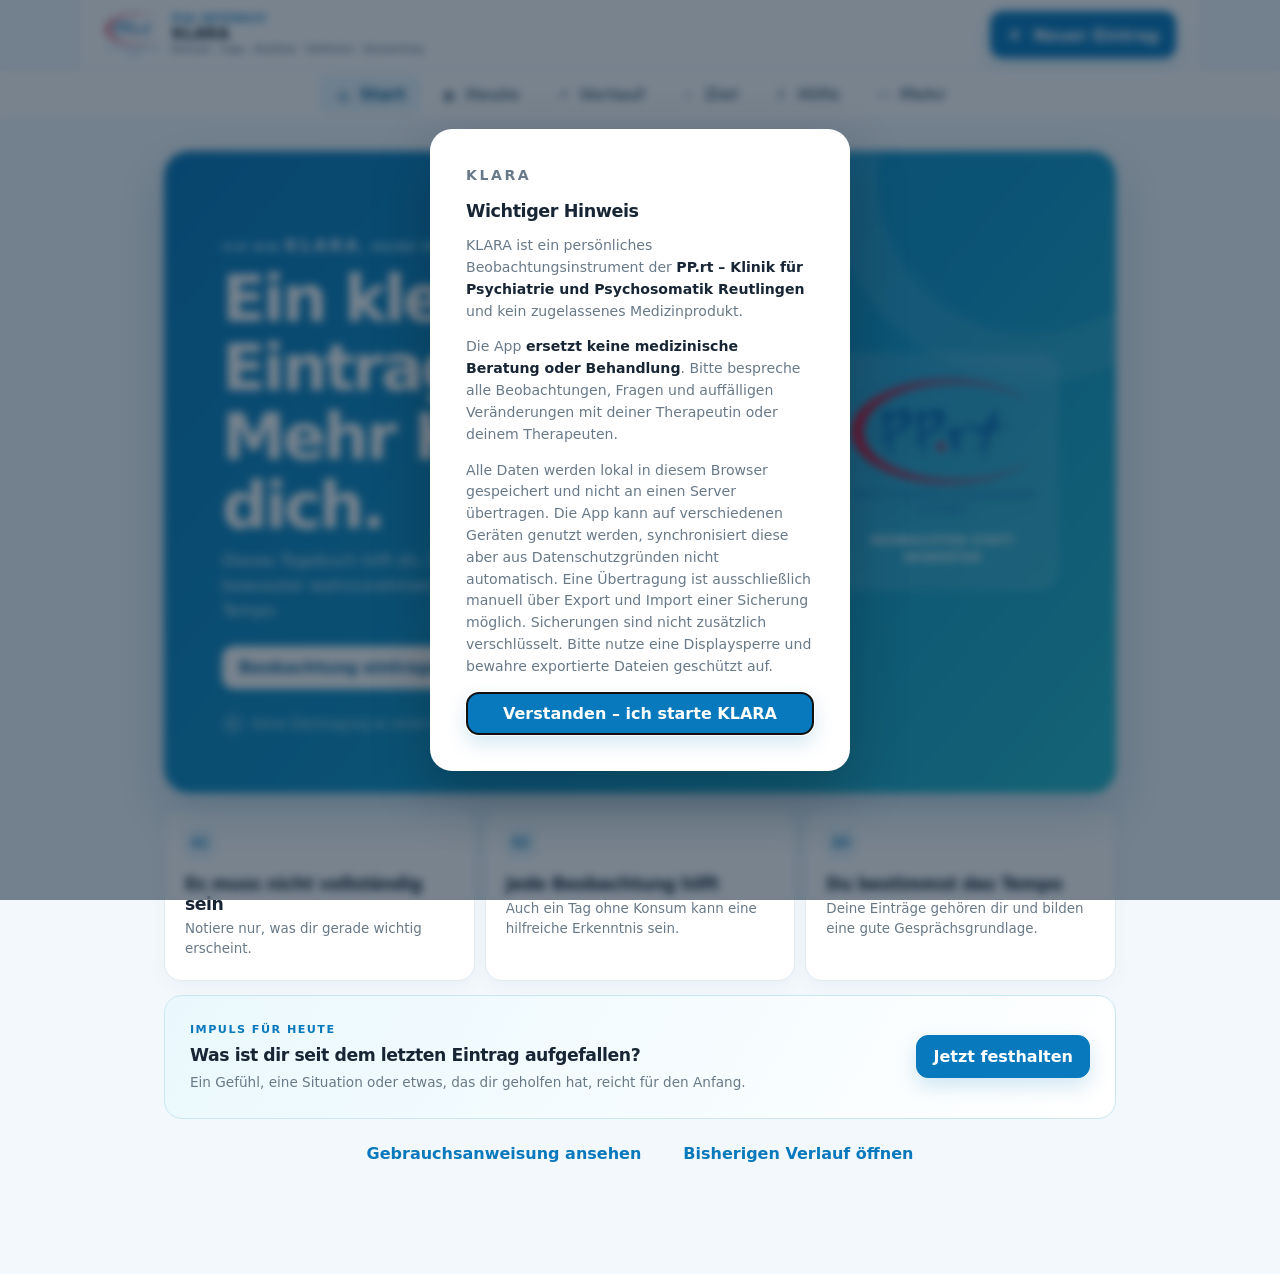
<file: index.html>
<!doctype html>
<html lang="de">
<head>
  <meta charset="utf-8">
  <meta name="viewport" content="width=device-width, initial-scale=1, viewport-fit=cover">
  <meta name="theme-color" content="#0875bd">
  <meta name="description" content="KLARA – Deine persönliche Begleiterin für Konsum, Lage, Auslöser, Reflexion und Auswertung">
  <meta http-equiv="Content-Security-Policy" content="default-src 'self'; script-src 'self'; style-src 'self'; img-src 'self' data:; connect-src 'self'; object-src 'none'; base-uri 'self'; form-action 'self'">
  <link rel="manifest" href="manifest.webmanifest"><link rel="icon" href="icon.svg" type="image/svg+xml"><link rel="apple-touch-icon" href="apple-touch-icon.png"><link rel="stylesheet" href="styles.css">
  <title>KLARA</title>
</head>
<body>
  <header class="app-header">
    <div class="brand"><img src="logo.png" alt="Klinik für Psychiatrie und Psychosomatik Reutlingen"><div><span>PIA Intensiv</span><strong>KLARA</strong><small class="klara-sub">Konsum · Lage · Auslöser · Reflexion · Auswertung</small></div></div>
    <button id="quick-add" class="primary add-button"><span>+</span> Neuer Eintrag</button>
  </header>
  <nav class="tabs" aria-label="Hauptnavigation">
    <button data-view="start" class="active"><span class="nav-icon">⌂</span><span>Start</span></button>
    <button data-view="today"><span class="nav-icon">●</span><span>Heute</span></button>
    <button data-view="history"><span class="nav-icon">↗</span><span>Verlauf</span></button>
    <button data-view="goals"><span class="nav-icon">✓</span><span>Ziel</span></button>
    <button data-view="guide"><span class="nav-icon">?</span><span>Hilfe</span></button>
    <button data-view="settings"><span class="nav-icon">⋯</span><span>Mehr</span></button>
  </nav>
  <main>
    <section id="start" class="view active">
      <div class="start-hero">
        <div class="start-copy"><p id="start-greeting" class="start-greeting"></p><p class="eyebrow light">Ich bin <span class="klara-stamp">KLARA</span>, deine persönliche Begleiterin</p><h1>Ein kleiner Eintrag.<br>Mehr Klarheit für dich.</h1><p>Dieses Tagebuch hilft dir, Situationen, Auslöser und hilfreiche Strategien bewusster wahrzunehmen. Ohne Bewertung und in deinem eigenen Tempo.</p>
          <div class="hero-actions"><button class="primary light-button open-entry">Beobachtung eintragen</button><button class="ghost-button open-guide">Kurz erklärt</button></div>
          <div class="privacy-line"><span>✓</span> Keine Übertragung an einen Server. Bitte Displaysperre nutzen.</div>
        </div>
        <div class="start-mark"><img src="logo.png" alt="Klinik für Psychiatrie und Psychosomatik Reutlingen"><p>Beobachten statt bewerten</p></div>
      </div>
      <div class="motivation-grid">
        <article><span>01</span><h2>Es muss nicht vollständig sein</h2><p>Notiere nur, was dir gerade wichtig erscheint.</p></article>
        <article><span>02</span><h2>Jede Beobachtung hilft</h2><p>Auch ein Tag ohne Konsum kann eine hilfreiche Erkenntnis sein.</p></article>
        <article><span>03</span><h2>Du bestimmst das Tempo</h2><p>Deine Einträge gehören dir und bilden eine gute Gesprächsgrundlage.</p></article>
      </div>
      <article class="prompt-card"><div><p class="eyebrow">Impuls für heute</p><h2>Was ist dir seit dem letzten Eintrag aufgefallen?</h2><p>Ein Gefühl, eine Situation oder etwas, das dir geholfen hat, reicht für den Anfang.</p></div><button class="primary open-entry">Jetzt festhalten</button></article>
      <div class="start-links"><button class="open-guide">Gebrauchsanweisung ansehen</button><button data-jump="history">Bisherigen Verlauf öffnen</button></div>
    </section>

    <section id="today" class="view">
      <div class="welcome"><div><p id="today-label" class="eyebrow light"></p><h1>Wie war dein Tag?</h1><p>Beobachte deinen Konsum ohne zu bewerten. Du entscheidest, was du einträgst.</p><div class="hero-actions"><button class="primary light-button open-entry">Jetzt dokumentieren</button><button class="ghost-button open-guide">So funktioniert es</button></div></div><div class="today-badge"><strong id="today-count">0</strong><span>Einträge heute</span></div></div>
      <aside class="notice"><span>✓</span><p><strong>Lokal auf diesem Gerät</strong><br>Deine Angaben werden nicht an einen Server übertragen. Schütze dein Handy mit einer Displaysperre.</p></aside>
      <div class="content-heading"><div><p class="eyebrow">Tagesübersicht</p><h2>Deine Einträge</h2></div><button class="round-button open-entry" aria-label="Eintrag hinzufügen">+</button></div>
      <div id="today-list" class="entry-list"></div>
    </section>

    <section id="history" class="view">
      <div class="section-heading history-heading"><div><p class="eyebrow">Muster erkennen</p><h1>Mein Verlauf</h1></div><div id="history-range" class="range-switch" role="group" aria-label="Zeitraum"><button type="button" data-days="7">7 Tage</button><button type="button" data-days="30" class="active">30 Tage</button><button type="button" data-days="90">90 Tage</button><button type="button" data-days="3650">Gesamt</button></div></div>
      <div class="stats-grid"><article class="stat"><span>Tage dokumentiert</span><strong id="stat-days">0</strong></article><article class="stat"><span>Einträge gesamt</span><strong id="stat-entries">0</strong></article><article class="stat"><span id="stat-se-label">Alkohol-SE</span><strong id="stat-se">0</strong></article></div>
      <article class="panel therapy-summary"><div class="panel-heading"><div><p class="eyebrow">Für das Gespräch</p><h2>Gemeinsamer Überblick</h2></div><span id="summary-period">30 Tage</span></div><div id="therapy-summary-grid" class="summary-grid"></div><p id="therapy-summary-note" class="summary-note"></p></article>
      <div id="substance-filter" class="substance-filter"></div>
      <article class="panel chart-card timeline-card"><div class="panel-heading"><div><p class="eyebrow">Zeitlicher Überblick</p><h2>Einträge nach Tagen</h2></div><span id="timeline-period">30 Tage</span></div><div id="timeline-chart" class="chart" aria-label="Verlaufsdiagramm"></div></article>
      <article class="panel chart-card"><div class="panel-heading"><h2>Dokumentierte Kategorien</h2><span>Häufigkeit</span></div><div id="category-chart" class="bars"></div></article>
      <div class="content-heading"><div><p class="eyebrow">Dokumentation</p><h2>Alle Einträge</h2></div><div class="export-actions"><button id="print-history" class="btn-export secondary">🖨 Drucken</button><button id="export-overview" class="btn-export secondary">Übersicht</button><button id="export-detailed" class="btn-export">Bericht</button><button id="export-save" class="btn-export secondary">↓ PDF</button></div></div><div id="history-list" class="entry-list"></div>
    </section>

    <section id="goals" class="view">
      <div class="section-heading"><div><p class="eyebrow">Rückblick & Ausblick</p><h1>Mein Wochenziel</h1><p>Wähle ein Ziel, das für diese Woche realistisch ist.</p></div></div>
      <form id="goal-form" class="panel form-card">
        <div class="form-section"><span>1</span><div><h2>Ziel wählen</h2><p>Du kannst dein Ziel jederzeit ändern.</p></div></div>
        <label>Woche ab <input id="goal-week" type="date" required></label><label>Ziel<select id="goal-type"><option>Nichts verändern, weiter beobachten</option><option>Eine Zeit lang abstinent</option><option>Gar nicht mehr</option><option>Weniger konsumieren</option><option>Weniger schädlich konsumieren</option><option>Noch nicht entschieden</option></select></label>
        <label>Substanz oder Verhalten <input id="goal-subject" type="text" placeholder="z. B. Alkohol, Cannabis, Gaming"></label>
        <div class="form-section"><span>2</span><div><h2>Vorbereiten</h2><p>Risiken erkennen, Antwort bereithalten, Unterstützung holen.</p></div></div>
        <label>Risikosituationen <textarea id="goal-risks" placeholder="Orte, Personen, Zeiten oder Gefühle"></textarea></label><label>Hilfreiche Strategien <textarea id="goal-strategies" placeholder="Was kann ich versuchen?"></textarea></label><label>Unterstützung <textarea id="goal-support" placeholder="Wen kann ich ansprechen?"></textarea></label>
        <div class="form-section"><span>3</span><div><h2>Wochenbilanz</h2><p>Besprich deine Bilanz beim nächsten Termin.</p></div></div>
        <label>Was hat funktioniert? <textarea id="goal-worked"></textarea></label><label>Was war schwierig? <textarea id="goal-difficult"></textarea></label><label>Vorsatz für nächste Woche <textarea id="goal-next"></textarea></label><button class="primary wide" type="submit">Wochenziel speichern</button>
      </form>
      <div id="goal-history" class="goal-history"></div>
    </section>

    <section id="guide" class="view">
      <div class="section-heading"><div><p class="eyebrow">Gebrauchsanweisung</p><h1>So nutzt du das Tagebuch</h1><p>Das Tagebuch hilft dir, deinen Konsum bewusster wahrzunehmen und besser zu verstehen.</p></div></div>
      <div class="guide-intro panel"><div class="guide-symbol">◎</div><div><h2>Beobachten statt bewerten</h2><p>Es gibt keine richtigen oder falschen Einträge. Du bestimmst selbst, was du dokumentierst und später besprichst.</p></div></div>
      <article class="panel guide-steps">
        <div class="panel-heading"><h2>So erstellst du einen Eintrag</h2><span>Schritt für Schritt</span></div>
        <ol class="step-list">
          <li><strong>„Neuer Eintrag" antippen</strong> – über den Button oben rechts oder auf der Startseite.</li>
          <li><strong>Datum und Uhrzeit prüfen</strong> – die App trägt die aktuelle Zeit automatisch ein. Du kannst beides frei ändern, um Einträge auch nachträglich für vergangene Tage zu erfassen.</li>
          <li><strong>Substanz oder Verhalten auswählen</strong> – wähle alles aus, was zutrifft. Für jede Auswahl öffnen sich eigene Felder.</li>
          <li><strong>Schnell festhalten</strong> – Menge, Situation, Auslöser sowie Suchtdruck und Belastung reichen zunächst aus. Kein Feld muss vollständig sein.</li>
          <li><strong>„Eintrag speichern" tippen</strong> – fertig. Der Eintrag erscheint sofort im Verlauf.</li>
          <li><strong>Später reflektieren</strong> – öffne den gespeicherten Eintrag erneut oder tippe direkt auf „Reflexion ergänzen", um Strategie und Auswertung nachzutragen.</li>
        </ol>
        <p class="guide-note">Bereits gespeicherte Einträge lassen sich jederzeit bearbeiten: im Verlauf auf den Eintrag tippen, ändern und erneut speichern.</p>
      </article>
      <article class="panel guide-multi">
        <div class="panel-heading"><h2>Mehreres auf einmal festhalten</h2><span>Wann ein Eintrag, wann zwei?</span></div>
        <p><strong>Alles im selben Eintrag</strong> – wenn mehrere Substanzen oder Verhaltensweisen gleichzeitig oder im gleichen Kontext vorkamen (z. B. Alkohol und Cannabis am selben Abend). Die App zeigt dann für jede Substanz separate Felder – du kannst Situation und Auslöser für jede getrennt beschreiben.</p>
        <p style="margin-top:10px"><strong>Separate Einträge</strong> – wenn Ereignisse zu verschiedenen Zeiten oder in unterschiedlichen Situationen stattgefunden haben. So bleibt der Verlauf zeitlich genau und lässt sich besser auswerten.</p>
        <p style="margin-top:10px"><strong>Verlangen ohne Konsum</strong> kannst du mit „Verlangen / Craving" festhalten. Wähle „Kein Konsum", wenn du einen konsumfreien Tag oder Moment ausdrücklich dokumentieren möchtest.</p>
      </article>
      <article class="panel guide-multi">
        <div class="panel-heading"><h2>Suchtdruck und Belastung einschätzen</h2><span>0 bis 10</span></div>
        <p>Die beiden Skalen sind optional. <strong>0</strong> bedeutet kein Suchtdruck beziehungsweise keine Belastung, <strong>10</strong> bedeutet so stark wie vorstellbar. Entscheidend ist deine persönliche Einschätzung in diesem Moment.</p>
        <p style="margin-top:10px">Wenn du keine Einschätzung angeben möchtest, lasse die Skala unberührt oder tippe auf <strong>„Einschätzungen zurücksetzen"</strong>.</p>
      </article>
      <div class="guide-grid">
        <article><span>1</span><h2>Konsum</h2><p>Was wurde konsumiert, wie viel und wann? Alkohol-SE berechnet die App automatisch. Bei anderen Substanzen reicht eine grobe Angabe.</p></article>
        <article><span>2</span><h2>Situation</h2><p>Wo warst du? Mit wem? Was hast du gerade gemacht? Notiere Ort, Uhrzeit und soziales Umfeld – z. B. „allein zu Hause, Abend nach der Arbeit" oder „mit Freunden auf einer Party".</p></article>
        <article><span>3</span><h2>Auslöser</h2><p>Was hat den Konsum oder das Verlangen ausgelöst? Das kann etwas Äußeres sein (ein Ort, eine Person, ein Streit) oder etwas Inneres (Langeweile, Anspannung, Traurigkeit, ein Gedanke). Beides ist wichtig.</p></article>
        <article><span>4</span><h2>Strategie</h2><p>Was hast du versucht, bevor oder während des Konsums? Hat etwas geholfen – auch wenn du am Ende trotzdem konsumiert hast? Beispiele: Situation verlassen, jemanden angerufen, abgelenkt, tief geatmet.</p></article>
        <article><span>5</span><h2>Auswertung</h2><p>Was fällt dir beim Zurückblicken auf? Wiederholen sich bestimmte Situationen, Uhrzeiten oder Gefühle? Diese Spalte ist besonders wertvoll für das Gespräch mit deiner Fachperson.</p></article>
      </div>
      <article class="panel tips"><div class="panel-heading"><h2>Hilfreiche Gewohnheiten</h2><span>Tipps</span></div><ul class="check-list"><li><strong>Möglichst zeitnah notieren.</strong> So musst du dich später weniger erinnern.</li><li><strong>Nicht alle Felder müssen ausgefüllt sein.</strong> Schreibe auf, was dir wichtig erscheint.</li><li><strong>Ehrlich zu dir selbst sein.</strong> Das Tagebuch ist für dich und deine Fachperson.</li><li><strong>Wochenbilanz besprechen.</strong> Nimm deine Beobachtungen zum nächsten Termin mit.</li></ul></article>
      <article class="panel guide-multi">
        <div class="panel-heading"><h2>Den Verlauf gemeinsam ansehen</h2><span>Therapiegespräch</span></div>
        <p>Wähle im Verlauf einen Zeitraum und bei Bedarf eine Substanz. Der gemeinsame Überblick hilft dabei, konsumfreie Tage, Suchtdruck und offene Reflexionen zu besprechen.</p>
        <p style="margin-top:10px"><strong>Wichtig:</strong> Ein Tag ohne Eintrag bedeutet nicht automatisch einen Tag ohne Konsum. Auch viele Einträge bedeuten nicht automatisch mehr Konsum.</p>
        <p style="margin-top:10px">Die Buttons „Übersicht", „Bericht" und „PDF" verwenden den aktuell gewählten Zeitraum und Substanzfilter. Prüfe diese Auswahl vor dem Teilen.</p>
      </article>
      <article class="panel guide-multi">
        <div class="panel-heading"><h2>Daten auf dem Handy schützen</h2><span>Datenschutz</span></div>
        <p>Die App kann auf verschiedenen Geräten genutzt werden, überträgt aber aus Datenschutzgründen keine Einträge an einen Server und synchronisiert Geräte nicht automatisch. Die lokalen Daten, Sicherungen und PDFs sind nicht zusätzlich verschlüsselt.</p>
        <ul class="check-list guide-privacy-list"><li>Nutze eine Displaysperre und möglichst kein gemeinsam verwendetes Handy.</li><li>Übertrage Daten auf ein anderes Gerät ausschließlich manuell über „Sicherung exportieren“ und „Sicherung importieren“.</li><li>Bewahre exportierte Sicherungen und PDFs geschützt auf.</li><li>Erstelle regelmäßig eine Sicherung, weil Browserdaten oder die App versehentlich gelöscht werden können.</li><li>Beim Import einer Sicherung werden die aktuell gespeicherten Daten nach deiner Bestätigung ersetzt.</li></ul>
      </article>
      <article class="panel alcohol-info"><div><p class="eyebrow">Orientierung</p><h2>Eine Alkohol-Standardeinheit</h2><p>Die Angaben sind Näherungswerte für etwa 10 g reinen Alkohol.</p></div><div id="se-unit-grid" class="unit-grid"></div></article>
      <article class="panel crisis-card"><p class="eyebrow">Akute Hilfe</p><h2>Nicht auf einen Eintrag warten</h2><p>Bei Überdosierung, schwerem Entzug, Bewusstlosigkeit oder akuter Selbst- oder Fremdgefährdung sofort Hilfe holen.</p><div class="crisis-actions"><a href="tel:112">Notruf 112</a><a href="tel:+49712192000">PP.rt Infozentrale</a></div></article>
      <button class="primary wide open-entry">Eintrag erstellen</button>
    </section>

    <section id="settings" class="view">
      <div class="section-heading"><div><p class="eyebrow">Daten & App</p><h1>Mehr</h1></div></div>
      <article class="panel settings-panel profile-panel">
        <h2>Meine Angaben</h2>
        <p id="profile-greeting" class="profile-greeting"></p>
        <p class="settings-hint">Optional – erscheinen in deinen Berichten.</p>
        <div class="name-row">
          <label>Vorname <small>optional</small><input id="profile-firstname" type="text" autocomplete="given-name" placeholder="z. B. Maria"></label>
          <label>Nachname <small>optional</small><input id="profile-lastname" type="text" autocomplete="family-name" placeholder="z. B. Müller"></label>
        </div>
        <label>Therapeut:in / Bezugsperson <small>optional</small><input id="profile-therapist" type="text" placeholder="z. B. Dr. Müller"></label>
        <label>Station / Einrichtung <small>optional</small><input id="profile-ward" type="text" placeholder="z. B. Station 3b"></label>
        <button id="save-profile" class="primary">Speichern</button>
      </article>
      <article class="panel info-card"><span>⌂</span><div><h2>Lokale Speicherung auf diesem Gerät</h2><p>Die App kann auf verschiedenen Geräten genutzt werden. Es gibt jedoch kein Konto, keine Übertragung an einen Server und keine automatische Synchronisierung. Die Einträge sind nicht zusätzlich verschlüsselt. Nutze deshalb eine Displaysperre und möglichst kein gemeinsam verwendetes Gerät.</p></div></article>
      <article class="panel settings-panel"><h2>Daten sichern und übertragen</h2><p>Eine Übertragung auf ein anderes Gerät ist ausschließlich manuell über Export und Import einer Sicherung möglich. Beim Löschen von Browserdaten oder Deinstallieren können Einträge verloren gehen. Sicherungen und PDFs enthalten sensible Gesundheitsdaten im Klartext. Bewahre sie geschützt auf.</p><p id="backup-status" class="status"></p><div class="action-grid"><button id="export-data">Sicherung exportieren</button><label class="file-button">Sicherung importieren<input id="import-data" type="file" accept="application/json"></label></div></article>
      <article class="panel settings-panel"><h2>App verwalten</h2><div class="action-grid"><button id="check-update">Auf neue Version prüfen</button><button id="install-app" hidden>App installieren</button></div><p id="update-status" class="status" aria-live="polite">Installierte Version: <span id="app-version">1.8.5</span></p></article>
      <article class="panel warning-card"><h2>Wichtiger Hinweis</h2><p>Diese App ist ein persönliches Beobachtungsinstrument. Sie ersetzt keine medizinische Beratung oder Behandlung. Besprich Fragen und auffällige Veränderungen mit deiner Fachperson.</p></article>
      <article class="panel crisis-card"><h2>Akute Hilfe</h2><p>Bei Überdosierung, schwerem Entzug, Bewusstlosigkeit oder akuter Selbst- oder Fremdgefährdung sofort Hilfe holen.</p><div class="crisis-actions"><a href="tel:112">Notruf 112</a><a href="tel:+49712192000">PP.rt Infozentrale</a></div></article>
      <button id="delete-data" class="danger-link">Alle lokalen Daten löschen</button>
      <footer class="contact-footer">
        <img src="logo.png" alt="Klinik für Psychiatrie und Psychosomatik Reutlingen">
        <div class="contact-details">
          <strong>PP.rt – Klinik für Psychiatrie und Psychosomatik</strong>
          <address>Wörthstraße 52/1 · 72764 Reutlingen</address>
          <div class="contact-links">
            <a href="tel:+49712192000">Infozentrale: 07121 9200-0</a>
            <a href="tel:+4971219200200">Aufnahmemanagement: 07121 9200-200</a>
            <a href="mailto:info@pprt.de">info@pprt.de</a>
            <span>www.pprt.de</span>
          </div>
          <small>© <span id="copyright-year">2026</span> PP.rt · Gemeinnützige Gesellschaft für Psychiatrie Reutlingen mbH</small>
        </div>
      </footer>
    </section>
  </main>

  <dialog id="entry-dialog"><form id="entry-form" method="dialog">
    <div class="dialog-heading"><div><p class="eyebrow">Beobachten statt bewerten</p><h1 id="entry-title">Eintrag hinzufügen</h1></div><button type="button" id="close-dialog" class="icon-button" aria-label="Schließen">×</button></div><p class="form-hint">Halte zuerst das Wichtigste fest. Reflexion kannst du direkt oder später ergänzen.</p><input id="entry-id" type="hidden">
    <div class="entry-mode-switch" role="group" aria-label="Umfang des Eintrags"><button type="button" data-entry-mode="quick" class="active">Schnell festhalten</button><button type="button" data-entry-mode="full">Reflexion ergänzen</button></div>
    <div class="form-row"><label>Datum <input id="entry-date" type="date" required></label><label>Uhrzeit <input id="entry-time" type="time"></label></div>
    <fieldset><legend>Was möchtest du festhalten?</legend><div class="check-grid"><label><input class="substance-check" type="checkbox" value="Alkohol"> Alkohol</label><label><input class="substance-check" type="checkbox" value="Cannabis"> Cannabis</label><label><input class="substance-check" type="checkbox" value="Stimulanzien"> Stimulanzien</label><label><input class="substance-check" type="checkbox" value="Medikamente / Benzodiazepine"> Medikamente / Benzodiazepine</label><label><input class="substance-check" type="checkbox" value="Opioide"> Opioide</label><label><input class="substance-check" type="checkbox" value="Glücksspiel / Medien"> Glücksspiel / Medien</label><label><input class="substance-check" type="checkbox" value="Sonstiges"> Sonstiges</label><label><input class="substance-check" type="checkbox" value="Verlangen / Craving"> Verlangen / Craving</label><label><input class="substance-check" type="checkbox" value="Kein Konsum"> Kein Konsum</label></div></fieldset>
    <fieldset class="quick-checkin"><legend>Wie war es in diesem Moment?</legend><div class="scale-grid"><label>Verlangen / Suchtdruck <output id="craving-output">nicht angegeben</output><input id="entry-craving" type="range" min="0" max="10" step="1" value="0"></label><label>Belastung / Anspannung <output id="strain-output">nicht angegeben</output><input id="entry-strain" type="range" min="0" max="10" step="1" value="0"></label></div><button id="clear-scales" type="button" class="text-button">Einschätzungen zurücksetzen</button></fieldset>
    <div id="substance-cards"></div>
    <div class="dialog-actions"><button id="delete-entry" type="button" class="danger-link" hidden>Eintrag löschen</button><button class="primary" type="submit">Eintrag speichern</button></div>
  </form></dialog>
  <dialog id="disclaimer-dialog" class="disclaimer-dialog">
    <div class="disclaimer-body">
      <p class="disclaimer-brand">KLARA</p>
      <h2>Wichtiger Hinweis</h2>
      <p>KLARA ist ein persönliches Beobachtungsinstrument der <strong>PP.rt – Klinik für Psychiatrie und Psychosomatik Reutlingen</strong> und kein zugelassenes Medizinprodukt.</p>
      <p>Die App <strong>ersetzt keine medizinische Beratung oder Behandlung</strong>. Bitte bespreche alle Beobachtungen, Fragen und auffälligen Veränderungen mit deiner Therapeutin oder deinem Therapeuten.</p>
      <p>Alle Daten werden lokal in diesem Browser gespeichert und nicht an einen Server übertragen. Die App kann auf verschiedenen Geräten genutzt werden, synchronisiert diese aber aus Datenschutzgründen nicht automatisch. Eine Übertragung ist ausschließlich manuell über Export und Import einer Sicherung möglich. Sicherungen sind nicht zusätzlich verschlüsselt. Bitte nutze eine Displaysperre und bewahre exportierte Dateien geschützt auf.</p>
      <button id="disclaimer-ok" class="primary wide">Verstanden – ich starte KLARA</button>
    </div>
  </dialog>
  <dialog id="confirm-dialog">
    <div class="confirm-body">
      <p id="confirm-message"></p>
      <div class="confirm-actions">
        <button id="confirm-cancel" type="button">Abbrechen</button>
        <button id="confirm-ok" type="button" class="primary"></button>
      </div>
    </div>
  </dialog>
  <template id="empty-template"><article class="empty"><span>＋</span><h2>Noch keine Einträge</h2><p>Notiere eine Beobachtung, sobald es für dich passt.</p><button class="primary open-entry">Ersten Eintrag erstellen</button></article></template>
  <script src="pdfgen.js" defer></script>
  <script src="app.js" defer></script>
</body>
</html>
</file>
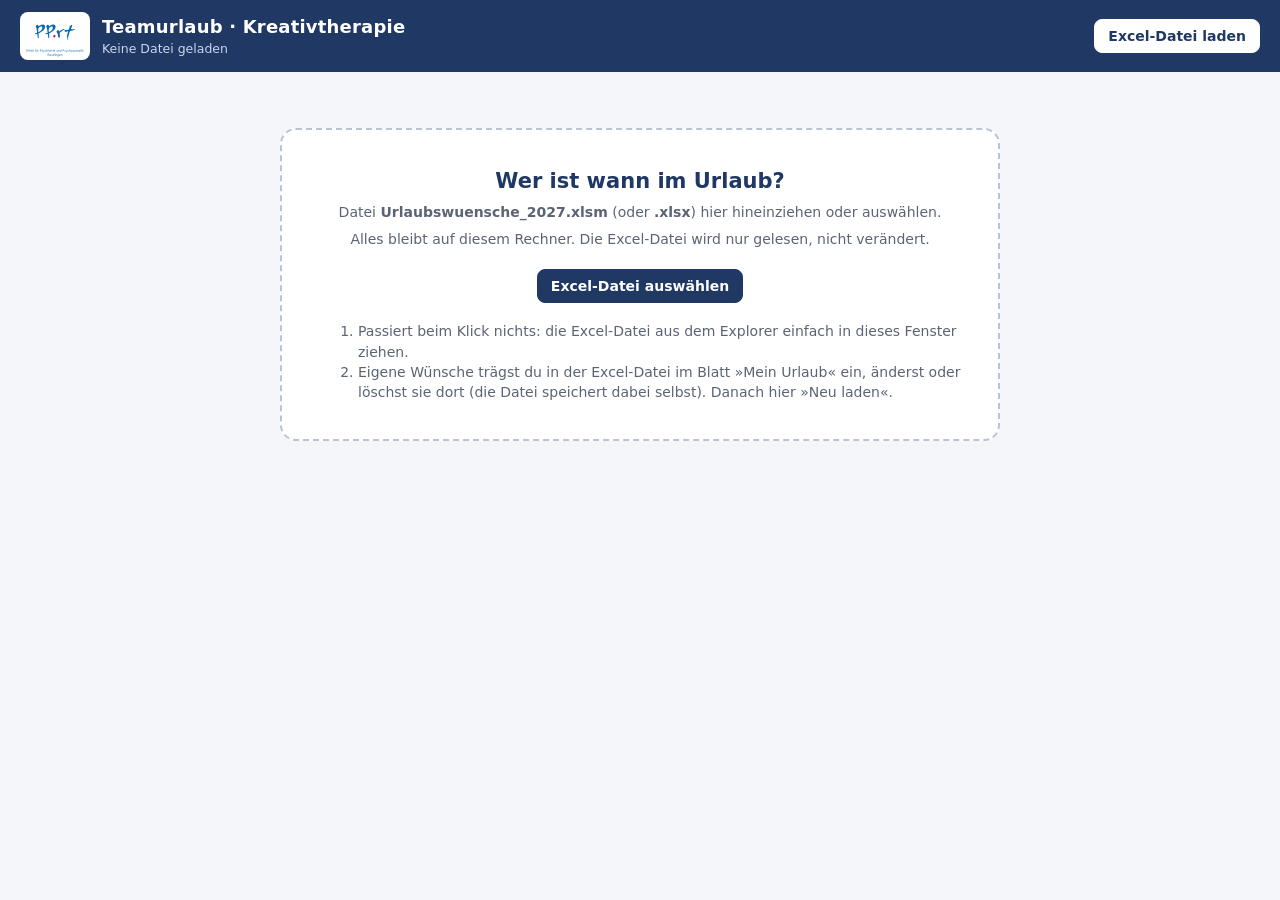
<file: urlaubsplanung/Teamansicht.html>
<!doctype html>
<html lang="de">
<head>
<meta charset="utf-8">
<meta name="viewport" content="width=device-width, initial-scale=1">
<title>Teamurlaubsplanung Kreativtherapie</title>
<!--
  Teamansicht für die Kolleg:innen – liest dieselbe Excel-Datei (Urlaubswuensche_2027.xlsx / .xlsm) wie die
  Leitungsansicht (Urlaubsansicht.html), zeigt aber nur, was für die Absprache im Team nötig ist:
  wer wann Urlaub wünscht und wo es schon eng wird. Bewusst NICHT angezeigt: Bemerkung, »verschiebbar«,
  Urlaubsanspruch/Rest, Datenhinweise, Ampel-Einstellungen.
  Läuft komplett lokal im Browser: kein Server, keine Internetverbindung, es werden keine Daten verschickt.
  Die Excel-Datei wird nur gelesen, nie verändert.

  Aufbau seit 08.10.2026 (neue Oberfläche): Auswahl Fachteam ODER Einsatzort · Kennzahlen · »Das Jahr auf einen
  Blick« (Kacheln Woche × Wochentag) · Zeitleiste (Startmonat + Länge 1–12 Monate) mit »Wer ist weg« daneben ·
  Liste aller Wünsche (eingeklappt).

  QUELLTEXT: ansicht/teamansicht.src.html  →  mit ansicht/baue_ansicht.py zu Teamansicht.html zusammenbauen
  (dabei werden ansicht/kern.js = Einlesen + Ampel und SheetJS ansicht/xlsx.full.min.js eingebettet).
  Doku: Dokumentation_Teamansicht.md
-->
<style>
:root{
  --navy:#1F3864; --navy-2:#2F5496; --navy-3:#dbe4f3; --ink:#1d2433; --muted:#5b6475; --line:#dde2ea; --bg:#f4f6fa; --card:#fff;
  --we:#eef0f4; --hol:#e4e0ef;
  --l0:#eef1f6;
  --l1:#cdebd3; --l1-ink:#1e6b2e;
  --l2:#ffe08a; --l2-ink:#7a5600;
  --l3:#f5a3a3; --l3-ink:#8a1010;
  --l4:#a51d2d; --l4-ink:#fff;
  --label:210px;
}
*{box-sizing:border-box}
html,body{margin:0}
body{font:14px/1.45 "Segoe UI",system-ui,-apple-system,Roboto,Arial,sans-serif;color:var(--ink);background:var(--bg)}
button,select,input{font:inherit;color:inherit}
.hidden{display:none!important}
.muted{color:var(--muted)}
.printinfo{display:none}

/* Kopf */
header.top{background:var(--navy);color:#fff;padding:12px 20px;display:flex;flex-wrap:wrap;gap:12px;align-items:center}
header.top .logo{height:48px;width:auto;background:#fff;border-radius:8px;padding:3px 6px}
header.top .titel{flex:1;min-width:220px}
header.top h1{font-size:18px;margin:0;font-weight:600;letter-spacing:.2px}
header.top .file{font-size:12.5px;color:#c9d6ee}
.btn{border:1px solid var(--line);background:#fff;color:var(--ink);border-radius:8px;padding:6px 13px;cursor:pointer;white-space:nowrap}
.btn:hover{border-color:var(--navy-2)}
header.top .btn{background:transparent;color:#fff;border-color:rgba(255,255,255,.45)}
header.top .btn:hover{border-color:#fff}
header.top .btn.primary{background:#fff;color:var(--navy);font-weight:600;border-color:#fff}
main{padding:16px 20px 40px;max-width:1500px;margin:0 auto}

/* Startfläche */
.drop{max-width:720px;margin:40px auto;background:var(--card);border:2px dashed #b9c3d6;border-radius:16px;padding:36px;text-align:center}
.drop.over{border-color:var(--navy-2);background:#eef3ff}
.drop h2{margin:0 0 6px;color:var(--navy)}
.drop p{color:var(--muted);margin:6px 0}
.drop .btn{margin-top:14px}
.drop ol{text-align:left;display:inline-block;color:var(--muted);margin:18px 0 0}

/* Karten */
.card{background:var(--card);border:1px solid var(--line);border-radius:12px;margin-bottom:14px}
.card > .kopf{display:flex;flex-wrap:wrap;gap:8px 14px;align-items:center;padding:12px 16px 0}
.card h2{margin:0;font-size:15px;color:var(--navy);font-weight:600;flex:1;min-width:180px}
.card .inhalt{padding:10px 16px 14px}

/* Auswahl */
.auswahl{padding:12px 16px;display:flex;flex-wrap:wrap;gap:10px 18px;align-items:center}
.gruppe{display:flex;flex-wrap:wrap;gap:6px;align-items:center}
.gruppe > .lbl{font-size:12px;color:var(--muted);margin-right:2px}
.chip{border:1px solid var(--navy-2);color:var(--navy-2);background:#fff;border-radius:999px;padding:4px 13px;font-size:13px;cursor:pointer;user-select:none}
.chip:hover{background:#eef3ff}
.chip.on{background:var(--navy);border-color:var(--navy);color:#fff}
select.ort{border:1px solid var(--navy-2);color:var(--navy-2);border-radius:999px;padding:4px 10px;background:#fff;font-size:13px;cursor:pointer;max-width:260px}
select.ort.on{background:var(--navy);border-color:var(--navy);color:#fff}
.info{border-top:1px solid var(--line);background:#f8f9fc;padding:7px 16px;font-size:12.5px;color:var(--muted);border-radius:0 0 12px 12px}
.info b{color:var(--ink);font-weight:600}

/* Kennzahlen */
.kpis{display:grid;grid-template-columns:repeat(3,minmax(0,1fr));gap:12px;margin-bottom:14px}
.kpi{background:var(--card);border:1px solid var(--line);border-left:4px solid var(--navy-2);border-radius:0 10px 10px 0;padding:10px 14px}
.kpi.gelb{border-left-color:#e0a800} .kpi.rot{border-left-color:#d64545}
.kpi .k{font-size:12.5px;color:var(--muted)}
.kpi .v{font-size:26px;font-weight:600;line-height:1.2;color:var(--ink)}
.kpi .s{font-size:12px;color:var(--muted)}
.hinweis{font-size:12.5px;color:var(--muted);margin:-6px 0 14px}

/* Legende */
.legend{display:flex;flex-wrap:wrap;gap:4px 14px;align-items:center;font-size:12px;color:var(--muted)}
.legend .sw{display:inline-block;width:12px;height:12px;border-radius:3px;vertical-align:-2px;margin-right:5px}
.lv0{background:var(--l0)} .lv1{background:var(--l1)} .lv2{background:var(--l2)} .lv3{background:var(--l3)} .lv4{background:var(--l4)}

/* Das Jahr auf einen Blick: Spalte = Woche, Zeile = Mo–Fr */
.jahr{display:grid;gap:2px;align-items:center}
.jahr .wt{font-size:11px;color:var(--muted);padding-right:4px}
.jahr .mo{font-size:11px;color:var(--navy);font-weight:600;white-space:nowrap;overflow:visible;height:15px}
.hc{aspect-ratio:1;border-radius:3px;min-width:0;cursor:pointer}
.hc.leer{background:transparent;cursor:default}
.hc.hol{background:repeating-linear-gradient(45deg,var(--hol),var(--hol) 2px,#f6f4fa 2px,#f6f4fa 4px);cursor:default}
.hc.heute{outline:2px solid #ED7D31;outline-offset:-1px}
.hc:not(.leer):not(.hol):hover{outline:2px solid var(--navy-2);outline-offset:-1px}
#app:has(#detail.open) .hc.pk{outline:2px solid var(--navy);outline-offset:-1px}
.jahr .fen{height:4px;border-radius:2px}
.jahr .fen.in{background:var(--navy-2)}
.fenstertext{font-size:12px;color:var(--navy-2);margin-top:6px}

/* Zeitleiste */
.steuer{display:flex;flex-wrap:wrap;gap:8px 12px;align-items:center;font-size:13px}
.steuer select{border:1px solid var(--line);border-radius:8px;padding:4px 8px;background:#fff}
.seg{display:inline-flex;border:1px solid var(--line);border-radius:8px;overflow:hidden}
.seg button{border:0;background:#fff;padding:4px 11px;cursor:pointer;font-size:12.5px}
.seg button + button{border-left:1px solid var(--line)}
.seg button.on{background:var(--navy);color:#fff}
.regler{display:flex;align-items:center;gap:10px;font-size:12px;color:var(--muted);margin:10px 0 12px}
.regler input{flex:1;accent-color:var(--navy-2)}
.regler b{color:var(--ink);min-width:80px;text-align:right;font-weight:600}
.zl-wrap{display:grid;grid-template-columns:minmax(0,1fr) 300px;gap:14px;align-items:start}
.tl{display:grid;grid-template-columns:var(--label) minmax(0,1fr)}
.tl .namen > div,.tl .spuren > .trk{height:28px;margin-bottom:4px}
.tl .namen > div{display:flex;align-items:center;gap:6px;font-size:12.5px;padding-right:8px;min-width:0}
.tl .namen .nm{white-space:nowrap;overflow:hidden;text-overflow:ellipsis}
.tl .namen .ohne{color:var(--muted)}
.tl .namen > .kopfz,.tl .spuren > .monate{height:18px;margin-bottom:4px}
.tl .namen > .sum,.tl .spuren > .sumtrk{height:14px;margin-bottom:8px}
.tl .namen > .sum{font-size:11.5px;color:var(--navy);font-weight:600}
.spuren{position:relative;cursor:crosshair;min-width:0}
.monate{display:flex;font-size:11px;color:var(--muted)}
.monate span{border-left:1px solid var(--line);padding-left:4px;white-space:nowrap;overflow:hidden}
.sumtrk{display:flex;border-radius:3px;overflow:hidden}
.sumtrk i{flex:1;min-width:0}
.trk{position:relative;background:#f3f5f9;border-radius:7px}
.bar{position:absolute;top:5px;height:18px;border-radius:9px;background:var(--navy-2);color:#fff;font-size:11px;line-height:18px;padding:0 7px;white-space:nowrap;overflow:hidden;min-width:4px}
.bar.lv2{box-shadow:inset 0 -3px 0 #e0a800} .bar.lv3,.bar.lv4{box-shadow:inset 0 -3px 0 #d64545}
.ov{position:absolute;top:22px;bottom:0;pointer-events:none}
.ov.we{background:rgba(120,130,150,.10)} .ov.hol{background:rgba(125,111,166,.16)}
.ov.mon{width:1px;background:var(--line)}
.ov.heute{width:2px;background:#ED7D31}
.ov.pk{background:rgba(31,56,100,.14);border-left:2px solid var(--navy);border-right:2px solid var(--navy);display:none}
#app:has(#detail.open) .ov.pk{display:block}

/* Fachgruppe */
.fb{display:inline-flex;align-items:center;gap:4px;font-size:11px;color:var(--muted);border:1px solid var(--line);border-radius:999px;padding:0 7px;white-space:nowrap;background:#fff}
.fb i{width:7px;height:7px;border-radius:50%;display:inline-block}

/* Wer ist weg */
aside.detail{background:#f8f9fc;border:1px solid var(--line);border-radius:10px;padding:12px 14px;position:relative}
aside.detail .leer{font-size:12.5px;color:var(--muted)}
aside.detail:not(.open) #detailBody,aside.detail:not(.open) .x{display:none}
aside.detail.open .leer{display:none}
aside.detail .x{position:absolute;top:6px;right:8px;border:0;background:none;font-size:20px;cursor:pointer;color:var(--muted)}
aside.detail h3{margin:0 0 2px;color:var(--navy);font-size:14.5px;padding-right:24px}
.wer{display:flex;flex-direction:column;gap:8px;margin-top:10px}
.wer > div{display:flex;gap:9px;align-items:center;font-size:12.5px}
.av{width:30px;height:30px;border-radius:50%;flex:none;display:flex;align-items:center;justify-content:center;font-size:11px;font-weight:600;color:#fff}
.tag{display:inline-block;border-radius:999px;padding:1px 9px;font-size:11.5px;font-weight:600}
.tag.lv1{color:var(--l1-ink)} .tag.lv2{color:var(--l2-ink)} .tag.lv3{color:var(--l3-ink)} .tag.lv4{color:#fff}

/* Liste */
.klapp{width:100%;display:flex;align-items:center;gap:10px;border:0;background:none;padding:12px 16px;cursor:pointer;text-align:left;border-radius:12px}
.klapp:hover{background:#f8f9fc}
.klapp .pfeil{display:inline-block;transition:transform .15s;color:var(--navy-2)}
.klapp.offen .pfeil{transform:rotate(90deg)}
.klapp h2{flex:1}
.klapp .anz{font-size:12.5px;color:var(--muted)}
.listbody{padding:0 16px 14px}
.listbody input[type=search]{border:1px solid var(--line);border-radius:8px;padding:5px 10px;width:220px;margin-bottom:8px}
table.list{width:100%;border-collapse:collapse;font-size:13px}
table.list th{text-align:left;color:var(--muted);font-weight:600;font-size:11.5px;border-bottom:1px solid var(--line);padding:5px 8px}
table.list td{padding:6px 8px;border-bottom:1px solid #f0f2f6}
table.list tr.weg{display:none}

@media (max-width:1000px){ .zl-wrap{grid-template-columns:1fr} .kpis{grid-template-columns:1fr} :root{--label:150px} }

@page{size:A4 landscape;margin:9mm}
@media print{
  header.top .btn,.auswahl,.steuer,.regler,aside.detail,.noprint,.listbody input,.klapp .pfeil,.fenstertext{display:none!important}
  html,body{background:#fff;font-size:10.5px}
  main{padding:0;max-width:none}
  header.top{background:#fff;color:#000;border-bottom:2px solid #000;padding:0 0 4px}
  header.top h1{font-size:15px} header.top .file{color:#333}
  header.top .logo{height:30px;padding:0}
  .printinfo{display:block;font-size:10px;color:#333;margin:4px 0 6px}
  .card{border-radius:6px;margin-bottom:6px;break-inside:avoid}
  .card.zl{break-inside:auto}
  .info{background:#fff}
  .kpis{margin-bottom:6px} .kpi{padding:4px 10px} .kpi .v{font-size:18px}
  .hinweis{margin:0 0 6px}
  .zl-wrap{grid-template-columns:1fr}
  .card.liste{break-before:page}
  .listbody{display:block!important}
  table.list tr.weg{display:table-row}
  *{-webkit-print-color-adjust:exact;print-color-adjust:exact}
}
</style>
</head>
<body>
<header class="top">
  <img class="logo" alt="PP.rt – Klinik für Psychiatrie und Psychosomatik Reutlingen" src="[data-uri]">
  <div class="titel">
    <h1>Teamurlaub · Kreativtherapie</h1>
    <div class="file" id="fileinfo">Keine Datei geladen</div>
  </div>
  <button class="btn hidden" id="btnReload" title="Dieselbe Datei erneut einlesen (nach neuen Einträgen)">↻ Neu laden</button>
  <button class="btn primary" id="btnLoad">Excel-Datei laden</button>
  <button class="btn hidden" id="btnPrint" title="Druckt die Ansicht – eingestellt auf A4 quer">Drucken</button>
  <input type="file" id="fileInput" accept=".xlsx,.xlsm" class="hidden">
</header>

<main>
  <section class="drop" id="drop">
    <h2>Wer ist wann im Urlaub?</h2>
    <p>Datei <b>Urlaubswuensche_2027.xlsm</b> (oder <b>.xlsx</b>) hier hineinziehen oder auswählen.</p>
    <p>Alles bleibt auf diesem Rechner. Die Excel-Datei wird nur gelesen, nicht verändert.</p>
    <button class="btn" id="btnLoad2" style="background:var(--navy);color:#fff;border-color:var(--navy);font-weight:600">Excel-Datei auswählen</button>
    <div id="lastFile"></div>
    <ol>
      <li>Passiert beim Klick nichts: die Excel-Datei aus dem Explorer einfach in dieses Fenster ziehen.</li>
      <li>Eigene Wünsche trägst du in der Excel-Datei im Blatt »Mein Urlaub« ein, änderst oder löschst sie dort (die Datei speichert dabei selbst). Danach hier »Neu laden«.</li>
    </ol>
  </section>

  <section id="app" class="hidden">
    <div class="printinfo" id="printinfo"></div>

    <div class="card">
      <div class="auswahl" id="filters">
        <div class="gruppe"><span class="lbl">Fachteam</span><span id="fFach" class="gruppe"></span></div>
        <div class="gruppe"><span class="lbl">oder Einsatzort</span><select class="ort" id="fOrt"></select></div>
      </div>
      <div class="info" id="info"></div>
    </div>

    <div class="kpis" id="kpis"></div>
    <div class="hinweis" id="hinweis"></div>

    <div class="card">
      <div class="kopf"><h2>Das Jahr auf einen Blick</h2><div class="legend" id="legend"></div></div>
      <div class="inhalt"><div class="jahr" id="jahr"></div><div class="fenstertext" id="fenstertext"></div></div>
    </div>

    <div class="card zl">
      <div class="kopf">
        <h2>Zeitleiste</h2>
        <div class="steuer">
          <label for="tlAb">ab</label><select id="tlAb"></select>
          <div class="seg" id="tlSeg"><button data-n="1">1 Monat</button><button data-n="3">3 Monate</button><button data-n="6">6 Monate</button><button data-n="12">ganzes Jahr</button></div>
        </div>
      </div>
      <div class="inhalt">
        <div class="regler"><span>1 Monat</span><input type="range" id="tlN" min="1" max="12" step="1"><span>12 Monate</span><b id="tlNOut"></b></div>
        <div class="zl-wrap">
          <div class="tl" id="tl"></div>
          <aside class="detail" id="detail" aria-live="polite">
            <button class="x" id="detailX" aria-label="Schließen">×</button>
            <div class="leer">Auf eine Kachel oder in die Zeitleiste klicken: Hier steht dann, wer an dem Tag bzw. in der Woche weg ist.</div>
            <div id="detailBody"></div>
          </aside>
        </div>
      </div>
    </div>

    <div class="card liste">
      <button class="klapp" id="listKlapp" aria-expanded="false"><span class="pfeil">▶</span><h2>Alle Urlaubswünsche nach Datum</h2><span class="anz" id="listAnz"></span></button>
      <div class="listbody hidden" id="listBody"></div>
    </div>
  </section>
</main>
<script>/*! xlsx.js (C) 2013-present SheetJS -- http://sheetjs.com */
var XLSX={};function make_xlsx_lib(e){e.version="0.18.5";var r=1200,t=1252;var a=[874,932,936,949,950,1250,1251,1252,1253,1254,1255,1256,1257,1258,1e4];var n={0:1252,1:65001,2:65001,77:1e4,128:932,129:949,130:1361,134:936,136:950,161:1253,162:1254,163:1258,177:1255,178:1256,186:1257,204:1251,222:874,238:1250,255:1252,69:6969};var i=function(e){if(a.indexOf(e)==-1)return;t=n[0]=e};function s(){i(1252)}var l=function(e){r=e;i(e)};function o(){l(1200);s()}function c(e){var r=[];for(var t=0,a=e.length;t<a;++t)r[t]=e.charCodeAt(t);return r}function f(e){var r=[];for(var t=0;t<e.length>>1;++t)r[t]=String.fromCharCode(e.charCodeAt(2*t)+(e.charCodeAt(2*t+1)<<8));return r.join("")}function u(e){var r=[];for(var t=0;t<e.length>>1;++t)r[t]=String.fromCharCode(e.charCodeAt(2*t+1)+(e.charCodeAt(2*t)<<8));return r.join("")}var h=function(e){var r=e.charCodeAt(0),t=e.charCodeAt(1);if(r==255&&t==254)return f(e.slice(2));if(r==254&&t==255)return u(e.slice(2));if(r==65279)return e.slice(1);return e};var p=function xc(e){return String.fromCharCode(e)};var d=function Sc(e){return String.fromCharCode(e)};var m=null;var v=true;var g="ABCDEFGHIJKLMNOPQRSTUVWXYZabcdefghijklmnopqrstuvwxyz0123456789+/=";function b(e){var r="";var t=0,a=0,n=0,i=0,s=0,l=0,o=0;for(var c=0;c<e.length;){t=e.charCodeAt(c++);i=t>>2;a=e.charCodeAt(c++);s=(t&3)<<4|a>>4;n=e.charCodeAt(c++);l=(a&15)<<2|n>>6;o=n&63;if(isNaN(a)){l=o=64}else if(isNaN(n)){o=64}r+=g.charAt(i)+g.charAt(s)+g.charAt(l)+g.charAt(o)}return r}function w(e){var r="";var t=0,a=0,n=0,i=0,s=0,l=0,o=0;e=e.replace(/[^\w\+\/\=]/g,"");for(var c=0;c<e.length;){i=g.indexOf(e.charAt(c++));s=g.indexOf(e.charAt(c++));t=i<<2|s>>4;r+=String.fromCharCode(t);l=g.indexOf(e.charAt(c++));a=(s&15)<<4|l>>2;if(l!==64){r+=String.fromCharCode(a)}o=g.indexOf(e.charAt(c++));n=(l&3)<<6|o;if(o!==64){r+=String.fromCharCode(n)}}return r}var y=function(){return typeof Buffer!=="undefined"&&typeof undefined!=="undefined"&&typeof{}!=="undefined"&&!!{}.node}();var k=function(){if(typeof Buffer!=="undefined"){var e=!Buffer.from;if(!e)try{Buffer.from("foo","utf8")}catch(r){e=true}return e?function(e,r){return r?new Buffer(e,r):new Buffer(e)}:Buffer.from.bind(Buffer)}return function(){}}();function x(e){if(y)return Buffer.alloc?Buffer.alloc(e):new Buffer(e);return typeof Uint8Array!="undefined"?new Uint8Array(e):new Array(e)}function S(e){if(y)return Buffer.allocUnsafe?Buffer.allocUnsafe(e):new Buffer(e);return typeof Uint8Array!="undefined"?new Uint8Array(e):new Array(e)}var C=function Cc(e){if(y)return k(e,"binary");return e.split("").map(function(e){return e.charCodeAt(0)&255})};function _(e){if(typeof ArrayBuffer==="undefined")return C(e);var r=new ArrayBuffer(e.length),t=new Uint8Array(r);for(var a=0;a!=e.length;++a)t[a]=e.charCodeAt(a)&255;return r}function A(e){if(Array.isArray(e))return e.map(function(e){return String.fromCharCode(e)}).join("");var r=[];for(var t=0;t<e.length;++t)r[t]=String.fromCharCode(e[t]);return r.join("")}function T(e){if(typeof Uint8Array==="undefined")throw new Error("Unsupported");return new Uint8Array(e)}function E(e){if(typeof ArrayBuffer=="undefined")throw new Error("Unsupported");if(e instanceof ArrayBuffer)return E(new Uint8Array(e));var r=new Array(e.length);for(var t=0;t<e.length;++t)r[t]=e[t];return r}var F=y?function(e){return Buffer.concat(e.map(function(e){return Buffer.isBuffer(e)?e:k(e)}))}:function(e){if(typeof Uint8Array!=="undefined"){var r=0,t=0;for(r=0;r<e.length;++r)t+=e[r].length;var a=new Uint8Array(t);var n=0;for(r=0,t=0;r<e.length;t+=n,++r){n=e[r].length;if(e[r]instanceof Uint8Array)a.set(e[r],t);else if(typeof e[r]=="string"){throw"wtf"}else a.set(new Uint8Array(e[r]),t)}return a}return[].concat.apply([],e.map(function(e){return Array.isArray(e)?e:[].slice.call(e)}))};function D(e){var r=[],t=0,a=e.length+250;var n=x(e.length+255);for(var i=0;i<e.length;++i){var s=e.charCodeAt(i);if(s<128)n[t++]=s;else if(s<2048){n[t++]=192|s>>6&31;n[t++]=128|s&63}else if(s>=55296&&s<57344){s=(s&1023)+64;var l=e.charCodeAt(++i)&1023;n[t++]=240|s>>8&7;n[t++]=128|s>>2&63;n[t++]=128|l>>6&15|(s&3)<<4;n[t++]=128|l&63}else{n[t++]=224|s>>12&15;n[t++]=128|s>>6&63;n[t++]=128|s&63}if(t>a){r.push(n.slice(0,t));t=0;n=x(65535);a=65530}}r.push(n.slice(0,t));return F(r)}var O=/\u0000/g,M=/[\u0001-\u0006]/g;function N(e){var r="",t=e.length-1;while(t>=0)r+=e.charAt(t--);return r}function P(e,r){var t=""+e;return t.length>=r?t:br("0",r-t.length)+t}function I(e,r){var t=""+e;return t.length>=r?t:br(" ",r-t.length)+t}function R(e,r){var t=""+e;return t.length>=r?t:t+br(" ",r-t.length)}function L(e,r){var t=""+Math.round(e);return t.length>=r?t:br("0",r-t.length)+t}function B(e,r){var t=""+e;return t.length>=r?t:br("0",r-t.length)+t}var z=Math.pow(2,32);function U(e,r){if(e>z||e<-z)return L(e,r);var t=Math.round(e);return B(t,r)}function W(e,r){r=r||0;return e.length>=7+r&&(e.charCodeAt(r)|32)===103&&(e.charCodeAt(r+1)|32)===101&&(e.charCodeAt(r+2)|32)===110&&(e.charCodeAt(r+3)|32)===101&&(e.charCodeAt(r+4)|32)===114&&(e.charCodeAt(r+5)|32)===97&&(e.charCodeAt(r+6)|32)===108}var j=[["Sun","Sunday"],["Mon","Monday"],["Tue","Tuesday"],["Wed","Wednesday"],["Thu","Thursday"],["Fri","Friday"],["Sat","Saturday"]];var H=[["J","Jan","January"],["F","Feb","February"],["M","Mar","March"],["A","Apr","April"],["M","May","May"],["J","Jun","June"],["J","Jul","July"],["A","Aug","August"],["S","Sep","September"],["O","Oct","October"],["N","Nov","November"],["D","Dec","December"]];function V(e){if(!e)e={};e[0]="General";e[1]="0";e[2]="0.00";e[3]="#,##0";e[4]="#,##0.00";e[9]="0%";e[10]="0.00%";e[11]="0.00E+00";e[12]="# ?/?";e[13]="# ??/??";e[14]="m/d/yy";e[15]="d-mmm-yy";e[16]="d-mmm";e[17]="mmm-yy";e[18]="h:mm AM/PM";e[19]="h:mm:ss AM/PM";e[20]="h:mm";e[21]="h:mm:ss";e[22]="m/d/yy h:mm";e[37]="#,##0 ;(#,##0)";e[38]="#,##0 ;[Red](#,##0)";e[39]="#,##0.00;(#,##0.00)";e[40]="#,##0.00;[Red](#,##0.00)";e[45]="mm:ss";e[46]="[h]:mm:ss";e[47]="mmss.0";e[48]="##0.0E+0";e[49]="@";e[56]='"上午/下午 "hh"時"mm"分"ss"秒 "';return e}var X={0:"General",1:"0",2:"0.00",3:"#,##0",4:"#,##0.00",9:"0%",10:"0.00%",11:"0.00E+00",12:"# ?/?",13:"# ??/??",14:"m/d/yy",15:"d-mmm-yy",16:"d-mmm",17:"mmm-yy",18:"h:mm AM/PM",19:"h:mm:ss AM/PM",20:"h:mm",21:"h:mm:ss",22:"m/d/yy h:mm",37:"#,##0 ;(#,##0)",38:"#,##0 ;[Red](#,##0)",39:"#,##0.00;(#,##0.00)",40:"#,##0.00;[Red](#,##0.00)",45:"mm:ss",46:"[h]:mm:ss",47:"mmss.0",48:"##0.0E+0",49:"@",56:'"上午/下午 "hh"時"mm"分"ss"秒 "'};var G={5:37,6:38,7:39,8:40,23:0,24:0,25:0,26:0,27:14,28:14,29:14,30:14,31:14,50:14,51:14,52:14,53:14,54:14,55:14,56:14,57:14,58:14,59:1,60:2,61:3,62:4,67:9,68:10,69:12,70:13,71:14,72:14,73:15,74:16,75:17,76:20,77:21,78:22,79:45,80:46,81:47,82:0};var Y={5:'"$"#,##0_);\\("$"#,##0\\)',63:'"$"#,##0_);\\("$"#,##0\\)',6:'"$"#,##0_);[Red]\\("$"#,##0\\)',64:'"$"#,##0_);[Red]\\("$"#,##0\\)',7:'"$"#,##0.00_);\\("$"#,##0.00\\)',65:'"$"#,##0.00_);\\("$"#,##0.00\\)',8:'"$"#,##0.00_);[Red]\\("$"#,##0.00\\)',66:'"$"#,##0.00_);[Red]\\("$"#,##0.00\\)',41:'_(* #,##0_);_(* \\(#,##0\\);_(* "-"_);_(@_)',42:'_("$"* #,##0_);_("$"* \\(#,##0\\);_("$"* "-"_);_(@_)',43:'_(* #,##0.00_);_(* \\(#,##0.00\\);_(* "-"??_);_(@_)',44:'_("$"* #,##0.00_);_("$"* \\(#,##0.00\\);_("$"* "-"??_);_(@_)'};function J(e,r,t){var a=e<0?-1:1;var n=e*a;var i=0,s=1,l=0;var o=1,c=0,f=0;var u=Math.floor(n);while(c<r){u=Math.floor(n);l=u*s+i;f=u*c+o;if(n-u<5e-8)break;n=1/(n-u);i=s;s=l;o=c;c=f}if(f>r){if(c>r){f=o;l=i}else{f=c;l=s}}if(!t)return[0,a*l,f];var h=Math.floor(a*l/f);return[h,a*l-h*f,f]}function K(e,r,t){if(e>2958465||e<0)return null;var a=e|0,n=Math.floor(86400*(e-a)),i=0;var s=[];var l={D:a,T:n,u:86400*(e-a)-n,y:0,m:0,d:0,H:0,M:0,S:0,q:0};if(Math.abs(l.u)<1e-6)l.u=0;if(r&&r.date1904)a+=1462;if(l.u>.9999){l.u=0;if(++n==86400){l.T=n=0;++a;++l.D}}if(a===60){s=t?[1317,10,29]:[1900,2,29];i=3}else if(a===0){s=t?[1317,8,29]:[1900,1,0];i=6}else{if(a>60)--a;var o=new Date(1900,0,1);o.setDate(o.getDate()+a-1);s=[o.getFullYear(),o.getMonth()+1,o.getDate()];i=o.getDay();if(a<60)i=(i+6)%7;if(t)i=le(o,s)}l.y=s[0];l.m=s[1];l.d=s[2];l.S=n%60;n=Math.floor(n/60);l.M=n%60;n=Math.floor(n/60);l.H=n;l.q=i;return l}var q=new Date(1899,11,31,0,0,0);var Z=q.getTime();var Q=new Date(1900,2,1,0,0,0);function ee(e,r){var t=e.getTime();if(r)t-=1461*24*60*60*1e3;else if(e>=Q)t+=24*60*60*1e3;return(t-(Z+(e.getTimezoneOffset()-q.getTimezoneOffset())*6e4))/(24*60*60*1e3)}function re(e){return e.indexOf(".")==-1?e:e.replace(/(?:\.0*|(\.\d*[1-9])0+)$/,"$1")}function te(e){if(e.indexOf("E")==-1)return e;return e.replace(/(?:\.0*|(\.\d*[1-9])0+)[Ee]/,"$1E").replace(/(E[+-])(\d)$/,"$10$2")}function ae(e){var r=e<0?12:11;var t=re(e.toFixed(12));if(t.length<=r)return t;t=e.toPrecision(10);if(t.length<=r)return t;return e.toExponential(5)}function ne(e){var r=re(e.toFixed(11));return r.length>(e<0?12:11)||r==="0"||r==="-0"?e.toPrecision(6):r}function ie(e){var r=Math.floor(Math.log(Math.abs(e))*Math.LOG10E),t;if(r>=-4&&r<=-1)t=e.toPrecision(10+r);else if(Math.abs(r)<=9)t=ae(e);else if(r===10)t=e.toFixed(10).substr(0,12);else t=ne(e);return re(te(t.toUpperCase()))}function se(e,r){switch(typeof e){case"string":return e;case"boolean":return e?"TRUE":"FALSE";case"number":return(e|0)===e?e.toString(10):ie(e);case"undefined":return"";case"object":if(e==null)return"";if(e instanceof Date)return Be(14,ee(e,r&&r.date1904),r);}throw new Error("unsupported value in General format: "+e)}function le(e,r){r[0]-=581;var t=e.getDay();if(e<60)t=(t+6)%7;return t}function oe(e,r,t,a){var n="",i=0,s=0,l=t.y,o,c=0;switch(e){case 98:l=t.y+543;case 121:switch(r.length){case 1:;case 2:o=l%100;c=2;break;default:o=l%1e4;c=4;break;}break;case 109:switch(r.length){case 1:;case 2:o=t.m;c=r.length;break;case 3:return H[t.m-1][1];case 5:return H[t.m-1][0];default:return H[t.m-1][2];}break;case 100:switch(r.length){case 1:;case 2:o=t.d;c=r.length;break;case 3:return j[t.q][0];default:return j[t.q][1];}break;case 104:switch(r.length){case 1:;case 2:o=1+(t.H+11)%12;c=r.length;break;default:throw"bad hour format: "+r;}break;case 72:switch(r.length){case 1:;case 2:o=t.H;c=r.length;break;default:throw"bad hour format: "+r;}break;case 77:switch(r.length){case 1:;case 2:o=t.M;c=r.length;break;default:throw"bad minute format: "+r;}break;case 115:if(r!="s"&&r!="ss"&&r!=".0"&&r!=".00"&&r!=".000")throw"bad second format: "+r;if(t.u===0&&(r=="s"||r=="ss"))return P(t.S,r.length);if(a>=2)s=a===3?1e3:100;else s=a===1?10:1;i=Math.round(s*(t.S+t.u));if(i>=60*s)i=0;if(r==="s")return i===0?"0":""+i/s;n=P(i,2+a);if(r==="ss")return n.substr(0,2);return"."+n.substr(2,r.length-1);case 90:switch(r){case"[h]":;case"[hh]":o=t.D*24+t.H;break;case"[m]":;case"[mm]":o=(t.D*24+t.H)*60+t.M;break;case"[s]":;case"[ss]":o=((t.D*24+t.H)*60+t.M)*60+Math.round(t.S+t.u);break;default:throw"bad abstime format: "+r;}c=r.length===3?1:2;break;case 101:o=l;c=1;break;}var f=c>0?P(o,c):"";return f}function ce(e){var r=3;if(e.length<=r)return e;var t=e.length%r,a=e.substr(0,t);for(;t!=e.length;t+=r)a+=(a.length>0?",":"")+e.substr(t,r);return a}var fe=/%/g;function ue(e,r,t){var a=r.replace(fe,""),n=r.length-a.length;return De(e,a,t*Math.pow(10,2*n))+br("%",n)}function he(e,r,t){var a=r.length-1;while(r.charCodeAt(a-1)===44)--a;return De(e,r.substr(0,a),t/Math.pow(10,3*(r.length-a)))}function pe(e,r){var t;var a=e.indexOf("E")-e.indexOf(".")-1;if(e.match(/^#+0.0E\+0$/)){if(r==0)return"0.0E+0";else if(r<0)return"-"+pe(e,-r);var n=e.indexOf(".");if(n===-1)n=e.indexOf("E");var i=Math.floor(Math.log(r)*Math.LOG10E)%n;if(i<0)i+=n;t=(r/Math.pow(10,i)).toPrecision(a+1+(n+i)%n);if(t.indexOf("e")===-1){var s=Math.floor(Math.log(r)*Math.LOG10E);if(t.indexOf(".")===-1)t=t.charAt(0)+"."+t.substr(1)+"E+"+(s-t.length+i);else t+="E+"+(s-i);while(t.substr(0,2)==="0."){t=t.charAt(0)+t.substr(2,n)+"."+t.substr(2+n);t=t.replace(/^0+([1-9])/,"$1").replace(/^0+\./,"0.")}t=t.replace(/\+-/,"-")}t=t.replace(/^([+-]?)(\d*)\.(\d*)[Ee]/,function(e,r,t,a){return r+t+a.substr(0,(n+i)%n)+"."+a.substr(i)+"E"})}else t=r.toExponential(a);if(e.match(/E\+00$/)&&t.match(/e[+-]\d$/))t=t.substr(0,t.length-1)+"0"+t.charAt(t.length-1);if(e.match(/E\-/)&&t.match(/e\+/))t=t.replace(/e\+/,"e");return t.replace("e","E")}var de=/# (\?+)( ?)\/( ?)(\d+)/;function me(e,r,t){var a=parseInt(e[4],10),n=Math.round(r*a),i=Math.floor(n/a);var s=n-i*a,l=a;return t+(i===0?"":""+i)+" "+(s===0?br(" ",e[1].length+1+e[4].length):I(s,e[1].length)+e[2]+"/"+e[3]+P(l,e[4].length))}function ve(e,r,t){return t+(r===0?"":""+r)+br(" ",e[1].length+2+e[4].length)}var ge=/^#*0*\.([0#]+)/;var be=/\).*[0#]/;var we=/\(###\) ###\\?-####/;function ye(e){var r="",t;for(var a=0;a!=e.length;++a)switch(t=e.charCodeAt(a)){case 35:break;case 63:r+=" ";break;case 48:r+="0";break;default:r+=String.fromCharCode(t);}return r}function ke(e,r){var t=Math.pow(10,r);return""+Math.round(e*t)/t}function xe(e,r){var t=e-Math.floor(e),a=Math.pow(10,r);if(r<(""+Math.round(t*a)).length)return 0;return Math.round(t*a)}function Se(e,r){if(r<(""+Math.round((e-Math.floor(e))*Math.pow(10,r))).length){return 1}return 0}function Ce(e){if(e<2147483647&&e>-2147483648)return""+(e>=0?e|0:e-1|0);return""+Math.floor(e)}function _e(e,r,t){if(e.charCodeAt(0)===40&&!r.match(be)){var a=r.replace(/\( */,"").replace(/ \)/,"").replace(/\)/,"");if(t>=0)return _e("n",a,t);return"("+_e("n",a,-t)+")"}if(r.charCodeAt(r.length-1)===44)return he(e,r,t);if(r.indexOf("%")!==-1)return ue(e,r,t);if(r.indexOf("E")!==-1)return pe(r,t);if(r.charCodeAt(0)===36)return"$"+_e(e,r.substr(r.charAt(1)==" "?2:1),t);var n;var i,s,l,o=Math.abs(t),c=t<0?"-":"";if(r.match(/^00+$/))return c+U(o,r.length);if(r.match(/^[#?]+$/)){n=U(t,0);if(n==="0")n="";return n.length>r.length?n:ye(r.substr(0,r.length-n.length))+n}if(i=r.match(de))return me(i,o,c);if(r.match(/^#+0+$/))return c+U(o,r.length-r.indexOf("0"));if(i=r.match(ge)){n=ke(t,i[1].length).replace(/^([^\.]+)$/,"$1."+ye(i[1])).replace(/\.$/,"."+ye(i[1])).replace(/\.(\d*)$/,function(e,r){return"."+r+br("0",ye(i[1]).length-r.length)});return r.indexOf("0.")!==-1?n:n.replace(/^0\./,".")}r=r.replace(/^#+([0.])/,"$1");if(i=r.match(/^(0*)\.(#*)$/)){return c+ke(o,i[2].length).replace(/\.(\d*[1-9])0*$/,".$1").replace(/^(-?\d*)$/,"$1.").replace(/^0\./,i[1].length?"0.":".")}if(i=r.match(/^#{1,3},##0(\.?)$/))return c+ce(U(o,0));if(i=r.match(/^#,##0\.([#0]*0)$/)){return t<0?"-"+_e(e,r,-t):ce(""+(Math.floor(t)+Se(t,i[1].length)))+"."+P(xe(t,i[1].length),i[1].length)}if(i=r.match(/^#,#*,#0/))return _e(e,r.replace(/^#,#*,/,""),t);if(i=r.match(/^([0#]+)(\\?-([0#]+))+$/)){n=N(_e(e,r.replace(/[\\-]/g,""),t));s=0;return N(N(r.replace(/\\/g,"")).replace(/[0#]/g,function(e){return s<n.length?n.charAt(s++):e==="0"?"0":""}))}if(r.match(we)){n=_e(e,"##########",t);return"("+n.substr(0,3)+") "+n.substr(3,3)+"-"+n.substr(6)}var f="";if(i=r.match(/^([#0?]+)( ?)\/( ?)([#0?]+)/)){s=Math.min(i[4].length,7);l=J(o,Math.pow(10,s)-1,false);n=""+c;f=De("n",i[1],l[1]);if(f.charAt(f.length-1)==" ")f=f.substr(0,f.length-1)+"0";n+=f+i[2]+"/"+i[3];f=R(l[2],s);if(f.length<i[4].length)f=ye(i[4].substr(i[4].length-f.length))+f;n+=f;return n}if(i=r.match(/^# ([#0?]+)( ?)\/( ?)([#0?]+)/)){s=Math.min(Math.max(i[1].length,i[4].length),7);l=J(o,Math.pow(10,s)-1,true);return c+(l[0]||(l[1]?"":"0"))+" "+(l[1]?I(l[1],s)+i[2]+"/"+i[3]+R(l[2],s):br(" ",2*s+1+i[2].length+i[3].length))}if(i=r.match(/^[#0?]+$/)){n=U(t,0);if(r.length<=n.length)return n;return ye(r.substr(0,r.length-n.length))+n}if(i=r.match(/^([#0?]+)\.([#0]+)$/)){n=""+t.toFixed(Math.min(i[2].length,10)).replace(/([^0])0+$/,"$1");s=n.indexOf(".");var u=r.indexOf(".")-s,h=r.length-n.length-u;return ye(r.substr(0,u)+n+r.substr(r.length-h))}if(i=r.match(/^00,000\.([#0]*0)$/)){s=xe(t,i[1].length);return t<0?"-"+_e(e,r,-t):ce(Ce(t)).replace(/^\d,\d{3}$/,"0$&").replace(/^\d*$/,function(e){return"00,"+(e.length<3?P(0,3-e.length):"")+e})+"."+P(s,i[1].length)}switch(r){case"###,##0.00":return _e(e,"#,##0.00",t);case"###,###":;case"##,###":;case"#,###":var p=ce(U(o,0));return p!=="0"?c+p:"";case"###,###.00":return _e(e,"###,##0.00",t).replace(/^0\./,".");case"#,###.00":return _e(e,"#,##0.00",t).replace(/^0\./,".");default:;}throw new Error("unsupported format |"+r+"|")}function Ae(e,r,t){var a=r.length-1;while(r.charCodeAt(a-1)===44)--a;return De(e,r.substr(0,a),t/Math.pow(10,3*(r.length-a)))}function Te(e,r,t){var a=r.replace(fe,""),n=r.length-a.length;return De(e,a,t*Math.pow(10,2*n))+br("%",n)}function Ee(e,r){var t;var a=e.indexOf("E")-e.indexOf(".")-1;if(e.match(/^#+0.0E\+0$/)){if(r==0)return"0.0E+0";else if(r<0)return"-"+Ee(e,-r);var n=e.indexOf(".");if(n===-1)n=e.indexOf("E");var i=Math.floor(Math.log(r)*Math.LOG10E)%n;if(i<0)i+=n;t=(r/Math.pow(10,i)).toPrecision(a+1+(n+i)%n);if(!t.match(/[Ee]/)){var s=Math.floor(Math.log(r)*Math.LOG10E);if(t.indexOf(".")===-1)t=t.charAt(0)+"."+t.substr(1)+"E+"+(s-t.length+i);else t+="E+"+(s-i);t=t.replace(/\+-/,"-")}t=t.replace(/^([+-]?)(\d*)\.(\d*)[Ee]/,function(e,r,t,a){return r+t+a.substr(0,(n+i)%n)+"."+a.substr(i)+"E"})}else t=r.toExponential(a);if(e.match(/E\+00$/)&&t.match(/e[+-]\d$/))t=t.substr(0,t.length-1)+"0"+t.charAt(t.length-1);if(e.match(/E\-/)&&t.match(/e\+/))t=t.replace(/e\+/,"e");return t.replace("e","E")}function Fe(e,r,t){if(e.charCodeAt(0)===40&&!r.match(be)){var a=r.replace(/\( */,"").replace(/ \)/,"").replace(/\)/,"");if(t>=0)return Fe("n",a,t);return"("+Fe("n",a,-t)+")"}if(r.charCodeAt(r.length-1)===44)return Ae(e,r,t);if(r.indexOf("%")!==-1)return Te(e,r,t);if(r.indexOf("E")!==-1)return Ee(r,t);if(r.charCodeAt(0)===36)return"$"+Fe(e,r.substr(r.charAt(1)==" "?2:1),t);var n;var i,s,l,o=Math.abs(t),c=t<0?"-":"";if(r.match(/^00+$/))return c+P(o,r.length);if(r.match(/^[#?]+$/)){n=""+t;if(t===0)n="";return n.length>r.length?n:ye(r.substr(0,r.length-n.length))+n}if(i=r.match(de))return ve(i,o,c);if(r.match(/^#+0+$/))return c+P(o,r.length-r.indexOf("0"));if(i=r.match(ge)){n=(""+t).replace(/^([^\.]+)$/,"$1."+ye(i[1])).replace(/\.$/,"."+ye(i[1]));n=n.replace(/\.(\d*)$/,function(e,r){return"."+r+br("0",ye(i[1]).length-r.length)});return r.indexOf("0.")!==-1?n:n.replace(/^0\./,".")}r=r.replace(/^#+([0.])/,"$1");if(i=r.match(/^(0*)\.(#*)$/)){return c+(""+o).replace(/\.(\d*[1-9])0*$/,".$1").replace(/^(-?\d*)$/,"$1.").replace(/^0\./,i[1].length?"0.":".")}if(i=r.match(/^#{1,3},##0(\.?)$/))return c+ce(""+o);if(i=r.match(/^#,##0\.([#0]*0)$/)){return t<0?"-"+Fe(e,r,-t):ce(""+t)+"."+br("0",i[1].length)}if(i=r.match(/^#,#*,#0/))return Fe(e,r.replace(/^#,#*,/,""),t);if(i=r.match(/^([0#]+)(\\?-([0#]+))+$/)){n=N(Fe(e,r.replace(/[\\-]/g,""),t));s=0;return N(N(r.replace(/\\/g,"")).replace(/[0#]/g,function(e){return s<n.length?n.charAt(s++):e==="0"?"0":""}))}if(r.match(we)){n=Fe(e,"##########",t);return"("+n.substr(0,3)+") "+n.substr(3,3)+"-"+n.substr(6)}var f="";if(i=r.match(/^([#0?]+)( ?)\/( ?)([#0?]+)/)){s=Math.min(i[4].length,7);l=J(o,Math.pow(10,s)-1,false);n=""+c;f=De("n",i[1],l[1]);if(f.charAt(f.length-1)==" ")f=f.substr(0,f.length-1)+"0";n+=f+i[2]+"/"+i[3];f=R(l[2],s);if(f.length<i[4].length)f=ye(i[4].substr(i[4].length-f.length))+f;n+=f;return n}if(i=r.match(/^# ([#0?]+)( ?)\/( ?)([#0?]+)/)){s=Math.min(Math.max(i[1].length,i[4].length),7);l=J(o,Math.pow(10,s)-1,true);return c+(l[0]||(l[1]?"":"0"))+" "+(l[1]?I(l[1],s)+i[2]+"/"+i[3]+R(l[2],s):br(" ",2*s+1+i[2].length+i[3].length))}if(i=r.match(/^[#0?]+$/)){n=""+t;if(r.length<=n.length)return n;return ye(r.substr(0,r.length-n.length))+n}if(i=r.match(/^([#0]+)\.([#0]+)$/)){n=""+t.toFixed(Math.min(i[2].length,10)).replace(/([^0])0+$/,"$1");s=n.indexOf(".");var u=r.indexOf(".")-s,h=r.length-n.length-u;return ye(r.substr(0,u)+n+r.substr(r.length-h))}if(i=r.match(/^00,000\.([#0]*0)$/)){return t<0?"-"+Fe(e,r,-t):ce(""+t).replace(/^\d,\d{3}$/,"0$&").replace(/^\d*$/,function(e){return"00,"+(e.length<3?P(0,3-e.length):"")+e})+"."+P(0,i[1].length)}switch(r){case"###,###":;case"##,###":;case"#,###":var p=ce(""+o);return p!=="0"?c+p:"";default:if(r.match(/\.[0#?]*$/))return Fe(e,r.slice(0,r.lastIndexOf(".")),t)+ye(r.slice(r.lastIndexOf(".")));}throw new Error("unsupported format |"+r+"|")}function De(e,r,t){return(t|0)===t?Fe(e,r,t):_e(e,r,t)}function Oe(e){var r=[];var t=false;for(var a=0,n=0;a<e.length;++a)switch(e.charCodeAt(a)){case 34:t=!t;break;case 95:;case 42:;case 92:++a;break;case 59:r[r.length]=e.substr(n,a-n);n=a+1;}r[r.length]=e.substr(n);if(t===true)throw new Error("Format |"+e+"| unterminated string ");return r}var Me=/\[[HhMmSs\u0E0A\u0E19\u0E17]*\]/;function Ne(e){var r=0,t="",a="";while(r<e.length){switch(t=e.charAt(r)){case"G":if(W(e,r))r+=6;r++;break;case'"':for(;e.charCodeAt(++r)!==34&&r<e.length;){}++r;break;case"\\":r+=2;break;case"_":r+=2;break;case"@":++r;break;case"B":;case"b":if(e.charAt(r+1)==="1"||e.charAt(r+1)==="2")return true;case"M":;case"D":;case"Y":;case"H":;case"S":;case"E":;case"m":;case"d":;case"y":;case"h":;case"s":;case"e":;case"g":return true;case"A":;case"a":;case"上":if(e.substr(r,3).toUpperCase()==="A/P")return true;if(e.substr(r,5).toUpperCase()==="AM/PM")return true;if(e.substr(r,5).toUpperCase()==="上午/下午")return true;++r;break;case"[":a=t;while(e.charAt(r++)!=="]"&&r<e.length)a+=e.charAt(r);if(a.match(Me))return true;break;case".":;case"0":;case"#":while(r<e.length&&("0#?.,E+-%".indexOf(t=e.charAt(++r))>-1||t=="\\"&&e.charAt(r+1)=="-"&&"0#".indexOf(e.charAt(r+2))>-1)){}break;case"?":while(e.charAt(++r)===t){}break;case"*":++r;if(e.charAt(r)==" "||e.charAt(r)=="*")++r;break;case"(":;case")":++r;break;case"1":;case"2":;case"3":;case"4":;case"5":;case"6":;case"7":;case"8":;case"9":while(r<e.length&&"0123456789".indexOf(e.charAt(++r))>-1){}break;case" ":++r;break;default:++r;break;}}return false}function Pe(e,r,t,a){var n=[],i="",s=0,l="",o="t",c,f,u;var h="H";while(s<e.length){switch(l=e.charAt(s)){case"G":if(!W(e,s))throw new Error("unrecognized character "+l+" in "+e);n[n.length]={t:"G",v:"General"};s+=7;break;case'"':for(i="";(u=e.charCodeAt(++s))!==34&&s<e.length;)i+=String.fromCharCode(u);n[n.length]={t:"t",v:i};++s;break;case"\\":var p=e.charAt(++s),d=p==="("||p===")"?p:"t";n[n.length]={t:d,v:p};++s;break;case"_":n[n.length]={t:"t",v:" "};s+=2;break;case"@":n[n.length]={t:"T",v:r};++s;break;case"B":;case"b":if(e.charAt(s+1)==="1"||e.charAt(s+1)==="2"){if(c==null){c=K(r,t,e.charAt(s+1)==="2");if(c==null)return""}n[n.length]={t:"X",v:e.substr(s,2)};o=l;s+=2;break};case"M":;case"D":;case"Y":;case"H":;case"S":;case"E":l=l.toLowerCase();case"m":;case"d":;case"y":;case"h":;case"s":;case"e":;case"g":if(r<0)return"";if(c==null){c=K(r,t);if(c==null)return""}i=l;while(++s<e.length&&e.charAt(s).toLowerCase()===l)i+=l;if(l==="m"&&o.toLowerCase()==="h")l="M";if(l==="h")l=h;n[n.length]={t:l,v:i};o=l;break;case"A":;case"a":;case"上":var m={t:l,v:l};if(c==null)c=K(r,t);if(e.substr(s,3).toUpperCase()==="A/P"){if(c!=null)m.v=c.H>=12?"P":"A";m.t="T";h="h";s+=3}else if(e.substr(s,5).toUpperCase()==="AM/PM"){if(c!=null)m.v=c.H>=12?"PM":"AM";m.t="T";s+=5;h="h"}else if(e.substr(s,5).toUpperCase()==="上午/下午"){if(c!=null)m.v=c.H>=12?"下午":"上午";m.t="T";s+=5;h="h"}else{m.t="t";++s}if(c==null&&m.t==="T")return"";n[n.length]=m;o=l;break;case"[":i=l;while(e.charAt(s++)!=="]"&&s<e.length)i+=e.charAt(s);if(i.slice(-1)!=="]")throw'unterminated "[" block: |'+i+"|";if(i.match(Me)){if(c==null){c=K(r,t);if(c==null)return""}n[n.length]={t:"Z",v:i.toLowerCase()};o=i.charAt(1)}else if(i.indexOf("$")>-1){i=(i.match(/\$([^-\[\]]*)/)||[])[1]||"$";if(!Ne(e))n[n.length]={t:"t",v:i}}break;case".":if(c!=null){i=l;while(++s<e.length&&(l=e.charAt(s))==="0")i+=l;n[n.length]={t:"s",v:i};break};case"0":;case"#":i=l;while(++s<e.length&&"0#?.,E+-%".indexOf(l=e.charAt(s))>-1)i+=l;n[n.length]={t:"n",v:i};break;case"?":i=l;while(e.charAt(++s)===l)i+=l;n[n.length]={t:l,v:i};o=l;break;case"*":++s;if(e.charAt(s)==" "||e.charAt(s)=="*")++s;break;case"(":;case")":n[n.length]={t:a===1?"t":l,v:l};++s;break;case"1":;case"2":;case"3":;case"4":;case"5":;case"6":;case"7":;case"8":;case"9":i=l;while(s<e.length&&"0123456789".indexOf(e.charAt(++s))>-1)i+=e.charAt(s);n[n.length]={t:"D",v:i};break;case" ":n[n.length]={t:l,v:l};++s;break;case"$":n[n.length]={t:"t",v:"$"};++s;break;default:if(",$-+/():!^&'~{}<>=€acfijklopqrtuvwxzP".indexOf(l)===-1)throw new Error("unrecognized character "+l+" in "+e);n[n.length]={t:"t",v:l};++s;break;}}var v=0,g=0,b;for(s=n.length-1,o="t";s>=0;--s){switch(n[s].t){case"h":;case"H":n[s].t=h;o="h";if(v<1)v=1;break;case"s":if(b=n[s].v.match(/\.0+$/))g=Math.max(g,b[0].length-1);if(v<3)v=3;case"d":;case"y":;case"M":;case"e":o=n[s].t;break;case"m":if(o==="s"){n[s].t="M";if(v<2)v=2}break;case"X":break;case"Z":if(v<1&&n[s].v.match(/[Hh]/))v=1;if(v<2&&n[s].v.match(/[Mm]/))v=2;if(v<3&&n[s].v.match(/[Ss]/))v=3;}}switch(v){case 0:break;case 1:if(c.u>=.5){c.u=0;++c.S}if(c.S>=60){c.S=0;++c.M}if(c.M>=60){c.M=0;++c.H}break;case 2:if(c.u>=.5){c.u=0;++c.S}if(c.S>=60){c.S=0;++c.M}break;}var w="",y;for(s=0;s<n.length;++s){switch(n[s].t){case"t":;case"T":;case" ":;case"D":break;case"X":n[s].v="";n[s].t=";";break;case"d":;case"m":;case"y":;case"h":;case"H":;case"M":;case"s":;case"e":;case"b":;case"Z":n[s].v=oe(n[s].t.charCodeAt(0),n[s].v,c,g);n[s].t="t";break;case"n":;case"?":y=s+1;while(n[y]!=null&&((l=n[y].t)==="?"||l==="D"||(l===" "||l==="t")&&n[y+1]!=null&&(n[y+1].t==="?"||n[y+1].t==="t"&&n[y+1].v==="/")||n[s].t==="("&&(l===" "||l==="n"||l===")")||l==="t"&&(n[y].v==="/"||n[y].v===" "&&n[y+1]!=null&&n[y+1].t=="?"))){n[s].v+=n[y].v;n[y]={v:"",t:";"};++y}w+=n[s].v;s=y-1;break;case"G":n[s].t="t";n[s].v=se(r,t);break;}}var k="",x,S;if(w.length>0){if(w.charCodeAt(0)==40){x=r<0&&w.charCodeAt(0)===45?-r:r;S=De("n",w,x)}else{x=r<0&&a>1?-r:r;S=De("n",w,x);if(x<0&&n[0]&&n[0].t=="t"){S=S.substr(1);n[0].v="-"+n[0].v}}y=S.length-1;var C=n.length;for(s=0;s<n.length;++s)if(n[s]!=null&&n[s].t!="t"&&n[s].v.indexOf(".")>-1){C=s;break}var _=n.length;if(C===n.length&&S.indexOf("E")===-1){for(s=n.length-1;s>=0;--s){if(n[s]==null||"n?".indexOf(n[s].t)===-1)continue;if(y>=n[s].v.length-1){y-=n[s].v.length;n[s].v=S.substr(y+1,n[s].v.length)}else if(y<0)n[s].v="";else{n[s].v=S.substr(0,y+1);y=-1}n[s].t="t";_=s}if(y>=0&&_<n.length)n[_].v=S.substr(0,y+1)+n[_].v}else if(C!==n.length&&S.indexOf("E")===-1){y=S.indexOf(".")-1;for(s=C;s>=0;--s){if(n[s]==null||"n?".indexOf(n[s].t)===-1)continue;f=n[s].v.indexOf(".")>-1&&s===C?n[s].v.indexOf(".")-1:n[s].v.length-1;k=n[s].v.substr(f+1);for(;f>=0;--f){if(y>=0&&(n[s].v.charAt(f)==="0"||n[s].v.charAt(f)==="#"))k=S.charAt(y--)+k}n[s].v=k;n[s].t="t";_=s}if(y>=0&&_<n.length)n[_].v=S.substr(0,y+1)+n[_].v;y=S.indexOf(".")+1;for(s=C;s<n.length;++s){if(n[s]==null||"n?(".indexOf(n[s].t)===-1&&s!==C)continue;f=n[s].v.indexOf(".")>-1&&s===C?n[s].v.indexOf(".")+1:0;k=n[s].v.substr(0,f);for(;f<n[s].v.length;++f){if(y<S.length)k+=S.charAt(y++)}n[s].v=k;n[s].t="t";_=s}}}for(s=0;s<n.length;++s)if(n[s]!=null&&"n?".indexOf(n[s].t)>-1){x=a>1&&r<0&&s>0&&n[s-1].v==="-"?-r:r;n[s].v=De(n[s].t,n[s].v,x);n[s].t="t"}var A="";for(s=0;s!==n.length;++s)if(n[s]!=null)A+=n[s].v;return A}var Ie=/\[(=|>[=]?|<[>=]?)(-?\d+(?:\.\d*)?)\]/;function Re(e,r){if(r==null)return false;var t=parseFloat(r[2]);switch(r[1]){case"=":if(e==t)return true;break;case">":if(e>t)return true;break;case"<":if(e<t)return true;break;case"<>":if(e!=t)return true;break;case">=":if(e>=t)return true;break;case"<=":if(e<=t)return true;break;}return false}function Le(e,r){var t=Oe(e);var a=t.length,n=t[a-1].indexOf("@");if(a<4&&n>-1)--a;if(t.length>4)throw new Error("cannot find right format for |"+t.join("|")+"|");if(typeof r!=="number")return[4,t.length===4||n>-1?t[t.length-1]:"@"];switch(t.length){case 1:t=n>-1?["General","General","General",t[0]]:[t[0],t[0],t[0],"@"];break;case 2:t=n>-1?[t[0],t[0],t[0],t[1]]:[t[0],t[1],t[0],"@"];break;case 3:t=n>-1?[t[0],t[1],t[0],t[2]]:[t[0],t[1],t[2],"@"];break;case 4:break;}var i=r>0?t[0]:r<0?t[1]:t[2];if(t[0].indexOf("[")===-1&&t[1].indexOf("[")===-1)return[a,i];if(t[0].match(/\[[=<>]/)!=null||t[1].match(/\[[=<>]/)!=null){var s=t[0].match(Ie);var l=t[1].match(Ie);return Re(r,s)?[a,t[0]]:Re(r,l)?[a,t[1]]:[a,t[s!=null&&l!=null?2:1]]}return[a,i]}function Be(e,r,t){if(t==null)t={};var a="";switch(typeof e){case"string":if(e=="m/d/yy"&&t.dateNF)a=t.dateNF;else a=e;break;case"number":if(e==14&&t.dateNF)a=t.dateNF;else a=(t.table!=null?t.table:X)[e];if(a==null)a=t.table&&t.table[G[e]]||X[G[e]];if(a==null)a=Y[e]||"General";break;}if(W(a,0))return se(r,t);if(r instanceof Date)r=ee(r,t.date1904);var n=Le(a,r);if(W(n[1]))return se(r,t);if(r===true)r="TRUE";else if(r===false)r="FALSE";else if(r===""||r==null)return"";return Pe(n[1],r,t,n[0])}function $e(e,r){if(typeof r!="number"){r=+r||-1;for(var t=0;t<392;++t){if(X[t]==undefined){if(r<0)r=t;continue}if(X[t]==e){r=t;break}}if(r<0)r=391}X[r]=e;return r}function ze(e){for(var r=0;r!=392;++r)if(e[r]!==undefined)$e(e[r],r)}function Ue(){X=V()}var We={format:Be,load:$e,_table:X,load_table:ze,parse_date_code:K,is_date:Ne,get_table:function _c(){return We._table=X}};var je={5:'"$"#,##0_);\\("$"#,##0\\)',6:'"$"#,##0_);[Red]\\("$"#,##0\\)',7:'"$"#,##0.00_);\\("$"#,##0.00\\)',8:'"$"#,##0.00_);[Red]\\("$"#,##0.00\\)',23:"General",24:"General",25:"General",26:"General",27:"m/d/yy",28:"m/d/yy",29:"m/d/yy",30:"m/d/yy",31:"m/d/yy",32:"h:mm:ss",33:"h:mm:ss",34:"h:mm:ss",35:"h:mm:ss",36:"m/d/yy",41:'_(* #,##0_);_(* (#,##0);_(* "-"_);_(@_)',42:'_("$"* #,##0_);_("$"* (#,##0);_("$"* "-"_);_(@_)',43:'_(* #,##0.00_);_(* (#,##0.00);_(* "-"??_);_(@_)',44:'_("$"* #,##0.00_);_("$"* (#,##0.00);_("$"* "-"??_);_(@_)',50:"m/d/yy",51:"m/d/yy",52:"m/d/yy",53:"m/d/yy",54:"m/d/yy",55:"m/d/yy",56:"m/d/yy",57:"m/d/yy",58:"m/d/yy",59:"0",60:"0.00",61:"#,##0",62:"#,##0.00",63:'"$"#,##0_);\\("$"#,##0\\)',64:'"$"#,##0_);[Red]\\("$"#,##0\\)',65:'"$"#,##0.00_);\\("$"#,##0.00\\)',66:'"$"#,##0.00_);[Red]\\("$"#,##0.00\\)',67:"0%",68:"0.00%",69:"# ?/?",70:"# ??/??",71:"m/d/yy",72:"m/d/yy",73:"d-mmm-yy",74:"d-mmm",75:"mmm-yy",76:"h:mm",77:"h:mm:ss",78:"m/d/yy h:mm",79:"mm:ss",80:"[h]:mm:ss",81:"mmss.0"};var He=/[dD]+|[mM]+|[yYeE]+|[Hh]+|[Ss]+/g;function Ve(e){var r=typeof e=="number"?X[e]:e;r=r.replace(He,"(\\d+)");return new RegExp("^"+r+"$")}function Xe(e,r,t){var a=-1,n=-1,i=-1,s=-1,l=-1,o=-1;(r.match(He)||[]).forEach(function(e,r){var c=parseInt(t[r+1],10);switch(e.toLowerCase().charAt(0)){case"y":a=c;break;case"d":i=c;break;case"h":s=c;break;case"s":o=c;break;case"m":if(s>=0)l=c;else n=c;break;}});if(o>=0&&l==-1&&n>=0){l=n;n=-1}var c=(""+(a>=0?a:(new Date).getFullYear())).slice(-4)+"-"+("00"+(n>=1?n:1)).slice(-2)+"-"+("00"+(i>=1?i:1)).slice(-2);if(c.length==7)c="0"+c;if(c.length==8)c="20"+c;var f=("00"+(s>=0?s:0)).slice(-2)+":"+("00"+(l>=0?l:0)).slice(-2)+":"+("00"+(o>=0?o:0)).slice(-2);if(s==-1&&l==-1&&o==-1)return c;if(a==-1&&n==-1&&i==-1)return f;return c+"T"+f}var Ge=function(){var e={};e.version="1.2.0";function r(){var e=0,r=new Array(256);for(var t=0;t!=256;++t){e=t;e=e&1?-306674912^e>>>1:e>>>1;e=e&1?-306674912^e>>>1:e>>>1;e=e&1?-306674912^e>>>1:e>>>1;e=e&1?-306674912^e>>>1:e>>>1;e=e&1?-306674912^e>>>1:e>>>1;e=e&1?-306674912^e>>>1:e>>>1;e=e&1?-306674912^e>>>1:e>>>1;e=e&1?-306674912^e>>>1:e>>>1;r[t]=e}return typeof Int32Array!=="undefined"?new Int32Array(r):r}var t=r();function a(e){var r=0,t=0,a=0,n=typeof Int32Array!=="undefined"?new Int32Array(4096):new Array(4096);for(a=0;a!=256;++a)n[a]=e[a];for(a=0;a!=256;++a){t=e[a];for(r=256+a;r<4096;r+=256)t=n[r]=t>>>8^e[t&255]}var i=[];for(a=1;a!=16;++a)i[a-1]=typeof Int32Array!=="undefined"?n.subarray(a*256,a*256+256):n.slice(a*256,a*256+256);return i}var n=a(t);var i=n[0],s=n[1],l=n[2],o=n[3],c=n[4];var f=n[5],u=n[6],h=n[7],p=n[8],d=n[9];var m=n[10],v=n[11],g=n[12],b=n[13],w=n[14];function y(e,r){var a=r^-1;for(var n=0,i=e.length;n<i;)a=a>>>8^t[(a^e.charCodeAt(n++))&255];return~a}function k(e,r){var a=r^-1,n=e.length-15,y=0;for(;y<n;)a=w[e[y++]^a&255]^b[e[y++]^a>>8&255]^g[e[y++]^a>>16&255]^v[e[y++]^a>>>24]^m[e[y++]]^d[e[y++]]^p[e[y++]]^h[e[y++]]^u[e[y++]]^f[e[y++]]^c[e[y++]]^o[e[y++]]^l[e[y++]]^s[e[y++]]^i[e[y++]]^t[e[y++]];n+=15;while(y<n)a=a>>>8^t[(a^e[y++])&255];return~a}function x(e,r){var a=r^-1;for(var n=0,i=e.length,s=0,l=0;n<i;){
s=e.charCodeAt(n++);if(s<128){a=a>>>8^t[(a^s)&255]}else if(s<2048){a=a>>>8^t[(a^(192|s>>6&31))&255];a=a>>>8^t[(a^(128|s&63))&255]}else if(s>=55296&&s<57344){s=(s&1023)+64;l=e.charCodeAt(n++)&1023;a=a>>>8^t[(a^(240|s>>8&7))&255];a=a>>>8^t[(a^(128|s>>2&63))&255];a=a>>>8^t[(a^(128|l>>6&15|(s&3)<<4))&255];a=a>>>8^t[(a^(128|l&63))&255]}else{a=a>>>8^t[(a^(224|s>>12&15))&255];a=a>>>8^t[(a^(128|s>>6&63))&255];a=a>>>8^t[(a^(128|s&63))&255]}}return~a}e.table=t;e.bstr=y;e.buf=k;e.str=x;return e}();var Ye=function Ac(){var e={};e.version="1.2.1";function r(e,r){var t=e.split("/"),a=r.split("/");for(var n=0,i=0,s=Math.min(t.length,a.length);n<s;++n){if(i=t[n].length-a[n].length)return i;if(t[n]!=a[n])return t[n]<a[n]?-1:1}return t.length-a.length}function t(e){if(e.charAt(e.length-1)=="/")return e.slice(0,-1).indexOf("/")===-1?e:t(e.slice(0,-1));var r=e.lastIndexOf("/");return r===-1?e:e.slice(0,r+1)}function a(e){if(e.charAt(e.length-1)=="/")return a(e.slice(0,-1));var r=e.lastIndexOf("/");return r===-1?e:e.slice(r+1)}function n(e,r){if(typeof r==="string")r=new Date(r);var t=r.getHours();t=t<<6|r.getMinutes();t=t<<5|r.getSeconds()>>>1;e._W(2,t);var a=r.getFullYear()-1980;a=a<<4|r.getMonth()+1;a=a<<5|r.getDate();e._W(2,a)}function i(e){var r=e._R(2)&65535;var t=e._R(2)&65535;var a=new Date;var n=t&31;t>>>=5;var i=t&15;t>>>=4;a.setMilliseconds(0);a.setFullYear(t+1980);a.setMonth(i-1);a.setDate(n);var s=r&31;r>>>=5;var l=r&63;r>>>=6;a.setHours(r);a.setMinutes(l);a.setSeconds(s<<1);return a}function s(e){ca(e,0);var r={};var t=0;while(e.l<=e.length-4){var a=e._R(2);var n=e._R(2),i=e.l+n;var s={};switch(a){case 21589:{t=e._R(1);if(t&1)s.mtime=e._R(4);if(n>5){if(t&2)s.atime=e._R(4);if(t&4)s.ctime=e._R(4)}if(s.mtime)s.mt=new Date(s.mtime*1e3)}break;}e.l=i;r[a]=s}return r}var l;function o(){return l||(l=undefined)}function c(e,r){if(e[0]==80&&e[1]==75)return Oe(e,r);if((e[0]|32)==109&&(e[1]|32)==105)return ze(e,r);if(e.length<512)throw new Error("CFB file size "+e.length+" < 512");var t=3;var a=512;var n=0;var i=0;var s=0;var l=0;var o=0;var c=[];var d=e.slice(0,512);ca(d,0);var v=f(d);t=v[0];switch(t){case 3:a=512;break;case 4:a=4096;break;case 0:if(v[1]==0)return Oe(e,r);default:throw new Error("Major Version: Expected 3 or 4 saw "+t);}if(a!==512){d=e.slice(0,a);ca(d,28)}var b=e.slice(0,a);u(d,t);var w=d._R(4,"i");if(t===3&&w!==0)throw new Error("# Directory Sectors: Expected 0 saw "+w);d.l+=4;s=d._R(4,"i");d.l+=4;d.chk("00100000","Mini Stream Cutoff Size: ");l=d._R(4,"i");n=d._R(4,"i");o=d._R(4,"i");i=d._R(4,"i");for(var y=-1,k=0;k<109;++k){y=d._R(4,"i");if(y<0)break;c[k]=y}var x=h(e,a);m(o,i,x,a,c);var S=g(x,s,c,a);S[s].name="!Directory";if(n>0&&l!==B)S[l].name="!MiniFAT";S[c[0]].name="!FAT";S.fat_addrs=c;S.ssz=a;var C={},A=[],T=[],E=[];_(s,S,x,A,n,C,T,l);p(T,E,A);A.shift();var F={FileIndex:T,FullPaths:E};if(r&&r.raw)F.raw={header:b,sectors:x};return F}function f(e){if(e[e.l]==80&&e[e.l+1]==75)return[0,0];e.chk($,"Header Signature: ");e.l+=16;var r=e._R(2,"u");return[e._R(2,"u"),r]}function u(e,r){var t=9;e.l+=2;switch(t=e._R(2)){case 9:if(r!=3)throw new Error("Sector Shift: Expected 9 saw "+t);break;case 12:if(r!=4)throw new Error("Sector Shift: Expected 12 saw "+t);break;default:throw new Error("Sector Shift: Expected 9 or 12 saw "+t);}e.chk("0600","Mini Sector Shift: ");e.chk("000000000000","Reserved: ")}function h(e,r){var t=Math.ceil(e.length/r)-1;var a=[];for(var n=1;n<t;++n)a[n-1]=e.slice(n*r,(n+1)*r);a[t-1]=e.slice(t*r);return a}function p(e,r,t){var a=0,n=0,i=0,s=0,l=0,o=t.length;var c=[],f=[];for(;a<o;++a){c[a]=f[a]=a;r[a]=t[a]}for(;l<f.length;++l){a=f[l];n=e[a].L;i=e[a].R;s=e[a].C;if(c[a]===a){if(n!==-1&&c[n]!==n)c[a]=c[n];if(i!==-1&&c[i]!==i)c[a]=c[i]}if(s!==-1)c[s]=a;if(n!==-1&&a!=c[a]){c[n]=c[a];if(f.lastIndexOf(n)<l)f.push(n)}if(i!==-1&&a!=c[a]){c[i]=c[a];if(f.lastIndexOf(i)<l)f.push(i)}}for(a=1;a<o;++a)if(c[a]===a){if(i!==-1&&c[i]!==i)c[a]=c[i];else if(n!==-1&&c[n]!==n)c[a]=c[n]}for(a=1;a<o;++a){if(e[a].type===0)continue;l=a;if(l!=c[l])do{l=c[l];r[a]=r[l]+"/"+r[a]}while(l!==0&&-1!==c[l]&&l!=c[l]);c[a]=-1}r[0]+="/";for(a=1;a<o;++a){if(e[a].type!==2)r[a]+="/"}}function d(e,r,t){var a=e.start,n=e.size;var i=[];var s=a;while(t&&n>0&&s>=0){i.push(r.slice(s*L,s*L+L));n-=L;s=ra(t,s*4)}if(i.length===0)return ua(0);return F(i).slice(0,e.size)}function m(e,r,t,a,n){var i=B;if(e===B){if(r!==0)throw new Error("DIFAT chain shorter than expected")}else if(e!==-1){var s=t[e],l=(a>>>2)-1;if(!s)return;for(var o=0;o<l;++o){if((i=ra(s,o*4))===B)break;n.push(i)}m(ra(s,a-4),r-1,t,a,n)}}function v(e,r,t,a,n){var i=[],s=[];if(!n)n=[];var l=a-1,o=0,c=0;for(o=r;o>=0;){n[o]=true;i[i.length]=o;s.push(e[o]);var f=t[Math.floor(o*4/a)];c=o*4&l;if(a<4+c)throw new Error("FAT boundary crossed: "+o+" 4 "+a);if(!e[f])break;o=ra(e[f],c)}return{nodes:i,data:Dt([s])}}function g(e,r,t,a){var n=e.length,i=[];var s=[],l=[],o=[];var c=a-1,f=0,u=0,h=0,p=0;for(f=0;f<n;++f){l=[];h=f+r;if(h>=n)h-=n;if(s[h])continue;o=[];var d=[];for(u=h;u>=0;){d[u]=true;s[u]=true;l[l.length]=u;o.push(e[u]);var m=t[Math.floor(u*4/a)];p=u*4&c;if(a<4+p)throw new Error("FAT boundary crossed: "+u+" 4 "+a);if(!e[m])break;u=ra(e[m],p);if(d[u])break}i[h]={nodes:l,data:Dt([o])}}return i}function _(e,r,t,a,n,i,s,l){var o=0,c=a.length?2:0;var f=r[e].data;var u=0,h=0,p;for(;u<f.length;u+=128){var m=f.slice(u,u+128);ca(m,64);h=m._R(2);p=Mt(m,0,h-c);a.push(p);var g={name:p,type:m._R(1),color:m._R(1),L:m._R(4,"i"),R:m._R(4,"i"),C:m._R(4,"i"),clsid:m._R(16),state:m._R(4,"i"),start:0,size:0};var b=m._R(2)+m._R(2)+m._R(2)+m._R(2);if(b!==0)g.ct=A(m,m.l-8);var w=m._R(2)+m._R(2)+m._R(2)+m._R(2);if(w!==0)g.mt=A(m,m.l-8);g.start=m._R(4,"i");g.size=m._R(4,"i");if(g.size<0&&g.start<0){g.size=g.type=0;g.start=B;g.name=""}if(g.type===5){o=g.start;if(n>0&&o!==B)r[o].name="!StreamData"}else if(g.size>=4096){g.storage="fat";if(r[g.start]===undefined)r[g.start]=v(t,g.start,r.fat_addrs,r.ssz);r[g.start].name=g.name;g.content=r[g.start].data.slice(0,g.size)}else{g.storage="minifat";if(g.size<0)g.size=0;else if(o!==B&&g.start!==B&&r[o]){g.content=d(g,r[o].data,(r[l]||{}).data)}}if(g.content)ca(g.content,0);i[p]=g;s.push(g)}}function A(e,r){return new Date((ea(e,r+4)/1e7*Math.pow(2,32)+ea(e,r)/1e7-11644473600)*1e3)}function T(e,r){o();return c(l.readFileSync(e),r)}function E(e,r){var t=r&&r.type;if(!t){if(y&&Buffer.isBuffer(e))t="buffer"}switch(t||"base64"){case"file":return T(e,r);case"base64":return c(C(w(e)),r);case"binary":return c(C(e),r);}return c(e,r)}function D(e,r){var t=r||{},a=t.root||"Root Entry";if(!e.FullPaths)e.FullPaths=[];if(!e.FileIndex)e.FileIndex=[];if(e.FullPaths.length!==e.FileIndex.length)throw new Error("inconsistent CFB structure");if(e.FullPaths.length===0){e.FullPaths[0]=a+"/";e.FileIndex[0]={name:a,type:5}}if(t.CLSID)e.FileIndex[0].clsid=t.CLSID;N(e)}function N(e){var r="Sh33tJ5";if(Ye.find(e,"/"+r))return;var t=ua(4);t[0]=55;t[1]=t[3]=50;t[2]=54;e.FileIndex.push({name:r,type:2,content:t,size:4,L:69,R:69,C:69});e.FullPaths.push(e.FullPaths[0]+r);P(e)}function P(e,n){D(e);var i=false,s=false;for(var l=e.FullPaths.length-1;l>=0;--l){var o=e.FileIndex[l];switch(o.type){case 0:if(s)i=true;else{e.FileIndex.pop();e.FullPaths.pop()}break;case 1:;case 2:;case 5:s=true;if(isNaN(o.R*o.L*o.C))i=true;if(o.R>-1&&o.L>-1&&o.R==o.L)i=true;break;default:i=true;break;}}if(!i&&!n)return;var c=new Date(1987,1,19),f=0;var u=Object.create?Object.create(null):{};var h=[];for(l=0;l<e.FullPaths.length;++l){u[e.FullPaths[l]]=true;if(e.FileIndex[l].type===0)continue;h.push([e.FullPaths[l],e.FileIndex[l]])}for(l=0;l<h.length;++l){var p=t(h[l][0]);s=u[p];if(!s){h.push([p,{name:a(p).replace("/",""),type:1,clsid:U,ct:c,mt:c,content:null}]);u[p]=true}}h.sort(function(e,t){return r(e[0],t[0])});e.FullPaths=[];e.FileIndex=[];for(l=0;l<h.length;++l){e.FullPaths[l]=h[l][0];e.FileIndex[l]=h[l][1]}for(l=0;l<h.length;++l){var d=e.FileIndex[l];var m=e.FullPaths[l];d.name=a(m).replace("/","");d.L=d.R=d.C=-(d.color=1);d.size=d.content?d.content.length:0;d.start=0;d.clsid=d.clsid||U;if(l===0){d.C=h.length>1?1:-1;d.size=0;d.type=5}else if(m.slice(-1)=="/"){for(f=l+1;f<h.length;++f)if(t(e.FullPaths[f])==m)break;d.C=f>=h.length?-1:f;for(f=l+1;f<h.length;++f)if(t(e.FullPaths[f])==t(m))break;d.R=f>=h.length?-1:f;d.type=1}else{if(t(e.FullPaths[l+1]||"")==t(m))d.R=l+1;d.type=2}}}function I(e,r){var t=r||{};if(t.fileType=="mad")return Ue(e,t);P(e);switch(t.fileType){case"zip":return Ne(e,t);}var a=function(e){var r=0,t=0;for(var a=0;a<e.FileIndex.length;++a){var n=e.FileIndex[a];if(!n.content)continue;var i=n.content.length;if(i>0){if(i<4096)r+=i+63>>6;else t+=i+511>>9}}var s=e.FullPaths.length+3>>2;var l=r+7>>3;var o=r+127>>7;var c=l+t+s+o;var f=c+127>>7;var u=f<=109?0:Math.ceil((f-109)/127);while(c+f+u+127>>7>f)u=++f<=109?0:Math.ceil((f-109)/127);var h=[1,u,f,o,s,t,r,0];e.FileIndex[0].size=r<<6;h[7]=(e.FileIndex[0].start=h[0]+h[1]+h[2]+h[3]+h[4]+h[5])+(h[6]+7>>3);return h}(e);var n=ua(a[7]<<9);var i=0,s=0;{for(i=0;i<8;++i)n._W(1,z[i]);for(i=0;i<8;++i)n._W(2,0);n._W(2,62);n._W(2,3);n._W(2,65534);n._W(2,9);n._W(2,6);for(i=0;i<3;++i)n._W(2,0);n._W(4,0);n._W(4,a[2]);n._W(4,a[0]+a[1]+a[2]+a[3]-1);n._W(4,0);n._W(4,1<<12);n._W(4,a[3]?a[0]+a[1]+a[2]-1:B);n._W(4,a[3]);n._W(-4,a[1]?a[0]-1:B);n._W(4,a[1]);for(i=0;i<109;++i)n._W(-4,i<a[2]?a[1]+i:-1)}if(a[1]){for(s=0;s<a[1];++s){for(;i<236+s*127;++i)n._W(-4,i<a[2]?a[1]+i:-1);n._W(-4,s===a[1]-1?B:s+1)}}var l=function(e){for(s+=e;i<s-1;++i)n._W(-4,i+1);if(e){++i;n._W(-4,B)}};s=i=0;for(s+=a[1];i<s;++i)n._W(-4,W.DIFSECT);for(s+=a[2];i<s;++i)n._W(-4,W.FATSECT);l(a[3]);l(a[4]);var o=0,c=0;var f=e.FileIndex[0];for(;o<e.FileIndex.length;++o){f=e.FileIndex[o];if(!f.content)continue;c=f.content.length;if(c<4096)continue;f.start=s;l(c+511>>9)}l(a[6]+7>>3);while(n.l&511)n._W(-4,W.ENDOFCHAIN);s=i=0;for(o=0;o<e.FileIndex.length;++o){f=e.FileIndex[o];if(!f.content)continue;c=f.content.length;if(!c||c>=4096)continue;f.start=s;l(c+63>>6)}while(n.l&511)n._W(-4,W.ENDOFCHAIN);for(i=0;i<a[4]<<2;++i){var u=e.FullPaths[i];if(!u||u.length===0){for(o=0;o<17;++o)n._W(4,0);for(o=0;o<3;++o)n._W(4,-1);for(o=0;o<12;++o)n._W(4,0);continue}f=e.FileIndex[i];if(i===0)f.start=f.size?f.start-1:B;var h=i===0&&t.root||f.name;c=2*(h.length+1);n._W(64,h,"utf16le");n._W(2,c);n._W(1,f.type);n._W(1,f.color);n._W(-4,f.L);n._W(-4,f.R);n._W(-4,f.C);if(!f.clsid)for(o=0;o<4;++o)n._W(4,0);else n._W(16,f.clsid,"hex");n._W(4,f.state||0);n._W(4,0);n._W(4,0);n._W(4,0);n._W(4,0);n._W(4,f.start);n._W(4,f.size);n._W(4,0)}for(i=1;i<e.FileIndex.length;++i){f=e.FileIndex[i];if(f.size>=4096){n.l=f.start+1<<9;if(y&&Buffer.isBuffer(f.content)){f.content.copy(n,n.l,0,f.size);n.l+=f.size+511&-512}else{for(o=0;o<f.size;++o)n._W(1,f.content[o]);for(;o&511;++o)n._W(1,0)}}}for(i=1;i<e.FileIndex.length;++i){f=e.FileIndex[i];if(f.size>0&&f.size<4096){if(y&&Buffer.isBuffer(f.content)){f.content.copy(n,n.l,0,f.size);n.l+=f.size+63&-64}else{for(o=0;o<f.size;++o)n._W(1,f.content[o]);for(;o&63;++o)n._W(1,0)}}}if(y){n.l=n.length}else{while(n.l<n.length)n._W(1,0)}return n}function R(e,r){var t=e.FullPaths.map(function(e){return e.toUpperCase()});var a=t.map(function(e){var r=e.split("/");return r[r.length-(e.slice(-1)=="/"?2:1)]});var n=false;if(r.charCodeAt(0)===47){n=true;r=t[0].slice(0,-1)+r}else n=r.indexOf("/")!==-1;var i=r.toUpperCase();var s=n===true?t.indexOf(i):a.indexOf(i);if(s!==-1)return e.FileIndex[s];var l=!i.match(M);i=i.replace(O,"");if(l)i=i.replace(M,"!");for(s=0;s<t.length;++s){if((l?t[s].replace(M,"!"):t[s]).replace(O,"")==i)return e.FileIndex[s];if((l?a[s].replace(M,"!"):a[s]).replace(O,"")==i)return e.FileIndex[s]}return null}var L=64;var B=-2;var $="d0cf11e0a1b11ae1";var z=[208,207,17,224,161,177,26,225];var U="00000000000000000000000000000000";var W={MAXREGSECT:-6,DIFSECT:-4,FATSECT:-3,ENDOFCHAIN:B,FREESECT:-1,HEADER_SIGNATURE:$,HEADER_MINOR_VERSION:"3e00",MAXREGSID:-6,NOSTREAM:-1,HEADER_CLSID:U,EntryTypes:["unknown","storage","stream","lockbytes","property","root"]};function j(e,r,t){o();var a=I(e,t);l.writeFileSync(r,a)}function H(e){var r=new Array(e.length);for(var t=0;t<e.length;++t)r[t]=String.fromCharCode(e[t]);return r.join("")}function V(e,r){var t=I(e,r);switch(r&&r.type||"buffer"){case"file":o();l.writeFileSync(r.filename,t);return t;case"binary":return typeof t=="string"?t:H(t);case"base64":return b(typeof t=="string"?t:H(t));case"buffer":if(y)return Buffer.isBuffer(t)?t:k(t);case"array":return typeof t=="string"?C(t):t;}return t}var X;function G(e){try{var r=e.InflateRaw;var t=new r;t._processChunk(new Uint8Array([3,0]),t._finishFlushFlag);if(t.bytesRead)X=e;else throw new Error("zlib does not expose bytesRead")}catch(a){console.error("cannot use native zlib: "+(a.message||a))}}function Y(e,r){if(!X)return Fe(e,r);var t=X.InflateRaw;var a=new t;var n=a._processChunk(e.slice(e.l),a._finishFlushFlag);e.l+=a.bytesRead;return n}function J(e){return X?X.deflateRawSync(e):ke(e)}var K=[16,17,18,0,8,7,9,6,10,5,11,4,12,3,13,2,14,1,15];var q=[3,4,5,6,7,8,9,10,11,13,15,17,19,23,27,31,35,43,51,59,67,83,99,115,131,163,195,227,258];var Z=[1,2,3,4,5,7,9,13,17,25,33,49,65,97,129,193,257,385,513,769,1025,1537,2049,3073,4097,6145,8193,12289,16385,24577];function Q(e){var r=(e<<1|e<<11)&139536|(e<<5|e<<15)&558144;return(r>>16|r>>8|r)&255}var ee=typeof Uint8Array!=="undefined";var re=ee?new Uint8Array(1<<8):[];for(var te=0;te<1<<8;++te)re[te]=Q(te);function ae(e,r){var t=re[e&255];if(r<=8)return t>>>8-r;t=t<<8|re[e>>8&255];if(r<=16)return t>>>16-r;t=t<<8|re[e>>16&255];return t>>>24-r}function ne(e,r){var t=r&7,a=r>>>3;return(e[a]|(t<=6?0:e[a+1]<<8))>>>t&3}function ie(e,r){var t=r&7,a=r>>>3;return(e[a]|(t<=5?0:e[a+1]<<8))>>>t&7}function se(e,r){var t=r&7,a=r>>>3;return(e[a]|(t<=4?0:e[a+1]<<8))>>>t&15}function le(e,r){var t=r&7,a=r>>>3;return(e[a]|(t<=3?0:e[a+1]<<8))>>>t&31}function oe(e,r){var t=r&7,a=r>>>3;return(e[a]|(t<=1?0:e[a+1]<<8))>>>t&127}function ce(e,r,t){var a=r&7,n=r>>>3,i=(1<<t)-1;var s=e[n]>>>a;if(t<8-a)return s&i;s|=e[n+1]<<8-a;if(t<16-a)return s&i;s|=e[n+2]<<16-a;if(t<24-a)return s&i;s|=e[n+3]<<24-a;return s&i}function fe(e,r,t){var a=r&7,n=r>>>3;if(a<=5)e[n]|=(t&7)<<a;else{e[n]|=t<<a&255;e[n+1]=(t&7)>>8-a}return r+3}function ue(e,r,t){var a=r&7,n=r>>>3;t=(t&1)<<a;e[n]|=t;return r+1}function he(e,r,t){var a=r&7,n=r>>>3;t<<=a;e[n]|=t&255;t>>>=8;e[n+1]=t;return r+8}function pe(e,r,t){var a=r&7,n=r>>>3;t<<=a;e[n]|=t&255;t>>>=8;e[n+1]=t&255;e[n+2]=t>>>8;return r+16}function de(e,r){var t=e.length,a=2*t>r?2*t:r+5,n=0;if(t>=r)return e;if(y){var i=S(a);if(e.copy)e.copy(i);else for(;n<e.length;++n)i[n]=e[n];return i}else if(ee){var s=new Uint8Array(a);if(s.set)s.set(e);else for(;n<t;++n)s[n]=e[n];return s}e.length=a;return e}function me(e){var r=new Array(e);for(var t=0;t<e;++t)r[t]=0;return r}function ve(e,r,t){var a=1,n=0,i=0,s=0,l=0,o=e.length;var c=ee?new Uint16Array(32):me(32);for(i=0;i<32;++i)c[i]=0;for(i=o;i<t;++i)e[i]=0;o=e.length;var f=ee?new Uint16Array(o):me(o);for(i=0;i<o;++i){c[n=e[i]]++;if(a<n)a=n;f[i]=0}c[0]=0;for(i=1;i<=a;++i)c[i+16]=l=l+c[i-1]<<1;for(i=0;i<o;++i){l=e[i];if(l!=0)f[i]=c[l+16]++}var u=0;for(i=0;i<o;++i){u=e[i];if(u!=0){l=ae(f[i],a)>>a-u;for(s=(1<<a+4-u)-1;s>=0;--s)r[l|s<<u]=u&15|i<<4}}return a}var ge=ee?new Uint16Array(512):me(512);var be=ee?new Uint16Array(32):me(32);if(!ee){for(var we=0;we<512;++we)ge[we]=0;for(we=0;we<32;++we)be[we]=0}(function(){var e=[];var r=0;for(;r<32;r++)e.push(5);ve(e,be,32);var t=[];r=0;for(;r<=143;r++)t.push(8);for(;r<=255;r++)t.push(9);for(;r<=279;r++)t.push(7);for(;r<=287;r++)t.push(8);ve(t,ge,288)})();var ye=function Je(){var e=ee?new Uint8Array(32768):[];var r=0,t=0;for(;r<Z.length-1;++r){for(;t<Z[r+1];++t)e[t]=r}for(;t<32768;++t)e[t]=29;var a=ee?new Uint8Array(259):[];for(r=0,t=0;r<q.length-1;++r){for(;t<q[r+1];++t)a[t]=r}function n(e,r){var t=0;while(t<e.length){var a=Math.min(65535,e.length-t);var n=t+a==e.length;r._W(1,+n);r._W(2,a);r._W(2,~a&65535);while(a-- >0)r[r.l++]=e[t++]}return r.l}function i(r,t){var n=0;var i=0;var s=ee?new Uint16Array(32768):[];while(i<r.length){var l=Math.min(65535,r.length-i);if(l<10){n=fe(t,n,+!!(i+l==r.length));if(n&7)n+=8-(n&7);t.l=n/8|0;t._W(2,l);t._W(2,~l&65535);while(l-- >0)t[t.l++]=r[i++];n=t.l*8;continue}n=fe(t,n,+!!(i+l==r.length)+2);var o=0;while(l-- >0){var c=r[i];o=(o<<5^c)&32767;var f=-1,u=0;if(f=s[o]){f|=i&~32767;if(f>i)f-=32768;if(f<i)while(r[f+u]==r[i+u]&&u<250)++u}if(u>2){c=a[u];if(c<=22)n=he(t,n,re[c+1]>>1)-1;else{he(t,n,3);n+=5;he(t,n,re[c-23]>>5);n+=3}var h=c<8?0:c-4>>2;if(h>0){pe(t,n,u-q[c]);n+=h}c=e[i-f];n=he(t,n,re[c]>>3);n-=3;var p=c<4?0:c-2>>1;if(p>0){pe(t,n,i-f-Z[c]);n+=p}for(var d=0;d<u;++d){s[o]=i&32767;o=(o<<5^r[i])&32767;++i}l-=u-1}else{if(c<=143)c=c+48;else n=ue(t,n,1);n=he(t,n,re[c]);s[o]=i&32767;++i}}n=he(t,n,0)-1}t.l=(n+7)/8|0;return t.l}return function s(e,r){if(e.length<8)return n(e,r);return i(e,r)}}();function ke(e){var r=ua(50+Math.floor(e.length*1.1));var t=ye(e,r);return r.slice(0,t)}var xe=ee?new Uint16Array(32768):me(32768);var Se=ee?new Uint16Array(32768):me(32768);var Ce=ee?new Uint16Array(128):me(128);var _e=1,Ae=1;function Te(e,r){var t=le(e,r)+257;r+=5;var a=le(e,r)+1;r+=5;var n=se(e,r)+4;r+=4;var i=0;var s=ee?new Uint8Array(19):me(19);var l=[0,0,0,0,0,0,0,0,0,0,0,0,0,0,0,0,0,0,0];var o=1;var c=ee?new Uint8Array(8):me(8);var f=ee?new Uint8Array(8):me(8);var u=s.length;for(var h=0;h<n;++h){s[K[h]]=i=ie(e,r);if(o<i)o=i;c[i]++;r+=3}var p=0;c[0]=0;for(h=1;h<=o;++h)f[h]=p=p+c[h-1]<<1;for(h=0;h<u;++h)if((p=s[h])!=0)l[h]=f[p]++;var d=0;for(h=0;h<u;++h){d=s[h];if(d!=0){p=re[l[h]]>>8-d;for(var m=(1<<7-d)-1;m>=0;--m)Ce[p|m<<d]=d&7|h<<3}}var v=[];o=1;for(;v.length<t+a;){p=Ce[oe(e,r)];r+=p&7;switch(p>>>=3){case 16:i=3+ne(e,r);r+=2;p=v[v.length-1];while(i-- >0)v.push(p);break;case 17:i=3+ie(e,r);r+=3;while(i-- >0)v.push(0);break;case 18:i=11+oe(e,r);r+=7;while(i-- >0)v.push(0);break;default:v.push(p);if(o<p)o=p;break;}}var g=v.slice(0,t),b=v.slice(t);for(h=t;h<286;++h)g[h]=0;for(h=a;h<30;++h)b[h]=0;_e=ve(g,xe,286);Ae=ve(b,Se,30);return r}function Ee(e,r){if(e[0]==3&&!(e[1]&3)){return[x(r),2]}var t=0;var a=0;var n=S(r?r:1<<18);var i=0;var s=n.length>>>0;var l=0,o=0;while((a&1)==0){a=ie(e,t);t+=3;if(a>>>1==0){if(t&7)t+=8-(t&7);var c=e[t>>>3]|e[(t>>>3)+1]<<8;t+=32;if(c>0){if(!r&&s<i+c){n=de(n,i+c);s=n.length}while(c-- >0){n[i++]=e[t>>>3];t+=8}}continue}else if(a>>1==1){l=9;o=5}else{t=Te(e,t);l=_e;o=Ae}for(;;){if(!r&&s<i+32767){n=de(n,i+32767);s=n.length}var f=ce(e,t,l);var u=a>>>1==1?ge[f]:xe[f];t+=u&15;u>>>=4;if((u>>>8&255)===0)n[i++]=u;else if(u==256)break;else{u-=257;var h=u<8?0:u-4>>2;if(h>5)h=0;var p=i+q[u];if(h>0){p+=ce(e,t,h);t+=h}f=ce(e,t,o);u=a>>>1==1?be[f]:Se[f];t+=u&15;u>>>=4;var d=u<4?0:u-2>>1;var m=Z[u];if(d>0){m+=ce(e,t,d);t+=d}if(!r&&s<p){n=de(n,p+100);s=n.length}while(i<p){n[i]=n[i-m];++i}}}}if(r)return[n,t+7>>>3];return[n.slice(0,i),t+7>>>3]}function Fe(e,r){var t=e.slice(e.l||0);var a=Ee(t,r);e.l+=a[1];return a[0]}function De(e,r){if(e){if(typeof console!=="undefined")console.error(r)}else throw new Error(r)}function Oe(e,r){var t=e;ca(t,0);var a=[],n=[];var i={FileIndex:a,FullPaths:n};D(i,{root:r.root});var l=t.length-4;while((t[l]!=80||t[l+1]!=75||t[l+2]!=5||t[l+3]!=6)&&l>=0)--l;t.l=l+4;t.l+=4;var o=t._R(2);t.l+=6;var c=t._R(4);t.l=c;for(l=0;l<o;++l){t.l+=20;var f=t._R(4);var u=t._R(4);var h=t._R(2);var p=t._R(2);var d=t._R(2);t.l+=8;var m=t._R(4);var v=s(t.slice(t.l+h,t.l+h+p));t.l+=h+p+d;var g=t.l;t.l=m+4;Me(t,f,u,i,v);t.l=g}return i}function Me(e,r,t,a,n){e.l+=2;var l=e._R(2);var o=e._R(2);var c=i(e);if(l&8257)throw new Error("Unsupported ZIP encryption");var f=e._R(4);var u=e._R(4);var h=e._R(4);var p=e._R(2);var d=e._R(2);var m="";for(var v=0;v<p;++v)m+=String.fromCharCode(e[e.l++]);if(d){var g=s(e.slice(e.l,e.l+d));if((g[21589]||{}).mt)c=g[21589].mt;if(((n||{})[21589]||{}).mt)c=n[21589].mt}e.l+=d;var b=e.slice(e.l,e.l+u);switch(o){case 8:b=Y(e,h);break;case 0:break;default:throw new Error("Unsupported ZIP Compression method "+o);}var w=false;if(l&8){f=e._R(4);if(f==134695760){f=e._R(4);w=true}u=e._R(4);h=e._R(4)}if(u!=r)De(w,"Bad compressed size: "+r+" != "+u);if(h!=t)De(w,"Bad uncompressed size: "+t+" != "+h);je(a,m,b,{unsafe:true,mt:c})}function Ne(e,r){var t=r||{};var a=[],i=[];var s=ua(1);var l=t.compression?8:0,o=0;var c=false;if(c)o|=8;var f=0,u=0;var h=0,p=0;var d=e.FullPaths[0],m=d,v=e.FileIndex[0];var g=[];var b=0;for(f=1;f<e.FullPaths.length;++f){m=e.FullPaths[f].slice(d.length);v=e.FileIndex[f];if(!v.size||!v.content||m=="Sh33tJ5")continue;var w=h;var y=ua(m.length);for(u=0;u<m.length;++u)y._W(1,m.charCodeAt(u)&127);y=y.slice(0,y.l);g[p]=Ge.buf(v.content,0);var k=v.content;if(l==8)k=J(k);s=ua(30);s._W(4,67324752);s._W(2,20);s._W(2,o);s._W(2,l);if(v.mt)n(s,v.mt);else s._W(4,0);s._W(-4,o&8?0:g[p]);s._W(4,o&8?0:k.length);s._W(4,o&8?0:v.content.length);s._W(2,y.length);s._W(2,0);h+=s.length;a.push(s);h+=y.length;a.push(y);h+=k.length;a.push(k);if(o&8){s=ua(12);s._W(-4,g[p]);s._W(4,k.length);s._W(4,v.content.length);h+=s.l;a.push(s)}s=ua(46);s._W(4,33639248);s._W(2,0);s._W(2,20);s._W(2,o);s._W(2,l);s._W(4,0);s._W(-4,g[p]);s._W(4,k.length);s._W(4,v.content.length);s._W(2,y.length);s._W(2,0);s._W(2,0);s._W(2,0);s._W(2,0);s._W(4,0);s._W(4,w);b+=s.l;i.push(s);b+=y.length;i.push(y);++p}s=ua(22);s._W(4,101010256);s._W(2,0);s._W(2,0);s._W(2,p);s._W(2,p);s._W(4,b);s._W(4,h);s._W(2,0);return F([F(a),F(i),s])}var Pe={htm:"text/html",xml:"text/xml",gif:"image/gif",jpg:"image/jpeg",png:"image/png",mso:"application/x-mso",thmx:"application/vnd.ms-officetheme",sh33tj5:"application/octet-stream"};function Ie(e,r){if(e.ctype)return e.ctype;var t=e.name||"",a=t.match(/\.([^\.]+)$/);if(a&&Pe[a[1]])return Pe[a[1]];if(r){a=(t=r).match(/[\.\\]([^\.\\])+$/);if(a&&Pe[a[1]])return Pe[a[1]]}return"application/octet-stream"}function Re(e){var r=b(e);var t=[];for(var a=0;a<r.length;a+=76)t.push(r.slice(a,a+76));return t.join("\r\n")+"\r\n"}function Le(e){var r=e.replace(/[\x00-\x08\x0B\x0C\x0E-\x1F\x7E-\xFF=]/g,function(e){var r=e.charCodeAt(0).toString(16).toUpperCase();return"="+(r.length==1?"0"+r:r)});r=r.replace(/ $/gm,"=20").replace(/\t$/gm,"=09");if(r.charAt(0)=="\n")r="=0D"+r.slice(1);r=r.replace(/\r(?!\n)/gm,"=0D").replace(/\n\n/gm,"\n=0A").replace(/([^\r\n])\n/gm,"$1=0A");var t=[],a=r.split("\r\n");for(var n=0;n<a.length;++n){var i=a[n];if(i.length==0){t.push("");continue}for(var s=0;s<i.length;){var l=76;var o=i.slice(s,s+l);if(o.charAt(l-1)=="=")l--;else if(o.charAt(l-2)=="=")l-=2;else if(o.charAt(l-3)=="=")l-=3;o=i.slice(s,s+l);s+=l;if(s<i.length)o+="=";t.push(o)}}return t.join("\r\n")}function Be(e){var r=[];for(var t=0;t<e.length;++t){var a=e[t];while(t<=e.length&&a.charAt(a.length-1)=="=")a=a.slice(0,a.length-1)+e[++t];r.push(a)}for(var n=0;n<r.length;++n)r[n]=r[n].replace(/[=][0-9A-Fa-f]{2}/g,function(e){return String.fromCharCode(parseInt(e.slice(1),16))});return C(r.join("\r\n"))}function $e(e,r,t){var a="",n="",i="",s;var l=0;for(;l<10;++l){var o=r[l];if(!o||o.match(/^\s*$/))break;var c=o.match(/^(.*?):\s*([^\s].*)$/);if(c)switch(c[1].toLowerCase()){case"content-location":a=c[2].trim();break;case"content-type":i=c[2].trim();break;case"content-transfer-encoding":n=c[2].trim();break;}}++l;switch(n.toLowerCase()){case"base64":s=C(w(r.slice(l).join("")));break;case"quoted-printable":s=Be(r.slice(l));break;default:throw new Error("Unsupported Content-Transfer-Encoding "+n);}var f=je(e,a.slice(t.length),s,{unsafe:true});if(i)f.ctype=i}function ze(e,r){if(H(e.slice(0,13)).toLowerCase()!="mime-version:")throw new Error("Unsupported MAD header");var t=r&&r.root||"";var a=(y&&Buffer.isBuffer(e)?e.toString("binary"):H(e)).split("\r\n");var n=0,i="";for(n=0;n<a.length;++n){i=a[n];if(!/^Content-Location:/i.test(i))continue;i=i.slice(i.indexOf("file"));if(!t)t=i.slice(0,i.lastIndexOf("/")+1);if(i.slice(0,t.length)==t)continue;while(t.length>0){t=t.slice(0,t.length-1);t=t.slice(0,t.lastIndexOf("/")+1);if(i.slice(0,t.length)==t)break}}var s=(a[1]||"").match(/boundary="(.*?)"/);if(!s)throw new Error("MAD cannot find boundary");var l="--"+(s[1]||"");var o=[],c=[];var f={FileIndex:o,FullPaths:c};D(f);var u,h=0;for(n=0;n<a.length;++n){var p=a[n];if(p!==l&&p!==l+"--")continue;if(h++)$e(f,a.slice(u,n),t);u=n}return f}function Ue(e,r){var t=r||{};var a=t.boundary||"SheetJS";a="------="+a;var n=["MIME-Version: 1.0",'Content-Type: multipart/related; boundary="'+a.slice(2)+'"',"","",""];var i=e.FullPaths[0],s=i,l=e.FileIndex[0];for(var o=1;o<e.FullPaths.length;++o){s=e.FullPaths[o].slice(i.length);l=e.FileIndex[o];if(!l.size||!l.content||s=="Sh33tJ5")continue;s=s.replace(/[\x00-\x08\x0B\x0C\x0E-\x1F\x7E-\xFF]/g,function(e){return"_x"+e.charCodeAt(0).toString(16)+"_"}).replace(/[\u0080-\uFFFF]/g,function(e){return"_u"+e.charCodeAt(0).toString(16)+"_"});var c=l.content;var f=y&&Buffer.isBuffer(c)?c.toString("binary"):H(c);var u=0,h=Math.min(1024,f.length),p=0;for(var d=0;d<=h;++d)if((p=f.charCodeAt(d))>=32&&p<128)++u;var m=u>=h*4/5;n.push(a);n.push("Content-Location: "+(t.root||"file:///C:/SheetJS/")+s);n.push("Content-Transfer-Encoding: "+(m?"quoted-printable":"base64"));n.push("Content-Type: "+Ie(l,s));n.push("");n.push(m?Le(f):Re(f))}n.push(a+"--\r\n");return n.join("\r\n")}function We(e){var r={};D(r,e);return r}function je(e,r,t,n){var i=n&&n.unsafe;if(!i)D(e);var s=!i&&Ye.find(e,r);if(!s){var l=e.FullPaths[0];if(r.slice(0,l.length)==l)l=r;else{if(l.slice(-1)!="/")l+="/";l=(l+r).replace("//","/")}s={name:a(r),type:2};e.FileIndex.push(s);e.FullPaths.push(l);if(!i)Ye.utils.cfb_gc(e)}s.content=t;s.size=t?t.length:0;if(n){if(n.CLSID)s.clsid=n.CLSID;if(n.mt)s.mt=n.mt;if(n.ct)s.ct=n.ct}return s}function He(e,r){D(e);var t=Ye.find(e,r);if(t)for(var a=0;a<e.FileIndex.length;++a)if(e.FileIndex[a]==t){e.FileIndex.splice(a,1);e.FullPaths.splice(a,1);return true}return false}function Ve(e,r,t){D(e);var n=Ye.find(e,r);if(n)for(var i=0;i<e.FileIndex.length;++i)if(e.FileIndex[i]==n){e.FileIndex[i].name=a(t);e.FullPaths[i]=t;return true}return false}function Xe(e){P(e,true)}e.find=R;e.read=E;e.parse=c;e.write=V;e.writeFile=j;e.utils={cfb_new:We,cfb_add:je,cfb_del:He,cfb_mov:Ve,cfb_gc:Xe,ReadShift:aa,CheckField:oa,prep_blob:ca,bconcat:F,use_zlib:G,_deflateRaw:ke,_inflateRaw:Fe,consts:W};return e}();var Je;if(typeof require!=="undefined")try{Je=undefined}catch(Ke){}function qe(e){if(typeof e==="string")return _(e);if(Array.isArray(e))return T(e);return e}function Ze(e,r,t){if(typeof Je!=="undefined"&&Je.writeFileSync)return t?Je.writeFileSync(e,r,t):Je.writeFileSync(e,r);if(typeof Deno!=="undefined"){if(t&&typeof r=="string")switch(t){case"utf8":r=new TextEncoder(t).encode(r);break;case"binary":r=_(r);break;default:throw new Error("Unsupported encoding "+t);}return Deno.writeFileSync(e,r)}var a=t=="utf8"?ct(r):r;if(typeof IE_SaveFile!=="undefined")return IE_SaveFile(a,e);if(typeof Blob!=="undefined"){var n=new Blob([qe(a)],{type:"application/octet-stream"});if(typeof navigator!=="undefined"&&navigator.msSaveBlob)return navigator.msSaveBlob(n,e);if(typeof saveAs!=="undefined")return saveAs(n,e);if(typeof URL!=="undefined"&&typeof document!=="undefined"&&document.createElement&&URL.createObjectURL){var i=URL.createObjectURL(n);if(typeof chrome==="object"&&typeof(chrome.downloads||{}).download=="function"){if(URL.revokeObjectURL&&typeof setTimeout!=="undefined")setTimeout(function(){URL.revokeObjectURL(i)},6e4);return chrome.downloads.download({url:i,filename:e,saveAs:true})}var s=document.createElement("a");if(s.download!=null){s.download=e;s.href=i;document.body.appendChild(s);s.click();document.body.removeChild(s);if(URL.revokeObjectURL&&typeof setTimeout!=="undefined")setTimeout(function(){URL.revokeObjectURL(i)},6e4);return i}}}if(typeof $!=="undefined"&&typeof File!=="undefined"&&typeof Folder!=="undefined")try{var l=File(e);l.open("w");l.encoding="binary";if(Array.isArray(r))r=A(r);l.write(r);l.close();return r}catch(o){if(!o.message||!o.message.match(/onstruct/))throw o}throw new Error("cannot save file "+e)}function Qe(e){if(typeof Je!=="undefined")return Je.readFileSync(e);if(typeof Deno!=="undefined")return Deno.readFileSync(e);if(typeof $!=="undefined"&&typeof File!=="undefined"&&typeof Folder!=="undefined")try{var r=File(e);r.open("r");r.encoding="binary";var t=r.read();r.close();return t}catch(a){if(!a.message||!a.message.match(/onstruct/))throw a}throw new Error("Cannot access file "+e)}function er(e){var r=Object.keys(e),t=[];for(var a=0;a<r.length;++a)if(Object.prototype.hasOwnProperty.call(e,r[a]))t.push(r[a]);return t}function rr(e,r){var t=[],a=er(e);for(var n=0;n!==a.length;++n)if(t[e[a[n]][r]]==null)t[e[a[n]][r]]=a[n];return t}function tr(e){var r=[],t=er(e);for(var a=0;a!==t.length;++a)r[e[t[a]]]=t[a];return r}function ar(e){var r=[],t=er(e);for(var a=0;a!==t.length;++a)r[e[t[a]]]=parseInt(t[a],10);return r}function nr(e){var r=[],t=er(e);for(var a=0;a!==t.length;++a){if(r[e[t[a]]]==null)r[e[t[a]]]=[];r[e[t[a]]].push(t[a])}return r}var ir=new Date(1899,11,30,0,0,0);function sr(e,r){var t=e.getTime();if(r)t-=1462*24*60*60*1e3;var a=ir.getTime()+(e.getTimezoneOffset()-ir.getTimezoneOffset())*6e4;return(t-a)/(24*60*60*1e3)}var lr=new Date;var or=ir.getTime()+(lr.getTimezoneOffset()-ir.getTimezoneOffset())*6e4;var cr=lr.getTimezoneOffset();function fr(e){var r=new Date;r.setTime(e*24*60*60*1e3+or);if(r.getTimezoneOffset()!==cr){r.setTime(r.getTime()+(r.getTimezoneOffset()-cr)*6e4)}return r}function ur(e){var r=0,t=0,a=false;var n=e.match(/P([0-9\.]+Y)?([0-9\.]+M)?([0-9\.]+D)?T([0-9\.]+H)?([0-9\.]+M)?([0-9\.]+S)?/);if(!n)throw new Error("|"+e+"| is not an ISO8601 Duration");for(var i=1;i!=n.length;++i){if(!n[i])continue;t=1;if(i>3)a=true;switch(n[i].slice(n[i].length-1)){case"Y":throw new Error("Unsupported ISO Duration Field: "+n[i].slice(n[i].length-1));case"D":t*=24;case"H":t*=60;case"M":if(!a)throw new Error("Unsupported ISO Duration Field: M");else t*=60;case"S":break;}r+=t*parseInt(n[i],10)}return r}var hr=new Date("2017-02-19T19:06:09.000Z");var pr=isNaN(hr.getFullYear())?new Date("2/19/17"):hr;var dr=pr.getFullYear()==2017;function mr(e,r){var t=new Date(e);if(dr){if(r>0)t.setTime(t.getTime()+t.getTimezoneOffset()*60*1e3);else if(r<0)t.setTime(t.getTime()-t.getTimezoneOffset()*60*1e3);return t}if(e instanceof Date)return e;if(pr.getFullYear()==1917&&!isNaN(t.getFullYear())){var a=t.getFullYear();if(e.indexOf(""+a)>-1)return t;t.setFullYear(t.getFullYear()+100);return t}var n=e.match(/\d+/g)||["2017","2","19","0","0","0"];var i=new Date(+n[0],+n[1]-1,+n[2],+n[3]||0,+n[4]||0,+n[5]||0);if(e.indexOf("Z")>-1)i=new Date(i.getTime()-i.getTimezoneOffset()*60*1e3);return i}function vr(e,r){if(y&&Buffer.isBuffer(e)){if(r){if(e[0]==255&&e[1]==254)return ct(e.slice(2).toString("utf16le"));if(e[1]==254&&e[2]==255)return ct(u(e.slice(2).toString("binary")));
}return e.toString("binary")}if(typeof TextDecoder!=="undefined")try{if(r){if(e[0]==255&&e[1]==254)return ct(new TextDecoder("utf-16le").decode(e.slice(2)));if(e[0]==254&&e[1]==255)return ct(new TextDecoder("utf-16be").decode(e.slice(2)))}var t={"€":"","‚":"","ƒ":"","„":"","…":"","†":"","‡":"","ˆ":"","‰":"","Š":"","‹":"","Œ":"","Ž":"","‘":"","’":"","“":"","”":"","•":"","–":"","—":"","˜":"","™":"","š":"","›":"","œ":"","ž":"","Ÿ":""};if(Array.isArray(e))e=new Uint8Array(e);return new TextDecoder("latin1").decode(e).replace(/[€‚ƒ„…†‡ˆ‰Š‹ŒŽ‘’“”•–—˜™š›œžŸ]/g,function(e){return t[e]||e})}catch(a){}var n=[];for(var i=0;i!=e.length;++i)n.push(String.fromCharCode(e[i]));return n.join("")}function gr(e){if(typeof JSON!="undefined"&&!Array.isArray(e))return JSON.parse(JSON.stringify(e));if(typeof e!="object"||e==null)return e;if(e instanceof Date)return new Date(e.getTime());var r={};for(var t in e)if(Object.prototype.hasOwnProperty.call(e,t))r[t]=gr(e[t]);return r}function br(e,r){var t="";while(t.length<r)t+=e;return t}function wr(e){var r=Number(e);if(!isNaN(r))return isFinite(r)?r:NaN;if(!/\d/.test(e))return r;var t=1;var a=e.replace(/([\d]),([\d])/g,"$1$2").replace(/[$]/g,"").replace(/[%]/g,function(){t*=100;return""});if(!isNaN(r=Number(a)))return r/t;a=a.replace(/[(](.*)[)]/,function(e,r){t=-t;return r});if(!isNaN(r=Number(a)))return r/t;return r}var yr=["january","february","march","april","may","june","july","august","september","october","november","december"];function kr(e){var r=new Date(e),t=new Date(NaN);var a=r.getYear(),n=r.getMonth(),i=r.getDate();if(isNaN(i))return t;var s=e.toLowerCase();if(s.match(/jan|feb|mar|apr|may|jun|jul|aug|sep|oct|nov|dec/)){s=s.replace(/[^a-z]/g,"").replace(/([^a-z]|^)[ap]m?([^a-z]|$)/,"");if(s.length>3&&yr.indexOf(s)==-1)return t}else if(s.match(/[a-z]/))return t;if(a<0||a>8099)return t;if((n>0||i>1)&&a!=101)return r;if(e.match(/[^-0-9:,\/\\]/))return t;return r}var xr=function(){var e="abacaba".split(/(:?b)/i).length==5;return function r(t,a,n){if(e||typeof a=="string")return t.split(a);var i=t.split(a),s=[i[0]];for(var l=1;l<i.length;++l){s.push(n);s.push(i[l])}return s}}();function Sr(e){if(!e)return null;if(e.content&&e.type)return vr(e.content,true);if(e.data)return h(e.data);if(e.asNodeBuffer&&y)return h(e.asNodeBuffer().toString("binary"));if(e.asBinary)return h(e.asBinary());if(e._data&&e._data.getContent)return h(vr(Array.prototype.slice.call(e._data.getContent(),0)));return null}function Cr(e){if(!e)return null;if(e.data)return c(e.data);if(e.asNodeBuffer&&y)return e.asNodeBuffer();if(e._data&&e._data.getContent){var r=e._data.getContent();if(typeof r=="string")return c(r);return Array.prototype.slice.call(r)}if(e.content&&e.type)return e.content;return null}function _r(e){return e&&e.name.slice(-4)===".bin"?Cr(e):Sr(e)}function Ar(e,r){var t=e.FullPaths||er(e.files);var a=r.toLowerCase().replace(/[\/]/g,"\\"),n=a.replace(/\\/g,"/");for(var i=0;i<t.length;++i){var s=t[i].replace(/^Root Entry[\/]/,"").toLowerCase();if(a==s||n==s)return e.files?e.files[t[i]]:e.FileIndex[i]}return null}function Tr(e,r){var t=Ar(e,r);if(t==null)throw new Error("Cannot find file "+r+" in zip");return t}function Er(e,r,t){if(!t)return _r(Tr(e,r));if(!r)return null;try{return Er(e,r)}catch(a){return null}}function Fr(e,r,t){if(!t)return Sr(Tr(e,r));if(!r)return null;try{return Fr(e,r)}catch(a){return null}}function Dr(e,r,t){if(!t)return Cr(Tr(e,r));if(!r)return null;try{return Dr(e,r)}catch(a){return null}}function Or(e){var r=e.FullPaths||er(e.files),t=[];for(var a=0;a<r.length;++a)if(r[a].slice(-1)!="/")t.push(r[a].replace(/^Root Entry[\/]/,""));return t.sort()}function Mr(e,r,t){if(e.FullPaths){if(typeof t=="string"){var a;if(y)a=k(t);else a=D(t);return Ye.utils.cfb_add(e,r,a)}Ye.utils.cfb_add(e,r,t)}else e.file(r,t)}function Nr(){return Ye.utils.cfb_new()}function Pr(e,r){switch(r.type){case"base64":return Ye.read(e,{type:"base64"});case"binary":return Ye.read(e,{type:"binary"});case"buffer":;case"array":return Ye.read(e,{type:"buffer"});}throw new Error("Unrecognized type "+r.type)}function Ir(e,r){if(e.charAt(0)=="/")return e.slice(1);var t=r.split("/");if(r.slice(-1)!="/")t.pop();var a=e.split("/");while(a.length!==0){var n=a.shift();if(n==="..")t.pop();else if(n!==".")t.push(n)}return t.join("/")}var Rr='<?xml version="1.0" encoding="UTF-8" standalone="yes"?>\r\n';var Lr=/([^"\s?>\/]+)\s*=\s*((?:")([^"]*)(?:")|(?:')([^']*)(?:')|([^'">\s]+))/g;var Br=/<[\/\?]?[a-zA-Z0-9:_-]+(?:\s+[^"\s?>\/]+\s*=\s*(?:"[^"]*"|'[^']*'|[^'">\s=]+))*\s*[\/\?]?>/gm,$r=/<[^>]*>/g;var zr=Rr.match(Br)?Br:$r;var Ur=/<\w*:/,Wr=/<(\/?)\w+:/;function jr(e,r,t){var a={};var n=0,i=0;for(;n!==e.length;++n)if((i=e.charCodeAt(n))===32||i===10||i===13)break;if(!r)a[0]=e.slice(0,n);if(n===e.length)return a;var s=e.match(Lr),l=0,o="",c=0,f="",u="",h=1;if(s)for(c=0;c!=s.length;++c){u=s[c];for(i=0;i!=u.length;++i)if(u.charCodeAt(i)===61)break;f=u.slice(0,i).trim();while(u.charCodeAt(i+1)==32)++i;h=(n=u.charCodeAt(i+1))==34||n==39?1:0;o=u.slice(i+1+h,u.length-h);for(l=0;l!=f.length;++l)if(f.charCodeAt(l)===58)break;if(l===f.length){if(f.indexOf("_")>0)f=f.slice(0,f.indexOf("_"));a[f]=o;if(!t)a[f.toLowerCase()]=o}else{var p=(l===5&&f.slice(0,5)==="xmlns"?"xmlns":"")+f.slice(l+1);if(a[p]&&f.slice(l-3,l)=="ext")continue;a[p]=o;if(!t)a[p.toLowerCase()]=o}}return a}function Hr(e){return e.replace(Wr,"<$1")}var Vr={"&quot;":'"',"&apos;":"'","&gt;":">","&lt;":"<","&amp;":"&"};var Xr=tr(Vr);var Gr=function(){var e=/&(?:quot|apos|gt|lt|amp|#x?([\da-fA-F]+));/gi,r=/_x([\da-fA-F]{4})_/gi;return function t(a){var n=a+"",i=n.indexOf("<![CDATA[");if(i==-1)return n.replace(e,function(e,r){return Vr[e]||String.fromCharCode(parseInt(r,e.indexOf("x")>-1?16:10))||e}).replace(r,function(e,r){return String.fromCharCode(parseInt(r,16))});var s=n.indexOf("]]>");return t(n.slice(0,i))+n.slice(i+9,s)+t(n.slice(s+3))}}();var Yr=/[&<>'"]/g,Jr=/[\u0000-\u0008\u000b-\u001f]/g;function Kr(e){var r=e+"";return r.replace(Yr,function(e){return Xr[e]}).replace(Jr,function(e){return"_x"+("000"+e.charCodeAt(0).toString(16)).slice(-4)+"_"})}function qr(e){return Kr(e).replace(/ /g,"_x0020_")}var Zr=/[\u0000-\u001f]/g;function Qr(e){var r=e+"";return r.replace(Yr,function(e){return Xr[e]}).replace(/\n/g,"<br/>").replace(Zr,function(e){return"&#x"+("000"+e.charCodeAt(0).toString(16)).slice(-4)+";"})}function et(e){var r=e+"";return r.replace(Yr,function(e){return Xr[e]}).replace(Zr,function(e){return"&#x"+e.charCodeAt(0).toString(16).toUpperCase()+";"})}var rt=function(){var e=/&#(\d+);/g;function r(e,r){return String.fromCharCode(parseInt(r,10))}return function t(a){return a.replace(e,r)}}();function tt(e){return e.replace(/(\r\n|[\r\n])/g,"&#10;")}function at(e){switch(e){case 1:;case true:;case"1":;case"true":;case"TRUE":return true;default:return false;}}function nt(e){var r="",t=0,a=0,n=0,i=0,s=0,l=0;while(t<e.length){a=e.charCodeAt(t++);if(a<128){r+=String.fromCharCode(a);continue}n=e.charCodeAt(t++);if(a>191&&a<224){s=(a&31)<<6;s|=n&63;r+=String.fromCharCode(s);continue}i=e.charCodeAt(t++);if(a<240){r+=String.fromCharCode((a&15)<<12|(n&63)<<6|i&63);continue}s=e.charCodeAt(t++);l=((a&7)<<18|(n&63)<<12|(i&63)<<6|s&63)-65536;r+=String.fromCharCode(55296+(l>>>10&1023));r+=String.fromCharCode(56320+(l&1023))}return r}function it(e){var r=x(2*e.length),t,a,n=1,i=0,s=0,l;for(a=0;a<e.length;a+=n){n=1;if((l=e.charCodeAt(a))<128)t=l;else if(l<224){t=(l&31)*64+(e.charCodeAt(a+1)&63);n=2}else if(l<240){t=(l&15)*4096+(e.charCodeAt(a+1)&63)*64+(e.charCodeAt(a+2)&63);n=3}else{n=4;t=(l&7)*262144+(e.charCodeAt(a+1)&63)*4096+(e.charCodeAt(a+2)&63)*64+(e.charCodeAt(a+3)&63);t-=65536;s=55296+(t>>>10&1023);t=56320+(t&1023)}if(s!==0){r[i++]=s&255;r[i++]=s>>>8;s=0}r[i++]=t%256;r[i++]=t>>>8}return r.slice(0,i).toString("ucs2")}function st(e){return k(e,"binary").toString("utf8")}var lt="foo bar bazâð£";var ot=y&&(st(lt)==nt(lt)&&st||it(lt)==nt(lt)&&it)||nt;var ct=y?function(e){return k(e,"utf8").toString("binary")}:function(e){var r=[],t=0,a=0,n=0;while(t<e.length){a=e.charCodeAt(t++);switch(true){case a<128:r.push(String.fromCharCode(a));break;case a<2048:r.push(String.fromCharCode(192+(a>>6)));r.push(String.fromCharCode(128+(a&63)));break;case a>=55296&&a<57344:a-=55296;n=e.charCodeAt(t++)-56320+(a<<10);r.push(String.fromCharCode(240+(n>>18&7)));r.push(String.fromCharCode(144+(n>>12&63)));r.push(String.fromCharCode(128+(n>>6&63)));r.push(String.fromCharCode(128+(n&63)));break;default:r.push(String.fromCharCode(224+(a>>12)));r.push(String.fromCharCode(128+(a>>6&63)));r.push(String.fromCharCode(128+(a&63)));}}return r.join("")};var ft=function(){var e={};return function r(t,a){var n=t+"|"+(a||"");if(e[n])return e[n];return e[n]=new RegExp("<(?:\\w+:)?"+t+'(?: xml:space="preserve")?(?:[^>]*)>([\\s\\S]*?)</(?:\\w+:)?'+t+">",a||"")}}();var ut=function(){var e=[["nbsp"," "],["middot","·"],["quot",'"'],["apos","'"],["gt",">"],["lt","<"],["amp","&"]].map(function(e){return[new RegExp("&"+e[0]+";","ig"),e[1]]});return function r(t){var a=t.replace(/^[\t\n\r ]+/,"").replace(/[\t\n\r ]+$/,"").replace(/>\s+/g,">").replace(/\s+</g,"<").replace(/[\t\n\r ]+/g," ").replace(/<\s*[bB][rR]\s*\/?>/g,"\n").replace(/<[^>]*>/g,"");for(var n=0;n<e.length;++n)a=a.replace(e[n][0],e[n][1]);return a}}();var ht=function(){var e={};return function r(t){if(e[t]!==undefined)return e[t];return e[t]=new RegExp("<(?:vt:)?"+t+">([\\s\\S]*?)</(?:vt:)?"+t+">","g")}}();var pt=/<\/?(?:vt:)?variant>/g,dt=/<(?:vt:)([^>]*)>([\s\S]*)</;function mt(e,r){var t=jr(e);var a=e.match(ht(t.baseType))||[];var n=[];if(a.length!=t.size){if(r.WTF)throw new Error("unexpected vector length "+a.length+" != "+t.size);return n}a.forEach(function(e){var r=e.replace(pt,"").match(dt);if(r)n.push({v:ot(r[2]),t:r[1]})});return n}var vt=/(^\s|\s$|\n)/;function gt(e,r){return"<"+e+(r.match(vt)?' xml:space="preserve"':"")+">"+r+"</"+e+">"}function bt(e){return er(e).map(function(r){return" "+r+'="'+e[r]+'"'}).join("")}function wt(e,r,t){return"<"+e+(t!=null?bt(t):"")+(r!=null?(r.match(vt)?' xml:space="preserve"':"")+">"+r+"</"+e:"/")+">"}function yt(e,r){try{return e.toISOString().replace(/\.\d*/,"")}catch(t){if(r)throw t}return""}function kt(e,r){switch(typeof e){case"string":var t=wt("vt:lpwstr",Kr(e));if(r)t=t.replace(/&quot;/g,"_x0022_");return t;case"number":return wt((e|0)==e?"vt:i4":"vt:r8",Kr(String(e)));case"boolean":return wt("vt:bool",e?"true":"false");}if(e instanceof Date)return wt("vt:filetime",yt(e));throw new Error("Unable to serialize "+e)}function xt(e){if(y&&Buffer.isBuffer(e))return e.toString("utf8");if(typeof e==="string")return e;if(typeof Uint8Array!=="undefined"&&e instanceof Uint8Array)return ot(A(E(e)));throw new Error("Bad input format: expected Buffer or string")}var St=/<(\/?)([^\s?><!\/:]*:|)([^\s?<>:\/]+)(?:[\s?:\/][^>]*)?>/gm;var Ct={CORE_PROPS:"http://schemas.openxmlformats.org/package/2006/metadata/core-properties",CUST_PROPS:"http://schemas.openxmlformats.org/officeDocument/2006/custom-properties",EXT_PROPS:"http://schemas.openxmlformats.org/officeDocument/2006/extended-properties",CT:"http://schemas.openxmlformats.org/package/2006/content-types",RELS:"http://schemas.openxmlformats.org/package/2006/relationships",TCMNT:"http://schemas.microsoft.com/office/spreadsheetml/2018/threadedcomments",dc:"http://purl.org/dc/elements/1.1/",dcterms:"http://purl.org/dc/terms/",dcmitype:"http://purl.org/dc/dcmitype/",mx:"http://schemas.microsoft.com/office/mac/excel/2008/main",r:"http://schemas.openxmlformats.org/officeDocument/2006/relationships",sjs:"http://schemas.openxmlformats.org/package/2006/sheetjs/core-properties",vt:"http://schemas.openxmlformats.org/officeDocument/2006/docPropsVTypes",xsi:"http://www.w3.org/2001/XMLSchema-instance",xsd:"http://www.w3.org/2001/XMLSchema"};var _t=["http://schemas.openxmlformats.org/spreadsheetml/2006/main","http://purl.oclc.org/ooxml/spreadsheetml/main","http://schemas.microsoft.com/office/excel/2006/main","http://schemas.microsoft.com/office/excel/2006/2"];var At={o:"urn:schemas-microsoft-com:office:office",x:"urn:schemas-microsoft-com:office:excel",ss:"urn:schemas-microsoft-com:office:spreadsheet",dt:"uuid:C2F41010-65B3-11d1-A29F-00AA00C14882",mv:"http://macVmlSchemaUri",v:"urn:schemas-microsoft-com:vml",html:"http://www.w3.org/TR/REC-html40"};function Tt(e,r){var t=1-2*(e[r+7]>>>7);var a=((e[r+7]&127)<<4)+(e[r+6]>>>4&15);var n=e[r+6]&15;for(var i=5;i>=0;--i)n=n*256+e[r+i];if(a==2047)return n==0?t*Infinity:NaN;if(a==0)a=-1022;else{a-=1023;n+=Math.pow(2,52)}return t*Math.pow(2,a-52)*n}function Et(e,r,t){var a=(r<0||1/r==-Infinity?1:0)<<7,n=0,i=0;var s=a?-r:r;if(!isFinite(s)){n=2047;i=isNaN(r)?26985:0}else if(s==0)n=i=0;else{n=Math.floor(Math.log(s)/Math.LN2);i=s*Math.pow(2,52-n);if(n<=-1023&&(!isFinite(i)||i<Math.pow(2,52))){n=-1022}else{i-=Math.pow(2,52);n+=1023}}for(var l=0;l<=5;++l,i/=256)e[t+l]=i&255;e[t+6]=(n&15)<<4|i&15;e[t+7]=n>>4|a}var Ft=function(e){var r=[],t=10240;for(var a=0;a<e[0].length;++a)if(e[0][a])for(var n=0,i=e[0][a].length;n<i;n+=t)r.push.apply(r,e[0][a].slice(n,n+t));return r};var Dt=y?function(e){return e[0].length>0&&Buffer.isBuffer(e[0][0])?Buffer.concat(e[0].map(function(e){return Buffer.isBuffer(e)?e:k(e)})):Ft(e)}:Ft;var Ot=function(e,r,t){var a=[];for(var n=r;n<t;n+=2)a.push(String.fromCharCode(Zt(e,n)));return a.join("").replace(O,"")};var Mt=y?function(e,r,t){if(!Buffer.isBuffer(e))return Ot(e,r,t);return e.toString("utf16le",r,t).replace(O,"")}:Ot;var Nt=function(e,r,t){var a=[];for(var n=r;n<r+t;++n)a.push(("0"+e[n].toString(16)).slice(-2));return a.join("")};var Pt=y?function(e,r,t){return Buffer.isBuffer(e)?e.toString("hex",r,r+t):Nt(e,r,t)}:Nt;var It=function(e,r,t){var a=[];for(var n=r;n<t;n++)a.push(String.fromCharCode(qt(e,n)));return a.join("")};var Rt=y?function Tc(e,r,t){return Buffer.isBuffer(e)?e.toString("utf8",r,t):It(e,r,t)}:It;var Lt=function(e,r){var t=ea(e,r);return t>0?Rt(e,r+4,r+4+t-1):""};var Bt=Lt;var $t=function(e,r){var t=ea(e,r);return t>0?Rt(e,r+4,r+4+t-1):""};var zt=$t;var Ut=function(e,r){var t=2*ea(e,r);return t>0?Rt(e,r+4,r+4+t-1):""};var Wt=Ut;var jt=function Ec(e,r){var t=ea(e,r);return t>0?Mt(e,r+4,r+4+t):""};var Ht=jt;var Vt=function(e,r){var t=ea(e,r);return t>0?Rt(e,r+4,r+4+t):""};var Xt=Vt;var Gt=function(e,r){return Tt(e,r)};var Yt=Gt;var Jt=function Fc(e){return Array.isArray(e)||typeof Uint8Array!=="undefined"&&e instanceof Uint8Array};if(y){Bt=function Dc(e,r){if(!Buffer.isBuffer(e))return Lt(e,r);var t=e.readUInt32LE(r);return t>0?e.toString("utf8",r+4,r+4+t-1):""};zt=function Oc(e,r){if(!Buffer.isBuffer(e))return $t(e,r);var t=e.readUInt32LE(r);return t>0?e.toString("utf8",r+4,r+4+t-1):""};Wt=function Mc(e,r){if(!Buffer.isBuffer(e))return Ut(e,r);var t=2*e.readUInt32LE(r);return e.toString("utf16le",r+4,r+4+t-1)};Ht=function Nc(e,r){if(!Buffer.isBuffer(e))return jt(e,r);var t=e.readUInt32LE(r);return e.toString("utf16le",r+4,r+4+t)};Xt=function Pc(e,r){if(!Buffer.isBuffer(e))return Vt(e,r);var t=e.readUInt32LE(r);return e.toString("utf8",r+4,r+4+t)};Yt=function Ic(e,r){if(Buffer.isBuffer(e))return e.readDoubleLE(r);return Gt(e,r)};Jt=function Rc(e){return Buffer.isBuffer(e)||Array.isArray(e)||typeof Uint8Array!=="undefined"&&e instanceof Uint8Array}}function Kt(){Mt=function(e,r,t){return $cptable.utils.decode(1200,e.slice(r,t)).replace(O,"")};Rt=function(e,r,t){return $cptable.utils.decode(65001,e.slice(r,t))};Bt=function(e,r){var a=ea(e,r);return a>0?$cptable.utils.decode(t,e.slice(r+4,r+4+a-1)):""};zt=function(e,t){var a=ea(e,t);return a>0?$cptable.utils.decode(r,e.slice(t+4,t+4+a-1)):""};Wt=function(e,r){var t=2*ea(e,r);return t>0?$cptable.utils.decode(1200,e.slice(r+4,r+4+t-1)):""};Ht=function(e,r){var t=ea(e,r);return t>0?$cptable.utils.decode(1200,e.slice(r+4,r+4+t)):""};Xt=function(e,r){var t=ea(e,r);return t>0?$cptable.utils.decode(65001,e.slice(r+4,r+4+t)):""}}if(typeof $cptable!=="undefined")Kt();var qt=function(e,r){return e[r]};var Zt=function(e,r){return e[r+1]*(1<<8)+e[r]};var Qt=function(e,r){var t=e[r+1]*(1<<8)+e[r];return t<32768?t:(65535-t+1)*-1};var ea=function(e,r){return e[r+3]*(1<<24)+(e[r+2]<<16)+(e[r+1]<<8)+e[r]};var ra=function(e,r){return e[r+3]<<24|e[r+2]<<16|e[r+1]<<8|e[r]};var ta=function(e,r){return e[r]<<24|e[r+1]<<16|e[r+2]<<8|e[r+3]};function aa(e,t){var a="",n,i,s=[],l,o,c,f;switch(t){case"dbcs":f=this.l;if(y&&Buffer.isBuffer(this))a=this.slice(this.l,this.l+2*e).toString("utf16le");else for(c=0;c<e;++c){a+=String.fromCharCode(Zt(this,f));f+=2}e*=2;break;case"utf8":a=Rt(this,this.l,this.l+e);break;case"utf16le":e*=2;a=Mt(this,this.l,this.l+e);break;case"wstr":if(typeof $cptable!=="undefined")a=$cptable.utils.decode(r,this.slice(this.l,this.l+2*e));else return aa.call(this,e,"dbcs");e=2*e;break;case"lpstr-ansi":a=Bt(this,this.l);e=4+ea(this,this.l);break;case"lpstr-cp":a=zt(this,this.l);e=4+ea(this,this.l);break;case"lpwstr":a=Wt(this,this.l);e=4+2*ea(this,this.l);break;case"lpp4":e=4+ea(this,this.l);a=Ht(this,this.l);if(e&2)e+=2;break;case"8lpp4":e=4+ea(this,this.l);a=Xt(this,this.l);if(e&3)e+=4-(e&3);break;case"cstr":e=0;a="";while((l=qt(this,this.l+e++))!==0)s.push(p(l));a=s.join("");break;case"_wstr":e=0;a="";while((l=Zt(this,this.l+e))!==0){s.push(p(l));e+=2}e+=2;a=s.join("");break;case"dbcs-cont":a="";f=this.l;for(c=0;c<e;++c){if(this.lens&&this.lens.indexOf(f)!==-1){l=qt(this,f);this.l=f+1;o=aa.call(this,e-c,l?"dbcs-cont":"sbcs-cont");return s.join("")+o}s.push(p(Zt(this,f)));f+=2}a=s.join("");e*=2;break;case"cpstr":if(typeof $cptable!=="undefined"){a=$cptable.utils.decode(r,this.slice(this.l,this.l+e));break};case"sbcs-cont":a="";f=this.l;for(c=0;c!=e;++c){if(this.lens&&this.lens.indexOf(f)!==-1){l=qt(this,f);this.l=f+1;o=aa.call(this,e-c,l?"dbcs-cont":"sbcs-cont");return s.join("")+o}s.push(p(qt(this,f)));f+=1}a=s.join("");break;default:switch(e){case 1:n=qt(this,this.l);this.l++;return n;case 2:n=(t==="i"?Qt:Zt)(this,this.l);this.l+=2;return n;case 4:;case-4:if(t==="i"||(this[this.l+3]&128)===0){n=(e>0?ra:ta)(this,this.l);this.l+=4;return n}else{i=ea(this,this.l);this.l+=4}return i;case 8:;case-8:if(t==="f"){if(e==8)i=Yt(this,this.l);else i=Yt([this[this.l+7],this[this.l+6],this[this.l+5],this[this.l+4],this[this.l+3],this[this.l+2],this[this.l+1],this[this.l+0]],0);this.l+=8;return i}else e=8;case 16:a=Pt(this,this.l,e);break;};}this.l+=e;return a}var na=function(e,r,t){e[t]=r&255;e[t+1]=r>>>8&255;e[t+2]=r>>>16&255;e[t+3]=r>>>24&255};var ia=function(e,r,t){e[t]=r&255;e[t+1]=r>>8&255;e[t+2]=r>>16&255;e[t+3]=r>>24&255};var sa=function(e,r,t){e[t]=r&255;e[t+1]=r>>>8&255};function la(e,r,a){var n=0,i=0;if(a==="dbcs"){for(i=0;i!=r.length;++i)sa(this,r.charCodeAt(i),this.l+2*i);n=2*r.length}else if(a==="sbcs"){if(typeof $cptable!=="undefined"&&t==874){for(i=0;i!=r.length;++i){var s=$cptable.utils.encode(t,r.charAt(i));this[this.l+i]=s[0]}}else{r=r.replace(/[^\x00-\x7F]/g,"_");for(i=0;i!=r.length;++i)this[this.l+i]=r.charCodeAt(i)&255}n=r.length}else if(a==="hex"){for(;i<e;++i){this[this.l++]=parseInt(r.slice(2*i,2*i+2),16)||0}return this}else if(a==="utf16le"){var l=Math.min(this.l+e,this.length);for(i=0;i<Math.min(r.length,e);++i){var o=r.charCodeAt(i);this[this.l++]=o&255;this[this.l++]=o>>8}while(this.l<l)this[this.l++]=0;return this}else switch(e){case 1:n=1;this[this.l]=r&255;break;case 2:n=2;this[this.l]=r&255;r>>>=8;this[this.l+1]=r&255;break;case 3:n=3;this[this.l]=r&255;r>>>=8;this[this.l+1]=r&255;r>>>=8;this[this.l+2]=r&255;break;case 4:n=4;na(this,r,this.l);break;case 8:n=8;if(a==="f"){Et(this,r,this.l);break};case 16:break;case-4:n=4;ia(this,r,this.l);break;}this.l+=n;return this}function oa(e,r){var t=Pt(this,this.l,e.length>>1);if(t!==e)throw new Error(r+"Expected "+e+" saw "+t);this.l+=e.length>>1}function ca(e,r){e.l=r;e._R=aa;e.chk=oa;e._W=la}function fa(e,r){e.l+=r}function ua(e){var r=x(e);ca(r,0);return r}function ha(e,r,t){if(!e)return;var a,n,i;ca(e,e.l||0);var s=e.length,l=0,o=0;while(e.l<s){l=e._R(1);if(l&128)l=(l&127)+((e._R(1)&127)<<7);var c=XLSBRecordEnum[l]||XLSBRecordEnum[65535];a=e._R(1);i=a&127;for(n=1;n<4&&a&128;++n)i+=((a=e._R(1))&127)<<7*n;o=e.l+i;var f=c.f&&c.f(e,i,t);e.l=o;if(r(f,c,l))return}}function pa(){var e=[],r=y?256:2048;var t=function o(e){var r=ua(e);ca(r,0);return r};var a=t(r);var n=function c(){if(!a)return;if(a.length>a.l){a=a.slice(0,a.l);a.l=a.length}if(a.length>0)e.push(a);a=null};var i=function f(e){if(a&&e<a.length-a.l)return a;n();return a=t(Math.max(e+1,r))};var s=function u(){n();return F(e)};var l=function h(e){n();a=e;if(a.l==null)a.l=a.length;i(r)};return{next:i,push:l,end:s,_bufs:e}}function da(e,r,t,a){var n=+r,i;if(isNaN(n))return;if(!a)a=XLSBRecordEnum[n].p||(t||[]).length||0;i=1+(n>=128?1:0)+1;if(a>=128)++i;if(a>=16384)++i;if(a>=2097152)++i;var s=e.next(i);if(n<=127)s._W(1,n);else{s._W(1,(n&127)+128);s._W(1,n>>7)}for(var l=0;l!=4;++l){if(a>=128){s._W(1,(a&127)+128);a>>=7}else{s._W(1,a);break}}if(a>0&&Jt(t))e.push(t)}function ma(e,r,t){var a=gr(e);if(r.s){if(a.cRel)a.c+=r.s.c;if(a.rRel)a.r+=r.s.r}else{if(a.cRel)a.c+=r.c;if(a.rRel)a.r+=r.r}if(!t||t.biff<12){while(a.c>=256)a.c-=256;while(a.r>=65536)a.r-=65536}return a}function va(e,r,t){var a=gr(e);a.s=ma(a.s,r.s,t);a.e=ma(a.e,r.s,t);return a}function ga(e,r){if(e.cRel&&e.c<0){e=gr(e);while(e.c<0)e.c+=r>8?16384:256}if(e.rRel&&e.r<0){e=gr(e);while(e.r<0)e.r+=r>8?1048576:r>5?65536:16384}var t=Fa(e);if(!e.cRel&&e.cRel!=null)t=_a(t);if(!e.rRel&&e.rRel!=null)t=ka(t);return t}function ba(e,r){if(e.s.r==0&&!e.s.rRel){if(e.e.r==(r.biff>=12?1048575:r.biff>=8?65536:16384)&&!e.e.rRel){return(e.s.cRel?"":"$")+Ca(e.s.c)+":"+(e.e.cRel?"":"$")+Ca(e.e.c)}}if(e.s.c==0&&!e.s.cRel){if(e.e.c==(r.biff>=12?16383:255)&&!e.e.cRel){return(e.s.rRel?"":"$")+ya(e.s.r)+":"+(e.e.rRel?"":"$")+ya(e.e.r)}}return ga(e.s,r.biff)+":"+ga(e.e,r.biff)}function wa(e){return parseInt(xa(e),10)-1}function ya(e){return""+(e+1)}function ka(e){return e.replace(/([A-Z]|^)(\d+)$/,"$1$$$2")}function xa(e){return e.replace(/\$(\d+)$/,"$1")}function Sa(e){var r=Aa(e),t=0,a=0;for(;a!==r.length;++a)t=26*t+r.charCodeAt(a)-64;return t-1}function Ca(e){if(e<0)throw new Error("invalid column "+e);var r="";for(++e;e;e=Math.floor((e-1)/26))r=String.fromCharCode((e-1)%26+65)+r;return r}function _a(e){return e.replace(/^([A-Z])/,"$$$1")}function Aa(e){return e.replace(/^\$([A-Z])/,"$1")}function Ta(e){return e.replace(/(\$?[A-Z]*)(\$?\d*)/,"$1,$2").split(",")}function Ea(e){var r=0,t=0;for(var a=0;a<e.length;++a){var n=e.charCodeAt(a);if(n>=48&&n<=57)r=10*r+(n-48);else if(n>=65&&n<=90)t=26*t+(n-64)}return{c:t-1,r:r-1}}function Fa(e){var r=e.c+1;var t="";for(;r;r=(r-1)/26|0)t=String.fromCharCode((r-1)%26+65)+t;return t+(e.r+1)}function Da(e){var r=e.indexOf(":");if(r==-1)return{s:Ea(e),e:Ea(e)};return{s:Ea(e.slice(0,r)),e:Ea(e.slice(r+1))}}function Oa(e,r){if(typeof r==="undefined"||typeof r==="number"){return Oa(e.s,e.e)}if(typeof e!=="string")e=Fa(e);if(typeof r!=="string")r=Fa(r);return e==r?e:e+":"+r}function Ma(e){var r={s:{c:0,r:0},e:{c:0,r:0}};var t=0,a=0,n=0;var i=e.length;for(t=0;a<i;++a){if((n=e.charCodeAt(a)-64)<1||n>26)break;t=26*t+n}r.s.c=--t;for(t=0;a<i;++a){if((n=e.charCodeAt(a)-48)<0||n>9)break;t=10*t+n}r.s.r=--t;if(a===i||n!=10){r.e.c=r.s.c;r.e.r=r.s.r;return r}++a;for(t=0;a!=i;++a){if((n=e.charCodeAt(a)-64)<1||n>26)break;t=26*t+n}r.e.c=--t;for(t=0;a!=i;++a){if((n=e.charCodeAt(a)-48)<0||n>9)break;t=10*t+n}r.e.r=--t;return r}function Na(e,r){var t=e.t=="d"&&r instanceof Date;if(e.z!=null)try{return e.w=Be(e.z,t?sr(r):r)}catch(a){}try{return e.w=Be((e.XF||{}).numFmtId||(t?14:0),t?sr(r):r)}catch(a){return""+r}}function Pa(e,r,t){if(e==null||e.t==null||e.t=="z")return"";if(e.w!==undefined)return e.w;if(e.t=="d"&&!e.z&&t&&t.dateNF)e.z=t.dateNF;if(e.t=="e")return ln[e.v]||e.v;if(r==undefined)return Na(e,e.v);return Na(e,r)}function Ia(e,r){var t=r&&r.sheet?r.sheet:"Sheet1";var a={};a[t]=e;return{SheetNames:[t],Sheets:a}}function Ra(e,r,t){var a=t||{};var n=e?Array.isArray(e):a.dense;if(m!=null&&n==null)n=m;var i=e||(n?[]:{});var s=0,l=0;if(i&&a.origin!=null){if(typeof a.origin=="number")s=a.origin;else{var o=typeof a.origin=="string"?Ea(a.origin):a.origin;s=o.r;l=o.c}if(!i["!ref"])i["!ref"]="A1:A1"}var c={s:{c:1e7,r:1e7},e:{c:0,r:0}};if(i["!ref"]){var f=Ma(i["!ref"]);c.s.c=f.s.c;c.s.r=f.s.r;c.e.c=Math.max(c.e.c,f.e.c);c.e.r=Math.max(c.e.r,f.e.r);if(s==-1)c.e.r=s=f.e.r+1}for(var u=0;u!=r.length;++u){if(!r[u])continue;if(!Array.isArray(r[u]))throw new Error("aoa_to_sheet expects an array of arrays");for(var h=0;h!=r[u].length;++h){if(typeof r[u][h]==="undefined")continue;var p={v:r[u][h]};var d=s+u,v=l+h;if(c.s.r>d)c.s.r=d;if(c.s.c>v)c.s.c=v;if(c.e.r<d)c.e.r=d;if(c.e.c<v)c.e.c=v;if(r[u][h]&&typeof r[u][h]==="object"&&!Array.isArray(r[u][h])&&!(r[u][h]instanceof Date))p=r[u][h];else{if(Array.isArray(p.v)){p.f=r[u][h][1];p.v=p.v[0]}if(p.v===null){if(p.f)p.t="n";else if(a.nullError){p.t="e";p.v=0}else if(!a.sheetStubs)continue;else p.t="z"}else if(typeof p.v==="number")p.t="n";else if(typeof p.v==="boolean")p.t="b";else if(p.v instanceof Date){p.z=a.dateNF||X[14];if(a.cellDates){p.t="d";p.w=Be(p.z,sr(p.v))}else{p.t="n";p.v=sr(p.v);p.w=Be(p.z,p.v)}}else p.t="s"}if(n){if(!i[d])i[d]=[];if(i[d][v]&&i[d][v].z)p.z=i[d][v].z;i[d][v]=p}else{var g=Fa({c:v,r:d});if(i[g]&&i[g].z)p.z=i[g].z;i[g]=p}}}if(c.s.c<1e7)i["!ref"]=Oa(c);return i}function La(e,r){return Ra(null,e,r)}var Ba=2;var $a=3;var za=11;var Ua=12;var Wa=19;var ja=30;var Ha=64;var Va=65;var Xa=71;var Ga=4096;var Ya=4108;var Ja=4126;var Ka=80;var qa=81;var Za=[Ka,qa];var Qa={1:{n:"CodePage",t:Ba},2:{n:"Category",t:Ka},3:{n:"PresentationFormat",t:Ka},4:{n:"ByteCount",t:$a},5:{n:"LineCount",t:$a},6:{n:"ParagraphCount",t:$a},7:{n:"SlideCount",t:$a},8:{n:"NoteCount",t:$a},9:{n:"HiddenCount",t:$a},10:{n:"MultimediaClipCount",t:$a},11:{n:"ScaleCrop",t:za},12:{n:"HeadingPairs",t:Ya},13:{n:"TitlesOfParts",t:Ja},14:{n:"Manager",t:Ka},15:{n:"Company",t:Ka},16:{n:"LinksUpToDate",t:za},17:{n:"CharacterCount",t:$a},19:{n:"SharedDoc",t:za},22:{n:"HyperlinksChanged",t:za},23:{n:"AppVersion",t:$a,p:"version"},24:{n:"DigSig",t:Va},26:{n:"ContentType",t:Ka},27:{n:"ContentStatus",t:Ka},28:{n:"Language",t:Ka},29:{n:"Version",t:Ka},255:{},2147483648:{n:"Locale",t:Wa},2147483651:{n:"Behavior",t:Wa},1919054434:{}};var en={1:{n:"CodePage",t:Ba},2:{n:"Title",t:Ka},3:{n:"Subject",t:Ka},4:{n:"Author",t:Ka},5:{n:"Keywords",t:Ka},6:{n:"Comments",t:Ka},7:{n:"Template",t:Ka},8:{n:"LastAuthor",t:Ka},9:{n:"RevNumber",t:Ka},10:{n:"EditTime",t:Ha},11:{n:"LastPrinted",t:Ha},12:{n:"CreatedDate",t:Ha},13:{n:"ModifiedDate",t:Ha},14:{n:"PageCount",t:$a},15:{n:"WordCount",t:$a},16:{n:"CharCount",t:$a},17:{n:"Thumbnail",t:Xa},18:{n:"Application",t:Ka},19:{n:"DocSecurity",t:$a},255:{},2147483648:{n:"Locale",t:Wa},2147483651:{n:"Behavior",t:Wa},1919054434:{}};var rn={1:"US",2:"CA",3:"",7:"RU",20:"EG",30:"GR",31:"NL",32:"BE",33:"FR",34:"ES",36:"HU",39:"IT",41:"CH",43:"AT",44:"GB",45:"DK",46:"SE",47:"NO",48:"PL",49:"DE",52:"MX",55:"BR",61:"AU",64:"NZ",66:"TH",81:"JP",82:"KR",84:"VN",86:"CN",90:"TR",105:"JS",213:"DZ",216:"MA",218:"LY",351:"PT",354:"IS",358:"FI",420:"CZ",886:"TW",961:"LB",962:"JO",963:"SY",964:"IQ",965:"KW",966:"SA",971:"AE",972:"IL",974:"QA",981:"IR",65535:"US"};var tn=[null,"solid","mediumGray","darkGray","lightGray","darkHorizontal","darkVertical","darkDown","darkUp","darkGrid","darkTrellis","lightHorizontal","lightVertical","lightDown","lightUp","lightGrid","lightTrellis","gray125","gray0625"];function an(e){return e.map(function(e){return[e>>16&255,e>>8&255,e&255]})}var nn=an([0,16777215,16711680,65280,255,16776960,16711935,65535,0,16777215,16711680,65280,255,16776960,16711935,65535,8388608,32768,128,8421376,8388736,32896,12632256,8421504,10066431,10040166,16777164,13434879,6684774,16744576,26316,13421823,128,16711935,16776960,65535,8388736,8388608,32896,255,52479,13434879,13434828,16777113,10079487,16751052,13408767,16764057,3368703,3394764,10079232,16763904,16750848,16737792,6710937,9868950,13158,3381606,13056,3355392,10040064,10040166,3355545,3355443,16777215,0,0,0,0,0,0,0,0,0,0,0,0,0,0,0,0,0]);var sn=gr(nn);var ln={0:"#NULL!",7:"#DIV/0!",15:"#VALUE!",23:"#REF!",29:"#NAME?",36:"#NUM!",42:"#N/A",43:"#GETTING_DATA",255:"#WTF?"};var on={"#NULL!":0,"#DIV/0!":7,"#VALUE!":15,"#REF!":23,"#NAME?":29,"#NUM!":36,"#N/A":42,"#GETTING_DATA":43,"#WTF?":255};var cn={"application/vnd.openxmlformats-officedocument.spreadsheetml.sheet.main+xml":"workbooks","application/vnd.ms-excel.sheet.macroEnabled.main+xml":"workbooks","application/vnd.ms-excel.sheet.binary.macroEnabled.main":"workbooks","application/vnd.ms-excel.addin.macroEnabled.main+xml":"workbooks","application/vnd.openxmlformats-officedocument.spreadsheetml.template.main+xml":"workbooks","application/vnd.openxmlformats-officedocument.spreadsheetml.worksheet+xml":"sheets","application/vnd.ms-excel.worksheet":"sheets","application/vnd.ms-excel.binIndexWs":"TODO","application/vnd.openxmlformats-officedocument.spreadsheetml.chartsheet+xml":"charts","application/vnd.ms-excel.chartsheet":"charts","application/vnd.ms-excel.macrosheet+xml":"macros","application/vnd.ms-excel.macrosheet":"macros","application/vnd.ms-excel.intlmacrosheet":"TODO","application/vnd.ms-excel.binIndexMs":"TODO","application/vnd.openxmlformats-officedocument.spreadsheetml.dialogsheet+xml":"dialogs","application/vnd.ms-excel.dialogsheet":"dialogs","application/vnd.openxmlformats-officedocument.spreadsheetml.sharedStrings+xml":"strs","application/vnd.ms-excel.sharedStrings":"strs","application/vnd.openxmlformats-officedocument.spreadsheetml.styles+xml":"styles","application/vnd.ms-excel.styles":"styles","application/vnd.openxmlformats-package.core-properties+xml":"coreprops","application/vnd.openxmlformats-officedocument.custom-properties+xml":"custprops","application/vnd.openxmlformats-officedocument.extended-properties+xml":"extprops","application/vnd.openxmlformats-officedocument.customXmlProperties+xml":"TODO","application/vnd.openxmlformats-officedocument.spreadsheetml.customProperty":"TODO","application/vnd.openxmlformats-officedocument.spreadsheetml.comments+xml":"comments","application/vnd.ms-excel.comments":"comments","application/vnd.ms-excel.threadedcomments+xml":"threadedcomments","application/vnd.ms-excel.person+xml":"people","application/vnd.openxmlformats-officedocument.spreadsheetml.sheetMetadata+xml":"metadata","application/vnd.ms-excel.sheetMetadata":"metadata","application/vnd.ms-excel.pivotTable":"TODO","application/vnd.openxmlformats-officedocument.spreadsheetml.pivotTable+xml":"TODO","application/vnd.openxmlformats-officedocument.drawingml.chart+xml":"TODO","application/vnd.ms-office.chartcolorstyle+xml":"TODO","application/vnd.ms-office.chartstyle+xml":"TODO","application/vnd.ms-office.chartex+xml":"TODO","application/vnd.ms-excel.calcChain":"calcchains","application/vnd.openxmlformats-officedocument.spreadsheetml.calcChain+xml":"calcchains","application/vnd.openxmlformats-officedocument.spreadsheetml.printerSettings":"TODO","application/vnd.ms-office.activeX":"TODO","application/vnd.ms-office.activeX+xml":"TODO","application/vnd.ms-excel.attachedToolbars":"TODO","application/vnd.ms-excel.connections":"TODO","application/vnd.openxmlformats-officedocument.spreadsheetml.connections+xml":"TODO","application/vnd.ms-excel.externalLink":"links","application/vnd.openxmlformats-officedocument.spreadsheetml.externalLink+xml":"links","application/vnd.ms-excel.pivotCacheDefinition":"TODO","application/vnd.ms-excel.pivotCacheRecords":"TODO","application/vnd.openxmlformats-officedocument.spreadsheetml.pivotCacheDefinition+xml":"TODO","application/vnd.openxmlformats-officedocument.spreadsheetml.pivotCacheRecords+xml":"TODO","application/vnd.ms-excel.queryTable":"TODO","application/vnd.openxmlformats-officedocument.spreadsheetml.queryTable+xml":"TODO","application/vnd.ms-excel.userNames":"TODO","application/vnd.ms-excel.revisionHeaders":"TODO",
"application/vnd.ms-excel.revisionLog":"TODO","application/vnd.openxmlformats-officedocument.spreadsheetml.revisionHeaders+xml":"TODO","application/vnd.openxmlformats-officedocument.spreadsheetml.revisionLog+xml":"TODO","application/vnd.openxmlformats-officedocument.spreadsheetml.userNames+xml":"TODO","application/vnd.ms-excel.tableSingleCells":"TODO","application/vnd.openxmlformats-officedocument.spreadsheetml.tableSingleCells+xml":"TODO","application/vnd.ms-excel.slicer":"TODO","application/vnd.ms-excel.slicerCache":"TODO","application/vnd.ms-excel.slicer+xml":"TODO","application/vnd.ms-excel.slicerCache+xml":"TODO","application/vnd.ms-excel.wsSortMap":"TODO","application/vnd.ms-excel.table":"TODO","application/vnd.openxmlformats-officedocument.spreadsheetml.table+xml":"TODO","application/vnd.openxmlformats-officedocument.theme+xml":"themes","application/vnd.openxmlformats-officedocument.themeOverride+xml":"TODO","application/vnd.ms-excel.Timeline+xml":"TODO","application/vnd.ms-excel.TimelineCache+xml":"TODO","application/vnd.ms-office.vbaProject":"vba","application/vnd.ms-office.vbaProjectSignature":"TODO","application/vnd.ms-office.volatileDependencies":"TODO","application/vnd.openxmlformats-officedocument.spreadsheetml.volatileDependencies+xml":"TODO","application/vnd.ms-excel.controlproperties+xml":"TODO","application/vnd.openxmlformats-officedocument.model+data":"TODO","application/vnd.ms-excel.Survey+xml":"TODO","application/vnd.openxmlformats-officedocument.drawing+xml":"drawings","application/vnd.openxmlformats-officedocument.drawingml.chartshapes+xml":"TODO","application/vnd.openxmlformats-officedocument.drawingml.diagramColors+xml":"TODO","application/vnd.openxmlformats-officedocument.drawingml.diagramData+xml":"TODO","application/vnd.openxmlformats-officedocument.drawingml.diagramLayout+xml":"TODO","application/vnd.openxmlformats-officedocument.drawingml.diagramStyle+xml":"TODO","application/vnd.openxmlformats-officedocument.vmlDrawing":"TODO","application/vnd.openxmlformats-package.relationships+xml":"rels","application/vnd.openxmlformats-officedocument.oleObject":"TODO","image/png":"TODO",sheet:"js"};var fn={workbooks:{xlsx:"application/vnd.openxmlformats-officedocument.spreadsheetml.sheet.main+xml",xlsm:"application/vnd.ms-excel.sheet.macroEnabled.main+xml",xlsb:"application/vnd.ms-excel.sheet.binary.macroEnabled.main",xlam:"application/vnd.ms-excel.addin.macroEnabled.main+xml",xltx:"application/vnd.openxmlformats-officedocument.spreadsheetml.template.main+xml"},strs:{xlsx:"application/vnd.openxmlformats-officedocument.spreadsheetml.sharedStrings+xml",xlsb:"application/vnd.ms-excel.sharedStrings"},comments:{xlsx:"application/vnd.openxmlformats-officedocument.spreadsheetml.comments+xml",xlsb:"application/vnd.ms-excel.comments"},sheets:{xlsx:"application/vnd.openxmlformats-officedocument.spreadsheetml.worksheet+xml",xlsb:"application/vnd.ms-excel.worksheet"},charts:{xlsx:"application/vnd.openxmlformats-officedocument.spreadsheetml.chartsheet+xml",xlsb:"application/vnd.ms-excel.chartsheet"},dialogs:{xlsx:"application/vnd.openxmlformats-officedocument.spreadsheetml.dialogsheet+xml",xlsb:"application/vnd.ms-excel.dialogsheet"},macros:{xlsx:"application/vnd.ms-excel.macrosheet+xml",xlsb:"application/vnd.ms-excel.macrosheet"},metadata:{xlsx:"application/vnd.openxmlformats-officedocument.spreadsheetml.sheetMetadata+xml",xlsb:"application/vnd.ms-excel.sheetMetadata"},styles:{xlsx:"application/vnd.openxmlformats-officedocument.spreadsheetml.styles+xml",xlsb:"application/vnd.ms-excel.styles"}};function un(){return{workbooks:[],sheets:[],charts:[],dialogs:[],macros:[],rels:[],strs:[],comments:[],threadedcomments:[],links:[],coreprops:[],extprops:[],custprops:[],themes:[],styles:[],calcchains:[],vba:[],drawings:[],metadata:[],people:[],TODO:[],xmlns:""}}function hn(e){var r=un();if(!e||!e.match)return r;var t={};(e.match(zr)||[]).forEach(function(e){var a=jr(e);switch(a[0].replace(Ur,"<")){case"<?xml":break;case"<Types":r.xmlns=a["xmlns"+(a[0].match(/<(\w+):/)||["",""])[1]];break;case"<Default":t[a.Extension]=a.ContentType;break;case"<Override":if(r[cn[a.ContentType]]!==undefined)r[cn[a.ContentType]].push(a.PartName);break;}});if(r.xmlns!==Ct.CT)throw new Error("Unknown Namespace: "+r.xmlns);r.calcchain=r.calcchains.length>0?r.calcchains[0]:"";r.sst=r.strs.length>0?r.strs[0]:"";r.style=r.styles.length>0?r.styles[0]:"";r.defaults=t;delete r.calcchains;return r}function pn(e,r){var t=nr(cn);var a=[],n;a[a.length]=Rr;a[a.length]=wt("Types",null,{xmlns:Ct.CT,"xmlns:xsd":Ct.xsd,"xmlns:xsi":Ct.xsi});a=a.concat([["xml","application/xml"],["bin","application/vnd.ms-excel.sheet.binary.macroEnabled.main"],["vml","application/vnd.openxmlformats-officedocument.vmlDrawing"],["data","application/vnd.openxmlformats-officedocument.model+data"],["bmp","image/bmp"],["png","image/png"],["gif","image/gif"],["emf","image/x-emf"],["wmf","image/x-wmf"],["jpg","image/jpeg"],["jpeg","image/jpeg"],["tif","image/tiff"],["tiff","image/tiff"],["pdf","application/pdf"],["rels","application/vnd.openxmlformats-package.relationships+xml"]].map(function(e){return wt("Default",null,{Extension:e[0],ContentType:e[1]})}));var i=function(t){if(e[t]&&e[t].length>0){n=e[t][0];a[a.length]=wt("Override",null,{PartName:(n[0]=="/"?"":"/")+n,ContentType:fn[t][r.bookType]||fn[t]["xlsx"]})}};var s=function(t){(e[t]||[]).forEach(function(e){a[a.length]=wt("Override",null,{PartName:(e[0]=="/"?"":"/")+e,ContentType:fn[t][r.bookType]||fn[t]["xlsx"]})})};var l=function(r){(e[r]||[]).forEach(function(e){a[a.length]=wt("Override",null,{PartName:(e[0]=="/"?"":"/")+e,ContentType:t[r][0]})})};i("workbooks");s("sheets");s("charts");l("themes");["strs","styles"].forEach(i);["coreprops","extprops","custprops"].forEach(l);l("vba");l("comments");l("threadedcomments");l("drawings");s("metadata");l("people");if(a.length>2){a[a.length]="</Types>";a[1]=a[1].replace("/>",">")}return a.join("")}var dn={WB:"http://schemas.openxmlformats.org/officeDocument/2006/relationships/officeDocument",SHEET:"http://sheetjs.openxmlformats.org/officeDocument/2006/relationships/officeDocument",HLINK:"http://schemas.openxmlformats.org/officeDocument/2006/relationships/hyperlink",VML:"http://schemas.openxmlformats.org/officeDocument/2006/relationships/vmlDrawing",XPATH:"http://schemas.openxmlformats.org/officeDocument/2006/relationships/externalLinkPath",XMISS:"http://schemas.microsoft.com/office/2006/relationships/xlExternalLinkPath/xlPathMissing",XLINK:"http://schemas.openxmlformats.org/officeDocument/2006/relationships/externalLink",CXML:"http://schemas.openxmlformats.org/officeDocument/2006/relationships/customXml",CXMLP:"http://schemas.openxmlformats.org/officeDocument/2006/relationships/customXmlProps",CMNT:"http://schemas.openxmlformats.org/officeDocument/2006/relationships/comments",CORE_PROPS:"http://schemas.openxmlformats.org/package/2006/relationships/metadata/core-properties",EXT_PROPS:"http://schemas.openxmlformats.org/officeDocument/2006/relationships/extended-properties",CUST_PROPS:"http://schemas.openxmlformats.org/officeDocument/2006/relationships/custom-properties",SST:"http://schemas.openxmlformats.org/officeDocument/2006/relationships/sharedStrings",STY:"http://schemas.openxmlformats.org/officeDocument/2006/relationships/styles",THEME:"http://schemas.openxmlformats.org/officeDocument/2006/relationships/theme",CHART:"http://schemas.openxmlformats.org/officeDocument/2006/relationships/chart",CHARTEX:"http://schemas.microsoft.com/office/2014/relationships/chartEx",CS:"http://schemas.openxmlformats.org/officeDocument/2006/relationships/chartsheet",WS:["http://schemas.openxmlformats.org/officeDocument/2006/relationships/worksheet","http://purl.oclc.org/ooxml/officeDocument/relationships/worksheet"],DS:"http://schemas.openxmlformats.org/officeDocument/2006/relationships/dialogsheet",MS:"http://schemas.microsoft.com/office/2006/relationships/xlMacrosheet",IMG:"http://schemas.openxmlformats.org/officeDocument/2006/relationships/image",DRAW:"http://schemas.openxmlformats.org/officeDocument/2006/relationships/drawing",XLMETA:"http://schemas.openxmlformats.org/officeDocument/2006/relationships/sheetMetadata",TCMNT:"http://schemas.microsoft.com/office/2017/10/relationships/threadedComment",PEOPLE:"http://schemas.microsoft.com/office/2017/10/relationships/person",VBA:"http://schemas.microsoft.com/office/2006/relationships/vbaProject"};function mn(e){var r=e.lastIndexOf("/");return e.slice(0,r+1)+"_rels/"+e.slice(r+1)+".rels"}function vn(e,r){var t={"!id":{}};if(!e)return t;if(r.charAt(0)!=="/"){r="/"+r}var a={};(e.match(zr)||[]).forEach(function(e){var n=jr(e);if(n[0]==="<Relationship"){var i={};i.Type=n.Type;i.Target=n.Target;i.Id=n.Id;if(n.TargetMode)i.TargetMode=n.TargetMode;var s=n.TargetMode==="External"?n.Target:Ir(n.Target,r);t[s]=i;a[n.Id]=i}});t["!id"]=a;return t}function gn(e){var r=[Rr,wt("Relationships",null,{xmlns:Ct.RELS})];er(e["!id"]).forEach(function(t){r[r.length]=wt("Relationship",null,e["!id"][t])});if(r.length>2){r[r.length]="</Relationships>";r[1]=r[1].replace("/>",">")}return r.join("")}function bn(e,r,t,a,n,i){if(!n)n={};if(!e["!id"])e["!id"]={};if(!e["!idx"])e["!idx"]=1;if(r<0)for(r=e["!idx"];e["!id"]["rId"+r];++r){}e["!idx"]=r+1;n.Id="rId"+r;n.Type=a;n.Target=t;if(i)n.TargetMode=i;else if([dn.HLINK,dn.XPATH,dn.XMISS].indexOf(n.Type)>-1)n.TargetMode="External";if(e["!id"][n.Id])throw new Error("Cannot rewrite rId "+r);e["!id"][n.Id]=n;e[("/"+n.Target).replace("//","/")]=n;return r}var wn="application/vnd.oasis.opendocument.spreadsheet";function yn(e,r){var t=xt(e);var a;var n;while(a=St.exec(t))switch(a[3]){case"manifest":break;case"file-entry":n=jr(a[0],false);if(n.path=="/"&&n.type!==wn)throw new Error("This OpenDocument is not a spreadsheet");break;case"encryption-data":;case"algorithm":;case"start-key-generation":;case"key-derivation":throw new Error("Unsupported ODS Encryption");default:if(r&&r.WTF)throw a;}}function kn(e){var r=[Rr];r.push('<manifest:manifest xmlns:manifest="urn:oasis:names:tc:opendocument:xmlns:manifest:1.0" manifest:version="1.2">\n');r.push('  <manifest:file-entry manifest:full-path="/" manifest:version="1.2" manifest:media-type="application/vnd.oasis.opendocument.spreadsheet"/>\n');for(var t=0;t<e.length;++t)r.push('  <manifest:file-entry manifest:full-path="'+e[t][0]+'" manifest:media-type="'+e[t][1]+'"/>\n');r.push("</manifest:manifest>");return r.join("")}function xn(e,r,t){return['  <rdf:Description rdf:about="'+e+'">\n','    <rdf:type rdf:resource="http://docs.oasis-open.org/ns/office/1.2/meta/'+(t||"odf")+"#"+r+'"/>\n',"  </rdf:Description>\n"].join("")}function Sn(e,r){return['  <rdf:Description rdf:about="'+e+'">\n','    <ns0:hasPart xmlns:ns0="http://docs.oasis-open.org/ns/office/1.2/meta/pkg#" rdf:resource="'+r+'"/>\n',"  </rdf:Description>\n"].join("")}function Cn(e){var r=[Rr];r.push('<rdf:RDF xmlns:rdf="http://www.w3.org/1999/02/22-rdf-syntax-ns#">\n');for(var t=0;t!=e.length;++t){r.push(xn(e[t][0],e[t][1]));r.push(Sn("",e[t][0]))}r.push(xn("","Document","pkg"));r.push("</rdf:RDF>");return r.join("")}function _n(){return'<office:document-meta xmlns:office="urn:oasis:names:tc:opendocument:xmlns:office:1.0" xmlns:meta="urn:oasis:names:tc:opendocument:xmlns:meta:1.0" xmlns:dc="http://purl.org/dc/elements/1.1/" xmlns:xlink="http://www.w3.org/1999/xlink" office:version="1.2"><office:meta><meta:generator>Sheet'+"JS "+e.version+"</meta:generator></office:meta></office:document-meta>"}var An=[["cp:category","Category"],["cp:contentStatus","ContentStatus"],["cp:keywords","Keywords"],["cp:lastModifiedBy","LastAuthor"],["cp:lastPrinted","LastPrinted"],["cp:revision","RevNumber"],["cp:version","Version"],["dc:creator","Author"],["dc:description","Comments"],["dc:identifier","Identifier"],["dc:language","Language"],["dc:subject","Subject"],["dc:title","Title"],["dcterms:created","CreatedDate","date"],["dcterms:modified","ModifiedDate","date"]];var Tn=function(){var e=new Array(An.length);for(var r=0;r<An.length;++r){var t=An[r];var a="(?:"+t[0].slice(0,t[0].indexOf(":"))+":)"+t[0].slice(t[0].indexOf(":")+1);e[r]=new RegExp("<"+a+"[^>]*>([\\s\\S]*?)</"+a+">")}return e}();function En(e){var r={};e=ot(e);for(var t=0;t<An.length;++t){var a=An[t],n=e.match(Tn[t]);if(n!=null&&n.length>0)r[a[1]]=Gr(n[1]);if(a[2]==="date"&&r[a[1]])r[a[1]]=mr(r[a[1]])}return r}function Fn(e,r,t,a,n){if(n[e]!=null||r==null||r==="")return;n[e]=r;r=Kr(r);a[a.length]=t?wt(e,r,t):gt(e,r)}function Dn(e,r){var t=r||{};var a=[Rr,wt("cp:coreProperties",null,{"xmlns:cp":Ct.CORE_PROPS,"xmlns:dc":Ct.dc,"xmlns:dcterms":Ct.dcterms,"xmlns:dcmitype":Ct.dcmitype,"xmlns:xsi":Ct.xsi})],n={};if(!e&&!t.Props)return a.join("");if(e){if(e.CreatedDate!=null)Fn("dcterms:created",typeof e.CreatedDate==="string"?e.CreatedDate:yt(e.CreatedDate,t.WTF),{"xsi:type":"dcterms:W3CDTF"},a,n);if(e.ModifiedDate!=null)Fn("dcterms:modified",typeof e.ModifiedDate==="string"?e.ModifiedDate:yt(e.ModifiedDate,t.WTF),{"xsi:type":"dcterms:W3CDTF"},a,n)}for(var i=0;i!=An.length;++i){var s=An[i];var l=t.Props&&t.Props[s[1]]!=null?t.Props[s[1]]:e?e[s[1]]:null;if(l===true)l="1";else if(l===false)l="0";else if(typeof l=="number")l=String(l);if(l!=null)Fn(s[0],l,null,a,n)}if(a.length>2){a[a.length]="</cp:coreProperties>";a[1]=a[1].replace("/>",">")}return a.join("")}var On=[["Application","Application","string"],["AppVersion","AppVersion","string"],["Company","Company","string"],["DocSecurity","DocSecurity","string"],["Manager","Manager","string"],["HyperlinksChanged","HyperlinksChanged","bool"],["SharedDoc","SharedDoc","bool"],["LinksUpToDate","LinksUpToDate","bool"],["ScaleCrop","ScaleCrop","bool"],["HeadingPairs","HeadingPairs","raw"],["TitlesOfParts","TitlesOfParts","raw"]];var Mn=["Worksheets","SheetNames","NamedRanges","DefinedNames","Chartsheets","ChartNames"];function Nn(e,r,t,a){var n=[];if(typeof e=="string")n=mt(e,a);else for(var i=0;i<e.length;++i)n=n.concat(e[i].map(function(e){return{v:e}}));var s=typeof r=="string"?mt(r,a).map(function(e){return e.v}):r;var l=0,o=0;if(s.length>0)for(var c=0;c!==n.length;c+=2){o=+n[c+1].v;switch(n[c].v){case"Worksheets":;case"工作表":;case"Листы":;case"أوراق العمل":;case"ワークシート":;case"גליונות עבודה":;case"Arbeitsblätter":;case"Çalışma Sayfaları":;case"Feuilles de calcul":;case"Fogli di lavoro":;case"Folhas de cálculo":;case"Planilhas":;case"Regneark":;case"Hojas de cálculo":;case"Werkbladen":t.Worksheets=o;t.SheetNames=s.slice(l,l+o);break;case"Named Ranges":;case"Rangos con nombre":;case"名前付き一覧":;case"Benannte Bereiche":;case"Navngivne områder":t.NamedRanges=o;t.DefinedNames=s.slice(l,l+o);break;case"Charts":;case"Diagramme":t.Chartsheets=o;t.ChartNames=s.slice(l,l+o);break;}l+=o}}function Pn(e,r,t){var a={};if(!r)r={};e=ot(e);On.forEach(function(t){var n=(e.match(ft(t[0]))||[])[1];switch(t[2]){case"string":if(n)r[t[1]]=Gr(n);break;case"bool":r[t[1]]=n==="true";break;case"raw":var i=e.match(new RegExp("<"+t[0]+"[^>]*>([\\s\\S]*?)</"+t[0]+">"));if(i&&i.length>0)a[t[1]]=i[1];break;}});if(a.HeadingPairs&&a.TitlesOfParts)Nn(a.HeadingPairs,a.TitlesOfParts,r,t);return r}function In(e){var r=[],t=wt;if(!e)e={};e.Application="SheetJS";r[r.length]=Rr;r[r.length]=wt("Properties",null,{xmlns:Ct.EXT_PROPS,"xmlns:vt":Ct.vt});On.forEach(function(a){if(e[a[1]]===undefined)return;var n;switch(a[2]){case"string":n=Kr(String(e[a[1]]));break;case"bool":n=e[a[1]]?"true":"false";break;}if(n!==undefined)r[r.length]=t(a[0],n)});r[r.length]=t("HeadingPairs",t("vt:vector",t("vt:variant","<vt:lpstr>Worksheets</vt:lpstr>")+t("vt:variant",t("vt:i4",String(e.Worksheets))),{size:2,baseType:"variant"}));r[r.length]=t("TitlesOfParts",t("vt:vector",e.SheetNames.map(function(e){return"<vt:lpstr>"+Kr(e)+"</vt:lpstr>"}).join(""),{size:e.Worksheets,baseType:"lpstr"}));if(r.length>2){r[r.length]="</Properties>";r[1]=r[1].replace("/>",">")}return r.join("")}var Rn=/<[^>]+>[^<]*/g;function Ln(e,r){var t={},a="";var n=e.match(Rn);if(n)for(var i=0;i!=n.length;++i){var s=n[i],l=jr(s);switch(l[0]){case"<?xml":break;case"<Properties":break;case"<property":a=Gr(l.name);break;case"</property>":a=null;break;default:if(s.indexOf("<vt:")===0){var o=s.split(">");var c=o[0].slice(4),f=o[1];switch(c){case"lpstr":;case"bstr":;case"lpwstr":t[a]=Gr(f);break;case"bool":t[a]=at(f);break;case"i1":;case"i2":;case"i4":;case"i8":;case"int":;case"uint":t[a]=parseInt(f,10);break;case"r4":;case"r8":;case"decimal":t[a]=parseFloat(f);break;case"filetime":;case"date":t[a]=mr(f);break;case"cy":;case"error":t[a]=Gr(f);break;default:if(c.slice(-1)=="/")break;if(r.WTF&&typeof console!=="undefined")console.warn("Unexpected",s,c,o);}}else if(s.slice(0,2)==="</"){}else if(r.WTF)throw new Error(s);}}return t}function Bn(e){var r=[Rr,wt("Properties",null,{xmlns:Ct.CUST_PROPS,"xmlns:vt":Ct.vt})];if(!e)return r.join("");var t=1;er(e).forEach(function a(n){++t;r[r.length]=wt("property",kt(e[n],true),{fmtid:"{D5CDD505-2E9C-101B-9397-08002B2CF9AE}",pid:t,name:Kr(n)})});if(r.length>2){r[r.length]="</Properties>";r[1]=r[1].replace("/>",">")}return r.join("")}var $n=[2,3,48,49,131,139,140,245];var zn=function(){var e={1:437,2:850,3:1252,4:1e4,100:852,101:866,102:865,103:861,104:895,105:620,106:737,107:857,120:950,121:949,122:936,123:932,124:874,125:1255,126:1256,150:10007,151:10029,152:10006,200:1250,201:1251,202:1254,203:1253,0:20127,8:865,9:437,10:850,11:437,13:437,14:850,15:437,16:850,17:437,18:850,19:932,20:850,21:437,22:850,23:865,24:437,25:437,26:850,27:437,28:863,29:850,31:852,34:852,35:852,36:860,37:850,38:866,55:850,64:852,77:936,78:949,79:950,80:874,87:1252,88:1252,89:1252,108:863,134:737,135:852,136:857,204:1257,255:16969};var r=tr({1:437,2:850,3:1252,4:1e4,100:852,101:866,102:865,103:861,104:895,105:620,106:737,107:857,120:950,121:949,122:936,123:932,124:874,125:1255,126:1256,150:10007,151:10029,152:10006,200:1250,201:1251,202:1254,203:1253,0:20127});function a(r,t){var a=[];var n=x(1);switch(t.type){case"base64":n=C(w(r));break;case"binary":n=C(r);break;case"buffer":;case"array":n=r;break;}ca(n,0);var i=n._R(1);var s=!!(i&136);var l=false,o=false;switch(i){case 2:break;case 3:break;case 48:l=true;s=true;break;case 49:l=true;s=true;break;case 131:break;case 139:break;case 140:o=true;break;case 245:break;default:throw new Error("DBF Unsupported Version: "+i.toString(16));}var c=0,f=521;if(i==2)c=n._R(2);n.l+=3;if(i!=2)c=n._R(4);if(c>1048576)c=1e6;if(i!=2)f=n._R(2);var u=n._R(2);var h=t.codepage||1252;if(i!=2){n.l+=16;n._R(1);if(n[n.l]!==0)h=e[n[n.l]];n.l+=1;n.l+=2}if(o)n.l+=36;var p=[],d={};var m=Math.min(n.length,i==2?521:f-10-(l?264:0));var v=o?32:11;while(n.l<m&&n[n.l]!=13){d={};d.name=$cptable.utils.decode(h,n.slice(n.l,n.l+v)).replace(/[\u0000\r\n].*$/g,"");n.l+=v;d.type=String.fromCharCode(n._R(1));if(i!=2&&!o)d.offset=n._R(4);d.len=n._R(1);if(i==2)d.offset=n._R(2);d.dec=n._R(1);if(d.name.length)p.push(d);if(i!=2)n.l+=o?13:14;switch(d.type){case"B":if((!l||d.len!=8)&&t.WTF)console.log("Skipping "+d.name+":"+d.type);break;case"G":;case"P":if(t.WTF)console.log("Skipping "+d.name+":"+d.type);break;case"+":;case"0":;case"@":;case"C":;case"D":;case"F":;case"I":;case"L":;case"M":;case"N":;case"O":;case"T":;case"Y":break;default:throw new Error("Unknown Field Type: "+d.type);}}if(n[n.l]!==13)n.l=f-1;if(n._R(1)!==13)throw new Error("DBF Terminator not found "+n.l+" "+n[n.l]);n.l=f;var g=0,b=0;a[0]=[];for(b=0;b!=p.length;++b)a[0][b]=p[b].name;while(c-- >0){if(n[n.l]===42){n.l+=u;continue}++n.l;a[++g]=[];b=0;for(b=0;b!=p.length;++b){var y=n.slice(n.l,n.l+p[b].len);n.l+=p[b].len;ca(y,0);var k=$cptable.utils.decode(h,y);switch(p[b].type){case"C":if(k.trim().length)a[g][b]=k.replace(/\s+$/,"");break;case"D":if(k.length===8)a[g][b]=new Date(+k.slice(0,4),+k.slice(4,6)-1,+k.slice(6,8));else a[g][b]=k;break;case"F":a[g][b]=parseFloat(k.trim());break;case"+":;case"I":a[g][b]=o?y._R(-4,"i")^2147483648:y._R(4,"i");break;case"L":switch(k.trim().toUpperCase()){case"Y":;case"T":a[g][b]=true;break;case"N":;case"F":a[g][b]=false;break;case"":;case"?":break;default:throw new Error("DBF Unrecognized L:|"+k+"|");}break;case"M":if(!s)throw new Error("DBF Unexpected MEMO for type "+i.toString(16));a[g][b]="##MEMO##"+(o?parseInt(k.trim(),10):y._R(4));break;case"N":k=k.replace(/\u0000/g,"").trim();if(k&&k!=".")a[g][b]=+k||0;break;case"@":a[g][b]=new Date(y._R(-8,"f")-621356832e5);break;case"T":a[g][b]=new Date((y._R(4)-2440588)*864e5+y._R(4));break;case"Y":a[g][b]=y._R(4,"i")/1e4+y._R(4,"i")/1e4*Math.pow(2,32);break;case"O":a[g][b]=-y._R(-8,"f");break;case"B":if(l&&p[b].len==8){a[g][b]=y._R(8,"f");break};case"G":;case"P":y.l+=p[b].len;break;case"0":if(p[b].name==="_NullFlags")break;default:throw new Error("DBF Unsupported data type "+p[b].type);}}}if(i!=2)if(n.l<n.length&&n[n.l++]!=26)throw new Error("DBF EOF Marker missing "+(n.l-1)+" of "+n.length+" "+n[n.l-1].toString(16));if(t&&t.sheetRows)a=a.slice(0,t.sheetRows);t.DBF=p;return a}function n(e,r){var t=r||{};if(!t.dateNF)t.dateNF="yyyymmdd";var n=La(a(e,t),t);n["!cols"]=t.DBF.map(function(e){return{wch:e.len,DBF:e}});delete t.DBF;return n}function i(e,r){try{return Ia(n(e,r),r)}catch(t){if(r&&r.WTF)throw t}return{SheetNames:[],Sheets:{}}}var s={B:8,C:250,L:1,D:8,"?":0,"":0};function o(e,a){var n=a||{};if(+n.codepage>=0)l(+n.codepage);if(n.type=="string")throw new Error("Cannot write DBF to JS string");var i=pa();var o=tc(e,{header:1,raw:true,cellDates:true});var c=o[0],f=o.slice(1),u=e["!cols"]||[];var h=0,p=0,d=0,m=1;for(h=0;h<c.length;++h){if(((u[h]||{}).DBF||{}).name){c[h]=u[h].DBF.name;++d;continue}if(c[h]==null)continue;++d;if(typeof c[h]==="number")c[h]=c[h].toString(10);if(typeof c[h]!=="string")throw new Error("DBF Invalid column name "+c[h]+" |"+typeof c[h]+"|");if(c.indexOf(c[h])!==h)for(p=0;p<1024;++p)if(c.indexOf(c[h]+"_"+p)==-1){c[h]+="_"+p;break}}var v=Ma(e["!ref"]);var g=[];var b=[];var w=[];for(h=0;h<=v.e.c-v.s.c;++h){var y="",k="",x=0;var S=[];for(p=0;p<f.length;++p){if(f[p][h]!=null)S.push(f[p][h])}if(S.length==0||c[h]==null){g[h]="?";continue}for(p=0;p<S.length;++p){switch(typeof S[p]){case"number":k="B";break;case"string":k="C";break;case"boolean":k="L";break;case"object":k=S[p]instanceof Date?"D":"C";break;default:k="C";}x=Math.max(x,String(S[p]).length);y=y&&y!=k?"C":k}if(x>250)x=250;k=((u[h]||{}).DBF||{}).type;if(k=="C"){if(u[h].DBF.len>x)x=u[h].DBF.len}if(y=="B"&&k=="N"){y="N";w[h]=u[h].DBF.dec;x=u[h].DBF.len}b[h]=y=="C"||k=="N"?x:s[y]||0;m+=b[h];g[h]=y}var C=i.next(32);C._W(4,318902576);C._W(4,f.length);C._W(2,296+32*d);C._W(2,m);for(h=0;h<4;++h)C._W(4,0);C._W(4,0|(+r[t]||3)<<8);for(h=0,p=0;h<c.length;++h){if(c[h]==null)continue;var _=i.next(32);var A=(c[h].slice(-10)+"\0\0\0\0\0\0\0\0\0\0\0").slice(0,11);_._W(1,A,"sbcs");_._W(1,g[h]=="?"?"C":g[h],"sbcs");_._W(4,p);_._W(1,b[h]||s[g[h]]||0);_._W(1,w[h]||0);_._W(1,2);_._W(4,0);_._W(1,0);_._W(4,0);_._W(4,0);p+=b[h]||s[g[h]]||0}var T=i.next(264);T._W(4,13);for(h=0;h<65;++h)T._W(4,0);for(h=0;h<f.length;++h){var E=i.next(m);E._W(1,0);for(p=0;p<c.length;++p){if(c[p]==null)continue;switch(g[p]){case"L":E._W(1,f[h][p]==null?63:f[h][p]?84:70);break;case"B":E._W(8,f[h][p]||0,"f");break;case"N":var F="0";if(typeof f[h][p]=="number")F=f[h][p].toFixed(w[p]||0);for(d=0;d<b[p]-F.length;++d)E._W(1,32);E._W(1,F,"sbcs");break;case"D":if(!f[h][p])E._W(8,"00000000","sbcs");else{E._W(4,("0000"+f[h][p].getFullYear()).slice(-4),"sbcs");E._W(2,("00"+(f[h][p].getMonth()+1)).slice(-2),"sbcs");E._W(2,("00"+f[h][p].getDate()).slice(-2),"sbcs")}break;case"C":var D=String(f[h][p]!=null?f[h][p]:"").slice(0,b[p]);E._W(1,D,"sbcs");for(d=0;d<b[p]-D.length;++d)E._W(1,32);break;}}}i.next(1)._W(1,26);return i.end()}return{to_workbook:i,to_sheet:n,from_sheet:o}}();var Un=function(){var e={AA:"À",BA:"Á",CA:"Â",DA:195,HA:"Ä",JA:197,AE:"È",BE:"É",CE:"Ê",HE:"Ë",AI:"Ì",BI:"Í",CI:"Î",HI:"Ï",AO:"Ò",BO:"Ó",CO:"Ô",DO:213,HO:"Ö",AU:"Ù",BU:"Ú",CU:"Û",HU:"Ü",Aa:"à",Ba:"á",Ca:"â",Da:227,Ha:"ä",Ja:229,Ae:"è",Be:"é",Ce:"ê",He:"ë",Ai:"ì",Bi:"í",Ci:"î",Hi:"ï",Ao:"ò",Bo:"ó",Co:"ô",Do:245,Ho:"ö",Au:"ù",Bu:"ú",Cu:"û",Hu:"ü",KC:"Ç",Kc:"ç",q:"æ",z:"œ",a:"Æ",j:"Œ",DN:209,Dn:241,Hy:255,S:169,c:170,R:174,"B ":180,0:176,1:177,2:178,3:179,5:181,6:182,7:183,Q:185,k:186,b:208,i:216,l:222,s:240,y:248,"!":161,'"':162,"#":163,"(":164,"%":165,"'":167,"H ":168,"+":171,";":187,"<":188,"=":189,">":190,"?":191,"{":223};var r=new RegExp("N("+er(e).join("|").replace(/\|\|\|/,"|\\||").replace(/([?()+])/g,"\\$1")+"|\\|)","gm");var t=function(r,t){var a=e[t];return typeof a=="number"?d(a):a};var a=function(e,r,t){var a=r.charCodeAt(0)-32<<4|t.charCodeAt(0)-48;return a==59?e:d(a)};e["|"]=254;function n(e,r){switch(r.type){case"base64":return i(w(e),r);case"binary":return i(e,r);case"buffer":return i(y&&Buffer.isBuffer(e)?e.toString("binary"):A(e),r);case"array":return i(vr(e),r);}throw new Error("Unrecognized type "+r.type)}function i(e,n){var i=e.split(/[\n\r]+/),s=-1,o=-1,c=0,f=0,u=[];var h=[];var p=null;var d={},m=[],v=[],g=[];var b=0,w;if(+n.codepage>=0)l(+n.codepage);for(;c!==i.length;++c){b=0;var y=i[c].trim().replace(/\x1B([\x20-\x2F])([\x30-\x3F])/g,a).replace(r,t);var k=y.replace(/;;/g,"\0").split(";").map(function(e){return e.replace(/\u0000/g,";")});var x=k[0],S;if(y.length>0)switch(x){case"ID":break;case"E":break;case"B":break;case"O":break;case"W":break;case"P":if(k[1].charAt(0)=="P")h.push(y.slice(3).replace(/;;/g,";"));break;case"C":var C=false,_=false,A=false,T=false,E=-1,F=-1;for(f=1;f<k.length;++f)switch(k[f].charAt(0)){case"A":break;case"X":o=parseInt(k[f].slice(1))-1;_=true;break;case"Y":s=parseInt(k[f].slice(1))-1;if(!_)o=0;for(w=u.length;w<=s;++w)u[w]=[];break;case"K":S=k[f].slice(1);if(S.charAt(0)==='"')S=S.slice(1,S.length-1);else if(S==="TRUE")S=true;else if(S==="FALSE")S=false;else if(!isNaN(wr(S))){S=wr(S);if(p!==null&&Ne(p))S=fr(S)}else if(!isNaN(kr(S).getDate())){S=mr(S)}if(typeof $cptable!=="undefined"&&typeof S=="string"&&(n||{}).type!="string"&&(n||{}).codepage)S=$cptable.utils.decode(n.codepage,S);C=true;break;case"E":T=true;var D=ms(k[f].slice(1),{r:s,c:o});u[s][o]=[u[s][o],D];break;case"S":A=true;u[s][o]=[u[s][o],"S5S"];break;case"G":break;case"R":E=parseInt(k[f].slice(1))-1;break;case"C":F=parseInt(k[f].slice(1))-1;break;default:if(n&&n.WTF)throw new Error("SYLK bad record "+y);}if(C){if(u[s][o]&&u[s][o].length==2)u[s][o][0]=S;else u[s][o]=S;p=null}if(A){if(T)throw new Error("SYLK shared formula cannot have own formula");var O=E>-1&&u[E][F];if(!O||!O[1])throw new Error("SYLK shared formula cannot find base");u[s][o][1]=bs(O[1],{r:s-E,c:o-F})}break;case"F":var M=0;for(f=1;f<k.length;++f)switch(k[f].charAt(0)){case"X":o=parseInt(k[f].slice(1))-1;++M;break;case"Y":s=parseInt(k[f].slice(1))-1;for(w=u.length;w<=s;++w)u[w]=[];break;case"M":b=parseInt(k[f].slice(1))/20;break;case"F":break;case"G":break;case"P":p=h[parseInt(k[f].slice(1))];break;case"S":break;case"D":break;case"N":break;case"W":g=k[f].slice(1).split(" ");for(w=parseInt(g[0],10);w<=parseInt(g[1],10);++w){b=parseInt(g[2],10);v[w-1]=b===0?{hidden:true}:{wch:b};wi(v[w-1])}break;case"C":o=parseInt(k[f].slice(1))-1;if(!v[o])v[o]={};break;case"R":s=parseInt(k[f].slice(1))-1;if(!m[s])m[s]={};if(b>0){m[s].hpt=b;m[s].hpx=Si(b)}else if(b===0)m[s].hidden=true;break;default:if(n&&n.WTF)throw new Error("SYLK bad record "+y);}if(M<1)p=null;break;default:if(n&&n.WTF)throw new Error("SYLK bad record "+y);}}if(m.length>0)d["!rows"]=m;if(v.length>0)d["!cols"]=v;if(n&&n.sheetRows)u=u.slice(0,n.sheetRows);return[u,d]}function s(e,r){var t=n(e,r);var a=t[0],i=t[1];var s=La(a,r);er(i).forEach(function(e){s[e]=i[e]});return s}function o(e,r){return Ia(s(e,r),r)}function c(e,r,t,a){var n="C;Y"+(t+1)+";X"+(a+1)+";K";switch(e.t){case"n":n+=e.v||0;if(e.f&&!e.F)n+=";E"+gs(e.f,{r:t,c:a});break;case"b":n+=e.v?"TRUE":"FALSE";break;case"e":n+=e.w||e.v;break;case"d":n+='"'+(e.w||e.v)+'"';break;case"s":n+='"'+e.v.replace(/"/g,"").replace(/;/g,";;")+'"';break;}return n}function f(e,r){r.forEach(function(r,t){var a="F;W"+(t+1)+" "+(t+1)+" ";if(r.hidden)a+="0";else{if(typeof r.width=="number"&&!r.wpx)r.wpx=di(r.width);if(typeof r.wpx=="number"&&!r.wch)r.wch=mi(r.wpx);if(typeof r.wch=="number")a+=Math.round(r.wch)}if(a.charAt(a.length-1)!=" ")e.push(a)})}function u(e,r){r.forEach(function(r,t){var a="F;";if(r.hidden)a+="M0;";else if(r.hpt)a+="M"+20*r.hpt+";";else if(r.hpx)a+="M"+20*xi(r.hpx)+";";if(a.length>2)e.push(a+"R"+(t+1))})}function h(e,r){var t=["ID;PWXL;N;E"],a=[];var n=Ma(e["!ref"]),i;var s=Array.isArray(e);var l="\r\n";t.push("P;PGeneral");t.push("F;P0;DG0G8;M255");if(e["!cols"])f(t,e["!cols"]);if(e["!rows"])u(t,e["!rows"]);t.push("B;Y"+(n.e.r-n.s.r+1)+";X"+(n.e.c-n.s.c+1)+";D"+[n.s.c,n.s.r,n.e.c,n.e.r].join(" "));for(var o=n.s.r;o<=n.e.r;++o){for(var h=n.s.c;h<=n.e.c;++h){var p=Fa({r:o,c:h});i=s?(e[o]||[])[h]:e[p];if(!i||i.v==null&&(!i.f||i.F))continue;a.push(c(i,e,o,h,r))}}return t.join(l)+l+a.join(l)+l+"E"+l}return{to_workbook:o,to_sheet:s,from_sheet:h}}();var Wn=function(){function e(e,t){switch(t.type){case"base64":return r(w(e),t);case"binary":return r(e,t);case"buffer":return r(y&&Buffer.isBuffer(e)?e.toString("binary"):A(e),t);case"array":return r(vr(e),t);}throw new Error("Unrecognized type "+t.type)}function r(e,r){var t=e.split("\n"),a=-1,n=-1,i=0,s=[];for(;i!==t.length;++i){if(t[i].trim()==="BOT"){s[++a]=[];n=0;continue}if(a<0)continue;var l=t[i].trim().split(",");var o=l[0],c=l[1];++i;var f=t[i]||"";while((f.match(/["]/g)||[]).length&1&&i<t.length-1)f+="\n"+t[++i];f=f.trim();switch(+o){case-1:if(f==="BOT"){s[++a]=[];n=0;continue}else if(f!=="EOD")throw new Error("Unrecognized DIF special command "+f);break;case 0:if(f==="TRUE")s[a][n]=true;else if(f==="FALSE")s[a][n]=false;else if(!isNaN(wr(c)))s[a][n]=wr(c);else if(!isNaN(kr(c).getDate()))s[a][n]=mr(c);else s[a][n]=c;++n;break;case 1:f=f.slice(1,f.length-1);f=f.replace(/""/g,'"');if(v&&f&&f.match(/^=".*"$/))f=f.slice(2,-1);s[a][n++]=f!==""?f:null;break;}if(f==="EOD")break}if(r&&r.sheetRows)s=s.slice(0,r.sheetRows);return s}function t(r,t){return La(e(r,t),t)}function a(e,r){return Ia(t(e,r),r)}var n=function(){var e=function t(e,r,a,n,i){e.push(r);e.push(a+","+n);e.push('"'+i.replace(/"/g,'""')+'"')};var r=function a(e,r,t,n){e.push(r+","+t);e.push(r==1?'"'+n.replace(/"/g,'""')+'"':n)};return function n(t){var a=[];var n=Ma(t["!ref"]),i;var s=Array.isArray(t);e(a,"TABLE",0,1,"sheetjs");e(a,"VECTORS",0,n.e.r-n.s.r+1,"");e(a,"TUPLES",0,n.e.c-n.s.c+1,"");e(a,"DATA",0,0,"");for(var l=n.s.r;l<=n.e.r;++l){r(a,-1,0,"BOT");for(var o=n.s.c;o<=n.e.c;++o){var c=Fa({r:l,c:o});i=s?(t[l]||[])[o]:t[c];if(!i){r(a,1,0,"");continue}switch(i.t){case"n":var f=v?i.w:i.v;if(!f&&i.v!=null)f=i.v;if(f==null){if(v&&i.f&&!i.F)r(a,1,0,"="+i.f);else r(a,1,0,"")}else r(a,0,f,"V");break;case"b":r(a,0,i.v?1:0,i.v?"TRUE":"FALSE");break;case"s":r(a,1,0,!v||isNaN(i.v)?i.v:'="'+i.v+'"');break;case"d":if(!i.w)i.w=Be(i.z||X[14],sr(mr(i.v)));if(v)r(a,0,i.w,"V");else r(a,1,0,i.w);break;default:r(a,1,0,"");}}}r(a,-1,0,"EOD");var u="\r\n";var h=a.join(u);return h}}();return{to_workbook:a,to_sheet:t,from_sheet:n}}();var jn=function(){function e(e){return e.replace(/\\b/g,"\\").replace(/\\c/g,":").replace(/\\n/g,"\n")}function r(e){return e.replace(/\\/g,"\\b").replace(/:/g,"\\c").replace(/\n/g,"\\n")}function t(r,t){var a=r.split("\n"),n=-1,i=-1,s=0,l=[];for(;s!==a.length;++s){var o=a[s].trim().split(":");if(o[0]!=="cell")continue;var c=Ea(o[1]);if(l.length<=c.r)for(n=l.length;n<=c.r;++n)if(!l[n])l[n]=[];n=c.r;i=c.c;switch(o[2]){case"t":l[n][i]=e(o[3]);break;case"v":l[n][i]=+o[3];break;case"vtf":var f=o[o.length-1];case"vtc":switch(o[3]){case"nl":l[n][i]=+o[4]?true:false;
break;default:l[n][i]=+o[4];break;}if(o[2]=="vtf")l[n][i]=[l[n][i],f];}}if(t&&t.sheetRows)l=l.slice(0,t.sheetRows);return l}function a(e,r){return La(t(e,r),r)}function n(e,r){return Ia(a(e,r),r)}var i=["socialcalc:version:1.5","MIME-Version: 1.0","Content-Type: multipart/mixed; boundary=SocialCalcSpreadsheetControlSave"].join("\n");var s=["--SocialCalcSpreadsheetControlSave","Content-type: text/plain; charset=UTF-8"].join("\n")+"\n";var l=["# SocialCalc Spreadsheet Control Save","part:sheet"].join("\n");var o="--SocialCalcSpreadsheetControlSave--";function c(e){if(!e||!e["!ref"])return"";var t=[],a=[],n,i="";var s=Da(e["!ref"]);var l=Array.isArray(e);for(var o=s.s.r;o<=s.e.r;++o){for(var c=s.s.c;c<=s.e.c;++c){i=Fa({r:o,c:c});n=l?(e[o]||[])[c]:e[i];if(!n||n.v==null||n.t==="z")continue;a=["cell",i,"t"];switch(n.t){case"s":;case"str":a.push(r(n.v));break;case"n":if(!n.f){a[2]="v";a[3]=n.v}else{a[2]="vtf";a[3]="n";a[4]=n.v;a[5]=r(n.f)}break;case"b":a[2]="vt"+(n.f?"f":"c");a[3]="nl";a[4]=n.v?"1":"0";a[5]=r(n.f||(n.v?"TRUE":"FALSE"));break;case"d":var f=sr(mr(n.v));a[2]="vtc";a[3]="nd";a[4]=""+f;a[5]=n.w||Be(n.z||X[14],f);break;case"e":continue;}t.push(a.join(":"))}}t.push("sheet:c:"+(s.e.c-s.s.c+1)+":r:"+(s.e.r-s.s.r+1)+":tvf:1");t.push("valueformat:1:text-wiki");return t.join("\n")}function f(e){return[i,s,l,s,c(e),o].join("\n")}return{to_workbook:n,to_sheet:a,from_sheet:f}}();var Hn=function(){function e(e,r,t,a,n){if(n.raw)r[t][a]=e;else if(e===""){}else if(e==="TRUE")r[t][a]=true;else if(e==="FALSE")r[t][a]=false;else if(!isNaN(wr(e)))r[t][a]=wr(e);else if(!isNaN(kr(e).getDate()))r[t][a]=mr(e);else r[t][a]=e}function r(r,t){var a=t||{};var n=[];if(!r||r.length===0)return n;var i=r.split(/[\r\n]/);var s=i.length-1;while(s>=0&&i[s].length===0)--s;var l=10,o=0;var c=0;for(;c<=s;++c){o=i[c].indexOf(" ");if(o==-1)o=i[c].length;else o++;l=Math.max(l,o)}for(c=0;c<=s;++c){n[c]=[];var f=0;e(i[c].slice(0,l).trim(),n,c,f,a);for(f=1;f<=(i[c].length-l)/10+1;++f)e(i[c].slice(l+(f-1)*10,l+f*10).trim(),n,c,f,a)}if(a.sheetRows)n=n.slice(0,a.sheetRows);return n}var t={44:",",9:"\t",59:";",124:"|"};var a={44:3,9:2,59:1,124:0};function n(e){var r={},n=false,i=0,s=0;for(;i<e.length;++i){if((s=e.charCodeAt(i))==34)n=!n;else if(!n&&s in t)r[s]=(r[s]||0)+1}s=[];for(i in r)if(Object.prototype.hasOwnProperty.call(r,i)){s.push([r[i],i])}if(!s.length){r=a;for(i in r)if(Object.prototype.hasOwnProperty.call(r,i)){s.push([r[i],i])}}s.sort(function(e,r){return e[0]-r[0]||a[e[1]]-a[r[1]]});return t[s.pop()[1]]||44}function i(e,r){var t=r||{};var a="";if(m!=null&&t.dense==null)t.dense=m;var i=t.dense?[]:{};var s={s:{c:0,r:0},e:{c:0,r:0}};if(e.slice(0,4)=="sep="){if(e.charCodeAt(5)==13&&e.charCodeAt(6)==10){a=e.charAt(4);e=e.slice(7)}else if(e.charCodeAt(5)==13||e.charCodeAt(5)==10){a=e.charAt(4);e=e.slice(6)}else a=n(e.slice(0,1024))}else if(t&&t.FS)a=t.FS;else a=n(e.slice(0,1024));var l=0,o=0,c=0;var f=0,u=0,h=a.charCodeAt(0),p=false,d=0,v=e.charCodeAt(0);e=e.replace(/\r\n/gm,"\n");var g=t.dateNF!=null?Ve(t.dateNF):null;function b(){var r=e.slice(f,u);var a={};if(r.charAt(0)=='"'&&r.charAt(r.length-1)=='"')r=r.slice(1,-1).replace(/""/g,'"');if(r.length===0)a.t="z";else if(t.raw){a.t="s";a.v=r}else if(r.trim().length===0){a.t="s";a.v=r}else if(r.charCodeAt(0)==61){if(r.charCodeAt(1)==34&&r.charCodeAt(r.length-1)==34){a.t="s";a.v=r.slice(2,-1).replace(/""/g,'"')}else if(ys(r)){a.t="n";a.f=r.slice(1)}else{a.t="s";a.v=r}}else if(r=="TRUE"){a.t="b";a.v=true}else if(r=="FALSE"){a.t="b";a.v=false}else if(!isNaN(c=wr(r))){a.t="n";if(t.cellText!==false)a.w=r;a.v=c}else if(!isNaN(kr(r).getDate())||g&&r.match(g)){a.z=t.dateNF||X[14];var n=0;if(g&&r.match(g)){r=Xe(r,t.dateNF,r.match(g)||[]);n=1}if(t.cellDates){a.t="d";a.v=mr(r,n)}else{a.t="n";a.v=sr(mr(r,n))}if(t.cellText!==false)a.w=Be(a.z,a.v instanceof Date?sr(a.v):a.v);if(!t.cellNF)delete a.z}else{a.t="s";a.v=r}if(a.t=="z"){}else if(t.dense){if(!i[l])i[l]=[];i[l][o]=a}else i[Fa({c:o,r:l})]=a;f=u+1;v=e.charCodeAt(f);if(s.e.c<o)s.e.c=o;if(s.e.r<l)s.e.r=l;if(d==h)++o;else{o=0;++l;if(t.sheetRows&&t.sheetRows<=l)return true}}e:for(;u<e.length;++u)switch(d=e.charCodeAt(u)){case 34:if(v===34)p=!p;break;case h:;case 10:;case 13:if(!p&&b())break e;break;default:break;}if(u-f>0)b();i["!ref"]=Oa(s);return i}function s(e,t){if(!(t&&t.PRN))return i(e,t);if(t.FS)return i(e,t);if(e.slice(0,4)=="sep=")return i(e,t);if(e.indexOf("\t")>=0||e.indexOf(",")>=0||e.indexOf(";")>=0)return i(e,t);return La(r(e,t),t)}function l(e,r){var t="",a=r.type=="string"?[0,0,0,0]:Oo(e,r);switch(r.type){case"base64":t=w(e);break;case"binary":t=e;break;case"buffer":if(r.codepage==65001)t=e.toString("utf8");else if(r.codepage&&typeof $cptable!=="undefined")t=$cptable.utils.decode(r.codepage,e);else t=y&&Buffer.isBuffer(e)?e.toString("binary"):A(e);break;case"array":t=vr(e);break;case"string":t=e;break;default:throw new Error("Unrecognized type "+r.type);}if(a[0]==239&&a[1]==187&&a[2]==191)t=ot(t.slice(3));else if(r.type!="string"&&r.type!="buffer"&&r.codepage==65001)t=ot(t);else if(r.type=="binary"&&typeof $cptable!=="undefined"&&r.codepage)t=$cptable.utils.decode(r.codepage,$cptable.utils.encode(28591,t));if(t.slice(0,19)=="socialcalc:version:")return jn.to_sheet(r.type=="string"?t:ot(t),r);return s(t,r)}function o(e,r){return Ia(l(e,r),r)}function c(e){var r=[];var t=Ma(e["!ref"]),a;var n=Array.isArray(e);for(var i=t.s.r;i<=t.e.r;++i){var s=[];for(var l=t.s.c;l<=t.e.c;++l){var o=Fa({r:i,c:l});a=n?(e[i]||[])[l]:e[o];if(!a||a.v==null){s.push("          ");continue}var c=(a.w||(Pa(a),a.w)||"").slice(0,10);while(c.length<10)c+=" ";s.push(c+(l===0?" ":""))}r.push(s.join(""))}return r.join("\n")}return{to_workbook:o,to_sheet:l,from_sheet:c}}();function Vn(e,r){var t=r||{},a=!!t.WTF;t.WTF=true;try{var n=Un.to_workbook(e,t);t.WTF=a;return n}catch(i){t.WTF=a;if(!i.message.match(/SYLK bad record ID/)&&a)throw i;return Hn.to_workbook(e,r)}}function Xn(e){var r={},t=e.match(zr),a=0;var i=false;if(t)for(;a!=t.length;++a){var s=jr(t[a]);switch(s[0].replace(/\w*:/g,"")){case"<condense":break;case"<extend":break;case"<shadow":if(!s.val)break;case"<shadow>":;case"<shadow/>":r.shadow=1;break;case"</shadow>":break;case"<charset":if(s.val=="1")break;r.cp=n[parseInt(s.val,10)];break;case"<outline":if(!s.val)break;case"<outline>":;case"<outline/>":r.outline=1;break;case"</outline>":break;case"<rFont":r.name=s.val;break;case"<sz":r.sz=s.val;break;case"<strike":if(!s.val)break;case"<strike>":;case"<strike/>":r.strike=1;break;case"</strike>":break;case"<u":if(!s.val)break;switch(s.val){case"double":r.uval="double";break;case"singleAccounting":r.uval="single-accounting";break;case"doubleAccounting":r.uval="double-accounting";break;};case"<u>":;case"<u/>":r.u=1;break;case"</u>":break;case"<b":if(s.val=="0")break;case"<b>":;case"<b/>":r.b=1;break;case"</b>":break;case"<i":if(s.val=="0")break;case"<i>":;case"<i/>":r.i=1;break;case"</i>":break;case"<color":if(s.rgb)r.color=s.rgb.slice(2,8);break;case"<color>":;case"<color/>":;case"</color>":break;case"<family":r.family=s.val;break;case"<family>":;case"<family/>":;case"</family>":break;case"<vertAlign":r.valign=s.val;break;case"<vertAlign>":;case"<vertAlign/>":;case"</vertAlign>":break;case"<scheme":break;case"<scheme>":;case"<scheme/>":;case"</scheme>":break;case"<extLst":;case"<extLst>":;case"</extLst>":break;case"<ext":i=true;break;case"</ext>":i=false;break;default:if(s[0].charCodeAt(1)!==47&&!i)throw new Error("Unrecognized rich format "+s[0]);}}return r}var Gn=function(){var e=ft("t"),r=ft("rPr");function t(t){var a=t.match(e);if(!a)return{t:"s",v:""};var n={t:"s",v:Gr(a[1])};var i=t.match(r);if(i)n.s=Xn(i[1]);return n}var a=/<(?:\w+:)?r>/g,n=/<\/(?:\w+:)?r>/;return function i(e){return e.replace(a,"").split(n).map(t).filter(function(e){return e.v})}}();var Yn=function Lc(){var e=/(\r\n|\n)/g;function r(e,r,t){var a=[];if(e.u)a.push("text-decoration: underline;");if(e.uval)a.push("text-underline-style:"+e.uval+";");if(e.sz)a.push("font-size:"+e.sz+"pt;");if(e.outline)a.push("text-effect: outline;");if(e.shadow)a.push("text-shadow: auto;");r.push('<span style="'+a.join("")+'">');if(e.b){r.push("<b>");t.push("</b>")}if(e.i){r.push("<i>");t.push("</i>")}if(e.strike){r.push("<s>");t.push("</s>")}var n=e.valign||"";if(n=="superscript"||n=="super")n="sup";else if(n=="subscript")n="sub";if(n!=""){r.push("<"+n+">");t.push("</"+n+">")}t.push("</span>");return e}function t(t){var a=[[],t.v,[]];if(!t.v)return"";if(t.s)r(t.s,a[0],a[2]);return a[0].join("")+a[1].replace(e,"<br/>")+a[2].join("")}return function a(e){return e.map(t).join("")}}();var Jn=/<(?:\w+:)?t[^>]*>([^<]*)<\/(?:\w+:)?t>/g,Kn=/<(?:\w+:)?r>/;var qn=/<(?:\w+:)?rPh.*?>([\s\S]*?)<\/(?:\w+:)?rPh>/g;function Zn(e,r){var t=r?r.cellHTML:true;var a={};if(!e)return{t:""};if(e.match(/^\s*<(?:\w+:)?t[^>]*>/)){a.t=Gr(ot(e.slice(e.indexOf(">")+1).split(/<\/(?:\w+:)?t>/)[0]||""));a.r=ot(e);if(t)a.h=Qr(a.t)}else if(e.match(Kn)){a.r=ot(e);a.t=Gr(ot((e.replace(qn,"").match(Jn)||[]).join("").replace(zr,"")));if(t)a.h=Yn(Gn(a.r))}return a}var Qn=/<(?:\w+:)?sst([^>]*)>([\s\S]*)<\/(?:\w+:)?sst>/;var ei=/<(?:\w+:)?(?:si|sstItem)>/g;var ri=/<\/(?:\w+:)?(?:si|sstItem)>/;function ti(e,r){var t=[],a="";if(!e)return t;var n=e.match(Qn);if(n){a=n[2].replace(ei,"").split(ri);for(var i=0;i!=a.length;++i){var s=Zn(a[i].trim(),r);if(s!=null)t[t.length]=s}n=jr(n[1]);t.Count=n.count;t.Unique=n.uniqueCount}return t}var ai=/^\s|\s$|[\t\n\r]/;function ni(e,r){if(!r.bookSST)return"";var t=[Rr];t[t.length]=wt("sst",null,{xmlns:_t[0],count:e.Count,uniqueCount:e.Unique});for(var a=0;a!=e.length;++a){if(e[a]==null)continue;var n=e[a];var i="<si>";if(n.r)i+=n.r;else{i+="<t";if(!n.t)n.t="";if(n.t.match(ai))i+=' xml:space="preserve"';i+=">"+Kr(n.t)+"</t>"}i+="</si>";t[t.length]=i}if(t.length>2){t[t.length]="</sst>";t[1]=t[1].replace("/>",">")}return t.join("")}function ii(e){var r=e.slice(e[0]==="#"?1:0).slice(0,6);return[parseInt(r.slice(0,2),16),parseInt(r.slice(2,4),16),parseInt(r.slice(4,6),16)]}function si(e){for(var r=0,t=1;r!=3;++r)t=t*256+(e[r]>255?255:e[r]<0?0:e[r]);return t.toString(16).toUpperCase().slice(1)}function li(e){var r=e[0]/255,t=e[1]/255,a=e[2]/255;var n=Math.max(r,t,a),i=Math.min(r,t,a),s=n-i;if(s===0)return[0,0,r];var l=0,o=0,c=n+i;o=s/(c>1?2-c:c);switch(n){case r:l=((t-a)/s+6)%6;break;case t:l=(a-r)/s+2;break;case a:l=(r-t)/s+4;break;}return[l/6,o,c/2]}function oi(e){var r=e[0],t=e[1],a=e[2];var n=t*2*(a<.5?a:1-a),i=a-n/2;var s=[i,i,i],l=6*r;var o;if(t!==0)switch(l|0){case 0:;case 6:o=n*l;s[0]+=n;s[1]+=o;break;case 1:o=n*(2-l);s[0]+=o;s[1]+=n;break;case 2:o=n*(l-2);s[1]+=n;s[2]+=o;break;case 3:o=n*(4-l);s[1]+=o;s[2]+=n;break;case 4:o=n*(l-4);s[2]+=n;s[0]+=o;break;case 5:o=n*(6-l);s[2]+=o;s[0]+=n;break;}for(var c=0;c!=3;++c)s[c]=Math.round(s[c]*255);return s}function ci(e,r){if(r===0)return e;var t=li(ii(e));if(r<0)t[2]=t[2]*(1+r);else t[2]=1-(1-t[2])*(1-r);return si(oi(t))}var fi=6,ui=15,hi=1,pi=fi;function di(e){return Math.floor((e+Math.round(128/pi)/256)*pi)}function mi(e){return Math.floor((e-5)/pi*100+.5)/100}function vi(e){return Math.round((e*pi+5)/pi*256)/256}function gi(e){return vi(mi(di(e)))}function bi(e){var r=Math.abs(e-gi(e)),t=pi;if(r>.005)for(pi=hi;pi<ui;++pi)if(Math.abs(e-gi(e))<=r){r=Math.abs(e-gi(e));t=pi}pi=t}function wi(e){if(e.width){e.wpx=di(e.width);e.wch=mi(e.wpx);e.MDW=pi}else if(e.wpx){e.wch=mi(e.wpx);e.width=vi(e.wch);e.MDW=pi}else if(typeof e.wch=="number"){e.width=vi(e.wch);e.wpx=di(e.width);e.MDW=pi}if(e.customWidth)delete e.customWidth}var yi=96,ki=yi;function xi(e){return e*96/ki}function Si(e){return e*ki/96}var Ci={None:"none",Solid:"solid",Gray50:"mediumGray",Gray75:"darkGray",Gray25:"lightGray",HorzStripe:"darkHorizontal",VertStripe:"darkVertical",ReverseDiagStripe:"darkDown",DiagStripe:"darkUp",DiagCross:"darkGrid",ThickDiagCross:"darkTrellis",ThinHorzStripe:"lightHorizontal",ThinVertStripe:"lightVertical",ThinReverseDiagStripe:"lightDown",ThinHorzCross:"lightGrid"};function _i(e,r,t,a){r.Borders=[];var n={};var i=false;(e[0].match(zr)||[]).forEach(function(e){var t=jr(e);switch(Hr(t[0])){case"<borders":;case"<borders>":;case"</borders>":break;case"<border":;case"<border>":;case"<border/>":n={};if(t.diagonalUp)n.diagonalUp=at(t.diagonalUp);if(t.diagonalDown)n.diagonalDown=at(t.diagonalDown);r.Borders.push(n);break;case"</border>":break;case"<left/>":break;case"<left":;case"<left>":break;case"</left>":break;case"<right/>":break;case"<right":;case"<right>":break;case"</right>":break;case"<top/>":break;case"<top":;case"<top>":break;case"</top>":break;case"<bottom/>":break;case"<bottom":;case"<bottom>":break;case"</bottom>":break;case"<diagonal":;case"<diagonal>":;case"<diagonal/>":break;case"</diagonal>":break;case"<horizontal":;case"<horizontal>":;case"<horizontal/>":break;case"</horizontal>":break;case"<vertical":;case"<vertical>":;case"<vertical/>":break;case"</vertical>":break;case"<start":;case"<start>":;case"<start/>":break;case"</start>":break;case"<end":;case"<end>":;case"<end/>":break;case"</end>":break;case"<color":;case"<color>":break;case"<color/>":;case"</color>":break;case"<extLst":;case"<extLst>":;case"</extLst>":break;case"<ext":i=true;break;case"</ext>":i=false;break;default:if(a&&a.WTF){if(!i)throw new Error("unrecognized "+t[0]+" in borders")};}})}function Ai(e,r,t,a){r.Fills=[];var n={};var i=false;(e[0].match(zr)||[]).forEach(function(e){var t=jr(e);switch(Hr(t[0])){case"<fills":;case"<fills>":;case"</fills>":break;case"<fill>":;case"<fill":;case"<fill/>":n={};r.Fills.push(n);break;case"</fill>":break;case"<gradientFill>":break;case"<gradientFill":;case"</gradientFill>":r.Fills.push(n);n={};break;case"<patternFill":;case"<patternFill>":if(t.patternType)n.patternType=t.patternType;break;case"<patternFill/>":;case"</patternFill>":break;case"<bgColor":if(!n.bgColor)n.bgColor={};if(t.indexed)n.bgColor.indexed=parseInt(t.indexed,10);if(t.theme)n.bgColor.theme=parseInt(t.theme,10);if(t.tint)n.bgColor.tint=parseFloat(t.tint);if(t.rgb)n.bgColor.rgb=t.rgb.slice(-6);break;case"<bgColor/>":;case"</bgColor>":break;case"<fgColor":if(!n.fgColor)n.fgColor={};if(t.theme)n.fgColor.theme=parseInt(t.theme,10);if(t.tint)n.fgColor.tint=parseFloat(t.tint);if(t.rgb!=null)n.fgColor.rgb=t.rgb.slice(-6);break;case"<fgColor/>":;case"</fgColor>":break;case"<stop":;case"<stop/>":break;case"</stop>":break;case"<color":;case"<color/>":break;case"</color>":break;case"<extLst":;case"<extLst>":;case"</extLst>":break;case"<ext":i=true;break;case"</ext>":i=false;break;default:if(a&&a.WTF){if(!i)throw new Error("unrecognized "+t[0]+" in fills")};}})}function Ti(e,r,t,a){r.Fonts=[];var i={};var s=false;(e[0].match(zr)||[]).forEach(function(e){var l=jr(e);switch(Hr(l[0])){case"<fonts":;case"<fonts>":;case"</fonts>":break;case"<font":;case"<font>":break;case"</font>":;case"<font/>":r.Fonts.push(i);i={};break;case"<name":if(l.val)i.name=ot(l.val);break;case"<name/>":;case"</name>":break;case"<b":i.bold=l.val?at(l.val):1;break;case"<b/>":i.bold=1;break;case"<i":i.italic=l.val?at(l.val):1;break;case"<i/>":i.italic=1;break;case"<u":switch(l.val){case"none":i.underline=0;break;case"single":i.underline=1;break;case"double":i.underline=2;break;case"singleAccounting":i.underline=33;break;case"doubleAccounting":i.underline=34;break;}break;case"<u/>":i.underline=1;break;case"<strike":i.strike=l.val?at(l.val):1;break;case"<strike/>":i.strike=1;break;case"<outline":i.outline=l.val?at(l.val):1;break;case"<outline/>":i.outline=1;break;case"<shadow":i.shadow=l.val?at(l.val):1;break;case"<shadow/>":i.shadow=1;break;case"<condense":i.condense=l.val?at(l.val):1;break;case"<condense/>":i.condense=1;break;case"<extend":i.extend=l.val?at(l.val):1;break;case"<extend/>":i.extend=1;break;case"<sz":if(l.val)i.sz=+l.val;break;case"<sz/>":;case"</sz>":break;case"<vertAlign":if(l.val)i.vertAlign=l.val;break;case"<vertAlign/>":;case"</vertAlign>":break;case"<family":if(l.val)i.family=parseInt(l.val,10);break;case"<family/>":;case"</family>":break;case"<scheme":if(l.val)i.scheme=l.val;break;case"<scheme/>":;case"</scheme>":break;case"<charset":if(l.val=="1")break;l.codepage=n[parseInt(l.val,10)];break;case"<color":if(!i.color)i.color={};if(l.auto)i.color.auto=at(l.auto);if(l.rgb)i.color.rgb=l.rgb.slice(-6);else if(l.indexed){i.color.index=parseInt(l.indexed,10);var o=sn[i.color.index];if(i.color.index==81)o=sn[1];if(!o)o=sn[1];i.color.rgb=o[0].toString(16)+o[1].toString(16)+o[2].toString(16)}else if(l.theme){i.color.theme=parseInt(l.theme,10);if(l.tint)i.color.tint=parseFloat(l.tint);if(l.theme&&t.themeElements&&t.themeElements.clrScheme){i.color.rgb=ci(t.themeElements.clrScheme[i.color.theme].rgb,i.color.tint||0)}}break;case"<color/>":;case"</color>":break;case"<AlternateContent":s=true;break;case"</AlternateContent>":s=false;break;case"<extLst":;case"<extLst>":;case"</extLst>":break;case"<ext":s=true;break;case"</ext>":s=false;break;default:if(a&&a.WTF){if(!s)throw new Error("unrecognized "+l[0]+" in fonts")};}})}function Ei(e,r,t){r.NumberFmt=[];var a=er(X);for(var n=0;n<a.length;++n)r.NumberFmt[a[n]]=X[a[n]];var i=e[0].match(zr);if(!i)return;for(n=0;n<i.length;++n){var s=jr(i[n]);switch(Hr(s[0])){case"<numFmts":;case"</numFmts>":;case"<numFmts/>":;case"<numFmts>":break;case"<numFmt":{var l=Gr(ot(s.formatCode)),o=parseInt(s.numFmtId,10);r.NumberFmt[o]=l;if(o>0){if(o>392){for(o=392;o>60;--o)if(r.NumberFmt[o]==null)break;r.NumberFmt[o]=l}$e(l,o)}}break;case"</numFmt>":break;default:if(t.WTF)throw new Error("unrecognized "+s[0]+" in numFmts");}}}function Fi(e){var r=["<numFmts>"];[[5,8],[23,26],[41,44],[50,392]].forEach(function(t){for(var a=t[0];a<=t[1];++a)if(e[a]!=null)r[r.length]=wt("numFmt",null,{numFmtId:a,formatCode:Kr(e[a])})});if(r.length===1)return"";r[r.length]="</numFmts>";r[0]=wt("numFmts",null,{count:r.length-2}).replace("/>",">");return r.join("")}var Di=["numFmtId","fillId","fontId","borderId","xfId"];var Oi=["applyAlignment","applyBorder","applyFill","applyFont","applyNumberFormat","applyProtection","pivotButton","quotePrefix"];function Mi(e,r,t){r.CellXf=[];var a;var n=false;(e[0].match(zr)||[]).forEach(function(e){var i=jr(e),s=0;switch(Hr(i[0])){case"<cellXfs":;case"<cellXfs>":;case"<cellXfs/>":;case"</cellXfs>":break;case"<xf":;case"<xf/>":a=i;delete a[0];for(s=0;s<Di.length;++s)if(a[Di[s]])a[Di[s]]=parseInt(a[Di[s]],10);for(s=0;s<Oi.length;++s)if(a[Oi[s]])a[Oi[s]]=at(a[Oi[s]]);if(r.NumberFmt&&a.numFmtId>392){for(s=392;s>60;--s)if(r.NumberFmt[a.numFmtId]==r.NumberFmt[s]){a.numFmtId=s;break}}r.CellXf.push(a);break;case"</xf>":break;case"<alignment":;case"<alignment/>":var l={};if(i.vertical)l.vertical=i.vertical;if(i.horizontal)l.horizontal=i.horizontal;if(i.textRotation!=null)l.textRotation=i.textRotation;if(i.indent)l.indent=i.indent;if(i.wrapText)l.wrapText=at(i.wrapText);a.alignment=l;break;case"</alignment>":break;case"<protection":break;case"</protection>":;case"<protection/>":break;case"<AlternateContent":n=true;break;case"</AlternateContent>":n=false;break;case"<extLst":;case"<extLst>":;case"</extLst>":break;case"<ext":n=true;break;case"</ext>":n=false;break;default:if(t&&t.WTF){if(!n)throw new Error("unrecognized "+i[0]+" in cellXfs")};}})}function Ni(e){var r=[];r[r.length]=wt("cellXfs",null);e.forEach(function(e){r[r.length]=wt("xf",null,e)});r[r.length]="</cellXfs>";if(r.length===2)return"";r[0]=wt("cellXfs",null,{count:r.length-2}).replace("/>",">");return r.join("")}var Pi=function Bc(){var e=/<(?:\w+:)?numFmts([^>]*)>[\S\s]*?<\/(?:\w+:)?numFmts>/;var r=/<(?:\w+:)?cellXfs([^>]*)>[\S\s]*?<\/(?:\w+:)?cellXfs>/;var t=/<(?:\w+:)?fills([^>]*)>[\S\s]*?<\/(?:\w+:)?fills>/;var a=/<(?:\w+:)?fonts([^>]*)>[\S\s]*?<\/(?:\w+:)?fonts>/;var n=/<(?:\w+:)?borders([^>]*)>[\S\s]*?<\/(?:\w+:)?borders>/;return function i(s,l,o){var c={};if(!s)return c;s=s.replace(/<!--([\s\S]*?)-->/gm,"").replace(/<!DOCTYPE[^\[]*\[[^\]]*\]>/gm,"");var f;if(f=s.match(e))Ei(f,c,o);if(f=s.match(a))Ti(f,c,l,o);if(f=s.match(t))Ai(f,c,l,o);if(f=s.match(n))_i(f,c,l,o);if(f=s.match(r))Mi(f,c,o);return c}}();function Ii(e,r){var t=[Rr,wt("styleSheet",null,{xmlns:_t[0],"xmlns:vt":Ct.vt})],a;if(e.SSF&&(a=Fi(e.SSF))!=null)t[t.length]=a;t[t.length]='<fonts count="1"><font><sz val="12"/><color theme="1"/><name val="Calibri"/><family val="2"/><scheme val="minor"/></font></fonts>';t[t.length]='<fills count="2"><fill><patternFill patternType="none"/></fill><fill><patternFill patternType="gray125"/></fill></fills>';t[t.length]='<borders count="1"><border><left/><right/><top/><bottom/><diagonal/></border></borders>';t[t.length]='<cellStyleXfs count="1"><xf numFmtId="0" fontId="0" fillId="0" borderId="0"/></cellStyleXfs>';if(a=Ni(r.cellXfs))t[t.length]=a;t[t.length]='<cellStyles count="1"><cellStyle name="Normal" xfId="0" builtinId="0"/></cellStyles>';t[t.length]='<dxfs count="0"/>';t[t.length]='<tableStyles count="0" defaultTableStyle="TableStyleMedium9" defaultPivotStyle="PivotStyleMedium4"/>';if(t.length>2){t[t.length]="</styleSheet>";t[1]=t[1].replace("/>",">")}return t.join("")}var Ri=["</a:lt1>","</a:dk1>","</a:lt2>","</a:dk2>","</a:accent1>","</a:accent2>","</a:accent3>","</a:accent4>","</a:accent5>","</a:accent6>","</a:hlink>","</a:folHlink>"];function Li(e,r,t){r.themeElements.clrScheme=[];var a={};(e[0].match(zr)||[]).forEach(function(e){var n=jr(e);switch(n[0]){case"<a:clrScheme":;case"</a:clrScheme>":break;case"<a:srgbClr":a.rgb=n.val;break;case"<a:sysClr":a.rgb=n.lastClr;break;case"<a:dk1>":;case"</a:dk1>":;case"<a:lt1>":;case"</a:lt1>":;case"<a:dk2>":;case"</a:dk2>":;case"<a:lt2>":;case"</a:lt2>":;case"<a:accent1>":;case"</a:accent1>":;case"<a:accent2>":;case"</a:accent2>":;case"<a:accent3>":;case"</a:accent3>":;case"<a:accent4>":;case"</a:accent4>":;case"<a:accent5>":;case"</a:accent5>":;case"<a:accent6>":;case"</a:accent6>":;case"<a:hlink>":;case"</a:hlink>":;case"<a:folHlink>":;case"</a:folHlink>":if(n[0].charAt(1)==="/"){r.themeElements.clrScheme[Ri.indexOf(n[0])]=a;a={}}else{a.name=n[0].slice(3,n[0].length-1)}break;default:if(t&&t.WTF)throw new Error("Unrecognized "+n[0]+" in clrScheme");}})}function Bi(){}function $i(){}var zi=/<a:clrScheme([^>]*)>[\s\S]*<\/a:clrScheme>/;var Ui=/<a:fontScheme([^>]*)>[\s\S]*<\/a:fontScheme>/;var Wi=/<a:fmtScheme([^>]*)>[\s\S]*<\/a:fmtScheme>/;function ji(e,r,t){r.themeElements={};var a;[["clrScheme",zi,Li],["fontScheme",Ui,Bi],["fmtScheme",Wi,$i]].forEach(function(n){if(!(a=e.match(n[1])))throw new Error(n[0]+" not found in themeElements");n[2](a,r,t)})}var Hi=/<a:themeElements([^>]*)>[\s\S]*<\/a:themeElements>/;function Vi(e,r){if(!e||e.length===0)e=Xi();var t;var a={};if(!(t=e.match(Hi)))throw new Error("themeElements not found in theme");ji(t[0],a,r);a.raw=e;return a}function Xi(e,r){if(r&&r.themeXLSX)return r.themeXLSX;if(e&&typeof e.raw=="string")return e.raw;var t=[Rr];t[t.length]='<a:theme xmlns:a="http://schemas.openxmlformats.org/drawingml/2006/main" name="Office Theme">';t[t.length]="<a:themeElements>";t[t.length]='<a:clrScheme name="Office">';t[t.length]='<a:dk1><a:sysClr val="windowText" lastClr="000000"/></a:dk1>';t[t.length]='<a:lt1><a:sysClr val="window" lastClr="FFFFFF"/></a:lt1>';t[t.length]='<a:dk2><a:srgbClr val="1F497D"/></a:dk2>';t[t.length]='<a:lt2><a:srgbClr val="EEECE1"/></a:lt2>';t[t.length]='<a:accent1><a:srgbClr val="4F81BD"/></a:accent1>';t[t.length]='<a:accent2><a:srgbClr val="C0504D"/></a:accent2>';t[t.length]='<a:accent3><a:srgbClr val="9BBB59"/></a:accent3>';t[t.length]='<a:accent4><a:srgbClr val="8064A2"/></a:accent4>';t[t.length]='<a:accent5><a:srgbClr val="4BACC6"/></a:accent5>';t[t.length]='<a:accent6><a:srgbClr val="F79646"/></a:accent6>';t[t.length]='<a:hlink><a:srgbClr val="0000FF"/></a:hlink>';t[t.length]='<a:folHlink><a:srgbClr val="800080"/></a:folHlink>';t[t.length]="</a:clrScheme>";t[t.length]='<a:fontScheme name="Office">';t[t.length]="<a:majorFont>";t[t.length]='<a:latin typeface="Cambria"/>';t[t.length]='<a:ea typeface=""/>';t[t.length]='<a:cs typeface=""/>';t[t.length]='<a:font script="Jpan" typeface="ＭＳ Ｐゴシック"/>';t[t.length]='<a:font script="Hang" typeface="맑은 고딕"/>';t[t.length]='<a:font script="Hans" typeface="宋体"/>';t[t.length]='<a:font script="Hant" typeface="新細明體"/>';t[t.length]='<a:font script="Arab" typeface="Times New Roman"/>';t[t.length]='<a:font script="Hebr" typeface="Times New Roman"/>';t[t.length]='<a:font script="Thai" typeface="Tahoma"/>';t[t.length]='<a:font script="Ethi" typeface="Nyala"/>';t[t.length]='<a:font script="Beng" typeface="Vrinda"/>';t[t.length]='<a:font script="Gujr" typeface="Shruti"/>';t[t.length]='<a:font script="Khmr" typeface="MoolBoran"/>';t[t.length]='<a:font script="Knda" typeface="Tunga"/>';t[t.length]='<a:font script="Guru" typeface="Raavi"/>';t[t.length]='<a:font script="Cans" typeface="Euphemia"/>';t[t.length]='<a:font script="Cher" typeface="Plantagenet Cherokee"/>';t[t.length]='<a:font script="Yiii" typeface="Microsoft Yi Baiti"/>';t[t.length]='<a:font script="Tibt" typeface="Microsoft Himalaya"/>';t[t.length]='<a:font script="Thaa" typeface="MV Boli"/>';t[t.length]='<a:font script="Deva" typeface="Mangal"/>';t[t.length]='<a:font script="Telu" typeface="Gautami"/>';t[t.length]='<a:font script="Taml" typeface="Latha"/>';t[t.length]='<a:font script="Syrc" typeface="Estrangelo Edessa"/>';t[t.length]='<a:font script="Orya" typeface="Kalinga"/>';t[t.length]='<a:font script="Mlym" typeface="Kartika"/>';t[t.length]='<a:font script="Laoo" typeface="DokChampa"/>';t[t.length]='<a:font script="Sinh" typeface="Iskoola Pota"/>';t[t.length]='<a:font script="Mong" typeface="Mongolian Baiti"/>';t[t.length]='<a:font script="Viet" typeface="Times New Roman"/>';t[t.length]='<a:font script="Uigh" typeface="Microsoft Uighur"/>';t[t.length]='<a:font script="Geor" typeface="Sylfaen"/>';t[t.length]="</a:majorFont>";t[t.length]="<a:minorFont>";t[t.length]='<a:latin typeface="Calibri"/>';t[t.length]='<a:ea typeface=""/>';t[t.length]='<a:cs typeface=""/>';t[t.length]='<a:font script="Jpan" typeface="ＭＳ Ｐゴシック"/>';t[t.length]='<a:font script="Hang" typeface="맑은 고딕"/>';t[t.length]='<a:font script="Hans" typeface="宋体"/>';t[t.length]='<a:font script="Hant" typeface="新細明體"/>';t[t.length]='<a:font script="Arab" typeface="Arial"/>';t[t.length]='<a:font script="Hebr" typeface="Arial"/>';t[t.length]='<a:font script="Thai" typeface="Tahoma"/>';t[t.length]='<a:font script="Ethi" typeface="Nyala"/>';t[t.length]='<a:font script="Beng" typeface="Vrinda"/>';t[t.length]='<a:font script="Gujr" typeface="Shruti"/>';t[t.length]='<a:font script="Khmr" typeface="DaunPenh"/>';t[t.length]='<a:font script="Knda" typeface="Tunga"/>';t[t.length]='<a:font script="Guru" typeface="Raavi"/>';t[t.length]='<a:font script="Cans" typeface="Euphemia"/>';t[t.length]='<a:font script="Cher" typeface="Plantagenet Cherokee"/>';t[t.length]='<a:font script="Yiii" typeface="Microsoft Yi Baiti"/>';t[t.length]='<a:font script="Tibt" typeface="Microsoft Himalaya"/>';t[t.length]='<a:font script="Thaa" typeface="MV Boli"/>';t[t.length]='<a:font script="Deva" typeface="Mangal"/>';t[t.length]='<a:font script="Telu" typeface="Gautami"/>';t[t.length]='<a:font script="Taml" typeface="Latha"/>';t[t.length]='<a:font script="Syrc" typeface="Estrangelo Edessa"/>';t[t.length]='<a:font script="Orya" typeface="Kalinga"/>';t[t.length]='<a:font script="Mlym" typeface="Kartika"/>';t[t.length]='<a:font script="Laoo" typeface="DokChampa"/>';t[t.length]='<a:font script="Sinh" typeface="Iskoola Pota"/>';t[t.length]='<a:font script="Mong" typeface="Mongolian Baiti"/>';t[t.length]='<a:font script="Viet" typeface="Arial"/>';t[t.length]='<a:font script="Uigh" typeface="Microsoft Uighur"/>';t[t.length]='<a:font script="Geor" typeface="Sylfaen"/>';t[t.length]="</a:minorFont>";t[t.length]="</a:fontScheme>";t[t.length]='<a:fmtScheme name="Office">';t[t.length]="<a:fillStyleLst>";t[t.length]='<a:solidFill><a:schemeClr val="phClr"/></a:solidFill>';t[t.length]='<a:gradFill rotWithShape="1">';t[t.length]="<a:gsLst>";t[t.length]='<a:gs pos="0"><a:schemeClr val="phClr"><a:tint val="50000"/><a:satMod val="300000"/></a:schemeClr></a:gs>';t[t.length]='<a:gs pos="35000"><a:schemeClr val="phClr"><a:tint val="37000"/><a:satMod val="300000"/></a:schemeClr></a:gs>';t[t.length]='<a:gs pos="100000"><a:schemeClr val="phClr"><a:tint val="15000"/><a:satMod val="350000"/></a:schemeClr></a:gs>';t[t.length]="</a:gsLst>";t[t.length]='<a:lin ang="16200000" scaled="1"/>';t[t.length]="</a:gradFill>";t[t.length]='<a:gradFill rotWithShape="1">';t[t.length]="<a:gsLst>";t[t.length]='<a:gs pos="0"><a:schemeClr val="phClr"><a:tint val="100000"/><a:shade val="100000"/><a:satMod val="130000"/></a:schemeClr></a:gs>';t[t.length]='<a:gs pos="100000"><a:schemeClr val="phClr"><a:tint val="50000"/><a:shade val="100000"/><a:satMod val="350000"/></a:schemeClr></a:gs>';t[t.length]="</a:gsLst>";t[t.length]='<a:lin ang="16200000" scaled="0"/>';t[t.length]="</a:gradFill>";t[t.length]="</a:fillStyleLst>";t[t.length]="<a:lnStyleLst>";t[t.length]='<a:ln w="9525" cap="flat" cmpd="sng" algn="ctr"><a:solidFill><a:schemeClr val="phClr"><a:shade val="95000"/><a:satMod val="105000"/></a:schemeClr></a:solidFill><a:prstDash val="solid"/></a:ln>';t[t.length]='<a:ln w="25400" cap="flat" cmpd="sng" algn="ctr"><a:solidFill><a:schemeClr val="phClr"/></a:solidFill><a:prstDash val="solid"/></a:ln>';t[t.length]='<a:ln w="38100" cap="flat" cmpd="sng" algn="ctr"><a:solidFill><a:schemeClr val="phClr"/></a:solidFill><a:prstDash val="solid"/></a:ln>';t[t.length]="</a:lnStyleLst>";t[t.length]="<a:effectStyleLst>";t[t.length]="<a:effectStyle>";t[t.length]="<a:effectLst>";t[t.length]='<a:outerShdw blurRad="40000" dist="20000" dir="5400000" rotWithShape="0"><a:srgbClr val="000000"><a:alpha val="38000"/></a:srgbClr></a:outerShdw>';t[t.length]="</a:effectLst>";t[t.length]="</a:effectStyle>";t[t.length]="<a:effectStyle>";t[t.length]="<a:effectLst>";t[t.length]='<a:outerShdw blurRad="40000" dist="23000" dir="5400000" rotWithShape="0"><a:srgbClr val="000000"><a:alpha val="35000"/></a:srgbClr></a:outerShdw>';t[t.length]="</a:effectLst>";t[t.length]="</a:effectStyle>";t[t.length]="<a:effectStyle>";t[t.length]="<a:effectLst>";t[t.length]='<a:outerShdw blurRad="40000" dist="23000" dir="5400000" rotWithShape="0"><a:srgbClr val="000000"><a:alpha val="35000"/></a:srgbClr></a:outerShdw>';t[t.length]="</a:effectLst>";t[t.length]='<a:scene3d><a:camera prst="orthographicFront"><a:rot lat="0" lon="0" rev="0"/></a:camera><a:lightRig rig="threePt" dir="t"><a:rot lat="0" lon="0" rev="1200000"/></a:lightRig></a:scene3d>';t[t.length]='<a:sp3d><a:bevelT w="63500" h="25400"/></a:sp3d>';t[t.length]="</a:effectStyle>";t[t.length]="</a:effectStyleLst>";t[t.length]="<a:bgFillStyleLst>";t[t.length]='<a:solidFill><a:schemeClr val="phClr"/></a:solidFill>';t[t.length]='<a:gradFill rotWithShape="1">';t[t.length]="<a:gsLst>";t[t.length]='<a:gs pos="0"><a:schemeClr val="phClr"><a:tint val="40000"/><a:satMod val="350000"/></a:schemeClr></a:gs>';t[t.length]='<a:gs pos="40000"><a:schemeClr val="phClr"><a:tint val="45000"/><a:shade val="99000"/><a:satMod val="350000"/></a:schemeClr></a:gs>';t[t.length]='<a:gs pos="100000"><a:schemeClr val="phClr"><a:shade val="20000"/><a:satMod val="255000"/></a:schemeClr></a:gs>';t[t.length]="</a:gsLst>";t[t.length]='<a:path path="circle"><a:fillToRect l="50000" t="-80000" r="50000" b="180000"/></a:path>';t[t.length]="</a:gradFill>";t[t.length]='<a:gradFill rotWithShape="1">';t[t.length]="<a:gsLst>";t[t.length]='<a:gs pos="0"><a:schemeClr val="phClr"><a:tint val="80000"/><a:satMod val="300000"/></a:schemeClr></a:gs>';t[t.length]='<a:gs pos="100000"><a:schemeClr val="phClr"><a:shade val="30000"/><a:satMod val="200000"/></a:schemeClr></a:gs>';t[t.length]="</a:gsLst>";t[t.length]='<a:path path="circle"><a:fillToRect l="50000" t="50000" r="50000" b="50000"/></a:path>';t[t.length]="</a:gradFill>";t[t.length]="</a:bgFillStyleLst>";t[t.length]="</a:fmtScheme>";t[t.length]="</a:themeElements>";t[t.length]="<a:objectDefaults>";t[t.length]="<a:spDef>";t[t.length]='<a:spPr/><a:bodyPr/><a:lstStyle/><a:style><a:lnRef idx="1"><a:schemeClr val="accent1"/></a:lnRef><a:fillRef idx="3"><a:schemeClr val="accent1"/></a:fillRef><a:effectRef idx="2"><a:schemeClr val="accent1"/></a:effectRef><a:fontRef idx="minor"><a:schemeClr val="lt1"/></a:fontRef></a:style>';
t[t.length]="</a:spDef>";t[t.length]="<a:lnDef>";t[t.length]='<a:spPr/><a:bodyPr/><a:lstStyle/><a:style><a:lnRef idx="2"><a:schemeClr val="accent1"/></a:lnRef><a:fillRef idx="0"><a:schemeClr val="accent1"/></a:fillRef><a:effectRef idx="1"><a:schemeClr val="accent1"/></a:effectRef><a:fontRef idx="minor"><a:schemeClr val="tx1"/></a:fontRef></a:style>';t[t.length]="</a:lnDef>";t[t.length]="</a:objectDefaults>";t[t.length]="<a:extraClrSchemeLst/>";t[t.length]="</a:theme>";return t.join("")}function Gi(e,r,t){var a={Types:[],Cell:[],Value:[]};if(!e)return a;var n=false;var i=2;var s;e.replace(zr,function(e){var r=jr(e);switch(Hr(r[0])){case"<?xml":break;case"<metadata":;case"</metadata>":break;case"<metadataTypes":;case"</metadataTypes>":break;case"<metadataType":a.Types.push({name:r.name});break;case"</metadataType>":break;case"<futureMetadata":for(var l=0;l<a.Types.length;++l)if(a.Types[l].name==r.name)s=a.Types[l];break;case"</futureMetadata>":break;case"<bk>":break;case"</bk>":break;case"<rc":if(i==1)a.Cell.push({type:a.Types[r.t-1].name,index:+r.v});else if(i==0)a.Value.push({type:a.Types[r.t-1].name,index:+r.v});break;case"</rc>":break;case"<cellMetadata":i=1;break;case"</cellMetadata>":i=2;break;case"<valueMetadata":i=0;break;case"</valueMetadata>":i=2;break;case"<extLst":;case"<extLst>":;case"</extLst>":;case"<extLst/>":break;case"<ext":n=true;break;case"</ext>":n=false;break;case"<rvb":if(!s)break;if(!s.offsets)s.offsets=[];s.offsets.push(+r.i);break;default:if(!n&&t.WTF)throw new Error("unrecognized "+r[0]+" in metadata");}return e});return a}function Yi(){var e=[Rr];e.push('<metadata xmlns="http://schemas.openxmlformats.org/spreadsheetml/2006/main" xmlns:xlrd="http://schemas.microsoft.com/office/spreadsheetml/2017/richdata" xmlns:xda="http://schemas.microsoft.com/office/spreadsheetml/2017/dynamicarray">\n  <metadataTypes count="1">\n    <metadataType name="XLDAPR" minSupportedVersion="120000" copy="1" pasteAll="1" pasteValues="1" merge="1" splitFirst="1" rowColShift="1" clearFormats="1" clearComments="1" assign="1" coerce="1" cellMeta="1"/>\n  </metadataTypes>\n  <futureMetadata name="XLDAPR" count="1">\n    <bk>\n      <extLst>\n        <ext uri="{bdbb8cdc-fa1e-496e-a857-3c3f30c029c3}">\n          <xda:dynamicArrayProperties fDynamic="1" fCollapsed="0"/>\n        </ext>\n      </extLst>\n    </bk>\n  </futureMetadata>\n  <cellMetadata count="1">\n    <bk>\n      <rc t="1" v="0"/>\n    </bk>\n  </cellMetadata>\n</metadata>');return e.join("")}function Ji(){}function Ki(e,r,t,a){if(!e)return e;var n=a||{};var i=false,s=false;ha(e,function l(e,r,t){if(s)return;switch(t){case 359:;case 363:;case 364:;case 366:;case 367:;case 368:;case 369:;case 370:;case 371:;case 472:;case 577:;case 578:;case 579:;case 580:;case 581:;case 582:;case 583:;case 584:;case 585:;case 586:;case 587:break;case 35:i=true;break;case 36:i=false;break;default:if(r.T){}else if(!i||n.WTF)throw new Error("Unexpected record 0x"+t.toString(16));}},n)}function qi(e,r){if(!e)return"??";var t=(e.match(/<c:chart [^>]*r:id="([^"]*)"/)||["",""])[1];return r["!id"][t].Target}var Zi=1024;function Qi(e,r){var t=[21600,21600];var a=["m0,0l0",t[1],t[0],t[1],t[0],"0xe"].join(",");var n=[wt("xml",null,{"xmlns:v":At.v,"xmlns:o":At.o,"xmlns:x":At.x,"xmlns:mv":At.mv}).replace(/\/>/,">"),wt("o:shapelayout",wt("o:idmap",null,{"v:ext":"edit",data:e}),{"v:ext":"edit"}),wt("v:shapetype",[wt("v:stroke",null,{joinstyle:"miter"}),wt("v:path",null,{gradientshapeok:"t","o:connecttype":"rect"})].join(""),{id:"_x0000_t202","o:spt":202,coordsize:t.join(","),path:a})];while(Zi<e*1e3)Zi+=1e3;r.forEach(function(e){var r=Ea(e[0]);var t={color2:"#BEFF82",type:"gradient"};if(t.type=="gradient")t.angle="-180";var a=t.type=="gradient"?wt("o:fill",null,{type:"gradientUnscaled","v:ext":"view"}):null;var i=wt("v:fill",a,t);var s={on:"t",obscured:"t"};++Zi;n=n.concat(["<v:shape"+bt({id:"_x0000_s"+Zi,type:"#_x0000_t202",style:"position:absolute; margin-left:80pt;margin-top:5pt;width:104pt;height:64pt;z-index:10"+(e[1].hidden?";visibility:hidden":""),fillcolor:"#ECFAD4",strokecolor:"#edeaa1"})+">",i,wt("v:shadow",null,s),wt("v:path",null,{"o:connecttype":"none"}),'<v:textbox><div style="text-align:left"></div></v:textbox>','<x:ClientData ObjectType="Note">',"<x:MoveWithCells/>","<x:SizeWithCells/>",gt("x:Anchor",[r.c+1,0,r.r+1,0,r.c+3,20,r.r+5,20].join(",")),gt("x:AutoFill","False"),gt("x:Row",String(r.r)),gt("x:Column",String(r.c)),e[1].hidden?"":"<x:Visible/>","</x:ClientData>","</v:shape>"])});n.push("</xml>");return n.join("")}function es(e,r,t,a){var n=Array.isArray(e);var i;r.forEach(function(r){var s=Ea(r.ref);if(n){if(!e[s.r])e[s.r]=[];i=e[s.r][s.c]}else i=e[r.ref];if(!i){i={t:"z"};if(n)e[s.r][s.c]=i;else e[r.ref]=i;var l=Ma(e["!ref"]||"BDWGO1000001:A1");if(l.s.r>s.r)l.s.r=s.r;if(l.e.r<s.r)l.e.r=s.r;if(l.s.c>s.c)l.s.c=s.c;if(l.e.c<s.c)l.e.c=s.c;var o=Oa(l);if(o!==e["!ref"])e["!ref"]=o}if(!i.c)i.c=[];var c={a:r.author,t:r.t,r:r.r,T:t};if(r.h)c.h=r.h;for(var f=i.c.length-1;f>=0;--f){if(!t&&i.c[f].T)return;if(t&&!i.c[f].T)i.c.splice(f,1)}if(t&&a)for(f=0;f<a.length;++f){if(c.a==a[f].id){c.a=a[f].name||c.a;break}}i.c.push(c)})}function rs(e,r){if(e.match(/<(?:\w+:)?comments *\/>/))return[];var t=[];var a=[];var n=e.match(/<(?:\w+:)?authors>([\s\S]*)<\/(?:\w+:)?authors>/);if(n&&n[1])n[1].split(/<\/\w*:?author>/).forEach(function(e){if(e===""||e.trim()==="")return;var r=e.match(/<(?:\w+:)?author[^>]*>(.*)/);if(r)t.push(r[1])});var i=e.match(/<(?:\w+:)?commentList>([\s\S]*)<\/(?:\w+:)?commentList>/);if(i&&i[1])i[1].split(/<\/\w*:?comment>/).forEach(function(e){if(e===""||e.trim()==="")return;var n=e.match(/<(?:\w+:)?comment[^>]*>/);if(!n)return;var i=jr(n[0]);var s={author:i.authorId&&t[i.authorId]||"sheetjsghost",ref:i.ref,guid:i.guid};var l=Ea(i.ref);if(r.sheetRows&&r.sheetRows<=l.r)return;var o=e.match(/<(?:\w+:)?text>([\s\S]*)<\/(?:\w+:)?text>/);var c=!!o&&!!o[1]&&Zn(o[1])||{r:"",t:"",h:""};s.r=c.r;if(c.r=="<t></t>")c.t=c.h="";s.t=(c.t||"").replace(/\r\n/g,"\n").replace(/\r/g,"\n");if(r.cellHTML)s.h=c.h;a.push(s)});return a}function ts(e){var r=[Rr,wt("comments",null,{xmlns:_t[0]})];var t=[];r.push("<authors>");e.forEach(function(e){e[1].forEach(function(e){var a=Kr(e.a);if(t.indexOf(a)==-1){t.push(a);r.push("<author>"+a+"</author>")}if(e.T&&e.ID&&t.indexOf("tc="+e.ID)==-1){t.push("tc="+e.ID);r.push("<author>"+"tc="+e.ID+"</author>")}})});if(t.length==0){t.push("SheetJ5");r.push("<author>SheetJ5</author>")}r.push("</authors>");r.push("<commentList>");e.forEach(function(e){var a=0,n=[];if(e[1][0]&&e[1][0].T&&e[1][0].ID)a=t.indexOf("tc="+e[1][0].ID);else e[1].forEach(function(e){if(e.a)a=t.indexOf(Kr(e.a));n.push(e.t||"")});r.push('<comment ref="'+e[0]+'" authorId="'+a+'"><text>');if(n.length<=1)r.push(gt("t",Kr(n[0]||"")));else{var i="Comment:\n    "+n[0]+"\n";for(var s=1;s<n.length;++s)i+="Reply:\n    "+n[s]+"\n";r.push(gt("t",Kr(i)))}r.push("</text></comment>")});r.push("</commentList>");if(r.length>2){r[r.length]="</comments>";r[1]=r[1].replace("/>",">")}return r.join("")}function as(e,r){var t=[];var a=false,n={},i=0;e.replace(zr,function s(l,o){var c=jr(l);switch(Hr(c[0])){case"<?xml":break;case"<ThreadedComments":break;case"</ThreadedComments>":break;case"<threadedComment":n={author:c.personId,guid:c.id,ref:c.ref,T:1};break;case"</threadedComment>":if(n.t!=null)t.push(n);break;case"<text>":;case"<text":i=o+l.length;break;case"</text>":n.t=e.slice(i,o).replace(/\r\n/g,"\n").replace(/\r/g,"\n");break;case"<mentions":;case"<mentions>":a=true;break;case"</mentions>":a=false;break;case"<extLst":;case"<extLst>":;case"</extLst>":;case"<extLst/>":break;case"<ext":a=true;break;case"</ext>":a=false;break;default:if(!a&&r.WTF)throw new Error("unrecognized "+c[0]+" in threaded comments");}return l});return t}function ns(e,r,t){var a=[Rr,wt("ThreadedComments",null,{xmlns:Ct.TCMNT}).replace(/[\/]>/,">")];e.forEach(function(e){var n="";(e[1]||[]).forEach(function(i,s){if(!i.T){delete i.ID;return}if(i.a&&r.indexOf(i.a)==-1)r.push(i.a);var l={ref:e[0],id:"{54EE7951-7262-4200-6969-"+("000000000000"+t.tcid++).slice(-12)+"}"};if(s==0)n=l.id;else l.parentId=n;i.ID=l.id;if(i.a)l.personId="{54EE7950-7262-4200-6969-"+("000000000000"+r.indexOf(i.a)).slice(-12)+"}";a.push(wt("threadedComment",gt("text",i.t||""),l))})});a.push("</ThreadedComments>");return a.join("")}function is(e,r){var t=[];var a=false;e.replace(zr,function n(e){var n=jr(e);switch(Hr(n[0])){case"<?xml":break;case"<personList":break;case"</personList>":break;case"<person":t.push({name:n.displayname,id:n.id});break;case"</person>":break;case"<extLst":;case"<extLst>":;case"</extLst>":;case"<extLst/>":break;case"<ext":a=true;break;case"</ext>":a=false;break;default:if(!a&&r.WTF)throw new Error("unrecognized "+n[0]+" in threaded comments");}return e});return t}function ss(e){var r=[Rr,wt("personList",null,{xmlns:Ct.TCMNT,"xmlns:x":_t[0]}).replace(/[\/]>/,">")];e.forEach(function(e,t){r.push(wt("person",null,{displayName:e,id:"{54EE7950-7262-4200-6969-"+("000000000000"+t).slice(-12)+"}",userId:e,providerId:"None"}))});r.push("</personList>");return r.join("")}var ls="application/vnd.ms-office.vbaProject";function os(e){var r=Ye.utils.cfb_new({root:"R"});e.FullPaths.forEach(function(t,a){if(t.slice(-1)==="/"||!t.match(/_VBA_PROJECT_CUR/))return;var n=t.replace(/^[^\/]*/,"R").replace(/\/_VBA_PROJECT_CUR\u0000*/,"");Ye.utils.cfb_add(r,n,e.FileIndex[a].content)});return Ye.write(r)}function cs(e,r){r.FullPaths.forEach(function(t,a){if(a==0)return;var n=t.replace(/[^\/]*[\/]/,"/_VBA_PROJECT_CUR/");if(n.slice(-1)!=="/")Ye.utils.cfb_add(e,n,r.FileIndex[a].content)})}var fs=["xlsb","xlsm","xlam","biff8","xla"];function us(){return{"!type":"dialog"}}function hs(){return{"!type":"dialog"}}function ps(){return{"!type":"macro"}}function ds(){return{"!type":"macro"}}var ms=function(){var e=/(^|[^A-Za-z_])R(\[?-?\d+\]|[1-9]\d*|)C(\[?-?\d+\]|[1-9]\d*|)(?![A-Za-z0-9_])/g;var r={r:0,c:0};function t(e,t,a,n){var i=false,s=false;if(a.length==0)s=true;else if(a.charAt(0)=="["){s=true;a=a.slice(1,-1)}if(n.length==0)i=true;else if(n.charAt(0)=="["){i=true;n=n.slice(1,-1)}var l=a.length>0?parseInt(a,10)|0:0,o=n.length>0?parseInt(n,10)|0:0;if(i)o+=r.c;else--o;if(s)l+=r.r;else--l;return t+(i?"":"$")+Ca(o)+(s?"":"$")+ya(l)}return function a(n,i){r=i;return n.replace(e,t)}}();var vs=/(^|[^._A-Z0-9])([$]?)([A-Z]{1,2}|[A-W][A-Z]{2}|X[A-E][A-Z]|XF[A-D])([$]?)(10[0-3]\d{4}|104[0-7]\d{3}|1048[0-4]\d{2}|10485[0-6]\d|104857[0-6]|[1-9]\d{0,5})(?![_.\(A-Za-z0-9])/g;var gs=function(){return function e(r,t){return r.replace(vs,function(e,r,a,n,i,s){var l=Sa(n)-(a?0:t.c);var o=wa(s)-(i?0:t.r);var c=o==0?"":!i?"["+o+"]":o+1;var f=l==0?"":!a?"["+l+"]":l+1;return r+"R"+c+"C"+f})}}();function bs(e,r){return e.replace(vs,function(e,t,a,n,i,s){return t+(a=="$"?a+n:Ca(Sa(n)+r.c))+(i=="$"?i+s:ya(wa(s)+r.r))})}function ws(e,r,t){var a=Da(r),n=a.s,i=Ea(t);var s={r:i.r-n.r,c:i.c-n.c};return bs(e,s)}function ys(e){if(e.length==1)return false;return true}function ks(e){return e.replace(/_xlfn\./g,"")}function xs(e){if(e.slice(0,3)=="of:")e=e.slice(3);if(e.charCodeAt(0)==61){e=e.slice(1);if(e.charCodeAt(0)==61)e=e.slice(1)}e=e.replace(/COM\.MICROSOFT\./g,"");e=e.replace(/\[((?:\.[A-Z]+[0-9]+)(?::\.[A-Z]+[0-9]+)?)\]/g,function(e,r){return r.replace(/\./g,"")});e=e.replace(/\[.(#[A-Z]*[?!])\]/g,"$1");return e.replace(/[;~]/g,",").replace(/\|/g,";")}function Ss(e){var r="of:="+e.replace(vs,"$1[.$2$3$4$5]").replace(/\]:\[/g,":");return r.replace(/;/g,"|").replace(/,/g,";")}function Cs(e){var r=e.split(":");var t=r[0].split(".")[0];return[t,r[0].split(".")[1]+(r.length>1?":"+(r[1].split(".")[1]||r[1].split(".")[0]):"")]}function _s(e){return e.replace(/\./,"!")}var As={};var Ts={};var Es=typeof Map!=="undefined";function Fs(e,r,t){var a=0,n=e.length;if(t){if(Es?t.has(r):Object.prototype.hasOwnProperty.call(t,r)){var i=Es?t.get(r):t[r];for(;a<i.length;++a){if(e[i[a]].t===r){e.Count++;return i[a]}}}}else for(;a<n;++a){if(e[a].t===r){e.Count++;return a}}e[n]={t:r};e.Count++;e.Unique++;if(t){if(Es){if(!t.has(r))t.set(r,[]);t.get(r).push(n)}else{if(!Object.prototype.hasOwnProperty.call(t,r))t[r]=[];t[r].push(n)}}return n}function Ds(e,r){var t={min:e+1,max:e+1};var a=-1;if(r.MDW)pi=r.MDW;if(r.width!=null)t.customWidth=1;else if(r.wpx!=null)a=mi(r.wpx);else if(r.wch!=null)a=r.wch;if(a>-1){t.width=vi(a);t.customWidth=1}else if(r.width!=null)t.width=r.width;if(r.hidden)t.hidden=true;if(r.level!=null){t.outlineLevel=t.level=r.level}return t}function Os(e,r){if(!e)return;var t=[.7,.7,.75,.75,.3,.3];if(r=="xlml")t=[1,1,1,1,.5,.5];if(e.left==null)e.left=t[0];if(e.right==null)e.right=t[1];if(e.top==null)e.top=t[2];if(e.bottom==null)e.bottom=t[3];if(e.header==null)e.header=t[4];if(e.footer==null)e.footer=t[5]}function Ms(e,r,t){var a=t.revssf[r.z!=null?r.z:"General"];var n=60,i=e.length;if(a==null&&t.ssf){for(;n<392;++n)if(t.ssf[n]==null){$e(r.z,n);t.ssf[n]=r.z;t.revssf[r.z]=a=n;break}}for(n=0;n!=i;++n)if(e[n].numFmtId===a)return n;e[i]={numFmtId:a,fontId:0,fillId:0,borderId:0,xfId:0,applyNumberFormat:1};return i}function Ns(e,r,t,a,n,i){try{if(a.cellNF)e.z=X[r]}catch(s){if(a.WTF)throw s}if(e.t==="z"&&!a.cellStyles)return;if(e.t==="d"&&typeof e.v==="string")e.v=mr(e.v);if((!a||a.cellText!==false)&&e.t!=="z")try{if(X[r]==null)$e(je[r]||"General",r);if(e.t==="e")e.w=e.w||ln[e.v];else if(r===0){if(e.t==="n"){if((e.v|0)===e.v)e.w=e.v.toString(10);else e.w=ie(e.v)}else if(e.t==="d"){var l=sr(e.v);if((l|0)===l)e.w=l.toString(10);else e.w=ie(l)}else if(e.v===undefined)return"";else e.w=se(e.v,Ts)}else if(e.t==="d")e.w=Be(r,sr(e.v),Ts);else e.w=Be(r,e.v,Ts)}catch(s){if(a.WTF)throw s}if(!a.cellStyles)return;if(t!=null)try{e.s=i.Fills[t];if(e.s.fgColor&&e.s.fgColor.theme&&!e.s.fgColor.rgb){e.s.fgColor.rgb=ci(n.themeElements.clrScheme[e.s.fgColor.theme].rgb,e.s.fgColor.tint||0);if(a.WTF)e.s.fgColor.raw_rgb=n.themeElements.clrScheme[e.s.fgColor.theme].rgb}if(e.s.bgColor&&e.s.bgColor.theme){e.s.bgColor.rgb=ci(n.themeElements.clrScheme[e.s.bgColor.theme].rgb,e.s.bgColor.tint||0);if(a.WTF)e.s.bgColor.raw_rgb=n.themeElements.clrScheme[e.s.bgColor.theme].rgb}}catch(s){if(a.WTF&&i.Fills)throw s}}function Ps(e,r,t){if(e&&e["!ref"]){var a=Ma(e["!ref"]);if(a.e.c<a.s.c||a.e.r<a.s.r)throw new Error("Bad range ("+t+"): "+e["!ref"])}}function Is(e,r){var t=Ma(r);if(t.s.r<=t.e.r&&t.s.c<=t.e.c&&t.s.r>=0&&t.s.c>=0)e["!ref"]=Oa(t)}var Rs=/<(?:\w:)?mergeCell ref="[A-Z0-9:]+"\s*[\/]?>/g;var Ls=/<(?:\w+:)?sheetData[^>]*>([\s\S]*)<\/(?:\w+:)?sheetData>/;var Bs=/<(?:\w:)?hyperlink [^>]*>/gm;var $s=/"(\w*:\w*)"/;var zs=/<(?:\w:)?col\b[^>]*[\/]?>/g;var Us=/<(?:\w:)?autoFilter[^>]*([\/]|>([\s\S]*)<\/(?:\w:)?autoFilter)>/g;var Ws=/<(?:\w:)?pageMargins[^>]*\/>/g;var js=/<(?:\w:)?sheetPr\b(?:[^>a-z][^>]*)?\/>/;var Hs=/<(?:\w:)?sheetPr[^>]*(?:[\/]|>([\s\S]*)<\/(?:\w:)?sheetPr)>/;var Vs=/<(?:\w:)?sheetViews[^>]*(?:[\/]|>([\s\S]*)<\/(?:\w:)?sheetViews)>/;function Xs(e,r,t,a,n,i,s){if(!e)return e;if(!a)a={"!id":{}};if(m!=null&&r.dense==null)r.dense=m;var l=r.dense?[]:{};var o={s:{r:2e6,c:2e6},e:{r:0,c:0}};var c="",f="";var u=e.match(Ls);if(u){c=e.slice(0,u.index);f=e.slice(u.index+u[0].length)}else c=f=e;var h=c.match(js);if(h)Ys(h[0],l,n,t);else if(h=c.match(Hs))Js(h[0],h[1]||"",l,n,t,s,i);var p=(c.match(/<(?:\w*:)?dimension/)||{index:-1}).index;if(p>0){var d=c.slice(p,p+50).match($s);if(d)Is(l,d[1])}var v=c.match(Vs);if(v&&v[1])ol(v[1],n);var g=[];if(r.cellStyles){var b=c.match(zs);if(b)al(g,b)}if(u)ul(u[1],l,r,o,i,s);var w=f.match(Us);if(w)l["!autofilter"]=il(w[0]);var y=[];var k=f.match(Rs);if(k)for(p=0;p!=k.length;++p)y[p]=Ma(k[p].slice(k[p].indexOf('"')+1));var x=f.match(Bs);if(x)el(l,x,a);var S=f.match(Ws);if(S)l["!margins"]=rl(jr(S[0]));if(!l["!ref"]&&o.e.c>=o.s.c&&o.e.r>=o.s.r)l["!ref"]=Oa(o);if(r.sheetRows>0&&l["!ref"]){var C=Ma(l["!ref"]);if(r.sheetRows<=+C.e.r){C.e.r=r.sheetRows-1;if(C.e.r>o.e.r)C.e.r=o.e.r;if(C.e.r<C.s.r)C.s.r=C.e.r;if(C.e.c>o.e.c)C.e.c=o.e.c;if(C.e.c<C.s.c)C.s.c=C.e.c;l["!fullref"]=l["!ref"];l["!ref"]=Oa(C)}}if(g.length>0)l["!cols"]=g;if(y.length>0)l["!merges"]=y;return l}function Gs(e){if(e.length===0)return"";var r='<mergeCells count="'+e.length+'">';for(var t=0;t!=e.length;++t)r+='<mergeCell ref="'+Oa(e[t])+'"/>';return r+"</mergeCells>"}function Ys(e,r,t,a){var n=jr(e);if(!t.Sheets[a])t.Sheets[a]={};if(n.codeName)t.Sheets[a].CodeName=Gr(ot(n.codeName))}function Js(e,r,t,a,n){Ys(e.slice(0,e.indexOf(">")),t,a,n)}function Ks(e,r,t,a,n){var i=false;var s={},l=null;if(a.bookType!=="xlsx"&&r.vbaraw){var o=r.SheetNames[t];try{if(r.Workbook)o=r.Workbook.Sheets[t].CodeName||o}catch(c){}i=true;s.codeName=ct(Kr(o))}if(e&&e["!outline"]){var f={summaryBelow:1,summaryRight:1};if(e["!outline"].above)f.summaryBelow=0;if(e["!outline"].left)f.summaryRight=0;l=(l||"")+wt("outlinePr",null,f)}if(!i&&!l)return;n[n.length]=wt("sheetPr",l,s)}var qs=["objects","scenarios","selectLockedCells","selectUnlockedCells"];var Zs=["formatColumns","formatRows","formatCells","insertColumns","insertRows","insertHyperlinks","deleteColumns","deleteRows","sort","autoFilter","pivotTables"];function Qs(e){var r={sheet:1};qs.forEach(function(t){if(e[t]!=null&&e[t])r[t]="1"});Zs.forEach(function(t){if(e[t]!=null&&!e[t])r[t]="0"});if(e.password)r.password=crypto_CreatePasswordVerifier_Method1(e.password).toString(16).toUpperCase();return wt("sheetProtection",null,r)}function el(e,r,t){var a=Array.isArray(e);for(var n=0;n!=r.length;++n){var i=jr(ot(r[n]),true);if(!i.ref)return;var s=((t||{})["!id"]||[])[i.id];if(s){i.Target=s.Target;if(i.location)i.Target+="#"+Gr(i.location)}else{i.Target="#"+Gr(i.location);s={Target:i.Target,TargetMode:"Internal"}}i.Rel=s;if(i.tooltip){i.Tooltip=i.tooltip;delete i.tooltip}var l=Ma(i.ref);for(var o=l.s.r;o<=l.e.r;++o)for(var c=l.s.c;c<=l.e.c;++c){var f=Fa({c:c,r:o});if(a){if(!e[o])e[o]=[];if(!e[o][c])e[o][c]={t:"z",v:undefined};e[o][c].l=i}else{if(!e[f])e[f]={t:"z",v:undefined};e[f].l=i}}}}function rl(e){var r={};["left","right","top","bottom","header","footer"].forEach(function(t){if(e[t])r[t]=parseFloat(e[t])});return r}function tl(e){Os(e);return wt("pageMargins",null,e)}function al(e,r){var t=false;for(var a=0;a!=r.length;++a){var n=jr(r[a],true);if(n.hidden)n.hidden=at(n.hidden);var i=parseInt(n.min,10)-1,s=parseInt(n.max,10)-1;if(n.outlineLevel)n.level=+n.outlineLevel||0;delete n.min;delete n.max;n.width=+n.width;if(!t&&n.width){t=true;bi(n.width)}wi(n);while(i<=s)e[i++]=gr(n)}}function nl(e,r){var t=["<cols>"],a;for(var n=0;n!=r.length;++n){if(!(a=r[n]))continue;t[t.length]=wt("col",null,Ds(n,a))}t[t.length]="</cols>";return t.join("")}function il(e){var r={ref:(e.match(/ref="([^"]*)"/)||[])[1]};return r}function sl(e,r,t,a){var n=typeof e.ref=="string"?e.ref:Oa(e.ref);if(!t.Workbook)t.Workbook={Sheets:[]};if(!t.Workbook.Names)t.Workbook.Names=[];var i=t.Workbook.Names;var s=Da(n);if(s.s.r==s.e.r){s.e.r=Da(r["!ref"]).e.r;n=Oa(s)}for(var l=0;l<i.length;++l){var o=i[l];if(o.Name!="_xlnm._FilterDatabase")continue;if(o.Sheet!=a)continue;o.Ref="'"+t.SheetNames[a]+"'!"+n;break}if(l==i.length)i.push({Name:"_xlnm._FilterDatabase",Sheet:a,Ref:"'"+t.SheetNames[a]+"'!"+n});return wt("autoFilter",null,{ref:n})}var ll=/<(?:\w:)?sheetView(?:[^>a-z][^>]*)?\/?>/;function ol(e,r){if(!r.Views)r.Views=[{}];(e.match(ll)||[]).forEach(function(e,t){var a=jr(e);if(!r.Views[t])r.Views[t]={};if(+a.zoomScale)r.Views[t].zoom=+a.zoomScale;if(at(a.rightToLeft))r.Views[t].RTL=true})}function cl(e,r,t,a){var n={workbookViewId:"0"};if((((a||{}).Workbook||{}).Views||[])[0])n.rightToLeft=a.Workbook.Views[0].RTL?"1":"0";return wt("sheetViews",wt("sheetView",null,n),{})}function fl(e,r,t,a){if(e.c)t["!comments"].push([r,e.c]);if(e.v===undefined&&typeof e.f!=="string"||e.t==="z"&&!e.f)return"";var n="";var i=e.t,s=e.v;if(e.t!=="z")switch(e.t){case"b":n=e.v?"1":"0";break;case"n":n=""+e.v;break;case"e":n=ln[e.v];break;case"d":if(a&&a.cellDates)n=mr(e.v,-1).toISOString();else{e=gr(e);e.t="n";n=""+(e.v=sr(mr(e.v)))}if(typeof e.z==="undefined")e.z=X[14];break;default:n=e.v;break;}var l=gt("v",Kr(n)),o={r:r};var c=Ms(a.cellXfs,e,a);if(c!==0)o.s=c;switch(e.t){case"n":break;case"d":o.t="d";break;case"b":o.t="b";break;case"e":o.t="e";break;case"z":break;default:if(e.v==null){delete e.t;break}if(e.v.length>32767)throw new Error("Text length must not exceed 32767 characters");if(a&&a.bookSST){l=gt("v",""+Fs(a.Strings,e.v,a.revStrings));o.t="s";break}o.t="str";break;}if(e.t!=i){e.t=i;e.v=s}if(typeof e.f=="string"&&e.f){var f=e.F&&e.F.slice(0,r.length)==r?{t:"array",ref:e.F}:null;l=wt("f",Kr(e.f),f)+(e.v!=null?l:"")}if(e.l)t["!links"].push([r,e.l]);if(e.D)o.cm=1;return wt("c",l,o)}var ul=function(){var e=/<(?:\w+:)?c[ \/>]/,r=/<\/(?:\w+:)?row>/;var t=/r=["']([^"']*)["']/,a=/<(?:\w+:)?is>([\S\s]*?)<\/(?:\w+:)?is>/;var n=/ref=["']([^"']*)["']/;var i=ft("v"),s=ft("f");return function l(o,c,f,u,h,p){var d=0,m="",v=[],g=[],b=0,w=0,y=0,k="",x;var S,C=0,_=0;var A,T;var E=0,F=0;var D=Array.isArray(p.CellXf),O;var M=[];var N=[];var P=Array.isArray(c);var I=[],R={},L=false;var B=!!f.sheetStubs;for(var $=o.split(r),z=0,U=$.length;z!=U;++z){m=$[z].trim();var W=m.length;if(W===0)continue;var j=0;e:for(d=0;d<W;++d)switch(m[d]){case">":if(m[d-1]!="/"){++d;break e}if(f&&f.cellStyles){S=jr(m.slice(j,d),true);C=S.r!=null?parseInt(S.r,10):C+1;_=-1;if(f.sheetRows&&f.sheetRows<C)continue;R={};L=false;if(S.ht){L=true;R.hpt=parseFloat(S.ht);R.hpx=Si(R.hpt)}if(S.hidden=="1"){L=true;R.hidden=true}if(S.outlineLevel!=null){L=true;R.level=+S.outlineLevel}if(L)I[C-1]=R}break;case"<":j=d;break;}if(j>=d)break;S=jr(m.slice(j,d),true);C=S.r!=null?parseInt(S.r,10):C+1;_=-1;if(f.sheetRows&&f.sheetRows<C)continue;if(u.s.r>C-1)u.s.r=C-1;if(u.e.r<C-1)u.e.r=C-1;if(f&&f.cellStyles){R={};L=false;if(S.ht){L=true;R.hpt=parseFloat(S.ht);R.hpx=Si(R.hpt)}if(S.hidden=="1"){L=true;R.hidden=true}if(S.outlineLevel!=null){L=true;R.level=+S.outlineLevel}if(L)I[C-1]=R}v=m.slice(d).split(e);for(var H=0;H!=v.length;++H)if(v[H].trim().charAt(0)!="<")break;v=v.slice(H);for(d=0;d!=v.length;++d){m=v[d].trim();if(m.length===0)continue;g=m.match(t);b=d;w=0;y=0;m="<c "+(m.slice(0,1)=="<"?">":"")+m;if(g!=null&&g.length===2){b=0;k=g[1];for(w=0;w!=k.length;++w){if((y=k.charCodeAt(w)-64)<1||y>26)break;b=26*b+y}--b;_=b}else++_;for(w=0;w!=m.length;++w)if(m.charCodeAt(w)===62)break;++w;S=jr(m.slice(0,w),true);if(!S.r)S.r=Fa({r:C-1,c:_});k=m.slice(w);x={t:""};if((g=k.match(i))!=null&&g[1]!=="")x.v=Gr(g[1]);if(f.cellFormula){if((g=k.match(s))!=null&&g[1]!==""){x.f=Gr(ot(g[1])).replace(/\r\n/g,"\n");if(!f.xlfn)x.f=ks(x.f);if(g[0].indexOf('t="array"')>-1){x.F=(k.match(n)||[])[1];if(x.F.indexOf(":")>-1)M.push([Ma(x.F),x.F])}else if(g[0].indexOf('t="shared"')>-1){T=jr(g[0]);var V=Gr(ot(g[1]));if(!f.xlfn)V=ks(V);N[parseInt(T.si,10)]=[T,V,S.r]}}else if(g=k.match(/<f[^>]*\/>/)){T=jr(g[0]);if(N[T.si])x.f=ws(N[T.si][1],N[T.si][2],S.r)}var G=Ea(S.r);for(w=0;w<M.length;++w)if(G.r>=M[w][0].s.r&&G.r<=M[w][0].e.r)if(G.c>=M[w][0].s.c&&G.c<=M[w][0].e.c)x.F=M[w][1]}if(S.t==null&&x.v===undefined){if(x.f||x.F){x.v=0;x.t="n"}else if(!B)continue;else x.t="z"}else x.t=S.t||"n";if(u.s.c>_)u.s.c=_;if(u.e.c<_)u.e.c=_;switch(x.t){case"n":if(x.v==""||x.v==null){if(!B)continue;x.t="z"}else x.v=parseFloat(x.v);break;case"s":if(typeof x.v=="undefined"){if(!B)continue;x.t="z"}else{A=As[parseInt(x.v,10)];x.v=A.t;x.r=A.r;if(f.cellHTML)x.h=A.h}break;case"str":x.t="s";x.v=x.v!=null?ot(x.v):"";if(f.cellHTML)x.h=Qr(x.v);break;case"inlineStr":g=k.match(a);x.t="s";if(g!=null&&(A=Zn(g[1]))){x.v=A.t;if(f.cellHTML)x.h=A.h}else x.v="";break;case"b":x.v=at(x.v);break;case"d":if(f.cellDates)x.v=mr(x.v,1);else{x.v=sr(mr(x.v,1));x.t="n"}break;case"e":if(!f||f.cellText!==false)x.w=x.v;x.v=on[x.v];break;}E=F=0;O=null;if(D&&S.s!==undefined){O=p.CellXf[S.s];if(O!=null){if(O.numFmtId!=null)E=O.numFmtId;if(f.cellStyles){if(O.fillId!=null)F=O.fillId}}}Ns(x,E,F,f,h,p);if(f.cellDates&&D&&x.t=="n"&&Ne(X[E])){x.t="d";x.v=fr(x.v)}if(S.cm&&f.xlmeta){var Y=(f.xlmeta.Cell||[])[+S.cm-1];if(Y&&Y.type=="XLDAPR")x.D=true}if(P){var J=Ea(S.r);if(!c[J.r])c[J.r]=[];c[J.r][J.c]=x}else c[S.r]=x}}if(I.length>0)c["!rows"]=I}}();function hl(e,r,t,a){var n=[],i=[],s=Ma(e["!ref"]),l="",o,c="",f=[],u=0,h=0,p=e["!rows"];var d=Array.isArray(e);var m={r:c},v,g=-1;for(h=s.s.c;h<=s.e.c;++h)f[h]=Ca(h);for(u=s.s.r;u<=s.e.r;++u){i=[];c=ya(u);for(h=s.s.c;h<=s.e.c;++h){o=f[h]+c;var b=d?(e[u]||[])[h]:e[o];if(b===undefined)continue;if((l=fl(b,o,e,r,t,a))!=null)i.push(l)}if(i.length>0||p&&p[u]){m={r:c};if(p&&p[u]){v=p[u];if(v.hidden)m.hidden=1;g=-1;if(v.hpx)g=xi(v.hpx);else if(v.hpt)g=v.hpt;if(g>-1){m.ht=g;m.customHeight=1}if(v.level){m.outlineLevel=v.level}}n[n.length]=wt("row",i.join(""),m)}}if(p)for(;u<p.length;++u){if(p&&p[u]){m={r:u+1};v=p[u];if(v.hidden)m.hidden=1;g=-1;if(v.hpx)g=xi(v.hpx);else if(v.hpt)g=v.hpt;if(g>-1){m.ht=g;m.customHeight=1}if(v.level){m.outlineLevel=v.level}n[n.length]=wt("row","",m)}}return n.join("")}function pl(e,r,t,a){var n=[Rr,wt("worksheet",null,{xmlns:_t[0],"xmlns:r":Ct.r})];var i=t.SheetNames[e],s=0,l="";var o=t.Sheets[i];if(o==null)o={};var c=o["!ref"]||"A1";var f=Ma(c);if(f.e.c>16383||f.e.r>1048575){if(r.WTF)throw new Error("Range "+c+" exceeds format limit A1:XFD1048576");f.e.c=Math.min(f.e.c,16383);f.e.r=Math.min(f.e.c,1048575);c=Oa(f)}if(!a)a={};o["!comments"]=[];var u=[];Ks(o,t,e,r,n);n[n.length]=wt("dimension",null,{ref:c});n[n.length]=cl(o,r,e,t);if(r.sheetFormat)n[n.length]=wt("sheetFormatPr",null,{defaultRowHeight:r.sheetFormat.defaultRowHeight||"16",baseColWidth:r.sheetFormat.baseColWidth||"10",outlineLevelRow:r.sheetFormat.outlineLevelRow||"7"});if(o["!cols"]!=null&&o["!cols"].length>0)n[n.length]=nl(o,o["!cols"]);n[s=n.length]="<sheetData/>";o["!links"]=[];if(o["!ref"]!=null){l=hl(o,r,e,t,a);if(l.length>0)n[n.length]=l}if(n.length>s+1){n[n.length]="</sheetData>";n[s]=n[s].replace("/>",">")}if(o["!protect"])n[n.length]=Qs(o["!protect"]);if(o["!autofilter"]!=null)n[n.length]=sl(o["!autofilter"],o,t,e);if(o["!merges"]!=null&&o["!merges"].length>0)n[n.length]=Gs(o["!merges"]);var h=-1,p,d=-1;if(o["!links"].length>0){n[n.length]="<hyperlinks>";o["!links"].forEach(function(e){if(!e[1].Target)return;p={ref:e[0]};if(e[1].Target.charAt(0)!="#"){d=bn(a,-1,Kr(e[1].Target).replace(/#.*$/,""),dn.HLINK);p["r:id"]="rId"+d}if((h=e[1].Target.indexOf("#"))>-1)p.location=Kr(e[1].Target.slice(h+1));if(e[1].Tooltip)p.tooltip=Kr(e[1].Tooltip);n[n.length]=wt("hyperlink",null,p)});n[n.length]="</hyperlinks>"}delete o["!links"];if(o["!margins"]!=null)n[n.length]=tl(o["!margins"]);if(!r||r.ignoreEC||r.ignoreEC==void 0)n[n.length]=gt("ignoredErrors",wt("ignoredError",null,{numberStoredAsText:1,sqref:c}));if(u.length>0){d=bn(a,-1,"../drawings/drawing"+(e+1)+".xml",dn.DRAW);n[n.length]=wt("drawing",null,{"r:id":"rId"+d});o["!drawing"]=u}if(o["!comments"].length>0){d=bn(a,-1,"../drawings/vmlDrawing"+(e+1)+".vml",dn.VML);n[n.length]=wt("legacyDrawing",null,{"r:id":"rId"+d});o["!legacy"]=d}if(n.length>1){n[n.length]="</worksheet>";n[1]=n[1].replace("/>",">")}return n.join("")}function dl(e){var r=[];var t=e.match(/^<c:numCache>/);var a;(e.match(/<c:pt idx="(\d*)">(.*?)<\/c:pt>/gm)||[]).forEach(function(e){var a=e.match(/<c:pt idx="(\d*?)"><c:v>(.*)<\/c:v><\/c:pt>/);if(!a)return;r[+a[1]]=t?+a[2]:a[2]});var n=Gr((e.match(/<c:formatCode>([\s\S]*?)<\/c:formatCode>/)||["","General"])[1]);(e.match(/<c:f>(.*?)<\/c:f>/gm)||[]).forEach(function(e){a=e.replace(/<.*?>/g,"")});return[r,n,a]}function ml(e,r,t,a,n,i){var s=i||{"!type":"chart"};if(!e)return i;var l=0,o=0,c="A";var f={s:{r:2e6,c:2e6},e:{r:0,c:0}};(e.match(/<c:numCache>[\s\S]*?<\/c:numCache>/gm)||[]).forEach(function(e){var r=dl(e);f.s.r=f.s.c=0;f.e.c=l;c=Ca(l);r[0].forEach(function(e,t){s[c+ya(t)]={t:"n",v:e,z:r[1]};o=t});if(f.e.r<o)f.e.r=o;++l});if(l>0)s["!ref"]=Oa(f);return s}dn.CS="http://schemas.openxmlformats.org/officeDocument/2006/relationships/chartsheet";function vl(e,r,t,a,n){if(!e)return e;if(!a)a={"!id":{}};var i={"!type":"chart","!drawel":null,"!rel":""};var s;var l=e.match(js);if(l)Ys(l[0],i,n,t);if(s=e.match(/drawing r:id="(.*?)"/))i["!rel"]=s[1];if(a["!id"][i["!rel"]])i["!drawel"]=a["!id"][i["!rel"]];return i}function gl(e,r,t,a){var n=[Rr,wt("chartsheet",null,{xmlns:_t[0],"xmlns:r":Ct.r})];n[n.length]=wt("drawing",null,{"r:id":"rId1"});bn(a,-1,"../drawings/drawing"+(e+1)+".xml",dn.DRAW);if(n.length>2){n[n.length]="</chartsheet>";n[1]=n[1].replace("/>",">")}return n.join("")}var bl=[["allowRefreshQuery",false,"bool"],["autoCompressPictures",true,"bool"],["backupFile",false,"bool"],["checkCompatibility",false,"bool"],["CodeName",""],["date1904",false,"bool"],["defaultThemeVersion",0,"int"],["filterPrivacy",false,"bool"],["hidePivotFieldList",false,"bool"],["promptedSolutions",false,"bool"],["publishItems",false,"bool"],["refreshAllConnections",false,"bool"],["saveExternalLinkValues",true,"bool"],["showBorderUnselectedTables",true,"bool"],["showInkAnnotation",true,"bool"],["showObjects","all"],["showPivotChartFilter",false,"bool"],["updateLinks","userSet"]];var wl=[["activeTab",0,"int"],["autoFilterDateGrouping",true,"bool"],["firstSheet",0,"int"],["minimized",false,"bool"],["showHorizontalScroll",true,"bool"],["showSheetTabs",true,"bool"],["showVerticalScroll",true,"bool"],["tabRatio",600,"int"],["visibility","visible"]];var yl=[];var kl=[["calcCompleted","true"],["calcMode","auto"],["calcOnSave","true"],["concurrentCalc","true"],["fullCalcOnLoad","false"],["fullPrecision","true"],["iterate","false"],["iterateCount","100"],["iterateDelta","0.001"],["refMode","A1"]];function xl(e,r){for(var t=0;t!=e.length;++t){var a=e[t];for(var n=0;n!=r.length;++n){var i=r[n];if(a[i[0]]==null)a[i[0]]=i[1];else switch(i[2]){case"bool":if(typeof a[i[0]]=="string")a[i[0]]=at(a[i[0]]);break;case"int":if(typeof a[i[0]]=="string")a[i[0]]=parseInt(a[i[0]],10);break;}}}}function Sl(e,r){for(var t=0;t!=r.length;++t){var a=r[t];if(e[a[0]]==null)e[a[0]]=a[1];else switch(a[2]){case"bool":if(typeof e[a[0]]=="string")e[a[0]]=at(e[a[0]]);break;case"int":if(typeof e[a[0]]=="string")e[a[0]]=parseInt(e[a[0]],10);break;}}}function Cl(e){Sl(e.WBProps,bl);Sl(e.CalcPr,kl);xl(e.WBView,wl);xl(e.Sheets,yl);Ts.date1904=at(e.WBProps.date1904)}function _l(e){if(!e.Workbook)return"false";if(!e.Workbook.WBProps)return"false";return at(e.Workbook.WBProps.date1904)?"true":"false"}var Al="][*?/\\".split("");function Tl(e,r){if(e.length>31){if(r)return false;throw new Error("Sheet names cannot exceed 31 chars")}var t=true;Al.forEach(function(a){if(e.indexOf(a)==-1)return;if(!r)throw new Error("Sheet name cannot contain : \\ / ? * [ ]");t=false});return t}function El(e,r,t){e.forEach(function(a,n){Tl(a);for(var i=0;i<n;++i)if(a==e[i])throw new Error("Duplicate Sheet Name: "+a);if(t){var s=r&&r[n]&&r[n].CodeName||a;if(s.charCodeAt(0)==95&&s.length>22)throw new Error("Bad Code Name: Worksheet"+s)}})}function Fl(e){if(!e||!e.SheetNames||!e.Sheets)throw new Error("Invalid Workbook");if(!e.SheetNames.length)throw new Error("Workbook is empty");var r=e.Workbook&&e.Workbook.Sheets||[];El(e.SheetNames,r,!!e.vbaraw);for(var t=0;t<e.SheetNames.length;++t)Ps(e.Sheets[e.SheetNames[t]],e.SheetNames[t],t)}var Dl=/<\w+:workbook/;function Ol(e,r){if(!e)throw new Error("Could not find file");var t={AppVersion:{},WBProps:{},WBView:[],Sheets:[],CalcPr:{},Names:[],xmlns:""};var a=false,n="xmlns";var i={},s=0;e.replace(zr,function l(o,c){var f=jr(o);switch(Hr(f[0])){case"<?xml":break;case"<workbook":if(o.match(Dl))n="xmlns"+o.match(/<(\w+):/)[1];t.xmlns=f[n];break;case"</workbook>":break;case"<fileVersion":delete f[0];t.AppVersion=f;break;case"<fileVersion/>":;case"</fileVersion>":break;case"<fileSharing":break;case"<fileSharing/>":break;case"<workbookPr":;case"<workbookPr/>":bl.forEach(function(e){if(f[e[0]]==null)return;switch(e[2]){case"bool":t.WBProps[e[0]]=at(f[e[0]]);break;case"int":t.WBProps[e[0]]=parseInt(f[e[0]],10);break;default:t.WBProps[e[0]]=f[e[0]];}});if(f.codeName)t.WBProps.CodeName=ot(f.codeName);break;case"</workbookPr>":break;case"<workbookProtection":break;case"<workbookProtection/>":
break;case"<bookViews":;case"<bookViews>":;case"</bookViews>":break;case"<workbookView":;case"<workbookView/>":delete f[0];t.WBView.push(f);break;case"</workbookView>":break;case"<sheets":;case"<sheets>":;case"</sheets>":break;case"<sheet":switch(f.state){case"hidden":f.Hidden=1;break;case"veryHidden":f.Hidden=2;break;default:f.Hidden=0;}delete f.state;f.name=Gr(ot(f.name));delete f[0];t.Sheets.push(f);break;case"</sheet>":break;case"<functionGroups":;case"<functionGroups/>":break;case"<functionGroup":break;case"<externalReferences":;case"</externalReferences>":;case"<externalReferences>":break;case"<externalReference":break;case"<definedNames/>":break;case"<definedNames>":;case"<definedNames":a=true;break;case"</definedNames>":a=false;break;case"<definedName":{i={};i.Name=ot(f.name);if(f.comment)i.Comment=f.comment;if(f.localSheetId)i.Sheet=+f.localSheetId;if(at(f.hidden||"0"))i.Hidden=true;s=c+o.length}break;case"</definedName>":{i.Ref=Gr(ot(e.slice(s,c)));t.Names.push(i)}break;case"<definedName/>":break;case"<calcPr":delete f[0];t.CalcPr=f;break;case"<calcPr/>":delete f[0];t.CalcPr=f;break;case"</calcPr>":break;case"<oleSize":break;case"<customWorkbookViews>":;case"</customWorkbookViews>":;case"<customWorkbookViews":break;case"<customWorkbookView":;case"</customWorkbookView>":break;case"<pivotCaches>":;case"</pivotCaches>":;case"<pivotCaches":break;case"<pivotCache":break;case"<smartTagPr":;case"<smartTagPr/>":break;case"<smartTagTypes":;case"<smartTagTypes>":;case"</smartTagTypes>":break;case"<smartTagType":break;case"<webPublishing":;case"<webPublishing/>":break;case"<fileRecoveryPr":;case"<fileRecoveryPr/>":break;case"<webPublishObjects>":;case"<webPublishObjects":;case"</webPublishObjects>":break;case"<webPublishObject":break;case"<extLst":;case"<extLst>":;case"</extLst>":;case"<extLst/>":break;case"<ext":a=true;break;case"</ext>":a=false;break;case"<ArchID":break;case"<AlternateContent":;case"<AlternateContent>":a=true;break;case"</AlternateContent>":a=false;break;case"<revisionPtr":break;default:if(!a&&r.WTF)throw new Error("unrecognized "+f[0]+" in workbook");}return o});if(_t.indexOf(t.xmlns)===-1)throw new Error("Unknown Namespace: "+t.xmlns);Cl(t);return t}function Ml(e){var r=[Rr];r[r.length]=wt("workbook",null,{xmlns:_t[0],"xmlns:r":Ct.r});var t=e.Workbook&&(e.Workbook.Names||[]).length>0;var a={codeName:"ThisWorkbook"};if(e.Workbook&&e.Workbook.WBProps){bl.forEach(function(r){if(e.Workbook.WBProps[r[0]]==null)return;if(e.Workbook.WBProps[r[0]]==r[1])return;a[r[0]]=e.Workbook.WBProps[r[0]]});if(e.Workbook.WBProps.CodeName){a.codeName=e.Workbook.WBProps.CodeName;delete a.CodeName}}r[r.length]=wt("workbookPr",null,a);var n=e.Workbook&&e.Workbook.Sheets||[];var i=0;if(n&&n[0]&&!!n[0].Hidden){r[r.length]="<bookViews>";for(i=0;i!=e.SheetNames.length;++i){if(!n[i])break;if(!n[i].Hidden)break}if(i==e.SheetNames.length)i=0;r[r.length]='<workbookView firstSheet="'+i+'" activeTab="'+i+'"/>';r[r.length]="</bookViews>"}r[r.length]="<sheets>";for(i=0;i!=e.SheetNames.length;++i){var s={name:Kr(e.SheetNames[i].slice(0,31))};s.sheetId=""+(i+1);s["r:id"]="rId"+(i+1);if(n[i])switch(n[i].Hidden){case 1:s.state="hidden";break;case 2:s.state="veryHidden";break;}r[r.length]=wt("sheet",null,s)}r[r.length]="</sheets>";if(t){r[r.length]="<definedNames>";if(e.Workbook&&e.Workbook.Names)e.Workbook.Names.forEach(function(e){var t={name:e.Name};if(e.Comment)t.comment=e.Comment;if(e.Sheet!=null)t.localSheetId=""+e.Sheet;if(e.Hidden)t.hidden="1";if(!e.Ref)return;r[r.length]=wt("definedName",Kr(e.Ref),t)});r[r.length]="</definedNames>"}if(r.length>2){r[r.length]="</workbook>";r[1]=r[1].replace("/>",">")}return r.join("")}function Nl(e,r,t){if(r.slice(-4)===".bin")return parse_wb_bin(e,t);return Ol(e,t)}function Pl(e,r,t,a,n,i,s,l){if(r.slice(-4)===".bin")return parse_ws_bin(e,a,t,n,i,s,l);return Xs(e,a,t,n,i,s,l)}function Il(e,r,t,a,n,i,s,l){if(r.slice(-4)===".bin")return parse_cs_bin(e,a,t,n,i,s,l);return vl(e,a,t,n,i,s,l)}function Rl(e,r,t,a,n,i,s,l){if(r.slice(-4)===".bin")return ps(e,a,t,n,i,s,l);return ds(e,a,t,n,i,s,l)}function Ll(e,r,t,a,n,i,s,l){if(r.slice(-4)===".bin")return us(e,a,t,n,i,s,l);return hs(e,a,t,n,i,s,l)}function Bl(e,r,t,a){if(r.slice(-4)===".bin")return parse_sty_bin(e,t,a);return Pi(e,t,a)}function $l(e,r,t){return Vi(e,t)}function zl(e,r,t){if(r.slice(-4)===".bin")return parse_sst_bin(e,t);return ti(e,t)}function Ul(e,r,t){if(r.slice(-4)===".bin")return parse_comments_bin(e,t);return rs(e,t)}function Wl(e,r,t){if(r.slice(-4)===".bin")return parse_cc_bin(e,r,t);return parse_cc_xml(e,r,t)}function jl(e,r,t,a){if(t.slice(-4)===".bin")return Ki(e,r,t,a);return Ji(e,r,t,a)}function Hl(e,r,t){if(r.slice(-4)===".bin")return parse_xlmeta_bin(e,r,t);return Gi(e,r,t)}function Vl(e,r,t){return(r.slice(-4)===".bin"?write_wb_bin:Ml)(e,t)}function Xl(e,r,t,a,n){return(r.slice(-4)===".bin"?write_ws_bin:pl)(e,t,a,n)}function Gl(e,r,t,a,n){return(r.slice(-4)===".bin"?write_cs_bin:gl)(e,t,a,n)}function Yl(e,r,t){return(r.slice(-4)===".bin"?write_sty_bin:Ii)(e,t)}function Jl(e,r,t){return(r.slice(-4)===".bin"?write_sst_bin:ni)(e,t)}function Kl(e,r,t){return(r.slice(-4)===".bin"?write_comments_bin:ts)(e,t)}function ql(e){return(e.slice(-4)===".bin"?write_xlmeta_bin:Yi)()}function Zl(e,r){var t=r||{};if(m!=null&&t.dense==null)t.dense=m;var a=t.dense?[]:{};e=e.replace(/<!--.*?-->/g,"");var n=e.match(/<table/i);if(!n)throw new Error("Invalid HTML: could not find <table>");var i=e.match(/<\/table/i);var s=n.index,l=i&&i.index||e.length;var o=xr(e.slice(s,l),/(:?<tr[^>]*>)/i,"<tr>");var c=-1,f=0,u=0,h=0;var p={s:{r:1e7,c:1e7},e:{r:0,c:0}};var d=[];for(s=0;s<o.length;++s){var v=o[s].trim();var g=v.slice(0,3).toLowerCase();if(g=="<tr"){++c;if(t.sheetRows&&t.sheetRows<=c){--c;break}f=0;continue}if(g!="<td"&&g!="<th")continue;var b=v.split(/<\/t[dh]>/i);for(l=0;l<b.length;++l){var w=b[l].trim();if(!w.match(/<t[dh]/i))continue;var y=w,k=0;while(y.charAt(0)=="<"&&(k=y.indexOf(">"))>-1)y=y.slice(k+1);for(var x=0;x<d.length;++x){var S=d[x];if(S.s.c==f&&S.s.r<c&&c<=S.e.r){f=S.e.c+1;x=-1}}var C=jr(w.slice(0,w.indexOf(">")));h=C.colspan?+C.colspan:1;if((u=+C.rowspan)>1||h>1)d.push({s:{r:c,c:f},e:{r:c+(u||1)-1,c:f+h-1}});var _=C.t||C["data-t"]||"";if(!y.length){f+=h;continue}y=ut(y);if(p.s.r>c)p.s.r=c;if(p.e.r<c)p.e.r=c;if(p.s.c>f)p.s.c=f;if(p.e.c<f)p.e.c=f;if(!y.length){f+=h;continue}var A={t:"s",v:y};if(t.raw||!y.trim().length||_=="s"){}else if(y==="TRUE")A={t:"b",v:true};else if(y==="FALSE")A={t:"b",v:false};else if(!isNaN(wr(y)))A={t:"n",v:wr(y)};else if(!isNaN(kr(y).getDate())){A={t:"d",v:mr(y)};if(!t.cellDates)A={t:"n",v:sr(A.v)};A.z=t.dateNF||X[14]}if(t.dense){if(!a[c])a[c]=[];a[c][f]=A}else a[Fa({r:c,c:f})]=A;f+=h}}a["!ref"]=Oa(p);if(d.length)a["!merges"]=d;return a}function Ql(e,r,t,a){var n=e["!merges"]||[];var i=[];for(var s=r.s.c;s<=r.e.c;++s){var l=0,o=0;for(var c=0;c<n.length;++c){if(n[c].s.r>t||n[c].s.c>s)continue;if(n[c].e.r<t||n[c].e.c<s)continue;if(n[c].s.r<t||n[c].s.c<s){l=-1;break}l=n[c].e.r-n[c].s.r+1;o=n[c].e.c-n[c].s.c+1;break}if(l<0)continue;var f=Fa({r:t,c:s});var u=a.dense?(e[t]||[])[s]:e[f];var h=u&&u.v!=null&&(u.h||Qr(u.w||(Pa(u),u.w)||""))||"";var p={};if(l>1)p.rowspan=l;if(o>1)p.colspan=o;if(a.editable)h='<span contenteditable="true">'+h+"</span>";else if(u){p["data-t"]=u&&u.t||"z";if(u.v!=null)p["data-v"]=u.v;if(u.z!=null)p["data-z"]=u.z;if(u.l&&(u.l.Target||"#").charAt(0)!="#")h='<a href="'+u.l.Target+'">'+h+"</a>"}p.id=(a.id||"sjs")+"-"+f;i.push(wt("td",h,p))}var d="<tr>";return d+i.join("")+"</tr>"}var eo='<html><head><meta charset="utf-8"/><title>SheetJS Table Export</title></head><body>';var ro="</body></html>";function to(e,r){var t=e.match(/<table[\s\S]*?>[\s\S]*?<\/table>/gi);if(!t||t.length==0)throw new Error("Invalid HTML: could not find <table>");if(t.length==1)return Ia(Zl(t[0],r),r);var a=hc();t.forEach(function(e,t){pc(a,Zl(e,r),"Sheet"+(t+1))});return a}function ao(e,r,t){var a=[];return a.join("")+"<table"+(t&&t.id?' id="'+t.id+'"':"")+">"}function no(e,r){var t=r||{};var a=t.header!=null?t.header:eo;var n=t.footer!=null?t.footer:ro;var i=[a];var s=Da(e["!ref"]);t.dense=Array.isArray(e);i.push(ao(e,s,t));for(var l=s.s.r;l<=s.e.r;++l)i.push(Ql(e,s,l,t));i.push("</table>"+n);return i.join("")}function io(e,r,t){var a=t||{};if(m!=null)a.dense=m;var n=0,i=0;if(a.origin!=null){if(typeof a.origin=="number")n=a.origin;else{var s=typeof a.origin=="string"?Ea(a.origin):a.origin;n=s.r;i=s.c}}var l=r.getElementsByTagName("tr");var o=Math.min(a.sheetRows||1e7,l.length);var c={s:{r:0,c:0},e:{r:n,c:i}};if(e["!ref"]){var f=Da(e["!ref"]);c.s.r=Math.min(c.s.r,f.s.r);c.s.c=Math.min(c.s.c,f.s.c);c.e.r=Math.max(c.e.r,f.e.r);c.e.c=Math.max(c.e.c,f.e.c);if(n==-1)c.e.r=n=f.e.r+1}var u=[],h=0;var p=e["!rows"]||(e["!rows"]=[]);var d=0,v=0,g=0,b=0,w=0,y=0;if(!e["!cols"])e["!cols"]=[];for(;d<l.length&&v<o;++d){var k=l[d];if(oo(k)){if(a.display)continue;p[v]={hidden:true}}var x=k.children;for(g=b=0;g<x.length;++g){var S=x[g];if(a.display&&oo(S))continue;var C=S.hasAttribute("data-v")?S.getAttribute("data-v"):S.hasAttribute("v")?S.getAttribute("v"):ut(S.innerHTML);var _=S.getAttribute("data-z")||S.getAttribute("z");for(h=0;h<u.length;++h){var A=u[h];if(A.s.c==b+i&&A.s.r<v+n&&v+n<=A.e.r){b=A.e.c+1-i;h=-1}}y=+S.getAttribute("colspan")||1;if((w=+S.getAttribute("rowspan")||1)>1||y>1)u.push({s:{r:v+n,c:b+i},e:{r:v+n+(w||1)-1,c:b+i+(y||1)-1}});var T={t:"s",v:C};var E=S.getAttribute("data-t")||S.getAttribute("t")||"";if(C!=null){if(C.length==0)T.t=E||"z";else if(a.raw||C.trim().length==0||E=="s"){}else if(C==="TRUE")T={t:"b",v:true};else if(C==="FALSE")T={t:"b",v:false};else if(!isNaN(wr(C)))T={t:"n",v:wr(C)};else if(!isNaN(kr(C).getDate())){T={t:"d",v:mr(C)};if(!a.cellDates)T={t:"n",v:sr(T.v)};T.z=a.dateNF||X[14]}}if(T.z===undefined&&_!=null)T.z=_;var F="",D=S.getElementsByTagName("A");if(D&&D.length)for(var O=0;O<D.length;++O)if(D[O].hasAttribute("href")){F=D[O].getAttribute("href");if(F.charAt(0)!="#")break}if(F&&F.charAt(0)!="#")T.l={Target:F};if(a.dense){if(!e[v+n])e[v+n]=[];e[v+n][b+i]=T}else e[Fa({c:b+i,r:v+n})]=T;if(c.e.c<b+i)c.e.c=b+i;b+=y}++v}if(u.length)e["!merges"]=(e["!merges"]||[]).concat(u);c.e.r=Math.max(c.e.r,v-1+n);e["!ref"]=Oa(c);if(v>=o)e["!fullref"]=Oa((c.e.r=l.length-d+v-1+n,c));return e}function so(e,r){var t=r||{};var a=t.dense?[]:{};return io(a,e,r)}function lo(e,r){return Ia(so(e,r),r)}function oo(e){var r="";var t=co(e);if(t)r=t(e).getPropertyValue("display");if(!r)r=e.style&&e.style.display;return r==="none"}function co(e){if(e.ownerDocument.defaultView&&typeof e.ownerDocument.defaultView.getComputedStyle==="function")return e.ownerDocument.defaultView.getComputedStyle;if(typeof getComputedStyle==="function")return getComputedStyle;return null}function fo(e){var r=e.replace(/[\t\r\n]/g," ").trim().replace(/ +/g," ").replace(/<text:s\/>/g," ").replace(/<text:s text:c="(\d+)"\/>/g,function(e,r){return Array(parseInt(r,10)+1).join(" ")}).replace(/<text:tab[^>]*\/>/g,"\t").replace(/<text:line-break\/>/g,"\n");var t=Gr(r.replace(/<[^>]*>/g,""));return[t]}var uo={day:["d","dd"],month:["m","mm"],year:["y","yy"],hours:["h","hh"],minutes:["m","mm"],seconds:["s","ss"],"am-pm":["A/P","AM/PM"],"day-of-week":["ddd","dddd"],era:["e","ee"],quarter:["\\Qm",'m\\"th quarter"']};function ho(e,r){var t=r||{};if(m!=null&&t.dense==null)t.dense=m;var a=xt(e);var n=[],i;var s;var l={name:""},o="",c=0;var f;var u;var h={},p=[];var d=t.dense?[]:{};var v,g;var b={value:""};var w="",y=0,k;var x=[];var S=-1,C=-1,_={s:{r:1e6,c:1e7},e:{r:0,c:0}};var A=0;var T={};var E=[],F={},D=0,O=0;var M=[],N=1,P=1;var I=[];var R={Names:[]};var L={};var B=["",""];var $=[],z={};var U="",W=0;var j=false,H=false;var V=0;St.lastIndex=0;a=a.replace(/<!--([\s\S]*?)-->/gm,"").replace(/<!DOCTYPE[^\[]*\[[^\]]*\]>/gm,"");while(v=St.exec(a))switch(v[3]=v[3].replace(/_.*$/,"")){case"table":;case"工作表":if(v[1]==="/"){if(_.e.c>=_.s.c&&_.e.r>=_.s.r)d["!ref"]=Oa(_);else d["!ref"]="A1:A1";if(t.sheetRows>0&&t.sheetRows<=_.e.r){d["!fullref"]=d["!ref"];_.e.r=t.sheetRows-1;d["!ref"]=Oa(_)}if(E.length)d["!merges"]=E;if(M.length)d["!rows"]=M;f.name=f["名称"]||f.name;if(typeof JSON!=="undefined")JSON.stringify(f);p.push(f.name);h[f.name]=d;H=false}else if(v[0].charAt(v[0].length-2)!=="/"){f=jr(v[0],false);S=C=-1;_.s.r=_.s.c=1e7;_.e.r=_.e.c=0;d=t.dense?[]:{};E=[];M=[];H=true}break;case"table-row-group":if(v[1]==="/")--A;else++A;break;case"table-row":;case"行":if(v[1]==="/"){S+=N;N=1;break}u=jr(v[0],false);if(u["行号"])S=u["行号"]-1;else if(S==-1)S=0;N=+u["number-rows-repeated"]||1;if(N<10)for(V=0;V<N;++V)if(A>0)M[S+V]={level:A};C=-1;break;case"covered-table-cell":if(v[1]!=="/")++C;if(t.sheetStubs){if(t.dense){if(!d[S])d[S]=[];d[S][C]={t:"z"}}else d[Fa({r:S,c:C})]={t:"z"}}w="";x=[];break;case"table-cell":;case"数据":if(v[0].charAt(v[0].length-2)==="/"){++C;b=jr(v[0],false);P=parseInt(b["number-columns-repeated"]||"1",10);g={t:"z",v:null};if(b.formula&&t.cellFormula!=false)g.f=xs(Gr(b.formula));if((b["数据类型"]||b["value-type"])=="string"){g.t="s";g.v=Gr(b["string-value"]||"");if(t.dense){if(!d[S])d[S]=[];d[S][C]=g}else{d[Fa({r:S,c:C})]=g}}C+=P-1}else if(v[1]!=="/"){++C;w="";y=0;x=[];P=1;var X=N?S+N-1:S;if(C>_.e.c)_.e.c=C;if(C<_.s.c)_.s.c=C;if(S<_.s.r)_.s.r=S;if(X>_.e.r)_.e.r=X;b=jr(v[0],false);$=[];z={};g={t:b["数据类型"]||b["value-type"],v:null};if(t.cellFormula){if(b.formula)b.formula=Gr(b.formula);if(b["number-matrix-columns-spanned"]&&b["number-matrix-rows-spanned"]){D=parseInt(b["number-matrix-rows-spanned"],10)||0;O=parseInt(b["number-matrix-columns-spanned"],10)||0;F={s:{r:S,c:C},e:{r:S+D-1,c:C+O-1}};g.F=Oa(F);I.push([F,g.F])}if(b.formula)g.f=xs(b.formula);else for(V=0;V<I.length;++V)if(S>=I[V][0].s.r&&S<=I[V][0].e.r)if(C>=I[V][0].s.c&&C<=I[V][0].e.c)g.F=I[V][1]}if(b["number-columns-spanned"]||b["number-rows-spanned"]){D=parseInt(b["number-rows-spanned"],10)||0;O=parseInt(b["number-columns-spanned"],10)||0;F={s:{r:S,c:C},e:{r:S+D-1,c:C+O-1}};E.push(F)}if(b["number-columns-repeated"])P=parseInt(b["number-columns-repeated"],10);switch(g.t){case"boolean":g.t="b";g.v=at(b["boolean-value"]);break;case"float":g.t="n";g.v=parseFloat(b.value);break;case"percentage":g.t="n";g.v=parseFloat(b.value);break;case"currency":g.t="n";g.v=parseFloat(b.value);break;case"date":g.t="d";g.v=mr(b["date-value"]);if(!t.cellDates){g.t="n";g.v=sr(g.v)}g.z="m/d/yy";break;case"time":g.t="n";g.v=ur(b["time-value"])/86400;if(t.cellDates){g.t="d";g.v=fr(g.v)}g.z="HH:MM:SS";break;case"number":g.t="n";g.v=parseFloat(b["数据数值"]);break;default:if(g.t==="string"||g.t==="text"||!g.t){g.t="s";if(b["string-value"]!=null){w=Gr(b["string-value"]);x=[]}}else throw new Error("Unsupported value type "+g.t);}}else{j=false;if(g.t==="s"){g.v=w||"";if(x.length)g.R=x;j=y==0}if(L.Target)g.l=L;if($.length>0){g.c=$;$=[]}if(w&&t.cellText!==false)g.w=w;if(j){g.t="z";delete g.v}if(!j||t.sheetStubs){if(!(t.sheetRows&&t.sheetRows<=S)){for(var G=0;G<N;++G){P=parseInt(b["number-columns-repeated"]||"1",10);if(t.dense){if(!d[S+G])d[S+G]=[];d[S+G][C]=G==0?g:gr(g);while(--P>0)d[S+G][C+P]=gr(g)}else{d[Fa({r:S+G,c:C})]=g;while(--P>0)d[Fa({r:S+G,c:C+P})]=gr(g)}if(_.e.c<=C)_.e.c=C}}}P=parseInt(b["number-columns-repeated"]||"1",10);C+=P-1;P=0;g={};w="";x=[]}L={};break;case"document":;case"document-content":;case"电子表格文档":;case"spreadsheet":;case"主体":;case"scripts":;case"styles":;case"font-face-decls":;case"master-styles":if(v[1]==="/"){if((i=n.pop())[0]!==v[3])throw"Bad state: "+i}else if(v[0].charAt(v[0].length-2)!=="/")n.push([v[3],true]);break;case"annotation":if(v[1]==="/"){if((i=n.pop())[0]!==v[3])throw"Bad state: "+i;z.t=w;if(x.length)z.R=x;z.a=U;$.push(z)}else if(v[0].charAt(v[0].length-2)!=="/"){n.push([v[3],false])}U="";W=0;w="";y=0;x=[];break;case"creator":if(v[1]==="/"){U=a.slice(W,v.index)}else W=v.index+v[0].length;break;case"meta":;case"元数据":;case"settings":;case"config-item-set":;case"config-item-map-indexed":;case"config-item-map-entry":;case"config-item-map-named":;case"shapes":;case"frame":;case"text-box":;case"image":;case"data-pilot-tables":;case"list-style":;case"form":;case"dde-links":;case"event-listeners":;case"chart":if(v[1]==="/"){if((i=n.pop())[0]!==v[3])throw"Bad state: "+i}else if(v[0].charAt(v[0].length-2)!=="/")n.push([v[3],false]);w="";y=0;x=[];break;case"scientific-number":break;case"currency-symbol":break;case"currency-style":break;case"number-style":;case"percentage-style":;case"date-style":;case"time-style":if(v[1]==="/"){T[l.name]=o;if((i=n.pop())[0]!==v[3])throw"Bad state: "+i}else if(v[0].charAt(v[0].length-2)!=="/"){o="";l=jr(v[0],false);n.push([v[3],true])}break;case"script":break;case"libraries":break;case"automatic-styles":break;case"default-style":;case"page-layout":break;case"style":break;case"map":break;case"font-face":break;case"paragraph-properties":break;case"table-properties":break;case"table-column-properties":break;case"table-row-properties":break;case"table-cell-properties":break;case"number":switch(n[n.length-1][0]){case"time-style":;case"date-style":s=jr(v[0],false);o+=uo[v[3]][s.style==="long"?1:0];break;}break;case"fraction":break;case"day":;case"month":;case"year":;case"era":;case"day-of-week":;case"week-of-year":;case"quarter":;case"hours":;case"minutes":;case"seconds":;case"am-pm":switch(n[n.length-1][0]){case"time-style":;case"date-style":s=jr(v[0],false);o+=uo[v[3]][s.style==="long"?1:0];break;}break;case"boolean-style":break;case"boolean":break;case"text-style":break;case"text":if(v[0].slice(-2)==="/>")break;else if(v[1]==="/")switch(n[n.length-1][0]){case"number-style":;case"date-style":;case"time-style":o+=a.slice(c,v.index);break;}else c=v.index+v[0].length;break;case"named-range":s=jr(v[0],false);B=Cs(s["cell-range-address"]);var Y={Name:s.name,Ref:B[0]+"!"+B[1]};if(H)Y.Sheet=p.length;R.Names.push(Y);break;case"text-content":break;case"text-properties":break;case"embedded-text":break;case"body":;case"电子表格":break;case"forms":break;case"table-column":break;case"table-header-rows":break;case"table-rows":break;case"table-column-group":break;case"table-header-columns":break;case"table-columns":break;case"null-date":break;case"graphic-properties":break;case"calculation-settings":break;case"named-expressions":break;case"label-range":break;case"label-ranges":break;case"named-expression":break;case"sort":break;case"sort-by":break;case"sort-groups":break;case"tab":break;case"line-break":break;case"span":break;case"p":;case"文本串":if(["master-styles"].indexOf(n[n.length-1][0])>-1)break;if(v[1]==="/"&&(!b||!b["string-value"])){var J=fo(a.slice(y,v.index),k);w=(w.length>0?w+"\n":"")+J[0]}else{k=jr(v[0],false);y=v.index+v[0].length}break;case"s":break;case"database-range":if(v[1]==="/")break;try{B=Cs(jr(v[0])["target-range-address"]);h[B[0]]["!autofilter"]={ref:B[1]}}catch(K){}break;case"date":break;case"object":break;case"title":;case"标题":break;case"desc":break;case"binary-data":break;case"table-source":break;case"scenario":break;case"iteration":break;case"content-validations":break;case"content-validation":break;case"help-message":break;case"error-message":break;case"database-ranges":break;case"filter":break;case"filter-and":break;case"filter-or":break;case"filter-condition":break;case"list-level-style-bullet":break;case"list-level-style-number":break;case"list-level-properties":break;case"sender-firstname":;case"sender-lastname":;case"sender-initials":;case"sender-title":;case"sender-position":;case"sender-email":;case"sender-phone-private":;case"sender-fax":;case"sender-company":;case"sender-phone-work":;case"sender-street":;case"sender-city":;case"sender-postal-code":;case"sender-country":;case"sender-state-or-province":;case"author-name":;case"author-initials":;case"chapter":;case"file-name":;case"template-name":;case"sheet-name":break;case"event-listener":break;case"initial-creator":;case"creation-date":;case"print-date":;case"generator":;case"document-statistic":;case"user-defined":;case"editing-duration":;case"editing-cycles":break;case"config-item":break;case"page-number":break;case"page-count":break;case"time":break;case"cell-range-source":break;case"detective":break;case"operation":break;case"highlighted-range":break;case"data-pilot-table":;case"source-cell-range":;case"source-service":;case"data-pilot-field":;case"data-pilot-level":;case"data-pilot-subtotals":;case"data-pilot-subtotal":;case"data-pilot-members":;case"data-pilot-member":;case"data-pilot-display-info":;case"data-pilot-sort-info":;case"data-pilot-layout-info":;case"data-pilot-field-reference":;case"data-pilot-groups":;case"data-pilot-group":;case"data-pilot-group-member":break;case"rect":break;case"dde-connection-decls":;case"dde-connection-decl":;case"dde-link":;case"dde-source":break;case"properties":break;case"property":break;case"a":if(v[1]!=="/"){L=jr(v[0],false);if(!L.href)break;L.Target=Gr(L.href);delete L.href;if(L.Target.charAt(0)=="#"&&L.Target.indexOf(".")>-1){B=Cs(L.Target.slice(1));L.Target="#"+B[0]+"!"+B[1]}else if(L.Target.match(/^\.\.[\\\/]/))L.Target=L.Target.slice(3)}break;case"table-protection":break;case"data-pilot-grand-total":break;case"office-document-common-attrs":break;default:switch(v[2]){case"dc:":;case"calcext:":;case"loext:":;case"ooo:":;case"chartooo:":;case"draw:":;case"style:":;case"chart:":;case"form:":;case"uof:":;case"表:":;case"字:":break;default:if(t.WTF)throw new Error(v);};}var q={Sheets:h,SheetNames:p,Workbook:R};if(t.bookSheets)delete q.Sheets;return q}function po(e,r){r=r||{};if(Ar(e,"META-INF/manifest.xml"))yn(Er(e,"META-INF/manifest.xml"),r);var t=Fr(e,"content.xml");if(!t)throw new Error("Missing content.xml in ODS / UOF file");var a=ho(ot(t),r);if(Ar(e,"meta.xml"))a.Props=En(Er(e,"meta.xml"));return a}function mo(e,r){return ho(e,r)}var vo=function(){var e=["<office:master-styles>",'<style:master-page style:name="mp1" style:page-layout-name="mp1">',"<style:header/>",'<style:header-left style:display="false"/>',"<style:footer/>",'<style:footer-left style:display="false"/>',"</style:master-page>","</office:master-styles>"].join("");var r="<office:document-styles "+bt({"xmlns:office":"urn:oasis:names:tc:opendocument:xmlns:office:1.0","xmlns:table":"urn:oasis:names:tc:opendocument:xmlns:table:1.0","xmlns:style":"urn:oasis:names:tc:opendocument:xmlns:style:1.0","xmlns:text":"urn:oasis:names:tc:opendocument:xmlns:text:1.0","xmlns:draw":"urn:oasis:names:tc:opendocument:xmlns:drawing:1.0","xmlns:fo":"urn:oasis:names:tc:opendocument:xmlns:xsl-fo-compatible:1.0","xmlns:xlink":"http://www.w3.org/1999/xlink","xmlns:dc":"http://purl.org/dc/elements/1.1/","xmlns:number":"urn:oasis:names:tc:opendocument:xmlns:datastyle:1.0","xmlns:svg":"urn:oasis:names:tc:opendocument:xmlns:svg-compatible:1.0","xmlns:of":"urn:oasis:names:tc:opendocument:xmlns:of:1.2","office:version":"1.2"})+">"+e+"</office:document-styles>";return function t(){return Rr+r}}();var go=function(){var e=function(e){return Kr(e).replace(/  +/g,function(e){return'<text:s text:c="'+e.length+'"/>'}).replace(/\t/g,"<text:tab/>").replace(/\n/g,"</text:p><text:p>").replace(/^ /,"<text:s/>").replace(/ $/,"<text:s/>")};var r="          <table:table-cell />\n";var t="          <table:covered-table-cell/>\n";var a=function(a,n,i){var s=[];s.push('      <table:table table:name="'+Kr(n.SheetNames[i])+'" table:style-name="ta1">\n');var l=0,o=0,c=Da(a["!ref"]||"A1");var f=a["!merges"]||[],u=0;var h=Array.isArray(a);if(a["!cols"]){for(o=0;o<=c.e.c;++o)s.push("        <table:table-column"+(a["!cols"][o]?' table:style-name="co'+a["!cols"][o].ods+'"':"")+"></table:table-column>\n")}var p="",d=a["!rows"]||[];for(l=0;l<c.s.r;++l){p=d[l]?' table:style-name="ro'+d[l].ods+'"':"";s.push("        <table:table-row"+p+"></table:table-row>\n")}for(;l<=c.e.r;++l){p=d[l]?' table:style-name="ro'+d[l].ods+'"':"";s.push("        <table:table-row"+p+">\n");for(o=0;o<c.s.c;++o)s.push(r);for(;o<=c.e.c;++o){var m=false,v={},g="";for(u=0;u!=f.length;++u){if(f[u].s.c>o)continue;if(f[u].s.r>l)continue;if(f[u].e.c<o)continue;if(f[u].e.r<l)continue;if(f[u].s.c!=o||f[u].s.r!=l)m=true;v["table:number-columns-spanned"]=f[u].e.c-f[u].s.c+1;v["table:number-rows-spanned"]=f[u].e.r-f[u].s.r+1;break}if(m){s.push(t);continue}var b=Fa({r:l,c:o}),w=h?(a[l]||[])[o]:a[b];if(w&&w.f){v["table:formula"]=Kr(Ss(w.f));if(w.F){if(w.F.slice(0,b.length)==b){var y=Da(w.F);v["table:number-matrix-columns-spanned"]=y.e.c-y.s.c+1;v["table:number-matrix-rows-spanned"]=y.e.r-y.s.r+1}}}if(!w){s.push(r);continue}switch(w.t){case"b":g=w.v?"TRUE":"FALSE";v["office:value-type"]="boolean";v["office:boolean-value"]=w.v?"true":"false";break;case"n":g=w.w||String(w.v||0);v["office:value-type"]="float";v["office:value"]=w.v||0;break;case"s":;case"str":g=w.v==null?"":w.v;v["office:value-type"]="string";break;case"d":g=w.w||mr(w.v).toISOString();v["office:value-type"]="date";v["office:date-value"]=mr(w.v).toISOString();v["table:style-name"]="ce1";break;default:s.push(r);continue;}var k=e(g);if(w.l&&w.l.Target){var x=w.l.Target;x=x.charAt(0)=="#"?"#"+_s(x.slice(1)):x;if(x.charAt(0)!="#"&&!x.match(/^\w+:/))x="../"+x;k=wt("text:a",k,{"xlink:href":x.replace(/&/g,"&amp;")})}s.push("          "+wt("table:table-cell",wt("text:p",k,{}),v)+"\n")}s.push("        </table:table-row>\n")}s.push("      </table:table>\n");return s.join("")};var n=function(e,r){e.push(" <office:automatic-styles>\n");e.push('  <number:date-style style:name="N37" number:automatic-order="true">\n');e.push('   <number:month number:style="long"/>\n');e.push("   <number:text>/</number:text>\n");e.push('   <number:day number:style="long"/>\n');e.push("   <number:text>/</number:text>\n");e.push("   <number:year/>\n");e.push("  </number:date-style>\n");var t=0;r.SheetNames.map(function(e){return r.Sheets[e]}).forEach(function(r){if(!r)return;if(r["!cols"]){for(var a=0;a<r["!cols"].length;++a)if(r["!cols"][a]){var n=r["!cols"][a];if(n.width==null&&n.wpx==null&&n.wch==null)continue;wi(n);n.ods=t;var i=r["!cols"][a].wpx+"px";e.push('  <style:style style:name="co'+t+'" style:family="table-column">\n');e.push('   <style:table-column-properties fo:break-before="auto" style:column-width="'+i+'"/>\n');e.push("  </style:style>\n");++t}}});var a=0;r.SheetNames.map(function(e){return r.Sheets[e]}).forEach(function(r){if(!r)return;if(r["!rows"]){for(var t=0;t<r["!rows"].length;++t)if(r["!rows"][t]){r["!rows"][t].ods=a;var n=r["!rows"][t].hpx+"px";e.push('  <style:style style:name="ro'+a+'" style:family="table-row">\n');e.push('   <style:table-row-properties fo:break-before="auto" style:row-height="'+n+'"/>\n');e.push("  </style:style>\n");++a}}});e.push('  <style:style style:name="ta1" style:family="table" style:master-page-name="mp1">\n');e.push('   <style:table-properties table:display="true" style:writing-mode="lr-tb"/>\n');e.push("  </style:style>\n");e.push('  <style:style style:name="ce1" style:family="table-cell" style:parent-style-name="Default" style:data-style-name="N37"/>\n');e.push(" </office:automatic-styles>\n")};return function i(e,r){var t=[Rr];var i=bt({"xmlns:office":"urn:oasis:names:tc:opendocument:xmlns:office:1.0","xmlns:table":"urn:oasis:names:tc:opendocument:xmlns:table:1.0","xmlns:style":"urn:oasis:names:tc:opendocument:xmlns:style:1.0","xmlns:text":"urn:oasis:names:tc:opendocument:xmlns:text:1.0","xmlns:draw":"urn:oasis:names:tc:opendocument:xmlns:drawing:1.0","xmlns:fo":"urn:oasis:names:tc:opendocument:xmlns:xsl-fo-compatible:1.0","xmlns:xlink":"http://www.w3.org/1999/xlink","xmlns:dc":"http://purl.org/dc/elements/1.1/","xmlns:meta":"urn:oasis:names:tc:opendocument:xmlns:meta:1.0","xmlns:number":"urn:oasis:names:tc:opendocument:xmlns:datastyle:1.0","xmlns:presentation":"urn:oasis:names:tc:opendocument:xmlns:presentation:1.0","xmlns:svg":"urn:oasis:names:tc:opendocument:xmlns:svg-compatible:1.0","xmlns:chart":"urn:oasis:names:tc:opendocument:xmlns:chart:1.0","xmlns:dr3d":"urn:oasis:names:tc:opendocument:xmlns:dr3d:1.0","xmlns:math":"http://www.w3.org/1998/Math/MathML","xmlns:form":"urn:oasis:names:tc:opendocument:xmlns:form:1.0","xmlns:script":"urn:oasis:names:tc:opendocument:xmlns:script:1.0","xmlns:ooo":"http://openoffice.org/2004/office","xmlns:ooow":"http://openoffice.org/2004/writer","xmlns:oooc":"http://openoffice.org/2004/calc","xmlns:dom":"http://www.w3.org/2001/xml-events","xmlns:xforms":"http://www.w3.org/2002/xforms","xmlns:xsd":"http://www.w3.org/2001/XMLSchema","xmlns:xsi":"http://www.w3.org/2001/XMLSchema-instance","xmlns:sheet":"urn:oasis:names:tc:opendocument:sh33tjs:1.0","xmlns:rpt":"http://openoffice.org/2005/report","xmlns:of":"urn:oasis:names:tc:opendocument:xmlns:of:1.2","xmlns:xhtml":"http://www.w3.org/1999/xhtml","xmlns:grddl":"http://www.w3.org/2003/g/data-view#","xmlns:tableooo":"http://openoffice.org/2009/table","xmlns:drawooo":"http://openoffice.org/2010/draw","xmlns:calcext":"urn:org:documentfoundation:names:experimental:calc:xmlns:calcext:1.0","xmlns:loext":"urn:org:documentfoundation:names:experimental:office:xmlns:loext:1.0","xmlns:field":"urn:openoffice:names:experimental:ooo-ms-interop:xmlns:field:1.0","xmlns:formx":"urn:openoffice:names:experimental:ooxml-odf-interop:xmlns:form:1.0","xmlns:css3t":"http://www.w3.org/TR/css3-text/","office:version":"1.2"});var s=bt({"xmlns:config":"urn:oasis:names:tc:opendocument:xmlns:config:1.0","office:mimetype":"application/vnd.oasis.opendocument.spreadsheet"});if(r.bookType=="fods"){t.push("<office:document"+i+s+">\n");t.push(_n().replace(/office:document-meta/g,"office:meta"))}else t.push("<office:document-content"+i+">\n");n(t,e);t.push("  <office:body>\n");t.push("    <office:spreadsheet>\n");for(var l=0;l!=e.SheetNames.length;++l)t.push(a(e.Sheets[e.SheetNames[l]],e,l,r));t.push("    </office:spreadsheet>\n");t.push("  </office:body>\n");if(r.bookType=="fods")t.push("</office:document>");else t.push("</office:document-content>");return t.join("")}}();function bo(e,r){if(r.bookType=="fods")return go(e,r);var t=Nr();var a="";var n=[];var i=[];a="mimetype";Mr(t,a,"application/vnd.oasis.opendocument.spreadsheet");a="content.xml";Mr(t,a,go(e,r));n.push([a,"text/xml"]);i.push([a,"ContentFile"]);a="styles.xml";Mr(t,a,vo(e,r));n.push([a,"text/xml"]);i.push([a,"StylesFile"]);a="meta.xml";Mr(t,a,Rr+_n());n.push([a,"text/xml"]);i.push([a,"MetadataFile"]);a="manifest.rdf";Mr(t,a,Cn(i));n.push([a,"application/rdf+xml"]);a="META-INF/manifest.xml";Mr(t,a,kn(n));return t}function wo(e){return function r(t){for(var a=0;a!=e.length;++a){var n=e[a];if(t[n[0]]===undefined)t[n[0]]=n[1];if(n[2]==="n")t[n[0]]=Number(t[n[0]])}}}function yo(e){wo([["cellNF",false],["cellHTML",true],["cellFormula",true],["cellStyles",false],["cellText",true],["cellDates",false],["sheetStubs",false],["sheetRows",0,"n"],["bookDeps",false],["bookSheets",false],["bookProps",false],["bookFiles",false],["bookVBA",false],["password",""],["WTF",false]])(e)}function ko(e){wo([["cellDates",false],["bookSST",false],["bookType","xlsx"],["compression",false],["WTF",false]])(e)}function xo(e){if(dn.WS.indexOf(e)>-1)return"sheet";if(dn.CS&&e==dn.CS)return"chart";if(dn.DS&&e==dn.DS)return"dialog";if(dn.MS&&e==dn.MS)return"macro";return e&&e.length?e:"sheet"}function So(e,r){if(!e)return 0;try{e=r.map(function a(r){if(!r.id)r.id=r.strRelID;return[r.name,e["!id"][r.id].Target,xo(e["!id"][r.id].Type)]})}catch(t){return null}return!e||e.length===0?null:e}function Co(e,r,t,a,n,i,s,l,o,c,f,u){try{i[a]=vn(Fr(e,t,true),r);var h=Er(e,r);var p;switch(l){case"sheet":p=Pl(h,r,n,o,i[a],c,f,u);break;case"chart":p=Il(h,r,n,o,i[a],c,f,u);if(!p||!p["!drawel"])break;var d=Ir(p["!drawel"].Target,r);var m=mn(d);var v=qi(Fr(e,d,true),vn(Fr(e,m,true),d));var g=Ir(v,d);var b=mn(g);p=ml(Fr(e,g,true),g,o,vn(Fr(e,b,true),g),c,p);break;case"macro":p=Rl(h,r,n,o,i[a],c,f,u);break;case"dialog":p=Ll(h,r,n,o,i[a],c,f,u);break;default:throw new Error("Unrecognized sheet type "+l);}s[a]=p;var w=[];if(i&&i[a])er(i[a]).forEach(function(t){var n="";if(i[a][t].Type==dn.CMNT){n=Ir(i[a][t].Target,r);var s=Ul(Er(e,n,true),n,o);if(!s||!s.length)return;es(p,s,false)}if(i[a][t].Type==dn.TCMNT){n=Ir(i[a][t].Target,r);w=w.concat(as(Er(e,n,true),o));
}});if(w&&w.length)es(p,w,true,o.people||[])}catch(y){if(o.WTF)throw y}}function _o(e){return e.charAt(0)=="/"?e.slice(1):e}function Ao(e,r){Ue();r=r||{};yo(r);if(Ar(e,"META-INF/manifest.xml"))return po(e,r);if(Ar(e,"objectdata.xml"))return po(e,r);if(Ar(e,"Index/Document.iwa")){if(typeof Uint8Array=="undefined")throw new Error("NUMBERS file parsing requires Uint8Array support");if(typeof parse_numbers_iwa!="undefined"){if(e.FileIndex)return parse_numbers_iwa(e);var t=Ye.utils.cfb_new();Or(e).forEach(function(r){Mr(t,r,Dr(e,r))});return parse_numbers_iwa(t)}throw new Error("Unsupported NUMBERS file")}if(!Ar(e,"[Content_Types].xml")){if(Ar(e,"index.xml.gz"))throw new Error("Unsupported NUMBERS 08 file");if(Ar(e,"index.xml"))throw new Error("Unsupported NUMBERS 09 file");throw new Error("Unsupported ZIP file")}var a=Or(e);var n=hn(Fr(e,"[Content_Types].xml"));var i=false;var s,l;if(n.workbooks.length===0){l="xl/workbook.xml";if(Er(e,l,true))n.workbooks.push(l)}if(n.workbooks.length===0){l="xl/workbook.bin";if(!Er(e,l,true))throw new Error("Could not find workbook");n.workbooks.push(l);i=true}if(n.workbooks[0].slice(-3)=="bin")i=true;var o={};var c={};if(!r.bookSheets&&!r.bookProps){As=[];if(n.sst)try{As=zl(Er(e,_o(n.sst)),n.sst,r)}catch(f){if(r.WTF)throw f}if(r.cellStyles&&n.themes.length)o=$l(Fr(e,n.themes[0].replace(/^\//,""),true)||"",n.themes[0],r);if(n.style)c=Bl(Er(e,_o(n.style)),n.style,o,r)}n.links.map(function(t){try{var a=vn(Fr(e,mn(_o(t))),t);return jl(Er(e,_o(t)),a,t,r)}catch(n){}});var u=Nl(Er(e,_o(n.workbooks[0])),n.workbooks[0],r);var h={},p="";if(n.coreprops.length){p=Er(e,_o(n.coreprops[0]),true);if(p)h=En(p);if(n.extprops.length!==0){p=Er(e,_o(n.extprops[0]),true);if(p)Pn(p,h,r)}}var d={};if(!r.bookSheets||r.bookProps){if(n.custprops.length!==0){p=Fr(e,_o(n.custprops[0]),true);if(p)d=Ln(p,r)}}var m={};if(r.bookSheets||r.bookProps){if(u.Sheets)s=u.Sheets.map(function O(e){return e.name});else if(h.Worksheets&&h.SheetNames.length>0)s=h.SheetNames;if(r.bookProps){m.Props=h;m.Custprops=d}if(r.bookSheets&&typeof s!=="undefined")m.SheetNames=s;if(r.bookSheets?m.SheetNames:r.bookProps)return m}s={};var v={};if(r.bookDeps&&n.calcchain)v=Wl(Er(e,_o(n.calcchain)),n.calcchain,r);var g=0;var b={};var w,y;{var k=u.Sheets;h.Worksheets=k.length;h.SheetNames=[];for(var x=0;x!=k.length;++x){h.SheetNames[x]=k[x].name}}var S=i?"bin":"xml";var C=n.workbooks[0].lastIndexOf("/");var _=(n.workbooks[0].slice(0,C+1)+"_rels/"+n.workbooks[0].slice(C+1)+".rels").replace(/^\//,"");if(!Ar(e,_))_="xl/_rels/workbook."+S+".rels";var A=vn(Fr(e,_,true),_.replace(/_rels.*/,"s5s"));if((n.metadata||[]).length>=1){r.xlmeta=Hl(Er(e,_o(n.metadata[0])),n.metadata[0],r)}if((n.people||[]).length>=1){r.people=is(Er(e,_o(n.people[0])),r)}if(A)A=So(A,u.Sheets);var T=Er(e,"xl/worksheets/sheet.xml",true)?1:0;e:for(g=0;g!=h.Worksheets;++g){var E="sheet";if(A&&A[g]){w="xl/"+A[g][1].replace(/[\/]?xl\//,"");if(!Ar(e,w))w=A[g][1];if(!Ar(e,w))w=_.replace(/_rels\/.*$/,"")+A[g][1];E=A[g][2]}else{w="xl/worksheets/sheet"+(g+1-T)+"."+S;w=w.replace(/sheet0\./,"sheet.")}y=w.replace(/^(.*)(\/)([^\/]*)$/,"$1/_rels/$3.rels");if(r&&r.sheets!=null)switch(typeof r.sheets){case"number":if(g!=r.sheets)continue e;break;case"string":if(h.SheetNames[g].toLowerCase()!=r.sheets.toLowerCase())continue e;break;default:if(Array.isArray&&Array.isArray(r.sheets)){var F=false;for(var D=0;D!=r.sheets.length;++D){if(typeof r.sheets[D]=="number"&&r.sheets[D]==g)F=1;if(typeof r.sheets[D]=="string"&&r.sheets[D].toLowerCase()==h.SheetNames[g].toLowerCase())F=1}if(!F)continue e};}Co(e,w,y,h.SheetNames[g],g,b,s,E,r,u,o,c)}m={Directory:n,Workbook:u,Props:h,Custprops:d,Deps:v,Sheets:s,SheetNames:h.SheetNames,Strings:As,Styles:c,Themes:o,SSF:gr(X)};if(r&&r.bookFiles){if(e.files){m.keys=a;m.files=e.files}else{m.keys=[];m.files={};e.FullPaths.forEach(function(r,t){r=r.replace(/^Root Entry[\/]/,"");m.keys.push(r);m.files[r]=e.FileIndex[t]})}}if(r&&r.bookVBA){if(n.vba.length>0)m.vbaraw=Er(e,_o(n.vba[0]),true);else if(n.defaults&&n.defaults.bin===ls)m.vbaraw=Er(e,"xl/vbaProject.bin",true)}return m}function To(e,r){var t=r||{};var a="Workbook",n=Ye.find(e,a);try{a="/!DataSpaces/Version";n=Ye.find(e,a);if(!n||!n.content)throw new Error("ECMA-376 Encrypted file missing "+a);parse_DataSpaceVersionInfo(n.content);a="/!DataSpaces/DataSpaceMap";n=Ye.find(e,a);if(!n||!n.content)throw new Error("ECMA-376 Encrypted file missing "+a);var i=parse_DataSpaceMap(n.content);if(i.length!==1||i[0].comps.length!==1||i[0].comps[0].t!==0||i[0].name!=="StrongEncryptionDataSpace"||i[0].comps[0].v!=="EncryptedPackage")throw new Error("ECMA-376 Encrypted file bad "+a);a="/!DataSpaces/DataSpaceInfo/StrongEncryptionDataSpace";n=Ye.find(e,a);if(!n||!n.content)throw new Error("ECMA-376 Encrypted file missing "+a);var s=parse_DataSpaceDefinition(n.content);if(s.length!=1||s[0]!="StrongEncryptionTransform")throw new Error("ECMA-376 Encrypted file bad "+a);a="/!DataSpaces/TransformInfo/StrongEncryptionTransform/!Primary";n=Ye.find(e,a);if(!n||!n.content)throw new Error("ECMA-376 Encrypted file missing "+a);parse_Primary(n.content)}catch(l){}a="/EncryptionInfo";n=Ye.find(e,a);if(!n||!n.content)throw new Error("ECMA-376 Encrypted file missing "+a);var o=parse_EncryptionInfo(n.content);a="/EncryptedPackage";n=Ye.find(e,a);if(!n||!n.content)throw new Error("ECMA-376 Encrypted file missing "+a);if(o[0]==4&&typeof decrypt_agile!=="undefined")return decrypt_agile(o[1],n.content,t.password||"",t);if(o[0]==2&&typeof decrypt_std76!=="undefined")return decrypt_std76(o[1],n.content,t.password||"",t);throw new Error("File is password-protected")}function Eo(e,r){if(r.bookType=="ods")return bo(e,r);if(r.bookType=="numbers")return write_numbers_iwa(e,r);if(r.bookType=="xlsb")return Fo(e,r);return Do(e,r)}function Fo(e,r){Zi=1024;if(e&&!e.SSF){e.SSF=gr(X)}if(e&&e.SSF){Ue();ze(e.SSF);r.revssf=ar(e.SSF);r.revssf[e.SSF[65535]]=0;r.ssf=e.SSF}r.rels={};r.wbrels={};r.Strings=[];r.Strings.Count=0;r.Strings.Unique=0;if(Es)r.revStrings=new Map;else{r.revStrings={};r.revStrings.foo=[];delete r.revStrings.foo}var t=r.bookType=="xlsb"?"bin":"xml";var a=fs.indexOf(r.bookType)>-1;var n=un();ko(r=r||{});var i=Nr();var s="",l=0;r.cellXfs=[];Ms(r.cellXfs,{},{revssf:{General:0}});if(!e.Props)e.Props={};s="docProps/core.xml";Mr(i,s,Dn(e.Props,r));n.coreprops.push(s);bn(r.rels,2,s,dn.CORE_PROPS);s="docProps/app.xml";if(e.Props&&e.Props.SheetNames){}else if(!e.Workbook||!e.Workbook.Sheets)e.Props.SheetNames=e.SheetNames;else{var o=[];for(var c=0;c<e.SheetNames.length;++c)if((e.Workbook.Sheets[c]||{}).Hidden!=2)o.push(e.SheetNames[c]);e.Props.SheetNames=o}e.Props.Worksheets=e.Props.SheetNames.length;Mr(i,s,In(e.Props,r));n.extprops.push(s);bn(r.rels,3,s,dn.EXT_PROPS);if(e.Custprops!==e.Props&&er(e.Custprops||{}).length>0){s="docProps/custom.xml";Mr(i,s,Bn(e.Custprops,r));n.custprops.push(s);bn(r.rels,4,s,dn.CUST_PROPS)}for(l=1;l<=e.SheetNames.length;++l){var f={"!id":{}};var u=e.Sheets[e.SheetNames[l-1]];var h=(u||{})["!type"]||"sheet";switch(h){case"chart":;default:s="xl/worksheets/sheet"+l+"."+t;Mr(i,s,Xl(l-1,s,r,e,f));n.sheets.push(s);bn(r.wbrels,-1,"worksheets/sheet"+l+"."+t,dn.WS[0]);}if(u){var p=u["!comments"];var d=false;var m="";if(p&&p.length>0){m="xl/comments"+l+"."+t;Mr(i,m,Kl(p,m,r));n.comments.push(m);bn(f,-1,"../comments"+l+"."+t,dn.CMNT);d=true}if(u["!legacy"]){if(d)Mr(i,"xl/drawings/vmlDrawing"+l+".vml",Qi(l,u["!comments"]))}delete u["!comments"];delete u["!legacy"]}if(f["!id"].rId1)Mr(i,mn(s),gn(f))}if(r.Strings!=null&&r.Strings.length>0){s="xl/sharedStrings."+t;Mr(i,s,Jl(r.Strings,s,r));n.strs.push(s);bn(r.wbrels,-1,"sharedStrings."+t,dn.SST)}s="xl/workbook."+t;Mr(i,s,Vl(e,s,r));n.workbooks.push(s);bn(r.rels,1,s,dn.WB);s="xl/theme/theme1.xml";Mr(i,s,Xi(e.Themes,r));n.themes.push(s);bn(r.wbrels,-1,"theme/theme1.xml",dn.THEME);s="xl/styles."+t;Mr(i,s,Yl(e,s,r));n.styles.push(s);bn(r.wbrels,-1,"styles."+t,dn.STY);if(e.vbaraw&&a){s="xl/vbaProject.bin";Mr(i,s,e.vbaraw);n.vba.push(s);bn(r.wbrels,-1,"vbaProject.bin",dn.VBA)}s="xl/metadata."+t;Mr(i,s,ql(s));n.metadata.push(s);bn(r.wbrels,-1,"metadata."+t,dn.XLMETA);Mr(i,"[Content_Types].xml",pn(n,r));Mr(i,"_rels/.rels",gn(r.rels));Mr(i,"xl/_rels/workbook."+t+".rels",gn(r.wbrels));delete r.revssf;delete r.ssf;return i}function Do(e,r){Zi=1024;if(e&&!e.SSF){e.SSF=gr(X)}if(e&&e.SSF){Ue();ze(e.SSF);r.revssf=ar(e.SSF);r.revssf[e.SSF[65535]]=0;r.ssf=e.SSF}r.rels={};r.wbrels={};r.Strings=[];r.Strings.Count=0;r.Strings.Unique=0;if(Es)r.revStrings=new Map;else{r.revStrings={};r.revStrings.foo=[];delete r.revStrings.foo}var t="xml";var a=fs.indexOf(r.bookType)>-1;var n=un();ko(r=r||{});var i=Nr();var s="",l=0;r.cellXfs=[];Ms(r.cellXfs,{},{revssf:{General:0}});if(!e.Props)e.Props={};s="docProps/core.xml";Mr(i,s,Dn(e.Props,r));n.coreprops.push(s);bn(r.rels,2,s,dn.CORE_PROPS);s="docProps/app.xml";if(e.Props&&e.Props.SheetNames){}else if(!e.Workbook||!e.Workbook.Sheets)e.Props.SheetNames=e.SheetNames;else{var o=[];for(var c=0;c<e.SheetNames.length;++c)if((e.Workbook.Sheets[c]||{}).Hidden!=2)o.push(e.SheetNames[c]);e.Props.SheetNames=o}e.Props.Worksheets=e.Props.SheetNames.length;Mr(i,s,In(e.Props,r));n.extprops.push(s);bn(r.rels,3,s,dn.EXT_PROPS);if(e.Custprops!==e.Props&&er(e.Custprops||{}).length>0){s="docProps/custom.xml";Mr(i,s,Bn(e.Custprops,r));n.custprops.push(s);bn(r.rels,4,s,dn.CUST_PROPS)}var f=["SheetJ5"];r.tcid=0;for(l=1;l<=e.SheetNames.length;++l){var u={"!id":{}};var h=e.Sheets[e.SheetNames[l-1]];var p=(h||{})["!type"]||"sheet";switch(p){case"chart":;default:s="xl/worksheets/sheet"+l+"."+t;Mr(i,s,pl(l-1,r,e,u));n.sheets.push(s);bn(r.wbrels,-1,"worksheets/sheet"+l+"."+t,dn.WS[0]);}if(h){var d=h["!comments"];var m=false;var v="";if(d&&d.length>0){var g=false;d.forEach(function(e){e[1].forEach(function(e){if(e.T==true)g=true})});if(g){v="xl/threadedComments/threadedComment"+l+"."+t;Mr(i,v,ns(d,f,r));n.threadedcomments.push(v);bn(u,-1,"../threadedComments/threadedComment"+l+"."+t,dn.TCMNT)}v="xl/comments"+l+"."+t;Mr(i,v,ts(d,r));n.comments.push(v);bn(u,-1,"../comments"+l+"."+t,dn.CMNT);m=true}if(h["!legacy"]){if(m)Mr(i,"xl/drawings/vmlDrawing"+l+".vml",Qi(l,h["!comments"]))}delete h["!comments"];delete h["!legacy"]}if(u["!id"].rId1)Mr(i,mn(s),gn(u))}if(r.Strings!=null&&r.Strings.length>0){s="xl/sharedStrings."+t;Mr(i,s,ni(r.Strings,r));n.strs.push(s);bn(r.wbrels,-1,"sharedStrings."+t,dn.SST)}s="xl/workbook."+t;Mr(i,s,Ml(e,r));n.workbooks.push(s);bn(r.rels,1,s,dn.WB);s="xl/theme/theme1.xml";Mr(i,s,Xi(e.Themes,r));n.themes.push(s);bn(r.wbrels,-1,"theme/theme1.xml",dn.THEME);s="xl/styles."+t;Mr(i,s,Ii(e,r));n.styles.push(s);bn(r.wbrels,-1,"styles."+t,dn.STY);if(e.vbaraw&&a){s="xl/vbaProject.bin";Mr(i,s,e.vbaraw);n.vba.push(s);bn(r.wbrels,-1,"vbaProject.bin",dn.VBA)}s="xl/metadata."+t;Mr(i,s,Yi());n.metadata.push(s);bn(r.wbrels,-1,"metadata."+t,dn.XLMETA);if(f.length>1){s="xl/persons/person.xml";Mr(i,s,ss(f,r));n.people.push(s);bn(r.wbrels,-1,"persons/person.xml",dn.PEOPLE)}Mr(i,"[Content_Types].xml",pn(n,r));Mr(i,"_rels/.rels",gn(r.rels));Mr(i,"xl/_rels/workbook."+t+".rels",gn(r.wbrels));delete r.revssf;delete r.ssf;return i}function Oo(e,r){var t="";switch((r||{}).type||"base64"){case"buffer":return[e[0],e[1],e[2],e[3],e[4],e[5],e[6],e[7]];case"base64":t=w(e.slice(0,12));break;case"binary":t=e;break;case"array":return[e[0],e[1],e[2],e[3],e[4],e[5],e[6],e[7]];default:throw new Error("Unrecognized type "+(r&&r.type||"undefined"));}return[t.charCodeAt(0),t.charCodeAt(1),t.charCodeAt(2),t.charCodeAt(3),t.charCodeAt(4),t.charCodeAt(5),t.charCodeAt(6),t.charCodeAt(7)]}function Mo(e,r){if(Ye.find(e,"EncryptedPackage"))return To(e,r);return parse_xlscfb(e,r)}function No(e,r){var t,a=e;var n=r||{};if(!n.type)n.type=y&&Buffer.isBuffer(e)?"buffer":"base64";t=Pr(a,n);return Ao(t,n)}function Po(e,r){var t=0;e:while(t<e.length)switch(e.charCodeAt(t)){case 10:;case 13:;case 32:++t;break;case 60:return parse_xlml(e.slice(t),r);default:break e;}return Hn.to_workbook(e,r)}function Io(e,r){var t="",a=Oo(e,r);switch(r.type){case"base64":t=w(e);break;case"binary":t=e;break;case"buffer":t=e.toString("binary");break;case"array":t=vr(e);break;default:throw new Error("Unrecognized type "+r.type);}if(a[0]==239&&a[1]==187&&a[2]==191)t=ot(t);r.type="binary";return Po(t,r)}function Ro(e,r){var t=e;if(r.type=="base64")t=w(t);t=$cptable.utils.decode(1200,t.slice(2),"str");r.type="binary";return Po(t,r)}function Lo(e){return!e.match(/[^\x00-\x7F]/)?e:ct(e)}function Bo(e,r,t,a){if(a){t.type="string";return Hn.to_workbook(e,t)}return Hn.to_workbook(r,t)}function $o(e,r){o();var t=r||{};if(typeof ArrayBuffer!=="undefined"&&e instanceof ArrayBuffer)return $o(new Uint8Array(e),(t=gr(t),t.type="array",t));if(typeof Uint8Array!=="undefined"&&e instanceof Uint8Array&&!t.type)t.type=typeof Deno!=="undefined"?"buffer":"array";var a=e,n=[0,0,0,0],i=false;if(t.cellStyles){t.cellNF=true;t.sheetStubs=true}Ts={};if(t.dateNF)Ts.dateNF=t.dateNF;if(!t.type)t.type=y&&Buffer.isBuffer(e)?"buffer":"base64";if(t.type=="file"){t.type=y?"buffer":"binary";a=Qe(e);if(typeof Uint8Array!=="undefined"&&!y)t.type="array"}if(t.type=="string"){i=true;t.type="binary";t.codepage=65001;a=Lo(e)}if(t.type=="array"&&typeof Uint8Array!=="undefined"&&e instanceof Uint8Array&&typeof ArrayBuffer!=="undefined"){var s=new ArrayBuffer(3),l=new Uint8Array(s);l.foo="bar";if(!l.foo){t=gr(t);t.type="array";return $o(E(a),t)}}switch((n=Oo(a,t))[0]){case 208:if(n[1]===207&&n[2]===17&&n[3]===224&&n[4]===161&&n[5]===177&&n[6]===26&&n[7]===225)return Mo(Ye.read(a,t),t);break;case 9:if(n[1]<=8)return parse_xlscfb(a,t);break;case 60:return parse_xlml(a,t);case 73:if(n[1]===73&&n[2]===42&&n[3]===0)throw new Error("TIFF Image File is not a spreadsheet");if(n[1]===68)return Vn(a,t);break;case 84:if(n[1]===65&&n[2]===66&&n[3]===76)return Wn.to_workbook(a,t);break;case 80:return n[1]===75&&n[2]<9&&n[3]<9?No(a,t):Bo(e,a,t,i);case 239:return n[3]===60?parse_xlml(a,t):Bo(e,a,t,i);case 255:if(n[1]===254){return Ro(a,t)}else if(n[1]===0&&n[2]===2&&n[3]===0)return WK_.to_workbook(a,t);break;case 0:if(n[1]===0){if(n[2]>=2&&n[3]===0)return WK_.to_workbook(a,t);if(n[2]===0&&(n[3]===8||n[3]===9))return WK_.to_workbook(a,t)}break;case 3:;case 131:;case 139:;case 140:return zn.to_workbook(a,t);case 123:if(n[1]===92&&n[2]===114&&n[3]===116)return RTF.to_workbook(a,t);break;case 10:;case 13:;case 32:return Io(a,t);case 137:if(n[1]===80&&n[2]===78&&n[3]===71)throw new Error("PNG Image File is not a spreadsheet");break;}if($n.indexOf(n[0])>-1&&n[2]<=12&&n[3]<=31)return zn.to_workbook(a,t);return Bo(e,a,t,i)}function zo(e,r){var t=r||{};t.type="file";return $o(e,t)}function Uo(e,r){switch(r.type){case"base64":;case"binary":break;case"buffer":;case"array":r.type="";break;case"file":return Ze(r.file,Ye.write(e,{type:y?"buffer":""}));case"string":throw new Error("'string' output type invalid for '"+r.bookType+"' files");default:throw new Error("Unrecognized type "+r.type);}return Ye.write(e,r)}function Wo(e,r){var t=gr(r||{});var a=Eo(e,t);return Ho(a,t)}function jo(e,r){var t=gr(r||{});var a=Do(e,t);return Ho(a,t)}function Ho(e,r){var t={};var a=y?"nodebuffer":typeof Uint8Array!=="undefined"?"array":"string";if(r.compression)t.compression="DEFLATE";if(r.password)t.type=a;else switch(r.type){case"base64":t.type="base64";break;case"binary":t.type="string";break;case"string":throw new Error("'string' output type invalid for '"+r.bookType+"' files");case"buffer":;case"file":t.type=a;break;default:throw new Error("Unrecognized type "+r.type);}var n=e.FullPaths?Ye.write(e,{fileType:"zip",type:{nodebuffer:"buffer",string:"binary"}[t.type]||t.type,compression:!!r.compression}):e.generate(t);if(typeof Deno!=="undefined"){if(typeof n=="string"){if(r.type=="binary"||r.type=="base64")return n;n=new Uint8Array(_(n))}}if(r.password&&typeof encrypt_agile!=="undefined")return Uo(encrypt_agile(n,r.password),r);if(r.type==="file")return Ze(r.file,n);return r.type=="string"?ot(n):n}function Vo(e,r){var t=r||{};var a=write_xlscfb(e,t);return Uo(a,t)}function Xo(e,r,t){if(!t)t="";var a=t+e;switch(r.type){case"base64":return b(ct(a));case"binary":return ct(a);case"string":return e;case"file":return Ze(r.file,a,"utf8");case"buffer":{if(y)return k(a,"utf8");else if(typeof TextEncoder!=="undefined")return(new TextEncoder).encode(a);else return Xo(a,{type:"binary"}).split("").map(function(e){return e.charCodeAt(0)})};}throw new Error("Unrecognized type "+r.type)}function Go(e,r){switch(r.type){case"base64":return b(e);case"binary":return e;case"string":return e;case"file":return Ze(r.file,e,"binary");case"buffer":{if(y)return k(e,"binary");else return e.split("").map(function(e){return e.charCodeAt(0)})};}throw new Error("Unrecognized type "+r.type)}function Yo(e,r){switch(r.type){case"string":;case"base64":;case"binary":var t="";for(var a=0;a<e.length;++a)t+=String.fromCharCode(e[a]);return r.type=="base64"?b(t):r.type=="string"?ot(t):t;case"file":return Ze(r.file,e);case"buffer":return e;default:throw new Error("Unrecognized type "+r.type);}}function Jo(e,r){o();Fl(e);var t=gr(r||{});if(t.cellStyles){t.cellNF=true;t.sheetStubs=true}if(t.type=="array"){t.type="binary";var a=Jo(e,t);t.type="array";return _(a)}return jo(e,t)}function Ko(e,r){o();Fl(e);var t=gr(r||{});if(t.cellStyles){t.cellNF=true;t.sheetStubs=true}if(t.type=="array"){t.type="binary";var a=Ko(e,t);t.type="array";return _(a)}var n=0;if(t.sheet){if(typeof t.sheet=="number")n=t.sheet;else n=e.SheetNames.indexOf(t.sheet);if(!e.SheetNames[n])throw new Error("Sheet not found: "+t.sheet+" : "+typeof t.sheet)}switch(t.bookType||"xlsb"){case"xml":;case"xlml":return Xo(write_xlml(e,t),t);case"slk":;case"sylk":return Xo(Un.from_sheet(e.Sheets[e.SheetNames[n]],t),t);case"htm":;case"html":return Xo(no(e.Sheets[e.SheetNames[n]],t),t);case"txt":return Go(sc(e.Sheets[e.SheetNames[n]],t),t);case"csv":return Xo(ic(e.Sheets[e.SheetNames[n]],t),t,"\ufeff");case"dif":return Xo(Wn.from_sheet(e.Sheets[e.SheetNames[n]],t),t);case"dbf":return Yo(zn.from_sheet(e.Sheets[e.SheetNames[n]],t),t);case"prn":return Xo(Hn.from_sheet(e.Sheets[e.SheetNames[n]],t),t);case"rtf":return Xo(RTF.from_sheet(e.Sheets[e.SheetNames[n]],t),t);case"eth":return Xo(jn.from_sheet(e.Sheets[e.SheetNames[n]],t),t);case"fods":return Xo(bo(e,t),t);case"wk1":return Yo(WK_.sheet_to_wk1(e.Sheets[e.SheetNames[n]],t),t);case"wk3":return Yo(WK_.book_to_wk3(e,t),t);case"biff2":if(!t.biff)t.biff=2;case"biff3":if(!t.biff)t.biff=3;case"biff4":if(!t.biff)t.biff=4;return Yo(write_biff_buf(e,t),t);case"biff5":if(!t.biff)t.biff=5;case"biff8":;case"xla":;case"xls":if(!t.biff)t.biff=8;return Vo(e,t);case"xlsx":;case"xlsm":;case"xlam":;case"xlsb":;case"numbers":;case"ods":return Wo(e,t);default:throw new Error("Unrecognized bookType |"+t.bookType+"|");}}function qo(e){if(e.bookType)return;var r={xls:"biff8",htm:"html",slk:"sylk",socialcalc:"eth",Sh33tJS:"WTF"};var t=e.file.slice(e.file.lastIndexOf(".")).toLowerCase();if(t.match(/^\.[a-z]+$/))e.bookType=t.slice(1);e.bookType=r[e.bookType]||e.bookType}function Zo(e,r,t){var a=t||{};a.type="file";a.file=r;qo(a);return Ko(e,a)}function Qo(e,r,t){var a=t||{};a.type="file";a.file=r;qo(a);return Jo(e,a)}function ec(e,r,t,a){var n=t||{};n.type="file";n.file=e;qo(n);n.type="buffer";var i=a;if(!(i instanceof Function))i=t;return Je.writeFile(e,Ko(r,n),i)}function rc(e,r,t,a,n,i,s,l){var o=ya(t);var c=l.defval,f=l.raw||!Object.prototype.hasOwnProperty.call(l,"raw");var u=true;var h=n===1?[]:{};if(n!==1){if(Object.defineProperty)try{Object.defineProperty(h,"__rowNum__",{value:t,enumerable:false})}catch(p){h.__rowNum__=t}else h.__rowNum__=t}if(!s||e[t])for(var d=r.s.c;d<=r.e.c;++d){var m=s?e[t][d]:e[a[d]+o];if(m===undefined||m.t===undefined){if(c===undefined)continue;if(i[d]!=null){h[i[d]]=c}continue}var v=m.v;switch(m.t){case"z":if(v==null)break;continue;case"e":v=v==0?null:void 0;break;case"s":;case"d":;case"b":;case"n":break;default:throw new Error("unrecognized type "+m.t);}if(i[d]!=null){if(v==null){if(m.t=="e"&&v===null)h[i[d]]=null;else if(c!==undefined)h[i[d]]=c;else if(f&&v===null)h[i[d]]=null;else continue}else{h[i[d]]=f&&(m.t!=="n"||m.t==="n"&&l.rawNumbers!==false)?v:Pa(m,v,l)}if(v!=null)u=false}}return{row:h,isempty:u}}function tc(e,r){if(e==null||e["!ref"]==null)return[];var t={t:"n",v:0},a=0,n=1,i=[],s=0,l="";var o={s:{r:0,c:0},e:{r:0,c:0}};var c=r||{};var f=c.range!=null?c.range:e["!ref"];if(c.header===1)a=1;else if(c.header==="A")a=2;else if(Array.isArray(c.header))a=3;else if(c.header==null)a=0;switch(typeof f){case"string":o=Ma(f);break;case"number":o=Ma(e["!ref"]);o.s.r=f;break;default:o=f;}if(a>0)n=0;var u=ya(o.s.r);var h=[];var p=[];var d=0,m=0;var v=Array.isArray(e);var g=o.s.r,b=0;var w={};if(v&&!e[g])e[g]=[];var y=c.skipHidden&&e["!cols"]||[];var k=c.skipHidden&&e["!rows"]||[];for(b=o.s.c;b<=o.e.c;++b){if((y[b]||{}).hidden)continue;h[b]=Ca(b);t=v?e[g][b]:e[h[b]+u];switch(a){case 1:i[b]=b-o.s.c;break;case 2:i[b]=h[b];break;case 3:i[b]=c.header[b-o.s.c];break;default:if(t==null)t={w:"__EMPTY",t:"s"};l=s=Pa(t,null,c);m=w[s]||0;if(!m)w[s]=1;else{do{l=s+"_"+m++}while(w[l]);w[s]=m;w[l]=1}i[b]=l;}}for(g=o.s.r+n;g<=o.e.r;++g){if((k[g]||{}).hidden)continue;var x=rc(e,o,g,h,a,i,v,c);if(x.isempty===false||(a===1?c.blankrows!==false:!!c.blankrows))p[d++]=x.row}p.length=d;return p}var ac=/"/g;function nc(e,r,t,a,n,i,s,l){var o=true;var c=[],f="",u=ya(t);for(var h=r.s.c;h<=r.e.c;++h){if(!a[h])continue;var p=l.dense?(e[t]||[])[h]:e[a[h]+u];if(p==null)f="";else if(p.v!=null){o=false;f=""+(l.rawNumbers&&p.t=="n"?p.v:Pa(p,null,l));for(var d=0,m=0;d!==f.length;++d)if((m=f.charCodeAt(d))===n||m===i||m===34||l.forceQuotes){f='"'+f.replace(ac,'""')+'"';break}if(f=="ID")f='"ID"'}else if(p.f!=null&&!p.F){o=false;f="="+p.f;if(f.indexOf(",")>=0)f='"'+f.replace(ac,'""')+'"'}else f="";c.push(f)}if(l.blankrows===false&&o)return null;return c.join(s)}function ic(e,r){var t=[];var a=r==null?{}:r;if(e==null||e["!ref"]==null)return"";var n=Ma(e["!ref"]);var i=a.FS!==undefined?a.FS:",",s=i.charCodeAt(0);var l=a.RS!==undefined?a.RS:"\n",o=l.charCodeAt(0);var c=new RegExp((i=="|"?"\\|":i)+"+$");var f="",u=[];a.dense=Array.isArray(e);var h=a.skipHidden&&e["!cols"]||[];var p=a.skipHidden&&e["!rows"]||[];for(var d=n.s.c;d<=n.e.c;++d)if(!(h[d]||{}).hidden)u[d]=Ca(d);var m=0;for(var v=n.s.r;v<=n.e.r;++v){if((p[v]||{}).hidden)continue;f=nc(e,n,v,u,s,o,i,a);if(f==null){continue}if(a.strip)f=f.replace(c,"");if(f||a.blankrows!==false)t.push((m++?l:"")+f)}delete a.dense;return t.join("")}function sc(e,r){if(!r)r={};r.FS="\t";r.RS="\n";var t=ic(e,r);if(typeof $cptable=="undefined"||r.type=="string")return t;var a=$cptable.utils.encode(1200,t,"str");return String.fromCharCode(255)+String.fromCharCode(254)+a}function lc(e){var r="",t,a="";if(e==null||e["!ref"]==null)return[];var n=Ma(e["!ref"]),i="",s=[],l;var o=[];var c=Array.isArray(e);for(l=n.s.c;l<=n.e.c;++l)s[l]=Ca(l);for(var f=n.s.r;f<=n.e.r;++f){i=ya(f);for(l=n.s.c;l<=n.e.c;++l){r=s[l]+i;t=c?(e[f]||[])[l]:e[r];a="";if(t===undefined)continue;else if(t.F!=null){r=t.F;if(!t.f)continue;a=t.f;if(r.indexOf(":")==-1)r=r+":"+r}if(t.f!=null)a=t.f;else if(t.t=="z")continue;else if(t.t=="n"&&t.v!=null)a=""+t.v;else if(t.t=="b")a=t.v?"TRUE":"FALSE";else if(t.w!==undefined)a="'"+t.w;else if(t.v===undefined)continue;else if(t.t=="s")a="'"+t.v;else a=""+t.v;o[o.length]=r+"="+a}}return o}function oc(e,r,t){var a=t||{};var n=+!a.skipHeader;var i=e||{};var s=0,l=0;if(i&&a.origin!=null){if(typeof a.origin=="number")s=a.origin;else{var o=typeof a.origin=="string"?Ea(a.origin):a.origin;s=o.r;l=o.c}}var c;var f={s:{c:0,r:0},e:{c:l,r:s+r.length-1+n}};if(i["!ref"]){var u=Ma(i["!ref"]);f.e.c=Math.max(f.e.c,u.e.c);f.e.r=Math.max(f.e.r,u.e.r);if(s==-1){s=u.e.r+1;f.e.r=s+r.length-1+n}}else{if(s==-1){s=0;f.e.r=r.length-1+n}}var h=a.header||[],p=0;r.forEach(function(e,r){er(e).forEach(function(t){if((p=h.indexOf(t))==-1)h[p=h.length]=t;var o=e[t];var f="z";var u="";var d=Fa({c:l+p,r:s+r+n});c=fc(i,d);if(o&&typeof o==="object"&&!(o instanceof Date)){i[d]=o}else{if(typeof o=="number")f="n";else if(typeof o=="boolean")f="b";else if(typeof o=="string")f="s";else if(o instanceof Date){f="d";if(!a.cellDates){f="n";o=sr(o)}u=a.dateNF||X[14]}else if(o===null&&a.nullError){f="e";o=0}if(!c)i[d]=c={t:f,v:o};else{c.t=f;c.v=o;delete c.w;delete c.R;if(u)c.z=u}if(u)c.z=u}})});f.e.c=Math.max(f.e.c,l+h.length-1);var d=ya(s);if(n)for(p=0;p<h.length;++p)i[Ca(p+l)+d]={t:"s",v:h[p]};i["!ref"]=Oa(f);return i}function cc(e,r){return oc(null,e,r)}function fc(e,r,t){if(typeof r=="string"){if(Array.isArray(e)){var a=Ea(r);if(!e[a.r])e[a.r]=[];return e[a.r][a.c]||(e[a.r][a.c]={t:"z"})}return e[r]||(e[r]={t:"z"})}if(typeof r!="number")return fc(e,Fa(r));return fc(e,Fa({r:r,c:t||0}))}function uc(e,r){if(typeof r=="number"){if(r>=0&&e.SheetNames.length>r)return r;throw new Error("Cannot find sheet # "+r)}else if(typeof r=="string"){var t=e.SheetNames.indexOf(r);if(t>-1)return t;throw new Error("Cannot find sheet name |"+r+"|")}else throw new Error("Cannot find sheet |"+r+"|")}function hc(){return{SheetNames:[],Sheets:{}}}function pc(e,r,t,a){var n=1;if(!t)for(;n<=65535;++n,t=undefined)if(e.SheetNames.indexOf(t="Sheet"+n)==-1)break;if(!t||e.SheetNames.length>=65535)throw new Error("Too many worksheets");if(a&&e.SheetNames.indexOf(t)>=0){var i=t.match(/(^.*?)(\d+)$/);n=i&&+i[2]||0;var s=i&&i[1]||t;for(++n;n<=65535;++n)if(e.SheetNames.indexOf(t=s+n)==-1)break}Tl(t);if(e.SheetNames.indexOf(t)>=0)throw new Error("Worksheet with name |"+t+"| already exists!");e.SheetNames.push(t);e.Sheets[t]=r;return t}function dc(e,r,t){if(!e.Workbook)e.Workbook={};if(!e.Workbook.Sheets)e.Workbook.Sheets=[];var a=uc(e,r);if(!e.Workbook.Sheets[a])e.Workbook.Sheets[a]={};switch(t){case 0:;case 1:;case 2:break;default:throw new Error("Bad sheet visibility setting "+t);}e.Workbook.Sheets[a].Hidden=t}function mc(e,r){e.z=r;return e}function vc(e,r,t){if(!r){delete e.l}else{e.l={Target:r};if(t)e.l.Tooltip=t}return e}function gc(e,r,t){return vc(e,"#"+r,t)}function bc(e,r,t){if(!e.c)e.c=[];e.c.push({t:r,a:t||"SheetJS"})}function wc(e,r,t,a){var n=typeof r!="string"?r:Ma(r);var i=typeof r=="string"?r:Oa(r);for(var s=n.s.r;s<=n.e.r;++s)for(var l=n.s.c;l<=n.e.c;++l){var o=fc(e,s,l);o.t="n";o.F=i;delete o.v;if(s==n.s.r&&l==n.s.c){o.f=t;if(a)o.D=true}}return e}var yc={encode_col:Ca,encode_row:ya,encode_cell:Fa,encode_range:Oa,decode_col:Sa,decode_row:wa,split_cell:Ta,decode_cell:Ea,decode_range:Da,format_cell:Pa,sheet_add_aoa:Ra,sheet_add_json:oc,sheet_add_dom:io,aoa_to_sheet:La,json_to_sheet:cc,table_to_sheet:so,table_to_book:lo,sheet_to_csv:ic,sheet_to_txt:sc,sheet_to_json:tc,sheet_to_html:no,sheet_to_formulae:lc,sheet_to_row_object_array:tc,sheet_get_cell:fc,book_new:hc,book_append_sheet:pc,book_set_sheet_visibility:dc,cell_set_number_format:mc,cell_set_hyperlink:vc,cell_set_internal_link:gc,cell_add_comment:bc,sheet_set_array_formula:wc,consts:{SHEET_VISIBLE:0,SHEET_HIDDEN:1,SHEET_VERY_HIDDEN:2}};if(typeof parse_xlscfb!=="undefined")e.parse_xlscfb=parse_xlscfb;e.parse_zip=Ao;e.read=$o;e.readFile=zo;e.readFileSync=zo;e.write=Ko;e.writeFile=Zo;e.writeFileSync=Zo;e.writeFileAsync=ec;e.utils=yc;e.writeXLSX=Jo;e.writeFileXLSX=Qo;e.SSF=We;if(typeof __stream!=="undefined")e.stream=__stream;if(typeof Ye!=="undefined")e.CFB=Ye;if(typeof require!=="undefined"){var kc=undefined;if((kc||{}).Readable)set_readable(kc.Readable)}}if(typeof exports!=="undefined")make_xlsx_lib(exports);else if(typeof module!=="undefined"&&module.exports)make_xlsx_lib(module.exports);else if(typeof define==="function"&&define.amd)define("xlsx",function(){if(!XLSX.version)make_xlsx_lib(XLSX);return XLSX});else make_xlsx_lib(XLSX);if(typeof window!=="undefined"&&!window.XLSX)try{window.XLSX=XLSX}catch(e){}

</script>
<script>
"use strict";
/* Gemeinsamer Kern der Urlaubsansicht (Leitung) und der Teamansicht (Kolleg:innen):
   Excel-Layout, Standardregel, Hilfsfunktionen und build() = Excel einlesen und Ampel berechnen.
   Wird von baue_ansicht.py an der Stelle <!--KERN--> in beide Quelltexte eingesetzt.
   Änderungen hier wirken auf BEIDE Seiten – danach beide im Browser prüfen. */
/* ===================== Layout der Excel-Datei =====================
   Muss zur Excel-Datei passen (siehe Dokumentation_Mein_Urlaub.md). Spalten als Buchstaben, Zeilen wie in Excel (ab 1). */
const LAYOUT = {
  tage: 366,
  wuensche: { sheet: "Wünsche", firstRow: 6, cols: { name: "A", von: "B", bis: "C", flex: "D", bem: "E" } },
  team: { sheet: "Team", firstRow: 5, cols: { name: "A", fach: "B", st: ["C", "D", "E", "F", "R"], anspruch: "G", tage: ["L", "M", "N", "O", "P"] } },
  einst: {
    sheet: "Einstellungen", start: "B3", firstRow: 7,
    fach: { name: "A", g: "B", h: "C", d: "D" },
    stat: { name: "H", g: "I", h: "J", d: "K" },
    feier: { datum: "N", name: "O" }
  }
};
/* Standardregel für Stationen, wenn in Einstellungen nichts eingetragen ist (Vorgabe –
   kann im Reiter »Regeln« für diesen Browser überschrieben werden, siehe AMPEL_KEY) */
const STANDARD = {
  gelbAb: 2,                       // ab 2 Abwesenden gelb (1 weg = kein Warnsignal)
  hellrotWennNochDa: 2,            // hellrot, wenn nur noch 2 anwesend sind …
  hellrotAbGroesse: 4,             // … aber nur bei Stationen ab 4 Therapeut:innen
  dunkelrot: "alle"                // dunkelrot, wenn alle weg sind (die an dem Tag arbeiten würden)
};
/* Ampel-Einstellungen aus dem Reiter »Regeln«: nur in diesem Browser gespeichert (localStorage), nie in der Excel-Datei.
   Vorrang: hier eingestellt  >  Excel → Einstellungen  >  Standardregel */
const AMPEL_KEY = "urlaubsansicht.ampel";
const ampelGet = () => { const a = lsGet(AMPEL_KEY, {}) || {}; return { std: a.std || {}, units: a.units || {} }; };
const ampelSet = (a) => lsSet(AMPEL_KEY, a);
const ukey = (u) => u.type + ":" + u.name;
/* Top-5-Wochen: Punkte je Arbeitstag und Bereich nach Ampelstufe (Index = Stufe 0–4) */
const WOCHEN_PUNKTE = [0, 0, 1, 3, 9];
const FACH_FARBEN = ["#4E79A7","#B07AA1","#76B7B2","#9C755F","#F28E2B","#59A1A0","#D37295","#8E8CD8","#6A9FCB","#A08C7D"];
const LV_NAME = ["", "unkritisch", "Gelb", "Hellrot", "Dunkelrot"];
const MON = ["Jan","Feb","Mär","Apr","Mai","Jun","Jul","Aug","Sep","Okt","Nov","Dez"];
const MON_L = ["Januar","Februar","März","April","Mai","Juni","Juli","August","September","Oktober","November","Dezember"];
const WD = ["So","Mo","Di","Mi","Do","Fr","Sa"];
const FLEX_ORDER = { ja: 0, etwas: 1, "": 2, nein: 3 };

/* ===================== Hilfsfunktionen ===================== */
const $ = (id) => document.getElementById(id);
const esc = (s) => String(s ?? "").replace(/[&<>"']/g, (c) => ({ "&": "&amp;", "<": "&lt;", ">": "&gt;", '"': "&quot;", "'": "&#39;" }[c]));
const ser2date = (s) => new Date(Math.round((s - 25569) * 86400000));
const date2ser = (y, m, d) => Math.round(Date.UTC(y, m - 1, d) / 86400000) + 25569;
const wday = (s) => ser2date(s).getUTCDay();
const fmt = (s) => { const d = ser2date(s); return String(d.getUTCDate()).padStart(2, "0") + "." + String(d.getUTCMonth() + 1).padStart(2, "0") + "."; };
const fmtY = (s) => fmt(s) + ser2date(s).getUTCFullYear();
const fmtW = (s) => WD[wday(s)] + " " + fmt(s);
const range = (a, b) => (a === b ? fmtW(a) + ser2date(a).getUTCFullYear() : fmtW(a) + " – " + fmtW(b) + ser2date(b).getUTCFullYear());
const monthKey = (s) => { const d = ser2date(s); return d.getUTCFullYear() * 12 + d.getUTCMonth(); };
function isoWeek(s) { const th = s - ((wday(s) + 6) % 7) + 3; const y = ser2date(th).getUTCFullYear(); return Math.floor((th - date2ser(y, 1, 1)) / 7) + 1; }
const todaySer = () => { const d = new Date(); return date2ser(d.getFullYear(), d.getMonth() + 1, d.getDate()); };
const plural = (n, a, b) => `${n} ${n === 1 ? a : b}`;
const lsGet = (k, d) => { try { const v = localStorage.getItem(k); return v ? JSON.parse(v) : d; } catch (e) { return d; } };
const lsSet = (k, v) => { try { localStorage.setItem(k, JSON.stringify(v)); } catch (e) {} };

function cell(ws, addr) { const c = ws[addr]; return c ? c.v : null; }
function str(v) { return v == null ? "" : String(v).trim(); }
function num(v) { if (v == null || v === "") return null; const n = Number(v); return Number.isFinite(n) ? Math.round(n) : null; }
function toSer(v) {
  if (v == null || v === "") return null;
  if (typeof v === "number") return Math.floor(v);
  if (v instanceof Date) return date2ser(v.getFullYear(), v.getMonth() + 1, v.getDate());
  const m = String(v).trim().match(/^(\d{1,2})\.(\d{1,2})\.(\d{2,4})$/);
  if (m) { let y = +m[3]; if (y < 100) y += 2000; return date2ser(y, +m[2], +m[1]); }
  return null;
}
function lastRow(ws) { return ws["!ref"] ? XLSX.utils.decode_range(ws["!ref"]).e.r + 1 : 0; }

/* ===================== Einlesen & Berechnen ===================== */
/* opt.nurExcel = true: im Browser eingestellte Ampelwerte ignorieren (Teamansicht – dort gilt nur, was in Excel steht) */
function build(wb, opt = {}) {
  const L = LAYOUT, warn = [];
  const E = wb.Sheets[L.einst.sheet], T = wb.Sheets[L.team.sheet], W = wb.Sheets[L.wuensche.sheet];
  const missing = [[E, L.einst.sheet], [T, L.team.sheet], [W, L.wuensche.sheet]].filter((x) => !x[0]).map((x) => "»" + x[1] + "«");
  if (missing.length) throw new Error("In der Datei fehlen die Blätter " + missing.join(", ") + ". Ist das die richtige Excel-Datei?");

  // Einstellungen
  const fachs = [], stats = [], fachIdx = new Map(), statIdx = new Map(), holidays = new Map();
  for (let r = L.einst.firstRow, n = lastRow(E); r <= n; r++) {
    const f = L.einst.fach, s = L.einst.stat, h = L.einst.feier;
    const fn = str(cell(E, f.name + r));
    if (fn && !fachIdx.has(fn)) { fachIdx.set(fn, fachs.length); fachs.push({ type: "fach", inExcel: true, name: fn, custom: { g: num(cell(E, f.g + r)), h: num(cell(E, f.h + r)), d: num(cell(E, f.d + r)) } }); }
    const sn = str(cell(E, s.name + r));
    if (sn && !statIdx.has(sn)) { statIdx.set(sn, stats.length); stats.push({ type: "stat", inExcel: true, name: sn, custom: { g: num(cell(E, s.g + r)), h: num(cell(E, s.h + r)), d: num(cell(E, s.d + r)) } }); }
    const hd = toSer(cell(E, h.datum + r));
    if (hd) holidays.set(hd, str(cell(E, h.name + r)) || "Feiertag");
  }

  // Team (inkl. Teilzeit-Arbeitstage Mo–Fr in Spalten L–P)
  const persons = [], pIdx = new Map();
  for (let r = L.team.firstRow, n = lastRow(T); r <= n; r++) {
    const c = L.team.cols, name = str(cell(T, c.name + r));
    if (!name) continue;
    if (pIdx.has(name)) { warn.push({ k: "team", t: `»${name}« steht mehrfach im Blatt Team (Zeile ${r}). Nur der erste Eintrag zählt.` }); continue; }
    const fach = str(cell(T, c.fach + r));
    let fi = fachIdx.has(fach) ? fachIdx.get(fach) : -1;
    if (!fach) warn.push({ k: "team", t: `${name}: keine Fachrichtung eingetragen (Team, Zeile ${r}).` });
    else if (fi < 0) { warn.push({ k: "team", t: `${name}: Fachrichtung »${fach}« fehlt im Blatt Einstellungen – wurde ergänzt.` }); fi = fachs.length; fachIdx.set(fach, fi); fachs.push({ type: "fach", name: fach, custom: { g: null, h: null, d: null } }); }
    const st = [];
    for (const sc of c.st) {
      const s = str(cell(T, sc + r));
      if (!s || st.includes(s)) continue;
      if (!statIdx.has(s)) { warn.push({ k: "team", t: `${name}: Einsatzort »${s}« fehlt im Blatt Einstellungen – wurde mit Standardregel ergänzt.` }); statIdx.set(s, stats.length); stats.push({ type: "stat", name: s, custom: { g: null, h: null, d: null } }); }
      st.push(s);
    }
    if (!st.length) warn.push({ k: "team", t: `${name}: kein Einsatzort eingetragen.` });
    // Arbeitstage: wie in Excel (Spalte Q »Muster«) zählt nur »x«; alle leer = Vollzeit Mo–Fr
    const raw = c.tage.map((col) => str(cell(T, col + r)).toLowerCase());
    raw.forEach((v, k) => { if (v && v !== "x") warn.push({ k: "team", t: `${name}: in Team, Spalte ${c.tage[k]} steht »${v}« – als Arbeitstag zählt nur »x« (Zeile ${r}).` }); });
    const marked = raw.map((v) => v === "x");
    const tz = marked.some(Boolean);
    const wk = tz ? marked : [true, true, true, true, true];   // Index 0 = Mo … 4 = Fr
    pIdx.set(name, persons.length);
    persons.push({ name, fach, fi, st, anspruch: num(cell(T, c.anspruch + r)), wk, tz, wishes: [] });
  }

  // Wünsche
  const wishes = [];
  let minVon = null;
  for (let r = L.wuensche.firstRow, n = lastRow(W); r <= n; r++) {
    const c = L.wuensche.cols, name = str(cell(W, c.name + r));
    const von = toSer(cell(W, c.von + r)), bis = toSer(cell(W, c.bis + r));
    if (!name && !von && !bis) continue;
    if (!name) { warn.push({ k: "wunsch", t: `Wünsche, Zeile ${r}: Name fehlt.` }); continue; }
    if (!pIdx.has(name)) { warn.push({ k: "wunsch", t: `Wünsche, Zeile ${r}: »${name}« steht nicht im Blatt Team – nicht berücksichtigt.` }); continue; }
    if (!von || !bis) { warn.push({ k: "wunsch", t: `Wünsche, Zeile ${r} (${name}): Von oder Bis fehlt bzw. ist kein Datum.` }); continue; }
    if (bis < von) { warn.push({ k: "wunsch", t: `Wünsche, Zeile ${r} (${name}): Bis liegt vor Von.` }); continue; }
    const flex = str(cell(W, c.flex + r)).toLowerCase();
    const w = { p: pIdx.get(name), von, bis, flex: ["ja", "etwas", "nein"].includes(flex) ? flex : "", bem: str(cell(W, c.bem + r)), row: r };
    wishes.push(w); persons[w.p].wishes.push(w);
    if (minVon == null || von < minVon) minVon = von;
  }

  // Zeitraum
  let start = toSer(cell(E, L.einst.start));
  if (!start) {
    const y = minVon ? ser2date(minVon).getUTCFullYear() : new Date().getFullYear();
    start = date2ser(y, 1, 1);
    warn.push({ k: "einst", t: `Kein Startdatum in Einstellungen (B3) – verwendet wird 01.01.${y}.` });
  }
  const N = L.tage, ser = new Int32Array(N), work = new Uint8Array(N), hol = new Array(N);
  for (let i = 0; i < N; i++) { ser[i] = start + i; const w = wday(ser[i]); hol[i] = holidays.get(ser[i]) || ""; work[i] = w !== 0 && w !== 6 && !hol[i] ? 1 : 0; }
  // Arbeitet Person p am Datum s? (Wochenende, Feiertag und Teilzeit-freie Tage = nein)
  const worksOn = (p, s) => { const w = wday(s); return w >= 1 && w <= 5 && !holidays.has(s) && p.wk[w - 1]; };

  // Abwesenheit je Person: wish = Tag liegt in einem Wunsch · abs = an diesem Tag wäre sie im Dienst und fehlt
  for (const p of persons) {
    p.wish = new Uint8Array(N); p.abs = new Uint8Array(N); p.on = new Uint8Array(N);
    for (let i = 0; i < N; i++) p.on[i] = worksOn(p, ser[i]) ? 1 : 0;
    p.wishes.sort((a, b) => a.von - b.von);
    let prev = null;
    for (const w of p.wishes) {
      w.wd = 0; for (let s = w.von; s <= w.bis; s++) if (worksOn(p, s)) w.wd++;
      if (!w.wd) warn.push({ k: "wunsch", t: `${p.name}: Wunsch ${fmt(w.von)}–${fmtY(w.bis)} enthält keinen eigenen Arbeitstag (Wochenende/Feiertag/Teilzeit-frei).` });
      if (prev && w.von <= prev.bis) warn.push({ k: "wunsch", t: `${p.name}: Wünsche überschneiden sich (${fmt(prev.von)}–${fmt(prev.bis)} und ${fmt(w.von)}–${fmt(w.bis)}).` });
      if (w.von < start || w.bis > start + N - 1) warn.push({ k: "wunsch", t: `${p.name}: Wunsch ${fmtY(w.von)}–${fmtY(w.bis)} liegt ganz oder teilweise außerhalb des Planungszeitraums.` });
      for (let s = Math.max(w.von, start); s <= Math.min(w.bis, start + N - 1); s++) { const i = s - start; p.wish[i] = 1; if (p.on[i]) p.abs[i] = 1; }
      if (!prev || w.bis > prev.bis) prev = w;
    }
    p.total = p.wishes.reduce((a, w) => a + w.wd, 0);
    p.rest = p.anspruch != null ? p.anspruch - p.total : null;
    if (p.anspruch != null && p.total > p.anspruch) warn.push({ k: "wunsch", t: `${p.name}: ${p.total} Arbeitstage gewünscht, Anspruch ${p.anspruch}.` });
  }

  // Einheiten (Stationen + Fachteams) mit Schwellen
  // Reihenfolge je Wert: im Reiter »Regeln« eingestellt (lokal) > Excel → Einstellungen > Standardregel
  const AMP = opt.nurExcel ? { std: {}, units: {} } : ampelGet(), std = {};
  for (const k of ["gelbAb", "hellrotWennNochDa", "hellrotAbGroesse"]) std[k] = AMP.std[k] != null ? AMP.std[k] : STANDARD[k];
  const applyLocal = (u) => {
    u.excel = Object.assign({}, u.custom);
    const o = AMP.units[ukey(u)] || {};
    u.local = { g: o.g ?? null, h: o.h ?? null, d: o.d ?? null };
    u.custom = { g: u.local.g ?? u.excel.g, h: u.local.h ?? u.excel.h, d: u.local.d ?? u.excel.d };
    u.orig = {}; for (const k of ["g", "h", "d"]) u.orig[k] = u.local[k] != null ? "lokal" : u.excel[k] != null ? "Excel" : u.type === "stat" ? "Standard" : "";
  };
  const units = [];
  for (const s of stats) {
    applyLocal(s);
    s.members = persons.map((p, i) => (p.st.includes(s.name) ? i : -1)).filter((i) => i >= 0);
    const n = s.members.length, c = s.custom;
    s.th = {
      g: c.g ?? std.gelbAb,
      h: c.h ?? (n >= std.hellrotAbGroesse ? n - std.hellrotWennNochDa : null),
      d: c.d ?? (n > 0 ? n : null)
    };
    s.src = { g: c.g != null, h: c.h != null, d: c.d != null };
    units.push(s);
  }
  for (const f of fachs) {
    applyLocal(f);
    f.members = persons.map((p, i) => (p.fi === fachIdx.get(f.name) ? i : -1)).filter((i) => i >= 0);
    f.th = { g: f.custom.g, h: f.custom.h, d: f.custom.d };
    f.src = { g: true, h: true, d: true };
    units.push(f);
  }
  const localCount = Object.keys(AMP.std).filter((k) => AMP.std[k] != null).length + units.reduce((a, u) => a + ["g", "h", "d"].filter((k) => u.local[k] != null).length, 0);
  const level = (a, th) => (a <= 0 ? 0 : th.d != null && a >= th.d ? 4 : th.h != null && a >= th.h ? 3 : th.g != null && a >= th.g ? 2 : 1);
  for (const [ui, u] of units.entries()) {
    u.ui = ui; u.n = u.members.length;
    u.cnt = new Uint8Array(N); u.lv = new Uint8Array(N); u.nday = new Uint8Array(N);
    for (let i = 0; i < N; i++) {
      let a = 0, on = 0; for (const m of u.members) { a += persons[m].abs[i]; on += persons[m].on[i]; }
      u.cnt[i] = a; u.nday[i] = on;
      if (!work[i]) continue;
      // Teilzeit: Standardregel (»nur noch 2 da« / »alle weg«) bezieht sich auf die, die an diesem Tag arbeiten würden
      let th = u.th;
      if (u.type === "stat" && (!u.src.h || !u.src.d)) {
        th = { g: u.th.g,
          h: u.src.h ? u.th.h : (u.n >= std.hellrotAbGroesse && on > 0 ? Math.max(1, on - std.hellrotWennNochDa) : null),
          d: u.src.d ? u.th.d : (on > 0 ? on : null) };
      }
      u.lv[i] = level(a, th);
    }
  }
  persons.forEach((p, pi) => {
    p.units = units.filter((u) => u.members.includes(pi)).map((u) => u.ui);
    p.lv = new Uint8Array(N);
    for (let i = 0; i < N; i++) if (p.abs[i]) { let m = 0; for (const ui of p.units) m = Math.max(m, units[ui].lv[i]); p.lv[i] = m; }
  });

  // Konflikte: zusammenhängende Arbeitstage mit Stufe >= Gelb je Einheit
  const conflicts = [];
  for (const u of units) {
    let cur = null;
    const flush = () => {
      if (!cur) return;
      const d = cur.days;
      cur.maxLv = Math.max(...d.map((i) => u.lv[i]));
      cur.peak = Math.max(...d.map((i) => u.cnt[i]));
      let a = -1, b = -1;
      for (let k = 0; k < d.length; k++) { if (u.cnt[d[k]] === cur.peak) { if (a < 0) a = k; b = k; } else if (a >= 0) break; }
      cur.peakFrom = ser[d[a]]; cur.peakTo = ser[d[b]]; cur.peakOn = u.nday[d[a]];
      cur.from = ser[d[0]]; cur.to = ser[d[d.length - 1]]; cur.wd = d.length;
      cur.people = u.members.filter((m) => d.some((i) => persons[m].abs[i])).map((m) => {
        const p = persons[m], hit = d.filter((i) => p.abs[i]);
        const ws = p.wishes.filter((w) => w.von <= cur.to && w.bis >= cur.from);
        const flex = ws.map((w) => w.flex).sort((x, y) => FLEX_ORDER[x] - FLEX_ORDER[y])[0] ?? "";
        return { p: m, from: ser[hit[0]], to: ser[hit[hit.length - 1]], days: hit.length, wishes: ws, flex };
      }).sort((x, y) => FLEX_ORDER[x.flex] - FLEX_ORDER[y.flex] || x.from - y.from);
      conflicts.push(cur); cur = null;
    };
    for (let i = 0; i < N; i++) {
      if (!work[i]) continue;
      if (u.lv[i] >= 2) { if (!cur) cur = { u: u.ui, days: [] }; cur.days.push(i); } else flush();
    }
    flush();
  }
  conflicts.sort((a, b) => b.maxLv - a.maxLv || a.from - b.from);
  // Wunsch → höchste Konfliktstufe (für Markierung in der Personenliste)
  for (const w of wishes) { let m = 0; const p = persons[w.p]; for (let s = Math.max(w.von, start); s <= Math.min(w.bis, start + N - 1); s++) m = Math.max(m, p.lv[s - start]); w.lv = m; }
  for (const p of persons) p.maxLv = p.wishes.reduce((a, w) => Math.max(a, w.lv), 0);

  const example = persons.some((p) => /^beispiel/i.test(p.name));
  return { persons, units, fachs, stats, wishes, conflicts, warn, N, start, ser, work, hol, fachIdx, example, std, localCount };
}

/* ===================== Zurück-Taste des Browsers =====================
   Beide Seiten wechseln ihre Bildschirme, ohne eine neue Seite zu laden. Ohne diesen Teil kennt der
   Browser nur »Seite verlassen« – die Zurück-Taste würde die Datei schließen (Rückmeldung Tom, 08.10.2026).
   Darum bekommt jeder Bildschirmwechsel einen Eintrag im Browserverlauf (history.pushState), das
   Seitenfenster rechts (»Wer fehlt« / »Wer ist weg«) ebenfalls:
     Zurück = Seitenfenster zu, sonst vorheriger Bildschirm (mit den damaligen Filtern).
   Erst auf dem ersten Bildschirm nach dem Laden der Excel-Datei verlässt Zurück die Seite.
   Nutzung in der Seite: einmal verlaufStart({ schluessel, zustand, wiederherstellen }),
   am Ende von render() verlaufMerken(), Seitenfenster nur über detailOeffnen()/detailSchliessen(). */
const Verlauf = { key: null, z: null, opt: null, ueberspringen: false };
const detailOffen = () => $("detail").classList.contains("open");
function verlaufStart(opt) {
  Verlauf.opt = opt;
  window.addEventListener("popstate", (e) => {
    $("detail").classList.remove("open");
    if (Verlauf.ueberspringen) {             // Fenster wurde per × geschlossen: nur dessen Eintrag entfernen
      Verlauf.ueberspringen = false;
      try { history.replaceState({ k: Verlauf.key, z: Verlauf.z }, ""); } catch (err) {}
      return;
    }
    const st = e.state;
    if (!st || !st.z || !M) return;
    Verlauf.key = st.k;                      // gleicher Schlüssel → render() legt keinen neuen Eintrag an
    opt.wiederherstellen(st.z);
  });
}
/* Am Ende von render(): neuer Bildschirm (anderer Schlüssel) = neuer Eintrag, sonst Eintrag aktualisieren */
function verlaufMerken() {
  if (!Verlauf.opt) return;
  const k = Verlauf.opt.schluessel(), z = Verlauf.opt.zustand(), alt = history.state, neu = { k, z };
  if (alt && alt.detail && k === Verlauf.key && detailOffen()) neu.detail = true;
  try {
    if (Verlauf.key === null || k === Verlauf.key || (alt && alt.detail)) history.replaceState(neu, "");
    else history.pushState(neu, "");
  } catch (err) {}
  Verlauf.key = k; Verlauf.z = z;
}
function detailOeffnen() {
  if (detailOffen()) return;
  $("detail").classList.add("open");
  try { history.pushState(Object.assign({}, history.state, { detail: true }), ""); } catch (err) {}
}
function detailSchliessen() {
  if (!detailOffen()) return;
  $("detail").classList.remove("open");
  if (history.state && history.state.detail) { Verlauf.ueberspringen = true; history.back(); }
}


/* ===================== Zustand =====================
   sel = gewähltes Team: "" = alle · "fach:<Name>" = Fachteam · "stat:<Name>" = Einsatzort (intern heißen Einsatzorte »stat«).
   tl0 = erster Monat der Zeitleiste (monthKey), tlN = Länge in Monaten (1–12). pick = gewählter Tag/Woche (Indizes a–b). */
let M = null, fileHandle = null;
const KEY = "teamansicht.state";   // eigener Schlüssel, getrennt von der Leitungsansicht
const S = Object.assign({ sel: "", tl0: null, tlN: 3 }, lsGet(KEY, {}), { pick: null, listOffen: false, suche: "" });
const save = () => lsSet(KEY, { sel: S.sel, tl0: S.tl0, tlN: S.tlN });
/* Zurück-Taste: ein »Bildschirm« = gewähltes Team (Fachteam/Einsatzort/alle) */
verlaufStart({
  schluessel: () => S.sel,
  zustand: () => ({ sel: S.sel, tl0: S.tl0, tlN: S.tlN }),
  wiederherstellen: (z) => { Object.assign(S, z); save(); render(); }
});

/* Gewähltes Team → Personen, Bereich (für die Ampel) und Tageswerte */
function auswahl() {
  const u = S.sel ? M.units.find((x) => ukey(x) === S.sel) : null;
  const ps = u ? u.members.slice() : M.persons.map((p, i) => i);
  ps.sort((a, b) => M.persons[a].name.localeCompare(M.persons[b].name, "de"));
  // Je Tag: wie viele aus dem Team fehlen und welche Ampelstufe gilt.
  // Ein Team: dessen Ampel (Regeln aus Excel). Alle: höchste Stufe aller Bereiche.
  const lv = new Uint8Array(M.N), abs = new Uint8Array(M.N);
  for (let i = 0; i < M.N; i++) {
    let a = 0; for (const pi of ps) a += M.persons[pi].abs[i];
    let l = 0;
    if (u) l = u.lv[i]; else for (const x of M.units) l = Math.max(l, x.lv[i]);
    abs[i] = a; lv[i] = l || (a ? 1 : 0);
  }
  const ohneAmpel = !!u && u.th.g == null && u.th.h == null && u.th.d == null;
  return { u, ps, lv, abs, ohneAmpel, ort: !!u && u.type === "stat", name: u ? u.name : "alle Teams" };
}

/* ===================== Datei laden ===================== */
const IDB = {
  open() { return new Promise((res, rej) => { const r = indexedDB.open("teamansicht", 1); r.onupgradeneeded = () => r.result.createObjectStore("h"); r.onsuccess = () => res(r.result); r.onerror = () => rej(r.error); }); },
  async put(v) { try { const db = await this.open(); db.transaction("h", "readwrite").objectStore("h").put(v, "file"); } catch (e) {} },
  async get() { try { const db = await this.open(); return await new Promise((res) => { const r = db.transaction("h").objectStore("h").get("file"); r.onsuccess = () => res(r.result); r.onerror = () => res(null); }); } catch (e) { return null; } }
};
function pickFile() { $("fileInput").click(); }
async function reload() {
  if (fileHandle) {
    try {
      if (fileHandle.queryPermission && (await fileHandle.queryPermission({ mode: "read" })) !== "granted") await fileHandle.requestPermission({ mode: "read" });
      await loadFile(await fileHandle.getFile()); return;
    } catch (e) { alert("Die Datei konnte nicht erneut gelesen werden.\n\nBitte auf »Andere Datei« klicken und die Excel-Datei neu auswählen."); return; }
  }
  pickFile();
}
async function loadFile(file) {
  try {
    const wb = XLSX.read(await file.arrayBuffer(), { type: "array", cellFormula: false, cellHTML: false, cellText: false });
    M = build(wb, { nurExcel: true });   // Ampel nur nach den Regeln in Excel – nie nach Einstellungen in diesem Browser
    const d = new Date(file.lastModified);
    $("fileinfo").textContent = `${file.name} · Stand ${d.toLocaleDateString("de-DE")} ${d.toLocaleTimeString("de-DE", { hour: "2-digit", minute: "2-digit" })}`;
    $("drop").classList.add("hidden"); $("app").classList.remove("hidden");
    $("btnReload").classList.remove("hidden"); $("btnPrint").classList.remove("hidden");
    $("btnLoad").textContent = "Andere Datei"; $("btnLoad").classList.remove("primary");
    S.pick = null; $("detail").classList.remove("open");
    render();
  } catch (e) {
    alert("Die Datei konnte nicht gelesen werden.\n\n" + (e && e.message ? e.message : e));
  }
}

/* ===================== Hilfen für die Darstellung ===================== */
const LV_TXT = ["niemand weg", "weg, noch Platz", "knapp", "eng", "niemand mehr da"];
const tag = (l, txt) => `<span class="tag lv${l}">${txt ?? LV_TXT[l]}</span>`;
const proseName = (n) => { const m = String(n).match(/^([^,]+),\s*(.+)$/); return m ? m[2] + " " + m[1] : n; };
const initialen = (n) => { const m = String(n).match(/^([^,]+),\s*(.+)$/); const t = m ? [m[2], m[1]] : String(n).split(/\s+/); return ((t[0] || "")[0] || "").toUpperCase() + ((t[1] || "")[0] || "").toUpperCase(); };
const fachFarbe = (p) => (p.fi >= 0 ? FACH_FARBEN[p.fi % FACH_FARBEN.length] : "#8a93a6");
const fachKurz = (f) => (String(f).replace(/therapie$/i, "") || f);
const fachBadge = (p) => (p.fach ? `<span class="fb"><i style="background:${fachFarbe(p)}"></i>${esc(fachKurz(p.fach))}</span>` : "");
const monate = () => { const ks = []; for (let i = 0; i < M.N; i++) { const k = monthKey(M.ser[i]); if (ks[ks.length - 1] !== k) ks.push(k); } return ks; };
const monName = (k) => `${MON_L[k % 12]} ${Math.floor(k / 12)}`;
const monKurz = (k) => `${MON[k % 12]} ${String(Math.floor(k / 12)).slice(2)}`;
const idx = (s) => s - M.start;
const kw = (i) => isoWeek(M.ser[i]);
const wann = (a, b) => (a === b ? fmtW(M.ser[a]) + ser2date(M.ser[a]).getUTCFullYear() : `${fmtW(M.ser[a])} – ${fmtW(M.ser[b])}${ser2date(M.ser[b]).getUTCFullYear()}`);

/* Zeitleisten-Fenster (Indizes) aus Startmonat und Länge */
function fenster() {
  const ks = monate();
  S.tlN = Math.max(1, Math.min(12, Math.round(+S.tlN || 3), ks.length));
  if (S.tl0 == null || !ks.includes(S.tl0)) {
    const heute = monthKey(todaySer());
    S.tl0 = ks.includes(heute) ? heute : ks[0];
  }
  let p = ks.indexOf(S.tl0);
  if (p + S.tlN > ks.length) p = ks.length - S.tlN;
  S.tl0 = ks[p];
  const kEnd = ks[p + S.tlN - 1];
  let w0 = 0; while (w0 < M.N - 1 && monthKey(M.ser[w0]) < S.tl0) w0++;
  let w1 = M.N - 1; while (w1 > 0 && monthKey(M.ser[w1]) > kEnd) w1--;
  return { w0, w1, T: w1 - w0 + 1, ks, kEnd };
}
/* Fenster so verschieben, dass Tag i darin liegt (Länge bleibt) */
function fensterZu(i) {
  const F = fenster();
  if (i >= F.w0 && i <= F.w1) return false;
  const k = monthKey(M.ser[i]), ks = F.ks;
  let p = ks.indexOf(k);
  if (i > F.w1) p = p - S.tlN + 1;
  S.tl0 = ks[Math.max(0, Math.min(p, ks.length - S.tlN))];
  save();
  return true;
}

/* ===================== Darstellung ===================== */
function render() {
  if (!M) return;
  const A = auswahl(), F = fenster();
  renderAuswahl(A); renderKpis(A); renderJahr(A, F); renderZeitleiste(A, F); renderListe(A);
  if (S.pick && $("detail").classList.contains("open")) zeigeWer(S.pick.a, S.pick.b, A, true);
  $("printinfo").textContent = `${A.u ? (A.ort ? "Einsatzort " : "Fachteam ") + A.name : "Alle Teams"} · Zeitleiste ${monName(S.tl0)}${S.tlN > 1 ? " – " + monName(F.kEnd) : ""} · gedruckt ${new Date().toLocaleDateString("de-DE")}`;
  verlaufMerken();
}

function renderAuswahl(A) {
  if (S.sel && !M.units.some((u) => ukey(u) === S.sel)) S.sel = "";
  const chip = (key, label) => `<span class="chip${S.sel === key ? " on" : ""}" data-sel="${esc(key)}" role="button" tabindex="0">${esc(label)}</span>`;
  // Nur Bereiche mit Personen anbieten (leere Zeilen der Einstellungen-Liste sind für Kolleg:innen ohne Nutzen)
  $("fFach").innerHTML = chip("", "alle") + M.units.filter((u) => u.type === "fach" && u.n).map((u) => chip(ukey(u), u.name)).join("");
  const orte = M.units.filter((u) => u.type === "stat" && u.n);
  $("fOrt").innerHTML = `<option value="">Einsatzort wählen …</option>` + orte.map((u) => `<option value="${esc(ukey(u))}">${esc(u.name)}</option>`).join("");
  $("fOrt").value = A.ort ? S.sel : "";
  $("fOrt").classList.toggle("on", A.ort);
  const fachs = new Set(A.ps.map((pi) => M.persons[pi].fach).filter(Boolean));
  let t = A.u ? `<b>${esc(A.name)}</b> · ` : "<b>Alle Teams</b> · ";
  if (A.ort) t += fachs.size > 1 ? `alle Fachgruppen (${fachs.size}) · ` : "";
  t += plural(A.ps.length, "Person", "Personen");
  if (A.ohneAmpel) t += " · Für dieses Team ist keine Ampel hinterlegt: grün heißt hier nur »jemand ist weg«.";
  $("info").innerHTML = t;
}

function renderKpis(A) {
  let wuensche = 0; for (const pi of A.ps) wuensche += M.persons[pi].wishes.length;
  let knapp = 0, eng = 0, erstEng = -1, erstKnapp = -1;
  for (let i = 0; i < M.N; i++) if (M.work[i]) {
    if (A.lv[i] === 2) { knapp++; if (erstKnapp < 0) erstKnapp = i; }
    else if (A.lv[i] >= 3) { eng++; if (erstEng < 0) erstEng = i; }
  }
  const kpi = (cls, k, v, s) => `<div class="kpi ${cls}"><div class="k">${k}</div><div class="v">${v}</div><div class="s">${s}</div></div>`;
  $("kpis").innerHTML =
    kpi("", A.u ? (A.ort ? "Wünsche an diesem Einsatzort" : "Wünsche im Team") : "Wünsche in allen Teams", wuensche, plural(A.ps.length, "Person", "Personen")) +
    kpi("gelb", "Knappe Arbeitstage", A.ohneAmpel ? "–" : knapp, A.ohneAmpel ? "keine Ampel hinterlegt" : knapp ? `keiner mehr dazu · zuerst KW ${kw(erstKnapp)}` : "keiner mehr dazu") +
    kpi("rot", "Enge Arbeitstage", A.ohneAmpel ? "–" : eng, A.ohneAmpel ? "keine Ampel hinterlegt" : eng ? `zu wenige da · zuerst KW ${kw(erstEng)}` : "zu wenige da");
  $("hinweis").textContent = !A.ohneAmpel && (knapp || eng) ? "Für neue Wünsche in gelben oder roten Zeiten bitte vorher im Team absprechen." : "";
  $("legend").innerHTML = ["lv0", "lv1", "lv2", "lv3", "lv4"].map((c, l) => `<span><span class="sw ${c}"></span>${LV_TXT[l]}</span>`).join("") +
    `<span><span class="sw hc hol" style="aspect-ratio:auto"></span>Feiertag/frei</span><span><span class="sw" style="outline:2px solid #ED7D31;outline-offset:-2px"></span>heute</span>`;
}

/* Das Jahr auf einen Blick: Spalte = Kalenderwoche, Zeile = Mo–Fr. Unten: Ausschnitt der Zeitleiste. */
function renderJahr(A, F) {
  const mon0 = -((wday(M.ser[0]) + 6) % 7), heute = idx(todaySer());
  const wochen = []; for (let a = mon0; a < M.N; a += 7) wochen.push(a);
  const nW = wochen.length, pk = S.pick;
  let h = `<span></span>`;
  // Monatsnamen über der Woche, in der der Monat beginnt
  let letzter = null;
  for (const a of wochen) {
    let txt = "";
    for (let d = 0; d < 7; d++) { const i = a + d; if (i < 0 || i >= M.N) continue; const k = monthKey(M.ser[i]); if (k !== letzter && (letzter === null || ser2date(M.ser[i]).getUTCDate() <= 7)) { txt = MON[k % 12]; letzter = k; break; } }
    h += `<span class="mo">${txt}</span>`;
  }
  ["Mo", "Di", "Mi", "Do", "Fr"].forEach((wt, r) => {
    h += `<span class="wt">${wt}</span>`;
    for (const a of wochen) {
      const i = a + r;
      if (i < 0 || i >= M.N) { h += `<span class="hc leer"></span>`; continue; }
      const sel = pk && i >= pk.a && i <= pk.b ? " pk" : "", hz = i === heute ? " heute" : "";
      const when = fmtW(M.ser[i]) + ser2date(M.ser[i]).getUTCFullYear() + ` (KW ${kw(i)})`;
      if (!M.work[i]) { h += `<span class="hc hol${hz}" title="${esc(when + " · " + (M.hol[i] || "frei"))}"></span>`; continue; }
      const l = A.lv[i], n = A.abs[i];
      h += `<span class="hc lv${l}${sel}${hz}" data-d="${i}" title="${esc(`${when} · ${n ? n + " weg" : "niemand weg"}${l >= 2 ? " · " + LV_TXT[l] : ""}`)}"></span>`;
    }
  });
  // Fenster-Leiste: welche Wochen die Zeitleiste gerade zeigt
  h += `<span></span>` + wochen.map((a) => `<span class="fen${a + 6 >= F.w0 && a <= F.w1 ? " in" : ""}"></span>`).join("");
  $("jahr").style.gridTemplateColumns = `26px repeat(${nW}, minmax(0, 1fr))`;
  $("jahr").innerHTML = h;
  $("fenstertext").textContent = `Blau unterlegt: Ausschnitt der Zeitleiste (${monName(S.tl0)}${S.tlN > 1 ? " – " + monName(F.kEnd) : ""}). Ein Klick auf eine Kachel zeigt, wer an dem Tag weg ist, und schiebt die Zeitleiste dorthin.`;
}

/* Zeitleiste: je Person ein Balken pro Wunsch im gewählten Ausschnitt */
function renderZeitleiste(A, F) {
  const ks = F.ks;
  $("tlAb").innerHTML = ks.map((k) => `<option value="${k}">${monName(k)}</option>`).join("");
  $("tlAb").value = S.tl0;
  $("tlN").value = S.tlN;
  $("tlNOut").textContent = S.tlN === 12 ? "ganzes Jahr" : plural(S.tlN, "Monat", "Monate");
  document.querySelectorAll("#tlSeg button").forEach((b) => b.classList.toggle("on", +b.dataset.n === S.tlN));

  const { w0, w1, T } = F, pct = (i) => ((i - w0) / T) * 100;
  // Breite der Spur in Pixeln (für die Entscheidung, ob ein Datum in den Balken passt)
  const spurPx = Math.max(200, ($("tl").clientWidth || 900) - (parseFloat(getComputedStyle(document.documentElement).getPropertyValue("--label")) || 210));
  // Kopf: Monate
  let mon = "", k0 = null, n = 0;
  const flush = () => { if (n) mon += `<span style="flex:${n}">${T / n > 8 && S.tlN > 6 ? MON[k0 % 12] : MON_L[k0 % 12]}</span>`; };
  for (let i = w0; i <= w1; i++) { const k = monthKey(M.ser[i]); if (k !== k0) { flush(); k0 = k; n = 0; } n++; }
  flush();
  // Team gesamt: Ampel je Tag
  let sum = ""; for (let i = w0; i <= w1; i++) sum += `<i class="${M.work[i] ? "lv" + A.lv[i] : ""}" style="${M.work[i] ? "" : "background:transparent"}"></i>`;
  // Hintergrund: Wochenenden/Feiertage (nur bei kurzen Ausschnitten), Monatsgrenzen, heute, gewählte Woche
  let ov = "";
  if (T <= 100) for (let i = w0; i <= w1; i++) if (!M.work[i]) ov += `<div class="ov ${M.hol[i] && wday(M.ser[i]) % 6 ? "hol" : "we"}" style="left:${pct(i)}%;width:${100 / T}%"></div>`;
  for (let i = w0 + 1; i <= w1; i++) if (ser2date(M.ser[i]).getUTCDate() === 1) ov += `<div class="ov mon" style="left:${pct(i)}%"></div>`;
  const heute = idx(todaySer()); if (heute >= w0 && heute <= w1) ov += `<div class="ov heute" style="left:${pct(heute)}%" title="heute"></div>`;
  if (S.pick && S.pick.b >= w0 && S.pick.a <= w1) { const a = Math.max(S.pick.a, w0), b = Math.min(S.pick.b, w1); ov += `<div class="ov pk" style="left:${pct(a)}%;width:${((b - a + 1) / T) * 100}%"></div>`; }

  let namen = `<div class="kopfz"></div><div class="sum">${A.u ? (A.ort ? "Einsatzort gesamt" : "Team gesamt") : "alle Teams"}</div>`;
  let spuren = `<div class="monate">${mon}</div><div class="sumtrk" title="Ampel je Arbeitstag">${sum}</div>`;
  for (const pi of A.ps) {
    const p = M.persons[pi];
    namen += `<div title="${esc(p.name + (p.fach ? " · " + p.fach : ""))}"><span class="nm${p.wishes.length ? "" : " ohne"}">${esc(p.name)}</span>${A.ort ? fachBadge(p) : ""}</div>`;
    let bars = "";
    for (const w of p.wishes) {
      const a = Math.max(idx(w.von), w0), b = Math.min(idx(w.bis), w1);
      if (b < a) continue;
      const breite = ((b - a + 1) / T) * 100;
      const px = (breite / 100) * spurPx;
      const txt = px > 84 ? `${fmt(w.von)}–${fmt(w.bis)}` : px > 46 ? fmt(w.von) : "";
      const lv = Math.max(0, ...Array.from({ length: b - a + 1 }, (_, j) => (p.abs[a + j] ? A.lv[a + j] : 0)));
      bars += `<div class="bar lv${lv}" style="left:${pct(a)}%;width:${breite}%" title="${esc(`${p.name}: ${fmt(w.von)}–${fmtY(w.bis)} · ${plural(w.wd, "Arbeitstag", "Arbeitstage")}${lv >= 2 ? " · " + LV_TXT[lv] : ""}`)}">${txt}</div>`;
    }
    spuren += `<div class="trk">${bars}</div>`;
  }
  if (!A.ps.length) { namen += `<div class="muted">niemand</div>`; spuren += `<div class="trk"></div>`; }
  $("tl").innerHTML = `<div class="namen">${namen}</div><div class="spuren" id="spuren" data-w0="${w0}" data-t="${T}">${spuren}${ov}</div>`;
}

/* Liste aller Wünsche (ganzer Planungszeitraum), richtet sich nach der Auswahl oben */
function renderListe(A) {
  const rows = [];
  for (const pi of A.ps) for (const w of M.persons[pi].wishes) rows.push(w);
  rows.sort((a, b) => a.von - b.von || M.persons[a.p].name.localeCompare(M.persons[b.p].name, "de"));
  // Stufe des Wunsches = höchste Stufe des gewählten Teams an den Tagen, an denen die Person fehlt
  const lvOf = (w) => { const p = M.persons[w.p]; let m = 0; for (let s = Math.max(w.von, M.start); s <= Math.min(w.bis, M.start + M.N - 1); s++) { const i = s - M.start; if (p.abs[i]) m = Math.max(m, A.lv[i]); } return m; };
  $("listAnz").textContent = `${A.u ? A.name : "alle Teams"} · ${plural(rows.length, "Wunsch", "Wünsche")}`;
  $("listKlapp").classList.toggle("offen", S.listOffen);
  $("listKlapp").setAttribute("aria-expanded", S.listOffen);
  $("listBody").classList.toggle("hidden", !S.listOffen);
  $("listBody").innerHTML = rows.length
    ? `<input type="search" id="suche" placeholder="Name suchen" value="${esc(S.suche)}" aria-label="Name suchen">
       <table class="list"><thead><tr><th>Von</th><th>Bis</th><th>Name</th><th>Arbeitstage</th><th>Lage im Team</th></tr></thead><tbody>${rows.map((w) => {
         const p = M.persons[w.p], l = lvOf(w);
         return `<tr data-n="${esc(p.name.toLowerCase())}"><td>${fmtW(w.von)}${ser2date(w.von).getUTCFullYear()}</td><td>${fmtW(w.bis)}${ser2date(w.bis).getUTCFullYear()}</td><td>${esc(p.name)} ${A.ort ? fachBadge(p) : ""}</td><td>${w.wd}</td><td>${l >= 2 ? `<span class="tag lv${l}">${LV_TXT[l]}</span>` : ""}</td></tr>`;
       }).join("")}</tbody></table>
       <div class="muted" style="font-size:12px;margin-top:6px">Nur Wünsche, keine Genehmigung.</div>`
    : `<p class="muted">Noch keine Wünsche eingetragen.</p>`;
  filtereListe();
}
function filtereListe() {
  const q = S.suche.trim().toLowerCase();
  document.querySelectorAll("#listBody tbody tr").forEach((tr) => tr.classList.toggle("weg", !!q && !tr.dataset.n.includes(q)));
}

/* Wer ist weg: Tag oder Woche (Indizes a–b) */
function zeigeWer(a, b, A, still) {
  A = A || auswahl();
  S.pick = { a, b };
  const tage = []; for (let i = a; i <= b; i++) if (M.work[i]) tage.push(i);
  let h = `<h3>${a === b ? "" : `KW ${kw(a)} · `}${wann(a, b)}</h3><div class="muted" style="font-size:12px">${esc(A.u ? (A.ort ? "Einsatzort " : "Team ") + A.name : "alle Teams")}</div>`;
  if (!tage.length) h += `<p>Kein Arbeitstag (${esc(M.hol[a] || "Wochenende")}).</p>`;
  else {
    let l = 0, peak = 0; for (const i of tage) { l = Math.max(l, A.lv[i]); peak = Math.max(peak, A.abs[i]); }
    const who = A.ps.filter((pi) => tage.some((i) => M.persons[pi].abs[i]));
    h += `<div style="margin-top:6px">${tag(l, peak ? `${LV_TXT[l]} · ${a === b ? peak : "bis zu " + peak} von ${A.ps.length} weg` : "niemand weg")}</div>`;
    h += who.length ? `<div class="wer">${who.map((pi) => {
      const p = M.persons[pi];
      const ws = p.wishes.filter((w) => w.von <= M.ser[b] && w.bis >= M.ser[a]);
      return `<div><span class="av" style="background:${fachFarbe(p)}">${esc(initialen(p.name))}</span><div><div>${esc(proseName(p.name))} ${A.ort ? fachBadge(p) : ""}</div><div class="muted" style="font-size:11.5px">${ws.map((w) => `${fmt(w.von)}–${fmtY(w.bis)}`).join(", ")}</div></div></div>`;
    }).join("")}</div>` : "";
  }
  $("detailBody").innerHTML = h;
  if (!still) { detailOeffnen(); render(); }
}

/* ===================== Ereignisse ===================== */
$("btnLoad").onclick = pickFile; $("btnLoad2").onclick = pickFile; $("btnReload").onclick = () => (fileHandle ? reload() : pickFile()); $("btnPrint").onclick = () => window.print();
$("fileInput").onchange = (e) => { const f = e.target.files[0]; if (f) { fileHandle = null; loadFile(f); } e.target.value = ""; };
const drop = $("drop");
["dragenter", "dragover"].forEach((ev) => document.addEventListener(ev, (e) => { e.preventDefault(); drop.classList.add("over"); }));
["dragleave", "drop"].forEach((ev) => document.addEventListener(ev, (e) => { e.preventDefault(); drop.classList.remove("over"); }));
document.addEventListener("drop", async (e) => {
  const it = e.dataTransfer.items && e.dataTransfer.items[0];
  if (it && it.getAsFileSystemHandle) { try { const h = await it.getAsFileSystemHandle(); if (h && h.kind === "file") { fileHandle = h; IDB.put(h); loadFile(await h.getFile()); return; } } catch (er) {} }
  const f = e.dataTransfer.files[0]; if (f) { fileHandle = null; loadFile(f); }
});
const teamWahl = (sel) => { S.sel = sel; S.pick = null; save(); $("detail").classList.remove("open"); render(); };
$("fFach").addEventListener("click", (e) => { const c = e.target.closest(".chip"); if (c) teamWahl(c.dataset.sel); });
$("fFach").addEventListener("keydown", (e) => { const c = e.target.closest(".chip"); if (c && (e.key === "Enter" || e.key === " ")) { e.preventDefault(); teamWahl(c.dataset.sel); } });
$("fOrt").onchange = (e) => teamWahl(e.target.value);
$("tlAb").onchange = (e) => { S.tl0 = +e.target.value; save(); render(); };
$("tlN").oninput = (e) => { S.tlN = +e.target.value; save(); render(); };
$("tlSeg").onclick = (e) => { const b = e.target.closest("button"); if (b) { S.tlN = +b.dataset.n; save(); render(); } };
$("jahr").onclick = (e) => {
  const c = e.target.closest(".hc[data-d]"); if (!c) return;
  const i = +c.dataset.d;
  fensterZu(i);
  zeigeWer(i, i);
};
// Klick in die Zeitleiste: die Woche (Mo–Fr) an dieser Stelle
$("tl").onclick = (e) => {
  const sp = e.target.closest("#spuren"); if (!sp) return;
  const r = sp.getBoundingClientRect(), x = Math.max(0, Math.min(0.9999, (e.clientX - r.left) / r.width));
  const i = +sp.dataset.w0 + Math.floor(x * +sp.dataset.t);
  const mo = i - ((wday(M.ser[i]) + 6) % 7);
  zeigeWer(Math.max(0, mo), Math.min(M.N - 1, mo + 4));
};
$("listKlapp").onclick = () => { S.listOffen = !S.listOffen; renderListe(auswahl()); };
$("listBody").addEventListener("input", (e) => { if (e.target.id === "suche") { S.suche = e.target.value; filtereListe(); } });
$("detailX").onclick = detailSchliessen;   // Markierung verschwindet per CSS (#app:has(#detail.open))
document.addEventListener("keydown", (e) => { if (e.key === "Escape") detailSchliessen(); });
let groesseT = null;
window.addEventListener("resize", () => { clearTimeout(groesseT); groesseT = setTimeout(() => { if (M) renderZeitleiste(auswahl(), fenster()); }, 150); });
// Drucken: Liste immer mit allen Zeilen
window.addEventListener("beforeprint", () => { if (M) { $("listBody").classList.remove("hidden"); } });
window.addEventListener("afterprint", () => { if (M) renderListe(auswahl()); });

// Zuletzt geöffnete Datei (nur Edge/Chrome, nur wenn einmal per Ziehen-und-Ablegen geöffnet):
// Erlaubt der Browser das Lesen noch (gleiche Sitzung oder »bei jedem Besuch zulassen«), wird sie ohne Klick geladen.
// Sonst ein großer Knopf – der Browser verlangt dann einen Klick (Sicherheitsregel, lässt sich in der Seite nicht umgehen).
(async () => {
  const h = await IDB.get();
  if (!h || !h.name) return;
  fileHandle = h;
  try { if (h.queryPermission && (await h.queryPermission({ mode: "read" })) === "granted") { await loadFile(await h.getFile()); return; } } catch (e) {}
  $("lastFile").innerHTML = `<p style="margin-top:14px"><button class="btn" id="btnLast" style="background:#2e7d32;color:#fff;border-color:#2e7d32;font-weight:600">»${esc(h.name)}« laden</button><br><span style="font-size:12.5px">zuletzt geöffnete Datei – ein Klick genügt</span></p>`;
  $("btnLast").onclick = reload;
})();
</script>
</body>
</html>
</file>
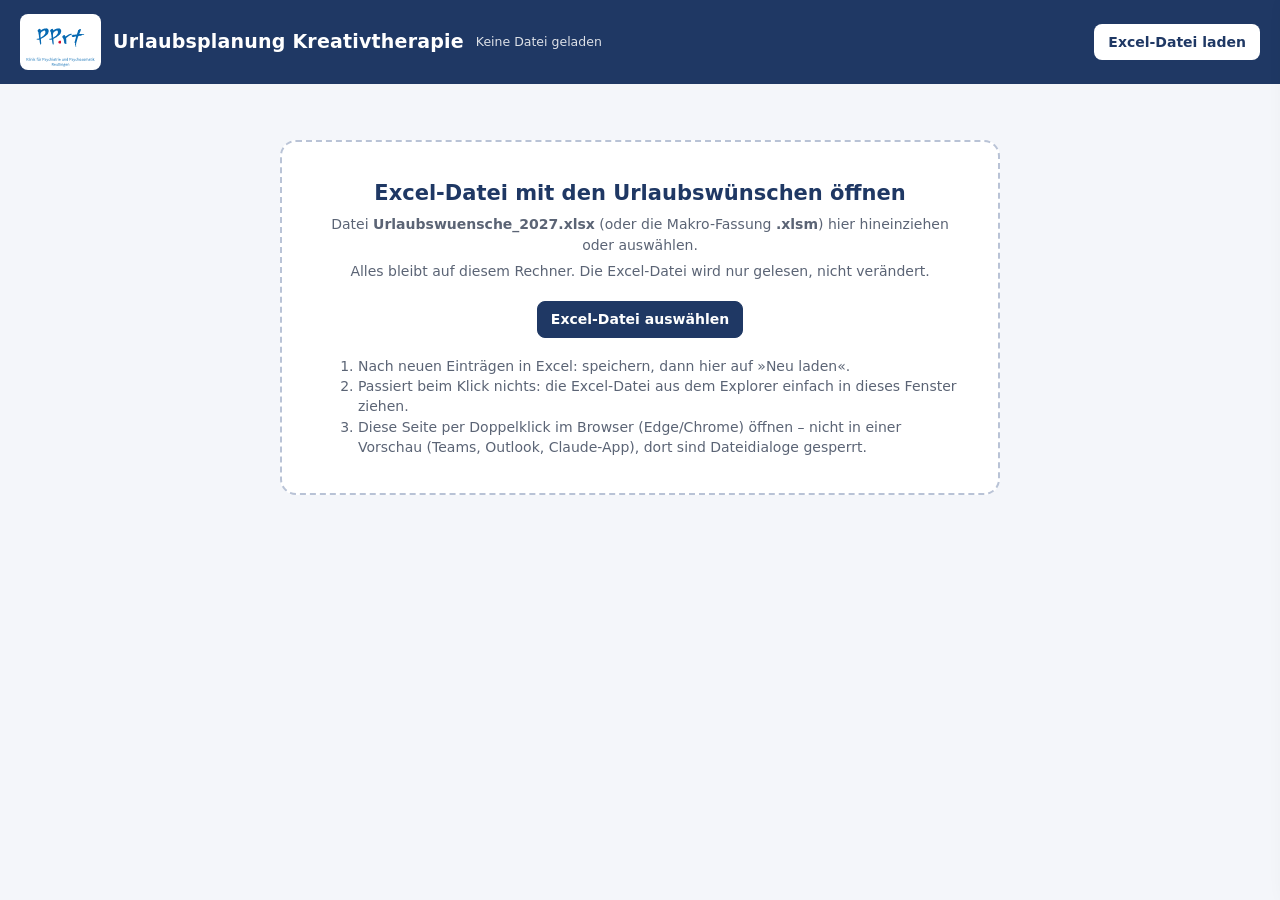
<file: urlaubsplanung/Urlaubsansicht.html>
<!doctype html>
<html lang="de">
<head>
<meta charset="utf-8">
<meta name="viewport" content="width=device-width, initial-scale=1">
<title>Urlaubsplanung Kreativtherapie</title>
<!--
  Urlaubsansicht (Dashboard) – liest Urlaubswuensche_2027.xlsx / .xlsm und zeigt Kennzahlen, Jahres-Heatmap,
  kritische Wochen, Monatsbalken, Personentabelle, Personenansicht, Kalender und Konflikte.
  Läuft komplett lokal im Browser: kein Server, keine Internetverbindung, es werden keine Daten verschickt.
  Die Excel-Datei wird nur gelesen, nie verändert.

  QUELLTEXT: ansicht/urlaubsansicht.src.html  →  mit ansicht/baue_ansicht.py zu Urlaubsansicht.html zusammenbauen
  (dabei wird die Bibliothek SheetJS ansicht/xlsx.full.min.js zum Lesen von Excel-Dateien eingebettet).
  Doku: Dokumentation_Urlaubsansicht_Dashboard.md
-->
<style>
:root{
  --navy:#1F3864; --navy-2:#2F5496; --ink:#1d2433; --muted:#5b6475; --line:#dde2ea; --bg:#f4f6fa; --card:#fff;
  --we:#eef0f4; --hol:#e4e0ef;
  --l1:#d9efdc; --l1-ink:#1e6b2e;
  --l2:#ffe58f; --l2-ink:#7a5600;
  --l3:#f7a8a8; --l3-ink:#8a1010;
  --l4:#b00020; --l4-ink:#fff;
  --bar:#5b7bb5;
  --cw-week:34px; --cw-day:22px;
}
*{box-sizing:border-box}
html,body{margin:0}
body{font:14px/1.45 "Segoe UI",system-ui,-apple-system,Roboto,Arial,sans-serif;color:var(--ink);background:var(--bg)}
button,select,input{font:inherit}
header.top{background:var(--navy);color:#fff;padding:14px 20px;display:flex;flex-wrap:wrap;gap:12px;align-items:center}
header.top h1{font-size:19px;margin:0;font-weight:650;letter-spacing:.2px}
/* Logo (wird von baue_ansicht.py aus ansicht/logo.svg|png eingebettet): weißes Feld, damit farbige Logos auf Dunkelblau lesbar bleiben */
header.top .logo{height:56px;width:auto;background:#fff;border-radius:8px;padding:3px 6px}
header.top .file{font-size:12.5px;opacity:.85;flex:1;min-width:200px}
.btn{border:1px solid var(--line);background:#fff;color:var(--ink);border-radius:8px;padding:7px 13px;cursor:pointer;white-space:nowrap}
.btn:hover{border-color:var(--navy-2)}
.btn.primary{background:#fff;color:var(--navy);font-weight:600;border-color:#fff}
header.top .btn{background:transparent;color:#fff;border-color:rgba(255,255,255,.45)}
header.top .btn.primary{background:#fff;color:var(--navy)}
main{padding:16px 20px 40px;max-width:100%}
.hidden{display:none!important}
.muted{color:var(--muted)}
.printinfo{display:none}

/* Startbildschirm */
.drop{max-width:720px;margin:40px auto;background:var(--card);border:2px dashed #b9c3d6;border-radius:16px;padding:36px;text-align:center}
.drop.over{border-color:var(--navy-2);background:#eef3ff}
.drop h2{margin:0 0 6px;color:var(--navy)}
.drop p{color:var(--muted);margin:6px 0}
.drop .btn{margin-top:14px}
.drop ol{text-align:left;display:inline-block;color:var(--muted);margin:18px 0 0}

/* Kennzahlen-Leiste */
.kpis{display:grid;grid-template-columns:repeat(auto-fit,minmax(170px,1fr));gap:12px;margin-bottom:14px}
.kpi{background:var(--card);border:1px solid var(--line);border-radius:12px;padding:12px 14px}
.kpi .v{font-size:24px;font-weight:700;line-height:1.1;font-variant-numeric:tabular-nums}
.kpi .v small{font-size:14px;font-weight:600;color:var(--muted)}
.kpi .l{font-size:12px;color:var(--muted)}
.kpi .s{font-size:12px;color:var(--muted);margin-top:4px}
.kpi.click{cursor:pointer}
.kpi.click:hover{border-color:var(--navy-2)}
.kpi .row{display:flex;gap:6px;align-items:baseline;flex-wrap:wrap;margin-top:4px}
.kpi.warn{border-left:5px solid #f2c200} .kpi.bad{border-left:5px solid var(--l4)}
.pill{display:inline-block;border-radius:999px;padding:1px 9px;font-size:12px;font-weight:600}
.lv1{background:var(--l1);color:var(--l1-ink)} .lv2{background:var(--l2);color:var(--l2-ink)}
.lv3{background:var(--l3);color:var(--l3-ink)} .lv4{background:var(--l4);color:var(--l4-ink)}

/* Filter */
.filters{background:var(--card);border:1px solid var(--line);border-radius:12px;padding:12px 14px;display:flex;flex-wrap:wrap;gap:14px 22px;align-items:flex-start;margin-bottom:14px}
.fgroup{display:flex;flex-direction:column;gap:6px;min-width:0}
.fgroup > label{font-size:11.5px;text-transform:uppercase;letter-spacing:.5px;color:var(--muted);font-weight:600}
.chips{display:flex;flex-wrap:wrap;gap:6px}
.chip{border:1px solid var(--line);background:#fff;border-radius:999px;padding:3px 11px;font-size:13px;cursor:pointer;display:inline-flex;align-items:center;gap:6px;user-select:none}
.chip .dot{width:10px;height:10px;border-radius:50%}
.chip.on{background:var(--navy);border-color:var(--navy);color:#fff}
.seg{display:inline-flex;border:1px solid var(--line);border-radius:8px;overflow:hidden}
.seg button{border:0;background:#fff;padding:5px 12px;cursor:pointer}
.seg button.on{background:var(--navy);color:#fff}
.filters input[type=search]{border:1px solid var(--line);border-radius:8px;padding:5px 10px;width:180px}
.filters select,select.sel{border:1px solid var(--line);border-radius:8px;padding:5px 8px;background:#fff}
.reset{font-size:12.5px;color:var(--navy-2);background:none;border:0;cursor:pointer;padding:0;text-decoration:underline}

/* Tabs */
.tabs{display:flex;gap:4px;border-bottom:1px solid var(--line);margin-bottom:12px;flex-wrap:wrap}
.tab{border:0;background:none;padding:9px 14px;cursor:pointer;color:var(--muted);border-bottom:3px solid transparent;font-weight:600}
.tab.on{color:var(--navy);border-bottom-color:var(--navy)}
.tab .count{margin-left:6px}

/* Legende */
.legend{display:flex;flex-wrap:wrap;gap:8px 18px;align-items:center;font-size:12.5px;color:var(--muted);margin:0 0 10px}
.legend .sw{display:inline-block;width:14px;height:14px;border-radius:3px;vertical-align:-2px;margin-right:5px;border:1px solid rgba(0,0,0,.06)}
.legend b{color:var(--ink);font-weight:600}

/* Dashboard */
.panel{background:var(--card);border:1px solid var(--line);border-radius:12px;padding:12px 14px;margin-bottom:14px;break-inside:avoid}
.panel h2{font-size:15px;color:var(--navy);margin:0 0 4px}
.panel .sub{font-size:12.5px;color:var(--muted);margin:0 0 10px}
.dgrid{display:grid;grid-template-columns:minmax(0,1fr) 330px;gap:14px}
.dgrid > .panel{margin-bottom:0}
@media (max-width:1100px){.dgrid{grid-template-columns:1fr}}

/* Heatmap: Monate × Tage */
table.heat{border-collapse:separate;border-spacing:2px;width:100%;table-layout:fixed;font-size:10.5px}
table.heat th{font-weight:600;color:var(--muted);font-size:10px;padding:0}
table.heat th.ml{width:62px;text-align:left;color:var(--navy);font-size:11.5px}
table.heat td{height:22px;text-align:center;border-radius:3px;padding:0;font-weight:600;font-variant-numeric:tabular-nums;cursor:pointer;position:relative}
table.heat td.na{background:transparent;cursor:default}
table.heat td.we{background:var(--we);color:#b0b6c3;font-weight:400}
table.heat td.hol{background:var(--hol);color:#7d6fa6;font-weight:400}
table.heat td.out{background:#f7f8fb;color:#c4c9d4;cursor:default}
table.heat td.lv0{background:#f3f5f9;color:#9aa3b5}
table.heat td.lv1{background:var(--l1);color:var(--l1-ink)} table.heat td.lv2{background:var(--l2);color:var(--l2-ink)}
table.heat td.lv3{background:var(--l3);color:var(--l3-ink)} table.heat td.lv4{background:var(--l4);color:#fff}
table.heat td.mo{box-shadow:inset 2px 0 0 #c6cee0}
table.heat td.today{outline:2px solid #ED7D31;outline-offset:-2px}
table.heat td.sel{outline:2px solid var(--navy);outline-offset:-2px}
table.heat td.pw0{background:#fff;box-shadow:inset 0 0 0 1px #e3e7ef}
table.heat td.pw{background:#c9d6ee;color:var(--navy)}
table.heat td.pf{background:repeating-linear-gradient(135deg,#e4e9f3 0 3px,#f7f8fb 3px 6px);color:#8a93a6;font-weight:400}

/* Top-5-Wochen */
ol.top{list-style:none;margin:0;padding:0;counter-reset:t}
ol.top li{counter-increment:t;display:grid;grid-template-columns:24px 1fr;gap:4px 8px;padding:8px 6px;border-bottom:1px solid #eef0f4;cursor:pointer;border-radius:8px}
ol.top li:hover{background:#f6f8fc}
ol.top li::before{content:counter(t);font-weight:700;color:var(--navy);font-size:15px}
ol.top .w{font-weight:650}
ol.top .d{font-size:12px;color:var(--muted)}
ol.top .u{font-size:12px;margin-top:2px}

/* Monatsbalken (Small Multiples) */
table.bars{border-collapse:collapse;width:100%;table-layout:fixed;font-size:11px}
table.bars th{font-weight:600;color:var(--muted);font-size:11px;padding:2px 0;text-align:center}
table.bars th.gl{text-align:left;width:190px}
table.bars td{padding:2px 2px;vertical-align:bottom;border-bottom:1px solid #f0f2f6}
table.bars td.gl{vertical-align:middle;white-space:nowrap;overflow:hidden;text-overflow:ellipsis;padding-right:8px}
table.bars td.gl .meta{color:var(--muted);font-size:11px;margin-left:4px}
.bc{height:46px;display:flex;flex-direction:column;justify-content:flex-end;align-items:center;cursor:default}
.bc .bv{font-size:10px;color:var(--muted);line-height:1.1;font-variant-numeric:tabular-nums}
.bc .b{width:62%;max-width:26px;background:var(--bar);border-radius:3px 3px 0 0;min-height:0}
.bc .mk{height:5px;width:62%;max-width:26px;margin-top:2px;border-radius:2px}
.bc .mk.lv2{background:#f2c200} .bc .mk.lv3{background:#e45757} .bc .mk.lv4{background:var(--l4)}

/* Kalender */
.calwrap{background:var(--card);border:1px solid var(--line);border-radius:12px;overflow:auto;max-height:calc(100vh - 150px)}
table.cal{border-collapse:separate;border-spacing:0;font-size:12px}
table.cal th,table.cal td{border-right:1px solid var(--line);border-bottom:1px solid var(--line);padding:0;text-align:center;height:26px}
table.cal thead th{position:sticky;background:#f8f9fc;z-index:2;font-weight:600;color:var(--muted)}
table.cal thead tr.m th{top:0;height:24px;color:var(--navy);font-size:12px;text-align:left;padding-left:6px}
table.cal thead tr.c th{top:24px;font-size:10.5px;line-height:1.1}
table.cal .lh{position:sticky;left:0;z-index:3;background:#fff;text-align:left;padding:0 10px;min-width:230px;max-width:230px;white-space:nowrap;overflow:hidden;text-overflow:ellipsis}
table.cal thead .lh{z-index:4;background:#f8f9fc}
table.cal td.c{min-width:var(--cw);max-width:var(--cw);width:var(--cw);cursor:pointer;font-weight:600;font-size:11px}
table.cal td.we{background:var(--we)} table.cal td.hol{background:var(--hol)}
table.cal td.pf{background:repeating-linear-gradient(135deg,#e4e9f3 0 3px,#fff 3px 6px)}
table.cal th.we{background:#e8ebf1} table.cal th.hol{background:#ddd7ec}
table.cal th.today,table.cal td.today{box-shadow:inset 2px 0 0 #ED7D31, inset -2px 0 0 #ED7D31}
table.cal th.mstart,table.cal td.mstart{border-left:2px solid #9aa7c2}
table.cal tr.sec td{background:#eef2fa;color:var(--navy);font-weight:700;text-align:left;padding:6px 10px;position:sticky;left:0}
table.cal tr.sec td span{position:sticky;left:10px}
table.cal tr.sub td{background:#fafbfd;color:var(--muted);font-weight:600;text-align:left;padding:3px 10px;font-size:11.5px}
.lh .nm{font-weight:600;color:var(--ink)}
.lh .meta{color:var(--muted);font-size:11px;margin-left:6px}
.lh .dot{display:inline-block;width:9px;height:9px;border-radius:50%;margin-right:6px;vertical-align:0}
td.p{color:#fff}
td.r2{box-shadow:inset 0 0 0 3px var(--l2)} td.r3{box-shadow:inset 0 0 0 3px #e45757} td.r4{box-shadow:inset 0 0 0 3px var(--l4)}
td.u.lv1{background:var(--l1);color:var(--l1-ink)} td.u.lv2{background:var(--l2);color:var(--l2-ink)}
td.u.lv3{background:var(--l3);color:var(--l3-ink)} td.u.lv4{background:var(--l4);color:#fff}
td.u.lv0{color:#aab}
td.sel{outline:2px solid var(--navy);outline-offset:-2px}

/* Konflikte */
.conf-head{display:flex;flex-wrap:wrap;gap:10px;align-items:center;justify-content:space-between;margin-bottom:10px}
.conf-head .note{color:var(--muted);font-size:13px}
.lvsec h3{margin:18px 0 8px;font-size:15px;display:flex;align-items:center;gap:8px}
.card{background:var(--card);border:1px solid var(--line);border-left:6px solid var(--line);border-radius:10px;padding:12px 14px;margin-bottom:10px;break-inside:avoid}
.card.lv2b{border-left-color:#f2c200} .card.lv3b{border-left-color:#e45757} .card.lv4b{border-left-color:var(--l4)}
.card .t{display:flex;flex-wrap:wrap;gap:6px 14px;align-items:baseline}
.card .unit{font-weight:700;font-size:15px}
.card .unit small{font-weight:600;color:var(--muted);font-size:12px;margin-right:4px}
.card .when{color:var(--ink)}
.card .size{color:var(--muted)}
.card table{width:100%;border-collapse:collapse;margin-top:8px;font-size:13px}
.card th{text-align:left;color:var(--muted);font-weight:600;font-size:11.5px;border-bottom:1px solid var(--line);padding:4px 6px}
.card td{padding:5px 6px;border-bottom:1px solid #f0f2f6;vertical-align:top}
.card .ask{margin-top:8px;font-size:13px;background:#f6f8fc;border-radius:8px;padding:6px 10px}
.flex{font-size:11.5px;border-radius:6px;padding:1px 7px;font-weight:600;white-space:nowrap}
.flex.ja{background:#d9efdc;color:#1e6b2e} .flex.etwas{background:#fff1c2;color:#7a5600}
.flex.nein{background:#f3d0d0;color:#8a1010} .flex.leer{background:#eceef3;color:#5b6475}
.empty{background:var(--card);border:1px solid var(--line);border-radius:12px;padding:26px;text-align:center;color:var(--muted)}

/* Tabellen */
table.list{width:100%;border-collapse:collapse;background:var(--card);border:1px solid var(--line);border-radius:12px;overflow:hidden;font-size:13px}
table.list th{background:#f8f9fc;text-align:left;font-weight:600;color:var(--muted);padding:8px 10px;border-bottom:1px solid var(--line);font-size:12px;white-space:nowrap}
table.list th.sort{cursor:pointer;user-select:none}
table.list th.sort:hover{color:var(--navy)}
table.list th.sort::after{content:" ↕";opacity:.35}
table.list th.asc::after{content:" ▲";opacity:1;color:var(--navy)}
table.list th.desc::after{content:" ▼";opacity:1;color:var(--navy)}
table.list td{padding:7px 10px;border-bottom:1px solid #eef0f4;vertical-align:top}
table.list td.num,table.list th.num{text-align:right;font-variant-numeric:tabular-nums}
.plink{color:var(--navy);font-weight:600;cursor:pointer;text-decoration:none;border-bottom:1px dotted var(--navy-2)}
.wchip{display:inline-block;border:1px solid var(--line);border-radius:6px;padding:1px 7px;margin:2px 4px 2px 0;font-size:12px;white-space:nowrap}
.wchip.c3{border-color:#e45757;background:#fdeeee} .wchip.c4{border-color:var(--l4);background:#fbe3e6} .wchip.c2{border-color:#f2c200;background:#fff8dc}
.neg{color:#b00020;font-weight:700}
.tz{font-size:11px;border-radius:6px;padding:1px 6px;background:#e8eefb;color:var(--navy);font-weight:600;white-space:nowrap}
.warnlist li{margin:4px 0}
h2.sec{font-size:15px;color:var(--navy);margin:22px 0 8px}
.pfbar{display:flex;flex-wrap:wrap;gap:8px;align-items:center;margin-bottom:10px;font-size:13px}

/* Übersicht (Startseite) */
.status{display:flex;gap:16px;align-items:center;border-radius:14px;padding:18px 20px;margin-bottom:14px;border:1px solid var(--line);background:var(--card)}
.status .big{font-size:22px;font-weight:700;line-height:1.2}
.status .icon{width:46px;height:46px;border-radius:50%;display:flex;align-items:center;justify-content:center;font-size:24px;font-weight:700;flex:none}
.status.ok{border-left:8px solid #2e8b47} .status.ok .icon{background:var(--l1);color:var(--l1-ink)}
.status.warn{border-left:8px solid #f2c200} .status.warn .icon{background:var(--l2);color:var(--l2-ink)}
.status.bad{border-left:8px solid var(--l4)} .status.bad .icon{background:var(--l4);color:#fff}
.status.none{border-left:8px solid #9aa3b5} .status.none .icon{background:#eceef3;color:var(--muted)}
.hgrid{display:grid;grid-template-columns:repeat(auto-fit,minmax(320px,1fr));gap:14px}
.hgrid > .panel{margin-bottom:0}
ul.ulist{list-style:none;margin:0;padding:0}
ul.ulist li{display:grid;grid-template-columns:96px 1fr auto;gap:4px 10px;align-items:center;padding:8px 6px;border-bottom:1px solid #eef0f4;cursor:pointer;border-radius:8px}
ul.ulist li:hover{background:#f6f8fc}
ul.ulist li .nm{font-weight:600}
ul.ulist li .info{font-size:12.5px;color:var(--muted)}
ul.ulist li .go{color:var(--navy-2);font-size:13px;white-space:nowrap}
ul.todo{list-style:none;margin:0;padding:0}
ul.todo li{display:flex;gap:10px;align-items:center;padding:7px 6px;border-bottom:1px solid #eef0f4;cursor:pointer;border-radius:8px}
ul.todo li:hover{background:#f6f8fc}
ul.todo li .n{min-width:34px;text-align:right;font-weight:700;font-variant-numeric:tabular-nums}
.st{display:inline-block;text-align:center;border-radius:999px;padding:2px 8px;font-size:12px;font-weight:700}
.st.s0,.st.s1{background:var(--l1);color:var(--l1-ink)} .st.s2{background:var(--l2);color:var(--l2-ink)}
.st.s3{background:var(--l3);color:var(--l3-ink)} .st.s4{background:var(--l4);color:#fff} .st.sx{background:#eceef3;color:var(--muted)}
.localnote{background:#eef3ff;border:1px solid #b9c8ea;color:var(--navy);border-radius:10px;padding:8px 12px;margin-bottom:12px;font-size:13px}

/* Startseite: Ampel links + Klartext rechts */
.homegrid{display:grid;grid-template-columns:300px minmax(0,1fr);gap:28px;align-items:start}
.homegrid aside{position:sticky;top:12px}
.homemain{max-width:900px}
@media (max-width:860px){.homegrid{grid-template-columns:1fr}.homegrid aside{position:static}}
.ampelbox{background:var(--card);border-radius:18px;box-shadow:0 2px 10px rgba(20,30,60,.06);border:1px solid var(--line);padding:26px 18px;text-align:center}
.ampel{display:inline-flex;flex-direction:column;gap:12px;background:#2b2f3a;border-radius:26px;padding:16px 20px}
.lamp{width:78px;height:78px;border-radius:50%;border:0;cursor:pointer;padding:0;transition:transform .1s}
.lamp:hover{transform:scale(1.05)} .lamp:focus-visible{outline:3px solid #fff;outline-offset:3px}
.lamp.r{background:#5a3a3f} .lamp.y{background:#5a5236} .lamp.g{background:#33463a}
.lamp.r.on{background:#d63a3a;box-shadow:0 0 28px #d63a3a} .lamp.y.on{background:#e8b400;box-shadow:0 0 28px #e8b400} .lamp.g.on{background:#2fa352;box-shadow:0 0 28px #2fa352}
.ampelbox .at{font-size:23px;font-weight:700;margin-top:18px;line-height:1.2}
.ampelbox .as{color:var(--muted);font-size:14.5px;margin-top:4px}
.ampelbox .al{display:flex;flex-direction:column;gap:3px;align-items:flex-start;margin:14px auto 0;width:max-content;font-size:12.5px;color:var(--muted)}
.ampelbox .al i{display:inline-block;width:10px;height:10px;border-radius:50%;margin-right:6px}
.ampelbox .al i.r{background:#d63a3a} .ampelbox .al i.y{background:#e8b400} .ampelbox .al i.g{background:#2fa352}
.hcard{background:var(--card);border-radius:16px;box-shadow:0 2px 10px rgba(20,30,60,.06);border:1px solid var(--line);padding:22px 26px}
.hcard.lead p{font-size:22px;line-height:1.45;margin:10px 0 8px} .red{color:#c43c3c} .green{color:#2e8b47}
h3.hh{font-size:18px;margin:26px 0 10px;color:var(--ink)}
.pcard{display:flex;gap:16px;align-items:flex-start;background:var(--card);border:1px solid var(--line);border-left:8px solid #c43c3c;border-radius:14px;padding:16px 20px;margin-bottom:12px;cursor:pointer;box-shadow:0 2px 8px rgba(20,30,60,.05)}
.pcard:hover{border-color:var(--navy-2)} .pcard.pk4{border-left-color:var(--l4)} .pcard.pk3{border-left-color:#e45757} .pcard.pk2{border-left-color:#e2b400}
.pico{flex:none;width:36px;height:36px;border-radius:50%;display:flex;align-items:center;justify-content:center;font-weight:800;font-size:19px;background:#fde3e3;color:#c43c3c}
.pcard.pk2 .pico{background:#fff4c4;color:#a07a00}
.pcard .pt{font-weight:700;font-size:17px} .pcard .px{font-size:15.5px;margin-top:2px} .plinkx{color:var(--navy-2);font-weight:600;font-size:14px;margin-top:6px}
.pmore{color:var(--navy-2);font-weight:600;cursor:pointer;margin:0 0 12px 6px}
.hcard.offen{padding:14px 22px} .tline{padding:6px 0;font-size:16px;cursor:pointer} .tline:hover .lk{text-decoration:underline} .tline.nolink{cursor:default}
.tline .lk{color:var(--navy-2);font-weight:600;font-size:14px;margin-left:6px}

/* Regeln & Ampel: eingeklappte Abschnitte */
details.sec{background:var(--card);border:1px solid var(--line);border-radius:12px;margin-bottom:10px}
details.sec > summary{cursor:pointer;padding:12px 14px;font-weight:650;color:var(--navy);font-size:15px;list-style:none;display:flex;gap:10px;align-items:center}
details.sec > summary::-webkit-details-marker{display:none}
details.sec > summary::before{content:"▸";color:var(--muted);transition:transform .15s}
details.sec[open] > summary::before{transform:rotate(90deg)}
details.sec > summary .hint{font-weight:400;font-size:12.5px;color:var(--muted)}
details.sec > .body{padding:0 14px 14px}
.amp input{width:62px;border:1px solid var(--line);border-radius:6px;padding:3px 6px;font:inherit;text-align:right}
.amp input.set{border-color:var(--navy-2);background:#eef3ff;font-weight:700}
.amp td{vertical-align:middle}
.stdform{display:flex;flex-wrap:wrap;gap:10px 22px;align-items:flex-end;margin:6px 0 14px}
.stdform label{display:flex;flex-direction:column;gap:3px;font-size:12.5px;color:var(--muted)}
.btnrow{display:flex;flex-wrap:wrap;gap:8px;margin:10px 0}
.src{font-size:11px;color:var(--muted)} .src.lokal{color:var(--navy-2);font-weight:700}

/* Personenansicht */
.phead{display:flex;flex-wrap:wrap;gap:10px 18px;align-items:center;margin-bottom:12px}
.phead h2{margin:0;color:var(--navy);font-size:19px}
.pkpis{display:grid;grid-template-columns:repeat(auto-fit,minmax(140px,1fr));gap:10px;margin-bottom:14px}

/* Detail-Panel */
aside.detail{position:fixed;top:0;right:0;height:100vh;width:min(440px,100vw);background:#fff;border-left:1px solid var(--line);box-shadow:-8px 0 24px rgba(20,30,60,.12);padding:16px 18px;overflow:auto;z-index:50;transform:translateX(105%);transition:transform .18s}
aside.detail.open{transform:none}
aside.detail h3{margin:0 0 4px;color:var(--navy);padding-right:26px}
aside.detail h4{margin:14px 0 4px;font-size:13.5px}
aside.detail .x{position:absolute;top:10px;right:12px;border:0;background:none;font-size:22px;cursor:pointer;color:var(--muted)}
aside.detail ul{padding-left:18px;margin:4px 0}
aside.detail li{margin:3px 0}
.banner{background:#fff6d6;border:1px solid #f0d78a;color:#6b5000;border-radius:10px;padding:8px 12px;margin-bottom:12px;font-size:13px}

@media (max-width:700px){
  main{padding:12px}
  table.cal .lh{min-width:150px;max-width:150px}
  .filters input[type=search]{width:140px}
  table.heat{font-size:8.5px;border-spacing:1px}
  table.heat th.ml{width:40px}
  table.bars th.gl{width:110px}
  .panel{overflow-x:auto}
}

/* ===== Druckansicht A4 quer ===== */
@page{size:A4 landscape;margin:9mm}
@media print{
  header.top .btn, .filters, .tabs, aside.detail, .conf-head .btn, .noprint{display:none!important}
  html,body{background:#fff;font-size:11px}
  main{padding:0}
  header.top{background:#fff;color:#000;border-bottom:2px solid #000;padding:0 0 4px}
  header.top h1{font-size:15px}
  header.top .logo{height:32px;padding:0}
  header.top .file{opacity:1;font-size:10px}
  .printinfo{display:block;font-size:10px;color:#333;margin:4px 0 6px}
  .kpis{grid-template-columns:repeat(5,1fr);gap:6px;margin-bottom:6px}
  .kpi{padding:6px 8px;border-radius:6px}
  .kpi .v{font-size:17px}
  .panel{padding:6px 8px;margin-bottom:6px;border-radius:6px}
  .panel h2{font-size:12.5px}
  .panel .sub{font-size:10px;margin-bottom:4px}
  .dgrid{grid-template-columns:minmax(0,1fr) 72mm;gap:6px}
  table.heat{font-size:8.5px;border-spacing:1px}
  table.heat td{height:15px}
  table.heat th.ml{width:44px;font-size:9.5px}
  ol.top li{padding:3px 2px}
  .bc{height:30px}
  .bars-panel{break-before:page}
  details.sec > .body{display:block} details.sec{break-inside:avoid}
  .calwrap{max-height:none;overflow:visible;border:0}
  .card{border-color:#999}
  table.list{font-size:10px} table.list td,table.list th{padding:3px 5px}
  *{-webkit-print-color-adjust:exact;print-color-adjust:exact}
}
</style>
</head>
<body>
<header class="top">
  <img class="logo" alt="PP.rt – Klinik für Psychiatrie und Psychosomatik Reutlingen" src="[data-uri]">
  <h1>Urlaubsplanung Kreativtherapie</h1>
  <div class="file" id="fileinfo">Keine Datei geladen</div>
  <button class="btn primary" id="btnLoad">Excel-Datei laden</button>
  <button class="btn hidden" id="btnReload" title="Dieselbe Datei erneut einlesen (nach neuen Einträgen)">Neu laden</button>
  <button class="btn hidden" id="btnPrint" title="Druckt die gerade geöffnete Registerkarte – eingestellt auf A4 quer">Drucken (A4 quer)</button>
  <input type="file" id="fileInput" accept=".xlsx,.xlsm" class="hidden">
</header>

<main>
  <section class="drop" id="drop">
    <h2>Excel-Datei mit den Urlaubswünschen öffnen</h2>
    <p>Datei <b>Urlaubswuensche_2027.xlsx</b> (oder die Makro-Fassung <b>.xlsm</b>) hier hineinziehen oder auswählen.</p>
    <p>Alles bleibt auf diesem Rechner. Die Excel-Datei wird nur gelesen, nicht verändert.</p>
    <button class="btn primary" id="btnLoad2" style="background:var(--navy);color:#fff;border-color:var(--navy)">Excel-Datei auswählen</button>
    <div id="lastFile"></div>
    <ol>
      <li>Nach neuen Einträgen in Excel: speichern, dann hier auf »Neu laden«.</li>
      <li>Passiert beim Klick nichts: die Excel-Datei aus dem Explorer einfach in dieses Fenster ziehen.</li>
      <li>Diese Seite per Doppelklick im Browser (Edge/Chrome) öffnen – nicht in einer Vorschau (Teams, Outlook, Claude-App), dort sind Dateidialoge gesperrt.</li>
    </ol>
  </section>

  <section id="app" class="hidden">
    <div id="banner"></div>
    <div class="printinfo" id="printinfo"></div>
    <div class="kpis" id="kpis"></div>

    <div class="filters" id="filters">
      <div class="fgroup"><label>Fachrichtung</label><div class="chips" id="fFach"></div></div>
      <div class="fgroup"><label>Einsatzort</label><div class="chips" id="fStat"></div></div>
      <div class="fgroup"><label>Person</label><input type="search" id="fQ" placeholder="Name suchen …"></div>
      <div class="fgroup"><label>Zeitraum</label>
        <div style="display:flex;gap:6px;align-items:center"><select id="fM0"></select><span>bis</span><select id="fM1"></select></div>
      </div>
      <div class="fgroup"><label>Kalender-Raster</label>
        <div class="seg" id="fView"><button data-v="w">Wochen</button><button data-v="d">Tage</button></div>
      </div>
      <div class="fgroup"><label>&nbsp;</label>
        <label style="font-size:13px;text-transform:none;letter-spacing:0;color:var(--ink);font-weight:400"><input type="checkbox" id="fOnly"> nur Personen mit Wünschen</label>
        <button class="reset" id="fReset">Filter zurücksetzen</button>
      </div>
    </div>

    <nav class="tabs" id="tabs">
      <button class="tab" data-t="home">Übersicht</button>
      <button class="tab" data-t="dash">Auswertung</button>
      <button class="tab" data-t="cal">Kalender</button>
      <button class="tab" data-t="conf">Konflikte <span class="count" id="confCount"></span></button>
      <button class="tab" data-t="pers">Personen</button>
      <button class="tab" data-t="one">Personenansicht</button>
      <button class="tab" data-t="rules">Regeln &amp; Ampel <span class="count" id="warnCount"></span></button>
    </nav>

    <section id="t-home"></section>
    <section id="t-dash" class="hidden"></section>
    <section id="t-cal" class="hidden"></section>
    <section id="t-conf" class="hidden"></section>
    <section id="t-pers" class="hidden"></section>
    <section id="t-one" class="hidden"></section>
    <section id="t-rules" class="hidden"></section>
  </section>
</main>

<aside class="detail" id="detail"><button class="x" id="detailX" aria-label="Schließen">×</button><div id="detailBody"></div></aside>
<script>/*! xlsx.js (C) 2013-present SheetJS -- http://sheetjs.com */
var XLSX={};function make_xlsx_lib(e){e.version="0.18.5";var r=1200,t=1252;var a=[874,932,936,949,950,1250,1251,1252,1253,1254,1255,1256,1257,1258,1e4];var n={0:1252,1:65001,2:65001,77:1e4,128:932,129:949,130:1361,134:936,136:950,161:1253,162:1254,163:1258,177:1255,178:1256,186:1257,204:1251,222:874,238:1250,255:1252,69:6969};var i=function(e){if(a.indexOf(e)==-1)return;t=n[0]=e};function s(){i(1252)}var l=function(e){r=e;i(e)};function o(){l(1200);s()}function c(e){var r=[];for(var t=0,a=e.length;t<a;++t)r[t]=e.charCodeAt(t);return r}function f(e){var r=[];for(var t=0;t<e.length>>1;++t)r[t]=String.fromCharCode(e.charCodeAt(2*t)+(e.charCodeAt(2*t+1)<<8));return r.join("")}function u(e){var r=[];for(var t=0;t<e.length>>1;++t)r[t]=String.fromCharCode(e.charCodeAt(2*t+1)+(e.charCodeAt(2*t)<<8));return r.join("")}var h=function(e){var r=e.charCodeAt(0),t=e.charCodeAt(1);if(r==255&&t==254)return f(e.slice(2));if(r==254&&t==255)return u(e.slice(2));if(r==65279)return e.slice(1);return e};var p=function xc(e){return String.fromCharCode(e)};var d=function Sc(e){return String.fromCharCode(e)};var m=null;var v=true;var g="ABCDEFGHIJKLMNOPQRSTUVWXYZabcdefghijklmnopqrstuvwxyz0123456789+/=";function b(e){var r="";var t=0,a=0,n=0,i=0,s=0,l=0,o=0;for(var c=0;c<e.length;){t=e.charCodeAt(c++);i=t>>2;a=e.charCodeAt(c++);s=(t&3)<<4|a>>4;n=e.charCodeAt(c++);l=(a&15)<<2|n>>6;o=n&63;if(isNaN(a)){l=o=64}else if(isNaN(n)){o=64}r+=g.charAt(i)+g.charAt(s)+g.charAt(l)+g.charAt(o)}return r}function w(e){var r="";var t=0,a=0,n=0,i=0,s=0,l=0,o=0;e=e.replace(/[^\w\+\/\=]/g,"");for(var c=0;c<e.length;){i=g.indexOf(e.charAt(c++));s=g.indexOf(e.charAt(c++));t=i<<2|s>>4;r+=String.fromCharCode(t);l=g.indexOf(e.charAt(c++));a=(s&15)<<4|l>>2;if(l!==64){r+=String.fromCharCode(a)}o=g.indexOf(e.charAt(c++));n=(l&3)<<6|o;if(o!==64){r+=String.fromCharCode(n)}}return r}var y=function(){return typeof Buffer!=="undefined"&&typeof undefined!=="undefined"&&typeof{}!=="undefined"&&!!{}.node}();var k=function(){if(typeof Buffer!=="undefined"){var e=!Buffer.from;if(!e)try{Buffer.from("foo","utf8")}catch(r){e=true}return e?function(e,r){return r?new Buffer(e,r):new Buffer(e)}:Buffer.from.bind(Buffer)}return function(){}}();function x(e){if(y)return Buffer.alloc?Buffer.alloc(e):new Buffer(e);return typeof Uint8Array!="undefined"?new Uint8Array(e):new Array(e)}function S(e){if(y)return Buffer.allocUnsafe?Buffer.allocUnsafe(e):new Buffer(e);return typeof Uint8Array!="undefined"?new Uint8Array(e):new Array(e)}var C=function Cc(e){if(y)return k(e,"binary");return e.split("").map(function(e){return e.charCodeAt(0)&255})};function _(e){if(typeof ArrayBuffer==="undefined")return C(e);var r=new ArrayBuffer(e.length),t=new Uint8Array(r);for(var a=0;a!=e.length;++a)t[a]=e.charCodeAt(a)&255;return r}function A(e){if(Array.isArray(e))return e.map(function(e){return String.fromCharCode(e)}).join("");var r=[];for(var t=0;t<e.length;++t)r[t]=String.fromCharCode(e[t]);return r.join("")}function T(e){if(typeof Uint8Array==="undefined")throw new Error("Unsupported");return new Uint8Array(e)}function E(e){if(typeof ArrayBuffer=="undefined")throw new Error("Unsupported");if(e instanceof ArrayBuffer)return E(new Uint8Array(e));var r=new Array(e.length);for(var t=0;t<e.length;++t)r[t]=e[t];return r}var F=y?function(e){return Buffer.concat(e.map(function(e){return Buffer.isBuffer(e)?e:k(e)}))}:function(e){if(typeof Uint8Array!=="undefined"){var r=0,t=0;for(r=0;r<e.length;++r)t+=e[r].length;var a=new Uint8Array(t);var n=0;for(r=0,t=0;r<e.length;t+=n,++r){n=e[r].length;if(e[r]instanceof Uint8Array)a.set(e[r],t);else if(typeof e[r]=="string"){throw"wtf"}else a.set(new Uint8Array(e[r]),t)}return a}return[].concat.apply([],e.map(function(e){return Array.isArray(e)?e:[].slice.call(e)}))};function D(e){var r=[],t=0,a=e.length+250;var n=x(e.length+255);for(var i=0;i<e.length;++i){var s=e.charCodeAt(i);if(s<128)n[t++]=s;else if(s<2048){n[t++]=192|s>>6&31;n[t++]=128|s&63}else if(s>=55296&&s<57344){s=(s&1023)+64;var l=e.charCodeAt(++i)&1023;n[t++]=240|s>>8&7;n[t++]=128|s>>2&63;n[t++]=128|l>>6&15|(s&3)<<4;n[t++]=128|l&63}else{n[t++]=224|s>>12&15;n[t++]=128|s>>6&63;n[t++]=128|s&63}if(t>a){r.push(n.slice(0,t));t=0;n=x(65535);a=65530}}r.push(n.slice(0,t));return F(r)}var O=/\u0000/g,M=/[\u0001-\u0006]/g;function N(e){var r="",t=e.length-1;while(t>=0)r+=e.charAt(t--);return r}function P(e,r){var t=""+e;return t.length>=r?t:br("0",r-t.length)+t}function I(e,r){var t=""+e;return t.length>=r?t:br(" ",r-t.length)+t}function R(e,r){var t=""+e;return t.length>=r?t:t+br(" ",r-t.length)}function L(e,r){var t=""+Math.round(e);return t.length>=r?t:br("0",r-t.length)+t}function B(e,r){var t=""+e;return t.length>=r?t:br("0",r-t.length)+t}var z=Math.pow(2,32);function U(e,r){if(e>z||e<-z)return L(e,r);var t=Math.round(e);return B(t,r)}function W(e,r){r=r||0;return e.length>=7+r&&(e.charCodeAt(r)|32)===103&&(e.charCodeAt(r+1)|32)===101&&(e.charCodeAt(r+2)|32)===110&&(e.charCodeAt(r+3)|32)===101&&(e.charCodeAt(r+4)|32)===114&&(e.charCodeAt(r+5)|32)===97&&(e.charCodeAt(r+6)|32)===108}var j=[["Sun","Sunday"],["Mon","Monday"],["Tue","Tuesday"],["Wed","Wednesday"],["Thu","Thursday"],["Fri","Friday"],["Sat","Saturday"]];var H=[["J","Jan","January"],["F","Feb","February"],["M","Mar","March"],["A","Apr","April"],["M","May","May"],["J","Jun","June"],["J","Jul","July"],["A","Aug","August"],["S","Sep","September"],["O","Oct","October"],["N","Nov","November"],["D","Dec","December"]];function V(e){if(!e)e={};e[0]="General";e[1]="0";e[2]="0.00";e[3]="#,##0";e[4]="#,##0.00";e[9]="0%";e[10]="0.00%";e[11]="0.00E+00";e[12]="# ?/?";e[13]="# ??/??";e[14]="m/d/yy";e[15]="d-mmm-yy";e[16]="d-mmm";e[17]="mmm-yy";e[18]="h:mm AM/PM";e[19]="h:mm:ss AM/PM";e[20]="h:mm";e[21]="h:mm:ss";e[22]="m/d/yy h:mm";e[37]="#,##0 ;(#,##0)";e[38]="#,##0 ;[Red](#,##0)";e[39]="#,##0.00;(#,##0.00)";e[40]="#,##0.00;[Red](#,##0.00)";e[45]="mm:ss";e[46]="[h]:mm:ss";e[47]="mmss.0";e[48]="##0.0E+0";e[49]="@";e[56]='"上午/下午 "hh"時"mm"分"ss"秒 "';return e}var X={0:"General",1:"0",2:"0.00",3:"#,##0",4:"#,##0.00",9:"0%",10:"0.00%",11:"0.00E+00",12:"# ?/?",13:"# ??/??",14:"m/d/yy",15:"d-mmm-yy",16:"d-mmm",17:"mmm-yy",18:"h:mm AM/PM",19:"h:mm:ss AM/PM",20:"h:mm",21:"h:mm:ss",22:"m/d/yy h:mm",37:"#,##0 ;(#,##0)",38:"#,##0 ;[Red](#,##0)",39:"#,##0.00;(#,##0.00)",40:"#,##0.00;[Red](#,##0.00)",45:"mm:ss",46:"[h]:mm:ss",47:"mmss.0",48:"##0.0E+0",49:"@",56:'"上午/下午 "hh"時"mm"分"ss"秒 "'};var G={5:37,6:38,7:39,8:40,23:0,24:0,25:0,26:0,27:14,28:14,29:14,30:14,31:14,50:14,51:14,52:14,53:14,54:14,55:14,56:14,57:14,58:14,59:1,60:2,61:3,62:4,67:9,68:10,69:12,70:13,71:14,72:14,73:15,74:16,75:17,76:20,77:21,78:22,79:45,80:46,81:47,82:0};var Y={5:'"$"#,##0_);\\("$"#,##0\\)',63:'"$"#,##0_);\\("$"#,##0\\)',6:'"$"#,##0_);[Red]\\("$"#,##0\\)',64:'"$"#,##0_);[Red]\\("$"#,##0\\)',7:'"$"#,##0.00_);\\("$"#,##0.00\\)',65:'"$"#,##0.00_);\\("$"#,##0.00\\)',8:'"$"#,##0.00_);[Red]\\("$"#,##0.00\\)',66:'"$"#,##0.00_);[Red]\\("$"#,##0.00\\)',41:'_(* #,##0_);_(* \\(#,##0\\);_(* "-"_);_(@_)',42:'_("$"* #,##0_);_("$"* \\(#,##0\\);_("$"* "-"_);_(@_)',43:'_(* #,##0.00_);_(* \\(#,##0.00\\);_(* "-"??_);_(@_)',44:'_("$"* #,##0.00_);_("$"* \\(#,##0.00\\);_("$"* "-"??_);_(@_)'};function J(e,r,t){var a=e<0?-1:1;var n=e*a;var i=0,s=1,l=0;var o=1,c=0,f=0;var u=Math.floor(n);while(c<r){u=Math.floor(n);l=u*s+i;f=u*c+o;if(n-u<5e-8)break;n=1/(n-u);i=s;s=l;o=c;c=f}if(f>r){if(c>r){f=o;l=i}else{f=c;l=s}}if(!t)return[0,a*l,f];var h=Math.floor(a*l/f);return[h,a*l-h*f,f]}function K(e,r,t){if(e>2958465||e<0)return null;var a=e|0,n=Math.floor(86400*(e-a)),i=0;var s=[];var l={D:a,T:n,u:86400*(e-a)-n,y:0,m:0,d:0,H:0,M:0,S:0,q:0};if(Math.abs(l.u)<1e-6)l.u=0;if(r&&r.date1904)a+=1462;if(l.u>.9999){l.u=0;if(++n==86400){l.T=n=0;++a;++l.D}}if(a===60){s=t?[1317,10,29]:[1900,2,29];i=3}else if(a===0){s=t?[1317,8,29]:[1900,1,0];i=6}else{if(a>60)--a;var o=new Date(1900,0,1);o.setDate(o.getDate()+a-1);s=[o.getFullYear(),o.getMonth()+1,o.getDate()];i=o.getDay();if(a<60)i=(i+6)%7;if(t)i=le(o,s)}l.y=s[0];l.m=s[1];l.d=s[2];l.S=n%60;n=Math.floor(n/60);l.M=n%60;n=Math.floor(n/60);l.H=n;l.q=i;return l}var q=new Date(1899,11,31,0,0,0);var Z=q.getTime();var Q=new Date(1900,2,1,0,0,0);function ee(e,r){var t=e.getTime();if(r)t-=1461*24*60*60*1e3;else if(e>=Q)t+=24*60*60*1e3;return(t-(Z+(e.getTimezoneOffset()-q.getTimezoneOffset())*6e4))/(24*60*60*1e3)}function re(e){return e.indexOf(".")==-1?e:e.replace(/(?:\.0*|(\.\d*[1-9])0+)$/,"$1")}function te(e){if(e.indexOf("E")==-1)return e;return e.replace(/(?:\.0*|(\.\d*[1-9])0+)[Ee]/,"$1E").replace(/(E[+-])(\d)$/,"$10$2")}function ae(e){var r=e<0?12:11;var t=re(e.toFixed(12));if(t.length<=r)return t;t=e.toPrecision(10);if(t.length<=r)return t;return e.toExponential(5)}function ne(e){var r=re(e.toFixed(11));return r.length>(e<0?12:11)||r==="0"||r==="-0"?e.toPrecision(6):r}function ie(e){var r=Math.floor(Math.log(Math.abs(e))*Math.LOG10E),t;if(r>=-4&&r<=-1)t=e.toPrecision(10+r);else if(Math.abs(r)<=9)t=ae(e);else if(r===10)t=e.toFixed(10).substr(0,12);else t=ne(e);return re(te(t.toUpperCase()))}function se(e,r){switch(typeof e){case"string":return e;case"boolean":return e?"TRUE":"FALSE";case"number":return(e|0)===e?e.toString(10):ie(e);case"undefined":return"";case"object":if(e==null)return"";if(e instanceof Date)return Be(14,ee(e,r&&r.date1904),r);}throw new Error("unsupported value in General format: "+e)}function le(e,r){r[0]-=581;var t=e.getDay();if(e<60)t=(t+6)%7;return t}function oe(e,r,t,a){var n="",i=0,s=0,l=t.y,o,c=0;switch(e){case 98:l=t.y+543;case 121:switch(r.length){case 1:;case 2:o=l%100;c=2;break;default:o=l%1e4;c=4;break;}break;case 109:switch(r.length){case 1:;case 2:o=t.m;c=r.length;break;case 3:return H[t.m-1][1];case 5:return H[t.m-1][0];default:return H[t.m-1][2];}break;case 100:switch(r.length){case 1:;case 2:o=t.d;c=r.length;break;case 3:return j[t.q][0];default:return j[t.q][1];}break;case 104:switch(r.length){case 1:;case 2:o=1+(t.H+11)%12;c=r.length;break;default:throw"bad hour format: "+r;}break;case 72:switch(r.length){case 1:;case 2:o=t.H;c=r.length;break;default:throw"bad hour format: "+r;}break;case 77:switch(r.length){case 1:;case 2:o=t.M;c=r.length;break;default:throw"bad minute format: "+r;}break;case 115:if(r!="s"&&r!="ss"&&r!=".0"&&r!=".00"&&r!=".000")throw"bad second format: "+r;if(t.u===0&&(r=="s"||r=="ss"))return P(t.S,r.length);if(a>=2)s=a===3?1e3:100;else s=a===1?10:1;i=Math.round(s*(t.S+t.u));if(i>=60*s)i=0;if(r==="s")return i===0?"0":""+i/s;n=P(i,2+a);if(r==="ss")return n.substr(0,2);return"."+n.substr(2,r.length-1);case 90:switch(r){case"[h]":;case"[hh]":o=t.D*24+t.H;break;case"[m]":;case"[mm]":o=(t.D*24+t.H)*60+t.M;break;case"[s]":;case"[ss]":o=((t.D*24+t.H)*60+t.M)*60+Math.round(t.S+t.u);break;default:throw"bad abstime format: "+r;}c=r.length===3?1:2;break;case 101:o=l;c=1;break;}var f=c>0?P(o,c):"";return f}function ce(e){var r=3;if(e.length<=r)return e;var t=e.length%r,a=e.substr(0,t);for(;t!=e.length;t+=r)a+=(a.length>0?",":"")+e.substr(t,r);return a}var fe=/%/g;function ue(e,r,t){var a=r.replace(fe,""),n=r.length-a.length;return De(e,a,t*Math.pow(10,2*n))+br("%",n)}function he(e,r,t){var a=r.length-1;while(r.charCodeAt(a-1)===44)--a;return De(e,r.substr(0,a),t/Math.pow(10,3*(r.length-a)))}function pe(e,r){var t;var a=e.indexOf("E")-e.indexOf(".")-1;if(e.match(/^#+0.0E\+0$/)){if(r==0)return"0.0E+0";else if(r<0)return"-"+pe(e,-r);var n=e.indexOf(".");if(n===-1)n=e.indexOf("E");var i=Math.floor(Math.log(r)*Math.LOG10E)%n;if(i<0)i+=n;t=(r/Math.pow(10,i)).toPrecision(a+1+(n+i)%n);if(t.indexOf("e")===-1){var s=Math.floor(Math.log(r)*Math.LOG10E);if(t.indexOf(".")===-1)t=t.charAt(0)+"."+t.substr(1)+"E+"+(s-t.length+i);else t+="E+"+(s-i);while(t.substr(0,2)==="0."){t=t.charAt(0)+t.substr(2,n)+"."+t.substr(2+n);t=t.replace(/^0+([1-9])/,"$1").replace(/^0+\./,"0.")}t=t.replace(/\+-/,"-")}t=t.replace(/^([+-]?)(\d*)\.(\d*)[Ee]/,function(e,r,t,a){return r+t+a.substr(0,(n+i)%n)+"."+a.substr(i)+"E"})}else t=r.toExponential(a);if(e.match(/E\+00$/)&&t.match(/e[+-]\d$/))t=t.substr(0,t.length-1)+"0"+t.charAt(t.length-1);if(e.match(/E\-/)&&t.match(/e\+/))t=t.replace(/e\+/,"e");return t.replace("e","E")}var de=/# (\?+)( ?)\/( ?)(\d+)/;function me(e,r,t){var a=parseInt(e[4],10),n=Math.round(r*a),i=Math.floor(n/a);var s=n-i*a,l=a;return t+(i===0?"":""+i)+" "+(s===0?br(" ",e[1].length+1+e[4].length):I(s,e[1].length)+e[2]+"/"+e[3]+P(l,e[4].length))}function ve(e,r,t){return t+(r===0?"":""+r)+br(" ",e[1].length+2+e[4].length)}var ge=/^#*0*\.([0#]+)/;var be=/\).*[0#]/;var we=/\(###\) ###\\?-####/;function ye(e){var r="",t;for(var a=0;a!=e.length;++a)switch(t=e.charCodeAt(a)){case 35:break;case 63:r+=" ";break;case 48:r+="0";break;default:r+=String.fromCharCode(t);}return r}function ke(e,r){var t=Math.pow(10,r);return""+Math.round(e*t)/t}function xe(e,r){var t=e-Math.floor(e),a=Math.pow(10,r);if(r<(""+Math.round(t*a)).length)return 0;return Math.round(t*a)}function Se(e,r){if(r<(""+Math.round((e-Math.floor(e))*Math.pow(10,r))).length){return 1}return 0}function Ce(e){if(e<2147483647&&e>-2147483648)return""+(e>=0?e|0:e-1|0);return""+Math.floor(e)}function _e(e,r,t){if(e.charCodeAt(0)===40&&!r.match(be)){var a=r.replace(/\( */,"").replace(/ \)/,"").replace(/\)/,"");if(t>=0)return _e("n",a,t);return"("+_e("n",a,-t)+")"}if(r.charCodeAt(r.length-1)===44)return he(e,r,t);if(r.indexOf("%")!==-1)return ue(e,r,t);if(r.indexOf("E")!==-1)return pe(r,t);if(r.charCodeAt(0)===36)return"$"+_e(e,r.substr(r.charAt(1)==" "?2:1),t);var n;var i,s,l,o=Math.abs(t),c=t<0?"-":"";if(r.match(/^00+$/))return c+U(o,r.length);if(r.match(/^[#?]+$/)){n=U(t,0);if(n==="0")n="";return n.length>r.length?n:ye(r.substr(0,r.length-n.length))+n}if(i=r.match(de))return me(i,o,c);if(r.match(/^#+0+$/))return c+U(o,r.length-r.indexOf("0"));if(i=r.match(ge)){n=ke(t,i[1].length).replace(/^([^\.]+)$/,"$1."+ye(i[1])).replace(/\.$/,"."+ye(i[1])).replace(/\.(\d*)$/,function(e,r){return"."+r+br("0",ye(i[1]).length-r.length)});return r.indexOf("0.")!==-1?n:n.replace(/^0\./,".")}r=r.replace(/^#+([0.])/,"$1");if(i=r.match(/^(0*)\.(#*)$/)){return c+ke(o,i[2].length).replace(/\.(\d*[1-9])0*$/,".$1").replace(/^(-?\d*)$/,"$1.").replace(/^0\./,i[1].length?"0.":".")}if(i=r.match(/^#{1,3},##0(\.?)$/))return c+ce(U(o,0));if(i=r.match(/^#,##0\.([#0]*0)$/)){return t<0?"-"+_e(e,r,-t):ce(""+(Math.floor(t)+Se(t,i[1].length)))+"."+P(xe(t,i[1].length),i[1].length)}if(i=r.match(/^#,#*,#0/))return _e(e,r.replace(/^#,#*,/,""),t);if(i=r.match(/^([0#]+)(\\?-([0#]+))+$/)){n=N(_e(e,r.replace(/[\\-]/g,""),t));s=0;return N(N(r.replace(/\\/g,"")).replace(/[0#]/g,function(e){return s<n.length?n.charAt(s++):e==="0"?"0":""}))}if(r.match(we)){n=_e(e,"##########",t);return"("+n.substr(0,3)+") "+n.substr(3,3)+"-"+n.substr(6)}var f="";if(i=r.match(/^([#0?]+)( ?)\/( ?)([#0?]+)/)){s=Math.min(i[4].length,7);l=J(o,Math.pow(10,s)-1,false);n=""+c;f=De("n",i[1],l[1]);if(f.charAt(f.length-1)==" ")f=f.substr(0,f.length-1)+"0";n+=f+i[2]+"/"+i[3];f=R(l[2],s);if(f.length<i[4].length)f=ye(i[4].substr(i[4].length-f.length))+f;n+=f;return n}if(i=r.match(/^# ([#0?]+)( ?)\/( ?)([#0?]+)/)){s=Math.min(Math.max(i[1].length,i[4].length),7);l=J(o,Math.pow(10,s)-1,true);return c+(l[0]||(l[1]?"":"0"))+" "+(l[1]?I(l[1],s)+i[2]+"/"+i[3]+R(l[2],s):br(" ",2*s+1+i[2].length+i[3].length))}if(i=r.match(/^[#0?]+$/)){n=U(t,0);if(r.length<=n.length)return n;return ye(r.substr(0,r.length-n.length))+n}if(i=r.match(/^([#0?]+)\.([#0]+)$/)){n=""+t.toFixed(Math.min(i[2].length,10)).replace(/([^0])0+$/,"$1");s=n.indexOf(".");var u=r.indexOf(".")-s,h=r.length-n.length-u;return ye(r.substr(0,u)+n+r.substr(r.length-h))}if(i=r.match(/^00,000\.([#0]*0)$/)){s=xe(t,i[1].length);return t<0?"-"+_e(e,r,-t):ce(Ce(t)).replace(/^\d,\d{3}$/,"0$&").replace(/^\d*$/,function(e){return"00,"+(e.length<3?P(0,3-e.length):"")+e})+"."+P(s,i[1].length)}switch(r){case"###,##0.00":return _e(e,"#,##0.00",t);case"###,###":;case"##,###":;case"#,###":var p=ce(U(o,0));return p!=="0"?c+p:"";case"###,###.00":return _e(e,"###,##0.00",t).replace(/^0\./,".");case"#,###.00":return _e(e,"#,##0.00",t).replace(/^0\./,".");default:;}throw new Error("unsupported format |"+r+"|")}function Ae(e,r,t){var a=r.length-1;while(r.charCodeAt(a-1)===44)--a;return De(e,r.substr(0,a),t/Math.pow(10,3*(r.length-a)))}function Te(e,r,t){var a=r.replace(fe,""),n=r.length-a.length;return De(e,a,t*Math.pow(10,2*n))+br("%",n)}function Ee(e,r){var t;var a=e.indexOf("E")-e.indexOf(".")-1;if(e.match(/^#+0.0E\+0$/)){if(r==0)return"0.0E+0";else if(r<0)return"-"+Ee(e,-r);var n=e.indexOf(".");if(n===-1)n=e.indexOf("E");var i=Math.floor(Math.log(r)*Math.LOG10E)%n;if(i<0)i+=n;t=(r/Math.pow(10,i)).toPrecision(a+1+(n+i)%n);if(!t.match(/[Ee]/)){var s=Math.floor(Math.log(r)*Math.LOG10E);if(t.indexOf(".")===-1)t=t.charAt(0)+"."+t.substr(1)+"E+"+(s-t.length+i);else t+="E+"+(s-i);t=t.replace(/\+-/,"-")}t=t.replace(/^([+-]?)(\d*)\.(\d*)[Ee]/,function(e,r,t,a){return r+t+a.substr(0,(n+i)%n)+"."+a.substr(i)+"E"})}else t=r.toExponential(a);if(e.match(/E\+00$/)&&t.match(/e[+-]\d$/))t=t.substr(0,t.length-1)+"0"+t.charAt(t.length-1);if(e.match(/E\-/)&&t.match(/e\+/))t=t.replace(/e\+/,"e");return t.replace("e","E")}function Fe(e,r,t){if(e.charCodeAt(0)===40&&!r.match(be)){var a=r.replace(/\( */,"").replace(/ \)/,"").replace(/\)/,"");if(t>=0)return Fe("n",a,t);return"("+Fe("n",a,-t)+")"}if(r.charCodeAt(r.length-1)===44)return Ae(e,r,t);if(r.indexOf("%")!==-1)return Te(e,r,t);if(r.indexOf("E")!==-1)return Ee(r,t);if(r.charCodeAt(0)===36)return"$"+Fe(e,r.substr(r.charAt(1)==" "?2:1),t);var n;var i,s,l,o=Math.abs(t),c=t<0?"-":"";if(r.match(/^00+$/))return c+P(o,r.length);if(r.match(/^[#?]+$/)){n=""+t;if(t===0)n="";return n.length>r.length?n:ye(r.substr(0,r.length-n.length))+n}if(i=r.match(de))return ve(i,o,c);if(r.match(/^#+0+$/))return c+P(o,r.length-r.indexOf("0"));if(i=r.match(ge)){n=(""+t).replace(/^([^\.]+)$/,"$1."+ye(i[1])).replace(/\.$/,"."+ye(i[1]));n=n.replace(/\.(\d*)$/,function(e,r){return"."+r+br("0",ye(i[1]).length-r.length)});return r.indexOf("0.")!==-1?n:n.replace(/^0\./,".")}r=r.replace(/^#+([0.])/,"$1");if(i=r.match(/^(0*)\.(#*)$/)){return c+(""+o).replace(/\.(\d*[1-9])0*$/,".$1").replace(/^(-?\d*)$/,"$1.").replace(/^0\./,i[1].length?"0.":".")}if(i=r.match(/^#{1,3},##0(\.?)$/))return c+ce(""+o);if(i=r.match(/^#,##0\.([#0]*0)$/)){return t<0?"-"+Fe(e,r,-t):ce(""+t)+"."+br("0",i[1].length)}if(i=r.match(/^#,#*,#0/))return Fe(e,r.replace(/^#,#*,/,""),t);if(i=r.match(/^([0#]+)(\\?-([0#]+))+$/)){n=N(Fe(e,r.replace(/[\\-]/g,""),t));s=0;return N(N(r.replace(/\\/g,"")).replace(/[0#]/g,function(e){return s<n.length?n.charAt(s++):e==="0"?"0":""}))}if(r.match(we)){n=Fe(e,"##########",t);return"("+n.substr(0,3)+") "+n.substr(3,3)+"-"+n.substr(6)}var f="";if(i=r.match(/^([#0?]+)( ?)\/( ?)([#0?]+)/)){s=Math.min(i[4].length,7);l=J(o,Math.pow(10,s)-1,false);n=""+c;f=De("n",i[1],l[1]);if(f.charAt(f.length-1)==" ")f=f.substr(0,f.length-1)+"0";n+=f+i[2]+"/"+i[3];f=R(l[2],s);if(f.length<i[4].length)f=ye(i[4].substr(i[4].length-f.length))+f;n+=f;return n}if(i=r.match(/^# ([#0?]+)( ?)\/( ?)([#0?]+)/)){s=Math.min(Math.max(i[1].length,i[4].length),7);l=J(o,Math.pow(10,s)-1,true);return c+(l[0]||(l[1]?"":"0"))+" "+(l[1]?I(l[1],s)+i[2]+"/"+i[3]+R(l[2],s):br(" ",2*s+1+i[2].length+i[3].length))}if(i=r.match(/^[#0?]+$/)){n=""+t;if(r.length<=n.length)return n;return ye(r.substr(0,r.length-n.length))+n}if(i=r.match(/^([#0]+)\.([#0]+)$/)){n=""+t.toFixed(Math.min(i[2].length,10)).replace(/([^0])0+$/,"$1");s=n.indexOf(".");var u=r.indexOf(".")-s,h=r.length-n.length-u;return ye(r.substr(0,u)+n+r.substr(r.length-h))}if(i=r.match(/^00,000\.([#0]*0)$/)){return t<0?"-"+Fe(e,r,-t):ce(""+t).replace(/^\d,\d{3}$/,"0$&").replace(/^\d*$/,function(e){return"00,"+(e.length<3?P(0,3-e.length):"")+e})+"."+P(0,i[1].length)}switch(r){case"###,###":;case"##,###":;case"#,###":var p=ce(""+o);return p!=="0"?c+p:"";default:if(r.match(/\.[0#?]*$/))return Fe(e,r.slice(0,r.lastIndexOf(".")),t)+ye(r.slice(r.lastIndexOf(".")));}throw new Error("unsupported format |"+r+"|")}function De(e,r,t){return(t|0)===t?Fe(e,r,t):_e(e,r,t)}function Oe(e){var r=[];var t=false;for(var a=0,n=0;a<e.length;++a)switch(e.charCodeAt(a)){case 34:t=!t;break;case 95:;case 42:;case 92:++a;break;case 59:r[r.length]=e.substr(n,a-n);n=a+1;}r[r.length]=e.substr(n);if(t===true)throw new Error("Format |"+e+"| unterminated string ");return r}var Me=/\[[HhMmSs\u0E0A\u0E19\u0E17]*\]/;function Ne(e){var r=0,t="",a="";while(r<e.length){switch(t=e.charAt(r)){case"G":if(W(e,r))r+=6;r++;break;case'"':for(;e.charCodeAt(++r)!==34&&r<e.length;){}++r;break;case"\\":r+=2;break;case"_":r+=2;break;case"@":++r;break;case"B":;case"b":if(e.charAt(r+1)==="1"||e.charAt(r+1)==="2")return true;case"M":;case"D":;case"Y":;case"H":;case"S":;case"E":;case"m":;case"d":;case"y":;case"h":;case"s":;case"e":;case"g":return true;case"A":;case"a":;case"上":if(e.substr(r,3).toUpperCase()==="A/P")return true;if(e.substr(r,5).toUpperCase()==="AM/PM")return true;if(e.substr(r,5).toUpperCase()==="上午/下午")return true;++r;break;case"[":a=t;while(e.charAt(r++)!=="]"&&r<e.length)a+=e.charAt(r);if(a.match(Me))return true;break;case".":;case"0":;case"#":while(r<e.length&&("0#?.,E+-%".indexOf(t=e.charAt(++r))>-1||t=="\\"&&e.charAt(r+1)=="-"&&"0#".indexOf(e.charAt(r+2))>-1)){}break;case"?":while(e.charAt(++r)===t){}break;case"*":++r;if(e.charAt(r)==" "||e.charAt(r)=="*")++r;break;case"(":;case")":++r;break;case"1":;case"2":;case"3":;case"4":;case"5":;case"6":;case"7":;case"8":;case"9":while(r<e.length&&"0123456789".indexOf(e.charAt(++r))>-1){}break;case" ":++r;break;default:++r;break;}}return false}function Pe(e,r,t,a){var n=[],i="",s=0,l="",o="t",c,f,u;var h="H";while(s<e.length){switch(l=e.charAt(s)){case"G":if(!W(e,s))throw new Error("unrecognized character "+l+" in "+e);n[n.length]={t:"G",v:"General"};s+=7;break;case'"':for(i="";(u=e.charCodeAt(++s))!==34&&s<e.length;)i+=String.fromCharCode(u);n[n.length]={t:"t",v:i};++s;break;case"\\":var p=e.charAt(++s),d=p==="("||p===")"?p:"t";n[n.length]={t:d,v:p};++s;break;case"_":n[n.length]={t:"t",v:" "};s+=2;break;case"@":n[n.length]={t:"T",v:r};++s;break;case"B":;case"b":if(e.charAt(s+1)==="1"||e.charAt(s+1)==="2"){if(c==null){c=K(r,t,e.charAt(s+1)==="2");if(c==null)return""}n[n.length]={t:"X",v:e.substr(s,2)};o=l;s+=2;break};case"M":;case"D":;case"Y":;case"H":;case"S":;case"E":l=l.toLowerCase();case"m":;case"d":;case"y":;case"h":;case"s":;case"e":;case"g":if(r<0)return"";if(c==null){c=K(r,t);if(c==null)return""}i=l;while(++s<e.length&&e.charAt(s).toLowerCase()===l)i+=l;if(l==="m"&&o.toLowerCase()==="h")l="M";if(l==="h")l=h;n[n.length]={t:l,v:i};o=l;break;case"A":;case"a":;case"上":var m={t:l,v:l};if(c==null)c=K(r,t);if(e.substr(s,3).toUpperCase()==="A/P"){if(c!=null)m.v=c.H>=12?"P":"A";m.t="T";h="h";s+=3}else if(e.substr(s,5).toUpperCase()==="AM/PM"){if(c!=null)m.v=c.H>=12?"PM":"AM";m.t="T";s+=5;h="h"}else if(e.substr(s,5).toUpperCase()==="上午/下午"){if(c!=null)m.v=c.H>=12?"下午":"上午";m.t="T";s+=5;h="h"}else{m.t="t";++s}if(c==null&&m.t==="T")return"";n[n.length]=m;o=l;break;case"[":i=l;while(e.charAt(s++)!=="]"&&s<e.length)i+=e.charAt(s);if(i.slice(-1)!=="]")throw'unterminated "[" block: |'+i+"|";if(i.match(Me)){if(c==null){c=K(r,t);if(c==null)return""}n[n.length]={t:"Z",v:i.toLowerCase()};o=i.charAt(1)}else if(i.indexOf("$")>-1){i=(i.match(/\$([^-\[\]]*)/)||[])[1]||"$";if(!Ne(e))n[n.length]={t:"t",v:i}}break;case".":if(c!=null){i=l;while(++s<e.length&&(l=e.charAt(s))==="0")i+=l;n[n.length]={t:"s",v:i};break};case"0":;case"#":i=l;while(++s<e.length&&"0#?.,E+-%".indexOf(l=e.charAt(s))>-1)i+=l;n[n.length]={t:"n",v:i};break;case"?":i=l;while(e.charAt(++s)===l)i+=l;n[n.length]={t:l,v:i};o=l;break;case"*":++s;if(e.charAt(s)==" "||e.charAt(s)=="*")++s;break;case"(":;case")":n[n.length]={t:a===1?"t":l,v:l};++s;break;case"1":;case"2":;case"3":;case"4":;case"5":;case"6":;case"7":;case"8":;case"9":i=l;while(s<e.length&&"0123456789".indexOf(e.charAt(++s))>-1)i+=e.charAt(s);n[n.length]={t:"D",v:i};break;case" ":n[n.length]={t:l,v:l};++s;break;case"$":n[n.length]={t:"t",v:"$"};++s;break;default:if(",$-+/():!^&'~{}<>=€acfijklopqrtuvwxzP".indexOf(l)===-1)throw new Error("unrecognized character "+l+" in "+e);n[n.length]={t:"t",v:l};++s;break;}}var v=0,g=0,b;for(s=n.length-1,o="t";s>=0;--s){switch(n[s].t){case"h":;case"H":n[s].t=h;o="h";if(v<1)v=1;break;case"s":if(b=n[s].v.match(/\.0+$/))g=Math.max(g,b[0].length-1);if(v<3)v=3;case"d":;case"y":;case"M":;case"e":o=n[s].t;break;case"m":if(o==="s"){n[s].t="M";if(v<2)v=2}break;case"X":break;case"Z":if(v<1&&n[s].v.match(/[Hh]/))v=1;if(v<2&&n[s].v.match(/[Mm]/))v=2;if(v<3&&n[s].v.match(/[Ss]/))v=3;}}switch(v){case 0:break;case 1:if(c.u>=.5){c.u=0;++c.S}if(c.S>=60){c.S=0;++c.M}if(c.M>=60){c.M=0;++c.H}break;case 2:if(c.u>=.5){c.u=0;++c.S}if(c.S>=60){c.S=0;++c.M}break;}var w="",y;for(s=0;s<n.length;++s){switch(n[s].t){case"t":;case"T":;case" ":;case"D":break;case"X":n[s].v="";n[s].t=";";break;case"d":;case"m":;case"y":;case"h":;case"H":;case"M":;case"s":;case"e":;case"b":;case"Z":n[s].v=oe(n[s].t.charCodeAt(0),n[s].v,c,g);n[s].t="t";break;case"n":;case"?":y=s+1;while(n[y]!=null&&((l=n[y].t)==="?"||l==="D"||(l===" "||l==="t")&&n[y+1]!=null&&(n[y+1].t==="?"||n[y+1].t==="t"&&n[y+1].v==="/")||n[s].t==="("&&(l===" "||l==="n"||l===")")||l==="t"&&(n[y].v==="/"||n[y].v===" "&&n[y+1]!=null&&n[y+1].t=="?"))){n[s].v+=n[y].v;n[y]={v:"",t:";"};++y}w+=n[s].v;s=y-1;break;case"G":n[s].t="t";n[s].v=se(r,t);break;}}var k="",x,S;if(w.length>0){if(w.charCodeAt(0)==40){x=r<0&&w.charCodeAt(0)===45?-r:r;S=De("n",w,x)}else{x=r<0&&a>1?-r:r;S=De("n",w,x);if(x<0&&n[0]&&n[0].t=="t"){S=S.substr(1);n[0].v="-"+n[0].v}}y=S.length-1;var C=n.length;for(s=0;s<n.length;++s)if(n[s]!=null&&n[s].t!="t"&&n[s].v.indexOf(".")>-1){C=s;break}var _=n.length;if(C===n.length&&S.indexOf("E")===-1){for(s=n.length-1;s>=0;--s){if(n[s]==null||"n?".indexOf(n[s].t)===-1)continue;if(y>=n[s].v.length-1){y-=n[s].v.length;n[s].v=S.substr(y+1,n[s].v.length)}else if(y<0)n[s].v="";else{n[s].v=S.substr(0,y+1);y=-1}n[s].t="t";_=s}if(y>=0&&_<n.length)n[_].v=S.substr(0,y+1)+n[_].v}else if(C!==n.length&&S.indexOf("E")===-1){y=S.indexOf(".")-1;for(s=C;s>=0;--s){if(n[s]==null||"n?".indexOf(n[s].t)===-1)continue;f=n[s].v.indexOf(".")>-1&&s===C?n[s].v.indexOf(".")-1:n[s].v.length-1;k=n[s].v.substr(f+1);for(;f>=0;--f){if(y>=0&&(n[s].v.charAt(f)==="0"||n[s].v.charAt(f)==="#"))k=S.charAt(y--)+k}n[s].v=k;n[s].t="t";_=s}if(y>=0&&_<n.length)n[_].v=S.substr(0,y+1)+n[_].v;y=S.indexOf(".")+1;for(s=C;s<n.length;++s){if(n[s]==null||"n?(".indexOf(n[s].t)===-1&&s!==C)continue;f=n[s].v.indexOf(".")>-1&&s===C?n[s].v.indexOf(".")+1:0;k=n[s].v.substr(0,f);for(;f<n[s].v.length;++f){if(y<S.length)k+=S.charAt(y++)}n[s].v=k;n[s].t="t";_=s}}}for(s=0;s<n.length;++s)if(n[s]!=null&&"n?".indexOf(n[s].t)>-1){x=a>1&&r<0&&s>0&&n[s-1].v==="-"?-r:r;n[s].v=De(n[s].t,n[s].v,x);n[s].t="t"}var A="";for(s=0;s!==n.length;++s)if(n[s]!=null)A+=n[s].v;return A}var Ie=/\[(=|>[=]?|<[>=]?)(-?\d+(?:\.\d*)?)\]/;function Re(e,r){if(r==null)return false;var t=parseFloat(r[2]);switch(r[1]){case"=":if(e==t)return true;break;case">":if(e>t)return true;break;case"<":if(e<t)return true;break;case"<>":if(e!=t)return true;break;case">=":if(e>=t)return true;break;case"<=":if(e<=t)return true;break;}return false}function Le(e,r){var t=Oe(e);var a=t.length,n=t[a-1].indexOf("@");if(a<4&&n>-1)--a;if(t.length>4)throw new Error("cannot find right format for |"+t.join("|")+"|");if(typeof r!=="number")return[4,t.length===4||n>-1?t[t.length-1]:"@"];switch(t.length){case 1:t=n>-1?["General","General","General",t[0]]:[t[0],t[0],t[0],"@"];break;case 2:t=n>-1?[t[0],t[0],t[0],t[1]]:[t[0],t[1],t[0],"@"];break;case 3:t=n>-1?[t[0],t[1],t[0],t[2]]:[t[0],t[1],t[2],"@"];break;case 4:break;}var i=r>0?t[0]:r<0?t[1]:t[2];if(t[0].indexOf("[")===-1&&t[1].indexOf("[")===-1)return[a,i];if(t[0].match(/\[[=<>]/)!=null||t[1].match(/\[[=<>]/)!=null){var s=t[0].match(Ie);var l=t[1].match(Ie);return Re(r,s)?[a,t[0]]:Re(r,l)?[a,t[1]]:[a,t[s!=null&&l!=null?2:1]]}return[a,i]}function Be(e,r,t){if(t==null)t={};var a="";switch(typeof e){case"string":if(e=="m/d/yy"&&t.dateNF)a=t.dateNF;else a=e;break;case"number":if(e==14&&t.dateNF)a=t.dateNF;else a=(t.table!=null?t.table:X)[e];if(a==null)a=t.table&&t.table[G[e]]||X[G[e]];if(a==null)a=Y[e]||"General";break;}if(W(a,0))return se(r,t);if(r instanceof Date)r=ee(r,t.date1904);var n=Le(a,r);if(W(n[1]))return se(r,t);if(r===true)r="TRUE";else if(r===false)r="FALSE";else if(r===""||r==null)return"";return Pe(n[1],r,t,n[0])}function $e(e,r){if(typeof r!="number"){r=+r||-1;for(var t=0;t<392;++t){if(X[t]==undefined){if(r<0)r=t;continue}if(X[t]==e){r=t;break}}if(r<0)r=391}X[r]=e;return r}function ze(e){for(var r=0;r!=392;++r)if(e[r]!==undefined)$e(e[r],r)}function Ue(){X=V()}var We={format:Be,load:$e,_table:X,load_table:ze,parse_date_code:K,is_date:Ne,get_table:function _c(){return We._table=X}};var je={5:'"$"#,##0_);\\("$"#,##0\\)',6:'"$"#,##0_);[Red]\\("$"#,##0\\)',7:'"$"#,##0.00_);\\("$"#,##0.00\\)',8:'"$"#,##0.00_);[Red]\\("$"#,##0.00\\)',23:"General",24:"General",25:"General",26:"General",27:"m/d/yy",28:"m/d/yy",29:"m/d/yy",30:"m/d/yy",31:"m/d/yy",32:"h:mm:ss",33:"h:mm:ss",34:"h:mm:ss",35:"h:mm:ss",36:"m/d/yy",41:'_(* #,##0_);_(* (#,##0);_(* "-"_);_(@_)',42:'_("$"* #,##0_);_("$"* (#,##0);_("$"* "-"_);_(@_)',43:'_(* #,##0.00_);_(* (#,##0.00);_(* "-"??_);_(@_)',44:'_("$"* #,##0.00_);_("$"* (#,##0.00);_("$"* "-"??_);_(@_)',50:"m/d/yy",51:"m/d/yy",52:"m/d/yy",53:"m/d/yy",54:"m/d/yy",55:"m/d/yy",56:"m/d/yy",57:"m/d/yy",58:"m/d/yy",59:"0",60:"0.00",61:"#,##0",62:"#,##0.00",63:'"$"#,##0_);\\("$"#,##0\\)',64:'"$"#,##0_);[Red]\\("$"#,##0\\)',65:'"$"#,##0.00_);\\("$"#,##0.00\\)',66:'"$"#,##0.00_);[Red]\\("$"#,##0.00\\)',67:"0%",68:"0.00%",69:"# ?/?",70:"# ??/??",71:"m/d/yy",72:"m/d/yy",73:"d-mmm-yy",74:"d-mmm",75:"mmm-yy",76:"h:mm",77:"h:mm:ss",78:"m/d/yy h:mm",79:"mm:ss",80:"[h]:mm:ss",81:"mmss.0"};var He=/[dD]+|[mM]+|[yYeE]+|[Hh]+|[Ss]+/g;function Ve(e){var r=typeof e=="number"?X[e]:e;r=r.replace(He,"(\\d+)");return new RegExp("^"+r+"$")}function Xe(e,r,t){var a=-1,n=-1,i=-1,s=-1,l=-1,o=-1;(r.match(He)||[]).forEach(function(e,r){var c=parseInt(t[r+1],10);switch(e.toLowerCase().charAt(0)){case"y":a=c;break;case"d":i=c;break;case"h":s=c;break;case"s":o=c;break;case"m":if(s>=0)l=c;else n=c;break;}});if(o>=0&&l==-1&&n>=0){l=n;n=-1}var c=(""+(a>=0?a:(new Date).getFullYear())).slice(-4)+"-"+("00"+(n>=1?n:1)).slice(-2)+"-"+("00"+(i>=1?i:1)).slice(-2);if(c.length==7)c="0"+c;if(c.length==8)c="20"+c;var f=("00"+(s>=0?s:0)).slice(-2)+":"+("00"+(l>=0?l:0)).slice(-2)+":"+("00"+(o>=0?o:0)).slice(-2);if(s==-1&&l==-1&&o==-1)return c;if(a==-1&&n==-1&&i==-1)return f;return c+"T"+f}var Ge=function(){var e={};e.version="1.2.0";function r(){var e=0,r=new Array(256);for(var t=0;t!=256;++t){e=t;e=e&1?-306674912^e>>>1:e>>>1;e=e&1?-306674912^e>>>1:e>>>1;e=e&1?-306674912^e>>>1:e>>>1;e=e&1?-306674912^e>>>1:e>>>1;e=e&1?-306674912^e>>>1:e>>>1;e=e&1?-306674912^e>>>1:e>>>1;e=e&1?-306674912^e>>>1:e>>>1;e=e&1?-306674912^e>>>1:e>>>1;r[t]=e}return typeof Int32Array!=="undefined"?new Int32Array(r):r}var t=r();function a(e){var r=0,t=0,a=0,n=typeof Int32Array!=="undefined"?new Int32Array(4096):new Array(4096);for(a=0;a!=256;++a)n[a]=e[a];for(a=0;a!=256;++a){t=e[a];for(r=256+a;r<4096;r+=256)t=n[r]=t>>>8^e[t&255]}var i=[];for(a=1;a!=16;++a)i[a-1]=typeof Int32Array!=="undefined"?n.subarray(a*256,a*256+256):n.slice(a*256,a*256+256);return i}var n=a(t);var i=n[0],s=n[1],l=n[2],o=n[3],c=n[4];var f=n[5],u=n[6],h=n[7],p=n[8],d=n[9];var m=n[10],v=n[11],g=n[12],b=n[13],w=n[14];function y(e,r){var a=r^-1;for(var n=0,i=e.length;n<i;)a=a>>>8^t[(a^e.charCodeAt(n++))&255];return~a}function k(e,r){var a=r^-1,n=e.length-15,y=0;for(;y<n;)a=w[e[y++]^a&255]^b[e[y++]^a>>8&255]^g[e[y++]^a>>16&255]^v[e[y++]^a>>>24]^m[e[y++]]^d[e[y++]]^p[e[y++]]^h[e[y++]]^u[e[y++]]^f[e[y++]]^c[e[y++]]^o[e[y++]]^l[e[y++]]^s[e[y++]]^i[e[y++]]^t[e[y++]];n+=15;while(y<n)a=a>>>8^t[(a^e[y++])&255];return~a}function x(e,r){var a=r^-1;for(var n=0,i=e.length,s=0,l=0;n<i;){
s=e.charCodeAt(n++);if(s<128){a=a>>>8^t[(a^s)&255]}else if(s<2048){a=a>>>8^t[(a^(192|s>>6&31))&255];a=a>>>8^t[(a^(128|s&63))&255]}else if(s>=55296&&s<57344){s=(s&1023)+64;l=e.charCodeAt(n++)&1023;a=a>>>8^t[(a^(240|s>>8&7))&255];a=a>>>8^t[(a^(128|s>>2&63))&255];a=a>>>8^t[(a^(128|l>>6&15|(s&3)<<4))&255];a=a>>>8^t[(a^(128|l&63))&255]}else{a=a>>>8^t[(a^(224|s>>12&15))&255];a=a>>>8^t[(a^(128|s>>6&63))&255];a=a>>>8^t[(a^(128|s&63))&255]}}return~a}e.table=t;e.bstr=y;e.buf=k;e.str=x;return e}();var Ye=function Ac(){var e={};e.version="1.2.1";function r(e,r){var t=e.split("/"),a=r.split("/");for(var n=0,i=0,s=Math.min(t.length,a.length);n<s;++n){if(i=t[n].length-a[n].length)return i;if(t[n]!=a[n])return t[n]<a[n]?-1:1}return t.length-a.length}function t(e){if(e.charAt(e.length-1)=="/")return e.slice(0,-1).indexOf("/")===-1?e:t(e.slice(0,-1));var r=e.lastIndexOf("/");return r===-1?e:e.slice(0,r+1)}function a(e){if(e.charAt(e.length-1)=="/")return a(e.slice(0,-1));var r=e.lastIndexOf("/");return r===-1?e:e.slice(r+1)}function n(e,r){if(typeof r==="string")r=new Date(r);var t=r.getHours();t=t<<6|r.getMinutes();t=t<<5|r.getSeconds()>>>1;e._W(2,t);var a=r.getFullYear()-1980;a=a<<4|r.getMonth()+1;a=a<<5|r.getDate();e._W(2,a)}function i(e){var r=e._R(2)&65535;var t=e._R(2)&65535;var a=new Date;var n=t&31;t>>>=5;var i=t&15;t>>>=4;a.setMilliseconds(0);a.setFullYear(t+1980);a.setMonth(i-1);a.setDate(n);var s=r&31;r>>>=5;var l=r&63;r>>>=6;a.setHours(r);a.setMinutes(l);a.setSeconds(s<<1);return a}function s(e){ca(e,0);var r={};var t=0;while(e.l<=e.length-4){var a=e._R(2);var n=e._R(2),i=e.l+n;var s={};switch(a){case 21589:{t=e._R(1);if(t&1)s.mtime=e._R(4);if(n>5){if(t&2)s.atime=e._R(4);if(t&4)s.ctime=e._R(4)}if(s.mtime)s.mt=new Date(s.mtime*1e3)}break;}e.l=i;r[a]=s}return r}var l;function o(){return l||(l=undefined)}function c(e,r){if(e[0]==80&&e[1]==75)return Oe(e,r);if((e[0]|32)==109&&(e[1]|32)==105)return ze(e,r);if(e.length<512)throw new Error("CFB file size "+e.length+" < 512");var t=3;var a=512;var n=0;var i=0;var s=0;var l=0;var o=0;var c=[];var d=e.slice(0,512);ca(d,0);var v=f(d);t=v[0];switch(t){case 3:a=512;break;case 4:a=4096;break;case 0:if(v[1]==0)return Oe(e,r);default:throw new Error("Major Version: Expected 3 or 4 saw "+t);}if(a!==512){d=e.slice(0,a);ca(d,28)}var b=e.slice(0,a);u(d,t);var w=d._R(4,"i");if(t===3&&w!==0)throw new Error("# Directory Sectors: Expected 0 saw "+w);d.l+=4;s=d._R(4,"i");d.l+=4;d.chk("00100000","Mini Stream Cutoff Size: ");l=d._R(4,"i");n=d._R(4,"i");o=d._R(4,"i");i=d._R(4,"i");for(var y=-1,k=0;k<109;++k){y=d._R(4,"i");if(y<0)break;c[k]=y}var x=h(e,a);m(o,i,x,a,c);var S=g(x,s,c,a);S[s].name="!Directory";if(n>0&&l!==B)S[l].name="!MiniFAT";S[c[0]].name="!FAT";S.fat_addrs=c;S.ssz=a;var C={},A=[],T=[],E=[];_(s,S,x,A,n,C,T,l);p(T,E,A);A.shift();var F={FileIndex:T,FullPaths:E};if(r&&r.raw)F.raw={header:b,sectors:x};return F}function f(e){if(e[e.l]==80&&e[e.l+1]==75)return[0,0];e.chk($,"Header Signature: ");e.l+=16;var r=e._R(2,"u");return[e._R(2,"u"),r]}function u(e,r){var t=9;e.l+=2;switch(t=e._R(2)){case 9:if(r!=3)throw new Error("Sector Shift: Expected 9 saw "+t);break;case 12:if(r!=4)throw new Error("Sector Shift: Expected 12 saw "+t);break;default:throw new Error("Sector Shift: Expected 9 or 12 saw "+t);}e.chk("0600","Mini Sector Shift: ");e.chk("000000000000","Reserved: ")}function h(e,r){var t=Math.ceil(e.length/r)-1;var a=[];for(var n=1;n<t;++n)a[n-1]=e.slice(n*r,(n+1)*r);a[t-1]=e.slice(t*r);return a}function p(e,r,t){var a=0,n=0,i=0,s=0,l=0,o=t.length;var c=[],f=[];for(;a<o;++a){c[a]=f[a]=a;r[a]=t[a]}for(;l<f.length;++l){a=f[l];n=e[a].L;i=e[a].R;s=e[a].C;if(c[a]===a){if(n!==-1&&c[n]!==n)c[a]=c[n];if(i!==-1&&c[i]!==i)c[a]=c[i]}if(s!==-1)c[s]=a;if(n!==-1&&a!=c[a]){c[n]=c[a];if(f.lastIndexOf(n)<l)f.push(n)}if(i!==-1&&a!=c[a]){c[i]=c[a];if(f.lastIndexOf(i)<l)f.push(i)}}for(a=1;a<o;++a)if(c[a]===a){if(i!==-1&&c[i]!==i)c[a]=c[i];else if(n!==-1&&c[n]!==n)c[a]=c[n]}for(a=1;a<o;++a){if(e[a].type===0)continue;l=a;if(l!=c[l])do{l=c[l];r[a]=r[l]+"/"+r[a]}while(l!==0&&-1!==c[l]&&l!=c[l]);c[a]=-1}r[0]+="/";for(a=1;a<o;++a){if(e[a].type!==2)r[a]+="/"}}function d(e,r,t){var a=e.start,n=e.size;var i=[];var s=a;while(t&&n>0&&s>=0){i.push(r.slice(s*L,s*L+L));n-=L;s=ra(t,s*4)}if(i.length===0)return ua(0);return F(i).slice(0,e.size)}function m(e,r,t,a,n){var i=B;if(e===B){if(r!==0)throw new Error("DIFAT chain shorter than expected")}else if(e!==-1){var s=t[e],l=(a>>>2)-1;if(!s)return;for(var o=0;o<l;++o){if((i=ra(s,o*4))===B)break;n.push(i)}m(ra(s,a-4),r-1,t,a,n)}}function v(e,r,t,a,n){var i=[],s=[];if(!n)n=[];var l=a-1,o=0,c=0;for(o=r;o>=0;){n[o]=true;i[i.length]=o;s.push(e[o]);var f=t[Math.floor(o*4/a)];c=o*4&l;if(a<4+c)throw new Error("FAT boundary crossed: "+o+" 4 "+a);if(!e[f])break;o=ra(e[f],c)}return{nodes:i,data:Dt([s])}}function g(e,r,t,a){var n=e.length,i=[];var s=[],l=[],o=[];var c=a-1,f=0,u=0,h=0,p=0;for(f=0;f<n;++f){l=[];h=f+r;if(h>=n)h-=n;if(s[h])continue;o=[];var d=[];for(u=h;u>=0;){d[u]=true;s[u]=true;l[l.length]=u;o.push(e[u]);var m=t[Math.floor(u*4/a)];p=u*4&c;if(a<4+p)throw new Error("FAT boundary crossed: "+u+" 4 "+a);if(!e[m])break;u=ra(e[m],p);if(d[u])break}i[h]={nodes:l,data:Dt([o])}}return i}function _(e,r,t,a,n,i,s,l){var o=0,c=a.length?2:0;var f=r[e].data;var u=0,h=0,p;for(;u<f.length;u+=128){var m=f.slice(u,u+128);ca(m,64);h=m._R(2);p=Mt(m,0,h-c);a.push(p);var g={name:p,type:m._R(1),color:m._R(1),L:m._R(4,"i"),R:m._R(4,"i"),C:m._R(4,"i"),clsid:m._R(16),state:m._R(4,"i"),start:0,size:0};var b=m._R(2)+m._R(2)+m._R(2)+m._R(2);if(b!==0)g.ct=A(m,m.l-8);var w=m._R(2)+m._R(2)+m._R(2)+m._R(2);if(w!==0)g.mt=A(m,m.l-8);g.start=m._R(4,"i");g.size=m._R(4,"i");if(g.size<0&&g.start<0){g.size=g.type=0;g.start=B;g.name=""}if(g.type===5){o=g.start;if(n>0&&o!==B)r[o].name="!StreamData"}else if(g.size>=4096){g.storage="fat";if(r[g.start]===undefined)r[g.start]=v(t,g.start,r.fat_addrs,r.ssz);r[g.start].name=g.name;g.content=r[g.start].data.slice(0,g.size)}else{g.storage="minifat";if(g.size<0)g.size=0;else if(o!==B&&g.start!==B&&r[o]){g.content=d(g,r[o].data,(r[l]||{}).data)}}if(g.content)ca(g.content,0);i[p]=g;s.push(g)}}function A(e,r){return new Date((ea(e,r+4)/1e7*Math.pow(2,32)+ea(e,r)/1e7-11644473600)*1e3)}function T(e,r){o();return c(l.readFileSync(e),r)}function E(e,r){var t=r&&r.type;if(!t){if(y&&Buffer.isBuffer(e))t="buffer"}switch(t||"base64"){case"file":return T(e,r);case"base64":return c(C(w(e)),r);case"binary":return c(C(e),r);}return c(e,r)}function D(e,r){var t=r||{},a=t.root||"Root Entry";if(!e.FullPaths)e.FullPaths=[];if(!e.FileIndex)e.FileIndex=[];if(e.FullPaths.length!==e.FileIndex.length)throw new Error("inconsistent CFB structure");if(e.FullPaths.length===0){e.FullPaths[0]=a+"/";e.FileIndex[0]={name:a,type:5}}if(t.CLSID)e.FileIndex[0].clsid=t.CLSID;N(e)}function N(e){var r="Sh33tJ5";if(Ye.find(e,"/"+r))return;var t=ua(4);t[0]=55;t[1]=t[3]=50;t[2]=54;e.FileIndex.push({name:r,type:2,content:t,size:4,L:69,R:69,C:69});e.FullPaths.push(e.FullPaths[0]+r);P(e)}function P(e,n){D(e);var i=false,s=false;for(var l=e.FullPaths.length-1;l>=0;--l){var o=e.FileIndex[l];switch(o.type){case 0:if(s)i=true;else{e.FileIndex.pop();e.FullPaths.pop()}break;case 1:;case 2:;case 5:s=true;if(isNaN(o.R*o.L*o.C))i=true;if(o.R>-1&&o.L>-1&&o.R==o.L)i=true;break;default:i=true;break;}}if(!i&&!n)return;var c=new Date(1987,1,19),f=0;var u=Object.create?Object.create(null):{};var h=[];for(l=0;l<e.FullPaths.length;++l){u[e.FullPaths[l]]=true;if(e.FileIndex[l].type===0)continue;h.push([e.FullPaths[l],e.FileIndex[l]])}for(l=0;l<h.length;++l){var p=t(h[l][0]);s=u[p];if(!s){h.push([p,{name:a(p).replace("/",""),type:1,clsid:U,ct:c,mt:c,content:null}]);u[p]=true}}h.sort(function(e,t){return r(e[0],t[0])});e.FullPaths=[];e.FileIndex=[];for(l=0;l<h.length;++l){e.FullPaths[l]=h[l][0];e.FileIndex[l]=h[l][1]}for(l=0;l<h.length;++l){var d=e.FileIndex[l];var m=e.FullPaths[l];d.name=a(m).replace("/","");d.L=d.R=d.C=-(d.color=1);d.size=d.content?d.content.length:0;d.start=0;d.clsid=d.clsid||U;if(l===0){d.C=h.length>1?1:-1;d.size=0;d.type=5}else if(m.slice(-1)=="/"){for(f=l+1;f<h.length;++f)if(t(e.FullPaths[f])==m)break;d.C=f>=h.length?-1:f;for(f=l+1;f<h.length;++f)if(t(e.FullPaths[f])==t(m))break;d.R=f>=h.length?-1:f;d.type=1}else{if(t(e.FullPaths[l+1]||"")==t(m))d.R=l+1;d.type=2}}}function I(e,r){var t=r||{};if(t.fileType=="mad")return Ue(e,t);P(e);switch(t.fileType){case"zip":return Ne(e,t);}var a=function(e){var r=0,t=0;for(var a=0;a<e.FileIndex.length;++a){var n=e.FileIndex[a];if(!n.content)continue;var i=n.content.length;if(i>0){if(i<4096)r+=i+63>>6;else t+=i+511>>9}}var s=e.FullPaths.length+3>>2;var l=r+7>>3;var o=r+127>>7;var c=l+t+s+o;var f=c+127>>7;var u=f<=109?0:Math.ceil((f-109)/127);while(c+f+u+127>>7>f)u=++f<=109?0:Math.ceil((f-109)/127);var h=[1,u,f,o,s,t,r,0];e.FileIndex[0].size=r<<6;h[7]=(e.FileIndex[0].start=h[0]+h[1]+h[2]+h[3]+h[4]+h[5])+(h[6]+7>>3);return h}(e);var n=ua(a[7]<<9);var i=0,s=0;{for(i=0;i<8;++i)n._W(1,z[i]);for(i=0;i<8;++i)n._W(2,0);n._W(2,62);n._W(2,3);n._W(2,65534);n._W(2,9);n._W(2,6);for(i=0;i<3;++i)n._W(2,0);n._W(4,0);n._W(4,a[2]);n._W(4,a[0]+a[1]+a[2]+a[3]-1);n._W(4,0);n._W(4,1<<12);n._W(4,a[3]?a[0]+a[1]+a[2]-1:B);n._W(4,a[3]);n._W(-4,a[1]?a[0]-1:B);n._W(4,a[1]);for(i=0;i<109;++i)n._W(-4,i<a[2]?a[1]+i:-1)}if(a[1]){for(s=0;s<a[1];++s){for(;i<236+s*127;++i)n._W(-4,i<a[2]?a[1]+i:-1);n._W(-4,s===a[1]-1?B:s+1)}}var l=function(e){for(s+=e;i<s-1;++i)n._W(-4,i+1);if(e){++i;n._W(-4,B)}};s=i=0;for(s+=a[1];i<s;++i)n._W(-4,W.DIFSECT);for(s+=a[2];i<s;++i)n._W(-4,W.FATSECT);l(a[3]);l(a[4]);var o=0,c=0;var f=e.FileIndex[0];for(;o<e.FileIndex.length;++o){f=e.FileIndex[o];if(!f.content)continue;c=f.content.length;if(c<4096)continue;f.start=s;l(c+511>>9)}l(a[6]+7>>3);while(n.l&511)n._W(-4,W.ENDOFCHAIN);s=i=0;for(o=0;o<e.FileIndex.length;++o){f=e.FileIndex[o];if(!f.content)continue;c=f.content.length;if(!c||c>=4096)continue;f.start=s;l(c+63>>6)}while(n.l&511)n._W(-4,W.ENDOFCHAIN);for(i=0;i<a[4]<<2;++i){var u=e.FullPaths[i];if(!u||u.length===0){for(o=0;o<17;++o)n._W(4,0);for(o=0;o<3;++o)n._W(4,-1);for(o=0;o<12;++o)n._W(4,0);continue}f=e.FileIndex[i];if(i===0)f.start=f.size?f.start-1:B;var h=i===0&&t.root||f.name;c=2*(h.length+1);n._W(64,h,"utf16le");n._W(2,c);n._W(1,f.type);n._W(1,f.color);n._W(-4,f.L);n._W(-4,f.R);n._W(-4,f.C);if(!f.clsid)for(o=0;o<4;++o)n._W(4,0);else n._W(16,f.clsid,"hex");n._W(4,f.state||0);n._W(4,0);n._W(4,0);n._W(4,0);n._W(4,0);n._W(4,f.start);n._W(4,f.size);n._W(4,0)}for(i=1;i<e.FileIndex.length;++i){f=e.FileIndex[i];if(f.size>=4096){n.l=f.start+1<<9;if(y&&Buffer.isBuffer(f.content)){f.content.copy(n,n.l,0,f.size);n.l+=f.size+511&-512}else{for(o=0;o<f.size;++o)n._W(1,f.content[o]);for(;o&511;++o)n._W(1,0)}}}for(i=1;i<e.FileIndex.length;++i){f=e.FileIndex[i];if(f.size>0&&f.size<4096){if(y&&Buffer.isBuffer(f.content)){f.content.copy(n,n.l,0,f.size);n.l+=f.size+63&-64}else{for(o=0;o<f.size;++o)n._W(1,f.content[o]);for(;o&63;++o)n._W(1,0)}}}if(y){n.l=n.length}else{while(n.l<n.length)n._W(1,0)}return n}function R(e,r){var t=e.FullPaths.map(function(e){return e.toUpperCase()});var a=t.map(function(e){var r=e.split("/");return r[r.length-(e.slice(-1)=="/"?2:1)]});var n=false;if(r.charCodeAt(0)===47){n=true;r=t[0].slice(0,-1)+r}else n=r.indexOf("/")!==-1;var i=r.toUpperCase();var s=n===true?t.indexOf(i):a.indexOf(i);if(s!==-1)return e.FileIndex[s];var l=!i.match(M);i=i.replace(O,"");if(l)i=i.replace(M,"!");for(s=0;s<t.length;++s){if((l?t[s].replace(M,"!"):t[s]).replace(O,"")==i)return e.FileIndex[s];if((l?a[s].replace(M,"!"):a[s]).replace(O,"")==i)return e.FileIndex[s]}return null}var L=64;var B=-2;var $="d0cf11e0a1b11ae1";var z=[208,207,17,224,161,177,26,225];var U="00000000000000000000000000000000";var W={MAXREGSECT:-6,DIFSECT:-4,FATSECT:-3,ENDOFCHAIN:B,FREESECT:-1,HEADER_SIGNATURE:$,HEADER_MINOR_VERSION:"3e00",MAXREGSID:-6,NOSTREAM:-1,HEADER_CLSID:U,EntryTypes:["unknown","storage","stream","lockbytes","property","root"]};function j(e,r,t){o();var a=I(e,t);l.writeFileSync(r,a)}function H(e){var r=new Array(e.length);for(var t=0;t<e.length;++t)r[t]=String.fromCharCode(e[t]);return r.join("")}function V(e,r){var t=I(e,r);switch(r&&r.type||"buffer"){case"file":o();l.writeFileSync(r.filename,t);return t;case"binary":return typeof t=="string"?t:H(t);case"base64":return b(typeof t=="string"?t:H(t));case"buffer":if(y)return Buffer.isBuffer(t)?t:k(t);case"array":return typeof t=="string"?C(t):t;}return t}var X;function G(e){try{var r=e.InflateRaw;var t=new r;t._processChunk(new Uint8Array([3,0]),t._finishFlushFlag);if(t.bytesRead)X=e;else throw new Error("zlib does not expose bytesRead")}catch(a){console.error("cannot use native zlib: "+(a.message||a))}}function Y(e,r){if(!X)return Fe(e,r);var t=X.InflateRaw;var a=new t;var n=a._processChunk(e.slice(e.l),a._finishFlushFlag);e.l+=a.bytesRead;return n}function J(e){return X?X.deflateRawSync(e):ke(e)}var K=[16,17,18,0,8,7,9,6,10,5,11,4,12,3,13,2,14,1,15];var q=[3,4,5,6,7,8,9,10,11,13,15,17,19,23,27,31,35,43,51,59,67,83,99,115,131,163,195,227,258];var Z=[1,2,3,4,5,7,9,13,17,25,33,49,65,97,129,193,257,385,513,769,1025,1537,2049,3073,4097,6145,8193,12289,16385,24577];function Q(e){var r=(e<<1|e<<11)&139536|(e<<5|e<<15)&558144;return(r>>16|r>>8|r)&255}var ee=typeof Uint8Array!=="undefined";var re=ee?new Uint8Array(1<<8):[];for(var te=0;te<1<<8;++te)re[te]=Q(te);function ae(e,r){var t=re[e&255];if(r<=8)return t>>>8-r;t=t<<8|re[e>>8&255];if(r<=16)return t>>>16-r;t=t<<8|re[e>>16&255];return t>>>24-r}function ne(e,r){var t=r&7,a=r>>>3;return(e[a]|(t<=6?0:e[a+1]<<8))>>>t&3}function ie(e,r){var t=r&7,a=r>>>3;return(e[a]|(t<=5?0:e[a+1]<<8))>>>t&7}function se(e,r){var t=r&7,a=r>>>3;return(e[a]|(t<=4?0:e[a+1]<<8))>>>t&15}function le(e,r){var t=r&7,a=r>>>3;return(e[a]|(t<=3?0:e[a+1]<<8))>>>t&31}function oe(e,r){var t=r&7,a=r>>>3;return(e[a]|(t<=1?0:e[a+1]<<8))>>>t&127}function ce(e,r,t){var a=r&7,n=r>>>3,i=(1<<t)-1;var s=e[n]>>>a;if(t<8-a)return s&i;s|=e[n+1]<<8-a;if(t<16-a)return s&i;s|=e[n+2]<<16-a;if(t<24-a)return s&i;s|=e[n+3]<<24-a;return s&i}function fe(e,r,t){var a=r&7,n=r>>>3;if(a<=5)e[n]|=(t&7)<<a;else{e[n]|=t<<a&255;e[n+1]=(t&7)>>8-a}return r+3}function ue(e,r,t){var a=r&7,n=r>>>3;t=(t&1)<<a;e[n]|=t;return r+1}function he(e,r,t){var a=r&7,n=r>>>3;t<<=a;e[n]|=t&255;t>>>=8;e[n+1]=t;return r+8}function pe(e,r,t){var a=r&7,n=r>>>3;t<<=a;e[n]|=t&255;t>>>=8;e[n+1]=t&255;e[n+2]=t>>>8;return r+16}function de(e,r){var t=e.length,a=2*t>r?2*t:r+5,n=0;if(t>=r)return e;if(y){var i=S(a);if(e.copy)e.copy(i);else for(;n<e.length;++n)i[n]=e[n];return i}else if(ee){var s=new Uint8Array(a);if(s.set)s.set(e);else for(;n<t;++n)s[n]=e[n];return s}e.length=a;return e}function me(e){var r=new Array(e);for(var t=0;t<e;++t)r[t]=0;return r}function ve(e,r,t){var a=1,n=0,i=0,s=0,l=0,o=e.length;var c=ee?new Uint16Array(32):me(32);for(i=0;i<32;++i)c[i]=0;for(i=o;i<t;++i)e[i]=0;o=e.length;var f=ee?new Uint16Array(o):me(o);for(i=0;i<o;++i){c[n=e[i]]++;if(a<n)a=n;f[i]=0}c[0]=0;for(i=1;i<=a;++i)c[i+16]=l=l+c[i-1]<<1;for(i=0;i<o;++i){l=e[i];if(l!=0)f[i]=c[l+16]++}var u=0;for(i=0;i<o;++i){u=e[i];if(u!=0){l=ae(f[i],a)>>a-u;for(s=(1<<a+4-u)-1;s>=0;--s)r[l|s<<u]=u&15|i<<4}}return a}var ge=ee?new Uint16Array(512):me(512);var be=ee?new Uint16Array(32):me(32);if(!ee){for(var we=0;we<512;++we)ge[we]=0;for(we=0;we<32;++we)be[we]=0}(function(){var e=[];var r=0;for(;r<32;r++)e.push(5);ve(e,be,32);var t=[];r=0;for(;r<=143;r++)t.push(8);for(;r<=255;r++)t.push(9);for(;r<=279;r++)t.push(7);for(;r<=287;r++)t.push(8);ve(t,ge,288)})();var ye=function Je(){var e=ee?new Uint8Array(32768):[];var r=0,t=0;for(;r<Z.length-1;++r){for(;t<Z[r+1];++t)e[t]=r}for(;t<32768;++t)e[t]=29;var a=ee?new Uint8Array(259):[];for(r=0,t=0;r<q.length-1;++r){for(;t<q[r+1];++t)a[t]=r}function n(e,r){var t=0;while(t<e.length){var a=Math.min(65535,e.length-t);var n=t+a==e.length;r._W(1,+n);r._W(2,a);r._W(2,~a&65535);while(a-- >0)r[r.l++]=e[t++]}return r.l}function i(r,t){var n=0;var i=0;var s=ee?new Uint16Array(32768):[];while(i<r.length){var l=Math.min(65535,r.length-i);if(l<10){n=fe(t,n,+!!(i+l==r.length));if(n&7)n+=8-(n&7);t.l=n/8|0;t._W(2,l);t._W(2,~l&65535);while(l-- >0)t[t.l++]=r[i++];n=t.l*8;continue}n=fe(t,n,+!!(i+l==r.length)+2);var o=0;while(l-- >0){var c=r[i];o=(o<<5^c)&32767;var f=-1,u=0;if(f=s[o]){f|=i&~32767;if(f>i)f-=32768;if(f<i)while(r[f+u]==r[i+u]&&u<250)++u}if(u>2){c=a[u];if(c<=22)n=he(t,n,re[c+1]>>1)-1;else{he(t,n,3);n+=5;he(t,n,re[c-23]>>5);n+=3}var h=c<8?0:c-4>>2;if(h>0){pe(t,n,u-q[c]);n+=h}c=e[i-f];n=he(t,n,re[c]>>3);n-=3;var p=c<4?0:c-2>>1;if(p>0){pe(t,n,i-f-Z[c]);n+=p}for(var d=0;d<u;++d){s[o]=i&32767;o=(o<<5^r[i])&32767;++i}l-=u-1}else{if(c<=143)c=c+48;else n=ue(t,n,1);n=he(t,n,re[c]);s[o]=i&32767;++i}}n=he(t,n,0)-1}t.l=(n+7)/8|0;return t.l}return function s(e,r){if(e.length<8)return n(e,r);return i(e,r)}}();function ke(e){var r=ua(50+Math.floor(e.length*1.1));var t=ye(e,r);return r.slice(0,t)}var xe=ee?new Uint16Array(32768):me(32768);var Se=ee?new Uint16Array(32768):me(32768);var Ce=ee?new Uint16Array(128):me(128);var _e=1,Ae=1;function Te(e,r){var t=le(e,r)+257;r+=5;var a=le(e,r)+1;r+=5;var n=se(e,r)+4;r+=4;var i=0;var s=ee?new Uint8Array(19):me(19);var l=[0,0,0,0,0,0,0,0,0,0,0,0,0,0,0,0,0,0,0];var o=1;var c=ee?new Uint8Array(8):me(8);var f=ee?new Uint8Array(8):me(8);var u=s.length;for(var h=0;h<n;++h){s[K[h]]=i=ie(e,r);if(o<i)o=i;c[i]++;r+=3}var p=0;c[0]=0;for(h=1;h<=o;++h)f[h]=p=p+c[h-1]<<1;for(h=0;h<u;++h)if((p=s[h])!=0)l[h]=f[p]++;var d=0;for(h=0;h<u;++h){d=s[h];if(d!=0){p=re[l[h]]>>8-d;for(var m=(1<<7-d)-1;m>=0;--m)Ce[p|m<<d]=d&7|h<<3}}var v=[];o=1;for(;v.length<t+a;){p=Ce[oe(e,r)];r+=p&7;switch(p>>>=3){case 16:i=3+ne(e,r);r+=2;p=v[v.length-1];while(i-- >0)v.push(p);break;case 17:i=3+ie(e,r);r+=3;while(i-- >0)v.push(0);break;case 18:i=11+oe(e,r);r+=7;while(i-- >0)v.push(0);break;default:v.push(p);if(o<p)o=p;break;}}var g=v.slice(0,t),b=v.slice(t);for(h=t;h<286;++h)g[h]=0;for(h=a;h<30;++h)b[h]=0;_e=ve(g,xe,286);Ae=ve(b,Se,30);return r}function Ee(e,r){if(e[0]==3&&!(e[1]&3)){return[x(r),2]}var t=0;var a=0;var n=S(r?r:1<<18);var i=0;var s=n.length>>>0;var l=0,o=0;while((a&1)==0){a=ie(e,t);t+=3;if(a>>>1==0){if(t&7)t+=8-(t&7);var c=e[t>>>3]|e[(t>>>3)+1]<<8;t+=32;if(c>0){if(!r&&s<i+c){n=de(n,i+c);s=n.length}while(c-- >0){n[i++]=e[t>>>3];t+=8}}continue}else if(a>>1==1){l=9;o=5}else{t=Te(e,t);l=_e;o=Ae}for(;;){if(!r&&s<i+32767){n=de(n,i+32767);s=n.length}var f=ce(e,t,l);var u=a>>>1==1?ge[f]:xe[f];t+=u&15;u>>>=4;if((u>>>8&255)===0)n[i++]=u;else if(u==256)break;else{u-=257;var h=u<8?0:u-4>>2;if(h>5)h=0;var p=i+q[u];if(h>0){p+=ce(e,t,h);t+=h}f=ce(e,t,o);u=a>>>1==1?be[f]:Se[f];t+=u&15;u>>>=4;var d=u<4?0:u-2>>1;var m=Z[u];if(d>0){m+=ce(e,t,d);t+=d}if(!r&&s<p){n=de(n,p+100);s=n.length}while(i<p){n[i]=n[i-m];++i}}}}if(r)return[n,t+7>>>3];return[n.slice(0,i),t+7>>>3]}function Fe(e,r){var t=e.slice(e.l||0);var a=Ee(t,r);e.l+=a[1];return a[0]}function De(e,r){if(e){if(typeof console!=="undefined")console.error(r)}else throw new Error(r)}function Oe(e,r){var t=e;ca(t,0);var a=[],n=[];var i={FileIndex:a,FullPaths:n};D(i,{root:r.root});var l=t.length-4;while((t[l]!=80||t[l+1]!=75||t[l+2]!=5||t[l+3]!=6)&&l>=0)--l;t.l=l+4;t.l+=4;var o=t._R(2);t.l+=6;var c=t._R(4);t.l=c;for(l=0;l<o;++l){t.l+=20;var f=t._R(4);var u=t._R(4);var h=t._R(2);var p=t._R(2);var d=t._R(2);t.l+=8;var m=t._R(4);var v=s(t.slice(t.l+h,t.l+h+p));t.l+=h+p+d;var g=t.l;t.l=m+4;Me(t,f,u,i,v);t.l=g}return i}function Me(e,r,t,a,n){e.l+=2;var l=e._R(2);var o=e._R(2);var c=i(e);if(l&8257)throw new Error("Unsupported ZIP encryption");var f=e._R(4);var u=e._R(4);var h=e._R(4);var p=e._R(2);var d=e._R(2);var m="";for(var v=0;v<p;++v)m+=String.fromCharCode(e[e.l++]);if(d){var g=s(e.slice(e.l,e.l+d));if((g[21589]||{}).mt)c=g[21589].mt;if(((n||{})[21589]||{}).mt)c=n[21589].mt}e.l+=d;var b=e.slice(e.l,e.l+u);switch(o){case 8:b=Y(e,h);break;case 0:break;default:throw new Error("Unsupported ZIP Compression method "+o);}var w=false;if(l&8){f=e._R(4);if(f==134695760){f=e._R(4);w=true}u=e._R(4);h=e._R(4)}if(u!=r)De(w,"Bad compressed size: "+r+" != "+u);if(h!=t)De(w,"Bad uncompressed size: "+t+" != "+h);je(a,m,b,{unsafe:true,mt:c})}function Ne(e,r){var t=r||{};var a=[],i=[];var s=ua(1);var l=t.compression?8:0,o=0;var c=false;if(c)o|=8;var f=0,u=0;var h=0,p=0;var d=e.FullPaths[0],m=d,v=e.FileIndex[0];var g=[];var b=0;for(f=1;f<e.FullPaths.length;++f){m=e.FullPaths[f].slice(d.length);v=e.FileIndex[f];if(!v.size||!v.content||m=="Sh33tJ5")continue;var w=h;var y=ua(m.length);for(u=0;u<m.length;++u)y._W(1,m.charCodeAt(u)&127);y=y.slice(0,y.l);g[p]=Ge.buf(v.content,0);var k=v.content;if(l==8)k=J(k);s=ua(30);s._W(4,67324752);s._W(2,20);s._W(2,o);s._W(2,l);if(v.mt)n(s,v.mt);else s._W(4,0);s._W(-4,o&8?0:g[p]);s._W(4,o&8?0:k.length);s._W(4,o&8?0:v.content.length);s._W(2,y.length);s._W(2,0);h+=s.length;a.push(s);h+=y.length;a.push(y);h+=k.length;a.push(k);if(o&8){s=ua(12);s._W(-4,g[p]);s._W(4,k.length);s._W(4,v.content.length);h+=s.l;a.push(s)}s=ua(46);s._W(4,33639248);s._W(2,0);s._W(2,20);s._W(2,o);s._W(2,l);s._W(4,0);s._W(-4,g[p]);s._W(4,k.length);s._W(4,v.content.length);s._W(2,y.length);s._W(2,0);s._W(2,0);s._W(2,0);s._W(2,0);s._W(4,0);s._W(4,w);b+=s.l;i.push(s);b+=y.length;i.push(y);++p}s=ua(22);s._W(4,101010256);s._W(2,0);s._W(2,0);s._W(2,p);s._W(2,p);s._W(4,b);s._W(4,h);s._W(2,0);return F([F(a),F(i),s])}var Pe={htm:"text/html",xml:"text/xml",gif:"image/gif",jpg:"image/jpeg",png:"image/png",mso:"application/x-mso",thmx:"application/vnd.ms-officetheme",sh33tj5:"application/octet-stream"};function Ie(e,r){if(e.ctype)return e.ctype;var t=e.name||"",a=t.match(/\.([^\.]+)$/);if(a&&Pe[a[1]])return Pe[a[1]];if(r){a=(t=r).match(/[\.\\]([^\.\\])+$/);if(a&&Pe[a[1]])return Pe[a[1]]}return"application/octet-stream"}function Re(e){var r=b(e);var t=[];for(var a=0;a<r.length;a+=76)t.push(r.slice(a,a+76));return t.join("\r\n")+"\r\n"}function Le(e){var r=e.replace(/[\x00-\x08\x0B\x0C\x0E-\x1F\x7E-\xFF=]/g,function(e){var r=e.charCodeAt(0).toString(16).toUpperCase();return"="+(r.length==1?"0"+r:r)});r=r.replace(/ $/gm,"=20").replace(/\t$/gm,"=09");if(r.charAt(0)=="\n")r="=0D"+r.slice(1);r=r.replace(/\r(?!\n)/gm,"=0D").replace(/\n\n/gm,"\n=0A").replace(/([^\r\n])\n/gm,"$1=0A");var t=[],a=r.split("\r\n");for(var n=0;n<a.length;++n){var i=a[n];if(i.length==0){t.push("");continue}for(var s=0;s<i.length;){var l=76;var o=i.slice(s,s+l);if(o.charAt(l-1)=="=")l--;else if(o.charAt(l-2)=="=")l-=2;else if(o.charAt(l-3)=="=")l-=3;o=i.slice(s,s+l);s+=l;if(s<i.length)o+="=";t.push(o)}}return t.join("\r\n")}function Be(e){var r=[];for(var t=0;t<e.length;++t){var a=e[t];while(t<=e.length&&a.charAt(a.length-1)=="=")a=a.slice(0,a.length-1)+e[++t];r.push(a)}for(var n=0;n<r.length;++n)r[n]=r[n].replace(/[=][0-9A-Fa-f]{2}/g,function(e){return String.fromCharCode(parseInt(e.slice(1),16))});return C(r.join("\r\n"))}function $e(e,r,t){var a="",n="",i="",s;var l=0;for(;l<10;++l){var o=r[l];if(!o||o.match(/^\s*$/))break;var c=o.match(/^(.*?):\s*([^\s].*)$/);if(c)switch(c[1].toLowerCase()){case"content-location":a=c[2].trim();break;case"content-type":i=c[2].trim();break;case"content-transfer-encoding":n=c[2].trim();break;}}++l;switch(n.toLowerCase()){case"base64":s=C(w(r.slice(l).join("")));break;case"quoted-printable":s=Be(r.slice(l));break;default:throw new Error("Unsupported Content-Transfer-Encoding "+n);}var f=je(e,a.slice(t.length),s,{unsafe:true});if(i)f.ctype=i}function ze(e,r){if(H(e.slice(0,13)).toLowerCase()!="mime-version:")throw new Error("Unsupported MAD header");var t=r&&r.root||"";var a=(y&&Buffer.isBuffer(e)?e.toString("binary"):H(e)).split("\r\n");var n=0,i="";for(n=0;n<a.length;++n){i=a[n];if(!/^Content-Location:/i.test(i))continue;i=i.slice(i.indexOf("file"));if(!t)t=i.slice(0,i.lastIndexOf("/")+1);if(i.slice(0,t.length)==t)continue;while(t.length>0){t=t.slice(0,t.length-1);t=t.slice(0,t.lastIndexOf("/")+1);if(i.slice(0,t.length)==t)break}}var s=(a[1]||"").match(/boundary="(.*?)"/);if(!s)throw new Error("MAD cannot find boundary");var l="--"+(s[1]||"");var o=[],c=[];var f={FileIndex:o,FullPaths:c};D(f);var u,h=0;for(n=0;n<a.length;++n){var p=a[n];if(p!==l&&p!==l+"--")continue;if(h++)$e(f,a.slice(u,n),t);u=n}return f}function Ue(e,r){var t=r||{};var a=t.boundary||"SheetJS";a="------="+a;var n=["MIME-Version: 1.0",'Content-Type: multipart/related; boundary="'+a.slice(2)+'"',"","",""];var i=e.FullPaths[0],s=i,l=e.FileIndex[0];for(var o=1;o<e.FullPaths.length;++o){s=e.FullPaths[o].slice(i.length);l=e.FileIndex[o];if(!l.size||!l.content||s=="Sh33tJ5")continue;s=s.replace(/[\x00-\x08\x0B\x0C\x0E-\x1F\x7E-\xFF]/g,function(e){return"_x"+e.charCodeAt(0).toString(16)+"_"}).replace(/[\u0080-\uFFFF]/g,function(e){return"_u"+e.charCodeAt(0).toString(16)+"_"});var c=l.content;var f=y&&Buffer.isBuffer(c)?c.toString("binary"):H(c);var u=0,h=Math.min(1024,f.length),p=0;for(var d=0;d<=h;++d)if((p=f.charCodeAt(d))>=32&&p<128)++u;var m=u>=h*4/5;n.push(a);n.push("Content-Location: "+(t.root||"file:///C:/SheetJS/")+s);n.push("Content-Transfer-Encoding: "+(m?"quoted-printable":"base64"));n.push("Content-Type: "+Ie(l,s));n.push("");n.push(m?Le(f):Re(f))}n.push(a+"--\r\n");return n.join("\r\n")}function We(e){var r={};D(r,e);return r}function je(e,r,t,n){var i=n&&n.unsafe;if(!i)D(e);var s=!i&&Ye.find(e,r);if(!s){var l=e.FullPaths[0];if(r.slice(0,l.length)==l)l=r;else{if(l.slice(-1)!="/")l+="/";l=(l+r).replace("//","/")}s={name:a(r),type:2};e.FileIndex.push(s);e.FullPaths.push(l);if(!i)Ye.utils.cfb_gc(e)}s.content=t;s.size=t?t.length:0;if(n){if(n.CLSID)s.clsid=n.CLSID;if(n.mt)s.mt=n.mt;if(n.ct)s.ct=n.ct}return s}function He(e,r){D(e);var t=Ye.find(e,r);if(t)for(var a=0;a<e.FileIndex.length;++a)if(e.FileIndex[a]==t){e.FileIndex.splice(a,1);e.FullPaths.splice(a,1);return true}return false}function Ve(e,r,t){D(e);var n=Ye.find(e,r);if(n)for(var i=0;i<e.FileIndex.length;++i)if(e.FileIndex[i]==n){e.FileIndex[i].name=a(t);e.FullPaths[i]=t;return true}return false}function Xe(e){P(e,true)}e.find=R;e.read=E;e.parse=c;e.write=V;e.writeFile=j;e.utils={cfb_new:We,cfb_add:je,cfb_del:He,cfb_mov:Ve,cfb_gc:Xe,ReadShift:aa,CheckField:oa,prep_blob:ca,bconcat:F,use_zlib:G,_deflateRaw:ke,_inflateRaw:Fe,consts:W};return e}();var Je;if(typeof require!=="undefined")try{Je=undefined}catch(Ke){}function qe(e){if(typeof e==="string")return _(e);if(Array.isArray(e))return T(e);return e}function Ze(e,r,t){if(typeof Je!=="undefined"&&Je.writeFileSync)return t?Je.writeFileSync(e,r,t):Je.writeFileSync(e,r);if(typeof Deno!=="undefined"){if(t&&typeof r=="string")switch(t){case"utf8":r=new TextEncoder(t).encode(r);break;case"binary":r=_(r);break;default:throw new Error("Unsupported encoding "+t);}return Deno.writeFileSync(e,r)}var a=t=="utf8"?ct(r):r;if(typeof IE_SaveFile!=="undefined")return IE_SaveFile(a,e);if(typeof Blob!=="undefined"){var n=new Blob([qe(a)],{type:"application/octet-stream"});if(typeof navigator!=="undefined"&&navigator.msSaveBlob)return navigator.msSaveBlob(n,e);if(typeof saveAs!=="undefined")return saveAs(n,e);if(typeof URL!=="undefined"&&typeof document!=="undefined"&&document.createElement&&URL.createObjectURL){var i=URL.createObjectURL(n);if(typeof chrome==="object"&&typeof(chrome.downloads||{}).download=="function"){if(URL.revokeObjectURL&&typeof setTimeout!=="undefined")setTimeout(function(){URL.revokeObjectURL(i)},6e4);return chrome.downloads.download({url:i,filename:e,saveAs:true})}var s=document.createElement("a");if(s.download!=null){s.download=e;s.href=i;document.body.appendChild(s);s.click();document.body.removeChild(s);if(URL.revokeObjectURL&&typeof setTimeout!=="undefined")setTimeout(function(){URL.revokeObjectURL(i)},6e4);return i}}}if(typeof $!=="undefined"&&typeof File!=="undefined"&&typeof Folder!=="undefined")try{var l=File(e);l.open("w");l.encoding="binary";if(Array.isArray(r))r=A(r);l.write(r);l.close();return r}catch(o){if(!o.message||!o.message.match(/onstruct/))throw o}throw new Error("cannot save file "+e)}function Qe(e){if(typeof Je!=="undefined")return Je.readFileSync(e);if(typeof Deno!=="undefined")return Deno.readFileSync(e);if(typeof $!=="undefined"&&typeof File!=="undefined"&&typeof Folder!=="undefined")try{var r=File(e);r.open("r");r.encoding="binary";var t=r.read();r.close();return t}catch(a){if(!a.message||!a.message.match(/onstruct/))throw a}throw new Error("Cannot access file "+e)}function er(e){var r=Object.keys(e),t=[];for(var a=0;a<r.length;++a)if(Object.prototype.hasOwnProperty.call(e,r[a]))t.push(r[a]);return t}function rr(e,r){var t=[],a=er(e);for(var n=0;n!==a.length;++n)if(t[e[a[n]][r]]==null)t[e[a[n]][r]]=a[n];return t}function tr(e){var r=[],t=er(e);for(var a=0;a!==t.length;++a)r[e[t[a]]]=t[a];return r}function ar(e){var r=[],t=er(e);for(var a=0;a!==t.length;++a)r[e[t[a]]]=parseInt(t[a],10);return r}function nr(e){var r=[],t=er(e);for(var a=0;a!==t.length;++a){if(r[e[t[a]]]==null)r[e[t[a]]]=[];r[e[t[a]]].push(t[a])}return r}var ir=new Date(1899,11,30,0,0,0);function sr(e,r){var t=e.getTime();if(r)t-=1462*24*60*60*1e3;var a=ir.getTime()+(e.getTimezoneOffset()-ir.getTimezoneOffset())*6e4;return(t-a)/(24*60*60*1e3)}var lr=new Date;var or=ir.getTime()+(lr.getTimezoneOffset()-ir.getTimezoneOffset())*6e4;var cr=lr.getTimezoneOffset();function fr(e){var r=new Date;r.setTime(e*24*60*60*1e3+or);if(r.getTimezoneOffset()!==cr){r.setTime(r.getTime()+(r.getTimezoneOffset()-cr)*6e4)}return r}function ur(e){var r=0,t=0,a=false;var n=e.match(/P([0-9\.]+Y)?([0-9\.]+M)?([0-9\.]+D)?T([0-9\.]+H)?([0-9\.]+M)?([0-9\.]+S)?/);if(!n)throw new Error("|"+e+"| is not an ISO8601 Duration");for(var i=1;i!=n.length;++i){if(!n[i])continue;t=1;if(i>3)a=true;switch(n[i].slice(n[i].length-1)){case"Y":throw new Error("Unsupported ISO Duration Field: "+n[i].slice(n[i].length-1));case"D":t*=24;case"H":t*=60;case"M":if(!a)throw new Error("Unsupported ISO Duration Field: M");else t*=60;case"S":break;}r+=t*parseInt(n[i],10)}return r}var hr=new Date("2017-02-19T19:06:09.000Z");var pr=isNaN(hr.getFullYear())?new Date("2/19/17"):hr;var dr=pr.getFullYear()==2017;function mr(e,r){var t=new Date(e);if(dr){if(r>0)t.setTime(t.getTime()+t.getTimezoneOffset()*60*1e3);else if(r<0)t.setTime(t.getTime()-t.getTimezoneOffset()*60*1e3);return t}if(e instanceof Date)return e;if(pr.getFullYear()==1917&&!isNaN(t.getFullYear())){var a=t.getFullYear();if(e.indexOf(""+a)>-1)return t;t.setFullYear(t.getFullYear()+100);return t}var n=e.match(/\d+/g)||["2017","2","19","0","0","0"];var i=new Date(+n[0],+n[1]-1,+n[2],+n[3]||0,+n[4]||0,+n[5]||0);if(e.indexOf("Z")>-1)i=new Date(i.getTime()-i.getTimezoneOffset()*60*1e3);return i}function vr(e,r){if(y&&Buffer.isBuffer(e)){if(r){if(e[0]==255&&e[1]==254)return ct(e.slice(2).toString("utf16le"));if(e[1]==254&&e[2]==255)return ct(u(e.slice(2).toString("binary")));
}return e.toString("binary")}if(typeof TextDecoder!=="undefined")try{if(r){if(e[0]==255&&e[1]==254)return ct(new TextDecoder("utf-16le").decode(e.slice(2)));if(e[0]==254&&e[1]==255)return ct(new TextDecoder("utf-16be").decode(e.slice(2)))}var t={"€":"","‚":"","ƒ":"","„":"","…":"","†":"","‡":"","ˆ":"","‰":"","Š":"","‹":"","Œ":"","Ž":"","‘":"","’":"","“":"","”":"","•":"","–":"","—":"","˜":"","™":"","š":"","›":"","œ":"","ž":"","Ÿ":""};if(Array.isArray(e))e=new Uint8Array(e);return new TextDecoder("latin1").decode(e).replace(/[€‚ƒ„…†‡ˆ‰Š‹ŒŽ‘’“”•–—˜™š›œžŸ]/g,function(e){return t[e]||e})}catch(a){}var n=[];for(var i=0;i!=e.length;++i)n.push(String.fromCharCode(e[i]));return n.join("")}function gr(e){if(typeof JSON!="undefined"&&!Array.isArray(e))return JSON.parse(JSON.stringify(e));if(typeof e!="object"||e==null)return e;if(e instanceof Date)return new Date(e.getTime());var r={};for(var t in e)if(Object.prototype.hasOwnProperty.call(e,t))r[t]=gr(e[t]);return r}function br(e,r){var t="";while(t.length<r)t+=e;return t}function wr(e){var r=Number(e);if(!isNaN(r))return isFinite(r)?r:NaN;if(!/\d/.test(e))return r;var t=1;var a=e.replace(/([\d]),([\d])/g,"$1$2").replace(/[$]/g,"").replace(/[%]/g,function(){t*=100;return""});if(!isNaN(r=Number(a)))return r/t;a=a.replace(/[(](.*)[)]/,function(e,r){t=-t;return r});if(!isNaN(r=Number(a)))return r/t;return r}var yr=["january","february","march","april","may","june","july","august","september","october","november","december"];function kr(e){var r=new Date(e),t=new Date(NaN);var a=r.getYear(),n=r.getMonth(),i=r.getDate();if(isNaN(i))return t;var s=e.toLowerCase();if(s.match(/jan|feb|mar|apr|may|jun|jul|aug|sep|oct|nov|dec/)){s=s.replace(/[^a-z]/g,"").replace(/([^a-z]|^)[ap]m?([^a-z]|$)/,"");if(s.length>3&&yr.indexOf(s)==-1)return t}else if(s.match(/[a-z]/))return t;if(a<0||a>8099)return t;if((n>0||i>1)&&a!=101)return r;if(e.match(/[^-0-9:,\/\\]/))return t;return r}var xr=function(){var e="abacaba".split(/(:?b)/i).length==5;return function r(t,a,n){if(e||typeof a=="string")return t.split(a);var i=t.split(a),s=[i[0]];for(var l=1;l<i.length;++l){s.push(n);s.push(i[l])}return s}}();function Sr(e){if(!e)return null;if(e.content&&e.type)return vr(e.content,true);if(e.data)return h(e.data);if(e.asNodeBuffer&&y)return h(e.asNodeBuffer().toString("binary"));if(e.asBinary)return h(e.asBinary());if(e._data&&e._data.getContent)return h(vr(Array.prototype.slice.call(e._data.getContent(),0)));return null}function Cr(e){if(!e)return null;if(e.data)return c(e.data);if(e.asNodeBuffer&&y)return e.asNodeBuffer();if(e._data&&e._data.getContent){var r=e._data.getContent();if(typeof r=="string")return c(r);return Array.prototype.slice.call(r)}if(e.content&&e.type)return e.content;return null}function _r(e){return e&&e.name.slice(-4)===".bin"?Cr(e):Sr(e)}function Ar(e,r){var t=e.FullPaths||er(e.files);var a=r.toLowerCase().replace(/[\/]/g,"\\"),n=a.replace(/\\/g,"/");for(var i=0;i<t.length;++i){var s=t[i].replace(/^Root Entry[\/]/,"").toLowerCase();if(a==s||n==s)return e.files?e.files[t[i]]:e.FileIndex[i]}return null}function Tr(e,r){var t=Ar(e,r);if(t==null)throw new Error("Cannot find file "+r+" in zip");return t}function Er(e,r,t){if(!t)return _r(Tr(e,r));if(!r)return null;try{return Er(e,r)}catch(a){return null}}function Fr(e,r,t){if(!t)return Sr(Tr(e,r));if(!r)return null;try{return Fr(e,r)}catch(a){return null}}function Dr(e,r,t){if(!t)return Cr(Tr(e,r));if(!r)return null;try{return Dr(e,r)}catch(a){return null}}function Or(e){var r=e.FullPaths||er(e.files),t=[];for(var a=0;a<r.length;++a)if(r[a].slice(-1)!="/")t.push(r[a].replace(/^Root Entry[\/]/,""));return t.sort()}function Mr(e,r,t){if(e.FullPaths){if(typeof t=="string"){var a;if(y)a=k(t);else a=D(t);return Ye.utils.cfb_add(e,r,a)}Ye.utils.cfb_add(e,r,t)}else e.file(r,t)}function Nr(){return Ye.utils.cfb_new()}function Pr(e,r){switch(r.type){case"base64":return Ye.read(e,{type:"base64"});case"binary":return Ye.read(e,{type:"binary"});case"buffer":;case"array":return Ye.read(e,{type:"buffer"});}throw new Error("Unrecognized type "+r.type)}function Ir(e,r){if(e.charAt(0)=="/")return e.slice(1);var t=r.split("/");if(r.slice(-1)!="/")t.pop();var a=e.split("/");while(a.length!==0){var n=a.shift();if(n==="..")t.pop();else if(n!==".")t.push(n)}return t.join("/")}var Rr='<?xml version="1.0" encoding="UTF-8" standalone="yes"?>\r\n';var Lr=/([^"\s?>\/]+)\s*=\s*((?:")([^"]*)(?:")|(?:')([^']*)(?:')|([^'">\s]+))/g;var Br=/<[\/\?]?[a-zA-Z0-9:_-]+(?:\s+[^"\s?>\/]+\s*=\s*(?:"[^"]*"|'[^']*'|[^'">\s=]+))*\s*[\/\?]?>/gm,$r=/<[^>]*>/g;var zr=Rr.match(Br)?Br:$r;var Ur=/<\w*:/,Wr=/<(\/?)\w+:/;function jr(e,r,t){var a={};var n=0,i=0;for(;n!==e.length;++n)if((i=e.charCodeAt(n))===32||i===10||i===13)break;if(!r)a[0]=e.slice(0,n);if(n===e.length)return a;var s=e.match(Lr),l=0,o="",c=0,f="",u="",h=1;if(s)for(c=0;c!=s.length;++c){u=s[c];for(i=0;i!=u.length;++i)if(u.charCodeAt(i)===61)break;f=u.slice(0,i).trim();while(u.charCodeAt(i+1)==32)++i;h=(n=u.charCodeAt(i+1))==34||n==39?1:0;o=u.slice(i+1+h,u.length-h);for(l=0;l!=f.length;++l)if(f.charCodeAt(l)===58)break;if(l===f.length){if(f.indexOf("_")>0)f=f.slice(0,f.indexOf("_"));a[f]=o;if(!t)a[f.toLowerCase()]=o}else{var p=(l===5&&f.slice(0,5)==="xmlns"?"xmlns":"")+f.slice(l+1);if(a[p]&&f.slice(l-3,l)=="ext")continue;a[p]=o;if(!t)a[p.toLowerCase()]=o}}return a}function Hr(e){return e.replace(Wr,"<$1")}var Vr={"&quot;":'"',"&apos;":"'","&gt;":">","&lt;":"<","&amp;":"&"};var Xr=tr(Vr);var Gr=function(){var e=/&(?:quot|apos|gt|lt|amp|#x?([\da-fA-F]+));/gi,r=/_x([\da-fA-F]{4})_/gi;return function t(a){var n=a+"",i=n.indexOf("<![CDATA[");if(i==-1)return n.replace(e,function(e,r){return Vr[e]||String.fromCharCode(parseInt(r,e.indexOf("x")>-1?16:10))||e}).replace(r,function(e,r){return String.fromCharCode(parseInt(r,16))});var s=n.indexOf("]]>");return t(n.slice(0,i))+n.slice(i+9,s)+t(n.slice(s+3))}}();var Yr=/[&<>'"]/g,Jr=/[\u0000-\u0008\u000b-\u001f]/g;function Kr(e){var r=e+"";return r.replace(Yr,function(e){return Xr[e]}).replace(Jr,function(e){return"_x"+("000"+e.charCodeAt(0).toString(16)).slice(-4)+"_"})}function qr(e){return Kr(e).replace(/ /g,"_x0020_")}var Zr=/[\u0000-\u001f]/g;function Qr(e){var r=e+"";return r.replace(Yr,function(e){return Xr[e]}).replace(/\n/g,"<br/>").replace(Zr,function(e){return"&#x"+("000"+e.charCodeAt(0).toString(16)).slice(-4)+";"})}function et(e){var r=e+"";return r.replace(Yr,function(e){return Xr[e]}).replace(Zr,function(e){return"&#x"+e.charCodeAt(0).toString(16).toUpperCase()+";"})}var rt=function(){var e=/&#(\d+);/g;function r(e,r){return String.fromCharCode(parseInt(r,10))}return function t(a){return a.replace(e,r)}}();function tt(e){return e.replace(/(\r\n|[\r\n])/g,"&#10;")}function at(e){switch(e){case 1:;case true:;case"1":;case"true":;case"TRUE":return true;default:return false;}}function nt(e){var r="",t=0,a=0,n=0,i=0,s=0,l=0;while(t<e.length){a=e.charCodeAt(t++);if(a<128){r+=String.fromCharCode(a);continue}n=e.charCodeAt(t++);if(a>191&&a<224){s=(a&31)<<6;s|=n&63;r+=String.fromCharCode(s);continue}i=e.charCodeAt(t++);if(a<240){r+=String.fromCharCode((a&15)<<12|(n&63)<<6|i&63);continue}s=e.charCodeAt(t++);l=((a&7)<<18|(n&63)<<12|(i&63)<<6|s&63)-65536;r+=String.fromCharCode(55296+(l>>>10&1023));r+=String.fromCharCode(56320+(l&1023))}return r}function it(e){var r=x(2*e.length),t,a,n=1,i=0,s=0,l;for(a=0;a<e.length;a+=n){n=1;if((l=e.charCodeAt(a))<128)t=l;else if(l<224){t=(l&31)*64+(e.charCodeAt(a+1)&63);n=2}else if(l<240){t=(l&15)*4096+(e.charCodeAt(a+1)&63)*64+(e.charCodeAt(a+2)&63);n=3}else{n=4;t=(l&7)*262144+(e.charCodeAt(a+1)&63)*4096+(e.charCodeAt(a+2)&63)*64+(e.charCodeAt(a+3)&63);t-=65536;s=55296+(t>>>10&1023);t=56320+(t&1023)}if(s!==0){r[i++]=s&255;r[i++]=s>>>8;s=0}r[i++]=t%256;r[i++]=t>>>8}return r.slice(0,i).toString("ucs2")}function st(e){return k(e,"binary").toString("utf8")}var lt="foo bar bazâð£";var ot=y&&(st(lt)==nt(lt)&&st||it(lt)==nt(lt)&&it)||nt;var ct=y?function(e){return k(e,"utf8").toString("binary")}:function(e){var r=[],t=0,a=0,n=0;while(t<e.length){a=e.charCodeAt(t++);switch(true){case a<128:r.push(String.fromCharCode(a));break;case a<2048:r.push(String.fromCharCode(192+(a>>6)));r.push(String.fromCharCode(128+(a&63)));break;case a>=55296&&a<57344:a-=55296;n=e.charCodeAt(t++)-56320+(a<<10);r.push(String.fromCharCode(240+(n>>18&7)));r.push(String.fromCharCode(144+(n>>12&63)));r.push(String.fromCharCode(128+(n>>6&63)));r.push(String.fromCharCode(128+(n&63)));break;default:r.push(String.fromCharCode(224+(a>>12)));r.push(String.fromCharCode(128+(a>>6&63)));r.push(String.fromCharCode(128+(a&63)));}}return r.join("")};var ft=function(){var e={};return function r(t,a){var n=t+"|"+(a||"");if(e[n])return e[n];return e[n]=new RegExp("<(?:\\w+:)?"+t+'(?: xml:space="preserve")?(?:[^>]*)>([\\s\\S]*?)</(?:\\w+:)?'+t+">",a||"")}}();var ut=function(){var e=[["nbsp"," "],["middot","·"],["quot",'"'],["apos","'"],["gt",">"],["lt","<"],["amp","&"]].map(function(e){return[new RegExp("&"+e[0]+";","ig"),e[1]]});return function r(t){var a=t.replace(/^[\t\n\r ]+/,"").replace(/[\t\n\r ]+$/,"").replace(/>\s+/g,">").replace(/\s+</g,"<").replace(/[\t\n\r ]+/g," ").replace(/<\s*[bB][rR]\s*\/?>/g,"\n").replace(/<[^>]*>/g,"");for(var n=0;n<e.length;++n)a=a.replace(e[n][0],e[n][1]);return a}}();var ht=function(){var e={};return function r(t){if(e[t]!==undefined)return e[t];return e[t]=new RegExp("<(?:vt:)?"+t+">([\\s\\S]*?)</(?:vt:)?"+t+">","g")}}();var pt=/<\/?(?:vt:)?variant>/g,dt=/<(?:vt:)([^>]*)>([\s\S]*)</;function mt(e,r){var t=jr(e);var a=e.match(ht(t.baseType))||[];var n=[];if(a.length!=t.size){if(r.WTF)throw new Error("unexpected vector length "+a.length+" != "+t.size);return n}a.forEach(function(e){var r=e.replace(pt,"").match(dt);if(r)n.push({v:ot(r[2]),t:r[1]})});return n}var vt=/(^\s|\s$|\n)/;function gt(e,r){return"<"+e+(r.match(vt)?' xml:space="preserve"':"")+">"+r+"</"+e+">"}function bt(e){return er(e).map(function(r){return" "+r+'="'+e[r]+'"'}).join("")}function wt(e,r,t){return"<"+e+(t!=null?bt(t):"")+(r!=null?(r.match(vt)?' xml:space="preserve"':"")+">"+r+"</"+e:"/")+">"}function yt(e,r){try{return e.toISOString().replace(/\.\d*/,"")}catch(t){if(r)throw t}return""}function kt(e,r){switch(typeof e){case"string":var t=wt("vt:lpwstr",Kr(e));if(r)t=t.replace(/&quot;/g,"_x0022_");return t;case"number":return wt((e|0)==e?"vt:i4":"vt:r8",Kr(String(e)));case"boolean":return wt("vt:bool",e?"true":"false");}if(e instanceof Date)return wt("vt:filetime",yt(e));throw new Error("Unable to serialize "+e)}function xt(e){if(y&&Buffer.isBuffer(e))return e.toString("utf8");if(typeof e==="string")return e;if(typeof Uint8Array!=="undefined"&&e instanceof Uint8Array)return ot(A(E(e)));throw new Error("Bad input format: expected Buffer or string")}var St=/<(\/?)([^\s?><!\/:]*:|)([^\s?<>:\/]+)(?:[\s?:\/][^>]*)?>/gm;var Ct={CORE_PROPS:"http://schemas.openxmlformats.org/package/2006/metadata/core-properties",CUST_PROPS:"http://schemas.openxmlformats.org/officeDocument/2006/custom-properties",EXT_PROPS:"http://schemas.openxmlformats.org/officeDocument/2006/extended-properties",CT:"http://schemas.openxmlformats.org/package/2006/content-types",RELS:"http://schemas.openxmlformats.org/package/2006/relationships",TCMNT:"http://schemas.microsoft.com/office/spreadsheetml/2018/threadedcomments",dc:"http://purl.org/dc/elements/1.1/",dcterms:"http://purl.org/dc/terms/",dcmitype:"http://purl.org/dc/dcmitype/",mx:"http://schemas.microsoft.com/office/mac/excel/2008/main",r:"http://schemas.openxmlformats.org/officeDocument/2006/relationships",sjs:"http://schemas.openxmlformats.org/package/2006/sheetjs/core-properties",vt:"http://schemas.openxmlformats.org/officeDocument/2006/docPropsVTypes",xsi:"http://www.w3.org/2001/XMLSchema-instance",xsd:"http://www.w3.org/2001/XMLSchema"};var _t=["http://schemas.openxmlformats.org/spreadsheetml/2006/main","http://purl.oclc.org/ooxml/spreadsheetml/main","http://schemas.microsoft.com/office/excel/2006/main","http://schemas.microsoft.com/office/excel/2006/2"];var At={o:"urn:schemas-microsoft-com:office:office",x:"urn:schemas-microsoft-com:office:excel",ss:"urn:schemas-microsoft-com:office:spreadsheet",dt:"uuid:C2F41010-65B3-11d1-A29F-00AA00C14882",mv:"http://macVmlSchemaUri",v:"urn:schemas-microsoft-com:vml",html:"http://www.w3.org/TR/REC-html40"};function Tt(e,r){var t=1-2*(e[r+7]>>>7);var a=((e[r+7]&127)<<4)+(e[r+6]>>>4&15);var n=e[r+6]&15;for(var i=5;i>=0;--i)n=n*256+e[r+i];if(a==2047)return n==0?t*Infinity:NaN;if(a==0)a=-1022;else{a-=1023;n+=Math.pow(2,52)}return t*Math.pow(2,a-52)*n}function Et(e,r,t){var a=(r<0||1/r==-Infinity?1:0)<<7,n=0,i=0;var s=a?-r:r;if(!isFinite(s)){n=2047;i=isNaN(r)?26985:0}else if(s==0)n=i=0;else{n=Math.floor(Math.log(s)/Math.LN2);i=s*Math.pow(2,52-n);if(n<=-1023&&(!isFinite(i)||i<Math.pow(2,52))){n=-1022}else{i-=Math.pow(2,52);n+=1023}}for(var l=0;l<=5;++l,i/=256)e[t+l]=i&255;e[t+6]=(n&15)<<4|i&15;e[t+7]=n>>4|a}var Ft=function(e){var r=[],t=10240;for(var a=0;a<e[0].length;++a)if(e[0][a])for(var n=0,i=e[0][a].length;n<i;n+=t)r.push.apply(r,e[0][a].slice(n,n+t));return r};var Dt=y?function(e){return e[0].length>0&&Buffer.isBuffer(e[0][0])?Buffer.concat(e[0].map(function(e){return Buffer.isBuffer(e)?e:k(e)})):Ft(e)}:Ft;var Ot=function(e,r,t){var a=[];for(var n=r;n<t;n+=2)a.push(String.fromCharCode(Zt(e,n)));return a.join("").replace(O,"")};var Mt=y?function(e,r,t){if(!Buffer.isBuffer(e))return Ot(e,r,t);return e.toString("utf16le",r,t).replace(O,"")}:Ot;var Nt=function(e,r,t){var a=[];for(var n=r;n<r+t;++n)a.push(("0"+e[n].toString(16)).slice(-2));return a.join("")};var Pt=y?function(e,r,t){return Buffer.isBuffer(e)?e.toString("hex",r,r+t):Nt(e,r,t)}:Nt;var It=function(e,r,t){var a=[];for(var n=r;n<t;n++)a.push(String.fromCharCode(qt(e,n)));return a.join("")};var Rt=y?function Tc(e,r,t){return Buffer.isBuffer(e)?e.toString("utf8",r,t):It(e,r,t)}:It;var Lt=function(e,r){var t=ea(e,r);return t>0?Rt(e,r+4,r+4+t-1):""};var Bt=Lt;var $t=function(e,r){var t=ea(e,r);return t>0?Rt(e,r+4,r+4+t-1):""};var zt=$t;var Ut=function(e,r){var t=2*ea(e,r);return t>0?Rt(e,r+4,r+4+t-1):""};var Wt=Ut;var jt=function Ec(e,r){var t=ea(e,r);return t>0?Mt(e,r+4,r+4+t):""};var Ht=jt;var Vt=function(e,r){var t=ea(e,r);return t>0?Rt(e,r+4,r+4+t):""};var Xt=Vt;var Gt=function(e,r){return Tt(e,r)};var Yt=Gt;var Jt=function Fc(e){return Array.isArray(e)||typeof Uint8Array!=="undefined"&&e instanceof Uint8Array};if(y){Bt=function Dc(e,r){if(!Buffer.isBuffer(e))return Lt(e,r);var t=e.readUInt32LE(r);return t>0?e.toString("utf8",r+4,r+4+t-1):""};zt=function Oc(e,r){if(!Buffer.isBuffer(e))return $t(e,r);var t=e.readUInt32LE(r);return t>0?e.toString("utf8",r+4,r+4+t-1):""};Wt=function Mc(e,r){if(!Buffer.isBuffer(e))return Ut(e,r);var t=2*e.readUInt32LE(r);return e.toString("utf16le",r+4,r+4+t-1)};Ht=function Nc(e,r){if(!Buffer.isBuffer(e))return jt(e,r);var t=e.readUInt32LE(r);return e.toString("utf16le",r+4,r+4+t)};Xt=function Pc(e,r){if(!Buffer.isBuffer(e))return Vt(e,r);var t=e.readUInt32LE(r);return e.toString("utf8",r+4,r+4+t)};Yt=function Ic(e,r){if(Buffer.isBuffer(e))return e.readDoubleLE(r);return Gt(e,r)};Jt=function Rc(e){return Buffer.isBuffer(e)||Array.isArray(e)||typeof Uint8Array!=="undefined"&&e instanceof Uint8Array}}function Kt(){Mt=function(e,r,t){return $cptable.utils.decode(1200,e.slice(r,t)).replace(O,"")};Rt=function(e,r,t){return $cptable.utils.decode(65001,e.slice(r,t))};Bt=function(e,r){var a=ea(e,r);return a>0?$cptable.utils.decode(t,e.slice(r+4,r+4+a-1)):""};zt=function(e,t){var a=ea(e,t);return a>0?$cptable.utils.decode(r,e.slice(t+4,t+4+a-1)):""};Wt=function(e,r){var t=2*ea(e,r);return t>0?$cptable.utils.decode(1200,e.slice(r+4,r+4+t-1)):""};Ht=function(e,r){var t=ea(e,r);return t>0?$cptable.utils.decode(1200,e.slice(r+4,r+4+t)):""};Xt=function(e,r){var t=ea(e,r);return t>0?$cptable.utils.decode(65001,e.slice(r+4,r+4+t)):""}}if(typeof $cptable!=="undefined")Kt();var qt=function(e,r){return e[r]};var Zt=function(e,r){return e[r+1]*(1<<8)+e[r]};var Qt=function(e,r){var t=e[r+1]*(1<<8)+e[r];return t<32768?t:(65535-t+1)*-1};var ea=function(e,r){return e[r+3]*(1<<24)+(e[r+2]<<16)+(e[r+1]<<8)+e[r]};var ra=function(e,r){return e[r+3]<<24|e[r+2]<<16|e[r+1]<<8|e[r]};var ta=function(e,r){return e[r]<<24|e[r+1]<<16|e[r+2]<<8|e[r+3]};function aa(e,t){var a="",n,i,s=[],l,o,c,f;switch(t){case"dbcs":f=this.l;if(y&&Buffer.isBuffer(this))a=this.slice(this.l,this.l+2*e).toString("utf16le");else for(c=0;c<e;++c){a+=String.fromCharCode(Zt(this,f));f+=2}e*=2;break;case"utf8":a=Rt(this,this.l,this.l+e);break;case"utf16le":e*=2;a=Mt(this,this.l,this.l+e);break;case"wstr":if(typeof $cptable!=="undefined")a=$cptable.utils.decode(r,this.slice(this.l,this.l+2*e));else return aa.call(this,e,"dbcs");e=2*e;break;case"lpstr-ansi":a=Bt(this,this.l);e=4+ea(this,this.l);break;case"lpstr-cp":a=zt(this,this.l);e=4+ea(this,this.l);break;case"lpwstr":a=Wt(this,this.l);e=4+2*ea(this,this.l);break;case"lpp4":e=4+ea(this,this.l);a=Ht(this,this.l);if(e&2)e+=2;break;case"8lpp4":e=4+ea(this,this.l);a=Xt(this,this.l);if(e&3)e+=4-(e&3);break;case"cstr":e=0;a="";while((l=qt(this,this.l+e++))!==0)s.push(p(l));a=s.join("");break;case"_wstr":e=0;a="";while((l=Zt(this,this.l+e))!==0){s.push(p(l));e+=2}e+=2;a=s.join("");break;case"dbcs-cont":a="";f=this.l;for(c=0;c<e;++c){if(this.lens&&this.lens.indexOf(f)!==-1){l=qt(this,f);this.l=f+1;o=aa.call(this,e-c,l?"dbcs-cont":"sbcs-cont");return s.join("")+o}s.push(p(Zt(this,f)));f+=2}a=s.join("");e*=2;break;case"cpstr":if(typeof $cptable!=="undefined"){a=$cptable.utils.decode(r,this.slice(this.l,this.l+e));break};case"sbcs-cont":a="";f=this.l;for(c=0;c!=e;++c){if(this.lens&&this.lens.indexOf(f)!==-1){l=qt(this,f);this.l=f+1;o=aa.call(this,e-c,l?"dbcs-cont":"sbcs-cont");return s.join("")+o}s.push(p(qt(this,f)));f+=1}a=s.join("");break;default:switch(e){case 1:n=qt(this,this.l);this.l++;return n;case 2:n=(t==="i"?Qt:Zt)(this,this.l);this.l+=2;return n;case 4:;case-4:if(t==="i"||(this[this.l+3]&128)===0){n=(e>0?ra:ta)(this,this.l);this.l+=4;return n}else{i=ea(this,this.l);this.l+=4}return i;case 8:;case-8:if(t==="f"){if(e==8)i=Yt(this,this.l);else i=Yt([this[this.l+7],this[this.l+6],this[this.l+5],this[this.l+4],this[this.l+3],this[this.l+2],this[this.l+1],this[this.l+0]],0);this.l+=8;return i}else e=8;case 16:a=Pt(this,this.l,e);break;};}this.l+=e;return a}var na=function(e,r,t){e[t]=r&255;e[t+1]=r>>>8&255;e[t+2]=r>>>16&255;e[t+3]=r>>>24&255};var ia=function(e,r,t){e[t]=r&255;e[t+1]=r>>8&255;e[t+2]=r>>16&255;e[t+3]=r>>24&255};var sa=function(e,r,t){e[t]=r&255;e[t+1]=r>>>8&255};function la(e,r,a){var n=0,i=0;if(a==="dbcs"){for(i=0;i!=r.length;++i)sa(this,r.charCodeAt(i),this.l+2*i);n=2*r.length}else if(a==="sbcs"){if(typeof $cptable!=="undefined"&&t==874){for(i=0;i!=r.length;++i){var s=$cptable.utils.encode(t,r.charAt(i));this[this.l+i]=s[0]}}else{r=r.replace(/[^\x00-\x7F]/g,"_");for(i=0;i!=r.length;++i)this[this.l+i]=r.charCodeAt(i)&255}n=r.length}else if(a==="hex"){for(;i<e;++i){this[this.l++]=parseInt(r.slice(2*i,2*i+2),16)||0}return this}else if(a==="utf16le"){var l=Math.min(this.l+e,this.length);for(i=0;i<Math.min(r.length,e);++i){var o=r.charCodeAt(i);this[this.l++]=o&255;this[this.l++]=o>>8}while(this.l<l)this[this.l++]=0;return this}else switch(e){case 1:n=1;this[this.l]=r&255;break;case 2:n=2;this[this.l]=r&255;r>>>=8;this[this.l+1]=r&255;break;case 3:n=3;this[this.l]=r&255;r>>>=8;this[this.l+1]=r&255;r>>>=8;this[this.l+2]=r&255;break;case 4:n=4;na(this,r,this.l);break;case 8:n=8;if(a==="f"){Et(this,r,this.l);break};case 16:break;case-4:n=4;ia(this,r,this.l);break;}this.l+=n;return this}function oa(e,r){var t=Pt(this,this.l,e.length>>1);if(t!==e)throw new Error(r+"Expected "+e+" saw "+t);this.l+=e.length>>1}function ca(e,r){e.l=r;e._R=aa;e.chk=oa;e._W=la}function fa(e,r){e.l+=r}function ua(e){var r=x(e);ca(r,0);return r}function ha(e,r,t){if(!e)return;var a,n,i;ca(e,e.l||0);var s=e.length,l=0,o=0;while(e.l<s){l=e._R(1);if(l&128)l=(l&127)+((e._R(1)&127)<<7);var c=XLSBRecordEnum[l]||XLSBRecordEnum[65535];a=e._R(1);i=a&127;for(n=1;n<4&&a&128;++n)i+=((a=e._R(1))&127)<<7*n;o=e.l+i;var f=c.f&&c.f(e,i,t);e.l=o;if(r(f,c,l))return}}function pa(){var e=[],r=y?256:2048;var t=function o(e){var r=ua(e);ca(r,0);return r};var a=t(r);var n=function c(){if(!a)return;if(a.length>a.l){a=a.slice(0,a.l);a.l=a.length}if(a.length>0)e.push(a);a=null};var i=function f(e){if(a&&e<a.length-a.l)return a;n();return a=t(Math.max(e+1,r))};var s=function u(){n();return F(e)};var l=function h(e){n();a=e;if(a.l==null)a.l=a.length;i(r)};return{next:i,push:l,end:s,_bufs:e}}function da(e,r,t,a){var n=+r,i;if(isNaN(n))return;if(!a)a=XLSBRecordEnum[n].p||(t||[]).length||0;i=1+(n>=128?1:0)+1;if(a>=128)++i;if(a>=16384)++i;if(a>=2097152)++i;var s=e.next(i);if(n<=127)s._W(1,n);else{s._W(1,(n&127)+128);s._W(1,n>>7)}for(var l=0;l!=4;++l){if(a>=128){s._W(1,(a&127)+128);a>>=7}else{s._W(1,a);break}}if(a>0&&Jt(t))e.push(t)}function ma(e,r,t){var a=gr(e);if(r.s){if(a.cRel)a.c+=r.s.c;if(a.rRel)a.r+=r.s.r}else{if(a.cRel)a.c+=r.c;if(a.rRel)a.r+=r.r}if(!t||t.biff<12){while(a.c>=256)a.c-=256;while(a.r>=65536)a.r-=65536}return a}function va(e,r,t){var a=gr(e);a.s=ma(a.s,r.s,t);a.e=ma(a.e,r.s,t);return a}function ga(e,r){if(e.cRel&&e.c<0){e=gr(e);while(e.c<0)e.c+=r>8?16384:256}if(e.rRel&&e.r<0){e=gr(e);while(e.r<0)e.r+=r>8?1048576:r>5?65536:16384}var t=Fa(e);if(!e.cRel&&e.cRel!=null)t=_a(t);if(!e.rRel&&e.rRel!=null)t=ka(t);return t}function ba(e,r){if(e.s.r==0&&!e.s.rRel){if(e.e.r==(r.biff>=12?1048575:r.biff>=8?65536:16384)&&!e.e.rRel){return(e.s.cRel?"":"$")+Ca(e.s.c)+":"+(e.e.cRel?"":"$")+Ca(e.e.c)}}if(e.s.c==0&&!e.s.cRel){if(e.e.c==(r.biff>=12?16383:255)&&!e.e.cRel){return(e.s.rRel?"":"$")+ya(e.s.r)+":"+(e.e.rRel?"":"$")+ya(e.e.r)}}return ga(e.s,r.biff)+":"+ga(e.e,r.biff)}function wa(e){return parseInt(xa(e),10)-1}function ya(e){return""+(e+1)}function ka(e){return e.replace(/([A-Z]|^)(\d+)$/,"$1$$$2")}function xa(e){return e.replace(/\$(\d+)$/,"$1")}function Sa(e){var r=Aa(e),t=0,a=0;for(;a!==r.length;++a)t=26*t+r.charCodeAt(a)-64;return t-1}function Ca(e){if(e<0)throw new Error("invalid column "+e);var r="";for(++e;e;e=Math.floor((e-1)/26))r=String.fromCharCode((e-1)%26+65)+r;return r}function _a(e){return e.replace(/^([A-Z])/,"$$$1")}function Aa(e){return e.replace(/^\$([A-Z])/,"$1")}function Ta(e){return e.replace(/(\$?[A-Z]*)(\$?\d*)/,"$1,$2").split(",")}function Ea(e){var r=0,t=0;for(var a=0;a<e.length;++a){var n=e.charCodeAt(a);if(n>=48&&n<=57)r=10*r+(n-48);else if(n>=65&&n<=90)t=26*t+(n-64)}return{c:t-1,r:r-1}}function Fa(e){var r=e.c+1;var t="";for(;r;r=(r-1)/26|0)t=String.fromCharCode((r-1)%26+65)+t;return t+(e.r+1)}function Da(e){var r=e.indexOf(":");if(r==-1)return{s:Ea(e),e:Ea(e)};return{s:Ea(e.slice(0,r)),e:Ea(e.slice(r+1))}}function Oa(e,r){if(typeof r==="undefined"||typeof r==="number"){return Oa(e.s,e.e)}if(typeof e!=="string")e=Fa(e);if(typeof r!=="string")r=Fa(r);return e==r?e:e+":"+r}function Ma(e){var r={s:{c:0,r:0},e:{c:0,r:0}};var t=0,a=0,n=0;var i=e.length;for(t=0;a<i;++a){if((n=e.charCodeAt(a)-64)<1||n>26)break;t=26*t+n}r.s.c=--t;for(t=0;a<i;++a){if((n=e.charCodeAt(a)-48)<0||n>9)break;t=10*t+n}r.s.r=--t;if(a===i||n!=10){r.e.c=r.s.c;r.e.r=r.s.r;return r}++a;for(t=0;a!=i;++a){if((n=e.charCodeAt(a)-64)<1||n>26)break;t=26*t+n}r.e.c=--t;for(t=0;a!=i;++a){if((n=e.charCodeAt(a)-48)<0||n>9)break;t=10*t+n}r.e.r=--t;return r}function Na(e,r){var t=e.t=="d"&&r instanceof Date;if(e.z!=null)try{return e.w=Be(e.z,t?sr(r):r)}catch(a){}try{return e.w=Be((e.XF||{}).numFmtId||(t?14:0),t?sr(r):r)}catch(a){return""+r}}function Pa(e,r,t){if(e==null||e.t==null||e.t=="z")return"";if(e.w!==undefined)return e.w;if(e.t=="d"&&!e.z&&t&&t.dateNF)e.z=t.dateNF;if(e.t=="e")return ln[e.v]||e.v;if(r==undefined)return Na(e,e.v);return Na(e,r)}function Ia(e,r){var t=r&&r.sheet?r.sheet:"Sheet1";var a={};a[t]=e;return{SheetNames:[t],Sheets:a}}function Ra(e,r,t){var a=t||{};var n=e?Array.isArray(e):a.dense;if(m!=null&&n==null)n=m;var i=e||(n?[]:{});var s=0,l=0;if(i&&a.origin!=null){if(typeof a.origin=="number")s=a.origin;else{var o=typeof a.origin=="string"?Ea(a.origin):a.origin;s=o.r;l=o.c}if(!i["!ref"])i["!ref"]="A1:A1"}var c={s:{c:1e7,r:1e7},e:{c:0,r:0}};if(i["!ref"]){var f=Ma(i["!ref"]);c.s.c=f.s.c;c.s.r=f.s.r;c.e.c=Math.max(c.e.c,f.e.c);c.e.r=Math.max(c.e.r,f.e.r);if(s==-1)c.e.r=s=f.e.r+1}for(var u=0;u!=r.length;++u){if(!r[u])continue;if(!Array.isArray(r[u]))throw new Error("aoa_to_sheet expects an array of arrays");for(var h=0;h!=r[u].length;++h){if(typeof r[u][h]==="undefined")continue;var p={v:r[u][h]};var d=s+u,v=l+h;if(c.s.r>d)c.s.r=d;if(c.s.c>v)c.s.c=v;if(c.e.r<d)c.e.r=d;if(c.e.c<v)c.e.c=v;if(r[u][h]&&typeof r[u][h]==="object"&&!Array.isArray(r[u][h])&&!(r[u][h]instanceof Date))p=r[u][h];else{if(Array.isArray(p.v)){p.f=r[u][h][1];p.v=p.v[0]}if(p.v===null){if(p.f)p.t="n";else if(a.nullError){p.t="e";p.v=0}else if(!a.sheetStubs)continue;else p.t="z"}else if(typeof p.v==="number")p.t="n";else if(typeof p.v==="boolean")p.t="b";else if(p.v instanceof Date){p.z=a.dateNF||X[14];if(a.cellDates){p.t="d";p.w=Be(p.z,sr(p.v))}else{p.t="n";p.v=sr(p.v);p.w=Be(p.z,p.v)}}else p.t="s"}if(n){if(!i[d])i[d]=[];if(i[d][v]&&i[d][v].z)p.z=i[d][v].z;i[d][v]=p}else{var g=Fa({c:v,r:d});if(i[g]&&i[g].z)p.z=i[g].z;i[g]=p}}}if(c.s.c<1e7)i["!ref"]=Oa(c);return i}function La(e,r){return Ra(null,e,r)}var Ba=2;var $a=3;var za=11;var Ua=12;var Wa=19;var ja=30;var Ha=64;var Va=65;var Xa=71;var Ga=4096;var Ya=4108;var Ja=4126;var Ka=80;var qa=81;var Za=[Ka,qa];var Qa={1:{n:"CodePage",t:Ba},2:{n:"Category",t:Ka},3:{n:"PresentationFormat",t:Ka},4:{n:"ByteCount",t:$a},5:{n:"LineCount",t:$a},6:{n:"ParagraphCount",t:$a},7:{n:"SlideCount",t:$a},8:{n:"NoteCount",t:$a},9:{n:"HiddenCount",t:$a},10:{n:"MultimediaClipCount",t:$a},11:{n:"ScaleCrop",t:za},12:{n:"HeadingPairs",t:Ya},13:{n:"TitlesOfParts",t:Ja},14:{n:"Manager",t:Ka},15:{n:"Company",t:Ka},16:{n:"LinksUpToDate",t:za},17:{n:"CharacterCount",t:$a},19:{n:"SharedDoc",t:za},22:{n:"HyperlinksChanged",t:za},23:{n:"AppVersion",t:$a,p:"version"},24:{n:"DigSig",t:Va},26:{n:"ContentType",t:Ka},27:{n:"ContentStatus",t:Ka},28:{n:"Language",t:Ka},29:{n:"Version",t:Ka},255:{},2147483648:{n:"Locale",t:Wa},2147483651:{n:"Behavior",t:Wa},1919054434:{}};var en={1:{n:"CodePage",t:Ba},2:{n:"Title",t:Ka},3:{n:"Subject",t:Ka},4:{n:"Author",t:Ka},5:{n:"Keywords",t:Ka},6:{n:"Comments",t:Ka},7:{n:"Template",t:Ka},8:{n:"LastAuthor",t:Ka},9:{n:"RevNumber",t:Ka},10:{n:"EditTime",t:Ha},11:{n:"LastPrinted",t:Ha},12:{n:"CreatedDate",t:Ha},13:{n:"ModifiedDate",t:Ha},14:{n:"PageCount",t:$a},15:{n:"WordCount",t:$a},16:{n:"CharCount",t:$a},17:{n:"Thumbnail",t:Xa},18:{n:"Application",t:Ka},19:{n:"DocSecurity",t:$a},255:{},2147483648:{n:"Locale",t:Wa},2147483651:{n:"Behavior",t:Wa},1919054434:{}};var rn={1:"US",2:"CA",3:"",7:"RU",20:"EG",30:"GR",31:"NL",32:"BE",33:"FR",34:"ES",36:"HU",39:"IT",41:"CH",43:"AT",44:"GB",45:"DK",46:"SE",47:"NO",48:"PL",49:"DE",52:"MX",55:"BR",61:"AU",64:"NZ",66:"TH",81:"JP",82:"KR",84:"VN",86:"CN",90:"TR",105:"JS",213:"DZ",216:"MA",218:"LY",351:"PT",354:"IS",358:"FI",420:"CZ",886:"TW",961:"LB",962:"JO",963:"SY",964:"IQ",965:"KW",966:"SA",971:"AE",972:"IL",974:"QA",981:"IR",65535:"US"};var tn=[null,"solid","mediumGray","darkGray","lightGray","darkHorizontal","darkVertical","darkDown","darkUp","darkGrid","darkTrellis","lightHorizontal","lightVertical","lightDown","lightUp","lightGrid","lightTrellis","gray125","gray0625"];function an(e){return e.map(function(e){return[e>>16&255,e>>8&255,e&255]})}var nn=an([0,16777215,16711680,65280,255,16776960,16711935,65535,0,16777215,16711680,65280,255,16776960,16711935,65535,8388608,32768,128,8421376,8388736,32896,12632256,8421504,10066431,10040166,16777164,13434879,6684774,16744576,26316,13421823,128,16711935,16776960,65535,8388736,8388608,32896,255,52479,13434879,13434828,16777113,10079487,16751052,13408767,16764057,3368703,3394764,10079232,16763904,16750848,16737792,6710937,9868950,13158,3381606,13056,3355392,10040064,10040166,3355545,3355443,16777215,0,0,0,0,0,0,0,0,0,0,0,0,0,0,0,0,0]);var sn=gr(nn);var ln={0:"#NULL!",7:"#DIV/0!",15:"#VALUE!",23:"#REF!",29:"#NAME?",36:"#NUM!",42:"#N/A",43:"#GETTING_DATA",255:"#WTF?"};var on={"#NULL!":0,"#DIV/0!":7,"#VALUE!":15,"#REF!":23,"#NAME?":29,"#NUM!":36,"#N/A":42,"#GETTING_DATA":43,"#WTF?":255};var cn={"application/vnd.openxmlformats-officedocument.spreadsheetml.sheet.main+xml":"workbooks","application/vnd.ms-excel.sheet.macroEnabled.main+xml":"workbooks","application/vnd.ms-excel.sheet.binary.macroEnabled.main":"workbooks","application/vnd.ms-excel.addin.macroEnabled.main+xml":"workbooks","application/vnd.openxmlformats-officedocument.spreadsheetml.template.main+xml":"workbooks","application/vnd.openxmlformats-officedocument.spreadsheetml.worksheet+xml":"sheets","application/vnd.ms-excel.worksheet":"sheets","application/vnd.ms-excel.binIndexWs":"TODO","application/vnd.openxmlformats-officedocument.spreadsheetml.chartsheet+xml":"charts","application/vnd.ms-excel.chartsheet":"charts","application/vnd.ms-excel.macrosheet+xml":"macros","application/vnd.ms-excel.macrosheet":"macros","application/vnd.ms-excel.intlmacrosheet":"TODO","application/vnd.ms-excel.binIndexMs":"TODO","application/vnd.openxmlformats-officedocument.spreadsheetml.dialogsheet+xml":"dialogs","application/vnd.ms-excel.dialogsheet":"dialogs","application/vnd.openxmlformats-officedocument.spreadsheetml.sharedStrings+xml":"strs","application/vnd.ms-excel.sharedStrings":"strs","application/vnd.openxmlformats-officedocument.spreadsheetml.styles+xml":"styles","application/vnd.ms-excel.styles":"styles","application/vnd.openxmlformats-package.core-properties+xml":"coreprops","application/vnd.openxmlformats-officedocument.custom-properties+xml":"custprops","application/vnd.openxmlformats-officedocument.extended-properties+xml":"extprops","application/vnd.openxmlformats-officedocument.customXmlProperties+xml":"TODO","application/vnd.openxmlformats-officedocument.spreadsheetml.customProperty":"TODO","application/vnd.openxmlformats-officedocument.spreadsheetml.comments+xml":"comments","application/vnd.ms-excel.comments":"comments","application/vnd.ms-excel.threadedcomments+xml":"threadedcomments","application/vnd.ms-excel.person+xml":"people","application/vnd.openxmlformats-officedocument.spreadsheetml.sheetMetadata+xml":"metadata","application/vnd.ms-excel.sheetMetadata":"metadata","application/vnd.ms-excel.pivotTable":"TODO","application/vnd.openxmlformats-officedocument.spreadsheetml.pivotTable+xml":"TODO","application/vnd.openxmlformats-officedocument.drawingml.chart+xml":"TODO","application/vnd.ms-office.chartcolorstyle+xml":"TODO","application/vnd.ms-office.chartstyle+xml":"TODO","application/vnd.ms-office.chartex+xml":"TODO","application/vnd.ms-excel.calcChain":"calcchains","application/vnd.openxmlformats-officedocument.spreadsheetml.calcChain+xml":"calcchains","application/vnd.openxmlformats-officedocument.spreadsheetml.printerSettings":"TODO","application/vnd.ms-office.activeX":"TODO","application/vnd.ms-office.activeX+xml":"TODO","application/vnd.ms-excel.attachedToolbars":"TODO","application/vnd.ms-excel.connections":"TODO","application/vnd.openxmlformats-officedocument.spreadsheetml.connections+xml":"TODO","application/vnd.ms-excel.externalLink":"links","application/vnd.openxmlformats-officedocument.spreadsheetml.externalLink+xml":"links","application/vnd.ms-excel.pivotCacheDefinition":"TODO","application/vnd.ms-excel.pivotCacheRecords":"TODO","application/vnd.openxmlformats-officedocument.spreadsheetml.pivotCacheDefinition+xml":"TODO","application/vnd.openxmlformats-officedocument.spreadsheetml.pivotCacheRecords+xml":"TODO","application/vnd.ms-excel.queryTable":"TODO","application/vnd.openxmlformats-officedocument.spreadsheetml.queryTable+xml":"TODO","application/vnd.ms-excel.userNames":"TODO","application/vnd.ms-excel.revisionHeaders":"TODO",
"application/vnd.ms-excel.revisionLog":"TODO","application/vnd.openxmlformats-officedocument.spreadsheetml.revisionHeaders+xml":"TODO","application/vnd.openxmlformats-officedocument.spreadsheetml.revisionLog+xml":"TODO","application/vnd.openxmlformats-officedocument.spreadsheetml.userNames+xml":"TODO","application/vnd.ms-excel.tableSingleCells":"TODO","application/vnd.openxmlformats-officedocument.spreadsheetml.tableSingleCells+xml":"TODO","application/vnd.ms-excel.slicer":"TODO","application/vnd.ms-excel.slicerCache":"TODO","application/vnd.ms-excel.slicer+xml":"TODO","application/vnd.ms-excel.slicerCache+xml":"TODO","application/vnd.ms-excel.wsSortMap":"TODO","application/vnd.ms-excel.table":"TODO","application/vnd.openxmlformats-officedocument.spreadsheetml.table+xml":"TODO","application/vnd.openxmlformats-officedocument.theme+xml":"themes","application/vnd.openxmlformats-officedocument.themeOverride+xml":"TODO","application/vnd.ms-excel.Timeline+xml":"TODO","application/vnd.ms-excel.TimelineCache+xml":"TODO","application/vnd.ms-office.vbaProject":"vba","application/vnd.ms-office.vbaProjectSignature":"TODO","application/vnd.ms-office.volatileDependencies":"TODO","application/vnd.openxmlformats-officedocument.spreadsheetml.volatileDependencies+xml":"TODO","application/vnd.ms-excel.controlproperties+xml":"TODO","application/vnd.openxmlformats-officedocument.model+data":"TODO","application/vnd.ms-excel.Survey+xml":"TODO","application/vnd.openxmlformats-officedocument.drawing+xml":"drawings","application/vnd.openxmlformats-officedocument.drawingml.chartshapes+xml":"TODO","application/vnd.openxmlformats-officedocument.drawingml.diagramColors+xml":"TODO","application/vnd.openxmlformats-officedocument.drawingml.diagramData+xml":"TODO","application/vnd.openxmlformats-officedocument.drawingml.diagramLayout+xml":"TODO","application/vnd.openxmlformats-officedocument.drawingml.diagramStyle+xml":"TODO","application/vnd.openxmlformats-officedocument.vmlDrawing":"TODO","application/vnd.openxmlformats-package.relationships+xml":"rels","application/vnd.openxmlformats-officedocument.oleObject":"TODO","image/png":"TODO",sheet:"js"};var fn={workbooks:{xlsx:"application/vnd.openxmlformats-officedocument.spreadsheetml.sheet.main+xml",xlsm:"application/vnd.ms-excel.sheet.macroEnabled.main+xml",xlsb:"application/vnd.ms-excel.sheet.binary.macroEnabled.main",xlam:"application/vnd.ms-excel.addin.macroEnabled.main+xml",xltx:"application/vnd.openxmlformats-officedocument.spreadsheetml.template.main+xml"},strs:{xlsx:"application/vnd.openxmlformats-officedocument.spreadsheetml.sharedStrings+xml",xlsb:"application/vnd.ms-excel.sharedStrings"},comments:{xlsx:"application/vnd.openxmlformats-officedocument.spreadsheetml.comments+xml",xlsb:"application/vnd.ms-excel.comments"},sheets:{xlsx:"application/vnd.openxmlformats-officedocument.spreadsheetml.worksheet+xml",xlsb:"application/vnd.ms-excel.worksheet"},charts:{xlsx:"application/vnd.openxmlformats-officedocument.spreadsheetml.chartsheet+xml",xlsb:"application/vnd.ms-excel.chartsheet"},dialogs:{xlsx:"application/vnd.openxmlformats-officedocument.spreadsheetml.dialogsheet+xml",xlsb:"application/vnd.ms-excel.dialogsheet"},macros:{xlsx:"application/vnd.ms-excel.macrosheet+xml",xlsb:"application/vnd.ms-excel.macrosheet"},metadata:{xlsx:"application/vnd.openxmlformats-officedocument.spreadsheetml.sheetMetadata+xml",xlsb:"application/vnd.ms-excel.sheetMetadata"},styles:{xlsx:"application/vnd.openxmlformats-officedocument.spreadsheetml.styles+xml",xlsb:"application/vnd.ms-excel.styles"}};function un(){return{workbooks:[],sheets:[],charts:[],dialogs:[],macros:[],rels:[],strs:[],comments:[],threadedcomments:[],links:[],coreprops:[],extprops:[],custprops:[],themes:[],styles:[],calcchains:[],vba:[],drawings:[],metadata:[],people:[],TODO:[],xmlns:""}}function hn(e){var r=un();if(!e||!e.match)return r;var t={};(e.match(zr)||[]).forEach(function(e){var a=jr(e);switch(a[0].replace(Ur,"<")){case"<?xml":break;case"<Types":r.xmlns=a["xmlns"+(a[0].match(/<(\w+):/)||["",""])[1]];break;case"<Default":t[a.Extension]=a.ContentType;break;case"<Override":if(r[cn[a.ContentType]]!==undefined)r[cn[a.ContentType]].push(a.PartName);break;}});if(r.xmlns!==Ct.CT)throw new Error("Unknown Namespace: "+r.xmlns);r.calcchain=r.calcchains.length>0?r.calcchains[0]:"";r.sst=r.strs.length>0?r.strs[0]:"";r.style=r.styles.length>0?r.styles[0]:"";r.defaults=t;delete r.calcchains;return r}function pn(e,r){var t=nr(cn);var a=[],n;a[a.length]=Rr;a[a.length]=wt("Types",null,{xmlns:Ct.CT,"xmlns:xsd":Ct.xsd,"xmlns:xsi":Ct.xsi});a=a.concat([["xml","application/xml"],["bin","application/vnd.ms-excel.sheet.binary.macroEnabled.main"],["vml","application/vnd.openxmlformats-officedocument.vmlDrawing"],["data","application/vnd.openxmlformats-officedocument.model+data"],["bmp","image/bmp"],["png","image/png"],["gif","image/gif"],["emf","image/x-emf"],["wmf","image/x-wmf"],["jpg","image/jpeg"],["jpeg","image/jpeg"],["tif","image/tiff"],["tiff","image/tiff"],["pdf","application/pdf"],["rels","application/vnd.openxmlformats-package.relationships+xml"]].map(function(e){return wt("Default",null,{Extension:e[0],ContentType:e[1]})}));var i=function(t){if(e[t]&&e[t].length>0){n=e[t][0];a[a.length]=wt("Override",null,{PartName:(n[0]=="/"?"":"/")+n,ContentType:fn[t][r.bookType]||fn[t]["xlsx"]})}};var s=function(t){(e[t]||[]).forEach(function(e){a[a.length]=wt("Override",null,{PartName:(e[0]=="/"?"":"/")+e,ContentType:fn[t][r.bookType]||fn[t]["xlsx"]})})};var l=function(r){(e[r]||[]).forEach(function(e){a[a.length]=wt("Override",null,{PartName:(e[0]=="/"?"":"/")+e,ContentType:t[r][0]})})};i("workbooks");s("sheets");s("charts");l("themes");["strs","styles"].forEach(i);["coreprops","extprops","custprops"].forEach(l);l("vba");l("comments");l("threadedcomments");l("drawings");s("metadata");l("people");if(a.length>2){a[a.length]="</Types>";a[1]=a[1].replace("/>",">")}return a.join("")}var dn={WB:"http://schemas.openxmlformats.org/officeDocument/2006/relationships/officeDocument",SHEET:"http://sheetjs.openxmlformats.org/officeDocument/2006/relationships/officeDocument",HLINK:"http://schemas.openxmlformats.org/officeDocument/2006/relationships/hyperlink",VML:"http://schemas.openxmlformats.org/officeDocument/2006/relationships/vmlDrawing",XPATH:"http://schemas.openxmlformats.org/officeDocument/2006/relationships/externalLinkPath",XMISS:"http://schemas.microsoft.com/office/2006/relationships/xlExternalLinkPath/xlPathMissing",XLINK:"http://schemas.openxmlformats.org/officeDocument/2006/relationships/externalLink",CXML:"http://schemas.openxmlformats.org/officeDocument/2006/relationships/customXml",CXMLP:"http://schemas.openxmlformats.org/officeDocument/2006/relationships/customXmlProps",CMNT:"http://schemas.openxmlformats.org/officeDocument/2006/relationships/comments",CORE_PROPS:"http://schemas.openxmlformats.org/package/2006/relationships/metadata/core-properties",EXT_PROPS:"http://schemas.openxmlformats.org/officeDocument/2006/relationships/extended-properties",CUST_PROPS:"http://schemas.openxmlformats.org/officeDocument/2006/relationships/custom-properties",SST:"http://schemas.openxmlformats.org/officeDocument/2006/relationships/sharedStrings",STY:"http://schemas.openxmlformats.org/officeDocument/2006/relationships/styles",THEME:"http://schemas.openxmlformats.org/officeDocument/2006/relationships/theme",CHART:"http://schemas.openxmlformats.org/officeDocument/2006/relationships/chart",CHARTEX:"http://schemas.microsoft.com/office/2014/relationships/chartEx",CS:"http://schemas.openxmlformats.org/officeDocument/2006/relationships/chartsheet",WS:["http://schemas.openxmlformats.org/officeDocument/2006/relationships/worksheet","http://purl.oclc.org/ooxml/officeDocument/relationships/worksheet"],DS:"http://schemas.openxmlformats.org/officeDocument/2006/relationships/dialogsheet",MS:"http://schemas.microsoft.com/office/2006/relationships/xlMacrosheet",IMG:"http://schemas.openxmlformats.org/officeDocument/2006/relationships/image",DRAW:"http://schemas.openxmlformats.org/officeDocument/2006/relationships/drawing",XLMETA:"http://schemas.openxmlformats.org/officeDocument/2006/relationships/sheetMetadata",TCMNT:"http://schemas.microsoft.com/office/2017/10/relationships/threadedComment",PEOPLE:"http://schemas.microsoft.com/office/2017/10/relationships/person",VBA:"http://schemas.microsoft.com/office/2006/relationships/vbaProject"};function mn(e){var r=e.lastIndexOf("/");return e.slice(0,r+1)+"_rels/"+e.slice(r+1)+".rels"}function vn(e,r){var t={"!id":{}};if(!e)return t;if(r.charAt(0)!=="/"){r="/"+r}var a={};(e.match(zr)||[]).forEach(function(e){var n=jr(e);if(n[0]==="<Relationship"){var i={};i.Type=n.Type;i.Target=n.Target;i.Id=n.Id;if(n.TargetMode)i.TargetMode=n.TargetMode;var s=n.TargetMode==="External"?n.Target:Ir(n.Target,r);t[s]=i;a[n.Id]=i}});t["!id"]=a;return t}function gn(e){var r=[Rr,wt("Relationships",null,{xmlns:Ct.RELS})];er(e["!id"]).forEach(function(t){r[r.length]=wt("Relationship",null,e["!id"][t])});if(r.length>2){r[r.length]="</Relationships>";r[1]=r[1].replace("/>",">")}return r.join("")}function bn(e,r,t,a,n,i){if(!n)n={};if(!e["!id"])e["!id"]={};if(!e["!idx"])e["!idx"]=1;if(r<0)for(r=e["!idx"];e["!id"]["rId"+r];++r){}e["!idx"]=r+1;n.Id="rId"+r;n.Type=a;n.Target=t;if(i)n.TargetMode=i;else if([dn.HLINK,dn.XPATH,dn.XMISS].indexOf(n.Type)>-1)n.TargetMode="External";if(e["!id"][n.Id])throw new Error("Cannot rewrite rId "+r);e["!id"][n.Id]=n;e[("/"+n.Target).replace("//","/")]=n;return r}var wn="application/vnd.oasis.opendocument.spreadsheet";function yn(e,r){var t=xt(e);var a;var n;while(a=St.exec(t))switch(a[3]){case"manifest":break;case"file-entry":n=jr(a[0],false);if(n.path=="/"&&n.type!==wn)throw new Error("This OpenDocument is not a spreadsheet");break;case"encryption-data":;case"algorithm":;case"start-key-generation":;case"key-derivation":throw new Error("Unsupported ODS Encryption");default:if(r&&r.WTF)throw a;}}function kn(e){var r=[Rr];r.push('<manifest:manifest xmlns:manifest="urn:oasis:names:tc:opendocument:xmlns:manifest:1.0" manifest:version="1.2">\n');r.push('  <manifest:file-entry manifest:full-path="/" manifest:version="1.2" manifest:media-type="application/vnd.oasis.opendocument.spreadsheet"/>\n');for(var t=0;t<e.length;++t)r.push('  <manifest:file-entry manifest:full-path="'+e[t][0]+'" manifest:media-type="'+e[t][1]+'"/>\n');r.push("</manifest:manifest>");return r.join("")}function xn(e,r,t){return['  <rdf:Description rdf:about="'+e+'">\n','    <rdf:type rdf:resource="http://docs.oasis-open.org/ns/office/1.2/meta/'+(t||"odf")+"#"+r+'"/>\n',"  </rdf:Description>\n"].join("")}function Sn(e,r){return['  <rdf:Description rdf:about="'+e+'">\n','    <ns0:hasPart xmlns:ns0="http://docs.oasis-open.org/ns/office/1.2/meta/pkg#" rdf:resource="'+r+'"/>\n',"  </rdf:Description>\n"].join("")}function Cn(e){var r=[Rr];r.push('<rdf:RDF xmlns:rdf="http://www.w3.org/1999/02/22-rdf-syntax-ns#">\n');for(var t=0;t!=e.length;++t){r.push(xn(e[t][0],e[t][1]));r.push(Sn("",e[t][0]))}r.push(xn("","Document","pkg"));r.push("</rdf:RDF>");return r.join("")}function _n(){return'<office:document-meta xmlns:office="urn:oasis:names:tc:opendocument:xmlns:office:1.0" xmlns:meta="urn:oasis:names:tc:opendocument:xmlns:meta:1.0" xmlns:dc="http://purl.org/dc/elements/1.1/" xmlns:xlink="http://www.w3.org/1999/xlink" office:version="1.2"><office:meta><meta:generator>Sheet'+"JS "+e.version+"</meta:generator></office:meta></office:document-meta>"}var An=[["cp:category","Category"],["cp:contentStatus","ContentStatus"],["cp:keywords","Keywords"],["cp:lastModifiedBy","LastAuthor"],["cp:lastPrinted","LastPrinted"],["cp:revision","RevNumber"],["cp:version","Version"],["dc:creator","Author"],["dc:description","Comments"],["dc:identifier","Identifier"],["dc:language","Language"],["dc:subject","Subject"],["dc:title","Title"],["dcterms:created","CreatedDate","date"],["dcterms:modified","ModifiedDate","date"]];var Tn=function(){var e=new Array(An.length);for(var r=0;r<An.length;++r){var t=An[r];var a="(?:"+t[0].slice(0,t[0].indexOf(":"))+":)"+t[0].slice(t[0].indexOf(":")+1);e[r]=new RegExp("<"+a+"[^>]*>([\\s\\S]*?)</"+a+">")}return e}();function En(e){var r={};e=ot(e);for(var t=0;t<An.length;++t){var a=An[t],n=e.match(Tn[t]);if(n!=null&&n.length>0)r[a[1]]=Gr(n[1]);if(a[2]==="date"&&r[a[1]])r[a[1]]=mr(r[a[1]])}return r}function Fn(e,r,t,a,n){if(n[e]!=null||r==null||r==="")return;n[e]=r;r=Kr(r);a[a.length]=t?wt(e,r,t):gt(e,r)}function Dn(e,r){var t=r||{};var a=[Rr,wt("cp:coreProperties",null,{"xmlns:cp":Ct.CORE_PROPS,"xmlns:dc":Ct.dc,"xmlns:dcterms":Ct.dcterms,"xmlns:dcmitype":Ct.dcmitype,"xmlns:xsi":Ct.xsi})],n={};if(!e&&!t.Props)return a.join("");if(e){if(e.CreatedDate!=null)Fn("dcterms:created",typeof e.CreatedDate==="string"?e.CreatedDate:yt(e.CreatedDate,t.WTF),{"xsi:type":"dcterms:W3CDTF"},a,n);if(e.ModifiedDate!=null)Fn("dcterms:modified",typeof e.ModifiedDate==="string"?e.ModifiedDate:yt(e.ModifiedDate,t.WTF),{"xsi:type":"dcterms:W3CDTF"},a,n)}for(var i=0;i!=An.length;++i){var s=An[i];var l=t.Props&&t.Props[s[1]]!=null?t.Props[s[1]]:e?e[s[1]]:null;if(l===true)l="1";else if(l===false)l="0";else if(typeof l=="number")l=String(l);if(l!=null)Fn(s[0],l,null,a,n)}if(a.length>2){a[a.length]="</cp:coreProperties>";a[1]=a[1].replace("/>",">")}return a.join("")}var On=[["Application","Application","string"],["AppVersion","AppVersion","string"],["Company","Company","string"],["DocSecurity","DocSecurity","string"],["Manager","Manager","string"],["HyperlinksChanged","HyperlinksChanged","bool"],["SharedDoc","SharedDoc","bool"],["LinksUpToDate","LinksUpToDate","bool"],["ScaleCrop","ScaleCrop","bool"],["HeadingPairs","HeadingPairs","raw"],["TitlesOfParts","TitlesOfParts","raw"]];var Mn=["Worksheets","SheetNames","NamedRanges","DefinedNames","Chartsheets","ChartNames"];function Nn(e,r,t,a){var n=[];if(typeof e=="string")n=mt(e,a);else for(var i=0;i<e.length;++i)n=n.concat(e[i].map(function(e){return{v:e}}));var s=typeof r=="string"?mt(r,a).map(function(e){return e.v}):r;var l=0,o=0;if(s.length>0)for(var c=0;c!==n.length;c+=2){o=+n[c+1].v;switch(n[c].v){case"Worksheets":;case"工作表":;case"Листы":;case"أوراق العمل":;case"ワークシート":;case"גליונות עבודה":;case"Arbeitsblätter":;case"Çalışma Sayfaları":;case"Feuilles de calcul":;case"Fogli di lavoro":;case"Folhas de cálculo":;case"Planilhas":;case"Regneark":;case"Hojas de cálculo":;case"Werkbladen":t.Worksheets=o;t.SheetNames=s.slice(l,l+o);break;case"Named Ranges":;case"Rangos con nombre":;case"名前付き一覧":;case"Benannte Bereiche":;case"Navngivne områder":t.NamedRanges=o;t.DefinedNames=s.slice(l,l+o);break;case"Charts":;case"Diagramme":t.Chartsheets=o;t.ChartNames=s.slice(l,l+o);break;}l+=o}}function Pn(e,r,t){var a={};if(!r)r={};e=ot(e);On.forEach(function(t){var n=(e.match(ft(t[0]))||[])[1];switch(t[2]){case"string":if(n)r[t[1]]=Gr(n);break;case"bool":r[t[1]]=n==="true";break;case"raw":var i=e.match(new RegExp("<"+t[0]+"[^>]*>([\\s\\S]*?)</"+t[0]+">"));if(i&&i.length>0)a[t[1]]=i[1];break;}});if(a.HeadingPairs&&a.TitlesOfParts)Nn(a.HeadingPairs,a.TitlesOfParts,r,t);return r}function In(e){var r=[],t=wt;if(!e)e={};e.Application="SheetJS";r[r.length]=Rr;r[r.length]=wt("Properties",null,{xmlns:Ct.EXT_PROPS,"xmlns:vt":Ct.vt});On.forEach(function(a){if(e[a[1]]===undefined)return;var n;switch(a[2]){case"string":n=Kr(String(e[a[1]]));break;case"bool":n=e[a[1]]?"true":"false";break;}if(n!==undefined)r[r.length]=t(a[0],n)});r[r.length]=t("HeadingPairs",t("vt:vector",t("vt:variant","<vt:lpstr>Worksheets</vt:lpstr>")+t("vt:variant",t("vt:i4",String(e.Worksheets))),{size:2,baseType:"variant"}));r[r.length]=t("TitlesOfParts",t("vt:vector",e.SheetNames.map(function(e){return"<vt:lpstr>"+Kr(e)+"</vt:lpstr>"}).join(""),{size:e.Worksheets,baseType:"lpstr"}));if(r.length>2){r[r.length]="</Properties>";r[1]=r[1].replace("/>",">")}return r.join("")}var Rn=/<[^>]+>[^<]*/g;function Ln(e,r){var t={},a="";var n=e.match(Rn);if(n)for(var i=0;i!=n.length;++i){var s=n[i],l=jr(s);switch(l[0]){case"<?xml":break;case"<Properties":break;case"<property":a=Gr(l.name);break;case"</property>":a=null;break;default:if(s.indexOf("<vt:")===0){var o=s.split(">");var c=o[0].slice(4),f=o[1];switch(c){case"lpstr":;case"bstr":;case"lpwstr":t[a]=Gr(f);break;case"bool":t[a]=at(f);break;case"i1":;case"i2":;case"i4":;case"i8":;case"int":;case"uint":t[a]=parseInt(f,10);break;case"r4":;case"r8":;case"decimal":t[a]=parseFloat(f);break;case"filetime":;case"date":t[a]=mr(f);break;case"cy":;case"error":t[a]=Gr(f);break;default:if(c.slice(-1)=="/")break;if(r.WTF&&typeof console!=="undefined")console.warn("Unexpected",s,c,o);}}else if(s.slice(0,2)==="</"){}else if(r.WTF)throw new Error(s);}}return t}function Bn(e){var r=[Rr,wt("Properties",null,{xmlns:Ct.CUST_PROPS,"xmlns:vt":Ct.vt})];if(!e)return r.join("");var t=1;er(e).forEach(function a(n){++t;r[r.length]=wt("property",kt(e[n],true),{fmtid:"{D5CDD505-2E9C-101B-9397-08002B2CF9AE}",pid:t,name:Kr(n)})});if(r.length>2){r[r.length]="</Properties>";r[1]=r[1].replace("/>",">")}return r.join("")}var $n=[2,3,48,49,131,139,140,245];var zn=function(){var e={1:437,2:850,3:1252,4:1e4,100:852,101:866,102:865,103:861,104:895,105:620,106:737,107:857,120:950,121:949,122:936,123:932,124:874,125:1255,126:1256,150:10007,151:10029,152:10006,200:1250,201:1251,202:1254,203:1253,0:20127,8:865,9:437,10:850,11:437,13:437,14:850,15:437,16:850,17:437,18:850,19:932,20:850,21:437,22:850,23:865,24:437,25:437,26:850,27:437,28:863,29:850,31:852,34:852,35:852,36:860,37:850,38:866,55:850,64:852,77:936,78:949,79:950,80:874,87:1252,88:1252,89:1252,108:863,134:737,135:852,136:857,204:1257,255:16969};var r=tr({1:437,2:850,3:1252,4:1e4,100:852,101:866,102:865,103:861,104:895,105:620,106:737,107:857,120:950,121:949,122:936,123:932,124:874,125:1255,126:1256,150:10007,151:10029,152:10006,200:1250,201:1251,202:1254,203:1253,0:20127});function a(r,t){var a=[];var n=x(1);switch(t.type){case"base64":n=C(w(r));break;case"binary":n=C(r);break;case"buffer":;case"array":n=r;break;}ca(n,0);var i=n._R(1);var s=!!(i&136);var l=false,o=false;switch(i){case 2:break;case 3:break;case 48:l=true;s=true;break;case 49:l=true;s=true;break;case 131:break;case 139:break;case 140:o=true;break;case 245:break;default:throw new Error("DBF Unsupported Version: "+i.toString(16));}var c=0,f=521;if(i==2)c=n._R(2);n.l+=3;if(i!=2)c=n._R(4);if(c>1048576)c=1e6;if(i!=2)f=n._R(2);var u=n._R(2);var h=t.codepage||1252;if(i!=2){n.l+=16;n._R(1);if(n[n.l]!==0)h=e[n[n.l]];n.l+=1;n.l+=2}if(o)n.l+=36;var p=[],d={};var m=Math.min(n.length,i==2?521:f-10-(l?264:0));var v=o?32:11;while(n.l<m&&n[n.l]!=13){d={};d.name=$cptable.utils.decode(h,n.slice(n.l,n.l+v)).replace(/[\u0000\r\n].*$/g,"");n.l+=v;d.type=String.fromCharCode(n._R(1));if(i!=2&&!o)d.offset=n._R(4);d.len=n._R(1);if(i==2)d.offset=n._R(2);d.dec=n._R(1);if(d.name.length)p.push(d);if(i!=2)n.l+=o?13:14;switch(d.type){case"B":if((!l||d.len!=8)&&t.WTF)console.log("Skipping "+d.name+":"+d.type);break;case"G":;case"P":if(t.WTF)console.log("Skipping "+d.name+":"+d.type);break;case"+":;case"0":;case"@":;case"C":;case"D":;case"F":;case"I":;case"L":;case"M":;case"N":;case"O":;case"T":;case"Y":break;default:throw new Error("Unknown Field Type: "+d.type);}}if(n[n.l]!==13)n.l=f-1;if(n._R(1)!==13)throw new Error("DBF Terminator not found "+n.l+" "+n[n.l]);n.l=f;var g=0,b=0;a[0]=[];for(b=0;b!=p.length;++b)a[0][b]=p[b].name;while(c-- >0){if(n[n.l]===42){n.l+=u;continue}++n.l;a[++g]=[];b=0;for(b=0;b!=p.length;++b){var y=n.slice(n.l,n.l+p[b].len);n.l+=p[b].len;ca(y,0);var k=$cptable.utils.decode(h,y);switch(p[b].type){case"C":if(k.trim().length)a[g][b]=k.replace(/\s+$/,"");break;case"D":if(k.length===8)a[g][b]=new Date(+k.slice(0,4),+k.slice(4,6)-1,+k.slice(6,8));else a[g][b]=k;break;case"F":a[g][b]=parseFloat(k.trim());break;case"+":;case"I":a[g][b]=o?y._R(-4,"i")^2147483648:y._R(4,"i");break;case"L":switch(k.trim().toUpperCase()){case"Y":;case"T":a[g][b]=true;break;case"N":;case"F":a[g][b]=false;break;case"":;case"?":break;default:throw new Error("DBF Unrecognized L:|"+k+"|");}break;case"M":if(!s)throw new Error("DBF Unexpected MEMO for type "+i.toString(16));a[g][b]="##MEMO##"+(o?parseInt(k.trim(),10):y._R(4));break;case"N":k=k.replace(/\u0000/g,"").trim();if(k&&k!=".")a[g][b]=+k||0;break;case"@":a[g][b]=new Date(y._R(-8,"f")-621356832e5);break;case"T":a[g][b]=new Date((y._R(4)-2440588)*864e5+y._R(4));break;case"Y":a[g][b]=y._R(4,"i")/1e4+y._R(4,"i")/1e4*Math.pow(2,32);break;case"O":a[g][b]=-y._R(-8,"f");break;case"B":if(l&&p[b].len==8){a[g][b]=y._R(8,"f");break};case"G":;case"P":y.l+=p[b].len;break;case"0":if(p[b].name==="_NullFlags")break;default:throw new Error("DBF Unsupported data type "+p[b].type);}}}if(i!=2)if(n.l<n.length&&n[n.l++]!=26)throw new Error("DBF EOF Marker missing "+(n.l-1)+" of "+n.length+" "+n[n.l-1].toString(16));if(t&&t.sheetRows)a=a.slice(0,t.sheetRows);t.DBF=p;return a}function n(e,r){var t=r||{};if(!t.dateNF)t.dateNF="yyyymmdd";var n=La(a(e,t),t);n["!cols"]=t.DBF.map(function(e){return{wch:e.len,DBF:e}});delete t.DBF;return n}function i(e,r){try{return Ia(n(e,r),r)}catch(t){if(r&&r.WTF)throw t}return{SheetNames:[],Sheets:{}}}var s={B:8,C:250,L:1,D:8,"?":0,"":0};function o(e,a){var n=a||{};if(+n.codepage>=0)l(+n.codepage);if(n.type=="string")throw new Error("Cannot write DBF to JS string");var i=pa();var o=tc(e,{header:1,raw:true,cellDates:true});var c=o[0],f=o.slice(1),u=e["!cols"]||[];var h=0,p=0,d=0,m=1;for(h=0;h<c.length;++h){if(((u[h]||{}).DBF||{}).name){c[h]=u[h].DBF.name;++d;continue}if(c[h]==null)continue;++d;if(typeof c[h]==="number")c[h]=c[h].toString(10);if(typeof c[h]!=="string")throw new Error("DBF Invalid column name "+c[h]+" |"+typeof c[h]+"|");if(c.indexOf(c[h])!==h)for(p=0;p<1024;++p)if(c.indexOf(c[h]+"_"+p)==-1){c[h]+="_"+p;break}}var v=Ma(e["!ref"]);var g=[];var b=[];var w=[];for(h=0;h<=v.e.c-v.s.c;++h){var y="",k="",x=0;var S=[];for(p=0;p<f.length;++p){if(f[p][h]!=null)S.push(f[p][h])}if(S.length==0||c[h]==null){g[h]="?";continue}for(p=0;p<S.length;++p){switch(typeof S[p]){case"number":k="B";break;case"string":k="C";break;case"boolean":k="L";break;case"object":k=S[p]instanceof Date?"D":"C";break;default:k="C";}x=Math.max(x,String(S[p]).length);y=y&&y!=k?"C":k}if(x>250)x=250;k=((u[h]||{}).DBF||{}).type;if(k=="C"){if(u[h].DBF.len>x)x=u[h].DBF.len}if(y=="B"&&k=="N"){y="N";w[h]=u[h].DBF.dec;x=u[h].DBF.len}b[h]=y=="C"||k=="N"?x:s[y]||0;m+=b[h];g[h]=y}var C=i.next(32);C._W(4,318902576);C._W(4,f.length);C._W(2,296+32*d);C._W(2,m);for(h=0;h<4;++h)C._W(4,0);C._W(4,0|(+r[t]||3)<<8);for(h=0,p=0;h<c.length;++h){if(c[h]==null)continue;var _=i.next(32);var A=(c[h].slice(-10)+"\0\0\0\0\0\0\0\0\0\0\0").slice(0,11);_._W(1,A,"sbcs");_._W(1,g[h]=="?"?"C":g[h],"sbcs");_._W(4,p);_._W(1,b[h]||s[g[h]]||0);_._W(1,w[h]||0);_._W(1,2);_._W(4,0);_._W(1,0);_._W(4,0);_._W(4,0);p+=b[h]||s[g[h]]||0}var T=i.next(264);T._W(4,13);for(h=0;h<65;++h)T._W(4,0);for(h=0;h<f.length;++h){var E=i.next(m);E._W(1,0);for(p=0;p<c.length;++p){if(c[p]==null)continue;switch(g[p]){case"L":E._W(1,f[h][p]==null?63:f[h][p]?84:70);break;case"B":E._W(8,f[h][p]||0,"f");break;case"N":var F="0";if(typeof f[h][p]=="number")F=f[h][p].toFixed(w[p]||0);for(d=0;d<b[p]-F.length;++d)E._W(1,32);E._W(1,F,"sbcs");break;case"D":if(!f[h][p])E._W(8,"00000000","sbcs");else{E._W(4,("0000"+f[h][p].getFullYear()).slice(-4),"sbcs");E._W(2,("00"+(f[h][p].getMonth()+1)).slice(-2),"sbcs");E._W(2,("00"+f[h][p].getDate()).slice(-2),"sbcs")}break;case"C":var D=String(f[h][p]!=null?f[h][p]:"").slice(0,b[p]);E._W(1,D,"sbcs");for(d=0;d<b[p]-D.length;++d)E._W(1,32);break;}}}i.next(1)._W(1,26);return i.end()}return{to_workbook:i,to_sheet:n,from_sheet:o}}();var Un=function(){var e={AA:"À",BA:"Á",CA:"Â",DA:195,HA:"Ä",JA:197,AE:"È",BE:"É",CE:"Ê",HE:"Ë",AI:"Ì",BI:"Í",CI:"Î",HI:"Ï",AO:"Ò",BO:"Ó",CO:"Ô",DO:213,HO:"Ö",AU:"Ù",BU:"Ú",CU:"Û",HU:"Ü",Aa:"à",Ba:"á",Ca:"â",Da:227,Ha:"ä",Ja:229,Ae:"è",Be:"é",Ce:"ê",He:"ë",Ai:"ì",Bi:"í",Ci:"î",Hi:"ï",Ao:"ò",Bo:"ó",Co:"ô",Do:245,Ho:"ö",Au:"ù",Bu:"ú",Cu:"û",Hu:"ü",KC:"Ç",Kc:"ç",q:"æ",z:"œ",a:"Æ",j:"Œ",DN:209,Dn:241,Hy:255,S:169,c:170,R:174,"B ":180,0:176,1:177,2:178,3:179,5:181,6:182,7:183,Q:185,k:186,b:208,i:216,l:222,s:240,y:248,"!":161,'"':162,"#":163,"(":164,"%":165,"'":167,"H ":168,"+":171,";":187,"<":188,"=":189,">":190,"?":191,"{":223};var r=new RegExp("N("+er(e).join("|").replace(/\|\|\|/,"|\\||").replace(/([?()+])/g,"\\$1")+"|\\|)","gm");var t=function(r,t){var a=e[t];return typeof a=="number"?d(a):a};var a=function(e,r,t){var a=r.charCodeAt(0)-32<<4|t.charCodeAt(0)-48;return a==59?e:d(a)};e["|"]=254;function n(e,r){switch(r.type){case"base64":return i(w(e),r);case"binary":return i(e,r);case"buffer":return i(y&&Buffer.isBuffer(e)?e.toString("binary"):A(e),r);case"array":return i(vr(e),r);}throw new Error("Unrecognized type "+r.type)}function i(e,n){var i=e.split(/[\n\r]+/),s=-1,o=-1,c=0,f=0,u=[];var h=[];var p=null;var d={},m=[],v=[],g=[];var b=0,w;if(+n.codepage>=0)l(+n.codepage);for(;c!==i.length;++c){b=0;var y=i[c].trim().replace(/\x1B([\x20-\x2F])([\x30-\x3F])/g,a).replace(r,t);var k=y.replace(/;;/g,"\0").split(";").map(function(e){return e.replace(/\u0000/g,";")});var x=k[0],S;if(y.length>0)switch(x){case"ID":break;case"E":break;case"B":break;case"O":break;case"W":break;case"P":if(k[1].charAt(0)=="P")h.push(y.slice(3).replace(/;;/g,";"));break;case"C":var C=false,_=false,A=false,T=false,E=-1,F=-1;for(f=1;f<k.length;++f)switch(k[f].charAt(0)){case"A":break;case"X":o=parseInt(k[f].slice(1))-1;_=true;break;case"Y":s=parseInt(k[f].slice(1))-1;if(!_)o=0;for(w=u.length;w<=s;++w)u[w]=[];break;case"K":S=k[f].slice(1);if(S.charAt(0)==='"')S=S.slice(1,S.length-1);else if(S==="TRUE")S=true;else if(S==="FALSE")S=false;else if(!isNaN(wr(S))){S=wr(S);if(p!==null&&Ne(p))S=fr(S)}else if(!isNaN(kr(S).getDate())){S=mr(S)}if(typeof $cptable!=="undefined"&&typeof S=="string"&&(n||{}).type!="string"&&(n||{}).codepage)S=$cptable.utils.decode(n.codepage,S);C=true;break;case"E":T=true;var D=ms(k[f].slice(1),{r:s,c:o});u[s][o]=[u[s][o],D];break;case"S":A=true;u[s][o]=[u[s][o],"S5S"];break;case"G":break;case"R":E=parseInt(k[f].slice(1))-1;break;case"C":F=parseInt(k[f].slice(1))-1;break;default:if(n&&n.WTF)throw new Error("SYLK bad record "+y);}if(C){if(u[s][o]&&u[s][o].length==2)u[s][o][0]=S;else u[s][o]=S;p=null}if(A){if(T)throw new Error("SYLK shared formula cannot have own formula");var O=E>-1&&u[E][F];if(!O||!O[1])throw new Error("SYLK shared formula cannot find base");u[s][o][1]=bs(O[1],{r:s-E,c:o-F})}break;case"F":var M=0;for(f=1;f<k.length;++f)switch(k[f].charAt(0)){case"X":o=parseInt(k[f].slice(1))-1;++M;break;case"Y":s=parseInt(k[f].slice(1))-1;for(w=u.length;w<=s;++w)u[w]=[];break;case"M":b=parseInt(k[f].slice(1))/20;break;case"F":break;case"G":break;case"P":p=h[parseInt(k[f].slice(1))];break;case"S":break;case"D":break;case"N":break;case"W":g=k[f].slice(1).split(" ");for(w=parseInt(g[0],10);w<=parseInt(g[1],10);++w){b=parseInt(g[2],10);v[w-1]=b===0?{hidden:true}:{wch:b};wi(v[w-1])}break;case"C":o=parseInt(k[f].slice(1))-1;if(!v[o])v[o]={};break;case"R":s=parseInt(k[f].slice(1))-1;if(!m[s])m[s]={};if(b>0){m[s].hpt=b;m[s].hpx=Si(b)}else if(b===0)m[s].hidden=true;break;default:if(n&&n.WTF)throw new Error("SYLK bad record "+y);}if(M<1)p=null;break;default:if(n&&n.WTF)throw new Error("SYLK bad record "+y);}}if(m.length>0)d["!rows"]=m;if(v.length>0)d["!cols"]=v;if(n&&n.sheetRows)u=u.slice(0,n.sheetRows);return[u,d]}function s(e,r){var t=n(e,r);var a=t[0],i=t[1];var s=La(a,r);er(i).forEach(function(e){s[e]=i[e]});return s}function o(e,r){return Ia(s(e,r),r)}function c(e,r,t,a){var n="C;Y"+(t+1)+";X"+(a+1)+";K";switch(e.t){case"n":n+=e.v||0;if(e.f&&!e.F)n+=";E"+gs(e.f,{r:t,c:a});break;case"b":n+=e.v?"TRUE":"FALSE";break;case"e":n+=e.w||e.v;break;case"d":n+='"'+(e.w||e.v)+'"';break;case"s":n+='"'+e.v.replace(/"/g,"").replace(/;/g,";;")+'"';break;}return n}function f(e,r){r.forEach(function(r,t){var a="F;W"+(t+1)+" "+(t+1)+" ";if(r.hidden)a+="0";else{if(typeof r.width=="number"&&!r.wpx)r.wpx=di(r.width);if(typeof r.wpx=="number"&&!r.wch)r.wch=mi(r.wpx);if(typeof r.wch=="number")a+=Math.round(r.wch)}if(a.charAt(a.length-1)!=" ")e.push(a)})}function u(e,r){r.forEach(function(r,t){var a="F;";if(r.hidden)a+="M0;";else if(r.hpt)a+="M"+20*r.hpt+";";else if(r.hpx)a+="M"+20*xi(r.hpx)+";";if(a.length>2)e.push(a+"R"+(t+1))})}function h(e,r){var t=["ID;PWXL;N;E"],a=[];var n=Ma(e["!ref"]),i;var s=Array.isArray(e);var l="\r\n";t.push("P;PGeneral");t.push("F;P0;DG0G8;M255");if(e["!cols"])f(t,e["!cols"]);if(e["!rows"])u(t,e["!rows"]);t.push("B;Y"+(n.e.r-n.s.r+1)+";X"+(n.e.c-n.s.c+1)+";D"+[n.s.c,n.s.r,n.e.c,n.e.r].join(" "));for(var o=n.s.r;o<=n.e.r;++o){for(var h=n.s.c;h<=n.e.c;++h){var p=Fa({r:o,c:h});i=s?(e[o]||[])[h]:e[p];if(!i||i.v==null&&(!i.f||i.F))continue;a.push(c(i,e,o,h,r))}}return t.join(l)+l+a.join(l)+l+"E"+l}return{to_workbook:o,to_sheet:s,from_sheet:h}}();var Wn=function(){function e(e,t){switch(t.type){case"base64":return r(w(e),t);case"binary":return r(e,t);case"buffer":return r(y&&Buffer.isBuffer(e)?e.toString("binary"):A(e),t);case"array":return r(vr(e),t);}throw new Error("Unrecognized type "+t.type)}function r(e,r){var t=e.split("\n"),a=-1,n=-1,i=0,s=[];for(;i!==t.length;++i){if(t[i].trim()==="BOT"){s[++a]=[];n=0;continue}if(a<0)continue;var l=t[i].trim().split(",");var o=l[0],c=l[1];++i;var f=t[i]||"";while((f.match(/["]/g)||[]).length&1&&i<t.length-1)f+="\n"+t[++i];f=f.trim();switch(+o){case-1:if(f==="BOT"){s[++a]=[];n=0;continue}else if(f!=="EOD")throw new Error("Unrecognized DIF special command "+f);break;case 0:if(f==="TRUE")s[a][n]=true;else if(f==="FALSE")s[a][n]=false;else if(!isNaN(wr(c)))s[a][n]=wr(c);else if(!isNaN(kr(c).getDate()))s[a][n]=mr(c);else s[a][n]=c;++n;break;case 1:f=f.slice(1,f.length-1);f=f.replace(/""/g,'"');if(v&&f&&f.match(/^=".*"$/))f=f.slice(2,-1);s[a][n++]=f!==""?f:null;break;}if(f==="EOD")break}if(r&&r.sheetRows)s=s.slice(0,r.sheetRows);return s}function t(r,t){return La(e(r,t),t)}function a(e,r){return Ia(t(e,r),r)}var n=function(){var e=function t(e,r,a,n,i){e.push(r);e.push(a+","+n);e.push('"'+i.replace(/"/g,'""')+'"')};var r=function a(e,r,t,n){e.push(r+","+t);e.push(r==1?'"'+n.replace(/"/g,'""')+'"':n)};return function n(t){var a=[];var n=Ma(t["!ref"]),i;var s=Array.isArray(t);e(a,"TABLE",0,1,"sheetjs");e(a,"VECTORS",0,n.e.r-n.s.r+1,"");e(a,"TUPLES",0,n.e.c-n.s.c+1,"");e(a,"DATA",0,0,"");for(var l=n.s.r;l<=n.e.r;++l){r(a,-1,0,"BOT");for(var o=n.s.c;o<=n.e.c;++o){var c=Fa({r:l,c:o});i=s?(t[l]||[])[o]:t[c];if(!i){r(a,1,0,"");continue}switch(i.t){case"n":var f=v?i.w:i.v;if(!f&&i.v!=null)f=i.v;if(f==null){if(v&&i.f&&!i.F)r(a,1,0,"="+i.f);else r(a,1,0,"")}else r(a,0,f,"V");break;case"b":r(a,0,i.v?1:0,i.v?"TRUE":"FALSE");break;case"s":r(a,1,0,!v||isNaN(i.v)?i.v:'="'+i.v+'"');break;case"d":if(!i.w)i.w=Be(i.z||X[14],sr(mr(i.v)));if(v)r(a,0,i.w,"V");else r(a,1,0,i.w);break;default:r(a,1,0,"");}}}r(a,-1,0,"EOD");var u="\r\n";var h=a.join(u);return h}}();return{to_workbook:a,to_sheet:t,from_sheet:n}}();var jn=function(){function e(e){return e.replace(/\\b/g,"\\").replace(/\\c/g,":").replace(/\\n/g,"\n")}function r(e){return e.replace(/\\/g,"\\b").replace(/:/g,"\\c").replace(/\n/g,"\\n")}function t(r,t){var a=r.split("\n"),n=-1,i=-1,s=0,l=[];for(;s!==a.length;++s){var o=a[s].trim().split(":");if(o[0]!=="cell")continue;var c=Ea(o[1]);if(l.length<=c.r)for(n=l.length;n<=c.r;++n)if(!l[n])l[n]=[];n=c.r;i=c.c;switch(o[2]){case"t":l[n][i]=e(o[3]);break;case"v":l[n][i]=+o[3];break;case"vtf":var f=o[o.length-1];case"vtc":switch(o[3]){case"nl":l[n][i]=+o[4]?true:false;
break;default:l[n][i]=+o[4];break;}if(o[2]=="vtf")l[n][i]=[l[n][i],f];}}if(t&&t.sheetRows)l=l.slice(0,t.sheetRows);return l}function a(e,r){return La(t(e,r),r)}function n(e,r){return Ia(a(e,r),r)}var i=["socialcalc:version:1.5","MIME-Version: 1.0","Content-Type: multipart/mixed; boundary=SocialCalcSpreadsheetControlSave"].join("\n");var s=["--SocialCalcSpreadsheetControlSave","Content-type: text/plain; charset=UTF-8"].join("\n")+"\n";var l=["# SocialCalc Spreadsheet Control Save","part:sheet"].join("\n");var o="--SocialCalcSpreadsheetControlSave--";function c(e){if(!e||!e["!ref"])return"";var t=[],a=[],n,i="";var s=Da(e["!ref"]);var l=Array.isArray(e);for(var o=s.s.r;o<=s.e.r;++o){for(var c=s.s.c;c<=s.e.c;++c){i=Fa({r:o,c:c});n=l?(e[o]||[])[c]:e[i];if(!n||n.v==null||n.t==="z")continue;a=["cell",i,"t"];switch(n.t){case"s":;case"str":a.push(r(n.v));break;case"n":if(!n.f){a[2]="v";a[3]=n.v}else{a[2]="vtf";a[3]="n";a[4]=n.v;a[5]=r(n.f)}break;case"b":a[2]="vt"+(n.f?"f":"c");a[3]="nl";a[4]=n.v?"1":"0";a[5]=r(n.f||(n.v?"TRUE":"FALSE"));break;case"d":var f=sr(mr(n.v));a[2]="vtc";a[3]="nd";a[4]=""+f;a[5]=n.w||Be(n.z||X[14],f);break;case"e":continue;}t.push(a.join(":"))}}t.push("sheet:c:"+(s.e.c-s.s.c+1)+":r:"+(s.e.r-s.s.r+1)+":tvf:1");t.push("valueformat:1:text-wiki");return t.join("\n")}function f(e){return[i,s,l,s,c(e),o].join("\n")}return{to_workbook:n,to_sheet:a,from_sheet:f}}();var Hn=function(){function e(e,r,t,a,n){if(n.raw)r[t][a]=e;else if(e===""){}else if(e==="TRUE")r[t][a]=true;else if(e==="FALSE")r[t][a]=false;else if(!isNaN(wr(e)))r[t][a]=wr(e);else if(!isNaN(kr(e).getDate()))r[t][a]=mr(e);else r[t][a]=e}function r(r,t){var a=t||{};var n=[];if(!r||r.length===0)return n;var i=r.split(/[\r\n]/);var s=i.length-1;while(s>=0&&i[s].length===0)--s;var l=10,o=0;var c=0;for(;c<=s;++c){o=i[c].indexOf(" ");if(o==-1)o=i[c].length;else o++;l=Math.max(l,o)}for(c=0;c<=s;++c){n[c]=[];var f=0;e(i[c].slice(0,l).trim(),n,c,f,a);for(f=1;f<=(i[c].length-l)/10+1;++f)e(i[c].slice(l+(f-1)*10,l+f*10).trim(),n,c,f,a)}if(a.sheetRows)n=n.slice(0,a.sheetRows);return n}var t={44:",",9:"\t",59:";",124:"|"};var a={44:3,9:2,59:1,124:0};function n(e){var r={},n=false,i=0,s=0;for(;i<e.length;++i){if((s=e.charCodeAt(i))==34)n=!n;else if(!n&&s in t)r[s]=(r[s]||0)+1}s=[];for(i in r)if(Object.prototype.hasOwnProperty.call(r,i)){s.push([r[i],i])}if(!s.length){r=a;for(i in r)if(Object.prototype.hasOwnProperty.call(r,i)){s.push([r[i],i])}}s.sort(function(e,r){return e[0]-r[0]||a[e[1]]-a[r[1]]});return t[s.pop()[1]]||44}function i(e,r){var t=r||{};var a="";if(m!=null&&t.dense==null)t.dense=m;var i=t.dense?[]:{};var s={s:{c:0,r:0},e:{c:0,r:0}};if(e.slice(0,4)=="sep="){if(e.charCodeAt(5)==13&&e.charCodeAt(6)==10){a=e.charAt(4);e=e.slice(7)}else if(e.charCodeAt(5)==13||e.charCodeAt(5)==10){a=e.charAt(4);e=e.slice(6)}else a=n(e.slice(0,1024))}else if(t&&t.FS)a=t.FS;else a=n(e.slice(0,1024));var l=0,o=0,c=0;var f=0,u=0,h=a.charCodeAt(0),p=false,d=0,v=e.charCodeAt(0);e=e.replace(/\r\n/gm,"\n");var g=t.dateNF!=null?Ve(t.dateNF):null;function b(){var r=e.slice(f,u);var a={};if(r.charAt(0)=='"'&&r.charAt(r.length-1)=='"')r=r.slice(1,-1).replace(/""/g,'"');if(r.length===0)a.t="z";else if(t.raw){a.t="s";a.v=r}else if(r.trim().length===0){a.t="s";a.v=r}else if(r.charCodeAt(0)==61){if(r.charCodeAt(1)==34&&r.charCodeAt(r.length-1)==34){a.t="s";a.v=r.slice(2,-1).replace(/""/g,'"')}else if(ys(r)){a.t="n";a.f=r.slice(1)}else{a.t="s";a.v=r}}else if(r=="TRUE"){a.t="b";a.v=true}else if(r=="FALSE"){a.t="b";a.v=false}else if(!isNaN(c=wr(r))){a.t="n";if(t.cellText!==false)a.w=r;a.v=c}else if(!isNaN(kr(r).getDate())||g&&r.match(g)){a.z=t.dateNF||X[14];var n=0;if(g&&r.match(g)){r=Xe(r,t.dateNF,r.match(g)||[]);n=1}if(t.cellDates){a.t="d";a.v=mr(r,n)}else{a.t="n";a.v=sr(mr(r,n))}if(t.cellText!==false)a.w=Be(a.z,a.v instanceof Date?sr(a.v):a.v);if(!t.cellNF)delete a.z}else{a.t="s";a.v=r}if(a.t=="z"){}else if(t.dense){if(!i[l])i[l]=[];i[l][o]=a}else i[Fa({c:o,r:l})]=a;f=u+1;v=e.charCodeAt(f);if(s.e.c<o)s.e.c=o;if(s.e.r<l)s.e.r=l;if(d==h)++o;else{o=0;++l;if(t.sheetRows&&t.sheetRows<=l)return true}}e:for(;u<e.length;++u)switch(d=e.charCodeAt(u)){case 34:if(v===34)p=!p;break;case h:;case 10:;case 13:if(!p&&b())break e;break;default:break;}if(u-f>0)b();i["!ref"]=Oa(s);return i}function s(e,t){if(!(t&&t.PRN))return i(e,t);if(t.FS)return i(e,t);if(e.slice(0,4)=="sep=")return i(e,t);if(e.indexOf("\t")>=0||e.indexOf(",")>=0||e.indexOf(";")>=0)return i(e,t);return La(r(e,t),t)}function l(e,r){var t="",a=r.type=="string"?[0,0,0,0]:Oo(e,r);switch(r.type){case"base64":t=w(e);break;case"binary":t=e;break;case"buffer":if(r.codepage==65001)t=e.toString("utf8");else if(r.codepage&&typeof $cptable!=="undefined")t=$cptable.utils.decode(r.codepage,e);else t=y&&Buffer.isBuffer(e)?e.toString("binary"):A(e);break;case"array":t=vr(e);break;case"string":t=e;break;default:throw new Error("Unrecognized type "+r.type);}if(a[0]==239&&a[1]==187&&a[2]==191)t=ot(t.slice(3));else if(r.type!="string"&&r.type!="buffer"&&r.codepage==65001)t=ot(t);else if(r.type=="binary"&&typeof $cptable!=="undefined"&&r.codepage)t=$cptable.utils.decode(r.codepage,$cptable.utils.encode(28591,t));if(t.slice(0,19)=="socialcalc:version:")return jn.to_sheet(r.type=="string"?t:ot(t),r);return s(t,r)}function o(e,r){return Ia(l(e,r),r)}function c(e){var r=[];var t=Ma(e["!ref"]),a;var n=Array.isArray(e);for(var i=t.s.r;i<=t.e.r;++i){var s=[];for(var l=t.s.c;l<=t.e.c;++l){var o=Fa({r:i,c:l});a=n?(e[i]||[])[l]:e[o];if(!a||a.v==null){s.push("          ");continue}var c=(a.w||(Pa(a),a.w)||"").slice(0,10);while(c.length<10)c+=" ";s.push(c+(l===0?" ":""))}r.push(s.join(""))}return r.join("\n")}return{to_workbook:o,to_sheet:l,from_sheet:c}}();function Vn(e,r){var t=r||{},a=!!t.WTF;t.WTF=true;try{var n=Un.to_workbook(e,t);t.WTF=a;return n}catch(i){t.WTF=a;if(!i.message.match(/SYLK bad record ID/)&&a)throw i;return Hn.to_workbook(e,r)}}function Xn(e){var r={},t=e.match(zr),a=0;var i=false;if(t)for(;a!=t.length;++a){var s=jr(t[a]);switch(s[0].replace(/\w*:/g,"")){case"<condense":break;case"<extend":break;case"<shadow":if(!s.val)break;case"<shadow>":;case"<shadow/>":r.shadow=1;break;case"</shadow>":break;case"<charset":if(s.val=="1")break;r.cp=n[parseInt(s.val,10)];break;case"<outline":if(!s.val)break;case"<outline>":;case"<outline/>":r.outline=1;break;case"</outline>":break;case"<rFont":r.name=s.val;break;case"<sz":r.sz=s.val;break;case"<strike":if(!s.val)break;case"<strike>":;case"<strike/>":r.strike=1;break;case"</strike>":break;case"<u":if(!s.val)break;switch(s.val){case"double":r.uval="double";break;case"singleAccounting":r.uval="single-accounting";break;case"doubleAccounting":r.uval="double-accounting";break;};case"<u>":;case"<u/>":r.u=1;break;case"</u>":break;case"<b":if(s.val=="0")break;case"<b>":;case"<b/>":r.b=1;break;case"</b>":break;case"<i":if(s.val=="0")break;case"<i>":;case"<i/>":r.i=1;break;case"</i>":break;case"<color":if(s.rgb)r.color=s.rgb.slice(2,8);break;case"<color>":;case"<color/>":;case"</color>":break;case"<family":r.family=s.val;break;case"<family>":;case"<family/>":;case"</family>":break;case"<vertAlign":r.valign=s.val;break;case"<vertAlign>":;case"<vertAlign/>":;case"</vertAlign>":break;case"<scheme":break;case"<scheme>":;case"<scheme/>":;case"</scheme>":break;case"<extLst":;case"<extLst>":;case"</extLst>":break;case"<ext":i=true;break;case"</ext>":i=false;break;default:if(s[0].charCodeAt(1)!==47&&!i)throw new Error("Unrecognized rich format "+s[0]);}}return r}var Gn=function(){var e=ft("t"),r=ft("rPr");function t(t){var a=t.match(e);if(!a)return{t:"s",v:""};var n={t:"s",v:Gr(a[1])};var i=t.match(r);if(i)n.s=Xn(i[1]);return n}var a=/<(?:\w+:)?r>/g,n=/<\/(?:\w+:)?r>/;return function i(e){return e.replace(a,"").split(n).map(t).filter(function(e){return e.v})}}();var Yn=function Lc(){var e=/(\r\n|\n)/g;function r(e,r,t){var a=[];if(e.u)a.push("text-decoration: underline;");if(e.uval)a.push("text-underline-style:"+e.uval+";");if(e.sz)a.push("font-size:"+e.sz+"pt;");if(e.outline)a.push("text-effect: outline;");if(e.shadow)a.push("text-shadow: auto;");r.push('<span style="'+a.join("")+'">');if(e.b){r.push("<b>");t.push("</b>")}if(e.i){r.push("<i>");t.push("</i>")}if(e.strike){r.push("<s>");t.push("</s>")}var n=e.valign||"";if(n=="superscript"||n=="super")n="sup";else if(n=="subscript")n="sub";if(n!=""){r.push("<"+n+">");t.push("</"+n+">")}t.push("</span>");return e}function t(t){var a=[[],t.v,[]];if(!t.v)return"";if(t.s)r(t.s,a[0],a[2]);return a[0].join("")+a[1].replace(e,"<br/>")+a[2].join("")}return function a(e){return e.map(t).join("")}}();var Jn=/<(?:\w+:)?t[^>]*>([^<]*)<\/(?:\w+:)?t>/g,Kn=/<(?:\w+:)?r>/;var qn=/<(?:\w+:)?rPh.*?>([\s\S]*?)<\/(?:\w+:)?rPh>/g;function Zn(e,r){var t=r?r.cellHTML:true;var a={};if(!e)return{t:""};if(e.match(/^\s*<(?:\w+:)?t[^>]*>/)){a.t=Gr(ot(e.slice(e.indexOf(">")+1).split(/<\/(?:\w+:)?t>/)[0]||""));a.r=ot(e);if(t)a.h=Qr(a.t)}else if(e.match(Kn)){a.r=ot(e);a.t=Gr(ot((e.replace(qn,"").match(Jn)||[]).join("").replace(zr,"")));if(t)a.h=Yn(Gn(a.r))}return a}var Qn=/<(?:\w+:)?sst([^>]*)>([\s\S]*)<\/(?:\w+:)?sst>/;var ei=/<(?:\w+:)?(?:si|sstItem)>/g;var ri=/<\/(?:\w+:)?(?:si|sstItem)>/;function ti(e,r){var t=[],a="";if(!e)return t;var n=e.match(Qn);if(n){a=n[2].replace(ei,"").split(ri);for(var i=0;i!=a.length;++i){var s=Zn(a[i].trim(),r);if(s!=null)t[t.length]=s}n=jr(n[1]);t.Count=n.count;t.Unique=n.uniqueCount}return t}var ai=/^\s|\s$|[\t\n\r]/;function ni(e,r){if(!r.bookSST)return"";var t=[Rr];t[t.length]=wt("sst",null,{xmlns:_t[0],count:e.Count,uniqueCount:e.Unique});for(var a=0;a!=e.length;++a){if(e[a]==null)continue;var n=e[a];var i="<si>";if(n.r)i+=n.r;else{i+="<t";if(!n.t)n.t="";if(n.t.match(ai))i+=' xml:space="preserve"';i+=">"+Kr(n.t)+"</t>"}i+="</si>";t[t.length]=i}if(t.length>2){t[t.length]="</sst>";t[1]=t[1].replace("/>",">")}return t.join("")}function ii(e){var r=e.slice(e[0]==="#"?1:0).slice(0,6);return[parseInt(r.slice(0,2),16),parseInt(r.slice(2,4),16),parseInt(r.slice(4,6),16)]}function si(e){for(var r=0,t=1;r!=3;++r)t=t*256+(e[r]>255?255:e[r]<0?0:e[r]);return t.toString(16).toUpperCase().slice(1)}function li(e){var r=e[0]/255,t=e[1]/255,a=e[2]/255;var n=Math.max(r,t,a),i=Math.min(r,t,a),s=n-i;if(s===0)return[0,0,r];var l=0,o=0,c=n+i;o=s/(c>1?2-c:c);switch(n){case r:l=((t-a)/s+6)%6;break;case t:l=(a-r)/s+2;break;case a:l=(r-t)/s+4;break;}return[l/6,o,c/2]}function oi(e){var r=e[0],t=e[1],a=e[2];var n=t*2*(a<.5?a:1-a),i=a-n/2;var s=[i,i,i],l=6*r;var o;if(t!==0)switch(l|0){case 0:;case 6:o=n*l;s[0]+=n;s[1]+=o;break;case 1:o=n*(2-l);s[0]+=o;s[1]+=n;break;case 2:o=n*(l-2);s[1]+=n;s[2]+=o;break;case 3:o=n*(4-l);s[1]+=o;s[2]+=n;break;case 4:o=n*(l-4);s[2]+=n;s[0]+=o;break;case 5:o=n*(6-l);s[2]+=o;s[0]+=n;break;}for(var c=0;c!=3;++c)s[c]=Math.round(s[c]*255);return s}function ci(e,r){if(r===0)return e;var t=li(ii(e));if(r<0)t[2]=t[2]*(1+r);else t[2]=1-(1-t[2])*(1-r);return si(oi(t))}var fi=6,ui=15,hi=1,pi=fi;function di(e){return Math.floor((e+Math.round(128/pi)/256)*pi)}function mi(e){return Math.floor((e-5)/pi*100+.5)/100}function vi(e){return Math.round((e*pi+5)/pi*256)/256}function gi(e){return vi(mi(di(e)))}function bi(e){var r=Math.abs(e-gi(e)),t=pi;if(r>.005)for(pi=hi;pi<ui;++pi)if(Math.abs(e-gi(e))<=r){r=Math.abs(e-gi(e));t=pi}pi=t}function wi(e){if(e.width){e.wpx=di(e.width);e.wch=mi(e.wpx);e.MDW=pi}else if(e.wpx){e.wch=mi(e.wpx);e.width=vi(e.wch);e.MDW=pi}else if(typeof e.wch=="number"){e.width=vi(e.wch);e.wpx=di(e.width);e.MDW=pi}if(e.customWidth)delete e.customWidth}var yi=96,ki=yi;function xi(e){return e*96/ki}function Si(e){return e*ki/96}var Ci={None:"none",Solid:"solid",Gray50:"mediumGray",Gray75:"darkGray",Gray25:"lightGray",HorzStripe:"darkHorizontal",VertStripe:"darkVertical",ReverseDiagStripe:"darkDown",DiagStripe:"darkUp",DiagCross:"darkGrid",ThickDiagCross:"darkTrellis",ThinHorzStripe:"lightHorizontal",ThinVertStripe:"lightVertical",ThinReverseDiagStripe:"lightDown",ThinHorzCross:"lightGrid"};function _i(e,r,t,a){r.Borders=[];var n={};var i=false;(e[0].match(zr)||[]).forEach(function(e){var t=jr(e);switch(Hr(t[0])){case"<borders":;case"<borders>":;case"</borders>":break;case"<border":;case"<border>":;case"<border/>":n={};if(t.diagonalUp)n.diagonalUp=at(t.diagonalUp);if(t.diagonalDown)n.diagonalDown=at(t.diagonalDown);r.Borders.push(n);break;case"</border>":break;case"<left/>":break;case"<left":;case"<left>":break;case"</left>":break;case"<right/>":break;case"<right":;case"<right>":break;case"</right>":break;case"<top/>":break;case"<top":;case"<top>":break;case"</top>":break;case"<bottom/>":break;case"<bottom":;case"<bottom>":break;case"</bottom>":break;case"<diagonal":;case"<diagonal>":;case"<diagonal/>":break;case"</diagonal>":break;case"<horizontal":;case"<horizontal>":;case"<horizontal/>":break;case"</horizontal>":break;case"<vertical":;case"<vertical>":;case"<vertical/>":break;case"</vertical>":break;case"<start":;case"<start>":;case"<start/>":break;case"</start>":break;case"<end":;case"<end>":;case"<end/>":break;case"</end>":break;case"<color":;case"<color>":break;case"<color/>":;case"</color>":break;case"<extLst":;case"<extLst>":;case"</extLst>":break;case"<ext":i=true;break;case"</ext>":i=false;break;default:if(a&&a.WTF){if(!i)throw new Error("unrecognized "+t[0]+" in borders")};}})}function Ai(e,r,t,a){r.Fills=[];var n={};var i=false;(e[0].match(zr)||[]).forEach(function(e){var t=jr(e);switch(Hr(t[0])){case"<fills":;case"<fills>":;case"</fills>":break;case"<fill>":;case"<fill":;case"<fill/>":n={};r.Fills.push(n);break;case"</fill>":break;case"<gradientFill>":break;case"<gradientFill":;case"</gradientFill>":r.Fills.push(n);n={};break;case"<patternFill":;case"<patternFill>":if(t.patternType)n.patternType=t.patternType;break;case"<patternFill/>":;case"</patternFill>":break;case"<bgColor":if(!n.bgColor)n.bgColor={};if(t.indexed)n.bgColor.indexed=parseInt(t.indexed,10);if(t.theme)n.bgColor.theme=parseInt(t.theme,10);if(t.tint)n.bgColor.tint=parseFloat(t.tint);if(t.rgb)n.bgColor.rgb=t.rgb.slice(-6);break;case"<bgColor/>":;case"</bgColor>":break;case"<fgColor":if(!n.fgColor)n.fgColor={};if(t.theme)n.fgColor.theme=parseInt(t.theme,10);if(t.tint)n.fgColor.tint=parseFloat(t.tint);if(t.rgb!=null)n.fgColor.rgb=t.rgb.slice(-6);break;case"<fgColor/>":;case"</fgColor>":break;case"<stop":;case"<stop/>":break;case"</stop>":break;case"<color":;case"<color/>":break;case"</color>":break;case"<extLst":;case"<extLst>":;case"</extLst>":break;case"<ext":i=true;break;case"</ext>":i=false;break;default:if(a&&a.WTF){if(!i)throw new Error("unrecognized "+t[0]+" in fills")};}})}function Ti(e,r,t,a){r.Fonts=[];var i={};var s=false;(e[0].match(zr)||[]).forEach(function(e){var l=jr(e);switch(Hr(l[0])){case"<fonts":;case"<fonts>":;case"</fonts>":break;case"<font":;case"<font>":break;case"</font>":;case"<font/>":r.Fonts.push(i);i={};break;case"<name":if(l.val)i.name=ot(l.val);break;case"<name/>":;case"</name>":break;case"<b":i.bold=l.val?at(l.val):1;break;case"<b/>":i.bold=1;break;case"<i":i.italic=l.val?at(l.val):1;break;case"<i/>":i.italic=1;break;case"<u":switch(l.val){case"none":i.underline=0;break;case"single":i.underline=1;break;case"double":i.underline=2;break;case"singleAccounting":i.underline=33;break;case"doubleAccounting":i.underline=34;break;}break;case"<u/>":i.underline=1;break;case"<strike":i.strike=l.val?at(l.val):1;break;case"<strike/>":i.strike=1;break;case"<outline":i.outline=l.val?at(l.val):1;break;case"<outline/>":i.outline=1;break;case"<shadow":i.shadow=l.val?at(l.val):1;break;case"<shadow/>":i.shadow=1;break;case"<condense":i.condense=l.val?at(l.val):1;break;case"<condense/>":i.condense=1;break;case"<extend":i.extend=l.val?at(l.val):1;break;case"<extend/>":i.extend=1;break;case"<sz":if(l.val)i.sz=+l.val;break;case"<sz/>":;case"</sz>":break;case"<vertAlign":if(l.val)i.vertAlign=l.val;break;case"<vertAlign/>":;case"</vertAlign>":break;case"<family":if(l.val)i.family=parseInt(l.val,10);break;case"<family/>":;case"</family>":break;case"<scheme":if(l.val)i.scheme=l.val;break;case"<scheme/>":;case"</scheme>":break;case"<charset":if(l.val=="1")break;l.codepage=n[parseInt(l.val,10)];break;case"<color":if(!i.color)i.color={};if(l.auto)i.color.auto=at(l.auto);if(l.rgb)i.color.rgb=l.rgb.slice(-6);else if(l.indexed){i.color.index=parseInt(l.indexed,10);var o=sn[i.color.index];if(i.color.index==81)o=sn[1];if(!o)o=sn[1];i.color.rgb=o[0].toString(16)+o[1].toString(16)+o[2].toString(16)}else if(l.theme){i.color.theme=parseInt(l.theme,10);if(l.tint)i.color.tint=parseFloat(l.tint);if(l.theme&&t.themeElements&&t.themeElements.clrScheme){i.color.rgb=ci(t.themeElements.clrScheme[i.color.theme].rgb,i.color.tint||0)}}break;case"<color/>":;case"</color>":break;case"<AlternateContent":s=true;break;case"</AlternateContent>":s=false;break;case"<extLst":;case"<extLst>":;case"</extLst>":break;case"<ext":s=true;break;case"</ext>":s=false;break;default:if(a&&a.WTF){if(!s)throw new Error("unrecognized "+l[0]+" in fonts")};}})}function Ei(e,r,t){r.NumberFmt=[];var a=er(X);for(var n=0;n<a.length;++n)r.NumberFmt[a[n]]=X[a[n]];var i=e[0].match(zr);if(!i)return;for(n=0;n<i.length;++n){var s=jr(i[n]);switch(Hr(s[0])){case"<numFmts":;case"</numFmts>":;case"<numFmts/>":;case"<numFmts>":break;case"<numFmt":{var l=Gr(ot(s.formatCode)),o=parseInt(s.numFmtId,10);r.NumberFmt[o]=l;if(o>0){if(o>392){for(o=392;o>60;--o)if(r.NumberFmt[o]==null)break;r.NumberFmt[o]=l}$e(l,o)}}break;case"</numFmt>":break;default:if(t.WTF)throw new Error("unrecognized "+s[0]+" in numFmts");}}}function Fi(e){var r=["<numFmts>"];[[5,8],[23,26],[41,44],[50,392]].forEach(function(t){for(var a=t[0];a<=t[1];++a)if(e[a]!=null)r[r.length]=wt("numFmt",null,{numFmtId:a,formatCode:Kr(e[a])})});if(r.length===1)return"";r[r.length]="</numFmts>";r[0]=wt("numFmts",null,{count:r.length-2}).replace("/>",">");return r.join("")}var Di=["numFmtId","fillId","fontId","borderId","xfId"];var Oi=["applyAlignment","applyBorder","applyFill","applyFont","applyNumberFormat","applyProtection","pivotButton","quotePrefix"];function Mi(e,r,t){r.CellXf=[];var a;var n=false;(e[0].match(zr)||[]).forEach(function(e){var i=jr(e),s=0;switch(Hr(i[0])){case"<cellXfs":;case"<cellXfs>":;case"<cellXfs/>":;case"</cellXfs>":break;case"<xf":;case"<xf/>":a=i;delete a[0];for(s=0;s<Di.length;++s)if(a[Di[s]])a[Di[s]]=parseInt(a[Di[s]],10);for(s=0;s<Oi.length;++s)if(a[Oi[s]])a[Oi[s]]=at(a[Oi[s]]);if(r.NumberFmt&&a.numFmtId>392){for(s=392;s>60;--s)if(r.NumberFmt[a.numFmtId]==r.NumberFmt[s]){a.numFmtId=s;break}}r.CellXf.push(a);break;case"</xf>":break;case"<alignment":;case"<alignment/>":var l={};if(i.vertical)l.vertical=i.vertical;if(i.horizontal)l.horizontal=i.horizontal;if(i.textRotation!=null)l.textRotation=i.textRotation;if(i.indent)l.indent=i.indent;if(i.wrapText)l.wrapText=at(i.wrapText);a.alignment=l;break;case"</alignment>":break;case"<protection":break;case"</protection>":;case"<protection/>":break;case"<AlternateContent":n=true;break;case"</AlternateContent>":n=false;break;case"<extLst":;case"<extLst>":;case"</extLst>":break;case"<ext":n=true;break;case"</ext>":n=false;break;default:if(t&&t.WTF){if(!n)throw new Error("unrecognized "+i[0]+" in cellXfs")};}})}function Ni(e){var r=[];r[r.length]=wt("cellXfs",null);e.forEach(function(e){r[r.length]=wt("xf",null,e)});r[r.length]="</cellXfs>";if(r.length===2)return"";r[0]=wt("cellXfs",null,{count:r.length-2}).replace("/>",">");return r.join("")}var Pi=function Bc(){var e=/<(?:\w+:)?numFmts([^>]*)>[\S\s]*?<\/(?:\w+:)?numFmts>/;var r=/<(?:\w+:)?cellXfs([^>]*)>[\S\s]*?<\/(?:\w+:)?cellXfs>/;var t=/<(?:\w+:)?fills([^>]*)>[\S\s]*?<\/(?:\w+:)?fills>/;var a=/<(?:\w+:)?fonts([^>]*)>[\S\s]*?<\/(?:\w+:)?fonts>/;var n=/<(?:\w+:)?borders([^>]*)>[\S\s]*?<\/(?:\w+:)?borders>/;return function i(s,l,o){var c={};if(!s)return c;s=s.replace(/<!--([\s\S]*?)-->/gm,"").replace(/<!DOCTYPE[^\[]*\[[^\]]*\]>/gm,"");var f;if(f=s.match(e))Ei(f,c,o);if(f=s.match(a))Ti(f,c,l,o);if(f=s.match(t))Ai(f,c,l,o);if(f=s.match(n))_i(f,c,l,o);if(f=s.match(r))Mi(f,c,o);return c}}();function Ii(e,r){var t=[Rr,wt("styleSheet",null,{xmlns:_t[0],"xmlns:vt":Ct.vt})],a;if(e.SSF&&(a=Fi(e.SSF))!=null)t[t.length]=a;t[t.length]='<fonts count="1"><font><sz val="12"/><color theme="1"/><name val="Calibri"/><family val="2"/><scheme val="minor"/></font></fonts>';t[t.length]='<fills count="2"><fill><patternFill patternType="none"/></fill><fill><patternFill patternType="gray125"/></fill></fills>';t[t.length]='<borders count="1"><border><left/><right/><top/><bottom/><diagonal/></border></borders>';t[t.length]='<cellStyleXfs count="1"><xf numFmtId="0" fontId="0" fillId="0" borderId="0"/></cellStyleXfs>';if(a=Ni(r.cellXfs))t[t.length]=a;t[t.length]='<cellStyles count="1"><cellStyle name="Normal" xfId="0" builtinId="0"/></cellStyles>';t[t.length]='<dxfs count="0"/>';t[t.length]='<tableStyles count="0" defaultTableStyle="TableStyleMedium9" defaultPivotStyle="PivotStyleMedium4"/>';if(t.length>2){t[t.length]="</styleSheet>";t[1]=t[1].replace("/>",">")}return t.join("")}var Ri=["</a:lt1>","</a:dk1>","</a:lt2>","</a:dk2>","</a:accent1>","</a:accent2>","</a:accent3>","</a:accent4>","</a:accent5>","</a:accent6>","</a:hlink>","</a:folHlink>"];function Li(e,r,t){r.themeElements.clrScheme=[];var a={};(e[0].match(zr)||[]).forEach(function(e){var n=jr(e);switch(n[0]){case"<a:clrScheme":;case"</a:clrScheme>":break;case"<a:srgbClr":a.rgb=n.val;break;case"<a:sysClr":a.rgb=n.lastClr;break;case"<a:dk1>":;case"</a:dk1>":;case"<a:lt1>":;case"</a:lt1>":;case"<a:dk2>":;case"</a:dk2>":;case"<a:lt2>":;case"</a:lt2>":;case"<a:accent1>":;case"</a:accent1>":;case"<a:accent2>":;case"</a:accent2>":;case"<a:accent3>":;case"</a:accent3>":;case"<a:accent4>":;case"</a:accent4>":;case"<a:accent5>":;case"</a:accent5>":;case"<a:accent6>":;case"</a:accent6>":;case"<a:hlink>":;case"</a:hlink>":;case"<a:folHlink>":;case"</a:folHlink>":if(n[0].charAt(1)==="/"){r.themeElements.clrScheme[Ri.indexOf(n[0])]=a;a={}}else{a.name=n[0].slice(3,n[0].length-1)}break;default:if(t&&t.WTF)throw new Error("Unrecognized "+n[0]+" in clrScheme");}})}function Bi(){}function $i(){}var zi=/<a:clrScheme([^>]*)>[\s\S]*<\/a:clrScheme>/;var Ui=/<a:fontScheme([^>]*)>[\s\S]*<\/a:fontScheme>/;var Wi=/<a:fmtScheme([^>]*)>[\s\S]*<\/a:fmtScheme>/;function ji(e,r,t){r.themeElements={};var a;[["clrScheme",zi,Li],["fontScheme",Ui,Bi],["fmtScheme",Wi,$i]].forEach(function(n){if(!(a=e.match(n[1])))throw new Error(n[0]+" not found in themeElements");n[2](a,r,t)})}var Hi=/<a:themeElements([^>]*)>[\s\S]*<\/a:themeElements>/;function Vi(e,r){if(!e||e.length===0)e=Xi();var t;var a={};if(!(t=e.match(Hi)))throw new Error("themeElements not found in theme");ji(t[0],a,r);a.raw=e;return a}function Xi(e,r){if(r&&r.themeXLSX)return r.themeXLSX;if(e&&typeof e.raw=="string")return e.raw;var t=[Rr];t[t.length]='<a:theme xmlns:a="http://schemas.openxmlformats.org/drawingml/2006/main" name="Office Theme">';t[t.length]="<a:themeElements>";t[t.length]='<a:clrScheme name="Office">';t[t.length]='<a:dk1><a:sysClr val="windowText" lastClr="000000"/></a:dk1>';t[t.length]='<a:lt1><a:sysClr val="window" lastClr="FFFFFF"/></a:lt1>';t[t.length]='<a:dk2><a:srgbClr val="1F497D"/></a:dk2>';t[t.length]='<a:lt2><a:srgbClr val="EEECE1"/></a:lt2>';t[t.length]='<a:accent1><a:srgbClr val="4F81BD"/></a:accent1>';t[t.length]='<a:accent2><a:srgbClr val="C0504D"/></a:accent2>';t[t.length]='<a:accent3><a:srgbClr val="9BBB59"/></a:accent3>';t[t.length]='<a:accent4><a:srgbClr val="8064A2"/></a:accent4>';t[t.length]='<a:accent5><a:srgbClr val="4BACC6"/></a:accent5>';t[t.length]='<a:accent6><a:srgbClr val="F79646"/></a:accent6>';t[t.length]='<a:hlink><a:srgbClr val="0000FF"/></a:hlink>';t[t.length]='<a:folHlink><a:srgbClr val="800080"/></a:folHlink>';t[t.length]="</a:clrScheme>";t[t.length]='<a:fontScheme name="Office">';t[t.length]="<a:majorFont>";t[t.length]='<a:latin typeface="Cambria"/>';t[t.length]='<a:ea typeface=""/>';t[t.length]='<a:cs typeface=""/>';t[t.length]='<a:font script="Jpan" typeface="ＭＳ Ｐゴシック"/>';t[t.length]='<a:font script="Hang" typeface="맑은 고딕"/>';t[t.length]='<a:font script="Hans" typeface="宋体"/>';t[t.length]='<a:font script="Hant" typeface="新細明體"/>';t[t.length]='<a:font script="Arab" typeface="Times New Roman"/>';t[t.length]='<a:font script="Hebr" typeface="Times New Roman"/>';t[t.length]='<a:font script="Thai" typeface="Tahoma"/>';t[t.length]='<a:font script="Ethi" typeface="Nyala"/>';t[t.length]='<a:font script="Beng" typeface="Vrinda"/>';t[t.length]='<a:font script="Gujr" typeface="Shruti"/>';t[t.length]='<a:font script="Khmr" typeface="MoolBoran"/>';t[t.length]='<a:font script="Knda" typeface="Tunga"/>';t[t.length]='<a:font script="Guru" typeface="Raavi"/>';t[t.length]='<a:font script="Cans" typeface="Euphemia"/>';t[t.length]='<a:font script="Cher" typeface="Plantagenet Cherokee"/>';t[t.length]='<a:font script="Yiii" typeface="Microsoft Yi Baiti"/>';t[t.length]='<a:font script="Tibt" typeface="Microsoft Himalaya"/>';t[t.length]='<a:font script="Thaa" typeface="MV Boli"/>';t[t.length]='<a:font script="Deva" typeface="Mangal"/>';t[t.length]='<a:font script="Telu" typeface="Gautami"/>';t[t.length]='<a:font script="Taml" typeface="Latha"/>';t[t.length]='<a:font script="Syrc" typeface="Estrangelo Edessa"/>';t[t.length]='<a:font script="Orya" typeface="Kalinga"/>';t[t.length]='<a:font script="Mlym" typeface="Kartika"/>';t[t.length]='<a:font script="Laoo" typeface="DokChampa"/>';t[t.length]='<a:font script="Sinh" typeface="Iskoola Pota"/>';t[t.length]='<a:font script="Mong" typeface="Mongolian Baiti"/>';t[t.length]='<a:font script="Viet" typeface="Times New Roman"/>';t[t.length]='<a:font script="Uigh" typeface="Microsoft Uighur"/>';t[t.length]='<a:font script="Geor" typeface="Sylfaen"/>';t[t.length]="</a:majorFont>";t[t.length]="<a:minorFont>";t[t.length]='<a:latin typeface="Calibri"/>';t[t.length]='<a:ea typeface=""/>';t[t.length]='<a:cs typeface=""/>';t[t.length]='<a:font script="Jpan" typeface="ＭＳ Ｐゴシック"/>';t[t.length]='<a:font script="Hang" typeface="맑은 고딕"/>';t[t.length]='<a:font script="Hans" typeface="宋体"/>';t[t.length]='<a:font script="Hant" typeface="新細明體"/>';t[t.length]='<a:font script="Arab" typeface="Arial"/>';t[t.length]='<a:font script="Hebr" typeface="Arial"/>';t[t.length]='<a:font script="Thai" typeface="Tahoma"/>';t[t.length]='<a:font script="Ethi" typeface="Nyala"/>';t[t.length]='<a:font script="Beng" typeface="Vrinda"/>';t[t.length]='<a:font script="Gujr" typeface="Shruti"/>';t[t.length]='<a:font script="Khmr" typeface="DaunPenh"/>';t[t.length]='<a:font script="Knda" typeface="Tunga"/>';t[t.length]='<a:font script="Guru" typeface="Raavi"/>';t[t.length]='<a:font script="Cans" typeface="Euphemia"/>';t[t.length]='<a:font script="Cher" typeface="Plantagenet Cherokee"/>';t[t.length]='<a:font script="Yiii" typeface="Microsoft Yi Baiti"/>';t[t.length]='<a:font script="Tibt" typeface="Microsoft Himalaya"/>';t[t.length]='<a:font script="Thaa" typeface="MV Boli"/>';t[t.length]='<a:font script="Deva" typeface="Mangal"/>';t[t.length]='<a:font script="Telu" typeface="Gautami"/>';t[t.length]='<a:font script="Taml" typeface="Latha"/>';t[t.length]='<a:font script="Syrc" typeface="Estrangelo Edessa"/>';t[t.length]='<a:font script="Orya" typeface="Kalinga"/>';t[t.length]='<a:font script="Mlym" typeface="Kartika"/>';t[t.length]='<a:font script="Laoo" typeface="DokChampa"/>';t[t.length]='<a:font script="Sinh" typeface="Iskoola Pota"/>';t[t.length]='<a:font script="Mong" typeface="Mongolian Baiti"/>';t[t.length]='<a:font script="Viet" typeface="Arial"/>';t[t.length]='<a:font script="Uigh" typeface="Microsoft Uighur"/>';t[t.length]='<a:font script="Geor" typeface="Sylfaen"/>';t[t.length]="</a:minorFont>";t[t.length]="</a:fontScheme>";t[t.length]='<a:fmtScheme name="Office">';t[t.length]="<a:fillStyleLst>";t[t.length]='<a:solidFill><a:schemeClr val="phClr"/></a:solidFill>';t[t.length]='<a:gradFill rotWithShape="1">';t[t.length]="<a:gsLst>";t[t.length]='<a:gs pos="0"><a:schemeClr val="phClr"><a:tint val="50000"/><a:satMod val="300000"/></a:schemeClr></a:gs>';t[t.length]='<a:gs pos="35000"><a:schemeClr val="phClr"><a:tint val="37000"/><a:satMod val="300000"/></a:schemeClr></a:gs>';t[t.length]='<a:gs pos="100000"><a:schemeClr val="phClr"><a:tint val="15000"/><a:satMod val="350000"/></a:schemeClr></a:gs>';t[t.length]="</a:gsLst>";t[t.length]='<a:lin ang="16200000" scaled="1"/>';t[t.length]="</a:gradFill>";t[t.length]='<a:gradFill rotWithShape="1">';t[t.length]="<a:gsLst>";t[t.length]='<a:gs pos="0"><a:schemeClr val="phClr"><a:tint val="100000"/><a:shade val="100000"/><a:satMod val="130000"/></a:schemeClr></a:gs>';t[t.length]='<a:gs pos="100000"><a:schemeClr val="phClr"><a:tint val="50000"/><a:shade val="100000"/><a:satMod val="350000"/></a:schemeClr></a:gs>';t[t.length]="</a:gsLst>";t[t.length]='<a:lin ang="16200000" scaled="0"/>';t[t.length]="</a:gradFill>";t[t.length]="</a:fillStyleLst>";t[t.length]="<a:lnStyleLst>";t[t.length]='<a:ln w="9525" cap="flat" cmpd="sng" algn="ctr"><a:solidFill><a:schemeClr val="phClr"><a:shade val="95000"/><a:satMod val="105000"/></a:schemeClr></a:solidFill><a:prstDash val="solid"/></a:ln>';t[t.length]='<a:ln w="25400" cap="flat" cmpd="sng" algn="ctr"><a:solidFill><a:schemeClr val="phClr"/></a:solidFill><a:prstDash val="solid"/></a:ln>';t[t.length]='<a:ln w="38100" cap="flat" cmpd="sng" algn="ctr"><a:solidFill><a:schemeClr val="phClr"/></a:solidFill><a:prstDash val="solid"/></a:ln>';t[t.length]="</a:lnStyleLst>";t[t.length]="<a:effectStyleLst>";t[t.length]="<a:effectStyle>";t[t.length]="<a:effectLst>";t[t.length]='<a:outerShdw blurRad="40000" dist="20000" dir="5400000" rotWithShape="0"><a:srgbClr val="000000"><a:alpha val="38000"/></a:srgbClr></a:outerShdw>';t[t.length]="</a:effectLst>";t[t.length]="</a:effectStyle>";t[t.length]="<a:effectStyle>";t[t.length]="<a:effectLst>";t[t.length]='<a:outerShdw blurRad="40000" dist="23000" dir="5400000" rotWithShape="0"><a:srgbClr val="000000"><a:alpha val="35000"/></a:srgbClr></a:outerShdw>';t[t.length]="</a:effectLst>";t[t.length]="</a:effectStyle>";t[t.length]="<a:effectStyle>";t[t.length]="<a:effectLst>";t[t.length]='<a:outerShdw blurRad="40000" dist="23000" dir="5400000" rotWithShape="0"><a:srgbClr val="000000"><a:alpha val="35000"/></a:srgbClr></a:outerShdw>';t[t.length]="</a:effectLst>";t[t.length]='<a:scene3d><a:camera prst="orthographicFront"><a:rot lat="0" lon="0" rev="0"/></a:camera><a:lightRig rig="threePt" dir="t"><a:rot lat="0" lon="0" rev="1200000"/></a:lightRig></a:scene3d>';t[t.length]='<a:sp3d><a:bevelT w="63500" h="25400"/></a:sp3d>';t[t.length]="</a:effectStyle>";t[t.length]="</a:effectStyleLst>";t[t.length]="<a:bgFillStyleLst>";t[t.length]='<a:solidFill><a:schemeClr val="phClr"/></a:solidFill>';t[t.length]='<a:gradFill rotWithShape="1">';t[t.length]="<a:gsLst>";t[t.length]='<a:gs pos="0"><a:schemeClr val="phClr"><a:tint val="40000"/><a:satMod val="350000"/></a:schemeClr></a:gs>';t[t.length]='<a:gs pos="40000"><a:schemeClr val="phClr"><a:tint val="45000"/><a:shade val="99000"/><a:satMod val="350000"/></a:schemeClr></a:gs>';t[t.length]='<a:gs pos="100000"><a:schemeClr val="phClr"><a:shade val="20000"/><a:satMod val="255000"/></a:schemeClr></a:gs>';t[t.length]="</a:gsLst>";t[t.length]='<a:path path="circle"><a:fillToRect l="50000" t="-80000" r="50000" b="180000"/></a:path>';t[t.length]="</a:gradFill>";t[t.length]='<a:gradFill rotWithShape="1">';t[t.length]="<a:gsLst>";t[t.length]='<a:gs pos="0"><a:schemeClr val="phClr"><a:tint val="80000"/><a:satMod val="300000"/></a:schemeClr></a:gs>';t[t.length]='<a:gs pos="100000"><a:schemeClr val="phClr"><a:shade val="30000"/><a:satMod val="200000"/></a:schemeClr></a:gs>';t[t.length]="</a:gsLst>";t[t.length]='<a:path path="circle"><a:fillToRect l="50000" t="50000" r="50000" b="50000"/></a:path>';t[t.length]="</a:gradFill>";t[t.length]="</a:bgFillStyleLst>";t[t.length]="</a:fmtScheme>";t[t.length]="</a:themeElements>";t[t.length]="<a:objectDefaults>";t[t.length]="<a:spDef>";t[t.length]='<a:spPr/><a:bodyPr/><a:lstStyle/><a:style><a:lnRef idx="1"><a:schemeClr val="accent1"/></a:lnRef><a:fillRef idx="3"><a:schemeClr val="accent1"/></a:fillRef><a:effectRef idx="2"><a:schemeClr val="accent1"/></a:effectRef><a:fontRef idx="minor"><a:schemeClr val="lt1"/></a:fontRef></a:style>';
t[t.length]="</a:spDef>";t[t.length]="<a:lnDef>";t[t.length]='<a:spPr/><a:bodyPr/><a:lstStyle/><a:style><a:lnRef idx="2"><a:schemeClr val="accent1"/></a:lnRef><a:fillRef idx="0"><a:schemeClr val="accent1"/></a:fillRef><a:effectRef idx="1"><a:schemeClr val="accent1"/></a:effectRef><a:fontRef idx="minor"><a:schemeClr val="tx1"/></a:fontRef></a:style>';t[t.length]="</a:lnDef>";t[t.length]="</a:objectDefaults>";t[t.length]="<a:extraClrSchemeLst/>";t[t.length]="</a:theme>";return t.join("")}function Gi(e,r,t){var a={Types:[],Cell:[],Value:[]};if(!e)return a;var n=false;var i=2;var s;e.replace(zr,function(e){var r=jr(e);switch(Hr(r[0])){case"<?xml":break;case"<metadata":;case"</metadata>":break;case"<metadataTypes":;case"</metadataTypes>":break;case"<metadataType":a.Types.push({name:r.name});break;case"</metadataType>":break;case"<futureMetadata":for(var l=0;l<a.Types.length;++l)if(a.Types[l].name==r.name)s=a.Types[l];break;case"</futureMetadata>":break;case"<bk>":break;case"</bk>":break;case"<rc":if(i==1)a.Cell.push({type:a.Types[r.t-1].name,index:+r.v});else if(i==0)a.Value.push({type:a.Types[r.t-1].name,index:+r.v});break;case"</rc>":break;case"<cellMetadata":i=1;break;case"</cellMetadata>":i=2;break;case"<valueMetadata":i=0;break;case"</valueMetadata>":i=2;break;case"<extLst":;case"<extLst>":;case"</extLst>":;case"<extLst/>":break;case"<ext":n=true;break;case"</ext>":n=false;break;case"<rvb":if(!s)break;if(!s.offsets)s.offsets=[];s.offsets.push(+r.i);break;default:if(!n&&t.WTF)throw new Error("unrecognized "+r[0]+" in metadata");}return e});return a}function Yi(){var e=[Rr];e.push('<metadata xmlns="http://schemas.openxmlformats.org/spreadsheetml/2006/main" xmlns:xlrd="http://schemas.microsoft.com/office/spreadsheetml/2017/richdata" xmlns:xda="http://schemas.microsoft.com/office/spreadsheetml/2017/dynamicarray">\n  <metadataTypes count="1">\n    <metadataType name="XLDAPR" minSupportedVersion="120000" copy="1" pasteAll="1" pasteValues="1" merge="1" splitFirst="1" rowColShift="1" clearFormats="1" clearComments="1" assign="1" coerce="1" cellMeta="1"/>\n  </metadataTypes>\n  <futureMetadata name="XLDAPR" count="1">\n    <bk>\n      <extLst>\n        <ext uri="{bdbb8cdc-fa1e-496e-a857-3c3f30c029c3}">\n          <xda:dynamicArrayProperties fDynamic="1" fCollapsed="0"/>\n        </ext>\n      </extLst>\n    </bk>\n  </futureMetadata>\n  <cellMetadata count="1">\n    <bk>\n      <rc t="1" v="0"/>\n    </bk>\n  </cellMetadata>\n</metadata>');return e.join("")}function Ji(){}function Ki(e,r,t,a){if(!e)return e;var n=a||{};var i=false,s=false;ha(e,function l(e,r,t){if(s)return;switch(t){case 359:;case 363:;case 364:;case 366:;case 367:;case 368:;case 369:;case 370:;case 371:;case 472:;case 577:;case 578:;case 579:;case 580:;case 581:;case 582:;case 583:;case 584:;case 585:;case 586:;case 587:break;case 35:i=true;break;case 36:i=false;break;default:if(r.T){}else if(!i||n.WTF)throw new Error("Unexpected record 0x"+t.toString(16));}},n)}function qi(e,r){if(!e)return"??";var t=(e.match(/<c:chart [^>]*r:id="([^"]*)"/)||["",""])[1];return r["!id"][t].Target}var Zi=1024;function Qi(e,r){var t=[21600,21600];var a=["m0,0l0",t[1],t[0],t[1],t[0],"0xe"].join(",");var n=[wt("xml",null,{"xmlns:v":At.v,"xmlns:o":At.o,"xmlns:x":At.x,"xmlns:mv":At.mv}).replace(/\/>/,">"),wt("o:shapelayout",wt("o:idmap",null,{"v:ext":"edit",data:e}),{"v:ext":"edit"}),wt("v:shapetype",[wt("v:stroke",null,{joinstyle:"miter"}),wt("v:path",null,{gradientshapeok:"t","o:connecttype":"rect"})].join(""),{id:"_x0000_t202","o:spt":202,coordsize:t.join(","),path:a})];while(Zi<e*1e3)Zi+=1e3;r.forEach(function(e){var r=Ea(e[0]);var t={color2:"#BEFF82",type:"gradient"};if(t.type=="gradient")t.angle="-180";var a=t.type=="gradient"?wt("o:fill",null,{type:"gradientUnscaled","v:ext":"view"}):null;var i=wt("v:fill",a,t);var s={on:"t",obscured:"t"};++Zi;n=n.concat(["<v:shape"+bt({id:"_x0000_s"+Zi,type:"#_x0000_t202",style:"position:absolute; margin-left:80pt;margin-top:5pt;width:104pt;height:64pt;z-index:10"+(e[1].hidden?";visibility:hidden":""),fillcolor:"#ECFAD4",strokecolor:"#edeaa1"})+">",i,wt("v:shadow",null,s),wt("v:path",null,{"o:connecttype":"none"}),'<v:textbox><div style="text-align:left"></div></v:textbox>','<x:ClientData ObjectType="Note">',"<x:MoveWithCells/>","<x:SizeWithCells/>",gt("x:Anchor",[r.c+1,0,r.r+1,0,r.c+3,20,r.r+5,20].join(",")),gt("x:AutoFill","False"),gt("x:Row",String(r.r)),gt("x:Column",String(r.c)),e[1].hidden?"":"<x:Visible/>","</x:ClientData>","</v:shape>"])});n.push("</xml>");return n.join("")}function es(e,r,t,a){var n=Array.isArray(e);var i;r.forEach(function(r){var s=Ea(r.ref);if(n){if(!e[s.r])e[s.r]=[];i=e[s.r][s.c]}else i=e[r.ref];if(!i){i={t:"z"};if(n)e[s.r][s.c]=i;else e[r.ref]=i;var l=Ma(e["!ref"]||"BDWGO1000001:A1");if(l.s.r>s.r)l.s.r=s.r;if(l.e.r<s.r)l.e.r=s.r;if(l.s.c>s.c)l.s.c=s.c;if(l.e.c<s.c)l.e.c=s.c;var o=Oa(l);if(o!==e["!ref"])e["!ref"]=o}if(!i.c)i.c=[];var c={a:r.author,t:r.t,r:r.r,T:t};if(r.h)c.h=r.h;for(var f=i.c.length-1;f>=0;--f){if(!t&&i.c[f].T)return;if(t&&!i.c[f].T)i.c.splice(f,1)}if(t&&a)for(f=0;f<a.length;++f){if(c.a==a[f].id){c.a=a[f].name||c.a;break}}i.c.push(c)})}function rs(e,r){if(e.match(/<(?:\w+:)?comments *\/>/))return[];var t=[];var a=[];var n=e.match(/<(?:\w+:)?authors>([\s\S]*)<\/(?:\w+:)?authors>/);if(n&&n[1])n[1].split(/<\/\w*:?author>/).forEach(function(e){if(e===""||e.trim()==="")return;var r=e.match(/<(?:\w+:)?author[^>]*>(.*)/);if(r)t.push(r[1])});var i=e.match(/<(?:\w+:)?commentList>([\s\S]*)<\/(?:\w+:)?commentList>/);if(i&&i[1])i[1].split(/<\/\w*:?comment>/).forEach(function(e){if(e===""||e.trim()==="")return;var n=e.match(/<(?:\w+:)?comment[^>]*>/);if(!n)return;var i=jr(n[0]);var s={author:i.authorId&&t[i.authorId]||"sheetjsghost",ref:i.ref,guid:i.guid};var l=Ea(i.ref);if(r.sheetRows&&r.sheetRows<=l.r)return;var o=e.match(/<(?:\w+:)?text>([\s\S]*)<\/(?:\w+:)?text>/);var c=!!o&&!!o[1]&&Zn(o[1])||{r:"",t:"",h:""};s.r=c.r;if(c.r=="<t></t>")c.t=c.h="";s.t=(c.t||"").replace(/\r\n/g,"\n").replace(/\r/g,"\n");if(r.cellHTML)s.h=c.h;a.push(s)});return a}function ts(e){var r=[Rr,wt("comments",null,{xmlns:_t[0]})];var t=[];r.push("<authors>");e.forEach(function(e){e[1].forEach(function(e){var a=Kr(e.a);if(t.indexOf(a)==-1){t.push(a);r.push("<author>"+a+"</author>")}if(e.T&&e.ID&&t.indexOf("tc="+e.ID)==-1){t.push("tc="+e.ID);r.push("<author>"+"tc="+e.ID+"</author>")}})});if(t.length==0){t.push("SheetJ5");r.push("<author>SheetJ5</author>")}r.push("</authors>");r.push("<commentList>");e.forEach(function(e){var a=0,n=[];if(e[1][0]&&e[1][0].T&&e[1][0].ID)a=t.indexOf("tc="+e[1][0].ID);else e[1].forEach(function(e){if(e.a)a=t.indexOf(Kr(e.a));n.push(e.t||"")});r.push('<comment ref="'+e[0]+'" authorId="'+a+'"><text>');if(n.length<=1)r.push(gt("t",Kr(n[0]||"")));else{var i="Comment:\n    "+n[0]+"\n";for(var s=1;s<n.length;++s)i+="Reply:\n    "+n[s]+"\n";r.push(gt("t",Kr(i)))}r.push("</text></comment>")});r.push("</commentList>");if(r.length>2){r[r.length]="</comments>";r[1]=r[1].replace("/>",">")}return r.join("")}function as(e,r){var t=[];var a=false,n={},i=0;e.replace(zr,function s(l,o){var c=jr(l);switch(Hr(c[0])){case"<?xml":break;case"<ThreadedComments":break;case"</ThreadedComments>":break;case"<threadedComment":n={author:c.personId,guid:c.id,ref:c.ref,T:1};break;case"</threadedComment>":if(n.t!=null)t.push(n);break;case"<text>":;case"<text":i=o+l.length;break;case"</text>":n.t=e.slice(i,o).replace(/\r\n/g,"\n").replace(/\r/g,"\n");break;case"<mentions":;case"<mentions>":a=true;break;case"</mentions>":a=false;break;case"<extLst":;case"<extLst>":;case"</extLst>":;case"<extLst/>":break;case"<ext":a=true;break;case"</ext>":a=false;break;default:if(!a&&r.WTF)throw new Error("unrecognized "+c[0]+" in threaded comments");}return l});return t}function ns(e,r,t){var a=[Rr,wt("ThreadedComments",null,{xmlns:Ct.TCMNT}).replace(/[\/]>/,">")];e.forEach(function(e){var n="";(e[1]||[]).forEach(function(i,s){if(!i.T){delete i.ID;return}if(i.a&&r.indexOf(i.a)==-1)r.push(i.a);var l={ref:e[0],id:"{54EE7951-7262-4200-6969-"+("000000000000"+t.tcid++).slice(-12)+"}"};if(s==0)n=l.id;else l.parentId=n;i.ID=l.id;if(i.a)l.personId="{54EE7950-7262-4200-6969-"+("000000000000"+r.indexOf(i.a)).slice(-12)+"}";a.push(wt("threadedComment",gt("text",i.t||""),l))})});a.push("</ThreadedComments>");return a.join("")}function is(e,r){var t=[];var a=false;e.replace(zr,function n(e){var n=jr(e);switch(Hr(n[0])){case"<?xml":break;case"<personList":break;case"</personList>":break;case"<person":t.push({name:n.displayname,id:n.id});break;case"</person>":break;case"<extLst":;case"<extLst>":;case"</extLst>":;case"<extLst/>":break;case"<ext":a=true;break;case"</ext>":a=false;break;default:if(!a&&r.WTF)throw new Error("unrecognized "+n[0]+" in threaded comments");}return e});return t}function ss(e){var r=[Rr,wt("personList",null,{xmlns:Ct.TCMNT,"xmlns:x":_t[0]}).replace(/[\/]>/,">")];e.forEach(function(e,t){r.push(wt("person",null,{displayName:e,id:"{54EE7950-7262-4200-6969-"+("000000000000"+t).slice(-12)+"}",userId:e,providerId:"None"}))});r.push("</personList>");return r.join("")}var ls="application/vnd.ms-office.vbaProject";function os(e){var r=Ye.utils.cfb_new({root:"R"});e.FullPaths.forEach(function(t,a){if(t.slice(-1)==="/"||!t.match(/_VBA_PROJECT_CUR/))return;var n=t.replace(/^[^\/]*/,"R").replace(/\/_VBA_PROJECT_CUR\u0000*/,"");Ye.utils.cfb_add(r,n,e.FileIndex[a].content)});return Ye.write(r)}function cs(e,r){r.FullPaths.forEach(function(t,a){if(a==0)return;var n=t.replace(/[^\/]*[\/]/,"/_VBA_PROJECT_CUR/");if(n.slice(-1)!=="/")Ye.utils.cfb_add(e,n,r.FileIndex[a].content)})}var fs=["xlsb","xlsm","xlam","biff8","xla"];function us(){return{"!type":"dialog"}}function hs(){return{"!type":"dialog"}}function ps(){return{"!type":"macro"}}function ds(){return{"!type":"macro"}}var ms=function(){var e=/(^|[^A-Za-z_])R(\[?-?\d+\]|[1-9]\d*|)C(\[?-?\d+\]|[1-9]\d*|)(?![A-Za-z0-9_])/g;var r={r:0,c:0};function t(e,t,a,n){var i=false,s=false;if(a.length==0)s=true;else if(a.charAt(0)=="["){s=true;a=a.slice(1,-1)}if(n.length==0)i=true;else if(n.charAt(0)=="["){i=true;n=n.slice(1,-1)}var l=a.length>0?parseInt(a,10)|0:0,o=n.length>0?parseInt(n,10)|0:0;if(i)o+=r.c;else--o;if(s)l+=r.r;else--l;return t+(i?"":"$")+Ca(o)+(s?"":"$")+ya(l)}return function a(n,i){r=i;return n.replace(e,t)}}();var vs=/(^|[^._A-Z0-9])([$]?)([A-Z]{1,2}|[A-W][A-Z]{2}|X[A-E][A-Z]|XF[A-D])([$]?)(10[0-3]\d{4}|104[0-7]\d{3}|1048[0-4]\d{2}|10485[0-6]\d|104857[0-6]|[1-9]\d{0,5})(?![_.\(A-Za-z0-9])/g;var gs=function(){return function e(r,t){return r.replace(vs,function(e,r,a,n,i,s){var l=Sa(n)-(a?0:t.c);var o=wa(s)-(i?0:t.r);var c=o==0?"":!i?"["+o+"]":o+1;var f=l==0?"":!a?"["+l+"]":l+1;return r+"R"+c+"C"+f})}}();function bs(e,r){return e.replace(vs,function(e,t,a,n,i,s){return t+(a=="$"?a+n:Ca(Sa(n)+r.c))+(i=="$"?i+s:ya(wa(s)+r.r))})}function ws(e,r,t){var a=Da(r),n=a.s,i=Ea(t);var s={r:i.r-n.r,c:i.c-n.c};return bs(e,s)}function ys(e){if(e.length==1)return false;return true}function ks(e){return e.replace(/_xlfn\./g,"")}function xs(e){if(e.slice(0,3)=="of:")e=e.slice(3);if(e.charCodeAt(0)==61){e=e.slice(1);if(e.charCodeAt(0)==61)e=e.slice(1)}e=e.replace(/COM\.MICROSOFT\./g,"");e=e.replace(/\[((?:\.[A-Z]+[0-9]+)(?::\.[A-Z]+[0-9]+)?)\]/g,function(e,r){return r.replace(/\./g,"")});e=e.replace(/\[.(#[A-Z]*[?!])\]/g,"$1");return e.replace(/[;~]/g,",").replace(/\|/g,";")}function Ss(e){var r="of:="+e.replace(vs,"$1[.$2$3$4$5]").replace(/\]:\[/g,":");return r.replace(/;/g,"|").replace(/,/g,";")}function Cs(e){var r=e.split(":");var t=r[0].split(".")[0];return[t,r[0].split(".")[1]+(r.length>1?":"+(r[1].split(".")[1]||r[1].split(".")[0]):"")]}function _s(e){return e.replace(/\./,"!")}var As={};var Ts={};var Es=typeof Map!=="undefined";function Fs(e,r,t){var a=0,n=e.length;if(t){if(Es?t.has(r):Object.prototype.hasOwnProperty.call(t,r)){var i=Es?t.get(r):t[r];for(;a<i.length;++a){if(e[i[a]].t===r){e.Count++;return i[a]}}}}else for(;a<n;++a){if(e[a].t===r){e.Count++;return a}}e[n]={t:r};e.Count++;e.Unique++;if(t){if(Es){if(!t.has(r))t.set(r,[]);t.get(r).push(n)}else{if(!Object.prototype.hasOwnProperty.call(t,r))t[r]=[];t[r].push(n)}}return n}function Ds(e,r){var t={min:e+1,max:e+1};var a=-1;if(r.MDW)pi=r.MDW;if(r.width!=null)t.customWidth=1;else if(r.wpx!=null)a=mi(r.wpx);else if(r.wch!=null)a=r.wch;if(a>-1){t.width=vi(a);t.customWidth=1}else if(r.width!=null)t.width=r.width;if(r.hidden)t.hidden=true;if(r.level!=null){t.outlineLevel=t.level=r.level}return t}function Os(e,r){if(!e)return;var t=[.7,.7,.75,.75,.3,.3];if(r=="xlml")t=[1,1,1,1,.5,.5];if(e.left==null)e.left=t[0];if(e.right==null)e.right=t[1];if(e.top==null)e.top=t[2];if(e.bottom==null)e.bottom=t[3];if(e.header==null)e.header=t[4];if(e.footer==null)e.footer=t[5]}function Ms(e,r,t){var a=t.revssf[r.z!=null?r.z:"General"];var n=60,i=e.length;if(a==null&&t.ssf){for(;n<392;++n)if(t.ssf[n]==null){$e(r.z,n);t.ssf[n]=r.z;t.revssf[r.z]=a=n;break}}for(n=0;n!=i;++n)if(e[n].numFmtId===a)return n;e[i]={numFmtId:a,fontId:0,fillId:0,borderId:0,xfId:0,applyNumberFormat:1};return i}function Ns(e,r,t,a,n,i){try{if(a.cellNF)e.z=X[r]}catch(s){if(a.WTF)throw s}if(e.t==="z"&&!a.cellStyles)return;if(e.t==="d"&&typeof e.v==="string")e.v=mr(e.v);if((!a||a.cellText!==false)&&e.t!=="z")try{if(X[r]==null)$e(je[r]||"General",r);if(e.t==="e")e.w=e.w||ln[e.v];else if(r===0){if(e.t==="n"){if((e.v|0)===e.v)e.w=e.v.toString(10);else e.w=ie(e.v)}else if(e.t==="d"){var l=sr(e.v);if((l|0)===l)e.w=l.toString(10);else e.w=ie(l)}else if(e.v===undefined)return"";else e.w=se(e.v,Ts)}else if(e.t==="d")e.w=Be(r,sr(e.v),Ts);else e.w=Be(r,e.v,Ts)}catch(s){if(a.WTF)throw s}if(!a.cellStyles)return;if(t!=null)try{e.s=i.Fills[t];if(e.s.fgColor&&e.s.fgColor.theme&&!e.s.fgColor.rgb){e.s.fgColor.rgb=ci(n.themeElements.clrScheme[e.s.fgColor.theme].rgb,e.s.fgColor.tint||0);if(a.WTF)e.s.fgColor.raw_rgb=n.themeElements.clrScheme[e.s.fgColor.theme].rgb}if(e.s.bgColor&&e.s.bgColor.theme){e.s.bgColor.rgb=ci(n.themeElements.clrScheme[e.s.bgColor.theme].rgb,e.s.bgColor.tint||0);if(a.WTF)e.s.bgColor.raw_rgb=n.themeElements.clrScheme[e.s.bgColor.theme].rgb}}catch(s){if(a.WTF&&i.Fills)throw s}}function Ps(e,r,t){if(e&&e["!ref"]){var a=Ma(e["!ref"]);if(a.e.c<a.s.c||a.e.r<a.s.r)throw new Error("Bad range ("+t+"): "+e["!ref"])}}function Is(e,r){var t=Ma(r);if(t.s.r<=t.e.r&&t.s.c<=t.e.c&&t.s.r>=0&&t.s.c>=0)e["!ref"]=Oa(t)}var Rs=/<(?:\w:)?mergeCell ref="[A-Z0-9:]+"\s*[\/]?>/g;var Ls=/<(?:\w+:)?sheetData[^>]*>([\s\S]*)<\/(?:\w+:)?sheetData>/;var Bs=/<(?:\w:)?hyperlink [^>]*>/gm;var $s=/"(\w*:\w*)"/;var zs=/<(?:\w:)?col\b[^>]*[\/]?>/g;var Us=/<(?:\w:)?autoFilter[^>]*([\/]|>([\s\S]*)<\/(?:\w:)?autoFilter)>/g;var Ws=/<(?:\w:)?pageMargins[^>]*\/>/g;var js=/<(?:\w:)?sheetPr\b(?:[^>a-z][^>]*)?\/>/;var Hs=/<(?:\w:)?sheetPr[^>]*(?:[\/]|>([\s\S]*)<\/(?:\w:)?sheetPr)>/;var Vs=/<(?:\w:)?sheetViews[^>]*(?:[\/]|>([\s\S]*)<\/(?:\w:)?sheetViews)>/;function Xs(e,r,t,a,n,i,s){if(!e)return e;if(!a)a={"!id":{}};if(m!=null&&r.dense==null)r.dense=m;var l=r.dense?[]:{};var o={s:{r:2e6,c:2e6},e:{r:0,c:0}};var c="",f="";var u=e.match(Ls);if(u){c=e.slice(0,u.index);f=e.slice(u.index+u[0].length)}else c=f=e;var h=c.match(js);if(h)Ys(h[0],l,n,t);else if(h=c.match(Hs))Js(h[0],h[1]||"",l,n,t,s,i);var p=(c.match(/<(?:\w*:)?dimension/)||{index:-1}).index;if(p>0){var d=c.slice(p,p+50).match($s);if(d)Is(l,d[1])}var v=c.match(Vs);if(v&&v[1])ol(v[1],n);var g=[];if(r.cellStyles){var b=c.match(zs);if(b)al(g,b)}if(u)ul(u[1],l,r,o,i,s);var w=f.match(Us);if(w)l["!autofilter"]=il(w[0]);var y=[];var k=f.match(Rs);if(k)for(p=0;p!=k.length;++p)y[p]=Ma(k[p].slice(k[p].indexOf('"')+1));var x=f.match(Bs);if(x)el(l,x,a);var S=f.match(Ws);if(S)l["!margins"]=rl(jr(S[0]));if(!l["!ref"]&&o.e.c>=o.s.c&&o.e.r>=o.s.r)l["!ref"]=Oa(o);if(r.sheetRows>0&&l["!ref"]){var C=Ma(l["!ref"]);if(r.sheetRows<=+C.e.r){C.e.r=r.sheetRows-1;if(C.e.r>o.e.r)C.e.r=o.e.r;if(C.e.r<C.s.r)C.s.r=C.e.r;if(C.e.c>o.e.c)C.e.c=o.e.c;if(C.e.c<C.s.c)C.s.c=C.e.c;l["!fullref"]=l["!ref"];l["!ref"]=Oa(C)}}if(g.length>0)l["!cols"]=g;if(y.length>0)l["!merges"]=y;return l}function Gs(e){if(e.length===0)return"";var r='<mergeCells count="'+e.length+'">';for(var t=0;t!=e.length;++t)r+='<mergeCell ref="'+Oa(e[t])+'"/>';return r+"</mergeCells>"}function Ys(e,r,t,a){var n=jr(e);if(!t.Sheets[a])t.Sheets[a]={};if(n.codeName)t.Sheets[a].CodeName=Gr(ot(n.codeName))}function Js(e,r,t,a,n){Ys(e.slice(0,e.indexOf(">")),t,a,n)}function Ks(e,r,t,a,n){var i=false;var s={},l=null;if(a.bookType!=="xlsx"&&r.vbaraw){var o=r.SheetNames[t];try{if(r.Workbook)o=r.Workbook.Sheets[t].CodeName||o}catch(c){}i=true;s.codeName=ct(Kr(o))}if(e&&e["!outline"]){var f={summaryBelow:1,summaryRight:1};if(e["!outline"].above)f.summaryBelow=0;if(e["!outline"].left)f.summaryRight=0;l=(l||"")+wt("outlinePr",null,f)}if(!i&&!l)return;n[n.length]=wt("sheetPr",l,s)}var qs=["objects","scenarios","selectLockedCells","selectUnlockedCells"];var Zs=["formatColumns","formatRows","formatCells","insertColumns","insertRows","insertHyperlinks","deleteColumns","deleteRows","sort","autoFilter","pivotTables"];function Qs(e){var r={sheet:1};qs.forEach(function(t){if(e[t]!=null&&e[t])r[t]="1"});Zs.forEach(function(t){if(e[t]!=null&&!e[t])r[t]="0"});if(e.password)r.password=crypto_CreatePasswordVerifier_Method1(e.password).toString(16).toUpperCase();return wt("sheetProtection",null,r)}function el(e,r,t){var a=Array.isArray(e);for(var n=0;n!=r.length;++n){var i=jr(ot(r[n]),true);if(!i.ref)return;var s=((t||{})["!id"]||[])[i.id];if(s){i.Target=s.Target;if(i.location)i.Target+="#"+Gr(i.location)}else{i.Target="#"+Gr(i.location);s={Target:i.Target,TargetMode:"Internal"}}i.Rel=s;if(i.tooltip){i.Tooltip=i.tooltip;delete i.tooltip}var l=Ma(i.ref);for(var o=l.s.r;o<=l.e.r;++o)for(var c=l.s.c;c<=l.e.c;++c){var f=Fa({c:c,r:o});if(a){if(!e[o])e[o]=[];if(!e[o][c])e[o][c]={t:"z",v:undefined};e[o][c].l=i}else{if(!e[f])e[f]={t:"z",v:undefined};e[f].l=i}}}}function rl(e){var r={};["left","right","top","bottom","header","footer"].forEach(function(t){if(e[t])r[t]=parseFloat(e[t])});return r}function tl(e){Os(e);return wt("pageMargins",null,e)}function al(e,r){var t=false;for(var a=0;a!=r.length;++a){var n=jr(r[a],true);if(n.hidden)n.hidden=at(n.hidden);var i=parseInt(n.min,10)-1,s=parseInt(n.max,10)-1;if(n.outlineLevel)n.level=+n.outlineLevel||0;delete n.min;delete n.max;n.width=+n.width;if(!t&&n.width){t=true;bi(n.width)}wi(n);while(i<=s)e[i++]=gr(n)}}function nl(e,r){var t=["<cols>"],a;for(var n=0;n!=r.length;++n){if(!(a=r[n]))continue;t[t.length]=wt("col",null,Ds(n,a))}t[t.length]="</cols>";return t.join("")}function il(e){var r={ref:(e.match(/ref="([^"]*)"/)||[])[1]};return r}function sl(e,r,t,a){var n=typeof e.ref=="string"?e.ref:Oa(e.ref);if(!t.Workbook)t.Workbook={Sheets:[]};if(!t.Workbook.Names)t.Workbook.Names=[];var i=t.Workbook.Names;var s=Da(n);if(s.s.r==s.e.r){s.e.r=Da(r["!ref"]).e.r;n=Oa(s)}for(var l=0;l<i.length;++l){var o=i[l];if(o.Name!="_xlnm._FilterDatabase")continue;if(o.Sheet!=a)continue;o.Ref="'"+t.SheetNames[a]+"'!"+n;break}if(l==i.length)i.push({Name:"_xlnm._FilterDatabase",Sheet:a,Ref:"'"+t.SheetNames[a]+"'!"+n});return wt("autoFilter",null,{ref:n})}var ll=/<(?:\w:)?sheetView(?:[^>a-z][^>]*)?\/?>/;function ol(e,r){if(!r.Views)r.Views=[{}];(e.match(ll)||[]).forEach(function(e,t){var a=jr(e);if(!r.Views[t])r.Views[t]={};if(+a.zoomScale)r.Views[t].zoom=+a.zoomScale;if(at(a.rightToLeft))r.Views[t].RTL=true})}function cl(e,r,t,a){var n={workbookViewId:"0"};if((((a||{}).Workbook||{}).Views||[])[0])n.rightToLeft=a.Workbook.Views[0].RTL?"1":"0";return wt("sheetViews",wt("sheetView",null,n),{})}function fl(e,r,t,a){if(e.c)t["!comments"].push([r,e.c]);if(e.v===undefined&&typeof e.f!=="string"||e.t==="z"&&!e.f)return"";var n="";var i=e.t,s=e.v;if(e.t!=="z")switch(e.t){case"b":n=e.v?"1":"0";break;case"n":n=""+e.v;break;case"e":n=ln[e.v];break;case"d":if(a&&a.cellDates)n=mr(e.v,-1).toISOString();else{e=gr(e);e.t="n";n=""+(e.v=sr(mr(e.v)))}if(typeof e.z==="undefined")e.z=X[14];break;default:n=e.v;break;}var l=gt("v",Kr(n)),o={r:r};var c=Ms(a.cellXfs,e,a);if(c!==0)o.s=c;switch(e.t){case"n":break;case"d":o.t="d";break;case"b":o.t="b";break;case"e":o.t="e";break;case"z":break;default:if(e.v==null){delete e.t;break}if(e.v.length>32767)throw new Error("Text length must not exceed 32767 characters");if(a&&a.bookSST){l=gt("v",""+Fs(a.Strings,e.v,a.revStrings));o.t="s";break}o.t="str";break;}if(e.t!=i){e.t=i;e.v=s}if(typeof e.f=="string"&&e.f){var f=e.F&&e.F.slice(0,r.length)==r?{t:"array",ref:e.F}:null;l=wt("f",Kr(e.f),f)+(e.v!=null?l:"")}if(e.l)t["!links"].push([r,e.l]);if(e.D)o.cm=1;return wt("c",l,o)}var ul=function(){var e=/<(?:\w+:)?c[ \/>]/,r=/<\/(?:\w+:)?row>/;var t=/r=["']([^"']*)["']/,a=/<(?:\w+:)?is>([\S\s]*?)<\/(?:\w+:)?is>/;var n=/ref=["']([^"']*)["']/;var i=ft("v"),s=ft("f");return function l(o,c,f,u,h,p){var d=0,m="",v=[],g=[],b=0,w=0,y=0,k="",x;var S,C=0,_=0;var A,T;var E=0,F=0;var D=Array.isArray(p.CellXf),O;var M=[];var N=[];var P=Array.isArray(c);var I=[],R={},L=false;var B=!!f.sheetStubs;for(var $=o.split(r),z=0,U=$.length;z!=U;++z){m=$[z].trim();var W=m.length;if(W===0)continue;var j=0;e:for(d=0;d<W;++d)switch(m[d]){case">":if(m[d-1]!="/"){++d;break e}if(f&&f.cellStyles){S=jr(m.slice(j,d),true);C=S.r!=null?parseInt(S.r,10):C+1;_=-1;if(f.sheetRows&&f.sheetRows<C)continue;R={};L=false;if(S.ht){L=true;R.hpt=parseFloat(S.ht);R.hpx=Si(R.hpt)}if(S.hidden=="1"){L=true;R.hidden=true}if(S.outlineLevel!=null){L=true;R.level=+S.outlineLevel}if(L)I[C-1]=R}break;case"<":j=d;break;}if(j>=d)break;S=jr(m.slice(j,d),true);C=S.r!=null?parseInt(S.r,10):C+1;_=-1;if(f.sheetRows&&f.sheetRows<C)continue;if(u.s.r>C-1)u.s.r=C-1;if(u.e.r<C-1)u.e.r=C-1;if(f&&f.cellStyles){R={};L=false;if(S.ht){L=true;R.hpt=parseFloat(S.ht);R.hpx=Si(R.hpt)}if(S.hidden=="1"){L=true;R.hidden=true}if(S.outlineLevel!=null){L=true;R.level=+S.outlineLevel}if(L)I[C-1]=R}v=m.slice(d).split(e);for(var H=0;H!=v.length;++H)if(v[H].trim().charAt(0)!="<")break;v=v.slice(H);for(d=0;d!=v.length;++d){m=v[d].trim();if(m.length===0)continue;g=m.match(t);b=d;w=0;y=0;m="<c "+(m.slice(0,1)=="<"?">":"")+m;if(g!=null&&g.length===2){b=0;k=g[1];for(w=0;w!=k.length;++w){if((y=k.charCodeAt(w)-64)<1||y>26)break;b=26*b+y}--b;_=b}else++_;for(w=0;w!=m.length;++w)if(m.charCodeAt(w)===62)break;++w;S=jr(m.slice(0,w),true);if(!S.r)S.r=Fa({r:C-1,c:_});k=m.slice(w);x={t:""};if((g=k.match(i))!=null&&g[1]!=="")x.v=Gr(g[1]);if(f.cellFormula){if((g=k.match(s))!=null&&g[1]!==""){x.f=Gr(ot(g[1])).replace(/\r\n/g,"\n");if(!f.xlfn)x.f=ks(x.f);if(g[0].indexOf('t="array"')>-1){x.F=(k.match(n)||[])[1];if(x.F.indexOf(":")>-1)M.push([Ma(x.F),x.F])}else if(g[0].indexOf('t="shared"')>-1){T=jr(g[0]);var V=Gr(ot(g[1]));if(!f.xlfn)V=ks(V);N[parseInt(T.si,10)]=[T,V,S.r]}}else if(g=k.match(/<f[^>]*\/>/)){T=jr(g[0]);if(N[T.si])x.f=ws(N[T.si][1],N[T.si][2],S.r)}var G=Ea(S.r);for(w=0;w<M.length;++w)if(G.r>=M[w][0].s.r&&G.r<=M[w][0].e.r)if(G.c>=M[w][0].s.c&&G.c<=M[w][0].e.c)x.F=M[w][1]}if(S.t==null&&x.v===undefined){if(x.f||x.F){x.v=0;x.t="n"}else if(!B)continue;else x.t="z"}else x.t=S.t||"n";if(u.s.c>_)u.s.c=_;if(u.e.c<_)u.e.c=_;switch(x.t){case"n":if(x.v==""||x.v==null){if(!B)continue;x.t="z"}else x.v=parseFloat(x.v);break;case"s":if(typeof x.v=="undefined"){if(!B)continue;x.t="z"}else{A=As[parseInt(x.v,10)];x.v=A.t;x.r=A.r;if(f.cellHTML)x.h=A.h}break;case"str":x.t="s";x.v=x.v!=null?ot(x.v):"";if(f.cellHTML)x.h=Qr(x.v);break;case"inlineStr":g=k.match(a);x.t="s";if(g!=null&&(A=Zn(g[1]))){x.v=A.t;if(f.cellHTML)x.h=A.h}else x.v="";break;case"b":x.v=at(x.v);break;case"d":if(f.cellDates)x.v=mr(x.v,1);else{x.v=sr(mr(x.v,1));x.t="n"}break;case"e":if(!f||f.cellText!==false)x.w=x.v;x.v=on[x.v];break;}E=F=0;O=null;if(D&&S.s!==undefined){O=p.CellXf[S.s];if(O!=null){if(O.numFmtId!=null)E=O.numFmtId;if(f.cellStyles){if(O.fillId!=null)F=O.fillId}}}Ns(x,E,F,f,h,p);if(f.cellDates&&D&&x.t=="n"&&Ne(X[E])){x.t="d";x.v=fr(x.v)}if(S.cm&&f.xlmeta){var Y=(f.xlmeta.Cell||[])[+S.cm-1];if(Y&&Y.type=="XLDAPR")x.D=true}if(P){var J=Ea(S.r);if(!c[J.r])c[J.r]=[];c[J.r][J.c]=x}else c[S.r]=x}}if(I.length>0)c["!rows"]=I}}();function hl(e,r,t,a){var n=[],i=[],s=Ma(e["!ref"]),l="",o,c="",f=[],u=0,h=0,p=e["!rows"];var d=Array.isArray(e);var m={r:c},v,g=-1;for(h=s.s.c;h<=s.e.c;++h)f[h]=Ca(h);for(u=s.s.r;u<=s.e.r;++u){i=[];c=ya(u);for(h=s.s.c;h<=s.e.c;++h){o=f[h]+c;var b=d?(e[u]||[])[h]:e[o];if(b===undefined)continue;if((l=fl(b,o,e,r,t,a))!=null)i.push(l)}if(i.length>0||p&&p[u]){m={r:c};if(p&&p[u]){v=p[u];if(v.hidden)m.hidden=1;g=-1;if(v.hpx)g=xi(v.hpx);else if(v.hpt)g=v.hpt;if(g>-1){m.ht=g;m.customHeight=1}if(v.level){m.outlineLevel=v.level}}n[n.length]=wt("row",i.join(""),m)}}if(p)for(;u<p.length;++u){if(p&&p[u]){m={r:u+1};v=p[u];if(v.hidden)m.hidden=1;g=-1;if(v.hpx)g=xi(v.hpx);else if(v.hpt)g=v.hpt;if(g>-1){m.ht=g;m.customHeight=1}if(v.level){m.outlineLevel=v.level}n[n.length]=wt("row","",m)}}return n.join("")}function pl(e,r,t,a){var n=[Rr,wt("worksheet",null,{xmlns:_t[0],"xmlns:r":Ct.r})];var i=t.SheetNames[e],s=0,l="";var o=t.Sheets[i];if(o==null)o={};var c=o["!ref"]||"A1";var f=Ma(c);if(f.e.c>16383||f.e.r>1048575){if(r.WTF)throw new Error("Range "+c+" exceeds format limit A1:XFD1048576");f.e.c=Math.min(f.e.c,16383);f.e.r=Math.min(f.e.c,1048575);c=Oa(f)}if(!a)a={};o["!comments"]=[];var u=[];Ks(o,t,e,r,n);n[n.length]=wt("dimension",null,{ref:c});n[n.length]=cl(o,r,e,t);if(r.sheetFormat)n[n.length]=wt("sheetFormatPr",null,{defaultRowHeight:r.sheetFormat.defaultRowHeight||"16",baseColWidth:r.sheetFormat.baseColWidth||"10",outlineLevelRow:r.sheetFormat.outlineLevelRow||"7"});if(o["!cols"]!=null&&o["!cols"].length>0)n[n.length]=nl(o,o["!cols"]);n[s=n.length]="<sheetData/>";o["!links"]=[];if(o["!ref"]!=null){l=hl(o,r,e,t,a);if(l.length>0)n[n.length]=l}if(n.length>s+1){n[n.length]="</sheetData>";n[s]=n[s].replace("/>",">")}if(o["!protect"])n[n.length]=Qs(o["!protect"]);if(o["!autofilter"]!=null)n[n.length]=sl(o["!autofilter"],o,t,e);if(o["!merges"]!=null&&o["!merges"].length>0)n[n.length]=Gs(o["!merges"]);var h=-1,p,d=-1;if(o["!links"].length>0){n[n.length]="<hyperlinks>";o["!links"].forEach(function(e){if(!e[1].Target)return;p={ref:e[0]};if(e[1].Target.charAt(0)!="#"){d=bn(a,-1,Kr(e[1].Target).replace(/#.*$/,""),dn.HLINK);p["r:id"]="rId"+d}if((h=e[1].Target.indexOf("#"))>-1)p.location=Kr(e[1].Target.slice(h+1));if(e[1].Tooltip)p.tooltip=Kr(e[1].Tooltip);n[n.length]=wt("hyperlink",null,p)});n[n.length]="</hyperlinks>"}delete o["!links"];if(o["!margins"]!=null)n[n.length]=tl(o["!margins"]);if(!r||r.ignoreEC||r.ignoreEC==void 0)n[n.length]=gt("ignoredErrors",wt("ignoredError",null,{numberStoredAsText:1,sqref:c}));if(u.length>0){d=bn(a,-1,"../drawings/drawing"+(e+1)+".xml",dn.DRAW);n[n.length]=wt("drawing",null,{"r:id":"rId"+d});o["!drawing"]=u}if(o["!comments"].length>0){d=bn(a,-1,"../drawings/vmlDrawing"+(e+1)+".vml",dn.VML);n[n.length]=wt("legacyDrawing",null,{"r:id":"rId"+d});o["!legacy"]=d}if(n.length>1){n[n.length]="</worksheet>";n[1]=n[1].replace("/>",">")}return n.join("")}function dl(e){var r=[];var t=e.match(/^<c:numCache>/);var a;(e.match(/<c:pt idx="(\d*)">(.*?)<\/c:pt>/gm)||[]).forEach(function(e){var a=e.match(/<c:pt idx="(\d*?)"><c:v>(.*)<\/c:v><\/c:pt>/);if(!a)return;r[+a[1]]=t?+a[2]:a[2]});var n=Gr((e.match(/<c:formatCode>([\s\S]*?)<\/c:formatCode>/)||["","General"])[1]);(e.match(/<c:f>(.*?)<\/c:f>/gm)||[]).forEach(function(e){a=e.replace(/<.*?>/g,"")});return[r,n,a]}function ml(e,r,t,a,n,i){var s=i||{"!type":"chart"};if(!e)return i;var l=0,o=0,c="A";var f={s:{r:2e6,c:2e6},e:{r:0,c:0}};(e.match(/<c:numCache>[\s\S]*?<\/c:numCache>/gm)||[]).forEach(function(e){var r=dl(e);f.s.r=f.s.c=0;f.e.c=l;c=Ca(l);r[0].forEach(function(e,t){s[c+ya(t)]={t:"n",v:e,z:r[1]};o=t});if(f.e.r<o)f.e.r=o;++l});if(l>0)s["!ref"]=Oa(f);return s}dn.CS="http://schemas.openxmlformats.org/officeDocument/2006/relationships/chartsheet";function vl(e,r,t,a,n){if(!e)return e;if(!a)a={"!id":{}};var i={"!type":"chart","!drawel":null,"!rel":""};var s;var l=e.match(js);if(l)Ys(l[0],i,n,t);if(s=e.match(/drawing r:id="(.*?)"/))i["!rel"]=s[1];if(a["!id"][i["!rel"]])i["!drawel"]=a["!id"][i["!rel"]];return i}function gl(e,r,t,a){var n=[Rr,wt("chartsheet",null,{xmlns:_t[0],"xmlns:r":Ct.r})];n[n.length]=wt("drawing",null,{"r:id":"rId1"});bn(a,-1,"../drawings/drawing"+(e+1)+".xml",dn.DRAW);if(n.length>2){n[n.length]="</chartsheet>";n[1]=n[1].replace("/>",">")}return n.join("")}var bl=[["allowRefreshQuery",false,"bool"],["autoCompressPictures",true,"bool"],["backupFile",false,"bool"],["checkCompatibility",false,"bool"],["CodeName",""],["date1904",false,"bool"],["defaultThemeVersion",0,"int"],["filterPrivacy",false,"bool"],["hidePivotFieldList",false,"bool"],["promptedSolutions",false,"bool"],["publishItems",false,"bool"],["refreshAllConnections",false,"bool"],["saveExternalLinkValues",true,"bool"],["showBorderUnselectedTables",true,"bool"],["showInkAnnotation",true,"bool"],["showObjects","all"],["showPivotChartFilter",false,"bool"],["updateLinks","userSet"]];var wl=[["activeTab",0,"int"],["autoFilterDateGrouping",true,"bool"],["firstSheet",0,"int"],["minimized",false,"bool"],["showHorizontalScroll",true,"bool"],["showSheetTabs",true,"bool"],["showVerticalScroll",true,"bool"],["tabRatio",600,"int"],["visibility","visible"]];var yl=[];var kl=[["calcCompleted","true"],["calcMode","auto"],["calcOnSave","true"],["concurrentCalc","true"],["fullCalcOnLoad","false"],["fullPrecision","true"],["iterate","false"],["iterateCount","100"],["iterateDelta","0.001"],["refMode","A1"]];function xl(e,r){for(var t=0;t!=e.length;++t){var a=e[t];for(var n=0;n!=r.length;++n){var i=r[n];if(a[i[0]]==null)a[i[0]]=i[1];else switch(i[2]){case"bool":if(typeof a[i[0]]=="string")a[i[0]]=at(a[i[0]]);break;case"int":if(typeof a[i[0]]=="string")a[i[0]]=parseInt(a[i[0]],10);break;}}}}function Sl(e,r){for(var t=0;t!=r.length;++t){var a=r[t];if(e[a[0]]==null)e[a[0]]=a[1];else switch(a[2]){case"bool":if(typeof e[a[0]]=="string")e[a[0]]=at(e[a[0]]);break;case"int":if(typeof e[a[0]]=="string")e[a[0]]=parseInt(e[a[0]],10);break;}}}function Cl(e){Sl(e.WBProps,bl);Sl(e.CalcPr,kl);xl(e.WBView,wl);xl(e.Sheets,yl);Ts.date1904=at(e.WBProps.date1904)}function _l(e){if(!e.Workbook)return"false";if(!e.Workbook.WBProps)return"false";return at(e.Workbook.WBProps.date1904)?"true":"false"}var Al="][*?/\\".split("");function Tl(e,r){if(e.length>31){if(r)return false;throw new Error("Sheet names cannot exceed 31 chars")}var t=true;Al.forEach(function(a){if(e.indexOf(a)==-1)return;if(!r)throw new Error("Sheet name cannot contain : \\ / ? * [ ]");t=false});return t}function El(e,r,t){e.forEach(function(a,n){Tl(a);for(var i=0;i<n;++i)if(a==e[i])throw new Error("Duplicate Sheet Name: "+a);if(t){var s=r&&r[n]&&r[n].CodeName||a;if(s.charCodeAt(0)==95&&s.length>22)throw new Error("Bad Code Name: Worksheet"+s)}})}function Fl(e){if(!e||!e.SheetNames||!e.Sheets)throw new Error("Invalid Workbook");if(!e.SheetNames.length)throw new Error("Workbook is empty");var r=e.Workbook&&e.Workbook.Sheets||[];El(e.SheetNames,r,!!e.vbaraw);for(var t=0;t<e.SheetNames.length;++t)Ps(e.Sheets[e.SheetNames[t]],e.SheetNames[t],t)}var Dl=/<\w+:workbook/;function Ol(e,r){if(!e)throw new Error("Could not find file");var t={AppVersion:{},WBProps:{},WBView:[],Sheets:[],CalcPr:{},Names:[],xmlns:""};var a=false,n="xmlns";var i={},s=0;e.replace(zr,function l(o,c){var f=jr(o);switch(Hr(f[0])){case"<?xml":break;case"<workbook":if(o.match(Dl))n="xmlns"+o.match(/<(\w+):/)[1];t.xmlns=f[n];break;case"</workbook>":break;case"<fileVersion":delete f[0];t.AppVersion=f;break;case"<fileVersion/>":;case"</fileVersion>":break;case"<fileSharing":break;case"<fileSharing/>":break;case"<workbookPr":;case"<workbookPr/>":bl.forEach(function(e){if(f[e[0]]==null)return;switch(e[2]){case"bool":t.WBProps[e[0]]=at(f[e[0]]);break;case"int":t.WBProps[e[0]]=parseInt(f[e[0]],10);break;default:t.WBProps[e[0]]=f[e[0]];}});if(f.codeName)t.WBProps.CodeName=ot(f.codeName);break;case"</workbookPr>":break;case"<workbookProtection":break;case"<workbookProtection/>":
break;case"<bookViews":;case"<bookViews>":;case"</bookViews>":break;case"<workbookView":;case"<workbookView/>":delete f[0];t.WBView.push(f);break;case"</workbookView>":break;case"<sheets":;case"<sheets>":;case"</sheets>":break;case"<sheet":switch(f.state){case"hidden":f.Hidden=1;break;case"veryHidden":f.Hidden=2;break;default:f.Hidden=0;}delete f.state;f.name=Gr(ot(f.name));delete f[0];t.Sheets.push(f);break;case"</sheet>":break;case"<functionGroups":;case"<functionGroups/>":break;case"<functionGroup":break;case"<externalReferences":;case"</externalReferences>":;case"<externalReferences>":break;case"<externalReference":break;case"<definedNames/>":break;case"<definedNames>":;case"<definedNames":a=true;break;case"</definedNames>":a=false;break;case"<definedName":{i={};i.Name=ot(f.name);if(f.comment)i.Comment=f.comment;if(f.localSheetId)i.Sheet=+f.localSheetId;if(at(f.hidden||"0"))i.Hidden=true;s=c+o.length}break;case"</definedName>":{i.Ref=Gr(ot(e.slice(s,c)));t.Names.push(i)}break;case"<definedName/>":break;case"<calcPr":delete f[0];t.CalcPr=f;break;case"<calcPr/>":delete f[0];t.CalcPr=f;break;case"</calcPr>":break;case"<oleSize":break;case"<customWorkbookViews>":;case"</customWorkbookViews>":;case"<customWorkbookViews":break;case"<customWorkbookView":;case"</customWorkbookView>":break;case"<pivotCaches>":;case"</pivotCaches>":;case"<pivotCaches":break;case"<pivotCache":break;case"<smartTagPr":;case"<smartTagPr/>":break;case"<smartTagTypes":;case"<smartTagTypes>":;case"</smartTagTypes>":break;case"<smartTagType":break;case"<webPublishing":;case"<webPublishing/>":break;case"<fileRecoveryPr":;case"<fileRecoveryPr/>":break;case"<webPublishObjects>":;case"<webPublishObjects":;case"</webPublishObjects>":break;case"<webPublishObject":break;case"<extLst":;case"<extLst>":;case"</extLst>":;case"<extLst/>":break;case"<ext":a=true;break;case"</ext>":a=false;break;case"<ArchID":break;case"<AlternateContent":;case"<AlternateContent>":a=true;break;case"</AlternateContent>":a=false;break;case"<revisionPtr":break;default:if(!a&&r.WTF)throw new Error("unrecognized "+f[0]+" in workbook");}return o});if(_t.indexOf(t.xmlns)===-1)throw new Error("Unknown Namespace: "+t.xmlns);Cl(t);return t}function Ml(e){var r=[Rr];r[r.length]=wt("workbook",null,{xmlns:_t[0],"xmlns:r":Ct.r});var t=e.Workbook&&(e.Workbook.Names||[]).length>0;var a={codeName:"ThisWorkbook"};if(e.Workbook&&e.Workbook.WBProps){bl.forEach(function(r){if(e.Workbook.WBProps[r[0]]==null)return;if(e.Workbook.WBProps[r[0]]==r[1])return;a[r[0]]=e.Workbook.WBProps[r[0]]});if(e.Workbook.WBProps.CodeName){a.codeName=e.Workbook.WBProps.CodeName;delete a.CodeName}}r[r.length]=wt("workbookPr",null,a);var n=e.Workbook&&e.Workbook.Sheets||[];var i=0;if(n&&n[0]&&!!n[0].Hidden){r[r.length]="<bookViews>";for(i=0;i!=e.SheetNames.length;++i){if(!n[i])break;if(!n[i].Hidden)break}if(i==e.SheetNames.length)i=0;r[r.length]='<workbookView firstSheet="'+i+'" activeTab="'+i+'"/>';r[r.length]="</bookViews>"}r[r.length]="<sheets>";for(i=0;i!=e.SheetNames.length;++i){var s={name:Kr(e.SheetNames[i].slice(0,31))};s.sheetId=""+(i+1);s["r:id"]="rId"+(i+1);if(n[i])switch(n[i].Hidden){case 1:s.state="hidden";break;case 2:s.state="veryHidden";break;}r[r.length]=wt("sheet",null,s)}r[r.length]="</sheets>";if(t){r[r.length]="<definedNames>";if(e.Workbook&&e.Workbook.Names)e.Workbook.Names.forEach(function(e){var t={name:e.Name};if(e.Comment)t.comment=e.Comment;if(e.Sheet!=null)t.localSheetId=""+e.Sheet;if(e.Hidden)t.hidden="1";if(!e.Ref)return;r[r.length]=wt("definedName",Kr(e.Ref),t)});r[r.length]="</definedNames>"}if(r.length>2){r[r.length]="</workbook>";r[1]=r[1].replace("/>",">")}return r.join("")}function Nl(e,r,t){if(r.slice(-4)===".bin")return parse_wb_bin(e,t);return Ol(e,t)}function Pl(e,r,t,a,n,i,s,l){if(r.slice(-4)===".bin")return parse_ws_bin(e,a,t,n,i,s,l);return Xs(e,a,t,n,i,s,l)}function Il(e,r,t,a,n,i,s,l){if(r.slice(-4)===".bin")return parse_cs_bin(e,a,t,n,i,s,l);return vl(e,a,t,n,i,s,l)}function Rl(e,r,t,a,n,i,s,l){if(r.slice(-4)===".bin")return ps(e,a,t,n,i,s,l);return ds(e,a,t,n,i,s,l)}function Ll(e,r,t,a,n,i,s,l){if(r.slice(-4)===".bin")return us(e,a,t,n,i,s,l);return hs(e,a,t,n,i,s,l)}function Bl(e,r,t,a){if(r.slice(-4)===".bin")return parse_sty_bin(e,t,a);return Pi(e,t,a)}function $l(e,r,t){return Vi(e,t)}function zl(e,r,t){if(r.slice(-4)===".bin")return parse_sst_bin(e,t);return ti(e,t)}function Ul(e,r,t){if(r.slice(-4)===".bin")return parse_comments_bin(e,t);return rs(e,t)}function Wl(e,r,t){if(r.slice(-4)===".bin")return parse_cc_bin(e,r,t);return parse_cc_xml(e,r,t)}function jl(e,r,t,a){if(t.slice(-4)===".bin")return Ki(e,r,t,a);return Ji(e,r,t,a)}function Hl(e,r,t){if(r.slice(-4)===".bin")return parse_xlmeta_bin(e,r,t);return Gi(e,r,t)}function Vl(e,r,t){return(r.slice(-4)===".bin"?write_wb_bin:Ml)(e,t)}function Xl(e,r,t,a,n){return(r.slice(-4)===".bin"?write_ws_bin:pl)(e,t,a,n)}function Gl(e,r,t,a,n){return(r.slice(-4)===".bin"?write_cs_bin:gl)(e,t,a,n)}function Yl(e,r,t){return(r.slice(-4)===".bin"?write_sty_bin:Ii)(e,t)}function Jl(e,r,t){return(r.slice(-4)===".bin"?write_sst_bin:ni)(e,t)}function Kl(e,r,t){return(r.slice(-4)===".bin"?write_comments_bin:ts)(e,t)}function ql(e){return(e.slice(-4)===".bin"?write_xlmeta_bin:Yi)()}function Zl(e,r){var t=r||{};if(m!=null&&t.dense==null)t.dense=m;var a=t.dense?[]:{};e=e.replace(/<!--.*?-->/g,"");var n=e.match(/<table/i);if(!n)throw new Error("Invalid HTML: could not find <table>");var i=e.match(/<\/table/i);var s=n.index,l=i&&i.index||e.length;var o=xr(e.slice(s,l),/(:?<tr[^>]*>)/i,"<tr>");var c=-1,f=0,u=0,h=0;var p={s:{r:1e7,c:1e7},e:{r:0,c:0}};var d=[];for(s=0;s<o.length;++s){var v=o[s].trim();var g=v.slice(0,3).toLowerCase();if(g=="<tr"){++c;if(t.sheetRows&&t.sheetRows<=c){--c;break}f=0;continue}if(g!="<td"&&g!="<th")continue;var b=v.split(/<\/t[dh]>/i);for(l=0;l<b.length;++l){var w=b[l].trim();if(!w.match(/<t[dh]/i))continue;var y=w,k=0;while(y.charAt(0)=="<"&&(k=y.indexOf(">"))>-1)y=y.slice(k+1);for(var x=0;x<d.length;++x){var S=d[x];if(S.s.c==f&&S.s.r<c&&c<=S.e.r){f=S.e.c+1;x=-1}}var C=jr(w.slice(0,w.indexOf(">")));h=C.colspan?+C.colspan:1;if((u=+C.rowspan)>1||h>1)d.push({s:{r:c,c:f},e:{r:c+(u||1)-1,c:f+h-1}});var _=C.t||C["data-t"]||"";if(!y.length){f+=h;continue}y=ut(y);if(p.s.r>c)p.s.r=c;if(p.e.r<c)p.e.r=c;if(p.s.c>f)p.s.c=f;if(p.e.c<f)p.e.c=f;if(!y.length){f+=h;continue}var A={t:"s",v:y};if(t.raw||!y.trim().length||_=="s"){}else if(y==="TRUE")A={t:"b",v:true};else if(y==="FALSE")A={t:"b",v:false};else if(!isNaN(wr(y)))A={t:"n",v:wr(y)};else if(!isNaN(kr(y).getDate())){A={t:"d",v:mr(y)};if(!t.cellDates)A={t:"n",v:sr(A.v)};A.z=t.dateNF||X[14]}if(t.dense){if(!a[c])a[c]=[];a[c][f]=A}else a[Fa({r:c,c:f})]=A;f+=h}}a["!ref"]=Oa(p);if(d.length)a["!merges"]=d;return a}function Ql(e,r,t,a){var n=e["!merges"]||[];var i=[];for(var s=r.s.c;s<=r.e.c;++s){var l=0,o=0;for(var c=0;c<n.length;++c){if(n[c].s.r>t||n[c].s.c>s)continue;if(n[c].e.r<t||n[c].e.c<s)continue;if(n[c].s.r<t||n[c].s.c<s){l=-1;break}l=n[c].e.r-n[c].s.r+1;o=n[c].e.c-n[c].s.c+1;break}if(l<0)continue;var f=Fa({r:t,c:s});var u=a.dense?(e[t]||[])[s]:e[f];var h=u&&u.v!=null&&(u.h||Qr(u.w||(Pa(u),u.w)||""))||"";var p={};if(l>1)p.rowspan=l;if(o>1)p.colspan=o;if(a.editable)h='<span contenteditable="true">'+h+"</span>";else if(u){p["data-t"]=u&&u.t||"z";if(u.v!=null)p["data-v"]=u.v;if(u.z!=null)p["data-z"]=u.z;if(u.l&&(u.l.Target||"#").charAt(0)!="#")h='<a href="'+u.l.Target+'">'+h+"</a>"}p.id=(a.id||"sjs")+"-"+f;i.push(wt("td",h,p))}var d="<tr>";return d+i.join("")+"</tr>"}var eo='<html><head><meta charset="utf-8"/><title>SheetJS Table Export</title></head><body>';var ro="</body></html>";function to(e,r){var t=e.match(/<table[\s\S]*?>[\s\S]*?<\/table>/gi);if(!t||t.length==0)throw new Error("Invalid HTML: could not find <table>");if(t.length==1)return Ia(Zl(t[0],r),r);var a=hc();t.forEach(function(e,t){pc(a,Zl(e,r),"Sheet"+(t+1))});return a}function ao(e,r,t){var a=[];return a.join("")+"<table"+(t&&t.id?' id="'+t.id+'"':"")+">"}function no(e,r){var t=r||{};var a=t.header!=null?t.header:eo;var n=t.footer!=null?t.footer:ro;var i=[a];var s=Da(e["!ref"]);t.dense=Array.isArray(e);i.push(ao(e,s,t));for(var l=s.s.r;l<=s.e.r;++l)i.push(Ql(e,s,l,t));i.push("</table>"+n);return i.join("")}function io(e,r,t){var a=t||{};if(m!=null)a.dense=m;var n=0,i=0;if(a.origin!=null){if(typeof a.origin=="number")n=a.origin;else{var s=typeof a.origin=="string"?Ea(a.origin):a.origin;n=s.r;i=s.c}}var l=r.getElementsByTagName("tr");var o=Math.min(a.sheetRows||1e7,l.length);var c={s:{r:0,c:0},e:{r:n,c:i}};if(e["!ref"]){var f=Da(e["!ref"]);c.s.r=Math.min(c.s.r,f.s.r);c.s.c=Math.min(c.s.c,f.s.c);c.e.r=Math.max(c.e.r,f.e.r);c.e.c=Math.max(c.e.c,f.e.c);if(n==-1)c.e.r=n=f.e.r+1}var u=[],h=0;var p=e["!rows"]||(e["!rows"]=[]);var d=0,v=0,g=0,b=0,w=0,y=0;if(!e["!cols"])e["!cols"]=[];for(;d<l.length&&v<o;++d){var k=l[d];if(oo(k)){if(a.display)continue;p[v]={hidden:true}}var x=k.children;for(g=b=0;g<x.length;++g){var S=x[g];if(a.display&&oo(S))continue;var C=S.hasAttribute("data-v")?S.getAttribute("data-v"):S.hasAttribute("v")?S.getAttribute("v"):ut(S.innerHTML);var _=S.getAttribute("data-z")||S.getAttribute("z");for(h=0;h<u.length;++h){var A=u[h];if(A.s.c==b+i&&A.s.r<v+n&&v+n<=A.e.r){b=A.e.c+1-i;h=-1}}y=+S.getAttribute("colspan")||1;if((w=+S.getAttribute("rowspan")||1)>1||y>1)u.push({s:{r:v+n,c:b+i},e:{r:v+n+(w||1)-1,c:b+i+(y||1)-1}});var T={t:"s",v:C};var E=S.getAttribute("data-t")||S.getAttribute("t")||"";if(C!=null){if(C.length==0)T.t=E||"z";else if(a.raw||C.trim().length==0||E=="s"){}else if(C==="TRUE")T={t:"b",v:true};else if(C==="FALSE")T={t:"b",v:false};else if(!isNaN(wr(C)))T={t:"n",v:wr(C)};else if(!isNaN(kr(C).getDate())){T={t:"d",v:mr(C)};if(!a.cellDates)T={t:"n",v:sr(T.v)};T.z=a.dateNF||X[14]}}if(T.z===undefined&&_!=null)T.z=_;var F="",D=S.getElementsByTagName("A");if(D&&D.length)for(var O=0;O<D.length;++O)if(D[O].hasAttribute("href")){F=D[O].getAttribute("href");if(F.charAt(0)!="#")break}if(F&&F.charAt(0)!="#")T.l={Target:F};if(a.dense){if(!e[v+n])e[v+n]=[];e[v+n][b+i]=T}else e[Fa({c:b+i,r:v+n})]=T;if(c.e.c<b+i)c.e.c=b+i;b+=y}++v}if(u.length)e["!merges"]=(e["!merges"]||[]).concat(u);c.e.r=Math.max(c.e.r,v-1+n);e["!ref"]=Oa(c);if(v>=o)e["!fullref"]=Oa((c.e.r=l.length-d+v-1+n,c));return e}function so(e,r){var t=r||{};var a=t.dense?[]:{};return io(a,e,r)}function lo(e,r){return Ia(so(e,r),r)}function oo(e){var r="";var t=co(e);if(t)r=t(e).getPropertyValue("display");if(!r)r=e.style&&e.style.display;return r==="none"}function co(e){if(e.ownerDocument.defaultView&&typeof e.ownerDocument.defaultView.getComputedStyle==="function")return e.ownerDocument.defaultView.getComputedStyle;if(typeof getComputedStyle==="function")return getComputedStyle;return null}function fo(e){var r=e.replace(/[\t\r\n]/g," ").trim().replace(/ +/g," ").replace(/<text:s\/>/g," ").replace(/<text:s text:c="(\d+)"\/>/g,function(e,r){return Array(parseInt(r,10)+1).join(" ")}).replace(/<text:tab[^>]*\/>/g,"\t").replace(/<text:line-break\/>/g,"\n");var t=Gr(r.replace(/<[^>]*>/g,""));return[t]}var uo={day:["d","dd"],month:["m","mm"],year:["y","yy"],hours:["h","hh"],minutes:["m","mm"],seconds:["s","ss"],"am-pm":["A/P","AM/PM"],"day-of-week":["ddd","dddd"],era:["e","ee"],quarter:["\\Qm",'m\\"th quarter"']};function ho(e,r){var t=r||{};if(m!=null&&t.dense==null)t.dense=m;var a=xt(e);var n=[],i;var s;var l={name:""},o="",c=0;var f;var u;var h={},p=[];var d=t.dense?[]:{};var v,g;var b={value:""};var w="",y=0,k;var x=[];var S=-1,C=-1,_={s:{r:1e6,c:1e7},e:{r:0,c:0}};var A=0;var T={};var E=[],F={},D=0,O=0;var M=[],N=1,P=1;var I=[];var R={Names:[]};var L={};var B=["",""];var $=[],z={};var U="",W=0;var j=false,H=false;var V=0;St.lastIndex=0;a=a.replace(/<!--([\s\S]*?)-->/gm,"").replace(/<!DOCTYPE[^\[]*\[[^\]]*\]>/gm,"");while(v=St.exec(a))switch(v[3]=v[3].replace(/_.*$/,"")){case"table":;case"工作表":if(v[1]==="/"){if(_.e.c>=_.s.c&&_.e.r>=_.s.r)d["!ref"]=Oa(_);else d["!ref"]="A1:A1";if(t.sheetRows>0&&t.sheetRows<=_.e.r){d["!fullref"]=d["!ref"];_.e.r=t.sheetRows-1;d["!ref"]=Oa(_)}if(E.length)d["!merges"]=E;if(M.length)d["!rows"]=M;f.name=f["名称"]||f.name;if(typeof JSON!=="undefined")JSON.stringify(f);p.push(f.name);h[f.name]=d;H=false}else if(v[0].charAt(v[0].length-2)!=="/"){f=jr(v[0],false);S=C=-1;_.s.r=_.s.c=1e7;_.e.r=_.e.c=0;d=t.dense?[]:{};E=[];M=[];H=true}break;case"table-row-group":if(v[1]==="/")--A;else++A;break;case"table-row":;case"行":if(v[1]==="/"){S+=N;N=1;break}u=jr(v[0],false);if(u["行号"])S=u["行号"]-1;else if(S==-1)S=0;N=+u["number-rows-repeated"]||1;if(N<10)for(V=0;V<N;++V)if(A>0)M[S+V]={level:A};C=-1;break;case"covered-table-cell":if(v[1]!=="/")++C;if(t.sheetStubs){if(t.dense){if(!d[S])d[S]=[];d[S][C]={t:"z"}}else d[Fa({r:S,c:C})]={t:"z"}}w="";x=[];break;case"table-cell":;case"数据":if(v[0].charAt(v[0].length-2)==="/"){++C;b=jr(v[0],false);P=parseInt(b["number-columns-repeated"]||"1",10);g={t:"z",v:null};if(b.formula&&t.cellFormula!=false)g.f=xs(Gr(b.formula));if((b["数据类型"]||b["value-type"])=="string"){g.t="s";g.v=Gr(b["string-value"]||"");if(t.dense){if(!d[S])d[S]=[];d[S][C]=g}else{d[Fa({r:S,c:C})]=g}}C+=P-1}else if(v[1]!=="/"){++C;w="";y=0;x=[];P=1;var X=N?S+N-1:S;if(C>_.e.c)_.e.c=C;if(C<_.s.c)_.s.c=C;if(S<_.s.r)_.s.r=S;if(X>_.e.r)_.e.r=X;b=jr(v[0],false);$=[];z={};g={t:b["数据类型"]||b["value-type"],v:null};if(t.cellFormula){if(b.formula)b.formula=Gr(b.formula);if(b["number-matrix-columns-spanned"]&&b["number-matrix-rows-spanned"]){D=parseInt(b["number-matrix-rows-spanned"],10)||0;O=parseInt(b["number-matrix-columns-spanned"],10)||0;F={s:{r:S,c:C},e:{r:S+D-1,c:C+O-1}};g.F=Oa(F);I.push([F,g.F])}if(b.formula)g.f=xs(b.formula);else for(V=0;V<I.length;++V)if(S>=I[V][0].s.r&&S<=I[V][0].e.r)if(C>=I[V][0].s.c&&C<=I[V][0].e.c)g.F=I[V][1]}if(b["number-columns-spanned"]||b["number-rows-spanned"]){D=parseInt(b["number-rows-spanned"],10)||0;O=parseInt(b["number-columns-spanned"],10)||0;F={s:{r:S,c:C},e:{r:S+D-1,c:C+O-1}};E.push(F)}if(b["number-columns-repeated"])P=parseInt(b["number-columns-repeated"],10);switch(g.t){case"boolean":g.t="b";g.v=at(b["boolean-value"]);break;case"float":g.t="n";g.v=parseFloat(b.value);break;case"percentage":g.t="n";g.v=parseFloat(b.value);break;case"currency":g.t="n";g.v=parseFloat(b.value);break;case"date":g.t="d";g.v=mr(b["date-value"]);if(!t.cellDates){g.t="n";g.v=sr(g.v)}g.z="m/d/yy";break;case"time":g.t="n";g.v=ur(b["time-value"])/86400;if(t.cellDates){g.t="d";g.v=fr(g.v)}g.z="HH:MM:SS";break;case"number":g.t="n";g.v=parseFloat(b["数据数值"]);break;default:if(g.t==="string"||g.t==="text"||!g.t){g.t="s";if(b["string-value"]!=null){w=Gr(b["string-value"]);x=[]}}else throw new Error("Unsupported value type "+g.t);}}else{j=false;if(g.t==="s"){g.v=w||"";if(x.length)g.R=x;j=y==0}if(L.Target)g.l=L;if($.length>0){g.c=$;$=[]}if(w&&t.cellText!==false)g.w=w;if(j){g.t="z";delete g.v}if(!j||t.sheetStubs){if(!(t.sheetRows&&t.sheetRows<=S)){for(var G=0;G<N;++G){P=parseInt(b["number-columns-repeated"]||"1",10);if(t.dense){if(!d[S+G])d[S+G]=[];d[S+G][C]=G==0?g:gr(g);while(--P>0)d[S+G][C+P]=gr(g)}else{d[Fa({r:S+G,c:C})]=g;while(--P>0)d[Fa({r:S+G,c:C+P})]=gr(g)}if(_.e.c<=C)_.e.c=C}}}P=parseInt(b["number-columns-repeated"]||"1",10);C+=P-1;P=0;g={};w="";x=[]}L={};break;case"document":;case"document-content":;case"电子表格文档":;case"spreadsheet":;case"主体":;case"scripts":;case"styles":;case"font-face-decls":;case"master-styles":if(v[1]==="/"){if((i=n.pop())[0]!==v[3])throw"Bad state: "+i}else if(v[0].charAt(v[0].length-2)!=="/")n.push([v[3],true]);break;case"annotation":if(v[1]==="/"){if((i=n.pop())[0]!==v[3])throw"Bad state: "+i;z.t=w;if(x.length)z.R=x;z.a=U;$.push(z)}else if(v[0].charAt(v[0].length-2)!=="/"){n.push([v[3],false])}U="";W=0;w="";y=0;x=[];break;case"creator":if(v[1]==="/"){U=a.slice(W,v.index)}else W=v.index+v[0].length;break;case"meta":;case"元数据":;case"settings":;case"config-item-set":;case"config-item-map-indexed":;case"config-item-map-entry":;case"config-item-map-named":;case"shapes":;case"frame":;case"text-box":;case"image":;case"data-pilot-tables":;case"list-style":;case"form":;case"dde-links":;case"event-listeners":;case"chart":if(v[1]==="/"){if((i=n.pop())[0]!==v[3])throw"Bad state: "+i}else if(v[0].charAt(v[0].length-2)!=="/")n.push([v[3],false]);w="";y=0;x=[];break;case"scientific-number":break;case"currency-symbol":break;case"currency-style":break;case"number-style":;case"percentage-style":;case"date-style":;case"time-style":if(v[1]==="/"){T[l.name]=o;if((i=n.pop())[0]!==v[3])throw"Bad state: "+i}else if(v[0].charAt(v[0].length-2)!=="/"){o="";l=jr(v[0],false);n.push([v[3],true])}break;case"script":break;case"libraries":break;case"automatic-styles":break;case"default-style":;case"page-layout":break;case"style":break;case"map":break;case"font-face":break;case"paragraph-properties":break;case"table-properties":break;case"table-column-properties":break;case"table-row-properties":break;case"table-cell-properties":break;case"number":switch(n[n.length-1][0]){case"time-style":;case"date-style":s=jr(v[0],false);o+=uo[v[3]][s.style==="long"?1:0];break;}break;case"fraction":break;case"day":;case"month":;case"year":;case"era":;case"day-of-week":;case"week-of-year":;case"quarter":;case"hours":;case"minutes":;case"seconds":;case"am-pm":switch(n[n.length-1][0]){case"time-style":;case"date-style":s=jr(v[0],false);o+=uo[v[3]][s.style==="long"?1:0];break;}break;case"boolean-style":break;case"boolean":break;case"text-style":break;case"text":if(v[0].slice(-2)==="/>")break;else if(v[1]==="/")switch(n[n.length-1][0]){case"number-style":;case"date-style":;case"time-style":o+=a.slice(c,v.index);break;}else c=v.index+v[0].length;break;case"named-range":s=jr(v[0],false);B=Cs(s["cell-range-address"]);var Y={Name:s.name,Ref:B[0]+"!"+B[1]};if(H)Y.Sheet=p.length;R.Names.push(Y);break;case"text-content":break;case"text-properties":break;case"embedded-text":break;case"body":;case"电子表格":break;case"forms":break;case"table-column":break;case"table-header-rows":break;case"table-rows":break;case"table-column-group":break;case"table-header-columns":break;case"table-columns":break;case"null-date":break;case"graphic-properties":break;case"calculation-settings":break;case"named-expressions":break;case"label-range":break;case"label-ranges":break;case"named-expression":break;case"sort":break;case"sort-by":break;case"sort-groups":break;case"tab":break;case"line-break":break;case"span":break;case"p":;case"文本串":if(["master-styles"].indexOf(n[n.length-1][0])>-1)break;if(v[1]==="/"&&(!b||!b["string-value"])){var J=fo(a.slice(y,v.index),k);w=(w.length>0?w+"\n":"")+J[0]}else{k=jr(v[0],false);y=v.index+v[0].length}break;case"s":break;case"database-range":if(v[1]==="/")break;try{B=Cs(jr(v[0])["target-range-address"]);h[B[0]]["!autofilter"]={ref:B[1]}}catch(K){}break;case"date":break;case"object":break;case"title":;case"标题":break;case"desc":break;case"binary-data":break;case"table-source":break;case"scenario":break;case"iteration":break;case"content-validations":break;case"content-validation":break;case"help-message":break;case"error-message":break;case"database-ranges":break;case"filter":break;case"filter-and":break;case"filter-or":break;case"filter-condition":break;case"list-level-style-bullet":break;case"list-level-style-number":break;case"list-level-properties":break;case"sender-firstname":;case"sender-lastname":;case"sender-initials":;case"sender-title":;case"sender-position":;case"sender-email":;case"sender-phone-private":;case"sender-fax":;case"sender-company":;case"sender-phone-work":;case"sender-street":;case"sender-city":;case"sender-postal-code":;case"sender-country":;case"sender-state-or-province":;case"author-name":;case"author-initials":;case"chapter":;case"file-name":;case"template-name":;case"sheet-name":break;case"event-listener":break;case"initial-creator":;case"creation-date":;case"print-date":;case"generator":;case"document-statistic":;case"user-defined":;case"editing-duration":;case"editing-cycles":break;case"config-item":break;case"page-number":break;case"page-count":break;case"time":break;case"cell-range-source":break;case"detective":break;case"operation":break;case"highlighted-range":break;case"data-pilot-table":;case"source-cell-range":;case"source-service":;case"data-pilot-field":;case"data-pilot-level":;case"data-pilot-subtotals":;case"data-pilot-subtotal":;case"data-pilot-members":;case"data-pilot-member":;case"data-pilot-display-info":;case"data-pilot-sort-info":;case"data-pilot-layout-info":;case"data-pilot-field-reference":;case"data-pilot-groups":;case"data-pilot-group":;case"data-pilot-group-member":break;case"rect":break;case"dde-connection-decls":;case"dde-connection-decl":;case"dde-link":;case"dde-source":break;case"properties":break;case"property":break;case"a":if(v[1]!=="/"){L=jr(v[0],false);if(!L.href)break;L.Target=Gr(L.href);delete L.href;if(L.Target.charAt(0)=="#"&&L.Target.indexOf(".")>-1){B=Cs(L.Target.slice(1));L.Target="#"+B[0]+"!"+B[1]}else if(L.Target.match(/^\.\.[\\\/]/))L.Target=L.Target.slice(3)}break;case"table-protection":break;case"data-pilot-grand-total":break;case"office-document-common-attrs":break;default:switch(v[2]){case"dc:":;case"calcext:":;case"loext:":;case"ooo:":;case"chartooo:":;case"draw:":;case"style:":;case"chart:":;case"form:":;case"uof:":;case"表:":;case"字:":break;default:if(t.WTF)throw new Error(v);};}var q={Sheets:h,SheetNames:p,Workbook:R};if(t.bookSheets)delete q.Sheets;return q}function po(e,r){r=r||{};if(Ar(e,"META-INF/manifest.xml"))yn(Er(e,"META-INF/manifest.xml"),r);var t=Fr(e,"content.xml");if(!t)throw new Error("Missing content.xml in ODS / UOF file");var a=ho(ot(t),r);if(Ar(e,"meta.xml"))a.Props=En(Er(e,"meta.xml"));return a}function mo(e,r){return ho(e,r)}var vo=function(){var e=["<office:master-styles>",'<style:master-page style:name="mp1" style:page-layout-name="mp1">',"<style:header/>",'<style:header-left style:display="false"/>',"<style:footer/>",'<style:footer-left style:display="false"/>',"</style:master-page>","</office:master-styles>"].join("");var r="<office:document-styles "+bt({"xmlns:office":"urn:oasis:names:tc:opendocument:xmlns:office:1.0","xmlns:table":"urn:oasis:names:tc:opendocument:xmlns:table:1.0","xmlns:style":"urn:oasis:names:tc:opendocument:xmlns:style:1.0","xmlns:text":"urn:oasis:names:tc:opendocument:xmlns:text:1.0","xmlns:draw":"urn:oasis:names:tc:opendocument:xmlns:drawing:1.0","xmlns:fo":"urn:oasis:names:tc:opendocument:xmlns:xsl-fo-compatible:1.0","xmlns:xlink":"http://www.w3.org/1999/xlink","xmlns:dc":"http://purl.org/dc/elements/1.1/","xmlns:number":"urn:oasis:names:tc:opendocument:xmlns:datastyle:1.0","xmlns:svg":"urn:oasis:names:tc:opendocument:xmlns:svg-compatible:1.0","xmlns:of":"urn:oasis:names:tc:opendocument:xmlns:of:1.2","office:version":"1.2"})+">"+e+"</office:document-styles>";return function t(){return Rr+r}}();var go=function(){var e=function(e){return Kr(e).replace(/  +/g,function(e){return'<text:s text:c="'+e.length+'"/>'}).replace(/\t/g,"<text:tab/>").replace(/\n/g,"</text:p><text:p>").replace(/^ /,"<text:s/>").replace(/ $/,"<text:s/>")};var r="          <table:table-cell />\n";var t="          <table:covered-table-cell/>\n";var a=function(a,n,i){var s=[];s.push('      <table:table table:name="'+Kr(n.SheetNames[i])+'" table:style-name="ta1">\n');var l=0,o=0,c=Da(a["!ref"]||"A1");var f=a["!merges"]||[],u=0;var h=Array.isArray(a);if(a["!cols"]){for(o=0;o<=c.e.c;++o)s.push("        <table:table-column"+(a["!cols"][o]?' table:style-name="co'+a["!cols"][o].ods+'"':"")+"></table:table-column>\n")}var p="",d=a["!rows"]||[];for(l=0;l<c.s.r;++l){p=d[l]?' table:style-name="ro'+d[l].ods+'"':"";s.push("        <table:table-row"+p+"></table:table-row>\n")}for(;l<=c.e.r;++l){p=d[l]?' table:style-name="ro'+d[l].ods+'"':"";s.push("        <table:table-row"+p+">\n");for(o=0;o<c.s.c;++o)s.push(r);for(;o<=c.e.c;++o){var m=false,v={},g="";for(u=0;u!=f.length;++u){if(f[u].s.c>o)continue;if(f[u].s.r>l)continue;if(f[u].e.c<o)continue;if(f[u].e.r<l)continue;if(f[u].s.c!=o||f[u].s.r!=l)m=true;v["table:number-columns-spanned"]=f[u].e.c-f[u].s.c+1;v["table:number-rows-spanned"]=f[u].e.r-f[u].s.r+1;break}if(m){s.push(t);continue}var b=Fa({r:l,c:o}),w=h?(a[l]||[])[o]:a[b];if(w&&w.f){v["table:formula"]=Kr(Ss(w.f));if(w.F){if(w.F.slice(0,b.length)==b){var y=Da(w.F);v["table:number-matrix-columns-spanned"]=y.e.c-y.s.c+1;v["table:number-matrix-rows-spanned"]=y.e.r-y.s.r+1}}}if(!w){s.push(r);continue}switch(w.t){case"b":g=w.v?"TRUE":"FALSE";v["office:value-type"]="boolean";v["office:boolean-value"]=w.v?"true":"false";break;case"n":g=w.w||String(w.v||0);v["office:value-type"]="float";v["office:value"]=w.v||0;break;case"s":;case"str":g=w.v==null?"":w.v;v["office:value-type"]="string";break;case"d":g=w.w||mr(w.v).toISOString();v["office:value-type"]="date";v["office:date-value"]=mr(w.v).toISOString();v["table:style-name"]="ce1";break;default:s.push(r);continue;}var k=e(g);if(w.l&&w.l.Target){var x=w.l.Target;x=x.charAt(0)=="#"?"#"+_s(x.slice(1)):x;if(x.charAt(0)!="#"&&!x.match(/^\w+:/))x="../"+x;k=wt("text:a",k,{"xlink:href":x.replace(/&/g,"&amp;")})}s.push("          "+wt("table:table-cell",wt("text:p",k,{}),v)+"\n")}s.push("        </table:table-row>\n")}s.push("      </table:table>\n");return s.join("")};var n=function(e,r){e.push(" <office:automatic-styles>\n");e.push('  <number:date-style style:name="N37" number:automatic-order="true">\n');e.push('   <number:month number:style="long"/>\n');e.push("   <number:text>/</number:text>\n");e.push('   <number:day number:style="long"/>\n');e.push("   <number:text>/</number:text>\n");e.push("   <number:year/>\n");e.push("  </number:date-style>\n");var t=0;r.SheetNames.map(function(e){return r.Sheets[e]}).forEach(function(r){if(!r)return;if(r["!cols"]){for(var a=0;a<r["!cols"].length;++a)if(r["!cols"][a]){var n=r["!cols"][a];if(n.width==null&&n.wpx==null&&n.wch==null)continue;wi(n);n.ods=t;var i=r["!cols"][a].wpx+"px";e.push('  <style:style style:name="co'+t+'" style:family="table-column">\n');e.push('   <style:table-column-properties fo:break-before="auto" style:column-width="'+i+'"/>\n');e.push("  </style:style>\n");++t}}});var a=0;r.SheetNames.map(function(e){return r.Sheets[e]}).forEach(function(r){if(!r)return;if(r["!rows"]){for(var t=0;t<r["!rows"].length;++t)if(r["!rows"][t]){r["!rows"][t].ods=a;var n=r["!rows"][t].hpx+"px";e.push('  <style:style style:name="ro'+a+'" style:family="table-row">\n');e.push('   <style:table-row-properties fo:break-before="auto" style:row-height="'+n+'"/>\n');e.push("  </style:style>\n");++a}}});e.push('  <style:style style:name="ta1" style:family="table" style:master-page-name="mp1">\n');e.push('   <style:table-properties table:display="true" style:writing-mode="lr-tb"/>\n');e.push("  </style:style>\n");e.push('  <style:style style:name="ce1" style:family="table-cell" style:parent-style-name="Default" style:data-style-name="N37"/>\n');e.push(" </office:automatic-styles>\n")};return function i(e,r){var t=[Rr];var i=bt({"xmlns:office":"urn:oasis:names:tc:opendocument:xmlns:office:1.0","xmlns:table":"urn:oasis:names:tc:opendocument:xmlns:table:1.0","xmlns:style":"urn:oasis:names:tc:opendocument:xmlns:style:1.0","xmlns:text":"urn:oasis:names:tc:opendocument:xmlns:text:1.0","xmlns:draw":"urn:oasis:names:tc:opendocument:xmlns:drawing:1.0","xmlns:fo":"urn:oasis:names:tc:opendocument:xmlns:xsl-fo-compatible:1.0","xmlns:xlink":"http://www.w3.org/1999/xlink","xmlns:dc":"http://purl.org/dc/elements/1.1/","xmlns:meta":"urn:oasis:names:tc:opendocument:xmlns:meta:1.0","xmlns:number":"urn:oasis:names:tc:opendocument:xmlns:datastyle:1.0","xmlns:presentation":"urn:oasis:names:tc:opendocument:xmlns:presentation:1.0","xmlns:svg":"urn:oasis:names:tc:opendocument:xmlns:svg-compatible:1.0","xmlns:chart":"urn:oasis:names:tc:opendocument:xmlns:chart:1.0","xmlns:dr3d":"urn:oasis:names:tc:opendocument:xmlns:dr3d:1.0","xmlns:math":"http://www.w3.org/1998/Math/MathML","xmlns:form":"urn:oasis:names:tc:opendocument:xmlns:form:1.0","xmlns:script":"urn:oasis:names:tc:opendocument:xmlns:script:1.0","xmlns:ooo":"http://openoffice.org/2004/office","xmlns:ooow":"http://openoffice.org/2004/writer","xmlns:oooc":"http://openoffice.org/2004/calc","xmlns:dom":"http://www.w3.org/2001/xml-events","xmlns:xforms":"http://www.w3.org/2002/xforms","xmlns:xsd":"http://www.w3.org/2001/XMLSchema","xmlns:xsi":"http://www.w3.org/2001/XMLSchema-instance","xmlns:sheet":"urn:oasis:names:tc:opendocument:sh33tjs:1.0","xmlns:rpt":"http://openoffice.org/2005/report","xmlns:of":"urn:oasis:names:tc:opendocument:xmlns:of:1.2","xmlns:xhtml":"http://www.w3.org/1999/xhtml","xmlns:grddl":"http://www.w3.org/2003/g/data-view#","xmlns:tableooo":"http://openoffice.org/2009/table","xmlns:drawooo":"http://openoffice.org/2010/draw","xmlns:calcext":"urn:org:documentfoundation:names:experimental:calc:xmlns:calcext:1.0","xmlns:loext":"urn:org:documentfoundation:names:experimental:office:xmlns:loext:1.0","xmlns:field":"urn:openoffice:names:experimental:ooo-ms-interop:xmlns:field:1.0","xmlns:formx":"urn:openoffice:names:experimental:ooxml-odf-interop:xmlns:form:1.0","xmlns:css3t":"http://www.w3.org/TR/css3-text/","office:version":"1.2"});var s=bt({"xmlns:config":"urn:oasis:names:tc:opendocument:xmlns:config:1.0","office:mimetype":"application/vnd.oasis.opendocument.spreadsheet"});if(r.bookType=="fods"){t.push("<office:document"+i+s+">\n");t.push(_n().replace(/office:document-meta/g,"office:meta"))}else t.push("<office:document-content"+i+">\n");n(t,e);t.push("  <office:body>\n");t.push("    <office:spreadsheet>\n");for(var l=0;l!=e.SheetNames.length;++l)t.push(a(e.Sheets[e.SheetNames[l]],e,l,r));t.push("    </office:spreadsheet>\n");t.push("  </office:body>\n");if(r.bookType=="fods")t.push("</office:document>");else t.push("</office:document-content>");return t.join("")}}();function bo(e,r){if(r.bookType=="fods")return go(e,r);var t=Nr();var a="";var n=[];var i=[];a="mimetype";Mr(t,a,"application/vnd.oasis.opendocument.spreadsheet");a="content.xml";Mr(t,a,go(e,r));n.push([a,"text/xml"]);i.push([a,"ContentFile"]);a="styles.xml";Mr(t,a,vo(e,r));n.push([a,"text/xml"]);i.push([a,"StylesFile"]);a="meta.xml";Mr(t,a,Rr+_n());n.push([a,"text/xml"]);i.push([a,"MetadataFile"]);a="manifest.rdf";Mr(t,a,Cn(i));n.push([a,"application/rdf+xml"]);a="META-INF/manifest.xml";Mr(t,a,kn(n));return t}function wo(e){return function r(t){for(var a=0;a!=e.length;++a){var n=e[a];if(t[n[0]]===undefined)t[n[0]]=n[1];if(n[2]==="n")t[n[0]]=Number(t[n[0]])}}}function yo(e){wo([["cellNF",false],["cellHTML",true],["cellFormula",true],["cellStyles",false],["cellText",true],["cellDates",false],["sheetStubs",false],["sheetRows",0,"n"],["bookDeps",false],["bookSheets",false],["bookProps",false],["bookFiles",false],["bookVBA",false],["password",""],["WTF",false]])(e)}function ko(e){wo([["cellDates",false],["bookSST",false],["bookType","xlsx"],["compression",false],["WTF",false]])(e)}function xo(e){if(dn.WS.indexOf(e)>-1)return"sheet";if(dn.CS&&e==dn.CS)return"chart";if(dn.DS&&e==dn.DS)return"dialog";if(dn.MS&&e==dn.MS)return"macro";return e&&e.length?e:"sheet"}function So(e,r){if(!e)return 0;try{e=r.map(function a(r){if(!r.id)r.id=r.strRelID;return[r.name,e["!id"][r.id].Target,xo(e["!id"][r.id].Type)]})}catch(t){return null}return!e||e.length===0?null:e}function Co(e,r,t,a,n,i,s,l,o,c,f,u){try{i[a]=vn(Fr(e,t,true),r);var h=Er(e,r);var p;switch(l){case"sheet":p=Pl(h,r,n,o,i[a],c,f,u);break;case"chart":p=Il(h,r,n,o,i[a],c,f,u);if(!p||!p["!drawel"])break;var d=Ir(p["!drawel"].Target,r);var m=mn(d);var v=qi(Fr(e,d,true),vn(Fr(e,m,true),d));var g=Ir(v,d);var b=mn(g);p=ml(Fr(e,g,true),g,o,vn(Fr(e,b,true),g),c,p);break;case"macro":p=Rl(h,r,n,o,i[a],c,f,u);break;case"dialog":p=Ll(h,r,n,o,i[a],c,f,u);break;default:throw new Error("Unrecognized sheet type "+l);}s[a]=p;var w=[];if(i&&i[a])er(i[a]).forEach(function(t){var n="";if(i[a][t].Type==dn.CMNT){n=Ir(i[a][t].Target,r);var s=Ul(Er(e,n,true),n,o);if(!s||!s.length)return;es(p,s,false)}if(i[a][t].Type==dn.TCMNT){n=Ir(i[a][t].Target,r);w=w.concat(as(Er(e,n,true),o));
}});if(w&&w.length)es(p,w,true,o.people||[])}catch(y){if(o.WTF)throw y}}function _o(e){return e.charAt(0)=="/"?e.slice(1):e}function Ao(e,r){Ue();r=r||{};yo(r);if(Ar(e,"META-INF/manifest.xml"))return po(e,r);if(Ar(e,"objectdata.xml"))return po(e,r);if(Ar(e,"Index/Document.iwa")){if(typeof Uint8Array=="undefined")throw new Error("NUMBERS file parsing requires Uint8Array support");if(typeof parse_numbers_iwa!="undefined"){if(e.FileIndex)return parse_numbers_iwa(e);var t=Ye.utils.cfb_new();Or(e).forEach(function(r){Mr(t,r,Dr(e,r))});return parse_numbers_iwa(t)}throw new Error("Unsupported NUMBERS file")}if(!Ar(e,"[Content_Types].xml")){if(Ar(e,"index.xml.gz"))throw new Error("Unsupported NUMBERS 08 file");if(Ar(e,"index.xml"))throw new Error("Unsupported NUMBERS 09 file");throw new Error("Unsupported ZIP file")}var a=Or(e);var n=hn(Fr(e,"[Content_Types].xml"));var i=false;var s,l;if(n.workbooks.length===0){l="xl/workbook.xml";if(Er(e,l,true))n.workbooks.push(l)}if(n.workbooks.length===0){l="xl/workbook.bin";if(!Er(e,l,true))throw new Error("Could not find workbook");n.workbooks.push(l);i=true}if(n.workbooks[0].slice(-3)=="bin")i=true;var o={};var c={};if(!r.bookSheets&&!r.bookProps){As=[];if(n.sst)try{As=zl(Er(e,_o(n.sst)),n.sst,r)}catch(f){if(r.WTF)throw f}if(r.cellStyles&&n.themes.length)o=$l(Fr(e,n.themes[0].replace(/^\//,""),true)||"",n.themes[0],r);if(n.style)c=Bl(Er(e,_o(n.style)),n.style,o,r)}n.links.map(function(t){try{var a=vn(Fr(e,mn(_o(t))),t);return jl(Er(e,_o(t)),a,t,r)}catch(n){}});var u=Nl(Er(e,_o(n.workbooks[0])),n.workbooks[0],r);var h={},p="";if(n.coreprops.length){p=Er(e,_o(n.coreprops[0]),true);if(p)h=En(p);if(n.extprops.length!==0){p=Er(e,_o(n.extprops[0]),true);if(p)Pn(p,h,r)}}var d={};if(!r.bookSheets||r.bookProps){if(n.custprops.length!==0){p=Fr(e,_o(n.custprops[0]),true);if(p)d=Ln(p,r)}}var m={};if(r.bookSheets||r.bookProps){if(u.Sheets)s=u.Sheets.map(function O(e){return e.name});else if(h.Worksheets&&h.SheetNames.length>0)s=h.SheetNames;if(r.bookProps){m.Props=h;m.Custprops=d}if(r.bookSheets&&typeof s!=="undefined")m.SheetNames=s;if(r.bookSheets?m.SheetNames:r.bookProps)return m}s={};var v={};if(r.bookDeps&&n.calcchain)v=Wl(Er(e,_o(n.calcchain)),n.calcchain,r);var g=0;var b={};var w,y;{var k=u.Sheets;h.Worksheets=k.length;h.SheetNames=[];for(var x=0;x!=k.length;++x){h.SheetNames[x]=k[x].name}}var S=i?"bin":"xml";var C=n.workbooks[0].lastIndexOf("/");var _=(n.workbooks[0].slice(0,C+1)+"_rels/"+n.workbooks[0].slice(C+1)+".rels").replace(/^\//,"");if(!Ar(e,_))_="xl/_rels/workbook."+S+".rels";var A=vn(Fr(e,_,true),_.replace(/_rels.*/,"s5s"));if((n.metadata||[]).length>=1){r.xlmeta=Hl(Er(e,_o(n.metadata[0])),n.metadata[0],r)}if((n.people||[]).length>=1){r.people=is(Er(e,_o(n.people[0])),r)}if(A)A=So(A,u.Sheets);var T=Er(e,"xl/worksheets/sheet.xml",true)?1:0;e:for(g=0;g!=h.Worksheets;++g){var E="sheet";if(A&&A[g]){w="xl/"+A[g][1].replace(/[\/]?xl\//,"");if(!Ar(e,w))w=A[g][1];if(!Ar(e,w))w=_.replace(/_rels\/.*$/,"")+A[g][1];E=A[g][2]}else{w="xl/worksheets/sheet"+(g+1-T)+"."+S;w=w.replace(/sheet0\./,"sheet.")}y=w.replace(/^(.*)(\/)([^\/]*)$/,"$1/_rels/$3.rels");if(r&&r.sheets!=null)switch(typeof r.sheets){case"number":if(g!=r.sheets)continue e;break;case"string":if(h.SheetNames[g].toLowerCase()!=r.sheets.toLowerCase())continue e;break;default:if(Array.isArray&&Array.isArray(r.sheets)){var F=false;for(var D=0;D!=r.sheets.length;++D){if(typeof r.sheets[D]=="number"&&r.sheets[D]==g)F=1;if(typeof r.sheets[D]=="string"&&r.sheets[D].toLowerCase()==h.SheetNames[g].toLowerCase())F=1}if(!F)continue e};}Co(e,w,y,h.SheetNames[g],g,b,s,E,r,u,o,c)}m={Directory:n,Workbook:u,Props:h,Custprops:d,Deps:v,Sheets:s,SheetNames:h.SheetNames,Strings:As,Styles:c,Themes:o,SSF:gr(X)};if(r&&r.bookFiles){if(e.files){m.keys=a;m.files=e.files}else{m.keys=[];m.files={};e.FullPaths.forEach(function(r,t){r=r.replace(/^Root Entry[\/]/,"");m.keys.push(r);m.files[r]=e.FileIndex[t]})}}if(r&&r.bookVBA){if(n.vba.length>0)m.vbaraw=Er(e,_o(n.vba[0]),true);else if(n.defaults&&n.defaults.bin===ls)m.vbaraw=Er(e,"xl/vbaProject.bin",true)}return m}function To(e,r){var t=r||{};var a="Workbook",n=Ye.find(e,a);try{a="/!DataSpaces/Version";n=Ye.find(e,a);if(!n||!n.content)throw new Error("ECMA-376 Encrypted file missing "+a);parse_DataSpaceVersionInfo(n.content);a="/!DataSpaces/DataSpaceMap";n=Ye.find(e,a);if(!n||!n.content)throw new Error("ECMA-376 Encrypted file missing "+a);var i=parse_DataSpaceMap(n.content);if(i.length!==1||i[0].comps.length!==1||i[0].comps[0].t!==0||i[0].name!=="StrongEncryptionDataSpace"||i[0].comps[0].v!=="EncryptedPackage")throw new Error("ECMA-376 Encrypted file bad "+a);a="/!DataSpaces/DataSpaceInfo/StrongEncryptionDataSpace";n=Ye.find(e,a);if(!n||!n.content)throw new Error("ECMA-376 Encrypted file missing "+a);var s=parse_DataSpaceDefinition(n.content);if(s.length!=1||s[0]!="StrongEncryptionTransform")throw new Error("ECMA-376 Encrypted file bad "+a);a="/!DataSpaces/TransformInfo/StrongEncryptionTransform/!Primary";n=Ye.find(e,a);if(!n||!n.content)throw new Error("ECMA-376 Encrypted file missing "+a);parse_Primary(n.content)}catch(l){}a="/EncryptionInfo";n=Ye.find(e,a);if(!n||!n.content)throw new Error("ECMA-376 Encrypted file missing "+a);var o=parse_EncryptionInfo(n.content);a="/EncryptedPackage";n=Ye.find(e,a);if(!n||!n.content)throw new Error("ECMA-376 Encrypted file missing "+a);if(o[0]==4&&typeof decrypt_agile!=="undefined")return decrypt_agile(o[1],n.content,t.password||"",t);if(o[0]==2&&typeof decrypt_std76!=="undefined")return decrypt_std76(o[1],n.content,t.password||"",t);throw new Error("File is password-protected")}function Eo(e,r){if(r.bookType=="ods")return bo(e,r);if(r.bookType=="numbers")return write_numbers_iwa(e,r);if(r.bookType=="xlsb")return Fo(e,r);return Do(e,r)}function Fo(e,r){Zi=1024;if(e&&!e.SSF){e.SSF=gr(X)}if(e&&e.SSF){Ue();ze(e.SSF);r.revssf=ar(e.SSF);r.revssf[e.SSF[65535]]=0;r.ssf=e.SSF}r.rels={};r.wbrels={};r.Strings=[];r.Strings.Count=0;r.Strings.Unique=0;if(Es)r.revStrings=new Map;else{r.revStrings={};r.revStrings.foo=[];delete r.revStrings.foo}var t=r.bookType=="xlsb"?"bin":"xml";var a=fs.indexOf(r.bookType)>-1;var n=un();ko(r=r||{});var i=Nr();var s="",l=0;r.cellXfs=[];Ms(r.cellXfs,{},{revssf:{General:0}});if(!e.Props)e.Props={};s="docProps/core.xml";Mr(i,s,Dn(e.Props,r));n.coreprops.push(s);bn(r.rels,2,s,dn.CORE_PROPS);s="docProps/app.xml";if(e.Props&&e.Props.SheetNames){}else if(!e.Workbook||!e.Workbook.Sheets)e.Props.SheetNames=e.SheetNames;else{var o=[];for(var c=0;c<e.SheetNames.length;++c)if((e.Workbook.Sheets[c]||{}).Hidden!=2)o.push(e.SheetNames[c]);e.Props.SheetNames=o}e.Props.Worksheets=e.Props.SheetNames.length;Mr(i,s,In(e.Props,r));n.extprops.push(s);bn(r.rels,3,s,dn.EXT_PROPS);if(e.Custprops!==e.Props&&er(e.Custprops||{}).length>0){s="docProps/custom.xml";Mr(i,s,Bn(e.Custprops,r));n.custprops.push(s);bn(r.rels,4,s,dn.CUST_PROPS)}for(l=1;l<=e.SheetNames.length;++l){var f={"!id":{}};var u=e.Sheets[e.SheetNames[l-1]];var h=(u||{})["!type"]||"sheet";switch(h){case"chart":;default:s="xl/worksheets/sheet"+l+"."+t;Mr(i,s,Xl(l-1,s,r,e,f));n.sheets.push(s);bn(r.wbrels,-1,"worksheets/sheet"+l+"."+t,dn.WS[0]);}if(u){var p=u["!comments"];var d=false;var m="";if(p&&p.length>0){m="xl/comments"+l+"."+t;Mr(i,m,Kl(p,m,r));n.comments.push(m);bn(f,-1,"../comments"+l+"."+t,dn.CMNT);d=true}if(u["!legacy"]){if(d)Mr(i,"xl/drawings/vmlDrawing"+l+".vml",Qi(l,u["!comments"]))}delete u["!comments"];delete u["!legacy"]}if(f["!id"].rId1)Mr(i,mn(s),gn(f))}if(r.Strings!=null&&r.Strings.length>0){s="xl/sharedStrings."+t;Mr(i,s,Jl(r.Strings,s,r));n.strs.push(s);bn(r.wbrels,-1,"sharedStrings."+t,dn.SST)}s="xl/workbook."+t;Mr(i,s,Vl(e,s,r));n.workbooks.push(s);bn(r.rels,1,s,dn.WB);s="xl/theme/theme1.xml";Mr(i,s,Xi(e.Themes,r));n.themes.push(s);bn(r.wbrels,-1,"theme/theme1.xml",dn.THEME);s="xl/styles."+t;Mr(i,s,Yl(e,s,r));n.styles.push(s);bn(r.wbrels,-1,"styles."+t,dn.STY);if(e.vbaraw&&a){s="xl/vbaProject.bin";Mr(i,s,e.vbaraw);n.vba.push(s);bn(r.wbrels,-1,"vbaProject.bin",dn.VBA)}s="xl/metadata."+t;Mr(i,s,ql(s));n.metadata.push(s);bn(r.wbrels,-1,"metadata."+t,dn.XLMETA);Mr(i,"[Content_Types].xml",pn(n,r));Mr(i,"_rels/.rels",gn(r.rels));Mr(i,"xl/_rels/workbook."+t+".rels",gn(r.wbrels));delete r.revssf;delete r.ssf;return i}function Do(e,r){Zi=1024;if(e&&!e.SSF){e.SSF=gr(X)}if(e&&e.SSF){Ue();ze(e.SSF);r.revssf=ar(e.SSF);r.revssf[e.SSF[65535]]=0;r.ssf=e.SSF}r.rels={};r.wbrels={};r.Strings=[];r.Strings.Count=0;r.Strings.Unique=0;if(Es)r.revStrings=new Map;else{r.revStrings={};r.revStrings.foo=[];delete r.revStrings.foo}var t="xml";var a=fs.indexOf(r.bookType)>-1;var n=un();ko(r=r||{});var i=Nr();var s="",l=0;r.cellXfs=[];Ms(r.cellXfs,{},{revssf:{General:0}});if(!e.Props)e.Props={};s="docProps/core.xml";Mr(i,s,Dn(e.Props,r));n.coreprops.push(s);bn(r.rels,2,s,dn.CORE_PROPS);s="docProps/app.xml";if(e.Props&&e.Props.SheetNames){}else if(!e.Workbook||!e.Workbook.Sheets)e.Props.SheetNames=e.SheetNames;else{var o=[];for(var c=0;c<e.SheetNames.length;++c)if((e.Workbook.Sheets[c]||{}).Hidden!=2)o.push(e.SheetNames[c]);e.Props.SheetNames=o}e.Props.Worksheets=e.Props.SheetNames.length;Mr(i,s,In(e.Props,r));n.extprops.push(s);bn(r.rels,3,s,dn.EXT_PROPS);if(e.Custprops!==e.Props&&er(e.Custprops||{}).length>0){s="docProps/custom.xml";Mr(i,s,Bn(e.Custprops,r));n.custprops.push(s);bn(r.rels,4,s,dn.CUST_PROPS)}var f=["SheetJ5"];r.tcid=0;for(l=1;l<=e.SheetNames.length;++l){var u={"!id":{}};var h=e.Sheets[e.SheetNames[l-1]];var p=(h||{})["!type"]||"sheet";switch(p){case"chart":;default:s="xl/worksheets/sheet"+l+"."+t;Mr(i,s,pl(l-1,r,e,u));n.sheets.push(s);bn(r.wbrels,-1,"worksheets/sheet"+l+"."+t,dn.WS[0]);}if(h){var d=h["!comments"];var m=false;var v="";if(d&&d.length>0){var g=false;d.forEach(function(e){e[1].forEach(function(e){if(e.T==true)g=true})});if(g){v="xl/threadedComments/threadedComment"+l+"."+t;Mr(i,v,ns(d,f,r));n.threadedcomments.push(v);bn(u,-1,"../threadedComments/threadedComment"+l+"."+t,dn.TCMNT)}v="xl/comments"+l+"."+t;Mr(i,v,ts(d,r));n.comments.push(v);bn(u,-1,"../comments"+l+"."+t,dn.CMNT);m=true}if(h["!legacy"]){if(m)Mr(i,"xl/drawings/vmlDrawing"+l+".vml",Qi(l,h["!comments"]))}delete h["!comments"];delete h["!legacy"]}if(u["!id"].rId1)Mr(i,mn(s),gn(u))}if(r.Strings!=null&&r.Strings.length>0){s="xl/sharedStrings."+t;Mr(i,s,ni(r.Strings,r));n.strs.push(s);bn(r.wbrels,-1,"sharedStrings."+t,dn.SST)}s="xl/workbook."+t;Mr(i,s,Ml(e,r));n.workbooks.push(s);bn(r.rels,1,s,dn.WB);s="xl/theme/theme1.xml";Mr(i,s,Xi(e.Themes,r));n.themes.push(s);bn(r.wbrels,-1,"theme/theme1.xml",dn.THEME);s="xl/styles."+t;Mr(i,s,Ii(e,r));n.styles.push(s);bn(r.wbrels,-1,"styles."+t,dn.STY);if(e.vbaraw&&a){s="xl/vbaProject.bin";Mr(i,s,e.vbaraw);n.vba.push(s);bn(r.wbrels,-1,"vbaProject.bin",dn.VBA)}s="xl/metadata."+t;Mr(i,s,Yi());n.metadata.push(s);bn(r.wbrels,-1,"metadata."+t,dn.XLMETA);if(f.length>1){s="xl/persons/person.xml";Mr(i,s,ss(f,r));n.people.push(s);bn(r.wbrels,-1,"persons/person.xml",dn.PEOPLE)}Mr(i,"[Content_Types].xml",pn(n,r));Mr(i,"_rels/.rels",gn(r.rels));Mr(i,"xl/_rels/workbook."+t+".rels",gn(r.wbrels));delete r.revssf;delete r.ssf;return i}function Oo(e,r){var t="";switch((r||{}).type||"base64"){case"buffer":return[e[0],e[1],e[2],e[3],e[4],e[5],e[6],e[7]];case"base64":t=w(e.slice(0,12));break;case"binary":t=e;break;case"array":return[e[0],e[1],e[2],e[3],e[4],e[5],e[6],e[7]];default:throw new Error("Unrecognized type "+(r&&r.type||"undefined"));}return[t.charCodeAt(0),t.charCodeAt(1),t.charCodeAt(2),t.charCodeAt(3),t.charCodeAt(4),t.charCodeAt(5),t.charCodeAt(6),t.charCodeAt(7)]}function Mo(e,r){if(Ye.find(e,"EncryptedPackage"))return To(e,r);return parse_xlscfb(e,r)}function No(e,r){var t,a=e;var n=r||{};if(!n.type)n.type=y&&Buffer.isBuffer(e)?"buffer":"base64";t=Pr(a,n);return Ao(t,n)}function Po(e,r){var t=0;e:while(t<e.length)switch(e.charCodeAt(t)){case 10:;case 13:;case 32:++t;break;case 60:return parse_xlml(e.slice(t),r);default:break e;}return Hn.to_workbook(e,r)}function Io(e,r){var t="",a=Oo(e,r);switch(r.type){case"base64":t=w(e);break;case"binary":t=e;break;case"buffer":t=e.toString("binary");break;case"array":t=vr(e);break;default:throw new Error("Unrecognized type "+r.type);}if(a[0]==239&&a[1]==187&&a[2]==191)t=ot(t);r.type="binary";return Po(t,r)}function Ro(e,r){var t=e;if(r.type=="base64")t=w(t);t=$cptable.utils.decode(1200,t.slice(2),"str");r.type="binary";return Po(t,r)}function Lo(e){return!e.match(/[^\x00-\x7F]/)?e:ct(e)}function Bo(e,r,t,a){if(a){t.type="string";return Hn.to_workbook(e,t)}return Hn.to_workbook(r,t)}function $o(e,r){o();var t=r||{};if(typeof ArrayBuffer!=="undefined"&&e instanceof ArrayBuffer)return $o(new Uint8Array(e),(t=gr(t),t.type="array",t));if(typeof Uint8Array!=="undefined"&&e instanceof Uint8Array&&!t.type)t.type=typeof Deno!=="undefined"?"buffer":"array";var a=e,n=[0,0,0,0],i=false;if(t.cellStyles){t.cellNF=true;t.sheetStubs=true}Ts={};if(t.dateNF)Ts.dateNF=t.dateNF;if(!t.type)t.type=y&&Buffer.isBuffer(e)?"buffer":"base64";if(t.type=="file"){t.type=y?"buffer":"binary";a=Qe(e);if(typeof Uint8Array!=="undefined"&&!y)t.type="array"}if(t.type=="string"){i=true;t.type="binary";t.codepage=65001;a=Lo(e)}if(t.type=="array"&&typeof Uint8Array!=="undefined"&&e instanceof Uint8Array&&typeof ArrayBuffer!=="undefined"){var s=new ArrayBuffer(3),l=new Uint8Array(s);l.foo="bar";if(!l.foo){t=gr(t);t.type="array";return $o(E(a),t)}}switch((n=Oo(a,t))[0]){case 208:if(n[1]===207&&n[2]===17&&n[3]===224&&n[4]===161&&n[5]===177&&n[6]===26&&n[7]===225)return Mo(Ye.read(a,t),t);break;case 9:if(n[1]<=8)return parse_xlscfb(a,t);break;case 60:return parse_xlml(a,t);case 73:if(n[1]===73&&n[2]===42&&n[3]===0)throw new Error("TIFF Image File is not a spreadsheet");if(n[1]===68)return Vn(a,t);break;case 84:if(n[1]===65&&n[2]===66&&n[3]===76)return Wn.to_workbook(a,t);break;case 80:return n[1]===75&&n[2]<9&&n[3]<9?No(a,t):Bo(e,a,t,i);case 239:return n[3]===60?parse_xlml(a,t):Bo(e,a,t,i);case 255:if(n[1]===254){return Ro(a,t)}else if(n[1]===0&&n[2]===2&&n[3]===0)return WK_.to_workbook(a,t);break;case 0:if(n[1]===0){if(n[2]>=2&&n[3]===0)return WK_.to_workbook(a,t);if(n[2]===0&&(n[3]===8||n[3]===9))return WK_.to_workbook(a,t)}break;case 3:;case 131:;case 139:;case 140:return zn.to_workbook(a,t);case 123:if(n[1]===92&&n[2]===114&&n[3]===116)return RTF.to_workbook(a,t);break;case 10:;case 13:;case 32:return Io(a,t);case 137:if(n[1]===80&&n[2]===78&&n[3]===71)throw new Error("PNG Image File is not a spreadsheet");break;}if($n.indexOf(n[0])>-1&&n[2]<=12&&n[3]<=31)return zn.to_workbook(a,t);return Bo(e,a,t,i)}function zo(e,r){var t=r||{};t.type="file";return $o(e,t)}function Uo(e,r){switch(r.type){case"base64":;case"binary":break;case"buffer":;case"array":r.type="";break;case"file":return Ze(r.file,Ye.write(e,{type:y?"buffer":""}));case"string":throw new Error("'string' output type invalid for '"+r.bookType+"' files");default:throw new Error("Unrecognized type "+r.type);}return Ye.write(e,r)}function Wo(e,r){var t=gr(r||{});var a=Eo(e,t);return Ho(a,t)}function jo(e,r){var t=gr(r||{});var a=Do(e,t);return Ho(a,t)}function Ho(e,r){var t={};var a=y?"nodebuffer":typeof Uint8Array!=="undefined"?"array":"string";if(r.compression)t.compression="DEFLATE";if(r.password)t.type=a;else switch(r.type){case"base64":t.type="base64";break;case"binary":t.type="string";break;case"string":throw new Error("'string' output type invalid for '"+r.bookType+"' files");case"buffer":;case"file":t.type=a;break;default:throw new Error("Unrecognized type "+r.type);}var n=e.FullPaths?Ye.write(e,{fileType:"zip",type:{nodebuffer:"buffer",string:"binary"}[t.type]||t.type,compression:!!r.compression}):e.generate(t);if(typeof Deno!=="undefined"){if(typeof n=="string"){if(r.type=="binary"||r.type=="base64")return n;n=new Uint8Array(_(n))}}if(r.password&&typeof encrypt_agile!=="undefined")return Uo(encrypt_agile(n,r.password),r);if(r.type==="file")return Ze(r.file,n);return r.type=="string"?ot(n):n}function Vo(e,r){var t=r||{};var a=write_xlscfb(e,t);return Uo(a,t)}function Xo(e,r,t){if(!t)t="";var a=t+e;switch(r.type){case"base64":return b(ct(a));case"binary":return ct(a);case"string":return e;case"file":return Ze(r.file,a,"utf8");case"buffer":{if(y)return k(a,"utf8");else if(typeof TextEncoder!=="undefined")return(new TextEncoder).encode(a);else return Xo(a,{type:"binary"}).split("").map(function(e){return e.charCodeAt(0)})};}throw new Error("Unrecognized type "+r.type)}function Go(e,r){switch(r.type){case"base64":return b(e);case"binary":return e;case"string":return e;case"file":return Ze(r.file,e,"binary");case"buffer":{if(y)return k(e,"binary");else return e.split("").map(function(e){return e.charCodeAt(0)})};}throw new Error("Unrecognized type "+r.type)}function Yo(e,r){switch(r.type){case"string":;case"base64":;case"binary":var t="";for(var a=0;a<e.length;++a)t+=String.fromCharCode(e[a]);return r.type=="base64"?b(t):r.type=="string"?ot(t):t;case"file":return Ze(r.file,e);case"buffer":return e;default:throw new Error("Unrecognized type "+r.type);}}function Jo(e,r){o();Fl(e);var t=gr(r||{});if(t.cellStyles){t.cellNF=true;t.sheetStubs=true}if(t.type=="array"){t.type="binary";var a=Jo(e,t);t.type="array";return _(a)}return jo(e,t)}function Ko(e,r){o();Fl(e);var t=gr(r||{});if(t.cellStyles){t.cellNF=true;t.sheetStubs=true}if(t.type=="array"){t.type="binary";var a=Ko(e,t);t.type="array";return _(a)}var n=0;if(t.sheet){if(typeof t.sheet=="number")n=t.sheet;else n=e.SheetNames.indexOf(t.sheet);if(!e.SheetNames[n])throw new Error("Sheet not found: "+t.sheet+" : "+typeof t.sheet)}switch(t.bookType||"xlsb"){case"xml":;case"xlml":return Xo(write_xlml(e,t),t);case"slk":;case"sylk":return Xo(Un.from_sheet(e.Sheets[e.SheetNames[n]],t),t);case"htm":;case"html":return Xo(no(e.Sheets[e.SheetNames[n]],t),t);case"txt":return Go(sc(e.Sheets[e.SheetNames[n]],t),t);case"csv":return Xo(ic(e.Sheets[e.SheetNames[n]],t),t,"\ufeff");case"dif":return Xo(Wn.from_sheet(e.Sheets[e.SheetNames[n]],t),t);case"dbf":return Yo(zn.from_sheet(e.Sheets[e.SheetNames[n]],t),t);case"prn":return Xo(Hn.from_sheet(e.Sheets[e.SheetNames[n]],t),t);case"rtf":return Xo(RTF.from_sheet(e.Sheets[e.SheetNames[n]],t),t);case"eth":return Xo(jn.from_sheet(e.Sheets[e.SheetNames[n]],t),t);case"fods":return Xo(bo(e,t),t);case"wk1":return Yo(WK_.sheet_to_wk1(e.Sheets[e.SheetNames[n]],t),t);case"wk3":return Yo(WK_.book_to_wk3(e,t),t);case"biff2":if(!t.biff)t.biff=2;case"biff3":if(!t.biff)t.biff=3;case"biff4":if(!t.biff)t.biff=4;return Yo(write_biff_buf(e,t),t);case"biff5":if(!t.biff)t.biff=5;case"biff8":;case"xla":;case"xls":if(!t.biff)t.biff=8;return Vo(e,t);case"xlsx":;case"xlsm":;case"xlam":;case"xlsb":;case"numbers":;case"ods":return Wo(e,t);default:throw new Error("Unrecognized bookType |"+t.bookType+"|");}}function qo(e){if(e.bookType)return;var r={xls:"biff8",htm:"html",slk:"sylk",socialcalc:"eth",Sh33tJS:"WTF"};var t=e.file.slice(e.file.lastIndexOf(".")).toLowerCase();if(t.match(/^\.[a-z]+$/))e.bookType=t.slice(1);e.bookType=r[e.bookType]||e.bookType}function Zo(e,r,t){var a=t||{};a.type="file";a.file=r;qo(a);return Ko(e,a)}function Qo(e,r,t){var a=t||{};a.type="file";a.file=r;qo(a);return Jo(e,a)}function ec(e,r,t,a){var n=t||{};n.type="file";n.file=e;qo(n);n.type="buffer";var i=a;if(!(i instanceof Function))i=t;return Je.writeFile(e,Ko(r,n),i)}function rc(e,r,t,a,n,i,s,l){var o=ya(t);var c=l.defval,f=l.raw||!Object.prototype.hasOwnProperty.call(l,"raw");var u=true;var h=n===1?[]:{};if(n!==1){if(Object.defineProperty)try{Object.defineProperty(h,"__rowNum__",{value:t,enumerable:false})}catch(p){h.__rowNum__=t}else h.__rowNum__=t}if(!s||e[t])for(var d=r.s.c;d<=r.e.c;++d){var m=s?e[t][d]:e[a[d]+o];if(m===undefined||m.t===undefined){if(c===undefined)continue;if(i[d]!=null){h[i[d]]=c}continue}var v=m.v;switch(m.t){case"z":if(v==null)break;continue;case"e":v=v==0?null:void 0;break;case"s":;case"d":;case"b":;case"n":break;default:throw new Error("unrecognized type "+m.t);}if(i[d]!=null){if(v==null){if(m.t=="e"&&v===null)h[i[d]]=null;else if(c!==undefined)h[i[d]]=c;else if(f&&v===null)h[i[d]]=null;else continue}else{h[i[d]]=f&&(m.t!=="n"||m.t==="n"&&l.rawNumbers!==false)?v:Pa(m,v,l)}if(v!=null)u=false}}return{row:h,isempty:u}}function tc(e,r){if(e==null||e["!ref"]==null)return[];var t={t:"n",v:0},a=0,n=1,i=[],s=0,l="";var o={s:{r:0,c:0},e:{r:0,c:0}};var c=r||{};var f=c.range!=null?c.range:e["!ref"];if(c.header===1)a=1;else if(c.header==="A")a=2;else if(Array.isArray(c.header))a=3;else if(c.header==null)a=0;switch(typeof f){case"string":o=Ma(f);break;case"number":o=Ma(e["!ref"]);o.s.r=f;break;default:o=f;}if(a>0)n=0;var u=ya(o.s.r);var h=[];var p=[];var d=0,m=0;var v=Array.isArray(e);var g=o.s.r,b=0;var w={};if(v&&!e[g])e[g]=[];var y=c.skipHidden&&e["!cols"]||[];var k=c.skipHidden&&e["!rows"]||[];for(b=o.s.c;b<=o.e.c;++b){if((y[b]||{}).hidden)continue;h[b]=Ca(b);t=v?e[g][b]:e[h[b]+u];switch(a){case 1:i[b]=b-o.s.c;break;case 2:i[b]=h[b];break;case 3:i[b]=c.header[b-o.s.c];break;default:if(t==null)t={w:"__EMPTY",t:"s"};l=s=Pa(t,null,c);m=w[s]||0;if(!m)w[s]=1;else{do{l=s+"_"+m++}while(w[l]);w[s]=m;w[l]=1}i[b]=l;}}for(g=o.s.r+n;g<=o.e.r;++g){if((k[g]||{}).hidden)continue;var x=rc(e,o,g,h,a,i,v,c);if(x.isempty===false||(a===1?c.blankrows!==false:!!c.blankrows))p[d++]=x.row}p.length=d;return p}var ac=/"/g;function nc(e,r,t,a,n,i,s,l){var o=true;var c=[],f="",u=ya(t);for(var h=r.s.c;h<=r.e.c;++h){if(!a[h])continue;var p=l.dense?(e[t]||[])[h]:e[a[h]+u];if(p==null)f="";else if(p.v!=null){o=false;f=""+(l.rawNumbers&&p.t=="n"?p.v:Pa(p,null,l));for(var d=0,m=0;d!==f.length;++d)if((m=f.charCodeAt(d))===n||m===i||m===34||l.forceQuotes){f='"'+f.replace(ac,'""')+'"';break}if(f=="ID")f='"ID"'}else if(p.f!=null&&!p.F){o=false;f="="+p.f;if(f.indexOf(",")>=0)f='"'+f.replace(ac,'""')+'"'}else f="";c.push(f)}if(l.blankrows===false&&o)return null;return c.join(s)}function ic(e,r){var t=[];var a=r==null?{}:r;if(e==null||e["!ref"]==null)return"";var n=Ma(e["!ref"]);var i=a.FS!==undefined?a.FS:",",s=i.charCodeAt(0);var l=a.RS!==undefined?a.RS:"\n",o=l.charCodeAt(0);var c=new RegExp((i=="|"?"\\|":i)+"+$");var f="",u=[];a.dense=Array.isArray(e);var h=a.skipHidden&&e["!cols"]||[];var p=a.skipHidden&&e["!rows"]||[];for(var d=n.s.c;d<=n.e.c;++d)if(!(h[d]||{}).hidden)u[d]=Ca(d);var m=0;for(var v=n.s.r;v<=n.e.r;++v){if((p[v]||{}).hidden)continue;f=nc(e,n,v,u,s,o,i,a);if(f==null){continue}if(a.strip)f=f.replace(c,"");if(f||a.blankrows!==false)t.push((m++?l:"")+f)}delete a.dense;return t.join("")}function sc(e,r){if(!r)r={};r.FS="\t";r.RS="\n";var t=ic(e,r);if(typeof $cptable=="undefined"||r.type=="string")return t;var a=$cptable.utils.encode(1200,t,"str");return String.fromCharCode(255)+String.fromCharCode(254)+a}function lc(e){var r="",t,a="";if(e==null||e["!ref"]==null)return[];var n=Ma(e["!ref"]),i="",s=[],l;var o=[];var c=Array.isArray(e);for(l=n.s.c;l<=n.e.c;++l)s[l]=Ca(l);for(var f=n.s.r;f<=n.e.r;++f){i=ya(f);for(l=n.s.c;l<=n.e.c;++l){r=s[l]+i;t=c?(e[f]||[])[l]:e[r];a="";if(t===undefined)continue;else if(t.F!=null){r=t.F;if(!t.f)continue;a=t.f;if(r.indexOf(":")==-1)r=r+":"+r}if(t.f!=null)a=t.f;else if(t.t=="z")continue;else if(t.t=="n"&&t.v!=null)a=""+t.v;else if(t.t=="b")a=t.v?"TRUE":"FALSE";else if(t.w!==undefined)a="'"+t.w;else if(t.v===undefined)continue;else if(t.t=="s")a="'"+t.v;else a=""+t.v;o[o.length]=r+"="+a}}return o}function oc(e,r,t){var a=t||{};var n=+!a.skipHeader;var i=e||{};var s=0,l=0;if(i&&a.origin!=null){if(typeof a.origin=="number")s=a.origin;else{var o=typeof a.origin=="string"?Ea(a.origin):a.origin;s=o.r;l=o.c}}var c;var f={s:{c:0,r:0},e:{c:l,r:s+r.length-1+n}};if(i["!ref"]){var u=Ma(i["!ref"]);f.e.c=Math.max(f.e.c,u.e.c);f.e.r=Math.max(f.e.r,u.e.r);if(s==-1){s=u.e.r+1;f.e.r=s+r.length-1+n}}else{if(s==-1){s=0;f.e.r=r.length-1+n}}var h=a.header||[],p=0;r.forEach(function(e,r){er(e).forEach(function(t){if((p=h.indexOf(t))==-1)h[p=h.length]=t;var o=e[t];var f="z";var u="";var d=Fa({c:l+p,r:s+r+n});c=fc(i,d);if(o&&typeof o==="object"&&!(o instanceof Date)){i[d]=o}else{if(typeof o=="number")f="n";else if(typeof o=="boolean")f="b";else if(typeof o=="string")f="s";else if(o instanceof Date){f="d";if(!a.cellDates){f="n";o=sr(o)}u=a.dateNF||X[14]}else if(o===null&&a.nullError){f="e";o=0}if(!c)i[d]=c={t:f,v:o};else{c.t=f;c.v=o;delete c.w;delete c.R;if(u)c.z=u}if(u)c.z=u}})});f.e.c=Math.max(f.e.c,l+h.length-1);var d=ya(s);if(n)for(p=0;p<h.length;++p)i[Ca(p+l)+d]={t:"s",v:h[p]};i["!ref"]=Oa(f);return i}function cc(e,r){return oc(null,e,r)}function fc(e,r,t){if(typeof r=="string"){if(Array.isArray(e)){var a=Ea(r);if(!e[a.r])e[a.r]=[];return e[a.r][a.c]||(e[a.r][a.c]={t:"z"})}return e[r]||(e[r]={t:"z"})}if(typeof r!="number")return fc(e,Fa(r));return fc(e,Fa({r:r,c:t||0}))}function uc(e,r){if(typeof r=="number"){if(r>=0&&e.SheetNames.length>r)return r;throw new Error("Cannot find sheet # "+r)}else if(typeof r=="string"){var t=e.SheetNames.indexOf(r);if(t>-1)return t;throw new Error("Cannot find sheet name |"+r+"|")}else throw new Error("Cannot find sheet |"+r+"|")}function hc(){return{SheetNames:[],Sheets:{}}}function pc(e,r,t,a){var n=1;if(!t)for(;n<=65535;++n,t=undefined)if(e.SheetNames.indexOf(t="Sheet"+n)==-1)break;if(!t||e.SheetNames.length>=65535)throw new Error("Too many worksheets");if(a&&e.SheetNames.indexOf(t)>=0){var i=t.match(/(^.*?)(\d+)$/);n=i&&+i[2]||0;var s=i&&i[1]||t;for(++n;n<=65535;++n)if(e.SheetNames.indexOf(t=s+n)==-1)break}Tl(t);if(e.SheetNames.indexOf(t)>=0)throw new Error("Worksheet with name |"+t+"| already exists!");e.SheetNames.push(t);e.Sheets[t]=r;return t}function dc(e,r,t){if(!e.Workbook)e.Workbook={};if(!e.Workbook.Sheets)e.Workbook.Sheets=[];var a=uc(e,r);if(!e.Workbook.Sheets[a])e.Workbook.Sheets[a]={};switch(t){case 0:;case 1:;case 2:break;default:throw new Error("Bad sheet visibility setting "+t);}e.Workbook.Sheets[a].Hidden=t}function mc(e,r){e.z=r;return e}function vc(e,r,t){if(!r){delete e.l}else{e.l={Target:r};if(t)e.l.Tooltip=t}return e}function gc(e,r,t){return vc(e,"#"+r,t)}function bc(e,r,t){if(!e.c)e.c=[];e.c.push({t:r,a:t||"SheetJS"})}function wc(e,r,t,a){var n=typeof r!="string"?r:Ma(r);var i=typeof r=="string"?r:Oa(r);for(var s=n.s.r;s<=n.e.r;++s)for(var l=n.s.c;l<=n.e.c;++l){var o=fc(e,s,l);o.t="n";o.F=i;delete o.v;if(s==n.s.r&&l==n.s.c){o.f=t;if(a)o.D=true}}return e}var yc={encode_col:Ca,encode_row:ya,encode_cell:Fa,encode_range:Oa,decode_col:Sa,decode_row:wa,split_cell:Ta,decode_cell:Ea,decode_range:Da,format_cell:Pa,sheet_add_aoa:Ra,sheet_add_json:oc,sheet_add_dom:io,aoa_to_sheet:La,json_to_sheet:cc,table_to_sheet:so,table_to_book:lo,sheet_to_csv:ic,sheet_to_txt:sc,sheet_to_json:tc,sheet_to_html:no,sheet_to_formulae:lc,sheet_to_row_object_array:tc,sheet_get_cell:fc,book_new:hc,book_append_sheet:pc,book_set_sheet_visibility:dc,cell_set_number_format:mc,cell_set_hyperlink:vc,cell_set_internal_link:gc,cell_add_comment:bc,sheet_set_array_formula:wc,consts:{SHEET_VISIBLE:0,SHEET_HIDDEN:1,SHEET_VERY_HIDDEN:2}};if(typeof parse_xlscfb!=="undefined")e.parse_xlscfb=parse_xlscfb;e.parse_zip=Ao;e.read=$o;e.readFile=zo;e.readFileSync=zo;e.write=Ko;e.writeFile=Zo;e.writeFileSync=Zo;e.writeFileAsync=ec;e.utils=yc;e.writeXLSX=Jo;e.writeFileXLSX=Qo;e.SSF=We;if(typeof __stream!=="undefined")e.stream=__stream;if(typeof Ye!=="undefined")e.CFB=Ye;if(typeof require!=="undefined"){var kc=undefined;if((kc||{}).Readable)set_readable(kc.Readable)}}if(typeof exports!=="undefined")make_xlsx_lib(exports);else if(typeof module!=="undefined"&&module.exports)make_xlsx_lib(module.exports);else if(typeof define==="function"&&define.amd)define("xlsx",function(){if(!XLSX.version)make_xlsx_lib(XLSX);return XLSX});else make_xlsx_lib(XLSX);if(typeof window!=="undefined"&&!window.XLSX)try{window.XLSX=XLSX}catch(e){}

</script>
<script>
"use strict";
/* Gemeinsamer Kern der Urlaubsansicht (Leitung) und der Teamansicht (Kolleg:innen):
   Excel-Layout, Standardregel, Hilfsfunktionen und build() = Excel einlesen und Ampel berechnen.
   Wird von baue_ansicht.py an der Stelle <!--KERN--> in beide Quelltexte eingesetzt.
   Änderungen hier wirken auf BEIDE Seiten – danach beide im Browser prüfen. */
/* ===================== Layout der Excel-Datei =====================
   Muss zur Excel-Datei passen (siehe Dokumentation_Mein_Urlaub.md). Spalten als Buchstaben, Zeilen wie in Excel (ab 1). */
const LAYOUT = {
  tage: 366,
  wuensche: { sheet: "Wünsche", firstRow: 6, cols: { name: "A", von: "B", bis: "C", flex: "D", bem: "E" } },
  team: { sheet: "Team", firstRow: 5, cols: { name: "A", fach: "B", st: ["C", "D", "E", "F", "R"], anspruch: "G", tage: ["L", "M", "N", "O", "P"] } },
  einst: {
    sheet: "Einstellungen", start: "B3", firstRow: 7,
    fach: { name: "A", g: "B", h: "C", d: "D" },
    stat: { name: "H", g: "I", h: "J", d: "K" },
    feier: { datum: "N", name: "O" }
  }
};
/* Standardregel für Stationen, wenn in Einstellungen nichts eingetragen ist (Vorgabe –
   kann im Reiter »Regeln« für diesen Browser überschrieben werden, siehe AMPEL_KEY) */
const STANDARD = {
  gelbAb: 2,                       // ab 2 Abwesenden gelb (1 weg = kein Warnsignal)
  hellrotWennNochDa: 2,            // hellrot, wenn nur noch 2 anwesend sind …
  hellrotAbGroesse: 4,             // … aber nur bei Stationen ab 4 Therapeut:innen
  dunkelrot: "alle"                // dunkelrot, wenn alle weg sind (die an dem Tag arbeiten würden)
};
/* Ampel-Einstellungen aus dem Reiter »Regeln«: nur in diesem Browser gespeichert (localStorage), nie in der Excel-Datei.
   Vorrang: hier eingestellt  >  Excel → Einstellungen  >  Standardregel */
const AMPEL_KEY = "urlaubsansicht.ampel";
const ampelGet = () => { const a = lsGet(AMPEL_KEY, {}) || {}; return { std: a.std || {}, units: a.units || {} }; };
const ampelSet = (a) => lsSet(AMPEL_KEY, a);
const ukey = (u) => u.type + ":" + u.name;
/* Top-5-Wochen: Punkte je Arbeitstag und Bereich nach Ampelstufe (Index = Stufe 0–4) */
const WOCHEN_PUNKTE = [0, 0, 1, 3, 9];
const FACH_FARBEN = ["#4E79A7","#B07AA1","#76B7B2","#9C755F","#F28E2B","#59A1A0","#D37295","#8E8CD8","#6A9FCB","#A08C7D"];
const LV_NAME = ["", "unkritisch", "Gelb", "Hellrot", "Dunkelrot"];
const MON = ["Jan","Feb","Mär","Apr","Mai","Jun","Jul","Aug","Sep","Okt","Nov","Dez"];
const MON_L = ["Januar","Februar","März","April","Mai","Juni","Juli","August","September","Oktober","November","Dezember"];
const WD = ["So","Mo","Di","Mi","Do","Fr","Sa"];
const FLEX_ORDER = { ja: 0, etwas: 1, "": 2, nein: 3 };

/* ===================== Hilfsfunktionen ===================== */
const $ = (id) => document.getElementById(id);
const esc = (s) => String(s ?? "").replace(/[&<>"']/g, (c) => ({ "&": "&amp;", "<": "&lt;", ">": "&gt;", '"': "&quot;", "'": "&#39;" }[c]));
const ser2date = (s) => new Date(Math.round((s - 25569) * 86400000));
const date2ser = (y, m, d) => Math.round(Date.UTC(y, m - 1, d) / 86400000) + 25569;
const wday = (s) => ser2date(s).getUTCDay();
const fmt = (s) => { const d = ser2date(s); return String(d.getUTCDate()).padStart(2, "0") + "." + String(d.getUTCMonth() + 1).padStart(2, "0") + "."; };
const fmtY = (s) => fmt(s) + ser2date(s).getUTCFullYear();
const fmtW = (s) => WD[wday(s)] + " " + fmt(s);
const range = (a, b) => (a === b ? fmtW(a) + ser2date(a).getUTCFullYear() : fmtW(a) + " – " + fmtW(b) + ser2date(b).getUTCFullYear());
const monthKey = (s) => { const d = ser2date(s); return d.getUTCFullYear() * 12 + d.getUTCMonth(); };
function isoWeek(s) { const th = s - ((wday(s) + 6) % 7) + 3; const y = ser2date(th).getUTCFullYear(); return Math.floor((th - date2ser(y, 1, 1)) / 7) + 1; }
const todaySer = () => { const d = new Date(); return date2ser(d.getFullYear(), d.getMonth() + 1, d.getDate()); };
const plural = (n, a, b) => `${n} ${n === 1 ? a : b}`;
const lsGet = (k, d) => { try { const v = localStorage.getItem(k); return v ? JSON.parse(v) : d; } catch (e) { return d; } };
const lsSet = (k, v) => { try { localStorage.setItem(k, JSON.stringify(v)); } catch (e) {} };

function cell(ws, addr) { const c = ws[addr]; return c ? c.v : null; }
function str(v) { return v == null ? "" : String(v).trim(); }
function num(v) { if (v == null || v === "") return null; const n = Number(v); return Number.isFinite(n) ? Math.round(n) : null; }
function toSer(v) {
  if (v == null || v === "") return null;
  if (typeof v === "number") return Math.floor(v);
  if (v instanceof Date) return date2ser(v.getFullYear(), v.getMonth() + 1, v.getDate());
  const m = String(v).trim().match(/^(\d{1,2})\.(\d{1,2})\.(\d{2,4})$/);
  if (m) { let y = +m[3]; if (y < 100) y += 2000; return date2ser(y, +m[2], +m[1]); }
  return null;
}
function lastRow(ws) { return ws["!ref"] ? XLSX.utils.decode_range(ws["!ref"]).e.r + 1 : 0; }

/* ===================== Einlesen & Berechnen ===================== */
/* opt.nurExcel = true: im Browser eingestellte Ampelwerte ignorieren (Teamansicht – dort gilt nur, was in Excel steht) */
function build(wb, opt = {}) {
  const L = LAYOUT, warn = [];
  const E = wb.Sheets[L.einst.sheet], T = wb.Sheets[L.team.sheet], W = wb.Sheets[L.wuensche.sheet];
  const missing = [[E, L.einst.sheet], [T, L.team.sheet], [W, L.wuensche.sheet]].filter((x) => !x[0]).map((x) => "»" + x[1] + "«");
  if (missing.length) throw new Error("In der Datei fehlen die Blätter " + missing.join(", ") + ". Ist das die richtige Excel-Datei?");

  // Einstellungen
  const fachs = [], stats = [], fachIdx = new Map(), statIdx = new Map(), holidays = new Map();
  for (let r = L.einst.firstRow, n = lastRow(E); r <= n; r++) {
    const f = L.einst.fach, s = L.einst.stat, h = L.einst.feier;
    const fn = str(cell(E, f.name + r));
    if (fn && !fachIdx.has(fn)) { fachIdx.set(fn, fachs.length); fachs.push({ type: "fach", inExcel: true, name: fn, custom: { g: num(cell(E, f.g + r)), h: num(cell(E, f.h + r)), d: num(cell(E, f.d + r)) } }); }
    const sn = str(cell(E, s.name + r));
    if (sn && !statIdx.has(sn)) { statIdx.set(sn, stats.length); stats.push({ type: "stat", inExcel: true, name: sn, custom: { g: num(cell(E, s.g + r)), h: num(cell(E, s.h + r)), d: num(cell(E, s.d + r)) } }); }
    const hd = toSer(cell(E, h.datum + r));
    if (hd) holidays.set(hd, str(cell(E, h.name + r)) || "Feiertag");
  }

  // Team (inkl. Teilzeit-Arbeitstage Mo–Fr in Spalten L–P)
  const persons = [], pIdx = new Map();
  for (let r = L.team.firstRow, n = lastRow(T); r <= n; r++) {
    const c = L.team.cols, name = str(cell(T, c.name + r));
    if (!name) continue;
    if (pIdx.has(name)) { warn.push({ k: "team", t: `»${name}« steht mehrfach im Blatt Team (Zeile ${r}). Nur der erste Eintrag zählt.` }); continue; }
    const fach = str(cell(T, c.fach + r));
    let fi = fachIdx.has(fach) ? fachIdx.get(fach) : -1;
    if (!fach) warn.push({ k: "team", t: `${name}: keine Fachrichtung eingetragen (Team, Zeile ${r}).` });
    else if (fi < 0) { warn.push({ k: "team", t: `${name}: Fachrichtung »${fach}« fehlt im Blatt Einstellungen – wurde ergänzt.` }); fi = fachs.length; fachIdx.set(fach, fi); fachs.push({ type: "fach", name: fach, custom: { g: null, h: null, d: null } }); }
    const st = [];
    for (const sc of c.st) {
      const s = str(cell(T, sc + r));
      if (!s || st.includes(s)) continue;
      if (!statIdx.has(s)) { warn.push({ k: "team", t: `${name}: Einsatzort »${s}« fehlt im Blatt Einstellungen – wurde mit Standardregel ergänzt.` }); statIdx.set(s, stats.length); stats.push({ type: "stat", name: s, custom: { g: null, h: null, d: null } }); }
      st.push(s);
    }
    if (!st.length) warn.push({ k: "team", t: `${name}: kein Einsatzort eingetragen.` });
    // Arbeitstage: wie in Excel (Spalte Q »Muster«) zählt nur »x«; alle leer = Vollzeit Mo–Fr
    const raw = c.tage.map((col) => str(cell(T, col + r)).toLowerCase());
    raw.forEach((v, k) => { if (v && v !== "x") warn.push({ k: "team", t: `${name}: in Team, Spalte ${c.tage[k]} steht »${v}« – als Arbeitstag zählt nur »x« (Zeile ${r}).` }); });
    const marked = raw.map((v) => v === "x");
    const tz = marked.some(Boolean);
    const wk = tz ? marked : [true, true, true, true, true];   // Index 0 = Mo … 4 = Fr
    pIdx.set(name, persons.length);
    persons.push({ name, fach, fi, st, anspruch: num(cell(T, c.anspruch + r)), wk, tz, wishes: [] });
  }

  // Wünsche
  const wishes = [];
  let minVon = null;
  for (let r = L.wuensche.firstRow, n = lastRow(W); r <= n; r++) {
    const c = L.wuensche.cols, name = str(cell(W, c.name + r));
    const von = toSer(cell(W, c.von + r)), bis = toSer(cell(W, c.bis + r));
    if (!name && !von && !bis) continue;
    if (!name) { warn.push({ k: "wunsch", t: `Wünsche, Zeile ${r}: Name fehlt.` }); continue; }
    if (!pIdx.has(name)) { warn.push({ k: "wunsch", t: `Wünsche, Zeile ${r}: »${name}« steht nicht im Blatt Team – nicht berücksichtigt.` }); continue; }
    if (!von || !bis) { warn.push({ k: "wunsch", t: `Wünsche, Zeile ${r} (${name}): Von oder Bis fehlt bzw. ist kein Datum.` }); continue; }
    if (bis < von) { warn.push({ k: "wunsch", t: `Wünsche, Zeile ${r} (${name}): Bis liegt vor Von.` }); continue; }
    const flex = str(cell(W, c.flex + r)).toLowerCase();
    const w = { p: pIdx.get(name), von, bis, flex: ["ja", "etwas", "nein"].includes(flex) ? flex : "", bem: str(cell(W, c.bem + r)), row: r };
    wishes.push(w); persons[w.p].wishes.push(w);
    if (minVon == null || von < minVon) minVon = von;
  }

  // Zeitraum
  let start = toSer(cell(E, L.einst.start));
  if (!start) {
    const y = minVon ? ser2date(minVon).getUTCFullYear() : new Date().getFullYear();
    start = date2ser(y, 1, 1);
    warn.push({ k: "einst", t: `Kein Startdatum in Einstellungen (B3) – verwendet wird 01.01.${y}.` });
  }
  const N = L.tage, ser = new Int32Array(N), work = new Uint8Array(N), hol = new Array(N);
  for (let i = 0; i < N; i++) { ser[i] = start + i; const w = wday(ser[i]); hol[i] = holidays.get(ser[i]) || ""; work[i] = w !== 0 && w !== 6 && !hol[i] ? 1 : 0; }
  // Arbeitet Person p am Datum s? (Wochenende, Feiertag und Teilzeit-freie Tage = nein)
  const worksOn = (p, s) => { const w = wday(s); return w >= 1 && w <= 5 && !holidays.has(s) && p.wk[w - 1]; };

  // Abwesenheit je Person: wish = Tag liegt in einem Wunsch · abs = an diesem Tag wäre sie im Dienst und fehlt
  for (const p of persons) {
    p.wish = new Uint8Array(N); p.abs = new Uint8Array(N); p.on = new Uint8Array(N);
    for (let i = 0; i < N; i++) p.on[i] = worksOn(p, ser[i]) ? 1 : 0;
    p.wishes.sort((a, b) => a.von - b.von);
    let prev = null;
    for (const w of p.wishes) {
      w.wd = 0; for (let s = w.von; s <= w.bis; s++) if (worksOn(p, s)) w.wd++;
      if (!w.wd) warn.push({ k: "wunsch", t: `${p.name}: Wunsch ${fmt(w.von)}–${fmtY(w.bis)} enthält keinen eigenen Arbeitstag (Wochenende/Feiertag/Teilzeit-frei).` });
      if (prev && w.von <= prev.bis) warn.push({ k: "wunsch", t: `${p.name}: Wünsche überschneiden sich (${fmt(prev.von)}–${fmt(prev.bis)} und ${fmt(w.von)}–${fmt(w.bis)}).` });
      if (w.von < start || w.bis > start + N - 1) warn.push({ k: "wunsch", t: `${p.name}: Wunsch ${fmtY(w.von)}–${fmtY(w.bis)} liegt ganz oder teilweise außerhalb des Planungszeitraums.` });
      for (let s = Math.max(w.von, start); s <= Math.min(w.bis, start + N - 1); s++) { const i = s - start; p.wish[i] = 1; if (p.on[i]) p.abs[i] = 1; }
      if (!prev || w.bis > prev.bis) prev = w;
    }
    p.total = p.wishes.reduce((a, w) => a + w.wd, 0);
    p.rest = p.anspruch != null ? p.anspruch - p.total : null;
    if (p.anspruch != null && p.total > p.anspruch) warn.push({ k: "wunsch", t: `${p.name}: ${p.total} Arbeitstage gewünscht, Anspruch ${p.anspruch}.` });
  }

  // Einheiten (Stationen + Fachteams) mit Schwellen
  // Reihenfolge je Wert: im Reiter »Regeln« eingestellt (lokal) > Excel → Einstellungen > Standardregel
  const AMP = opt.nurExcel ? { std: {}, units: {} } : ampelGet(), std = {};
  for (const k of ["gelbAb", "hellrotWennNochDa", "hellrotAbGroesse"]) std[k] = AMP.std[k] != null ? AMP.std[k] : STANDARD[k];
  const applyLocal = (u) => {
    u.excel = Object.assign({}, u.custom);
    const o = AMP.units[ukey(u)] || {};
    u.local = { g: o.g ?? null, h: o.h ?? null, d: o.d ?? null };
    u.custom = { g: u.local.g ?? u.excel.g, h: u.local.h ?? u.excel.h, d: u.local.d ?? u.excel.d };
    u.orig = {}; for (const k of ["g", "h", "d"]) u.orig[k] = u.local[k] != null ? "lokal" : u.excel[k] != null ? "Excel" : u.type === "stat" ? "Standard" : "";
  };
  const units = [];
  for (const s of stats) {
    applyLocal(s);
    s.members = persons.map((p, i) => (p.st.includes(s.name) ? i : -1)).filter((i) => i >= 0);
    const n = s.members.length, c = s.custom;
    s.th = {
      g: c.g ?? std.gelbAb,
      h: c.h ?? (n >= std.hellrotAbGroesse ? n - std.hellrotWennNochDa : null),
      d: c.d ?? (n > 0 ? n : null)
    };
    s.src = { g: c.g != null, h: c.h != null, d: c.d != null };
    units.push(s);
  }
  for (const f of fachs) {
    applyLocal(f);
    f.members = persons.map((p, i) => (p.fi === fachIdx.get(f.name) ? i : -1)).filter((i) => i >= 0);
    f.th = { g: f.custom.g, h: f.custom.h, d: f.custom.d };
    f.src = { g: true, h: true, d: true };
    units.push(f);
  }
  const localCount = Object.keys(AMP.std).filter((k) => AMP.std[k] != null).length + units.reduce((a, u) => a + ["g", "h", "d"].filter((k) => u.local[k] != null).length, 0);
  const level = (a, th) => (a <= 0 ? 0 : th.d != null && a >= th.d ? 4 : th.h != null && a >= th.h ? 3 : th.g != null && a >= th.g ? 2 : 1);
  for (const [ui, u] of units.entries()) {
    u.ui = ui; u.n = u.members.length;
    u.cnt = new Uint8Array(N); u.lv = new Uint8Array(N); u.nday = new Uint8Array(N);
    for (let i = 0; i < N; i++) {
      let a = 0, on = 0; for (const m of u.members) { a += persons[m].abs[i]; on += persons[m].on[i]; }
      u.cnt[i] = a; u.nday[i] = on;
      if (!work[i]) continue;
      // Teilzeit: Standardregel (»nur noch 2 da« / »alle weg«) bezieht sich auf die, die an diesem Tag arbeiten würden
      let th = u.th;
      if (u.type === "stat" && (!u.src.h || !u.src.d)) {
        th = { g: u.th.g,
          h: u.src.h ? u.th.h : (u.n >= std.hellrotAbGroesse && on > 0 ? Math.max(1, on - std.hellrotWennNochDa) : null),
          d: u.src.d ? u.th.d : (on > 0 ? on : null) };
      }
      u.lv[i] = level(a, th);
    }
  }
  persons.forEach((p, pi) => {
    p.units = units.filter((u) => u.members.includes(pi)).map((u) => u.ui);
    p.lv = new Uint8Array(N);
    for (let i = 0; i < N; i++) if (p.abs[i]) { let m = 0; for (const ui of p.units) m = Math.max(m, units[ui].lv[i]); p.lv[i] = m; }
  });

  // Konflikte: zusammenhängende Arbeitstage mit Stufe >= Gelb je Einheit
  const conflicts = [];
  for (const u of units) {
    let cur = null;
    const flush = () => {
      if (!cur) return;
      const d = cur.days;
      cur.maxLv = Math.max(...d.map((i) => u.lv[i]));
      cur.peak = Math.max(...d.map((i) => u.cnt[i]));
      let a = -1, b = -1;
      for (let k = 0; k < d.length; k++) { if (u.cnt[d[k]] === cur.peak) { if (a < 0) a = k; b = k; } else if (a >= 0) break; }
      cur.peakFrom = ser[d[a]]; cur.peakTo = ser[d[b]]; cur.peakOn = u.nday[d[a]];
      cur.from = ser[d[0]]; cur.to = ser[d[d.length - 1]]; cur.wd = d.length;
      cur.people = u.members.filter((m) => d.some((i) => persons[m].abs[i])).map((m) => {
        const p = persons[m], hit = d.filter((i) => p.abs[i]);
        const ws = p.wishes.filter((w) => w.von <= cur.to && w.bis >= cur.from);
        const flex = ws.map((w) => w.flex).sort((x, y) => FLEX_ORDER[x] - FLEX_ORDER[y])[0] ?? "";
        return { p: m, from: ser[hit[0]], to: ser[hit[hit.length - 1]], days: hit.length, wishes: ws, flex };
      }).sort((x, y) => FLEX_ORDER[x.flex] - FLEX_ORDER[y.flex] || x.from - y.from);
      conflicts.push(cur); cur = null;
    };
    for (let i = 0; i < N; i++) {
      if (!work[i]) continue;
      if (u.lv[i] >= 2) { if (!cur) cur = { u: u.ui, days: [] }; cur.days.push(i); } else flush();
    }
    flush();
  }
  conflicts.sort((a, b) => b.maxLv - a.maxLv || a.from - b.from);
  // Wunsch → höchste Konfliktstufe (für Markierung in der Personenliste)
  for (const w of wishes) { let m = 0; const p = persons[w.p]; for (let s = Math.max(w.von, start); s <= Math.min(w.bis, start + N - 1); s++) m = Math.max(m, p.lv[s - start]); w.lv = m; }
  for (const p of persons) p.maxLv = p.wishes.reduce((a, w) => Math.max(a, w.lv), 0);

  const example = persons.some((p) => /^beispiel/i.test(p.name));
  return { persons, units, fachs, stats, wishes, conflicts, warn, N, start, ser, work, hol, fachIdx, example, std, localCount };
}

/* ===================== Zurück-Taste des Browsers =====================
   Beide Seiten wechseln ihre Bildschirme, ohne eine neue Seite zu laden. Ohne diesen Teil kennt der
   Browser nur »Seite verlassen« – die Zurück-Taste würde die Datei schließen (Rückmeldung Tom, 08.10.2026).
   Darum bekommt jeder Bildschirmwechsel einen Eintrag im Browserverlauf (history.pushState), das
   Seitenfenster rechts (»Wer fehlt« / »Wer ist weg«) ebenfalls:
     Zurück = Seitenfenster zu, sonst vorheriger Bildschirm (mit den damaligen Filtern).
   Erst auf dem ersten Bildschirm nach dem Laden der Excel-Datei verlässt Zurück die Seite.
   Nutzung in der Seite: einmal verlaufStart({ schluessel, zustand, wiederherstellen }),
   am Ende von render() verlaufMerken(), Seitenfenster nur über detailOeffnen()/detailSchliessen(). */
const Verlauf = { key: null, z: null, opt: null, ueberspringen: false };
const detailOffen = () => $("detail").classList.contains("open");
function verlaufStart(opt) {
  Verlauf.opt = opt;
  window.addEventListener("popstate", (e) => {
    $("detail").classList.remove("open");
    if (Verlauf.ueberspringen) {             // Fenster wurde per × geschlossen: nur dessen Eintrag entfernen
      Verlauf.ueberspringen = false;
      try { history.replaceState({ k: Verlauf.key, z: Verlauf.z }, ""); } catch (err) {}
      return;
    }
    const st = e.state;
    if (!st || !st.z || !M) return;
    Verlauf.key = st.k;                      // gleicher Schlüssel → render() legt keinen neuen Eintrag an
    opt.wiederherstellen(st.z);
  });
}
/* Am Ende von render(): neuer Bildschirm (anderer Schlüssel) = neuer Eintrag, sonst Eintrag aktualisieren */
function verlaufMerken() {
  if (!Verlauf.opt) return;
  const k = Verlauf.opt.schluessel(), z = Verlauf.opt.zustand(), alt = history.state, neu = { k, z };
  if (alt && alt.detail && k === Verlauf.key && detailOffen()) neu.detail = true;
  try {
    if (Verlauf.key === null || k === Verlauf.key || (alt && alt.detail)) history.replaceState(neu, "");
    else history.pushState(neu, "");
  } catch (err) {}
  Verlauf.key = k; Verlauf.z = z;
}
function detailOeffnen() {
  if (detailOffen()) return;
  $("detail").classList.add("open");
  try { history.pushState(Object.assign({}, history.state, { detail: true }), ""); } catch (err) {}
}
function detailSchliessen() {
  if (!detailOffen()) return;
  $("detail").classList.remove("open");
  if (history.state && history.state.detail) { Verlauf.ueberspringen = true; history.back(); }
}


/* ===================== Zustand ===================== */
let M = null, fileHandle = null, lastFile = null, lastWb = null;
const openSec = new Set();   // im Reiter »Regeln« aufgeklappte Abschnitte (nur für diese Sitzung)
const S = Object.assign({ fach: [], stat: [], q: "", m0: null, m1: null, view: "w", only: false, tab: "dash", gelb: true,
  bars: "fach", sort: { k: "fach", dir: 1 }, pf: "", person: "" }, lsGet("urlaubsansicht.state", {}));
const save = () => lsSet("urlaubsansicht.state", { fach: S.fach, stat: S.stat, view: S.view, only: S.only, tab: S.tab, gelb: S.gelb, bars: S.bars, sort: S.sort, person: S.person });
const TABS = ["home", "dash", "cal", "conf", "pers", "one", "rules"];
if (!TABS.includes(S.tab)) S.tab = "home";
/* Zurück-Taste: ein »Bildschirm« = Registerkarte (bei der Personenansicht zusätzlich die Person) */
verlaufStart({
  schluessel: () => S.tab + (S.tab === "one" ? "|" + S.person : ""),
  zustand: () => JSON.parse(JSON.stringify(S)),
  wiederherstellen: (z) => { Object.assign(S, z); setupFilters(); save(); render(); }
});

function visible() {
  const q = S.q.trim().toLowerCase();
  const ps = M.persons.map((p, i) => i).filter((i) => {
    const p = M.persons[i];
    if (S.fach.length && !S.fach.includes(p.fach)) return false;
    if (S.stat.length && !p.st.some((s) => S.stat.includes(s))) return false;
    if (q && !p.name.toLowerCase().includes(q)) return false;
    if (S.only && !p.wishes.length) return false;
    return true;
  });
  const pset = new Set(ps);
  const unitsVis = M.units.filter((u) => {
    if (u.type === "stat") return S.stat.length ? S.stat.includes(u.name) : u.members.some((m) => pset.has(m)) || (!q && !S.fach.length && !S.only);
    return S.fach.length ? S.fach.includes(u.name) : u.members.some((m) => pset.has(m)) || (!q && !S.stat.length && !S.only);
  });
  // Tagesbereich aus Monatsfilter
  let i0 = 0, i1 = M.N - 1;
  if (S.m0 != null) while (i0 < M.N - 1 && monthKey(M.ser[i0]) < S.m0) i0++;
  if (S.m1 != null) while (i1 > 0 && monthKey(M.ser[i1]) > S.m1) i1--;
  // Tageslage über alle sichtbaren Bereiche: höchste Ampelstufe und Zahl der abwesenden (sichtbaren) Personen
  const dayLv = new Uint8Array(M.N), dayAbs = new Uint8Array(M.N);
  for (let i = 0; i < M.N; i++) {
    let a = 0; for (const pi of ps) a += M.persons[pi].abs[i];
    let l = 0; for (const u of unitsVis) l = Math.max(l, u.lv[i]);
    dayAbs[i] = a; dayLv[i] = l || (a ? 1 : 0);
  }
  return { ps, pset, units: unitsVis, uset: new Set(unitsVis.map((u) => u.ui)), i0, i1, q, dayLv, dayAbs };
}

/* ===================== Datei laden ===================== */
const IDB = {
  open() { return new Promise((res, rej) => { const r = indexedDB.open("urlaubsansicht", 1); r.onupgradeneeded = () => r.result.createObjectStore("h"); r.onsuccess = () => res(r.result); r.onerror = () => rej(r.error); }); },
  async put(v) { try { const db = await this.open(); db.transaction("h", "readwrite").objectStore("h").put(v, "file"); } catch (e) {} },
  async get() { try { const db = await this.open(); return await new Promise((res) => { const r = db.transaction("h").objectStore("h").get("file"); r.onsuccess = () => res(r.result); r.onerror = () => res(null); }); } catch (e) { return null; } }
};
/* Datei auswählen: immer der einfache Dateidialog (<input type="file">). Er funktioniert in jedem Browser.
   Der moderne Dialog (showOpenFilePicker) wurde bewusst entfernt: Ist er per Richtlinie gesperrt, blockiert der
   Browser den Ersatzdialog stillschweigend – »Klick, und nichts passiert« (Fehler gemeldet am 08.10.2026). */
function pickFile() { $("fileInput").click(); }
async function reload() {
  // Datei per Ziehen-und-Ablegen geöffnet (Edge/Chrome)? Dann ohne Dialog neu einlesen.
  if (fileHandle) {
    try {
      if (fileHandle.queryPermission && (await fileHandle.queryPermission({ mode: "read" })) !== "granted") await fileHandle.requestPermission({ mode: "read" });
      await loadFile(await fileHandle.getFile()); return;
    } catch (e) {
      alert("Die Datei konnte nicht erneut gelesen werden.\n\nBitte auf »Andere Datei« klicken und die Excel-Datei neu auswählen.");
      return;
    }
  }
  pickFile();
}
async function loadFile(file) {
  try {
    const buf = await file.arrayBuffer();
    const wb = XLSX.read(buf, { type: "array", cellFormula: false, cellHTML: false, cellText: false });
    M = build(wb);
    lastFile = file; lastWb = wb; S.tab = "home";
    const d = new Date(file.lastModified);
    $("fileinfo").textContent = `${file.name} · gespeichert ${d.toLocaleDateString("de-DE")} ${d.toLocaleTimeString("de-DE", { hour: "2-digit", minute: "2-digit" })} · eingelesen ${new Date().toLocaleTimeString("de-DE", { hour: "2-digit", minute: "2-digit" })}`;
    $("drop").classList.add("hidden"); $("app").classList.remove("hidden");
    $("btnReload").classList.remove("hidden"); $("btnPrint").classList.remove("hidden");
    $("btnLoad").textContent = "Andere Datei";
    setupFilters(); render();
  } catch (e) {
    alert("Die Datei konnte nicht gelesen werden.\n\n" + (e && e.message ? e.message : e));
  }
}

/* ===================== Filter ===================== */
function setupFilters() {
  S.fach = S.fach.filter((f) => M.fachIdx.has(f));
  S.stat = S.stat.filter((s) => M.stats.some((x) => x.name === s));
  $("fFach").innerHTML = M.fachs.map((f, i) => `<span class="chip${S.fach.includes(f.name) ? " on" : ""}" data-f="${esc(f.name)}"><span class="dot" style="background:${FACH_FARBEN[i % 10]}"></span>${esc(f.name)}</span>`).join("");
  $("fStat").innerHTML = M.stats.map((s) => `<span class="chip${S.stat.includes(s.name) ? " on" : ""}" data-s="${esc(s.name)}">${esc(s.name)}</span>`).join("");
  const months = []; for (let i = 0; i < M.N; i++) { const k = monthKey(M.ser[i]); if (!months.includes(k)) months.push(k); }
  const opt = (k) => `<option value="${k}">${MON_L[k % 12]} ${Math.floor(k / 12)}</option>`;
  $("fM0").innerHTML = months.map(opt).join(""); $("fM1").innerHTML = months.map(opt).join("");
  if (S.m0 == null || !months.includes(S.m0)) S.m0 = months[0];
  if (S.m1 == null || !months.includes(S.m1)) S.m1 = months[Math.min(11, months.length - 1)];
  $("fM0").value = S.m0; $("fM1").value = S.m1;
  $("fQ").value = S.q; $("fOnly").checked = S.only;
  syncSeg();
}
function syncSeg() {
  document.querySelectorAll("#fView button").forEach((b) => b.classList.toggle("on", b.dataset.v === S.view));
  document.querySelectorAll("#tabs .tab").forEach((b) => b.classList.toggle("on", b.dataset.t === S.tab));
  TABS.forEach((t) => $("t-" + t).classList.toggle("hidden", t !== S.tab));
  // Übersicht = Komplettübersicht ohne Filter und ohne Kennzahlen-Leiste
  $("filters").classList.toggle("hidden", S.tab === "home" || S.tab === "rules"); $("kpis").classList.toggle("hidden", S.tab === "home");
}

/* ===================== Darstellung: Bausteine ===================== */
const fachColor = (fi) => (fi >= 0 ? FACH_FARBEN[fi % 10] : "#9aa3b5");
const unitLabel = (u) => (u.type === "stat" ? "Einsatzort" : "Fachteam");
/* Einsatzorte nur mit ihrem Namen (»Station 2«, »TK Sucht«, »Ambulanz« sprechen für sich);
   Fachteams mit Vorsilbe, aber »Fachteam Ergo« nicht als »Fachteam Fachteam Ergo« */
const unitTitle = (u) => (u.type === "stat" || u.name.toLowerCase().startsWith(unitLabel(u).toLowerCase()) ? u.name : unitLabel(u) + " " + u.name);
const thText = (u) => {
  const t = u.th, parts = [];
  if (t.g != null) parts.push(`G ${t.g}`); if (t.h != null) parts.push(`H ${t.h}`); if (t.d != null) parts.push(`D ${t.d}`);
  return parts.length ? parts.join(" · ") : "ohne Ampel";
};
const ampText = (u) => { const t = thText(u); return t === "ohne Ampel" ? t : "Ampel " + t; };
const flexBadge = (f) => `<span class="flex ${f || "leer"}">${f ? "verschiebbar: " + f : "verschiebbar: k. A."}</span>`;
const dot = (fi) => `<span style="display:inline-block;width:9px;height:9px;border-radius:50%;background:${fachColor(fi)};margin-right:6px"></span>`;
const daysText = (p) => (p.tz ? ["Mo", "Di", "Mi", "Do", "Fr"].filter((d, k) => p.wk[k]).join(" ") : "Mo–Fr");
const tzBadge = (p) => (p.tz ? `<span class="tz" title="Teilzeit – arbeitet nur an diesen Tagen">TZ ${daysText(p)}</span>` : "");
const lvPill = (l) => (l >= 2 ? `<span class="pill lv${l}">${LV_NAME[l]}</span>` : "");
const plink = (pi) => `<a class="plink" data-person="${pi}">${esc(M.persons[pi].name)}</a>`;
function monthsInRange(V) { const ks = []; for (let i = V.i0; i <= V.i1; i++) { const k = monthKey(M.ser[i]); if (ks[ks.length - 1] !== k) ks.push(k); } return ks; }
function idxOf(y, m, d) { const dt = new Date(Date.UTC(y, m - 1, d)); if (dt.getUTCMonth() !== m - 1) return -1; const i = date2ser(y, m, d) - M.start; return i >= 0 && i < M.N ? i : -1; }

function render() {
  if (!M) return;
  const V = visible();
  syncSeg();
  renderBanner(); renderKpis(V); renderPrintInfo(V);
  if (S.tab === "home") renderHome();
  if (S.tab === "dash") renderDash(V);
  if (S.tab === "cal") renderCal(V);
  if (S.tab === "conf") renderConf(V);
  if (S.tab === "pers") renderPers(V);
  if (S.tab === "one") renderOne(V);
  if (S.tab === "rules") renderRules(V);
  const cs = confVisible(V);
  $("confCount").innerHTML = cs.length ? `<span class="pill ${cs.some((c) => c.maxLv === 4) ? "lv4" : cs.some((c) => c.maxLv === 3) ? "lv3" : "lv2"}">${cs.length}</span>` : "";
  $("warnCount").innerHTML = M.warn.length ? `<span class="pill lv2">${M.warn.length}</span>` : "";
  verlaufMerken();
}
function renderBanner() {
  $("banner").innerHTML = M.example ? `<div class="banner">Die Datei enthält noch <b>Beispieldaten</b> (Namen mit »Beispiel«). Vor dem Start im Excel löschen – siehe Blatt Anleitung.</div>` : "";
}
function renderPrintInfo(V) {
  const f = [];
  if (S.fach.length) f.push("Fachrichtung: " + S.fach.join(", "));
  if (S.stat.length) f.push("Einsatzort: " + S.stat.join(", "));
  if (S.q.trim()) f.push("Name enthält »" + S.q.trim() + "«");
  if (S.only) f.push("nur Personen mit Wünschen");
  $("printinfo").textContent = `Zeitraum ${fmtY(M.ser[V.i0])} – ${fmtY(M.ser[V.i1])} · Filter: ${f.join(" · ") || "keine"} · gedruckt ${new Date().toLocaleDateString("de-DE")} · nur Wünsche, keine Genehmigung`;
}
function confVisible(V) {
  const a = M.ser[V.i0], b = M.ser[V.i1];
  return M.conflicts.filter((c) => V.uset.has(c.u) && c.to >= a && c.from <= b && (S.gelb || c.maxLv >= 3) &&
    (!V.q || c.people.some((x) => M.persons[x.p].name.toLowerCase().includes(V.q))));
}

/* ===================== Kennzahlen-Leiste ===================== */
function renderKpis(V) {
  const a = M.ser[V.i0], b = M.ser[V.i1];
  const ws = M.wishes.filter((w) => V.pset.has(w.p) && w.bis >= a && w.von <= b);
  const without = V.ps.filter((i) => !M.persons[i].wishes.length).length;
  const lvDays = [0, 0, 0, 0, 0];
  for (let i = V.i0; i <= V.i1; i++) if (M.work[i]) lvDays[V.dayLv[i]]++;
  const eng = lvDays[2] + lvDays[3] + lvDays[4];
  const withA = V.ps.map((i) => M.persons[i]).filter((p) => p.anspruch != null);
  const rest = withA.reduce((s, p) => s + p.rest, 0), over = withA.filter((p) => p.rest < 0).length, noA = V.ps.length - withA.length;
  $("kpis").innerHTML = `
    <div class="kpi click" data-go="pers" data-pf="" title="Zur Personentabelle"><div class="v">${ws.length}</div><div class="l">Urlaubswünsche im Zeitraum</div><div class="s">${ws.reduce((s, w) => s + w.wd, 0)} Arbeitstage gewünscht</div></div>
    <div class="kpi click${without ? " warn" : ""}" data-go="pers" data-pf="none" title="Liste der Personen ohne Wunsch"><div class="v">${without} <small>/ ${V.ps.length}</small></div><div class="l">Personen ohne Wunsch</div><div class="s">${without ? "→ nachfragen" : "alle haben eingetragen"}</div></div>
    <div class="kpi click${lvDays[4] || lvDays[3] ? " bad" : eng ? " warn" : ""}" data-go="conf" title="Zur Konfliktliste"><div class="v">${eng}</div><div class="l">Engpasstage (Arbeitstage ab Gelb)</div><div class="row"><span class="pill lv4">${lvDays[4]} dunkelrot</span><span class="pill lv3">${lvDays[3]} hellrot</span><span class="pill lv2">${lvDays[2]} gelb</span></div></div>
    <div class="kpi click${over ? " bad" : ""}" data-go="pers" data-pf="rest" title="Resturlaub = Anspruch (Team, Spalte G) minus gewünschte Arbeitstage"><div class="v">${withA.length ? rest : "–"} <small>${withA.length ? "Tage" : ""}</small></div><div class="l">Resturlaub (noch nicht verplant)</div><div class="s">${over ? `<span class="neg">${over} überzogen</span> · ` : ""}${noA ? `${noA} ohne Anspruch` : "alle mit Anspruch"}</div></div>
    <div class="kpi click" data-go="rules" title="Zu Regeln & Hinweise"><div class="v">${M.warn.length}</div><div class="l">Hinweise zu den Daten</div></div>`;
}

/* ===================== Übersicht (Startseite, ohne Filter) ===================== */
const ST_TXT = ["OK", "OK", "Gelb", "Hellrot", "Dunkelrot"];
function unitStatus(u) {
  const cs = M.conflicts.filter((c) => c.u === u.ui), today = todaySer();
  const worst = cs.reduce((a, c) => Math.max(a, c.maxLv), 0);
  const next = cs.filter((c) => c.to >= today).sort((a, b) => a.from - b.from)[0] || cs.slice().sort((a, b) => a.from - b.from)[0];
  const noAmp = u.type === "fach" && u.th.g == null && u.th.h == null && u.th.d == null;
  return { cs, worst, next, noAmp };
}
/* Texthilfen für die Klartext-Startseite */
const proseName = (n) => { const m = String(n).match(/^([^,]+),\s*(.+)$/); return m ? m[2] + " " + m[1] : n; };   // »Nachname, Vorname« → »Vorname Nachname«
const andList = (xs) => (xs.length <= 1 ? xs.join("") : xs.slice(0, -1).join(", ") + " und " + xs[xs.length - 1]);
function spanText(a, b) {   // 9.–20. August · 28. Juli – 3. August · 4. Januar
  const d1 = ser2date(a), d2 = ser2date(b), m1 = d1.getUTCMonth(), m2 = d2.getUTCMonth();
  if (a === b) return `${d1.getUTCDate()}. ${MON_L[m1]}`;
  if (m1 === m2 && d1.getUTCFullYear() === d2.getUTCFullYear()) return `${d1.getUTCDate()}.–${d2.getUTCDate()}. ${MON_L[m1]}`;
  return `${d1.getUTCDate()}. ${MON_L[m1]} – ${d2.getUTCDate()}. ${MON_L[m2]}`;
}
/* Eine Engpass-Karte in Klartext */
function prosaCard(c) {
  const u = M.units[c.u], names = c.people.map((x) => proseName(M.persons[x.p].name));
  const shown = names.length > 4 ? names.slice(0, 4).concat(`${names.length - 4} weitere`) : names;
  const present = c.peakOn - c.peak;
  const lage = present <= 0 ? (u.type === "stat" ? "der Einsatzort wäre unbesetzt" : "das Team wäre nicht besetzt") : `nur noch ${present} von ${c.peakOn} da`;
  const flex = c.people.filter((x) => x.flex === "ja" || x.flex === "etwas").map((x) => proseName(M.persons[x.p].name));
  const flexTxt = flex.length ? `<b>${esc(andList(flex))} ${flex.length === 1 ? "hat" : "haben"} »verschiebbar« angegeben.</b>` : "Niemand hat »verschiebbar« angegeben.";
  const wer = names.length === 1 ? `${esc(shown[0])} ist im Urlaub` : `${esc(andList(shown))} sind gleichzeitig im Urlaub`;
  return `<div class="pcard pk${c.maxLv}" data-unitconf="${c.u}" title="Zur Konfliktliste für ${esc(unitTitle(u))}">
    <span class="pico">!</span><div><div class="pt">${esc(u.name)}, ${spanText(c.from, c.to)}</div>
    <div class="px">${wer} – ${lage}. ${flexTxt}</div><div class="plinkx">Wer ist betroffen? →</div></div></div>`;
}
function renderHome() {
  const all = M.conflicts, worst = all.reduce((a, c) => Math.max(a, c.maxLv), 0);
  const crit = all.filter((c) => c.maxLv >= 3).sort((a, b) => b.maxLv - a.maxLv || a.from - b.from);
  const gelb = all.filter((c) => c.maxLv === 2).sort((a, b) => a.from - b.from);
  const noWish = M.persons.filter((p) => !p.wishes.length).length;
  const over = M.persons.filter((p) => p.rest != null && p.rest < 0).length;
  const zahl = (n) => (n <= 12 ? ["keine", "einer", "zwei", "drei", "vier", "fünf", "sechs", "sieben", "acht", "neun", "zehn", "elf", "zwölf"][n] : String(n));
  const zahlF = (n) => (n <= 12 ? ["keine", "eine", "zwei", "drei", "vier", "fünf", "sechs", "sieben", "acht", "neun", "zehn", "elf", "zwölf"][n] : String(n));

  // Ampel: welche Lampe leuchtet (0 = keine, 1 = grün, 2 = gelb, 3 = rot)
  const lamp = !M.wishes.length ? 0 : worst >= 3 ? 3 : worst === 2 ? 2 : 1;
  const ampTitle = ["Noch keine Wünsche", "Alles im grünen Bereich", "Fast alles im Lot", "Es gibt Probleme"][lamp];
  const ampSub = [
    "Sobald Wünsche in Excel stehen: speichern und oben »Neu laden«.",
    "Kein Einsatzort und kein Team ist zu dünn besetzt.",
    `${plural(gelb.length, "Zeitraum ist", "Zeiträume sind")} knapp, nichts Kritisches.`,
    `${plural(crit.length, "Engpass sollte", "Engpässe sollten")} besprochen werden${gelb.length ? `, ${plural(gelb.length, "weiterer Zeitraum ist", "weitere Zeiträume sind")} knapp` : ""}.`
  ][lamp];
  const L = (n, cls, go, tip, gelb) => `<button class="lamp ${cls}${lamp === n ? " on" : ""}" data-go="${go}"${gelb != null ? ` data-gelb="${gelb}"` : ""} title="${tip}" aria-label="${tip}"></button>`;
  const ampel = `<div class="ampelbox">
      <div class="ampel">${L(3, "r", "conf", "Rot: kritische Engpässe anzeigen", 0)}${L(2, "y", "conf", "Gelb: alle Engpässe einschließlich knapper Zeiträume anzeigen", 1)}${L(1, "g", "dash", "Grün: ausführliche Auswertung öffnen")}</div>
      <div class="at">${ampTitle}</div><div class="as">${ampSub}</div>
      <div class="al"><span><i class="r"></i>zu viele gleichzeitig weg</span><span><i class="y"></i>knapp</span><span><i class="g"></i>gut besetzt</span></div>
      <div class="as" style="margin-top:10px;font-size:12px">Lampe anklicken = Details</div></div>`;

  // Kernaussage in Klartext
  let lead;
  if (!M.wishes.length) lead = `<b>Es sind noch keine Urlaubswünsche eingetragen.</b>`;
  else if (crit.length) lead = `<b>${crit.length <= 2 ? "Im Großen und Ganzen passt die Urlaubsplanung." : "Die Urlaubsplanung braucht Aufmerksamkeit."}</b> An <b class="red">${zahl(crit.length)} Stelle${crit.length === 1 ? "" : "n"}</b> fehlen zu viele Leute gleichzeitig${gelb.length ? `, an ${zahl(gelb.length)} weiteren wird es knapp` : ""}.`;
  else if (gelb.length) lead = `<b>Die Urlaubsplanung passt.</b> An ${zahl(gelb.length)} Stelle${gelb.length === 1 ? "" : "n"} wird es knapp, aber nirgends kritisch.`;
  else lead = `<b>Die Urlaubsplanung passt.</b> Kein Einsatzort und kein Team ist zu dünn besetzt.`;
  if (noWish && M.wishes.length) lead += ` <b>${noWish === 1 ? "Eine Person hat" : zahlF(noWish).replace(/^./, (x) => x.toUpperCase()) + " Kolleg:innen haben"}</b> noch keinen Wunsch abgegeben.`;

  // Darum kümmern: kritische Engpässe einzeln, gelbe zusammengefasst
  const MAXK = 6;
  let care = crit.slice(0, MAXK).map(prosaCard).join("");
  if (crit.length > MAXK) care += `<div class="pmore" data-go="conf">… und ${crit.length - MAXK} weitere kritische Engpässe → Konfliktliste</div>`;
  if (gelb.length) {
    const grp = new Map(); for (const c of gelb) { const k = M.units[c.u].name; if (!grp.has(k)) grp.set(k, new Set()); grp.get(k).add(MON_L[ser2date(c.from).getUTCMonth()]); }
    const txt = [...grp.entries()].map(([n, ms]) => `${esc(n)} im ${andList([...ms])}`).join(" · ");
    care += `<div class="pcard pk2" data-go="conf" title="Zur Konfliktliste"><span class="pico">~</span><div><div class="pt">${txt}</div><div class="px">Knapp, aber machbar. Im Blick behalten.</div><div class="plinkx">Wer ist betroffen? →</div></div></div>`;
  }

  // Noch offen
  const okUnits = M.units.filter((u) => u.n > 0 && !all.some((c) => c.u === u.ui) && unitStatus(u).noAmp === false && u.type === "stat").map((u) => esc(u.name));
  const todo = [
    [noWish, `✉️ ${noWish === 1 ? "1 Person" : noWish + " Personen"} nachfragen, ob sie Urlaub planen`, "pers", "none"],
    [over, `⚖️ ${over === 1 ? "1 Person hat" : over + " Personen haben"} mehr Tage gewünscht als zustehen`, "pers", "rest"],
    [M.warn.length, `🔎 ${plural(M.warn.length, "Hinweis", "Hinweise")} zu den Daten in Excel prüfen`, "rules", ""]
  ].filter((t) => t[0] > 0);
  const offen = todo.map((t) => `<div class="tline" data-go="${t[2]}" data-pf="${t[3]}">${t[1]} <span class="lk">Liste →</span></div>`).join("") +
    (okUnits.length && M.wishes.length ? `<div class="tline nolink">✅ ${all.length ? "Alle anderen Einsatzorte" : "Alle Einsatzorte"}: <b class="green">alles in Ordnung</b> <span class="muted" style="font-size:13px">(${okUnits.join(", ")})</span></div>` : "");

  const unitList = (type) => {
    const us = M.units.filter((u) => u.type === type && u.n > 0).map((u) => ({ u, ...unitStatus(u) }))
      .sort((a, b) => (a.noAmp - b.noAmp) || b.worst - a.worst || b.cs.length - a.cs.length || a.u.name.localeCompare(b.u.name, "de"));
    return `<ul class="ulist">${us.map((x) => {
      const st = x.noAmp ? `<span class="st sx">ohne Ampel</span>` : `<span class="st s${x.worst}">${ST_TXT[x.worst]}</span>`;
      const info = x.cs.length ? `${plural(x.cs.length, "Engpass", "Engpässe")} · ${x.next.to >= todaySer() ? "nächster" : "erster"}: ${spanText(x.next.from, x.next.to)}` : x.noAmp ? "keine Ampelwerte eingetragen" : "keine Engpässe";
      return `<li data-unit="${x.u.ui}">${st}<div><div class="nm">${esc(x.u.name)} <span class="muted" style="font-weight:400;font-size:12px">${x.u.n} P.</span></div><div class="info">${info}</div></div><span class="go">Details →</span></li>`;
    }).join("")}</ul>`;
  };

  $("t-home").innerHTML = `
    ${M.localCount ? `<div class="localnote">Hinweis: In diesem Browser sind <b>${plural(M.localCount, "eigener Ampelwert", "eigene Ampelwerte")}</b> eingestellt (Reiter »Regeln &amp; Ampel«). Andere sehen sie nicht.</div>` : ""}
    <div class="homegrid">
      <aside>${ampel}</aside>
      <div class="homemain">
        <div class="hcard lead"><div class="muted" style="font-size:14.5px">Die Lage für ${ser2date(M.ser[0]).getUTCFullYear()}${M.wishes.length ? " in Kürze" : ""}:</div><p>${lead}</p>
          <div class="muted" style="font-size:12.5px">${plural(M.persons.length, "Person", "Personen")} · ${plural(M.wishes.length, "Wunsch", "Wünsche")} · Planungszeitraum ${fmtY(M.ser[0])} – ${fmtY(M.ser[M.N - 1])}</div></div>
        ${care ? `<h3 class="hh">Darum sollten wir uns kümmern</h3>${care}` : ""}
        ${offen ? `<h3 class="hh">Noch offen</h3><div class="hcard offen">${offen}</div>` : ""}
        <details class="sec" data-sec="homeunits" style="margin-top:22px"${openSec.has("homeunits") ? " open" : ""}><summary>Alle Einsatzorte und Teams im Überblick <span class="hint">Klick auf eine Zeile = ausführliche Auswertung</span></summary>
          <div class="body"><div class="hgrid"><div><h4 style="margin:6px 0">Einsatzorte</h4>${unitList("stat")}</div><div><h4 style="margin:6px 0">Fachteams</h4>${unitList("fach")}</div></div></div></details>
      </div>
    </div>`;
  const d = $("t-home").querySelector("details.sec"); d.addEventListener("toggle", () => { d.open ? openSec.add("homeunits") : openSec.delete("homeunits"); });
}
/* von der Übersicht in die ausführlichen Seiten springen: Filter passend setzen */
function focusUnit(ui, tab) {
  const u = M.units[ui];
  S.fach = u.type === "fach" ? [u.name] : []; S.stat = u.type === "stat" ? [u.name] : [];
  S.q = ""; S.only = false; S.pf = ""; S.tab = tab;
  setupFilters(); save(); render(); window.scrollTo(0, 0);
}

/* ===================== Dashboard ===================== */
function renderDash(V) {
  $("t-dash").innerHTML = `
    <div class="dgrid">
      <div class="panel"><h2>Jahresübersicht</h2>
        <p class="sub">Farbe = höchste Ampelstufe der gefilterten Einsatzorte/Fachteams · Zahl = wie viele Personen an dem Tag fehlen (Teilzeit-freie Tage zählen nicht) · <b>Klick auf einen Tag = wer fehlt</b></p>
        ${heatLegend()}${heatTable(V, (i) => heatCell(V, i))}</div>
      <div class="panel"><h2>Top 5 kritische Wochen</h2>
        <p class="sub">Rangfolge: höchste Stufe, dann Punkte (je Arbeitstag und Bereich: Gelb ${WOCHEN_PUNKTE[2]} · Hellrot ${WOCHEN_PUNKTE[3]} · Dunkelrot ${WOCHEN_PUNKTE[4]}). Klick = Details.</p>
        ${topWeeks(V)}</div>
    </div>
    <div class="panel bars-panel" style="margin-top:14px"><div style="display:flex;flex-wrap:wrap;gap:10px;justify-content:space-between;align-items:center">
      <h2>Urlaub je Monat</h2>
      <div class="seg noprint" id="barSeg"><button data-b="fach" class="${S.bars === "fach" ? "on" : ""}">je Fachrichtung</button><button data-b="stat" class="${S.bars === "stat" ? "on" : ""}">je Einsatzort</button></div></div>
      <p class="sub">Balken = Anteil Urlaub an den Soll-Arbeitstagen des Bereichs im Monat (gleiche Skala für alle Zeilen, Zahl = Urlaubs-Arbeitstage). Strich darunter = höchste Ampelstufe im Monat (<span style="color:#b38f00">gelb</span>/<span style="color:#c43c3c">hellrot</span>/<span style="color:var(--l4)">dunkelrot</span>). Eine Person mit mehreren Einsatzorten zählt an jedem.</p>
      ${monthBars(V)}</div>`;
  $("barSeg").onclick = (e) => { const b = e.target.closest("button"); if (!b) return; S.bars = b.dataset.b; save(); render(); };
}
function heatLegend() {
  return `<div class="legend">
    <span><span class="sw" style="background:#f3f5f9"></span>niemand weg</span>
    <span><span class="sw" style="background:var(--l1)"></span>weg, unkritisch</span>
    <span><span class="sw" style="background:var(--l2)"></span>gelb</span>
    <span><span class="sw" style="background:var(--l3)"></span>hellrot</span>
    <span><span class="sw" style="background:var(--l4)"></span>dunkelrot</span>
    <span><span class="sw" style="background:var(--we)"></span>Wochenende</span>
    <span><span class="sw" style="background:var(--hol)"></span>Feiertag/frei</span>
    <span><span class="sw" style="background:#fff;border:2px solid #ED7D31"></span>heute</span></div>`;
}
/* Raster Monate (Zeilen) × Tage 1–31 (Spalten); cellFn(i) liefert {cls, txt, title} für Tag-Index i */
function heatTable(V, cellFn) {
  const today = todaySer();
  let h = `<table class="heat"><thead><tr><th class="ml"></th>${Array.from({ length: 31 }, (_, d) => `<th>${d + 1}</th>`).join("")}</tr></thead><tbody>`;
  for (const k of monthsInRange(V)) {
    const y = Math.floor(k / 12), m = (k % 12) + 1;
    h += `<tr><th class="ml">${MON[m - 1]} ${String(y).slice(2)}</th>`;
    for (let d = 1; d <= 31; d++) {
      const i = idxOf(y, m, d);
      if (i < 0) { h += `<td class="na"></td>`; continue; }
      if (i < V.i0 || i > V.i1) { h += `<td class="out"></td>`; continue; }
      const c = cellFn(i);
      const extra = (wday(M.ser[i]) === 1 ? " mo" : "") + (M.ser[i] === today ? " today" : "");
      h += `<td class="${c.cls}${extra}" data-d="${i}" title="${esc(c.title)}">${c.txt}</td>`;
    }
    h += "</tr>";
  }
  return h + "</tbody></table>";
}
function heatCell(V, i) {
  const when = fmtW(M.ser[i]) + ser2date(M.ser[i]).getUTCFullYear();
  if (!M.work[i]) return { cls: M.hol[i] ? "hol" : "we", txt: "", title: `${when} · ${M.hol[i] || "Wochenende"}` };
  const a = V.dayAbs[i], l = V.dayLv[i];
  return { cls: "lv" + l, txt: a || "", title: `${when} · ${a} weg${l >= 2 ? " · " + LV_NAME[l] : ""} – klicken für Details` };
}
function weekList(V) {
  const weeks = [], mon0 = -((wday(M.ser[0]) + 6) % 7);
  for (let a = mon0; a < M.N; a += 7) {
    const lo = Math.max(a, V.i0, 0), hi = Math.min(a + 6, V.i1, M.N - 1);
    if (lo > hi) continue;
    let pts = 0, maxLv = 0, peak = 0; const uLv = new Map();
    for (let i = lo; i <= hi; i++) {
      if (!M.work[i]) continue;
      peak = Math.max(peak, V.dayAbs[i]);
      for (const u of V.units) { const l = u.lv[i]; pts += WOCHEN_PUNKTE[l]; if (l >= 2) uLv.set(u.ui, Math.max(uLv.get(u.ui) || 0, l)); maxLv = Math.max(maxLv, l); }
    }
    weeks.push({ lo, hi, mon: M.start + a, pts, maxLv, peak, uLv });
  }
  return weeks;
}
function topWeeks(V) {
  const top = weekList(V).filter((w) => w.pts > 0).sort((x, y) => y.maxLv - x.maxLv || y.pts - x.pts || y.peak - x.peak || x.lo - y.lo).slice(0, 5);
  if (!top.length) return `<div class="empty" style="padding:16px">Keine Woche mit Engpass (ab Gelb) im gewählten Zeitraum und Filter.</div>`;
  return `<ol class="top">${top.map((w) => {
    const us = [...w.uLv.entries()].sort((x, y) => y[1] - x[1]).map(([ui, l]) => `<span class="pill lv${l}" style="margin:1px 3px 1px 0">${esc(M.units[ui].name)}</span>`).join("");
    return `<li data-w="${w.lo}:${w.hi}"><div><div class="w">KW ${isoWeek(w.mon)} ${lvPill(w.maxLv)}</div>
      <div class="d">${fmtW(M.ser[w.lo])} – ${fmtW(M.ser[w.hi])} · bis zu ${plural(w.peak, "Person", "Personen")} weg · ${w.pts} Punkte</div>
      <div class="u">${us}</div></div></li>`;
  }).join("")}</ol>`;
}
function monthBars(V) {
  const units = V.units.filter((u) => u.type === S.bars && u.n > 0);
  if (!units.length) return `<div class="empty" style="padding:16px">Keine ${S.bars === "fach" ? "Fachrichtungen" : "Einsatzorte"} im Filter.</div>`;
  const ks = monthsInRange(V);
  const data = units.map((u) => ks.map((k) => {
    let abs = 0, soll = 0, lv = 0;
    for (let i = V.i0; i <= V.i1; i++) { if (monthKey(M.ser[i]) !== k || !M.work[i]) continue; abs += u.cnt[i]; soll += u.nday[i]; lv = Math.max(lv, u.lv[i]); }
    return { abs, soll, lv, q: soll ? abs / soll : 0 };
  }));
  const maxQ = Math.max(0.1, ...data.flat().map((x) => x.q));   // mind. 10 % als Skala, damit kleine Werte nicht riesig wirken
  let h = `<table class="bars"><thead><tr><th class="gl">${S.bars === "fach" ? "Fachrichtung" : "Einsatzort"}</th>${ks.map((k) => `<th>${MON[k % 12]}</th>`).join("")}<th style="width:56px">Summe</th></tr></thead><tbody>`;
  units.forEach((u, r) => {
    const sum = data[r].reduce((s, x) => s + x.abs, 0);
    h += `<tr><td class="gl" title="${esc(unitTitle(u))} – ${u.n} Personen">${u.type === "fach" ? dot(M.fachIdx.get(u.name)) : ""}${esc(u.name)}<span class="meta">${u.n} P.</span></td>`;
    data[r].forEach((x, c) => {
      const hp = Math.round((x.q / maxQ) * 34);
      h += `<td><div class="bc" title="${esc(`${u.name} · ${MON_L[ks[c] % 12]}: ${x.abs} Urlaubs-Arbeitstage von ${x.soll} Soll-Arbeitstagen (${Math.round(x.q * 100)} %)${x.lv >= 2 ? " · höchste Stufe " + LV_NAME[x.lv] : ""}`)}">
        <span class="bv">${x.abs || ""}</span><div class="b" style="height:${hp}px"></div><div class="mk${x.lv >= 2 ? " lv" + x.lv : ""}"></div></div></td>`;
    });
    h += `<td class="num" style="text-align:right;vertical-align:middle;font-weight:600">${sum}</td></tr>`;
  });
  return h + "</tbody></table>";
}

/* ===================== Kalender ===================== */
function columns(V) {
  const cols = [];
  if (S.view === "d") {
    for (let i = V.i0; i <= V.i1; i++) cols.push({ a: i, b: i, day: true });
  } else {
    const mon0 = -((wday(M.ser[0]) + 6) % 7);
    for (let a = mon0; a < M.N; a += 7) {
      const lo = Math.max(a, V.i0, 0), hi = Math.min(a + 6, V.i1, M.N - 1);
      if (lo > hi) continue;
      cols.push({ a: lo, b: hi, day: false, mon: M.start + a });
    }
  }
  return cols;
}
function renderCal(V) {
  const cols = columns(V), day = S.view === "d";
  const todayS = todaySer();
  const colCls = cols.map((c) => {
    let k = "";
    if (day) { if (M.hol[c.a]) k += " hol"; else if (!M.work[c.a]) k += " we"; if (ser2date(M.ser[c.a]).getUTCDate() === 1) k += " mstart"; }
    if (M.ser[c.a] <= todayS && todayS <= M.ser[c.b]) k += " today";
    return k;
  });
  // Monatszeile
  let mrow = `<th class="lh">${day ? "Tag" : "Kalenderwoche"}</th>`, cur = null, span = 0, ms = "";
  const mk = (c) => monthKey(day ? M.ser[c.a] : c.mon + 3);
  cols.forEach((c, j) => { const k = mk(c); if (k !== cur) { if (span) mrow += `<th colspan="${span}" class="${ms}">${MON_L[cur % 12]} ${Math.floor(cur / 12)}</th>`; cur = k; span = 0; ms = j ? "mstart" : ""; } span++; });
  if (span) mrow += `<th colspan="${span}" class="${ms}">${MON_L[cur % 12]} ${Math.floor(cur / 12)}</th>`;
  const crow = `<th class="lh"></th>` + cols.map((c, j) => day
    ? `<th class="${colCls[j]}" title="${esc(M.hol[c.a] || "")}">${ser2date(M.ser[c.a]).getUTCDate()}<br><span style="font-weight:400">${WD[wday(M.ser[c.a])]}</span></th>`
    : `<th class="${colCls[j]}" title="Woche ab ${fmtY(c.mon)}">${isoWeek(c.mon)}<br><span style="font-weight:400;font-size:9.5px">${fmt(c.mon).slice(0, 5)}</span></th>`).join("");
  const ncol = cols.length + 1;
  let body = "";

  const unitRow = (u) => {
    let h = `<tr><td class="lh" title="${esc(unitTitle(u) + " – " + u.n + " Personen – Ampel " + thText(u))}"><span class="nm">${esc(u.name)}</span><span class="meta">${u.n} Pers. · ${thText(u)}</span></td>`;
    cols.forEach((c, j) => {
      let cnt = 0, lv = 0;
      for (let i = c.a; i <= c.b; i++) { if (M.work[i] || day) cnt = Math.max(cnt, u.cnt[i]); lv = Math.max(lv, u.lv[i]); }
      const cls = day && !M.work[c.a] ? colCls[j] : colCls[j].replace(/ (we|hol)/g, "");
      h += `<td class="c u lv${lv}${cls}" data-k="u:${u.ui}:${c.a}:${c.b}">${cnt || ""}</td>`;
    });
    return h + "</tr>";
  };
  const st = V.units.filter((u) => u.type === "stat"), fa = V.units.filter((u) => u.type === "fach");
  if (st.length) { body += `<tr class="sec"><td colspan="${ncol}"><span>Ampel je Einsatzort · Zahl = gleichzeitig weg</span></td></tr>`; st.forEach((u) => (body += unitRow(u))); }
  if (fa.length) { body += `<tr class="sec"><td colspan="${ncol}"><span>Ampel je Fachteam · Zahl = gleichzeitig weg</span></td></tr>`; fa.forEach((u) => (body += unitRow(u))); }
  if (V.ps.length) {
    body += `<tr class="sec"><td colspan="${ncol}"><span>Personen · ${day ? "farbig = Urlaubswunsch · schraffiert = Teilzeit-frei" : "Zahl = eigene Arbeitstage Urlaub in der Woche"} · roter Rahmen = Engpass</span></td></tr>`;
    let lastF = null;
    const sorted = V.ps.slice().sort((a, b) => (M.persons[a].fi < 0 ? 99 : M.persons[a].fi) - (M.persons[b].fi < 0 ? 99 : M.persons[b].fi) || a - b);
    for (const pi of sorted) {
      const p = M.persons[pi];
      if (p.fach !== lastF) { body += `<tr class="sub"><td class="lh" style="position:sticky;left:0">${esc(p.fach || "ohne Fachrichtung")}</td><td colspan="${cols.length}"></td></tr>`; lastF = p.fach; }
      const col = fachColor(p.fi);
      body += `<tr><td class="lh" title="${esc(p.name + " – " + p.fach + " – " + p.st.join(", ") + (p.tz ? " – Teilzeit " + daysText(p) : ""))}"><span class="dot" style="background:${col}"></span><span class="nm">${esc(p.name)}</span><span class="meta">${p.tz ? "TZ " + daysText(p) + " · " : ""}${esc(p.st.join(", "))}</span></td>`;
      cols.forEach((c, j) => {
        let n = 0, any = 0, lv = 0;
        for (let i = c.a; i <= c.b; i++) { if (p.wish[i]) { any = 1; if (p.abs[i]) n++; lv = Math.max(lv, p.lv[i]); } }
        const show = day ? any : n > 0;
        const ring = lv >= 2 ? " r" + lv : "";
        const off = day && M.work[c.a] && !p.on[c.a] ? " pf" : "";
        body += show
          ? `<td class="c p${ring}${colCls[j].replace(/ (we|hol)/g, "")}" style="background:${col}${day && !p.abs[c.a] ? ";opacity:.45" : ""}" data-k="p:${pi}:${c.a}:${c.b}">${day ? "" : n}</td>`
          : `<td class="c${colCls[j]}${off}" data-k="p:${pi}:${c.a}:${c.b}"></td>`;
      });
      body += "</tr>";
    }
  }
  if (!V.ps.length && !V.units.length) body = `<tr><td class="lh">Keine Treffer für diesen Filter.</td></tr>`;

  const legendF = M.fachs.map((f, i) => `<span><span class="sw" style="background:${FACH_FARBEN[i % 10]}"></span>${esc(f.name)}</span>`).join("");
  $("t-cal").innerHTML = `
    <div class="legend"><b>Ampel:</b>
      <span><span class="sw" style="background:var(--l1)"></span>weg, unkritisch</span>
      <span><span class="sw" style="background:var(--l2)"></span>gelb</span>
      <span><span class="sw" style="background:var(--l3)"></span>hellrot</span>
      <span><span class="sw" style="background:var(--l4)"></span>dunkelrot</span>
      <span>· G/H/D = ab so vielen Abwesenden gelb/hellrot/dunkelrot</span>
    </div>
    <div class="legend"><b>Fachrichtung:</b> ${legendF} <span>· grau = Wochenende · lila = Feiertag · schraffiert = Teilzeit-frei · orange = heute · Klick auf ein Feld = Details</span></div>
    <div class="calwrap"><table class="cal" style="--cw:${day ? "var(--cw-day)" : "var(--cw-week)"}"><thead><tr class="m">${mrow}</tr><tr class="c">${crow}</tr></thead><tbody>${body}</tbody></table></div>`;
}

/* ===================== Konflikte ===================== */
function personLine(x, withWish = true) {
  const p = M.persons[x.p];
  const wish = x.wishes.map((w) => `${fmt(w.von)}–${fmtY(w.bis)}${w.bem ? " · " + esc(w.bem) : ""}`).join("<br>");
  return `<tr><td>${dot(p.fi)}<b>${esc(p.name)}</b> ${tzBadge(p)}<div style="color:var(--muted);font-size:12px">${esc(p.fach)}</div></td>
    <td>${fmt(x.from)}–${fmt(x.to)}<div style="color:var(--muted);font-size:12px">${x.days} Arbeitstag${x.days === 1 ? "" : "e"} im Engpass</div></td>
    ${withWish ? `<td>${wish}</td>` : ""}<td>${flexBadge(x.flex)}</td></tr>`;
}
function confCard(c) {
  const u = M.units[c.u];
  const present = c.peakOn - c.peak;
  const peakTxt = c.peakFrom === c.peakTo ? fmtW(c.peakFrom) : `${fmtW(c.peakFrom)} – ${fmtW(c.peakTo)}`;
  const ask = c.people.filter((x) => x.flex === "ja" || x.flex === "etwas").map((x) => esc(M.persons[x.p].name));
  const askTxt = ask.length ? `<b>Zuerst ansprechen:</b> ${ask.join(", ")} (als verschiebbar angegeben)` : `<b>Keiner hat »verschiebbar« angegeben</b> – Absprache mit allen Beteiligten bzw. Entscheidung durch die Leitung.`;
  return `<div class="card lv${c.maxLv}b">
    <div class="t"><span class="pill lv${c.maxLv}">${LV_NAME[c.maxLv]}</span>
      <span class="unit">${esc(unitTitle(u))}</span>
      <span class="when">${range(c.from, c.to)} · ${c.wd} Arbeitstag${c.wd === 1 ? "" : "e"}</span></div>
    <div class="size" style="margin-top:4px">Am stärksten: <b style="color:var(--ink)">${c.peak} von ${u.n} weg</b>, noch ${present} im Dienst${c.peakOn < u.n ? ` (${u.n - c.peakOn} hat/haben Teilzeit-frei)` : ""} · ${peakTxt} · Ampel ${thText(u)}</div>
    <table><thead><tr><th>Wer ist weg</th><th>Im Engpass</th><th>Eingetragener Wunsch</th><th>Flexibilität</th></tr></thead><tbody>${c.people.map((x) => personLine(x)).join("")}</tbody></table>
    <div class="ask">${askTxt}</div></div>`;
}
function renderConf(V) {
  const cs = confVisible(V);
  let h = `<div class="conf-head"><div class="note">Jede Karte = ein zusammenhängender Zeitraum (nur Arbeitstage), in dem ein Einsatzort oder ein Fachteam mindestens »gelb« ist. Sortiert nach Schwere, dann Datum.</div>
    <div style="display:flex;gap:8px;align-items:center"><label style="font-size:13px"><input type="checkbox" id="cGelb" ${S.gelb ? "checked" : ""}> gelbe anzeigen</label>
    <button class="btn" id="cCopy">Liste kopieren</button></div></div>`;
  if (!cs.length) h += `<div class="empty">Keine Engpässe im gewählten Zeitraum und Filter. 🎉</div>`;
  for (const l of [4, 3, 2]) {
    const g = cs.filter((c) => c.maxLv === l);
    if (!g.length) continue;
    h += `<div class="lvsec"><h3><span class="pill lv${l}">${LV_NAME[l]}</span> ${g.length} Engpass${g.length === 1 ? "" : "stellen"}</h3>${g.map(confCard).join("")}</div>`;
  }
  $("t-conf").innerHTML = h;
  $("cGelb").onchange = (e) => { S.gelb = e.target.checked; save(); render(); };
  $("cCopy").onclick = () => copyText(cs.map((c) => {
    const u = M.units[c.u];
    return `[${LV_NAME[c.maxLv]}] ${unitTitle(u)}: ${range(c.from, c.to)} (${c.wd} AT) – max. ${c.peak} von ${u.n} weg\n` +
      c.people.map((x) => `   • ${M.persons[x.p].name}: ${fmt(x.from)}–${fmt(x.to)}, verschiebbar: ${x.flex || "k. A."}`).join("\n");
  }).join("\n\n") || "Keine Engpässe.");
}
function copyText(t) {
  const done = () => alert("Liste in die Zwischenablage kopiert – z. B. in eine E-Mail einfügen.");
  if (navigator.clipboard && window.isSecureContext) navigator.clipboard.writeText(t).then(done, () => fallback());
  else fallback();
  function fallback() { const ta = document.createElement("textarea"); ta.value = t; document.body.appendChild(ta); ta.select(); try { document.execCommand("copy"); done(); } catch (e) { prompt("Bitte kopieren:", t); } ta.remove(); }
}

/* ===================== Personentabelle (sortierbar) ===================== */
const PCOLS = [
  { k: "name", t: "Name", v: (p) => p.name },
  { k: "fach", t: "Fachrichtung", v: (p) => (p.fi < 0 ? "￿" : String(p.fi).padStart(3, "0")) + p.name },
  { k: "st", t: "Einsatzorte", v: (p) => p.st.join(", ") || "￿" },
  { k: "tage", t: "Arbeitstage", v: (p) => p.wk.filter(Boolean).length },
  { k: "n", t: "Wünsche", v: (p) => p.wishes.length, num: 1 },
  { k: "total", t: "Gewünscht (AT)", v: (p) => p.total, num: 1 },
  { k: "anspruch", t: "Anspruch", v: (p) => p.anspruch, num: 1 },
  { k: "rest", t: "Rest", v: (p) => p.rest, num: 1 },
  { k: "lv", t: "Engpass", v: (p) => p.maxLv, num: 1 }
];
const PF = { "": "alle", none: "ohne Wunsch", rest: "mit Anspruch / überzogen zuerst" };
function renderPers(V) {
  let ps = V.ps.slice();
  if (S.pf === "none") ps = ps.filter((i) => !M.persons[i].wishes.length);
  const col = PCOLS.find((c) => c.k === S.sort.k) || PCOLS[1], dir = S.sort.dir;
  const cmp = (a, b) => {
    const x = col.v(M.persons[a]), y = col.v(M.persons[b]);
    if (x == null && y == null) return 0; if (x == null) return 1; if (y == null) return -1;   // leere Werte immer unten
    return (typeof x === "number" ? x - y : String(x).localeCompare(String(y), "de")) * dir || M.persons[a].name.localeCompare(M.persons[b].name, "de");
  };
  ps.sort(cmp);
  const rows = ps.map((pi) => {
    const p = M.persons[pi];
    const chips = p.wishes.map((w) => `<span class="wchip${w.lv >= 2 ? " c" + w.lv : ""}" title="${esc((w.bem ? w.bem + " · " : "") + "verschiebbar: " + (w.flex || "k. A."))}">${fmt(w.von)}–${fmt(w.bis)} · ${w.wd} AT</span>`).join("") || `<span class="muted">noch keine Wünsche</span>`;
    return `<tr><td style="white-space:nowrap">${dot(p.fi)}${plink(pi)}</td><td>${esc(p.fach)}</td><td>${esc(p.st.join(", "))}</td><td>${p.tz ? tzBadge(p) : "Mo–Fr"}</td>
      <td class="num">${p.wishes.length}</td><td class="num">${p.total}</td><td class="num">${p.anspruch ?? ""}</td><td class="num ${p.rest != null && p.rest < 0 ? "neg" : ""}">${p.rest ?? ""}</td>
      <td>${lvPill(p.maxLv)}</td><td>${chips}</td></tr>`;
  }).join("");
  $("t-pers").innerHTML = `<div class="pfbar noprint"><b>Anzeigen:</b> <div class="seg" id="pfSeg">${["", "none"].map((k) => `<button data-pf="${k}" class="${S.pf === k ? "on" : ""}">${PF[k]}</button>`).join("")}</div>
      <span class="muted">${plural(ps.length, "Person", "Personen")} · Klick auf eine Spaltenüberschrift = sortieren · Klick auf einen Namen = Personenansicht</span></div>
    <div class="legend">Wunsch-Kästchen mit farbigem Rand = liegt in einem Engpass · AT = eigene Arbeitstage (Teilzeit berücksichtigt) · TZ = Teilzeit</div>
    <table class="list" id="ptable"><thead><tr>${PCOLS.map((c) => `<th class="sort${c.num ? " num" : ""}${c.k === col.k ? (dir > 0 ? " asc" : " desc") : ""}" data-sk="${c.k}">${c.t}</th>`).join("")}<th>Wünsche (Zeitraum · AT)</th></tr></thead>
    <tbody>${rows || `<tr><td colspan="10">Keine Treffer.</td></tr>`}</tbody></table>`;
  $("pfSeg").onclick = (e) => { const b = e.target.closest("button"); if (!b) return; S.pf = b.dataset.pf; render(); };
  $("ptable").querySelector("thead").onclick = (e) => {
    const th = e.target.closest("th[data-sk]"); if (!th) return;
    const k = th.dataset.sk, numCol = PCOLS.find((c) => c.k === k).num;
    S.sort = S.sort.k === k ? { k, dir: -S.sort.dir } : { k, dir: numCol ? -1 : 1 };   // Zahlen zuerst absteigend
    save(); render();
  };
}

/* ===================== Personenansicht ===================== */
function renderOne(V) {
  const list = (V.ps.length ? V.ps : M.persons.map((p, i) => i)).slice().sort((a, b) => M.persons[a].name.localeCompare(M.persons[b].name, "de"));
  let pi = M.persons.findIndex((p) => p.name === S.person);
  if (pi < 0 || !list.includes(pi)) pi = list[0];
  const opts = list.map((i) => `<option value="${i}"${i === pi ? " selected" : ""}>${esc(M.persons[i].name)}</option>`).join("");
  if (pi == null) { $("t-one").innerHTML = `<div class="empty">Keine Person im Filter.</div>`; return; }
  const p = M.persons[pi];
  const pcell = (i) => {
    const when = fmtW(M.ser[i]) + ser2date(M.ser[i]).getUTCFullYear();
    if (!M.work[i]) return { cls: M.hol[i] ? "hol" : "we", txt: "", title: `${when} · ${M.hol[i] || "Wochenende"}` };
    if (!p.on[i]) return { cls: "pf", txt: "", title: `${when} · arbeitet an diesem Wochentag nicht (Teilzeit)${p.wish[i] ? " – liegt im Wunsch, zählt aber nicht" : ""}` };
    if (p.abs[i]) return { cls: p.lv[i] >= 2 ? "lv" + p.lv[i] : "pw", txt: "U", title: `${when} · Urlaubswunsch${p.lv[i] >= 2 ? " · Engpass " + LV_NAME[p.lv[i]] : ""}` };
    return { cls: "pw0", txt: "", title: when + " · im Dienst" };
  };
  const wrows = p.wishes.map((w) => `<tr><td>${range(w.von, w.bis)}</td><td class="num">${w.wd}</td><td>${flexBadge(w.flex)}</td><td>${lvPill(w.lv) || '<span class="muted">–</span>'}</td>
    <td>${esc(w.bem)}</td><td class="num muted">${w.row}</td></tr>`).join("");
  $("t-one").innerHTML = `
    <div class="phead noprint"><label>Person: <select class="sel" id="oneSel">${opts}</select></label><span class="muted">Liste folgt den Filtern oben</span></div>
    <div class="panel"><div class="phead"><h2>${dot(p.fi)}${esc(p.name)}</h2><span>${esc(p.fach || "ohne Fachrichtung")}</span><span class="muted">${esc(p.st.join(", ") || "kein Einsatzort")}</span>${p.tz ? tzBadge(p) : '<span class="muted">Vollzeit Mo–Fr</span>'}</div>
      <div class="pkpis">
        <div class="kpi"><div class="v">${p.wishes.length}</div><div class="l">Wünsche</div></div>
        <div class="kpi"><div class="v">${p.total}</div><div class="l">gewünschte Arbeitstage</div></div>
        <div class="kpi"><div class="v">${p.anspruch ?? "–"}</div><div class="l">Anspruch${p.anspruch == null ? " (Team, Spalte G leer)" : ""}</div></div>
        <div class="kpi${p.rest != null && p.rest < 0 ? " bad" : ""}"><div class="v${p.rest != null && p.rest < 0 ? " neg" : ""}">${p.rest ?? "–"}</div><div class="l">Rest</div></div>
        <div class="kpi"><div class="v">${p.maxLv >= 2 ? lvPill(p.maxLv) : "–"}</div><div class="l">höchster Engpass</div></div>
      </div>
      <div class="legend"><span><span class="sw" style="background:#c9d6ee"></span>Urlaubswunsch (U)</span><span><span class="sw" style="background:var(--l2)"></span><span class="sw" style="background:var(--l3)"></span><span class="sw" style="background:var(--l4)"></span>Wunsch in Engpass</span>
        <span><span class="sw" style="background:repeating-linear-gradient(135deg,#e4e9f3 0 3px,#f7f8fb 3px 6px)"></span>Teilzeit-frei</span><span><span class="sw" style="background:var(--we)"></span>Wochenende</span><span><span class="sw" style="background:var(--hol)"></span>Feiertag/frei</span></div>
      ${heatTable(V, pcell).replace('<table class="heat"', '<table class="heat" id="oneHeat"')}</div>
    <div class="panel"><h2>Wünsche</h2>
      ${p.wishes.length ? `<table class="list"><thead><tr><th>Zeitraum</th><th class="num">AT</th><th>Verschiebbar</th><th>Engpass</th><th>Bemerkung</th><th class="num">Zeile</th></tr></thead><tbody>${wrows}</tbody></table>` : `<p class="muted">Noch keine Wünsche eingetragen.</p>`}
      <h2 style="margin-top:14px">Lage in den eigenen Bereichen</h2>
      <p>${p.units.map((ui) => { const u = M.units[ui]; const n = M.conflicts.filter((c) => c.u === ui && c.people.some((x) => x.p === pi)).length; return `${esc(unitTitle(u))} (${u.n} P., ${ampText(u)})${n ? ` – <b>${plural(n, "Engpass", "Engpässe")}</b> mit eigenem Wunsch` : ""}`; }).join("<br>") || "–"}</p></div>`;
  $("oneSel").onchange = (e) => { S.person = M.persons[+e.target.value].name; save(); render(); };
  S.person = p.name;
}

/* ===================== Regeln & Ampel ===================== */
const secD = (id, title, hint, body) => `<details class="sec" data-sec="${id}"${openSec.has(id) ? " open" : ""}><summary>${title}${hint ? ` <span class="hint">${hint}</span>` : ""}</summary><div class="body">${body}</div></details>`;
function renderRules(V) {
  const std = M.std, tzs = M.persons.filter((p) => p.tz);
  // Herkunft der Werte: »aus Standard« bzw. je Stufe, wenn gemischt (z. B. »G aus Excel · D hier eingestellt«)
  const SRC_TXT = { lokal: "hier eingestellt", Excel: "aus Excel", Standard: "Standardregel" };
  const srcInfo = (u) => {
    const ks = ["g", "h", "d"].filter((k) => u.orig[k]); if (!ks.length) return "";
    const same = ks.every((k) => u.orig[k] === u.orig[ks[0]]);
    const tag = (o, t) => `<span class="src ${o === "lokal" ? "lokal" : ""}">${t}</span>`;
    return same ? tag(u.orig[ks[0]], SRC_TXT[u.orig[ks[0]]]) : ks.map((k) => tag(u.orig[k], k.toUpperCase() + " " + SRC_TXT[u.orig[k]])).join(" · ");
  };
  const inp = (u, k) => {
    const ph = u.excel[k] != null ? u.excel[k] : u.type === "stat" ? u.th[k] ?? "" : "";
    return `<input type="number" min="1" max="99" step="1" data-u="${esc(ukey(u))}" data-k="${k}" value="${u.local[k] ?? ""}" placeholder="${ph}" class="${u.local[k] != null ? "set" : ""}" title="leer = ${u.excel[k] != null ? "Wert aus Excel (" + u.excel[k] + ")" : u.type === "stat" ? "Standardregel" : "keine Stufe"}">`;
  };
  const xl = (u) => ["g", "h", "d"].map((k) => u.excel[k] ?? "–").join(" / ");
  const ampRow = (u) => `<tr><td><b>${esc(u.name)}</b></td><td>${unitLabel(u)}</td><td class="num">${u.n}</td><td class="muted">${xl(u)}</td>
    ${["g", "h", "d"].map((k) => `<td>${inp(u, k)}</td>`).join("")}<td>${esc(ampText(u))}<br>${srcInfo(u)}</td></tr>`;
  const stdIn = (k, label) => `<label>${label}<input type="number" min="1" max="99" step="1" data-std="${k}" value="${ampelGet().std[k] ?? ""}" placeholder="${STANDARD[k]}" class="${ampelGet().std[k] != null ? "set" : ""}"></label>`;

  const ampBody = `
    <p>Hier lässt sich die Ampel <b>direkt in der Ansicht</b> einstellen. Die Werte werden <b>nur in diesem Browser auf diesem PC</b> gespeichert, die Excel-Datei bleibt unverändert, und andere Personen sehen sie nicht. Damit alle dieselbe Ampel haben, die Werte mit »Für Excel kopieren« ins Blatt <i>Einstellungen</i> übernehmen und danach hier »Alle Werte hier löschen«.</p>
    <p class="muted" style="font-size:12.5px">Vorrang je Wert: <b>hier eingestellt</b> &gt; Excel → Einstellungen &gt; Standardregel. Feld leer = nächste Stufe gilt (grauer Platzhalter). Eine Stufe abschalten: eine Zahl größer als die Personenzahl eintragen. Zahlen = »ab so vielen gleichzeitig Abwesenden«.</p>
    <h3 style="margin:14px 0 4px;font-size:14px">Standardregel für Einsatzorte ohne eigene Werte</h3>
    <div class="stdform amp">${stdIn("gelbAb", "Gelb ab … weg")}${stdIn("hellrotWennNochDa", "Hellrot, wenn nur noch … da")}${stdIn("hellrotAbGroesse", "Hellrot nur bei Einsatzorten ab … Personen")}<span class="muted" style="font-size:12.5px">Dunkelrot = alle weg (fest)</span></div>
    <h3 style="margin:14px 0 4px;font-size:14px">Je Einsatzort und Fachteam</h3>
    <div style="overflow-x:auto"><table class="list amp"><thead><tr><th>Name</th><th>Art</th><th class="num">Personen</th><th>Excel G/H/D</th><th>Gelb ab</th><th>Hellrot ab</th><th>Dunkelrot ab</th><th>Gilt jetzt</th></tr></thead>
      <tbody>${M.units.filter((u) => u.type === "stat").map(ampRow).join("")}${M.units.filter((u) => u.type === "fach").map(ampRow).join("")}</tbody></table></div>
    <div class="btnrow"><button class="btn" id="ampCopyS" title="Name + Gelb/Hellrot/Dunkelrot aller Einsatzorte aus Excel – in Excel bei Einstellungen in Zelle H7 einfügen">Einsatzorte für Excel kopieren</button>
      <button class="btn" id="ampCopyF" title="Name + Gelb/Hellrot/Dunkelrot aller Fachrichtungen – in Excel bei Einstellungen in Zelle A7 einfügen">Fachteams für Excel kopieren</button>
      <button class="btn" id="ampReset"${M.localCount ? "" : " disabled"}>Alle Werte hier löschen</button></div>
    <p class="muted" style="font-size:12.5px">Einfügen in Excel: Blatt <i>Einstellungen</i> → Blattschutz ggf. aufheben → Einsatzorte: Zelle <b>H7</b> anklicken, Strg+V (füllt Spalten H–K) · Fachteams: Zelle <b>A7</b> anklicken, Strg+V (füllt A–D). Die Namen werden mit überschrieben, damit die Zeilen sicher zusammenpassen. Leere Felder = Standardregel.</p>`;

  const howBody = `
    <p>Gezählt wird pro Arbeitstag, wie viele Mitglieder eines Einsatzorts bzw. eines Fachteams einen Urlaubswunsch haben. Die Zahlen bedeuten: <b>ab so vielen gleichzeitig Abwesenden</b> gilt die Farbe. Die höchste erreichte Stufe zählt. Eine Person mit mehreren Einsatzorten zählt an jedem ihrer Einsatzorte. Kürzel in der Ansicht: <b>G</b> = Gelb ab, <b>H</b> = Hellrot ab, <b>D</b> = Dunkelrot ab.</p>
    <p><b>Standardregel für Einsatzorte</b> (wenn nichts eingetragen ist): 1 weg = unkritisch · <span class="pill lv2">Gelb</span> ab ${std.gelbAb} weg · <span class="pill lv3">Hellrot</span>, wenn nur noch ${std.hellrotWennNochDa} da sind (nur bei Einsatzorten ab ${std.hellrotAbGroesse} Personen) · <span class="pill lv4">Dunkelrot</span>, wenn alle weg sind. Fachteams haben nur eine Ampel, wenn Werte eingetragen sind. Fallen zwei Stufen auf dieselbe Zahl, gilt die höhere.</p>
    <p><b>Teilzeit</b> (Blatt Team, Spalten L–P, »x« = Arbeitstag): Ein Urlaubswunsch zählt nur an den eigenen Arbeitstagen als »weg«. Bei der Standardregel beziehen sich »nur noch ${std.hellrotWennNochDa} da« und »alle weg« auf die Personen, die an dem Wochentag arbeiten würden (angezeigte Werte = Vollzeit-Wert). Fest eingetragene Werte gelten unverändert.
      ${tzs.length ? `Teilzeit eingetragen: ${tzs.map((p) => `${esc(p.name)} (${daysText(p)})`).join(", ")}.` : "Zurzeit ist niemand als Teilzeit markiert."}</p>`;

  const warnBody = M.warn.length ? `<ul class="warnlist">${M.warn.map((w) => `<li>${esc(w.t)}</li>`).join("")}</ul>` : `<p>Keine – die Daten sind vollständig.</p>`;
  const hols = M.hol.map((h, i) => (h ? `${fmt(M.ser[i])} ${esc(h)}` : "")).filter(Boolean);
  const perBody = `<p>${fmtY(M.ser[0])} – ${fmtY(M.ser[M.N - 1])} (Startdatum aus Excel → Einstellungen B3)</p><p>Feiertage/freie Tage: ${hols.length ? hols.join(" · ") : "keine eingetragen"}</p>`;

  $("t-rules").innerHTML =
    secD("amp", "Ampel einstellen", M.localCount ? `${plural(M.localCount, "eigener Wert", "eigene Werte")} in diesem Browser aktiv` : "Schwellen je Einsatzort/Team und Standardregel anpassen", ampBody) +
    secD("how", "So rechnet die Ampel", "Erklärung, Standardregel, Teilzeit", howBody) +
    secD("warn", `Hinweise zu den Daten (${M.warn.length})`, M.warn.length ? "z. B. fehlende Angaben in Excel" : "alles vollständig", warnBody) +
    secD("per", "Planungszeitraum und Feiertage", `${fmtY(M.ser[0])} – ${fmtY(M.ser[M.N - 1])}`, perBody);

  $("t-rules").querySelectorAll("details.sec").forEach((d) => d.addEventListener("toggle", () => { d.open ? openSec.add(d.dataset.sec) : openSec.delete(d.dataset.sec); }));
  const val = (el) => { const v = el.value.trim(); if (v === "") return null; const n = Math.round(Number(v)); return Number.isFinite(n) && n >= 1 ? n : null; };
  const apply = () => { M = build(lastWb); render(); };
  $("t-rules").querySelectorAll("input[data-u]").forEach((el) => el.addEventListener("change", () => {
    const a = ampelGet(), k = el.dataset.u, o = Object.assign({}, a.units[k]); const v = val(el);
    if (v == null) delete o[el.dataset.k]; else o[el.dataset.k] = v;
    if (Object.keys(o).length) a.units[k] = o; else delete a.units[k];
    ampelSet(a); apply();
  }));
  $("t-rules").querySelectorAll("input[data-std]").forEach((el) => el.addEventListener("change", () => {
    const a = ampelGet(), v = val(el); if (v == null) delete a.std[el.dataset.std]; else a.std[el.dataset.std] = v; ampelSet(a); apply();
  }));
  $("ampReset").onclick = () => { if (confirm("Alle hier eingestellten Ampelwerte löschen? Danach gelten wieder Excel und Standardregel.")) { ampelSet({}); apply(); } };
  const copyUnits = (type) => copyText(M.units.filter((u) => u.type === type && u.inExcel).map((u) => [u.name, ...["g", "h", "d"].map((k) => u.custom[k] ?? "")].join("\t")).join("\n"));
  $("ampCopyS").onclick = () => copyUnits("stat");
  $("ampCopyF").onclick = () => copyUnits("fach");
}

/* ===================== Detail-Panel ===================== */
function openDetail(h) { $("detailBody").innerHTML = h; detailOeffnen(); }
/* Tag oder Woche aus Heatmap / Top-5: wer fehlt, welche Bereiche, wer hat ohnehin frei */
function showRange(i0, i1) {
  const V = visible();
  const when = i0 === i1 ? fmtW(M.ser[i0]) + ser2date(M.ser[i0]).getUTCFullYear() : `${fmtW(M.ser[i0])} – ${fmtW(M.ser[i1])}${ser2date(M.ser[i1]).getUTCFullYear()}`;
  let lv = 0, peak = 0; for (let i = i0; i <= i1; i++) if (M.work[i]) { lv = Math.max(lv, V.dayLv[i]); peak = Math.max(peak, V.dayAbs[i]); }
  const days = (p) => { let n = 0; for (let i = i0; i <= i1; i++) n += p.abs[i]; return n; };
  const who = V.ps.filter((pi) => days(M.persons[pi]) > 0).sort((a, b) => M.persons[b].lv.slice(i0, i1 + 1).reduce((s, x) => Math.max(s, x), 0) - M.persons[a].lv.slice(i0, i1 + 1).reduce((s, x) => Math.max(s, x), 0) || M.persons[a].name.localeCompare(M.persons[b].name, "de"));
  const units = V.units.map((u) => { let l = 0, c = 0, on = 0; for (let i = i0; i <= i1; i++) if (M.work[i]) { l = Math.max(l, u.lv[i]); if (u.cnt[i] >= c) { c = u.cnt[i]; on = u.nday[i]; } } return { u, l, c, on }; }).filter((x) => x.c > 0).sort((a, b) => b.l - a.l || b.c - a.c);
  const off = i0 === i1 && M.work[i0] ? V.ps.filter((pi) => !M.persons[pi].on[i0]) : [];
  let h = `<h3>${i0 === i1 ? "Wer fehlt am" : "Wer fehlt in der Woche"}</h3><div class="muted">${when}${i0 === i1 && M.hol[i0] ? " · " + esc(M.hol[i0]) : ""}</div>`;
  if (i0 === i1 && !M.work[i0]) return openDetail(h + `<p>Kein Arbeitstag (${esc(M.hol[i0] || "Wochenende")}).</p>`);
  h += `<p>${lvPill(lv)} ${i0 === i1 ? `<b>${who.length}</b> ${who.length === 1 ? "Person" : "Personen"} weg` : `bis zu <b>${peak}</b> gleichzeitig weg, insgesamt ${plural(who.length, "Person", "Personen")}`} (im aktuellen Filter)</p>`;
  h += `<h4>Weg</h4>${who.length ? `<ul>${who.map((pi) => {
    const p = M.persons[pi], ws = p.wishes.filter((w) => w.von <= M.ser[i1] && w.bis >= M.ser[i0]);
    let pl = 0; for (let i = i0; i <= i1; i++) pl = Math.max(pl, p.lv[i]);
    return `<li>${dot(p.fi)}${plink(pi)} ${lvPill(pl)} ${tzBadge(p)}<br><span class="muted">${esc(p.fach)} · ${esc(p.st.join(", "))}${i0 !== i1 ? ` · ${days(p)} AT` : ""}</span><br>${ws.map((w) => `${fmt(w.von)}–${fmtY(w.bis)} ${flexBadge(w.flex)}${w.bem ? "<br><i>" + esc(w.bem) + "</i>" : ""}`).join("<br>")}</li>`;
  }).join("")}</ul>` : "<p>niemand</p>"}`;
  h += `<h4>Betroffene Bereiche</h4>${units.length ? `<ul>${units.map((x) => `<li>${esc(unitTitle(x.u))}: ${x.c} von ${x.on} im Dienst weg ${lvPill(x.l)} <span class="muted">· ${ampText(x.u)}</span></li>`).join("")}</ul>` : "<p>keine</p>"}`;
  if (off.length) h += `<h4>Hat an diesem Wochentag ohnehin frei (Teilzeit)</h4><p>${off.map((pi) => esc(M.persons[pi].name)).join(", ")}</p>`;
  openDetail(h);
}
/* Zelle im Kalender (Einsatzort/Fachteam oder Person) */
function showDetail(k) {
  const [t, idx, a, b] = k.split(":"); const i0 = +a, i1 = +b;
  const when = i0 === i1 ? fmtW(M.ser[i0]) + ser2date(M.ser[i0]).getUTCFullYear() : `${fmtW(M.ser[i0])} – ${fmtW(M.ser[i1])}${ser2date(M.ser[i1]).getUTCFullYear()}`;
  let h = "";
  if (t === "u") {
    const u = M.units[+idx];
    let lv = 0, cnt = 0; for (let i = i0; i <= i1; i++) { lv = Math.max(lv, u.lv[i]); if (M.work[i]) cnt = Math.max(cnt, u.cnt[i]); }
    const who = u.members.filter((m) => { for (let i = i0; i <= i1; i++) if (M.persons[m].abs[i]) return true; return false; });
    const free = i0 === i1 && M.work[i0] ? u.members.filter((m) => !who.includes(m) && !M.persons[m].on[i0]) : [];
    h = `<h3>${esc(unitTitle(u))}</h3><div class="muted">${when}</div>
      <p>${lv ? `<span class="pill lv${lv}">${LV_NAME[lv]}</span> ` : ""}höchstens <b>${cnt} von ${u.n}</b> gleichzeitig weg · ${ampText(u)}</p>
      <b>Weg in diesem Zeitraum:</b>${who.length ? `<ul>${who.map((m) => { const p = M.persons[m]; const ws = p.wishes.filter((w) => w.von <= M.ser[i1] && w.bis >= M.ser[i0]); return `<li>${plink(m)} (${esc(p.fach)}) ${tzBadge(p)}<br>${ws.map((w) => `${fmt(w.von)}–${fmtY(w.bis)} ${flexBadge(w.flex)}${w.bem ? "<br><i>" + esc(w.bem) + "</i>" : ""}`).join("<br>")}</li>`; }).join("")}</ul>` : "<p>niemand</p>"}
      <b>Anwesend:</b><p>${u.members.filter((m) => !who.includes(m) && !free.includes(m)).map((m) => esc(M.persons[m].name)).join(", ") || "niemand"}</p>
      ${free.length ? `<b>Teilzeit-frei:</b><p>${free.map((m) => esc(M.persons[m].name)).join(", ")}</p>` : ""}`;
  } else {
    const p = M.persons[+idx];
    const ws = p.wishes.filter((w) => w.von <= M.ser[i1] && w.bis >= M.ser[i0]);
    h = `<h3>${esc(p.name)}</h3><div class="muted">${esc(p.fach)} · ${esc(p.st.join(", "))} ${tzBadge(p)}</div><p class="muted">${when}</p>
      <b>Wünsche in diesem Zeitraum:</b>${ws.length ? `<ul>${ws.map((w) => `<li>${fmt(w.von)}–${fmtY(w.bis)} · ${w.wd} AT ${flexBadge(w.flex)}${w.bem ? "<br><i>" + esc(w.bem) + "</i>" : ""}</li>`).join("")}</ul>` : "<p>keine</p>"}
      <b>Lage in den eigenen Bereichen:</b><ul>${p.units.map((ui) => { const u = M.units[ui]; let lv = 0, c = 0; for (let i = i0; i <= i1; i++) { lv = Math.max(lv, u.lv[i]); if (M.work[i]) c = Math.max(c, u.cnt[i]); } return `<li>${esc(unitTitle(u))}: max. ${c} von ${u.n} weg ${lv >= 1 ? `<span class="pill lv${lv}">${LV_NAME[lv]}</span>` : ""}</li>`; }).join("")}</ul>
      <p>Alle Wünsche: ${p.wishes.map((w) => `${fmt(w.von)}–${fmt(w.bis)}`).join(", ") || "–"} · gesamt ${p.total} AT${p.anspruch != null ? ` von ${p.anspruch}` : ""}</p>
      <p><a class="plink" data-person="${+idx}">→ Personenansicht öffnen</a></p>`;
  }
  openDetail(h);
}
function goPerson(pi) { S.person = M.persons[pi].name; S.tab = "one"; $("detail").classList.remove("open"); save(); render(); window.scrollTo(0, 0); }

/* ===================== Ereignisse ===================== */
$("btnLoad").onclick = pickFile; $("btnLoad2").onclick = pickFile; $("btnReload").onclick = () => (fileHandle ? reload() : pickFile()); $("btnPrint").onclick = () => window.print();
$("fileInput").onchange = (e) => { const f = e.target.files[0]; if (f) { fileHandle = null; loadFile(f); } e.target.value = ""; };
const drop = $("drop");
["dragenter", "dragover"].forEach((ev) => document.addEventListener(ev, (e) => { e.preventDefault(); drop.classList.add("over"); }));
["dragleave", "drop"].forEach((ev) => document.addEventListener(ev, (e) => { e.preventDefault(); drop.classList.remove("over"); }));
document.addEventListener("drop", async (e) => {
  const it = e.dataTransfer.items && e.dataTransfer.items[0];
  if (it && it.getAsFileSystemHandle) { try { const h = await it.getAsFileSystemHandle(); if (h && h.kind === "file") { fileHandle = h; IDB.put(h); loadFile(await h.getFile()); return; } } catch (er) {} }
  const f = e.dataTransfer.files[0]; if (f) { fileHandle = null; loadFile(f); }
});
$("fFach").onclick = (e) => { const c = e.target.closest(".chip"); if (!c) return; const f = c.dataset.f; S.fach = S.fach.includes(f) ? S.fach.filter((x) => x !== f) : S.fach.concat(f); c.classList.toggle("on"); save(); render(); };
$("fStat").onclick = (e) => { const c = e.target.closest(".chip"); if (!c) return; const s = c.dataset.s; S.stat = S.stat.includes(s) ? S.stat.filter((x) => x !== s) : S.stat.concat(s); c.classList.toggle("on"); save(); render(); };
$("fQ").oninput = (e) => { S.q = e.target.value; render(); };
$("fOnly").onchange = (e) => { S.only = e.target.checked; save(); render(); };
$("fM0").onchange = (e) => { S.m0 = +e.target.value; if (S.m1 < S.m0) { S.m1 = S.m0; $("fM1").value = S.m1; } render(); };
$("fM1").onchange = (e) => { S.m1 = +e.target.value; if (S.m0 > S.m1) { S.m0 = S.m1; $("fM0").value = S.m0; } render(); };
$("fView").onclick = (e) => { const b = e.target.closest("button"); if (!b) return; S.view = b.dataset.v; save(); render(); };
$("fReset").onclick = () => { S.fach = []; S.stat = []; S.q = ""; S.only = false; S.m0 = null; S.m1 = null; S.pf = ""; setupFilters(); save(); render(); };
$("tabs").onclick = (e) => { const b = e.target.closest(".tab"); if (!b) return; S.tab = b.dataset.t; save(); render(); };
$("kpis").onclick = (e) => { const k = e.target.closest("[data-go]"); if (!k) return; S.tab = k.dataset.go; if (k.dataset.pf != null) { S.pf = k.dataset.pf === "rest" ? "" : k.dataset.pf; if (k.dataset.pf === "rest") S.sort = { k: "rest", dir: 1 }; } save(); render(); };
$("t-home").onclick = (e) => {
  const c = e.target.closest("[data-unitconf]"); if (c) { e.stopPropagation(); focusUnit(+c.dataset.unitconf, "conf"); return; }
  const li = e.target.closest("li[data-unit]"); if (li) { focusUnit(+li.dataset.unit, "dash"); return; }
  const t = e.target.closest("[data-go]"); if (!t) return;
  S.fach = []; S.stat = []; S.q = ""; S.only = false; S.tab = t.dataset.go;
  S.pf = t.dataset.pf === "rest" ? "" : t.dataset.pf || ""; if (t.dataset.pf === "rest") S.sort = { k: "rest", dir: 1 };
  if (S.tab === "rules") openSec.add("warn");
  if (t.dataset.gelb) S.gelb = t.dataset.gelb === "1";
  setupFilters(); save(); render(); window.scrollTo(0, 0);
};
$("t-cal").onclick = (e) => { const td = e.target.closest("td[data-k]"); if (!td) return; document.querySelectorAll("td.sel").forEach((x) => x.classList.remove("sel")); td.classList.add("sel"); showDetail(td.dataset.k); };
$("t-dash").onclick = (e) => {
  const td = e.target.closest("table.heat td[data-d]");
  if (td) { document.querySelectorAll("td.sel").forEach((x) => x.classList.remove("sel")); td.classList.add("sel"); const i = +td.dataset.d; showRange(i, i); return; }
  const li = e.target.closest("li[data-w]"); if (li) { const [a, b] = li.dataset.w.split(":").map(Number); showRange(a, b); }
};
$("t-one").onclick = (e) => { const td = e.target.closest("table.heat td[data-d]"); if (td) { const i = +td.dataset.d; showRange(i, i); } };
document.addEventListener("click", (e) => { const a = e.target.closest("[data-person]"); if (a) { e.preventDefault(); goPerson(+a.dataset.person); } });
$("detailX").onclick = detailSchliessen;
document.addEventListener("keydown", (e) => { if (e.key === "Escape") detailSchliessen(); });

// Zuletzt geöffnete Datei (nur Edge/Chrome, nur wenn einmal per Ziehen-und-Ablegen geöffnet):
// Erlaubt der Browser das Lesen noch (gleiche Sitzung oder »bei jedem Besuch zulassen«), wird sie ohne Klick geladen.
// Sonst ein großer Knopf – der Browser verlangt dann einen Klick (Sicherheitsregel, lässt sich in der Seite nicht umgehen).
(async () => {
  const h = await IDB.get();
  if (!h || !h.name) return;
  fileHandle = h;
  try { if (h.queryPermission && (await h.queryPermission({ mode: "read" })) === "granted") { await loadFile(await h.getFile()); return; } } catch (e) {}
  $("lastFile").innerHTML = `<p style="margin-top:14px"><button class="btn" id="btnLast" style="background:#2e7d32;color:#fff;border-color:#2e7d32;font-weight:600">»${esc(h.name)}« laden</button><br><span style="font-size:12.5px">zuletzt geöffnete Datei – ein Klick genügt</span></p>`;
  $("btnLast").onclick = reload;
})();
</script>
</body>
</html>
</file>
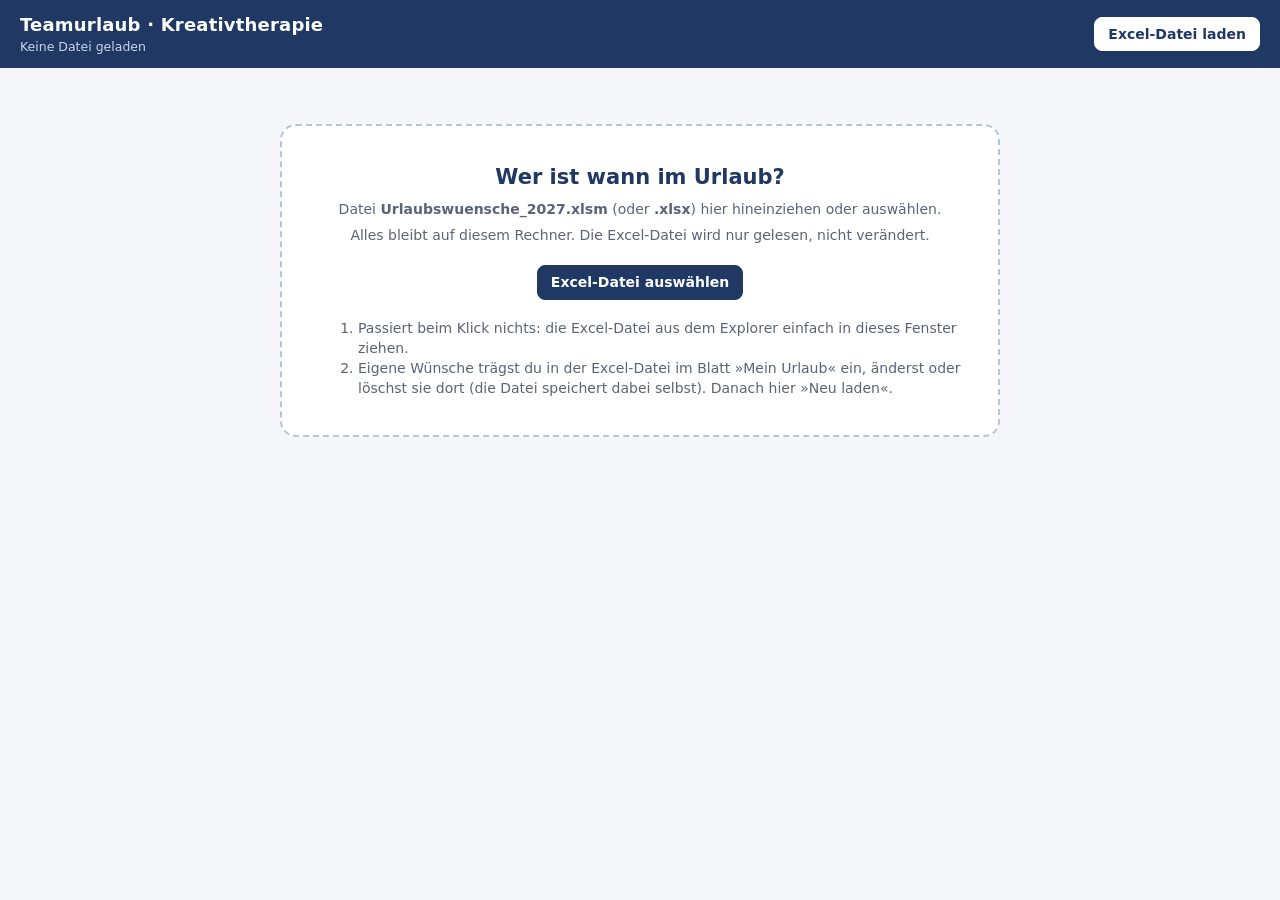
<file: urlaubsplanung/ansicht/teamansicht.src.html>
<!doctype html>
<html lang="de">
<head>
<meta charset="utf-8">
<meta name="viewport" content="width=device-width, initial-scale=1">
<title>Teamurlaubsplanung Kreativtherapie</title>
<!--
  Teamansicht für die Kolleg:innen – liest dieselbe Excel-Datei (Urlaubswuensche_2027.xlsx / .xlsm) wie die
  Leitungsansicht (Urlaubsansicht.html), zeigt aber nur, was für die Absprache im Team nötig ist:
  wer wann Urlaub wünscht und wo es schon eng wird. Bewusst NICHT angezeigt: Bemerkung, »verschiebbar«,
  Urlaubsanspruch/Rest, Datenhinweise, Ampel-Einstellungen.
  Läuft komplett lokal im Browser: kein Server, keine Internetverbindung, es werden keine Daten verschickt.
  Die Excel-Datei wird nur gelesen, nie verändert.

  Aufbau seit 08.10.2026 (neue Oberfläche): Auswahl Fachteam ODER Einsatzort · Kennzahlen · »Das Jahr auf einen
  Blick« (Kacheln Woche × Wochentag) · Zeitleiste (Startmonat + Länge 1–12 Monate) mit »Wer ist weg« daneben ·
  Liste aller Wünsche (eingeklappt).

  QUELLTEXT: ansicht/teamansicht.src.html  →  mit ansicht/baue_ansicht.py zu Teamansicht.html zusammenbauen
  (dabei werden ansicht/kern.js = Einlesen + Ampel und SheetJS ansicht/xlsx.full.min.js eingebettet).
  Doku: Dokumentation_Teamansicht.md
-->
<style>
:root{
  --navy:#1F3864; --navy-2:#2F5496; --navy-3:#dbe4f3; --ink:#1d2433; --muted:#5b6475; --line:#dde2ea; --bg:#f4f6fa; --card:#fff;
  --we:#eef0f4; --hol:#e4e0ef;
  --l0:#eef1f6;
  --l1:#cdebd3; --l1-ink:#1e6b2e;
  --l2:#ffe08a; --l2-ink:#7a5600;
  --l3:#f5a3a3; --l3-ink:#8a1010;
  --l4:#a51d2d; --l4-ink:#fff;
  --label:210px;
}
*{box-sizing:border-box}
html,body{margin:0}
body{font:14px/1.45 "Segoe UI",system-ui,-apple-system,Roboto,Arial,sans-serif;color:var(--ink);background:var(--bg)}
button,select,input{font:inherit;color:inherit}
.hidden{display:none!important}
.muted{color:var(--muted)}
.printinfo{display:none}

/* Kopf */
header.top{background:var(--navy);color:#fff;padding:12px 20px;display:flex;flex-wrap:wrap;gap:12px;align-items:center}
header.top .logo{height:48px;width:auto;background:#fff;border-radius:8px;padding:3px 6px}
header.top .titel{flex:1;min-width:220px}
header.top h1{font-size:18px;margin:0;font-weight:600;letter-spacing:.2px}
header.top .file{font-size:12.5px;color:#c9d6ee}
.btn{border:1px solid var(--line);background:#fff;color:var(--ink);border-radius:8px;padding:6px 13px;cursor:pointer;white-space:nowrap}
.btn:hover{border-color:var(--navy-2)}
header.top .btn{background:transparent;color:#fff;border-color:rgba(255,255,255,.45)}
header.top .btn:hover{border-color:#fff}
header.top .btn.primary{background:#fff;color:var(--navy);font-weight:600;border-color:#fff}
main{padding:16px 20px 40px;max-width:1500px;margin:0 auto}

/* Startfläche */
.drop{max-width:720px;margin:40px auto;background:var(--card);border:2px dashed #b9c3d6;border-radius:16px;padding:36px;text-align:center}
.drop.over{border-color:var(--navy-2);background:#eef3ff}
.drop h2{margin:0 0 6px;color:var(--navy)}
.drop p{color:var(--muted);margin:6px 0}
.drop .btn{margin-top:14px}
.drop ol{text-align:left;display:inline-block;color:var(--muted);margin:18px 0 0}

/* Karten */
.card{background:var(--card);border:1px solid var(--line);border-radius:12px;margin-bottom:14px}
.card > .kopf{display:flex;flex-wrap:wrap;gap:8px 14px;align-items:center;padding:12px 16px 0}
.card h2{margin:0;font-size:15px;color:var(--navy);font-weight:600;flex:1;min-width:180px}
.card .inhalt{padding:10px 16px 14px}

/* Auswahl */
.auswahl{padding:12px 16px;display:flex;flex-wrap:wrap;gap:10px 18px;align-items:center}
.gruppe{display:flex;flex-wrap:wrap;gap:6px;align-items:center}
.gruppe > .lbl{font-size:12px;color:var(--muted);margin-right:2px}
.chip{border:1px solid var(--navy-2);color:var(--navy-2);background:#fff;border-radius:999px;padding:4px 13px;font-size:13px;cursor:pointer;user-select:none}
.chip:hover{background:#eef3ff}
.chip.on{background:var(--navy);border-color:var(--navy);color:#fff}
select.ort{border:1px solid var(--navy-2);color:var(--navy-2);border-radius:999px;padding:4px 10px;background:#fff;font-size:13px;cursor:pointer;max-width:260px}
select.ort.on{background:var(--navy);border-color:var(--navy);color:#fff}
.info{border-top:1px solid var(--line);background:#f8f9fc;padding:7px 16px;font-size:12.5px;color:var(--muted);border-radius:0 0 12px 12px}
.info b{color:var(--ink);font-weight:600}

/* Kennzahlen */
.kpis{display:grid;grid-template-columns:repeat(3,minmax(0,1fr));gap:12px;margin-bottom:14px}
.kpi{background:var(--card);border:1px solid var(--line);border-left:4px solid var(--navy-2);border-radius:0 10px 10px 0;padding:10px 14px}
.kpi.gelb{border-left-color:#e0a800} .kpi.rot{border-left-color:#d64545}
.kpi .k{font-size:12.5px;color:var(--muted)}
.kpi .v{font-size:26px;font-weight:600;line-height:1.2;color:var(--ink)}
.kpi .s{font-size:12px;color:var(--muted)}
.hinweis{font-size:12.5px;color:var(--muted);margin:-6px 0 14px}

/* Legende */
.legend{display:flex;flex-wrap:wrap;gap:4px 14px;align-items:center;font-size:12px;color:var(--muted)}
.legend .sw{display:inline-block;width:12px;height:12px;border-radius:3px;vertical-align:-2px;margin-right:5px}
.lv0{background:var(--l0)} .lv1{background:var(--l1)} .lv2{background:var(--l2)} .lv3{background:var(--l3)} .lv4{background:var(--l4)}

/* Das Jahr auf einen Blick: Spalte = Woche, Zeile = Mo–Fr */
.jahr{display:grid;gap:2px;align-items:center}
.jahr .wt{font-size:11px;color:var(--muted);padding-right:4px}
.jahr .mo{font-size:11px;color:var(--navy);font-weight:600;white-space:nowrap;overflow:visible;height:15px}
.hc{aspect-ratio:1;border-radius:3px;min-width:0;cursor:pointer}
.hc.leer{background:transparent;cursor:default}
.hc.hol{background:repeating-linear-gradient(45deg,var(--hol),var(--hol) 2px,#f6f4fa 2px,#f6f4fa 4px);cursor:default}
.hc.heute{outline:2px solid #ED7D31;outline-offset:-1px}
.hc:not(.leer):not(.hol):hover{outline:2px solid var(--navy-2);outline-offset:-1px}
#app:has(#detail.open) .hc.pk{outline:2px solid var(--navy);outline-offset:-1px}
.jahr .fen{height:4px;border-radius:2px}
.jahr .fen.in{background:var(--navy-2)}
.fenstertext{font-size:12px;color:var(--navy-2);margin-top:6px}

/* Zeitleiste */
.steuer{display:flex;flex-wrap:wrap;gap:8px 12px;align-items:center;font-size:13px}
.steuer select{border:1px solid var(--line);border-radius:8px;padding:4px 8px;background:#fff}
.seg{display:inline-flex;border:1px solid var(--line);border-radius:8px;overflow:hidden}
.seg button{border:0;background:#fff;padding:4px 11px;cursor:pointer;font-size:12.5px}
.seg button + button{border-left:1px solid var(--line)}
.seg button.on{background:var(--navy);color:#fff}
.regler{display:flex;align-items:center;gap:10px;font-size:12px;color:var(--muted);margin:10px 0 12px}
.regler input{flex:1;accent-color:var(--navy-2)}
.regler b{color:var(--ink);min-width:80px;text-align:right;font-weight:600}
.zl-wrap{display:grid;grid-template-columns:minmax(0,1fr) 300px;gap:14px;align-items:start}
.tl{display:grid;grid-template-columns:var(--label) minmax(0,1fr)}
.tl .namen > div,.tl .spuren > .trk{height:28px;margin-bottom:4px}
.tl .namen > div{display:flex;align-items:center;gap:6px;font-size:12.5px;padding-right:8px;min-width:0}
.tl .namen .nm{white-space:nowrap;overflow:hidden;text-overflow:ellipsis}
.tl .namen .ohne{color:var(--muted)}
.tl .namen > .kopfz,.tl .spuren > .monate{height:18px;margin-bottom:4px}
.tl .namen > .sum,.tl .spuren > .sumtrk{height:14px;margin-bottom:8px}
.tl .namen > .sum{font-size:11.5px;color:var(--navy);font-weight:600}
.spuren{position:relative;cursor:crosshair;min-width:0}
.monate{display:flex;font-size:11px;color:var(--muted)}
.monate span{border-left:1px solid var(--line);padding-left:4px;white-space:nowrap;overflow:hidden}
.sumtrk{display:flex;border-radius:3px;overflow:hidden}
.sumtrk i{flex:1;min-width:0}
.trk{position:relative;background:#f3f5f9;border-radius:7px}
.bar{position:absolute;top:5px;height:18px;border-radius:9px;background:var(--navy-2);color:#fff;font-size:11px;line-height:18px;padding:0 7px;white-space:nowrap;overflow:hidden;min-width:4px}
.bar.lv2{box-shadow:inset 0 -3px 0 #e0a800} .bar.lv3,.bar.lv4{box-shadow:inset 0 -3px 0 #d64545}
.ov{position:absolute;top:22px;bottom:0;pointer-events:none}
.ov.we{background:rgba(120,130,150,.10)} .ov.hol{background:rgba(125,111,166,.16)}
.ov.mon{width:1px;background:var(--line)}
.ov.heute{width:2px;background:#ED7D31}
.ov.pk{background:rgba(31,56,100,.14);border-left:2px solid var(--navy);border-right:2px solid var(--navy);display:none}
#app:has(#detail.open) .ov.pk{display:block}

/* Fachgruppe */
.fb{display:inline-flex;align-items:center;gap:4px;font-size:11px;color:var(--muted);border:1px solid var(--line);border-radius:999px;padding:0 7px;white-space:nowrap;background:#fff}
.fb i{width:7px;height:7px;border-radius:50%;display:inline-block}

/* Wer ist weg */
aside.detail{background:#f8f9fc;border:1px solid var(--line);border-radius:10px;padding:12px 14px;position:relative}
aside.detail .leer{font-size:12.5px;color:var(--muted)}
aside.detail:not(.open) #detailBody,aside.detail:not(.open) .x{display:none}
aside.detail.open .leer{display:none}
aside.detail .x{position:absolute;top:6px;right:8px;border:0;background:none;font-size:20px;cursor:pointer;color:var(--muted)}
aside.detail h3{margin:0 0 2px;color:var(--navy);font-size:14.5px;padding-right:24px}
.wer{display:flex;flex-direction:column;gap:8px;margin-top:10px}
.wer > div{display:flex;gap:9px;align-items:center;font-size:12.5px}
.av{width:30px;height:30px;border-radius:50%;flex:none;display:flex;align-items:center;justify-content:center;font-size:11px;font-weight:600;color:#fff}
.tag{display:inline-block;border-radius:999px;padding:1px 9px;font-size:11.5px;font-weight:600}
.tag.lv1{color:var(--l1-ink)} .tag.lv2{color:var(--l2-ink)} .tag.lv3{color:var(--l3-ink)} .tag.lv4{color:#fff}

/* Liste */
.klapp{width:100%;display:flex;align-items:center;gap:10px;border:0;background:none;padding:12px 16px;cursor:pointer;text-align:left;border-radius:12px}
.klapp:hover{background:#f8f9fc}
.klapp .pfeil{display:inline-block;transition:transform .15s;color:var(--navy-2)}
.klapp.offen .pfeil{transform:rotate(90deg)}
.klapp h2{flex:1}
.klapp .anz{font-size:12.5px;color:var(--muted)}
.listbody{padding:0 16px 14px}
.listbody input[type=search]{border:1px solid var(--line);border-radius:8px;padding:5px 10px;width:220px;margin-bottom:8px}
table.list{width:100%;border-collapse:collapse;font-size:13px}
table.list th{text-align:left;color:var(--muted);font-weight:600;font-size:11.5px;border-bottom:1px solid var(--line);padding:5px 8px}
table.list td{padding:6px 8px;border-bottom:1px solid #f0f2f6}
table.list tr.weg{display:none}

@media (max-width:1000px){ .zl-wrap{grid-template-columns:1fr} .kpis{grid-template-columns:1fr} :root{--label:150px} }

@page{size:A4 landscape;margin:9mm}
@media print{
  header.top .btn,.auswahl,.steuer,.regler,aside.detail,.noprint,.listbody input,.klapp .pfeil,.fenstertext{display:none!important}
  html,body{background:#fff;font-size:10.5px}
  main{padding:0;max-width:none}
  header.top{background:#fff;color:#000;border-bottom:2px solid #000;padding:0 0 4px}
  header.top h1{font-size:15px} header.top .file{color:#333}
  header.top .logo{height:30px;padding:0}
  .printinfo{display:block;font-size:10px;color:#333;margin:4px 0 6px}
  .card{border-radius:6px;margin-bottom:6px;break-inside:avoid}
  .card.zl{break-inside:auto}
  .info{background:#fff}
  .kpis{margin-bottom:6px} .kpi{padding:4px 10px} .kpi .v{font-size:18px}
  .hinweis{margin:0 0 6px}
  .zl-wrap{grid-template-columns:1fr}
  .card.liste{break-before:page}
  .listbody{display:block!important}
  table.list tr.weg{display:table-row}
  *{-webkit-print-color-adjust:exact;print-color-adjust:exact}
}
</style>
</head>
<body>
<header class="top">
  <!--LOGO-->
  <div class="titel">
    <h1>Teamurlaub · Kreativtherapie</h1>
    <div class="file" id="fileinfo">Keine Datei geladen</div>
  </div>
  <button class="btn hidden" id="btnReload" title="Dieselbe Datei erneut einlesen (nach neuen Einträgen)">↻ Neu laden</button>
  <button class="btn primary" id="btnLoad">Excel-Datei laden</button>
  <button class="btn hidden" id="btnPrint" title="Druckt die Ansicht – eingestellt auf A4 quer">Drucken</button>
  <input type="file" id="fileInput" accept=".xlsx,.xlsm" class="hidden">
</header>

<main>
  <section class="drop" id="drop">
    <h2>Wer ist wann im Urlaub?</h2>
    <p>Datei <b>Urlaubswuensche_2027.xlsm</b> (oder <b>.xlsx</b>) hier hineinziehen oder auswählen.</p>
    <p>Alles bleibt auf diesem Rechner. Die Excel-Datei wird nur gelesen, nicht verändert.</p>
    <button class="btn" id="btnLoad2" style="background:var(--navy);color:#fff;border-color:var(--navy);font-weight:600">Excel-Datei auswählen</button>
    <div id="lastFile"></div>
    <ol>
      <li>Passiert beim Klick nichts: die Excel-Datei aus dem Explorer einfach in dieses Fenster ziehen.</li>
      <li>Eigene Wünsche trägst du in der Excel-Datei im Blatt »Mein Urlaub« ein, änderst oder löschst sie dort (die Datei speichert dabei selbst). Danach hier »Neu laden«.</li>
    </ol>
  </section>

  <section id="app" class="hidden">
    <div class="printinfo" id="printinfo"></div>

    <div class="card">
      <div class="auswahl" id="filters">
        <div class="gruppe"><span class="lbl">Fachteam</span><span id="fFach" class="gruppe"></span></div>
        <div class="gruppe"><span class="lbl">oder Einsatzort</span><select class="ort" id="fOrt"></select></div>
      </div>
      <div class="info" id="info"></div>
    </div>

    <div class="kpis" id="kpis"></div>
    <div class="hinweis" id="hinweis"></div>

    <div class="card">
      <div class="kopf"><h2>Das Jahr auf einen Blick</h2><div class="legend" id="legend"></div></div>
      <div class="inhalt"><div class="jahr" id="jahr"></div><div class="fenstertext" id="fenstertext"></div></div>
    </div>

    <div class="card zl">
      <div class="kopf">
        <h2>Zeitleiste</h2>
        <div class="steuer">
          <label for="tlAb">ab</label><select id="tlAb"></select>
          <div class="seg" id="tlSeg"><button data-n="1">1 Monat</button><button data-n="3">3 Monate</button><button data-n="6">6 Monate</button><button data-n="12">ganzes Jahr</button></div>
        </div>
      </div>
      <div class="inhalt">
        <div class="regler"><span>1 Monat</span><input type="range" id="tlN" min="1" max="12" step="1"><span>12 Monate</span><b id="tlNOut"></b></div>
        <div class="zl-wrap">
          <div class="tl" id="tl"></div>
          <aside class="detail" id="detail" aria-live="polite">
            <button class="x" id="detailX" aria-label="Schließen">×</button>
            <div class="leer">Auf eine Kachel oder in die Zeitleiste klicken: Hier steht dann, wer an dem Tag bzw. in der Woche weg ist.</div>
            <div id="detailBody"></div>
          </aside>
        </div>
      </div>
    </div>

    <div class="card liste">
      <button class="klapp" id="listKlapp" aria-expanded="false"><span class="pfeil">▶</span><h2>Alle Urlaubswünsche nach Datum</h2><span class="anz" id="listAnz"></span></button>
      <div class="listbody hidden" id="listBody"></div>
    </div>
  </section>
</main>
<!--SHEETJS-->
<script>
"use strict";
<!--KERN-->

/* ===================== Zustand =====================
   sel = gewähltes Team: "" = alle · "fach:<Name>" = Fachteam · "stat:<Name>" = Einsatzort (intern heißen Einsatzorte »stat«).
   tl0 = erster Monat der Zeitleiste (monthKey), tlN = Länge in Monaten (1–12). pick = gewählter Tag/Woche (Indizes a–b). */
let M = null, fileHandle = null;
const KEY = "teamansicht.state";   // eigener Schlüssel, getrennt von der Leitungsansicht
const S = Object.assign({ sel: "", tl0: null, tlN: 3 }, lsGet(KEY, {}), { pick: null, listOffen: false, suche: "" });
const save = () => lsSet(KEY, { sel: S.sel, tl0: S.tl0, tlN: S.tlN });
/* Zurück-Taste: ein »Bildschirm« = gewähltes Team (Fachteam/Einsatzort/alle) */
verlaufStart({
  schluessel: () => S.sel,
  zustand: () => ({ sel: S.sel, tl0: S.tl0, tlN: S.tlN }),
  wiederherstellen: (z) => { Object.assign(S, z); save(); render(); }
});

/* Gewähltes Team → Personen, Bereich (für die Ampel) und Tageswerte */
function auswahl() {
  const u = S.sel ? M.units.find((x) => ukey(x) === S.sel) : null;
  const ps = u ? u.members.slice() : M.persons.map((p, i) => i);
  ps.sort((a, b) => M.persons[a].name.localeCompare(M.persons[b].name, "de"));
  // Je Tag: wie viele aus dem Team fehlen und welche Ampelstufe gilt.
  // Ein Team: dessen Ampel (Regeln aus Excel). Alle: höchste Stufe aller Bereiche.
  const lv = new Uint8Array(M.N), abs = new Uint8Array(M.N);
  for (let i = 0; i < M.N; i++) {
    let a = 0; for (const pi of ps) a += M.persons[pi].abs[i];
    let l = 0;
    if (u) l = u.lv[i]; else for (const x of M.units) l = Math.max(l, x.lv[i]);
    abs[i] = a; lv[i] = l || (a ? 1 : 0);
  }
  const ohneAmpel = !!u && u.th.g == null && u.th.h == null && u.th.d == null;
  return { u, ps, lv, abs, ohneAmpel, ort: !!u && u.type === "stat", name: u ? u.name : "alle Teams" };
}

/* ===================== Datei laden ===================== */
const IDB = {
  open() { return new Promise((res, rej) => { const r = indexedDB.open("teamansicht", 1); r.onupgradeneeded = () => r.result.createObjectStore("h"); r.onsuccess = () => res(r.result); r.onerror = () => rej(r.error); }); },
  async put(v) { try { const db = await this.open(); db.transaction("h", "readwrite").objectStore("h").put(v, "file"); } catch (e) {} },
  async get() { try { const db = await this.open(); return await new Promise((res) => { const r = db.transaction("h").objectStore("h").get("file"); r.onsuccess = () => res(r.result); r.onerror = () => res(null); }); } catch (e) { return null; } }
};
function pickFile() { $("fileInput").click(); }
async function reload() {
  if (fileHandle) {
    try {
      if (fileHandle.queryPermission && (await fileHandle.queryPermission({ mode: "read" })) !== "granted") await fileHandle.requestPermission({ mode: "read" });
      await loadFile(await fileHandle.getFile()); return;
    } catch (e) { alert("Die Datei konnte nicht erneut gelesen werden.\n\nBitte auf »Andere Datei« klicken und die Excel-Datei neu auswählen."); return; }
  }
  pickFile();
}
async function loadFile(file) {
  try {
    const wb = XLSX.read(await file.arrayBuffer(), { type: "array", cellFormula: false, cellHTML: false, cellText: false });
    M = build(wb, { nurExcel: true });   // Ampel nur nach den Regeln in Excel – nie nach Einstellungen in diesem Browser
    const d = new Date(file.lastModified);
    $("fileinfo").textContent = `${file.name} · Stand ${d.toLocaleDateString("de-DE")} ${d.toLocaleTimeString("de-DE", { hour: "2-digit", minute: "2-digit" })}`;
    $("drop").classList.add("hidden"); $("app").classList.remove("hidden");
    $("btnReload").classList.remove("hidden"); $("btnPrint").classList.remove("hidden");
    $("btnLoad").textContent = "Andere Datei"; $("btnLoad").classList.remove("primary");
    S.pick = null; $("detail").classList.remove("open");
    render();
  } catch (e) {
    alert("Die Datei konnte nicht gelesen werden.\n\n" + (e && e.message ? e.message : e));
  }
}

/* ===================== Hilfen für die Darstellung ===================== */
const LV_TXT = ["niemand weg", "weg, noch Platz", "knapp", "eng", "niemand mehr da"];
const tag = (l, txt) => `<span class="tag lv${l}">${txt ?? LV_TXT[l]}</span>`;
const proseName = (n) => { const m = String(n).match(/^([^,]+),\s*(.+)$/); return m ? m[2] + " " + m[1] : n; };
const initialen = (n) => { const m = String(n).match(/^([^,]+),\s*(.+)$/); const t = m ? [m[2], m[1]] : String(n).split(/\s+/); return ((t[0] || "")[0] || "").toUpperCase() + ((t[1] || "")[0] || "").toUpperCase(); };
const fachFarbe = (p) => (p.fi >= 0 ? FACH_FARBEN[p.fi % FACH_FARBEN.length] : "#8a93a6");
const fachKurz = (f) => (String(f).replace(/therapie$/i, "") || f);
const fachBadge = (p) => (p.fach ? `<span class="fb"><i style="background:${fachFarbe(p)}"></i>${esc(fachKurz(p.fach))}</span>` : "");
const monate = () => { const ks = []; for (let i = 0; i < M.N; i++) { const k = monthKey(M.ser[i]); if (ks[ks.length - 1] !== k) ks.push(k); } return ks; };
const monName = (k) => `${MON_L[k % 12]} ${Math.floor(k / 12)}`;
const monKurz = (k) => `${MON[k % 12]} ${String(Math.floor(k / 12)).slice(2)}`;
const idx = (s) => s - M.start;
const kw = (i) => isoWeek(M.ser[i]);
const wann = (a, b) => (a === b ? fmtW(M.ser[a]) + ser2date(M.ser[a]).getUTCFullYear() : `${fmtW(M.ser[a])} – ${fmtW(M.ser[b])}${ser2date(M.ser[b]).getUTCFullYear()}`);

/* Zeitleisten-Fenster (Indizes) aus Startmonat und Länge */
function fenster() {
  const ks = monate();
  S.tlN = Math.max(1, Math.min(12, Math.round(+S.tlN || 3), ks.length));
  if (S.tl0 == null || !ks.includes(S.tl0)) {
    const heute = monthKey(todaySer());
    S.tl0 = ks.includes(heute) ? heute : ks[0];
  }
  let p = ks.indexOf(S.tl0);
  if (p + S.tlN > ks.length) p = ks.length - S.tlN;
  S.tl0 = ks[p];
  const kEnd = ks[p + S.tlN - 1];
  let w0 = 0; while (w0 < M.N - 1 && monthKey(M.ser[w0]) < S.tl0) w0++;
  let w1 = M.N - 1; while (w1 > 0 && monthKey(M.ser[w1]) > kEnd) w1--;
  return { w0, w1, T: w1 - w0 + 1, ks, kEnd };
}
/* Fenster so verschieben, dass Tag i darin liegt (Länge bleibt) */
function fensterZu(i) {
  const F = fenster();
  if (i >= F.w0 && i <= F.w1) return false;
  const k = monthKey(M.ser[i]), ks = F.ks;
  let p = ks.indexOf(k);
  if (i > F.w1) p = p - S.tlN + 1;
  S.tl0 = ks[Math.max(0, Math.min(p, ks.length - S.tlN))];
  save();
  return true;
}

/* ===================== Darstellung ===================== */
function render() {
  if (!M) return;
  const A = auswahl(), F = fenster();
  renderAuswahl(A); renderKpis(A); renderJahr(A, F); renderZeitleiste(A, F); renderListe(A);
  if (S.pick && $("detail").classList.contains("open")) zeigeWer(S.pick.a, S.pick.b, A, true);
  $("printinfo").textContent = `${A.u ? (A.ort ? "Einsatzort " : "Fachteam ") + A.name : "Alle Teams"} · Zeitleiste ${monName(S.tl0)}${S.tlN > 1 ? " – " + monName(F.kEnd) : ""} · gedruckt ${new Date().toLocaleDateString("de-DE")}`;
  verlaufMerken();
}

function renderAuswahl(A) {
  if (S.sel && !M.units.some((u) => ukey(u) === S.sel)) S.sel = "";
  const chip = (key, label) => `<span class="chip${S.sel === key ? " on" : ""}" data-sel="${esc(key)}" role="button" tabindex="0">${esc(label)}</span>`;
  // Nur Bereiche mit Personen anbieten (leere Zeilen der Einstellungen-Liste sind für Kolleg:innen ohne Nutzen)
  $("fFach").innerHTML = chip("", "alle") + M.units.filter((u) => u.type === "fach" && u.n).map((u) => chip(ukey(u), u.name)).join("");
  const orte = M.units.filter((u) => u.type === "stat" && u.n);
  $("fOrt").innerHTML = `<option value="">Einsatzort wählen …</option>` + orte.map((u) => `<option value="${esc(ukey(u))}">${esc(u.name)}</option>`).join("");
  $("fOrt").value = A.ort ? S.sel : "";
  $("fOrt").classList.toggle("on", A.ort);
  const fachs = new Set(A.ps.map((pi) => M.persons[pi].fach).filter(Boolean));
  let t = A.u ? `<b>${esc(A.name)}</b> · ` : "<b>Alle Teams</b> · ";
  if (A.ort) t += fachs.size > 1 ? `alle Fachgruppen (${fachs.size}) · ` : "";
  t += plural(A.ps.length, "Person", "Personen");
  if (A.ohneAmpel) t += " · Für dieses Team ist keine Ampel hinterlegt: grün heißt hier nur »jemand ist weg«.";
  $("info").innerHTML = t;
}

function renderKpis(A) {
  let wuensche = 0; for (const pi of A.ps) wuensche += M.persons[pi].wishes.length;
  let knapp = 0, eng = 0, erstEng = -1, erstKnapp = -1;
  for (let i = 0; i < M.N; i++) if (M.work[i]) {
    if (A.lv[i] === 2) { knapp++; if (erstKnapp < 0) erstKnapp = i; }
    else if (A.lv[i] >= 3) { eng++; if (erstEng < 0) erstEng = i; }
  }
  const kpi = (cls, k, v, s) => `<div class="kpi ${cls}"><div class="k">${k}</div><div class="v">${v}</div><div class="s">${s}</div></div>`;
  $("kpis").innerHTML =
    kpi("", A.u ? (A.ort ? "Wünsche an diesem Einsatzort" : "Wünsche im Team") : "Wünsche in allen Teams", wuensche, plural(A.ps.length, "Person", "Personen")) +
    kpi("gelb", "Knappe Arbeitstage", A.ohneAmpel ? "–" : knapp, A.ohneAmpel ? "keine Ampel hinterlegt" : knapp ? `keiner mehr dazu · zuerst KW ${kw(erstKnapp)}` : "keiner mehr dazu") +
    kpi("rot", "Enge Arbeitstage", A.ohneAmpel ? "–" : eng, A.ohneAmpel ? "keine Ampel hinterlegt" : eng ? `zu wenige da · zuerst KW ${kw(erstEng)}` : "zu wenige da");
  $("hinweis").textContent = !A.ohneAmpel && (knapp || eng) ? "Für neue Wünsche in gelben oder roten Zeiten bitte vorher im Team absprechen." : "";
  $("legend").innerHTML = ["lv0", "lv1", "lv2", "lv3", "lv4"].map((c, l) => `<span><span class="sw ${c}"></span>${LV_TXT[l]}</span>`).join("") +
    `<span><span class="sw hc hol" style="aspect-ratio:auto"></span>Feiertag/frei</span><span><span class="sw" style="outline:2px solid #ED7D31;outline-offset:-2px"></span>heute</span>`;
}

/* Das Jahr auf einen Blick: Spalte = Kalenderwoche, Zeile = Mo–Fr. Unten: Ausschnitt der Zeitleiste. */
function renderJahr(A, F) {
  const mon0 = -((wday(M.ser[0]) + 6) % 7), heute = idx(todaySer());
  const wochen = []; for (let a = mon0; a < M.N; a += 7) wochen.push(a);
  const nW = wochen.length, pk = S.pick;
  let h = `<span></span>`;
  // Monatsnamen über der Woche, in der der Monat beginnt
  let letzter = null;
  for (const a of wochen) {
    let txt = "";
    for (let d = 0; d < 7; d++) { const i = a + d; if (i < 0 || i >= M.N) continue; const k = monthKey(M.ser[i]); if (k !== letzter && (letzter === null || ser2date(M.ser[i]).getUTCDate() <= 7)) { txt = MON[k % 12]; letzter = k; break; } }
    h += `<span class="mo">${txt}</span>`;
  }
  ["Mo", "Di", "Mi", "Do", "Fr"].forEach((wt, r) => {
    h += `<span class="wt">${wt}</span>`;
    for (const a of wochen) {
      const i = a + r;
      if (i < 0 || i >= M.N) { h += `<span class="hc leer"></span>`; continue; }
      const sel = pk && i >= pk.a && i <= pk.b ? " pk" : "", hz = i === heute ? " heute" : "";
      const when = fmtW(M.ser[i]) + ser2date(M.ser[i]).getUTCFullYear() + ` (KW ${kw(i)})`;
      if (!M.work[i]) { h += `<span class="hc hol${hz}" title="${esc(when + " · " + (M.hol[i] || "frei"))}"></span>`; continue; }
      const l = A.lv[i], n = A.abs[i];
      h += `<span class="hc lv${l}${sel}${hz}" data-d="${i}" title="${esc(`${when} · ${n ? n + " weg" : "niemand weg"}${l >= 2 ? " · " + LV_TXT[l] : ""}`)}"></span>`;
    }
  });
  // Fenster-Leiste: welche Wochen die Zeitleiste gerade zeigt
  h += `<span></span>` + wochen.map((a) => `<span class="fen${a + 6 >= F.w0 && a <= F.w1 ? " in" : ""}"></span>`).join("");
  $("jahr").style.gridTemplateColumns = `26px repeat(${nW}, minmax(0, 1fr))`;
  $("jahr").innerHTML = h;
  $("fenstertext").textContent = `Blau unterlegt: Ausschnitt der Zeitleiste (${monName(S.tl0)}${S.tlN > 1 ? " – " + monName(F.kEnd) : ""}). Ein Klick auf eine Kachel zeigt, wer an dem Tag weg ist, und schiebt die Zeitleiste dorthin.`;
}

/* Zeitleiste: je Person ein Balken pro Wunsch im gewählten Ausschnitt */
function renderZeitleiste(A, F) {
  const ks = F.ks;
  $("tlAb").innerHTML = ks.map((k) => `<option value="${k}">${monName(k)}</option>`).join("");
  $("tlAb").value = S.tl0;
  $("tlN").value = S.tlN;
  $("tlNOut").textContent = S.tlN === 12 ? "ganzes Jahr" : plural(S.tlN, "Monat", "Monate");
  document.querySelectorAll("#tlSeg button").forEach((b) => b.classList.toggle("on", +b.dataset.n === S.tlN));

  const { w0, w1, T } = F, pct = (i) => ((i - w0) / T) * 100;
  // Breite der Spur in Pixeln (für die Entscheidung, ob ein Datum in den Balken passt)
  const spurPx = Math.max(200, ($("tl").clientWidth || 900) - (parseFloat(getComputedStyle(document.documentElement).getPropertyValue("--label")) || 210));
  // Kopf: Monate
  let mon = "", k0 = null, n = 0;
  const flush = () => { if (n) mon += `<span style="flex:${n}">${T / n > 8 && S.tlN > 6 ? MON[k0 % 12] : MON_L[k0 % 12]}</span>`; };
  for (let i = w0; i <= w1; i++) { const k = monthKey(M.ser[i]); if (k !== k0) { flush(); k0 = k; n = 0; } n++; }
  flush();
  // Team gesamt: Ampel je Tag
  let sum = ""; for (let i = w0; i <= w1; i++) sum += `<i class="${M.work[i] ? "lv" + A.lv[i] : ""}" style="${M.work[i] ? "" : "background:transparent"}"></i>`;
  // Hintergrund: Wochenenden/Feiertage (nur bei kurzen Ausschnitten), Monatsgrenzen, heute, gewählte Woche
  let ov = "";
  if (T <= 100) for (let i = w0; i <= w1; i++) if (!M.work[i]) ov += `<div class="ov ${M.hol[i] && wday(M.ser[i]) % 6 ? "hol" : "we"}" style="left:${pct(i)}%;width:${100 / T}%"></div>`;
  for (let i = w0 + 1; i <= w1; i++) if (ser2date(M.ser[i]).getUTCDate() === 1) ov += `<div class="ov mon" style="left:${pct(i)}%"></div>`;
  const heute = idx(todaySer()); if (heute >= w0 && heute <= w1) ov += `<div class="ov heute" style="left:${pct(heute)}%" title="heute"></div>`;
  if (S.pick && S.pick.b >= w0 && S.pick.a <= w1) { const a = Math.max(S.pick.a, w0), b = Math.min(S.pick.b, w1); ov += `<div class="ov pk" style="left:${pct(a)}%;width:${((b - a + 1) / T) * 100}%"></div>`; }

  let namen = `<div class="kopfz"></div><div class="sum">${A.u ? (A.ort ? "Einsatzort gesamt" : "Team gesamt") : "alle Teams"}</div>`;
  let spuren = `<div class="monate">${mon}</div><div class="sumtrk" title="Ampel je Arbeitstag">${sum}</div>`;
  for (const pi of A.ps) {
    const p = M.persons[pi];
    namen += `<div title="${esc(p.name + (p.fach ? " · " + p.fach : ""))}"><span class="nm${p.wishes.length ? "" : " ohne"}">${esc(p.name)}</span>${A.ort ? fachBadge(p) : ""}</div>`;
    let bars = "";
    for (const w of p.wishes) {
      const a = Math.max(idx(w.von), w0), b = Math.min(idx(w.bis), w1);
      if (b < a) continue;
      const breite = ((b - a + 1) / T) * 100;
      const px = (breite / 100) * spurPx;
      const txt = px > 84 ? `${fmt(w.von)}–${fmt(w.bis)}` : px > 46 ? fmt(w.von) : "";
      const lv = Math.max(0, ...Array.from({ length: b - a + 1 }, (_, j) => (p.abs[a + j] ? A.lv[a + j] : 0)));
      bars += `<div class="bar lv${lv}" style="left:${pct(a)}%;width:${breite}%" title="${esc(`${p.name}: ${fmt(w.von)}–${fmtY(w.bis)} · ${plural(w.wd, "Arbeitstag", "Arbeitstage")}${lv >= 2 ? " · " + LV_TXT[lv] : ""}`)}">${txt}</div>`;
    }
    spuren += `<div class="trk">${bars}</div>`;
  }
  if (!A.ps.length) { namen += `<div class="muted">niemand</div>`; spuren += `<div class="trk"></div>`; }
  $("tl").innerHTML = `<div class="namen">${namen}</div><div class="spuren" id="spuren" data-w0="${w0}" data-t="${T}">${spuren}${ov}</div>`;
}

/* Liste aller Wünsche (ganzer Planungszeitraum), richtet sich nach der Auswahl oben */
function renderListe(A) {
  const rows = [];
  for (const pi of A.ps) for (const w of M.persons[pi].wishes) rows.push(w);
  rows.sort((a, b) => a.von - b.von || M.persons[a.p].name.localeCompare(M.persons[b.p].name, "de"));
  // Stufe des Wunsches = höchste Stufe des gewählten Teams an den Tagen, an denen die Person fehlt
  const lvOf = (w) => { const p = M.persons[w.p]; let m = 0; for (let s = Math.max(w.von, M.start); s <= Math.min(w.bis, M.start + M.N - 1); s++) { const i = s - M.start; if (p.abs[i]) m = Math.max(m, A.lv[i]); } return m; };
  $("listAnz").textContent = `${A.u ? A.name : "alle Teams"} · ${plural(rows.length, "Wunsch", "Wünsche")}`;
  $("listKlapp").classList.toggle("offen", S.listOffen);
  $("listKlapp").setAttribute("aria-expanded", S.listOffen);
  $("listBody").classList.toggle("hidden", !S.listOffen);
  $("listBody").innerHTML = rows.length
    ? `<input type="search" id="suche" placeholder="Name suchen" value="${esc(S.suche)}" aria-label="Name suchen">
       <table class="list"><thead><tr><th>Von</th><th>Bis</th><th>Name</th><th>Arbeitstage</th><th>Lage im Team</th></tr></thead><tbody>${rows.map((w) => {
         const p = M.persons[w.p], l = lvOf(w);
         return `<tr data-n="${esc(p.name.toLowerCase())}"><td>${fmtW(w.von)}${ser2date(w.von).getUTCFullYear()}</td><td>${fmtW(w.bis)}${ser2date(w.bis).getUTCFullYear()}</td><td>${esc(p.name)} ${A.ort ? fachBadge(p) : ""}</td><td>${w.wd}</td><td>${l >= 2 ? `<span class="tag lv${l}">${LV_TXT[l]}</span>` : ""}</td></tr>`;
       }).join("")}</tbody></table>
       <div class="muted" style="font-size:12px;margin-top:6px">Nur Wünsche, keine Genehmigung.</div>`
    : `<p class="muted">Noch keine Wünsche eingetragen.</p>`;
  filtereListe();
}
function filtereListe() {
  const q = S.suche.trim().toLowerCase();
  document.querySelectorAll("#listBody tbody tr").forEach((tr) => tr.classList.toggle("weg", !!q && !tr.dataset.n.includes(q)));
}

/* Wer ist weg: Tag oder Woche (Indizes a–b) */
function zeigeWer(a, b, A, still) {
  A = A || auswahl();
  S.pick = { a, b };
  const tage = []; for (let i = a; i <= b; i++) if (M.work[i]) tage.push(i);
  let h = `<h3>${a === b ? "" : `KW ${kw(a)} · `}${wann(a, b)}</h3><div class="muted" style="font-size:12px">${esc(A.u ? (A.ort ? "Einsatzort " : "Team ") + A.name : "alle Teams")}</div>`;
  if (!tage.length) h += `<p>Kein Arbeitstag (${esc(M.hol[a] || "Wochenende")}).</p>`;
  else {
    let l = 0, peak = 0; for (const i of tage) { l = Math.max(l, A.lv[i]); peak = Math.max(peak, A.abs[i]); }
    const who = A.ps.filter((pi) => tage.some((i) => M.persons[pi].abs[i]));
    h += `<div style="margin-top:6px">${tag(l, peak ? `${LV_TXT[l]} · ${a === b ? peak : "bis zu " + peak} von ${A.ps.length} weg` : "niemand weg")}</div>`;
    h += who.length ? `<div class="wer">${who.map((pi) => {
      const p = M.persons[pi];
      const ws = p.wishes.filter((w) => w.von <= M.ser[b] && w.bis >= M.ser[a]);
      return `<div><span class="av" style="background:${fachFarbe(p)}">${esc(initialen(p.name))}</span><div><div>${esc(proseName(p.name))} ${A.ort ? fachBadge(p) : ""}</div><div class="muted" style="font-size:11.5px">${ws.map((w) => `${fmt(w.von)}–${fmtY(w.bis)}`).join(", ")}</div></div></div>`;
    }).join("")}</div>` : "";
  }
  $("detailBody").innerHTML = h;
  if (!still) { detailOeffnen(); render(); }
}

/* ===================== Ereignisse ===================== */
$("btnLoad").onclick = pickFile; $("btnLoad2").onclick = pickFile; $("btnReload").onclick = () => (fileHandle ? reload() : pickFile()); $("btnPrint").onclick = () => window.print();
$("fileInput").onchange = (e) => { const f = e.target.files[0]; if (f) { fileHandle = null; loadFile(f); } e.target.value = ""; };
const drop = $("drop");
["dragenter", "dragover"].forEach((ev) => document.addEventListener(ev, (e) => { e.preventDefault(); drop.classList.add("over"); }));
["dragleave", "drop"].forEach((ev) => document.addEventListener(ev, (e) => { e.preventDefault(); drop.classList.remove("over"); }));
document.addEventListener("drop", async (e) => {
  const it = e.dataTransfer.items && e.dataTransfer.items[0];
  if (it && it.getAsFileSystemHandle) { try { const h = await it.getAsFileSystemHandle(); if (h && h.kind === "file") { fileHandle = h; IDB.put(h); loadFile(await h.getFile()); return; } } catch (er) {} }
  const f = e.dataTransfer.files[0]; if (f) { fileHandle = null; loadFile(f); }
});
const teamWahl = (sel) => { S.sel = sel; S.pick = null; save(); $("detail").classList.remove("open"); render(); };
$("fFach").addEventListener("click", (e) => { const c = e.target.closest(".chip"); if (c) teamWahl(c.dataset.sel); });
$("fFach").addEventListener("keydown", (e) => { const c = e.target.closest(".chip"); if (c && (e.key === "Enter" || e.key === " ")) { e.preventDefault(); teamWahl(c.dataset.sel); } });
$("fOrt").onchange = (e) => teamWahl(e.target.value);
$("tlAb").onchange = (e) => { S.tl0 = +e.target.value; save(); render(); };
$("tlN").oninput = (e) => { S.tlN = +e.target.value; save(); render(); };
$("tlSeg").onclick = (e) => { const b = e.target.closest("button"); if (b) { S.tlN = +b.dataset.n; save(); render(); } };
$("jahr").onclick = (e) => {
  const c = e.target.closest(".hc[data-d]"); if (!c) return;
  const i = +c.dataset.d;
  fensterZu(i);
  zeigeWer(i, i);
};
// Klick in die Zeitleiste: die Woche (Mo–Fr) an dieser Stelle
$("tl").onclick = (e) => {
  const sp = e.target.closest("#spuren"); if (!sp) return;
  const r = sp.getBoundingClientRect(), x = Math.max(0, Math.min(0.9999, (e.clientX - r.left) / r.width));
  const i = +sp.dataset.w0 + Math.floor(x * +sp.dataset.t);
  const mo = i - ((wday(M.ser[i]) + 6) % 7);
  zeigeWer(Math.max(0, mo), Math.min(M.N - 1, mo + 4));
};
$("listKlapp").onclick = () => { S.listOffen = !S.listOffen; renderListe(auswahl()); };
$("listBody").addEventListener("input", (e) => { if (e.target.id === "suche") { S.suche = e.target.value; filtereListe(); } });
$("detailX").onclick = detailSchliessen;   // Markierung verschwindet per CSS (#app:has(#detail.open))
document.addEventListener("keydown", (e) => { if (e.key === "Escape") detailSchliessen(); });
let groesseT = null;
window.addEventListener("resize", () => { clearTimeout(groesseT); groesseT = setTimeout(() => { if (M) renderZeitleiste(auswahl(), fenster()); }, 150); });
// Drucken: Liste immer mit allen Zeilen
window.addEventListener("beforeprint", () => { if (M) { $("listBody").classList.remove("hidden"); } });
window.addEventListener("afterprint", () => { if (M) renderListe(auswahl()); });

// Zuletzt geöffnete Datei (nur Edge/Chrome, nur wenn einmal per Ziehen-und-Ablegen geöffnet):
// Erlaubt der Browser das Lesen noch (gleiche Sitzung oder »bei jedem Besuch zulassen«), wird sie ohne Klick geladen.
// Sonst ein großer Knopf – der Browser verlangt dann einen Klick (Sicherheitsregel, lässt sich in der Seite nicht umgehen).
(async () => {
  const h = await IDB.get();
  if (!h || !h.name) return;
  fileHandle = h;
  try { if (h.queryPermission && (await h.queryPermission({ mode: "read" })) === "granted") { await loadFile(await h.getFile()); return; } } catch (e) {}
  $("lastFile").innerHTML = `<p style="margin-top:14px"><button class="btn" id="btnLast" style="background:#2e7d32;color:#fff;border-color:#2e7d32;font-weight:600">»${esc(h.name)}« laden</button><br><span style="font-size:12.5px">zuletzt geöffnete Datei – ein Klick genügt</span></p>`;
  $("btnLast").onclick = reload;
})();
</script>
</body>
</html>
</file>
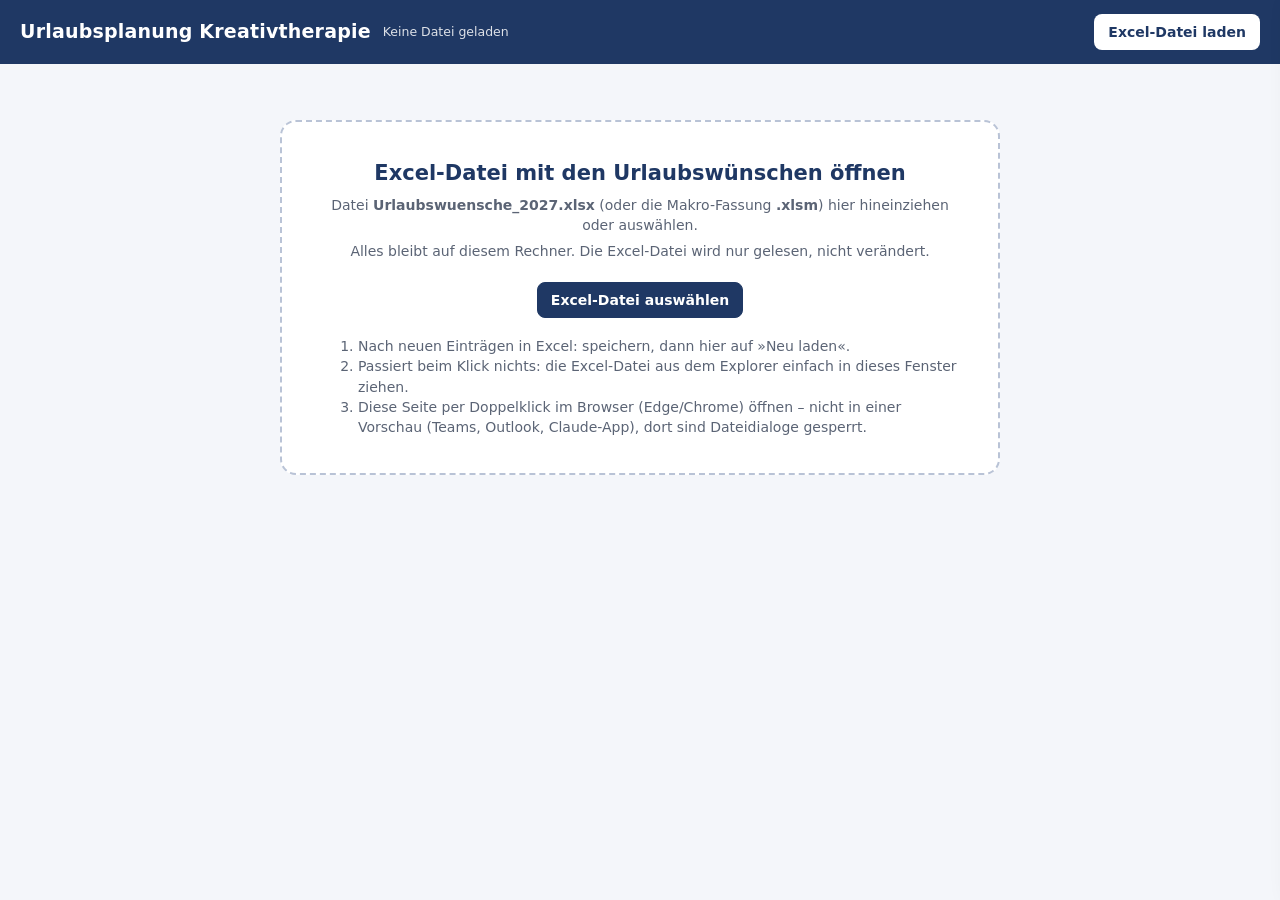
<file: urlaubsplanung/ansicht/urlaubsansicht.src.html>
<!doctype html>
<html lang="de">
<head>
<meta charset="utf-8">
<meta name="viewport" content="width=device-width, initial-scale=1">
<title>Urlaubsplanung Kreativtherapie</title>
<!--
  Urlaubsansicht (Dashboard) – liest Urlaubswuensche_2027.xlsx / .xlsm und zeigt Kennzahlen, Jahres-Heatmap,
  kritische Wochen, Monatsbalken, Personentabelle, Personenansicht, Kalender und Konflikte.
  Läuft komplett lokal im Browser: kein Server, keine Internetverbindung, es werden keine Daten verschickt.
  Die Excel-Datei wird nur gelesen, nie verändert.

  QUELLTEXT: ansicht/urlaubsansicht.src.html  →  mit ansicht/baue_ansicht.py zu Urlaubsansicht.html zusammenbauen
  (dabei wird die Bibliothek SheetJS ansicht/xlsx.full.min.js zum Lesen von Excel-Dateien eingebettet).
  Doku: Dokumentation_Urlaubsansicht_Dashboard.md
-->
<style>
:root{
  --navy:#1F3864; --navy-2:#2F5496; --ink:#1d2433; --muted:#5b6475; --line:#dde2ea; --bg:#f4f6fa; --card:#fff;
  --we:#eef0f4; --hol:#e4e0ef;
  --l1:#d9efdc; --l1-ink:#1e6b2e;
  --l2:#ffe58f; --l2-ink:#7a5600;
  --l3:#f7a8a8; --l3-ink:#8a1010;
  --l4:#b00020; --l4-ink:#fff;
  --bar:#5b7bb5;
  --cw-week:34px; --cw-day:22px;
}
*{box-sizing:border-box}
html,body{margin:0}
body{font:14px/1.45 "Segoe UI",system-ui,-apple-system,Roboto,Arial,sans-serif;color:var(--ink);background:var(--bg)}
button,select,input{font:inherit}
header.top{background:var(--navy);color:#fff;padding:14px 20px;display:flex;flex-wrap:wrap;gap:12px;align-items:center}
header.top h1{font-size:19px;margin:0;font-weight:650;letter-spacing:.2px}
/* Logo (wird von baue_ansicht.py aus ansicht/logo.svg|png eingebettet): weißes Feld, damit farbige Logos auf Dunkelblau lesbar bleiben */
header.top .logo{height:56px;width:auto;background:#fff;border-radius:8px;padding:3px 6px}
header.top .file{font-size:12.5px;opacity:.85;flex:1;min-width:200px}
.btn{border:1px solid var(--line);background:#fff;color:var(--ink);border-radius:8px;padding:7px 13px;cursor:pointer;white-space:nowrap}
.btn:hover{border-color:var(--navy-2)}
.btn.primary{background:#fff;color:var(--navy);font-weight:600;border-color:#fff}
header.top .btn{background:transparent;color:#fff;border-color:rgba(255,255,255,.45)}
header.top .btn.primary{background:#fff;color:var(--navy)}
main{padding:16px 20px 40px;max-width:100%}
.hidden{display:none!important}
.muted{color:var(--muted)}
.printinfo{display:none}

/* Startbildschirm */
.drop{max-width:720px;margin:40px auto;background:var(--card);border:2px dashed #b9c3d6;border-radius:16px;padding:36px;text-align:center}
.drop.over{border-color:var(--navy-2);background:#eef3ff}
.drop h2{margin:0 0 6px;color:var(--navy)}
.drop p{color:var(--muted);margin:6px 0}
.drop .btn{margin-top:14px}
.drop ol{text-align:left;display:inline-block;color:var(--muted);margin:18px 0 0}

/* Kennzahlen-Leiste */
.kpis{display:grid;grid-template-columns:repeat(auto-fit,minmax(170px,1fr));gap:12px;margin-bottom:14px}
.kpi{background:var(--card);border:1px solid var(--line);border-radius:12px;padding:12px 14px}
.kpi .v{font-size:24px;font-weight:700;line-height:1.1;font-variant-numeric:tabular-nums}
.kpi .v small{font-size:14px;font-weight:600;color:var(--muted)}
.kpi .l{font-size:12px;color:var(--muted)}
.kpi .s{font-size:12px;color:var(--muted);margin-top:4px}
.kpi.click{cursor:pointer}
.kpi.click:hover{border-color:var(--navy-2)}
.kpi .row{display:flex;gap:6px;align-items:baseline;flex-wrap:wrap;margin-top:4px}
.kpi.warn{border-left:5px solid #f2c200} .kpi.bad{border-left:5px solid var(--l4)}
.pill{display:inline-block;border-radius:999px;padding:1px 9px;font-size:12px;font-weight:600}
.lv1{background:var(--l1);color:var(--l1-ink)} .lv2{background:var(--l2);color:var(--l2-ink)}
.lv3{background:var(--l3);color:var(--l3-ink)} .lv4{background:var(--l4);color:var(--l4-ink)}

/* Filter */
.filters{background:var(--card);border:1px solid var(--line);border-radius:12px;padding:12px 14px;display:flex;flex-wrap:wrap;gap:14px 22px;align-items:flex-start;margin-bottom:14px}
.fgroup{display:flex;flex-direction:column;gap:6px;min-width:0}
.fgroup > label{font-size:11.5px;text-transform:uppercase;letter-spacing:.5px;color:var(--muted);font-weight:600}
.chips{display:flex;flex-wrap:wrap;gap:6px}
.chip{border:1px solid var(--line);background:#fff;border-radius:999px;padding:3px 11px;font-size:13px;cursor:pointer;display:inline-flex;align-items:center;gap:6px;user-select:none}
.chip .dot{width:10px;height:10px;border-radius:50%}
.chip.on{background:var(--navy);border-color:var(--navy);color:#fff}
.seg{display:inline-flex;border:1px solid var(--line);border-radius:8px;overflow:hidden}
.seg button{border:0;background:#fff;padding:5px 12px;cursor:pointer}
.seg button.on{background:var(--navy);color:#fff}
.filters input[type=search]{border:1px solid var(--line);border-radius:8px;padding:5px 10px;width:180px}
.filters select,select.sel{border:1px solid var(--line);border-radius:8px;padding:5px 8px;background:#fff}
.reset{font-size:12.5px;color:var(--navy-2);background:none;border:0;cursor:pointer;padding:0;text-decoration:underline}

/* Tabs */
.tabs{display:flex;gap:4px;border-bottom:1px solid var(--line);margin-bottom:12px;flex-wrap:wrap}
.tab{border:0;background:none;padding:9px 14px;cursor:pointer;color:var(--muted);border-bottom:3px solid transparent;font-weight:600}
.tab.on{color:var(--navy);border-bottom-color:var(--navy)}
.tab .count{margin-left:6px}

/* Legende */
.legend{display:flex;flex-wrap:wrap;gap:8px 18px;align-items:center;font-size:12.5px;color:var(--muted);margin:0 0 10px}
.legend .sw{display:inline-block;width:14px;height:14px;border-radius:3px;vertical-align:-2px;margin-right:5px;border:1px solid rgba(0,0,0,.06)}
.legend b{color:var(--ink);font-weight:600}

/* Dashboard */
.panel{background:var(--card);border:1px solid var(--line);border-radius:12px;padding:12px 14px;margin-bottom:14px;break-inside:avoid}
.panel h2{font-size:15px;color:var(--navy);margin:0 0 4px}
.panel .sub{font-size:12.5px;color:var(--muted);margin:0 0 10px}
.dgrid{display:grid;grid-template-columns:minmax(0,1fr) 330px;gap:14px}
.dgrid > .panel{margin-bottom:0}
@media (max-width:1100px){.dgrid{grid-template-columns:1fr}}

/* Heatmap: Monate × Tage */
table.heat{border-collapse:separate;border-spacing:2px;width:100%;table-layout:fixed;font-size:10.5px}
table.heat th{font-weight:600;color:var(--muted);font-size:10px;padding:0}
table.heat th.ml{width:62px;text-align:left;color:var(--navy);font-size:11.5px}
table.heat td{height:22px;text-align:center;border-radius:3px;padding:0;font-weight:600;font-variant-numeric:tabular-nums;cursor:pointer;position:relative}
table.heat td.na{background:transparent;cursor:default}
table.heat td.we{background:var(--we);color:#b0b6c3;font-weight:400}
table.heat td.hol{background:var(--hol);color:#7d6fa6;font-weight:400}
table.heat td.out{background:#f7f8fb;color:#c4c9d4;cursor:default}
table.heat td.lv0{background:#f3f5f9;color:#9aa3b5}
table.heat td.lv1{background:var(--l1);color:var(--l1-ink)} table.heat td.lv2{background:var(--l2);color:var(--l2-ink)}
table.heat td.lv3{background:var(--l3);color:var(--l3-ink)} table.heat td.lv4{background:var(--l4);color:#fff}
table.heat td.mo{box-shadow:inset 2px 0 0 #c6cee0}
table.heat td.today{outline:2px solid #ED7D31;outline-offset:-2px}
table.heat td.sel{outline:2px solid var(--navy);outline-offset:-2px}
table.heat td.pw0{background:#fff;box-shadow:inset 0 0 0 1px #e3e7ef}
table.heat td.pw{background:#c9d6ee;color:var(--navy)}
table.heat td.pf{background:repeating-linear-gradient(135deg,#e4e9f3 0 3px,#f7f8fb 3px 6px);color:#8a93a6;font-weight:400}

/* Top-5-Wochen */
ol.top{list-style:none;margin:0;padding:0;counter-reset:t}
ol.top li{counter-increment:t;display:grid;grid-template-columns:24px 1fr;gap:4px 8px;padding:8px 6px;border-bottom:1px solid #eef0f4;cursor:pointer;border-radius:8px}
ol.top li:hover{background:#f6f8fc}
ol.top li::before{content:counter(t);font-weight:700;color:var(--navy);font-size:15px}
ol.top .w{font-weight:650}
ol.top .d{font-size:12px;color:var(--muted)}
ol.top .u{font-size:12px;margin-top:2px}

/* Monatsbalken (Small Multiples) */
table.bars{border-collapse:collapse;width:100%;table-layout:fixed;font-size:11px}
table.bars th{font-weight:600;color:var(--muted);font-size:11px;padding:2px 0;text-align:center}
table.bars th.gl{text-align:left;width:190px}
table.bars td{padding:2px 2px;vertical-align:bottom;border-bottom:1px solid #f0f2f6}
table.bars td.gl{vertical-align:middle;white-space:nowrap;overflow:hidden;text-overflow:ellipsis;padding-right:8px}
table.bars td.gl .meta{color:var(--muted);font-size:11px;margin-left:4px}
.bc{height:46px;display:flex;flex-direction:column;justify-content:flex-end;align-items:center;cursor:default}
.bc .bv{font-size:10px;color:var(--muted);line-height:1.1;font-variant-numeric:tabular-nums}
.bc .b{width:62%;max-width:26px;background:var(--bar);border-radius:3px 3px 0 0;min-height:0}
.bc .mk{height:5px;width:62%;max-width:26px;margin-top:2px;border-radius:2px}
.bc .mk.lv2{background:#f2c200} .bc .mk.lv3{background:#e45757} .bc .mk.lv4{background:var(--l4)}

/* Kalender */
.calwrap{background:var(--card);border:1px solid var(--line);border-radius:12px;overflow:auto;max-height:calc(100vh - 150px)}
table.cal{border-collapse:separate;border-spacing:0;font-size:12px}
table.cal th,table.cal td{border-right:1px solid var(--line);border-bottom:1px solid var(--line);padding:0;text-align:center;height:26px}
table.cal thead th{position:sticky;background:#f8f9fc;z-index:2;font-weight:600;color:var(--muted)}
table.cal thead tr.m th{top:0;height:24px;color:var(--navy);font-size:12px;text-align:left;padding-left:6px}
table.cal thead tr.c th{top:24px;font-size:10.5px;line-height:1.1}
table.cal .lh{position:sticky;left:0;z-index:3;background:#fff;text-align:left;padding:0 10px;min-width:230px;max-width:230px;white-space:nowrap;overflow:hidden;text-overflow:ellipsis}
table.cal thead .lh{z-index:4;background:#f8f9fc}
table.cal td.c{min-width:var(--cw);max-width:var(--cw);width:var(--cw);cursor:pointer;font-weight:600;font-size:11px}
table.cal td.we{background:var(--we)} table.cal td.hol{background:var(--hol)}
table.cal td.pf{background:repeating-linear-gradient(135deg,#e4e9f3 0 3px,#fff 3px 6px)}
table.cal th.we{background:#e8ebf1} table.cal th.hol{background:#ddd7ec}
table.cal th.today,table.cal td.today{box-shadow:inset 2px 0 0 #ED7D31, inset -2px 0 0 #ED7D31}
table.cal th.mstart,table.cal td.mstart{border-left:2px solid #9aa7c2}
table.cal tr.sec td{background:#eef2fa;color:var(--navy);font-weight:700;text-align:left;padding:6px 10px;position:sticky;left:0}
table.cal tr.sec td span{position:sticky;left:10px}
table.cal tr.sub td{background:#fafbfd;color:var(--muted);font-weight:600;text-align:left;padding:3px 10px;font-size:11.5px}
.lh .nm{font-weight:600;color:var(--ink)}
.lh .meta{color:var(--muted);font-size:11px;margin-left:6px}
.lh .dot{display:inline-block;width:9px;height:9px;border-radius:50%;margin-right:6px;vertical-align:0}
td.p{color:#fff}
td.r2{box-shadow:inset 0 0 0 3px var(--l2)} td.r3{box-shadow:inset 0 0 0 3px #e45757} td.r4{box-shadow:inset 0 0 0 3px var(--l4)}
td.u.lv1{background:var(--l1);color:var(--l1-ink)} td.u.lv2{background:var(--l2);color:var(--l2-ink)}
td.u.lv3{background:var(--l3);color:var(--l3-ink)} td.u.lv4{background:var(--l4);color:#fff}
td.u.lv0{color:#aab}
td.sel{outline:2px solid var(--navy);outline-offset:-2px}

/* Konflikte */
.conf-head{display:flex;flex-wrap:wrap;gap:10px;align-items:center;justify-content:space-between;margin-bottom:10px}
.conf-head .note{color:var(--muted);font-size:13px}
.lvsec h3{margin:18px 0 8px;font-size:15px;display:flex;align-items:center;gap:8px}
.card{background:var(--card);border:1px solid var(--line);border-left:6px solid var(--line);border-radius:10px;padding:12px 14px;margin-bottom:10px;break-inside:avoid}
.card.lv2b{border-left-color:#f2c200} .card.lv3b{border-left-color:#e45757} .card.lv4b{border-left-color:var(--l4)}
.card .t{display:flex;flex-wrap:wrap;gap:6px 14px;align-items:baseline}
.card .unit{font-weight:700;font-size:15px}
.card .unit small{font-weight:600;color:var(--muted);font-size:12px;margin-right:4px}
.card .when{color:var(--ink)}
.card .size{color:var(--muted)}
.card table{width:100%;border-collapse:collapse;margin-top:8px;font-size:13px}
.card th{text-align:left;color:var(--muted);font-weight:600;font-size:11.5px;border-bottom:1px solid var(--line);padding:4px 6px}
.card td{padding:5px 6px;border-bottom:1px solid #f0f2f6;vertical-align:top}
.card .ask{margin-top:8px;font-size:13px;background:#f6f8fc;border-radius:8px;padding:6px 10px}
.flex{font-size:11.5px;border-radius:6px;padding:1px 7px;font-weight:600;white-space:nowrap}
.flex.ja{background:#d9efdc;color:#1e6b2e} .flex.etwas{background:#fff1c2;color:#7a5600}
.flex.nein{background:#f3d0d0;color:#8a1010} .flex.leer{background:#eceef3;color:#5b6475}
.empty{background:var(--card);border:1px solid var(--line);border-radius:12px;padding:26px;text-align:center;color:var(--muted)}

/* Tabellen */
table.list{width:100%;border-collapse:collapse;background:var(--card);border:1px solid var(--line);border-radius:12px;overflow:hidden;font-size:13px}
table.list th{background:#f8f9fc;text-align:left;font-weight:600;color:var(--muted);padding:8px 10px;border-bottom:1px solid var(--line);font-size:12px;white-space:nowrap}
table.list th.sort{cursor:pointer;user-select:none}
table.list th.sort:hover{color:var(--navy)}
table.list th.sort::after{content:" ↕";opacity:.35}
table.list th.asc::after{content:" ▲";opacity:1;color:var(--navy)}
table.list th.desc::after{content:" ▼";opacity:1;color:var(--navy)}
table.list td{padding:7px 10px;border-bottom:1px solid #eef0f4;vertical-align:top}
table.list td.num,table.list th.num{text-align:right;font-variant-numeric:tabular-nums}
.plink{color:var(--navy);font-weight:600;cursor:pointer;text-decoration:none;border-bottom:1px dotted var(--navy-2)}
.wchip{display:inline-block;border:1px solid var(--line);border-radius:6px;padding:1px 7px;margin:2px 4px 2px 0;font-size:12px;white-space:nowrap}
.wchip.c3{border-color:#e45757;background:#fdeeee} .wchip.c4{border-color:var(--l4);background:#fbe3e6} .wchip.c2{border-color:#f2c200;background:#fff8dc}
.neg{color:#b00020;font-weight:700}
.tz{font-size:11px;border-radius:6px;padding:1px 6px;background:#e8eefb;color:var(--navy);font-weight:600;white-space:nowrap}
.warnlist li{margin:4px 0}
h2.sec{font-size:15px;color:var(--navy);margin:22px 0 8px}
.pfbar{display:flex;flex-wrap:wrap;gap:8px;align-items:center;margin-bottom:10px;font-size:13px}

/* Übersicht (Startseite) */
.status{display:flex;gap:16px;align-items:center;border-radius:14px;padding:18px 20px;margin-bottom:14px;border:1px solid var(--line);background:var(--card)}
.status .big{font-size:22px;font-weight:700;line-height:1.2}
.status .icon{width:46px;height:46px;border-radius:50%;display:flex;align-items:center;justify-content:center;font-size:24px;font-weight:700;flex:none}
.status.ok{border-left:8px solid #2e8b47} .status.ok .icon{background:var(--l1);color:var(--l1-ink)}
.status.warn{border-left:8px solid #f2c200} .status.warn .icon{background:var(--l2);color:var(--l2-ink)}
.status.bad{border-left:8px solid var(--l4)} .status.bad .icon{background:var(--l4);color:#fff}
.status.none{border-left:8px solid #9aa3b5} .status.none .icon{background:#eceef3;color:var(--muted)}
.hgrid{display:grid;grid-template-columns:repeat(auto-fit,minmax(320px,1fr));gap:14px}
.hgrid > .panel{margin-bottom:0}
ul.ulist{list-style:none;margin:0;padding:0}
ul.ulist li{display:grid;grid-template-columns:96px 1fr auto;gap:4px 10px;align-items:center;padding:8px 6px;border-bottom:1px solid #eef0f4;cursor:pointer;border-radius:8px}
ul.ulist li:hover{background:#f6f8fc}
ul.ulist li .nm{font-weight:600}
ul.ulist li .info{font-size:12.5px;color:var(--muted)}
ul.ulist li .go{color:var(--navy-2);font-size:13px;white-space:nowrap}
ul.todo{list-style:none;margin:0;padding:0}
ul.todo li{display:flex;gap:10px;align-items:center;padding:7px 6px;border-bottom:1px solid #eef0f4;cursor:pointer;border-radius:8px}
ul.todo li:hover{background:#f6f8fc}
ul.todo li .n{min-width:34px;text-align:right;font-weight:700;font-variant-numeric:tabular-nums}
.st{display:inline-block;text-align:center;border-radius:999px;padding:2px 8px;font-size:12px;font-weight:700}
.st.s0,.st.s1{background:var(--l1);color:var(--l1-ink)} .st.s2{background:var(--l2);color:var(--l2-ink)}
.st.s3{background:var(--l3);color:var(--l3-ink)} .st.s4{background:var(--l4);color:#fff} .st.sx{background:#eceef3;color:var(--muted)}
.localnote{background:#eef3ff;border:1px solid #b9c8ea;color:var(--navy);border-radius:10px;padding:8px 12px;margin-bottom:12px;font-size:13px}

/* Startseite: Ampel links + Klartext rechts */
.homegrid{display:grid;grid-template-columns:300px minmax(0,1fr);gap:28px;align-items:start}
.homegrid aside{position:sticky;top:12px}
.homemain{max-width:900px}
@media (max-width:860px){.homegrid{grid-template-columns:1fr}.homegrid aside{position:static}}
.ampelbox{background:var(--card);border-radius:18px;box-shadow:0 2px 10px rgba(20,30,60,.06);border:1px solid var(--line);padding:26px 18px;text-align:center}
.ampel{display:inline-flex;flex-direction:column;gap:12px;background:#2b2f3a;border-radius:26px;padding:16px 20px}
.lamp{width:78px;height:78px;border-radius:50%;border:0;cursor:pointer;padding:0;transition:transform .1s}
.lamp:hover{transform:scale(1.05)} .lamp:focus-visible{outline:3px solid #fff;outline-offset:3px}
.lamp.r{background:#5a3a3f} .lamp.y{background:#5a5236} .lamp.g{background:#33463a}
.lamp.r.on{background:#d63a3a;box-shadow:0 0 28px #d63a3a} .lamp.y.on{background:#e8b400;box-shadow:0 0 28px #e8b400} .lamp.g.on{background:#2fa352;box-shadow:0 0 28px #2fa352}
.ampelbox .at{font-size:23px;font-weight:700;margin-top:18px;line-height:1.2}
.ampelbox .as{color:var(--muted);font-size:14.5px;margin-top:4px}
.ampelbox .al{display:flex;flex-direction:column;gap:3px;align-items:flex-start;margin:14px auto 0;width:max-content;font-size:12.5px;color:var(--muted)}
.ampelbox .al i{display:inline-block;width:10px;height:10px;border-radius:50%;margin-right:6px}
.ampelbox .al i.r{background:#d63a3a} .ampelbox .al i.y{background:#e8b400} .ampelbox .al i.g{background:#2fa352}
.hcard{background:var(--card);border-radius:16px;box-shadow:0 2px 10px rgba(20,30,60,.06);border:1px solid var(--line);padding:22px 26px}
.hcard.lead p{font-size:22px;line-height:1.45;margin:10px 0 8px} .red{color:#c43c3c} .green{color:#2e8b47}
h3.hh{font-size:18px;margin:26px 0 10px;color:var(--ink)}
.pcard{display:flex;gap:16px;align-items:flex-start;background:var(--card);border:1px solid var(--line);border-left:8px solid #c43c3c;border-radius:14px;padding:16px 20px;margin-bottom:12px;cursor:pointer;box-shadow:0 2px 8px rgba(20,30,60,.05)}
.pcard:hover{border-color:var(--navy-2)} .pcard.pk4{border-left-color:var(--l4)} .pcard.pk3{border-left-color:#e45757} .pcard.pk2{border-left-color:#e2b400}
.pico{flex:none;width:36px;height:36px;border-radius:50%;display:flex;align-items:center;justify-content:center;font-weight:800;font-size:19px;background:#fde3e3;color:#c43c3c}
.pcard.pk2 .pico{background:#fff4c4;color:#a07a00}
.pcard .pt{font-weight:700;font-size:17px} .pcard .px{font-size:15.5px;margin-top:2px} .plinkx{color:var(--navy-2);font-weight:600;font-size:14px;margin-top:6px}
.pmore{color:var(--navy-2);font-weight:600;cursor:pointer;margin:0 0 12px 6px}
.hcard.offen{padding:14px 22px} .tline{padding:6px 0;font-size:16px;cursor:pointer} .tline:hover .lk{text-decoration:underline} .tline.nolink{cursor:default}
.tline .lk{color:var(--navy-2);font-weight:600;font-size:14px;margin-left:6px}

/* Regeln & Ampel: eingeklappte Abschnitte */
details.sec{background:var(--card);border:1px solid var(--line);border-radius:12px;margin-bottom:10px}
details.sec > summary{cursor:pointer;padding:12px 14px;font-weight:650;color:var(--navy);font-size:15px;list-style:none;display:flex;gap:10px;align-items:center}
details.sec > summary::-webkit-details-marker{display:none}
details.sec > summary::before{content:"▸";color:var(--muted);transition:transform .15s}
details.sec[open] > summary::before{transform:rotate(90deg)}
details.sec > summary .hint{font-weight:400;font-size:12.5px;color:var(--muted)}
details.sec > .body{padding:0 14px 14px}
.amp input{width:62px;border:1px solid var(--line);border-radius:6px;padding:3px 6px;font:inherit;text-align:right}
.amp input.set{border-color:var(--navy-2);background:#eef3ff;font-weight:700}
.amp td{vertical-align:middle}
.stdform{display:flex;flex-wrap:wrap;gap:10px 22px;align-items:flex-end;margin:6px 0 14px}
.stdform label{display:flex;flex-direction:column;gap:3px;font-size:12.5px;color:var(--muted)}
.btnrow{display:flex;flex-wrap:wrap;gap:8px;margin:10px 0}
.src{font-size:11px;color:var(--muted)} .src.lokal{color:var(--navy-2);font-weight:700}

/* Personenansicht */
.phead{display:flex;flex-wrap:wrap;gap:10px 18px;align-items:center;margin-bottom:12px}
.phead h2{margin:0;color:var(--navy);font-size:19px}
.pkpis{display:grid;grid-template-columns:repeat(auto-fit,minmax(140px,1fr));gap:10px;margin-bottom:14px}

/* Detail-Panel */
aside.detail{position:fixed;top:0;right:0;height:100vh;width:min(440px,100vw);background:#fff;border-left:1px solid var(--line);box-shadow:-8px 0 24px rgba(20,30,60,.12);padding:16px 18px;overflow:auto;z-index:50;transform:translateX(105%);transition:transform .18s}
aside.detail.open{transform:none}
aside.detail h3{margin:0 0 4px;color:var(--navy);padding-right:26px}
aside.detail h4{margin:14px 0 4px;font-size:13.5px}
aside.detail .x{position:absolute;top:10px;right:12px;border:0;background:none;font-size:22px;cursor:pointer;color:var(--muted)}
aside.detail ul{padding-left:18px;margin:4px 0}
aside.detail li{margin:3px 0}
.banner{background:#fff6d6;border:1px solid #f0d78a;color:#6b5000;border-radius:10px;padding:8px 12px;margin-bottom:12px;font-size:13px}

@media (max-width:700px){
  main{padding:12px}
  table.cal .lh{min-width:150px;max-width:150px}
  .filters input[type=search]{width:140px}
  table.heat{font-size:8.5px;border-spacing:1px}
  table.heat th.ml{width:40px}
  table.bars th.gl{width:110px}
  .panel{overflow-x:auto}
}

/* ===== Druckansicht A4 quer ===== */
@page{size:A4 landscape;margin:9mm}
@media print{
  header.top .btn, .filters, .tabs, aside.detail, .conf-head .btn, .noprint{display:none!important}
  html,body{background:#fff;font-size:11px}
  main{padding:0}
  header.top{background:#fff;color:#000;border-bottom:2px solid #000;padding:0 0 4px}
  header.top h1{font-size:15px}
  header.top .logo{height:32px;padding:0}
  header.top .file{opacity:1;font-size:10px}
  .printinfo{display:block;font-size:10px;color:#333;margin:4px 0 6px}
  .kpis{grid-template-columns:repeat(5,1fr);gap:6px;margin-bottom:6px}
  .kpi{padding:6px 8px;border-radius:6px}
  .kpi .v{font-size:17px}
  .panel{padding:6px 8px;margin-bottom:6px;border-radius:6px}
  .panel h2{font-size:12.5px}
  .panel .sub{font-size:10px;margin-bottom:4px}
  .dgrid{grid-template-columns:minmax(0,1fr) 72mm;gap:6px}
  table.heat{font-size:8.5px;border-spacing:1px}
  table.heat td{height:15px}
  table.heat th.ml{width:44px;font-size:9.5px}
  ol.top li{padding:3px 2px}
  .bc{height:30px}
  .bars-panel{break-before:page}
  details.sec > .body{display:block} details.sec{break-inside:avoid}
  .calwrap{max-height:none;overflow:visible;border:0}
  .card{border-color:#999}
  table.list{font-size:10px} table.list td,table.list th{padding:3px 5px}
  *{-webkit-print-color-adjust:exact;print-color-adjust:exact}
}
</style>
</head>
<body>
<header class="top">
  <!--LOGO-->
  <h1>Urlaubsplanung Kreativtherapie</h1>
  <div class="file" id="fileinfo">Keine Datei geladen</div>
  <button class="btn primary" id="btnLoad">Excel-Datei laden</button>
  <button class="btn hidden" id="btnReload" title="Dieselbe Datei erneut einlesen (nach neuen Einträgen)">Neu laden</button>
  <button class="btn hidden" id="btnPrint" title="Druckt die gerade geöffnete Registerkarte – eingestellt auf A4 quer">Drucken (A4 quer)</button>
  <input type="file" id="fileInput" accept=".xlsx,.xlsm" class="hidden">
</header>

<main>
  <section class="drop" id="drop">
    <h2>Excel-Datei mit den Urlaubswünschen öffnen</h2>
    <p>Datei <b>Urlaubswuensche_2027.xlsx</b> (oder die Makro-Fassung <b>.xlsm</b>) hier hineinziehen oder auswählen.</p>
    <p>Alles bleibt auf diesem Rechner. Die Excel-Datei wird nur gelesen, nicht verändert.</p>
    <button class="btn primary" id="btnLoad2" style="background:var(--navy);color:#fff;border-color:var(--navy)">Excel-Datei auswählen</button>
    <div id="lastFile"></div>
    <ol>
      <li>Nach neuen Einträgen in Excel: speichern, dann hier auf »Neu laden«.</li>
      <li>Passiert beim Klick nichts: die Excel-Datei aus dem Explorer einfach in dieses Fenster ziehen.</li>
      <li>Diese Seite per Doppelklick im Browser (Edge/Chrome) öffnen – nicht in einer Vorschau (Teams, Outlook, Claude-App), dort sind Dateidialoge gesperrt.</li>
    </ol>
  </section>

  <section id="app" class="hidden">
    <div id="banner"></div>
    <div class="printinfo" id="printinfo"></div>
    <div class="kpis" id="kpis"></div>

    <div class="filters" id="filters">
      <div class="fgroup"><label>Fachrichtung</label><div class="chips" id="fFach"></div></div>
      <div class="fgroup"><label>Einsatzort</label><div class="chips" id="fStat"></div></div>
      <div class="fgroup"><label>Person</label><input type="search" id="fQ" placeholder="Name suchen …"></div>
      <div class="fgroup"><label>Zeitraum</label>
        <div style="display:flex;gap:6px;align-items:center"><select id="fM0"></select><span>bis</span><select id="fM1"></select></div>
      </div>
      <div class="fgroup"><label>Kalender-Raster</label>
        <div class="seg" id="fView"><button data-v="w">Wochen</button><button data-v="d">Tage</button></div>
      </div>
      <div class="fgroup"><label>&nbsp;</label>
        <label style="font-size:13px;text-transform:none;letter-spacing:0;color:var(--ink);font-weight:400"><input type="checkbox" id="fOnly"> nur Personen mit Wünschen</label>
        <button class="reset" id="fReset">Filter zurücksetzen</button>
      </div>
    </div>

    <nav class="tabs" id="tabs">
      <button class="tab" data-t="home">Übersicht</button>
      <button class="tab" data-t="dash">Auswertung</button>
      <button class="tab" data-t="cal">Kalender</button>
      <button class="tab" data-t="conf">Konflikte <span class="count" id="confCount"></span></button>
      <button class="tab" data-t="pers">Personen</button>
      <button class="tab" data-t="one">Personenansicht</button>
      <button class="tab" data-t="rules">Regeln &amp; Ampel <span class="count" id="warnCount"></span></button>
    </nav>

    <section id="t-home"></section>
    <section id="t-dash" class="hidden"></section>
    <section id="t-cal" class="hidden"></section>
    <section id="t-conf" class="hidden"></section>
    <section id="t-pers" class="hidden"></section>
    <section id="t-one" class="hidden"></section>
    <section id="t-rules" class="hidden"></section>
  </section>
</main>

<aside class="detail" id="detail"><button class="x" id="detailX" aria-label="Schließen">×</button><div id="detailBody"></div></aside>
<!--SHEETJS-->
<script>
"use strict";
<!--KERN-->

/* ===================== Zustand ===================== */
let M = null, fileHandle = null, lastFile = null, lastWb = null;
const openSec = new Set();   // im Reiter »Regeln« aufgeklappte Abschnitte (nur für diese Sitzung)
const S = Object.assign({ fach: [], stat: [], q: "", m0: null, m1: null, view: "w", only: false, tab: "dash", gelb: true,
  bars: "fach", sort: { k: "fach", dir: 1 }, pf: "", person: "" }, lsGet("urlaubsansicht.state", {}));
const save = () => lsSet("urlaubsansicht.state", { fach: S.fach, stat: S.stat, view: S.view, only: S.only, tab: S.tab, gelb: S.gelb, bars: S.bars, sort: S.sort, person: S.person });
const TABS = ["home", "dash", "cal", "conf", "pers", "one", "rules"];
if (!TABS.includes(S.tab)) S.tab = "home";
/* Zurück-Taste: ein »Bildschirm« = Registerkarte (bei der Personenansicht zusätzlich die Person) */
verlaufStart({
  schluessel: () => S.tab + (S.tab === "one" ? "|" + S.person : ""),
  zustand: () => JSON.parse(JSON.stringify(S)),
  wiederherstellen: (z) => { Object.assign(S, z); setupFilters(); save(); render(); }
});

function visible() {
  const q = S.q.trim().toLowerCase();
  const ps = M.persons.map((p, i) => i).filter((i) => {
    const p = M.persons[i];
    if (S.fach.length && !S.fach.includes(p.fach)) return false;
    if (S.stat.length && !p.st.some((s) => S.stat.includes(s))) return false;
    if (q && !p.name.toLowerCase().includes(q)) return false;
    if (S.only && !p.wishes.length) return false;
    return true;
  });
  const pset = new Set(ps);
  const unitsVis = M.units.filter((u) => {
    if (u.type === "stat") return S.stat.length ? S.stat.includes(u.name) : u.members.some((m) => pset.has(m)) || (!q && !S.fach.length && !S.only);
    return S.fach.length ? S.fach.includes(u.name) : u.members.some((m) => pset.has(m)) || (!q && !S.stat.length && !S.only);
  });
  // Tagesbereich aus Monatsfilter
  let i0 = 0, i1 = M.N - 1;
  if (S.m0 != null) while (i0 < M.N - 1 && monthKey(M.ser[i0]) < S.m0) i0++;
  if (S.m1 != null) while (i1 > 0 && monthKey(M.ser[i1]) > S.m1) i1--;
  // Tageslage über alle sichtbaren Bereiche: höchste Ampelstufe und Zahl der abwesenden (sichtbaren) Personen
  const dayLv = new Uint8Array(M.N), dayAbs = new Uint8Array(M.N);
  for (let i = 0; i < M.N; i++) {
    let a = 0; for (const pi of ps) a += M.persons[pi].abs[i];
    let l = 0; for (const u of unitsVis) l = Math.max(l, u.lv[i]);
    dayAbs[i] = a; dayLv[i] = l || (a ? 1 : 0);
  }
  return { ps, pset, units: unitsVis, uset: new Set(unitsVis.map((u) => u.ui)), i0, i1, q, dayLv, dayAbs };
}

/* ===================== Datei laden ===================== */
const IDB = {
  open() { return new Promise((res, rej) => { const r = indexedDB.open("urlaubsansicht", 1); r.onupgradeneeded = () => r.result.createObjectStore("h"); r.onsuccess = () => res(r.result); r.onerror = () => rej(r.error); }); },
  async put(v) { try { const db = await this.open(); db.transaction("h", "readwrite").objectStore("h").put(v, "file"); } catch (e) {} },
  async get() { try { const db = await this.open(); return await new Promise((res) => { const r = db.transaction("h").objectStore("h").get("file"); r.onsuccess = () => res(r.result); r.onerror = () => res(null); }); } catch (e) { return null; } }
};
/* Datei auswählen: immer der einfache Dateidialog (<input type="file">). Er funktioniert in jedem Browser.
   Der moderne Dialog (showOpenFilePicker) wurde bewusst entfernt: Ist er per Richtlinie gesperrt, blockiert der
   Browser den Ersatzdialog stillschweigend – »Klick, und nichts passiert« (Fehler gemeldet am 08.10.2026). */
function pickFile() { $("fileInput").click(); }
async function reload() {
  // Datei per Ziehen-und-Ablegen geöffnet (Edge/Chrome)? Dann ohne Dialog neu einlesen.
  if (fileHandle) {
    try {
      if (fileHandle.queryPermission && (await fileHandle.queryPermission({ mode: "read" })) !== "granted") await fileHandle.requestPermission({ mode: "read" });
      await loadFile(await fileHandle.getFile()); return;
    } catch (e) {
      alert("Die Datei konnte nicht erneut gelesen werden.\n\nBitte auf »Andere Datei« klicken und die Excel-Datei neu auswählen.");
      return;
    }
  }
  pickFile();
}
async function loadFile(file) {
  try {
    const buf = await file.arrayBuffer();
    const wb = XLSX.read(buf, { type: "array", cellFormula: false, cellHTML: false, cellText: false });
    M = build(wb);
    lastFile = file; lastWb = wb; S.tab = "home";
    const d = new Date(file.lastModified);
    $("fileinfo").textContent = `${file.name} · gespeichert ${d.toLocaleDateString("de-DE")} ${d.toLocaleTimeString("de-DE", { hour: "2-digit", minute: "2-digit" })} · eingelesen ${new Date().toLocaleTimeString("de-DE", { hour: "2-digit", minute: "2-digit" })}`;
    $("drop").classList.add("hidden"); $("app").classList.remove("hidden");
    $("btnReload").classList.remove("hidden"); $("btnPrint").classList.remove("hidden");
    $("btnLoad").textContent = "Andere Datei";
    setupFilters(); render();
  } catch (e) {
    alert("Die Datei konnte nicht gelesen werden.\n\n" + (e && e.message ? e.message : e));
  }
}

/* ===================== Filter ===================== */
function setupFilters() {
  S.fach = S.fach.filter((f) => M.fachIdx.has(f));
  S.stat = S.stat.filter((s) => M.stats.some((x) => x.name === s));
  $("fFach").innerHTML = M.fachs.map((f, i) => `<span class="chip${S.fach.includes(f.name) ? " on" : ""}" data-f="${esc(f.name)}"><span class="dot" style="background:${FACH_FARBEN[i % 10]}"></span>${esc(f.name)}</span>`).join("");
  $("fStat").innerHTML = M.stats.map((s) => `<span class="chip${S.stat.includes(s.name) ? " on" : ""}" data-s="${esc(s.name)}">${esc(s.name)}</span>`).join("");
  const months = []; for (let i = 0; i < M.N; i++) { const k = monthKey(M.ser[i]); if (!months.includes(k)) months.push(k); }
  const opt = (k) => `<option value="${k}">${MON_L[k % 12]} ${Math.floor(k / 12)}</option>`;
  $("fM0").innerHTML = months.map(opt).join(""); $("fM1").innerHTML = months.map(opt).join("");
  if (S.m0 == null || !months.includes(S.m0)) S.m0 = months[0];
  if (S.m1 == null || !months.includes(S.m1)) S.m1 = months[Math.min(11, months.length - 1)];
  $("fM0").value = S.m0; $("fM1").value = S.m1;
  $("fQ").value = S.q; $("fOnly").checked = S.only;
  syncSeg();
}
function syncSeg() {
  document.querySelectorAll("#fView button").forEach((b) => b.classList.toggle("on", b.dataset.v === S.view));
  document.querySelectorAll("#tabs .tab").forEach((b) => b.classList.toggle("on", b.dataset.t === S.tab));
  TABS.forEach((t) => $("t-" + t).classList.toggle("hidden", t !== S.tab));
  // Übersicht = Komplettübersicht ohne Filter und ohne Kennzahlen-Leiste
  $("filters").classList.toggle("hidden", S.tab === "home" || S.tab === "rules"); $("kpis").classList.toggle("hidden", S.tab === "home");
}

/* ===================== Darstellung: Bausteine ===================== */
const fachColor = (fi) => (fi >= 0 ? FACH_FARBEN[fi % 10] : "#9aa3b5");
const unitLabel = (u) => (u.type === "stat" ? "Einsatzort" : "Fachteam");
/* Einsatzorte nur mit ihrem Namen (»Station 2«, »TK Sucht«, »Ambulanz« sprechen für sich);
   Fachteams mit Vorsilbe, aber »Fachteam Ergo« nicht als »Fachteam Fachteam Ergo« */
const unitTitle = (u) => (u.type === "stat" || u.name.toLowerCase().startsWith(unitLabel(u).toLowerCase()) ? u.name : unitLabel(u) + " " + u.name);
const thText = (u) => {
  const t = u.th, parts = [];
  if (t.g != null) parts.push(`G ${t.g}`); if (t.h != null) parts.push(`H ${t.h}`); if (t.d != null) parts.push(`D ${t.d}`);
  return parts.length ? parts.join(" · ") : "ohne Ampel";
};
const ampText = (u) => { const t = thText(u); return t === "ohne Ampel" ? t : "Ampel " + t; };
const flexBadge = (f) => `<span class="flex ${f || "leer"}">${f ? "verschiebbar: " + f : "verschiebbar: k. A."}</span>`;
const dot = (fi) => `<span style="display:inline-block;width:9px;height:9px;border-radius:50%;background:${fachColor(fi)};margin-right:6px"></span>`;
const daysText = (p) => (p.tz ? ["Mo", "Di", "Mi", "Do", "Fr"].filter((d, k) => p.wk[k]).join(" ") : "Mo–Fr");
const tzBadge = (p) => (p.tz ? `<span class="tz" title="Teilzeit – arbeitet nur an diesen Tagen">TZ ${daysText(p)}</span>` : "");
const lvPill = (l) => (l >= 2 ? `<span class="pill lv${l}">${LV_NAME[l]}</span>` : "");
const plink = (pi) => `<a class="plink" data-person="${pi}">${esc(M.persons[pi].name)}</a>`;
function monthsInRange(V) { const ks = []; for (let i = V.i0; i <= V.i1; i++) { const k = monthKey(M.ser[i]); if (ks[ks.length - 1] !== k) ks.push(k); } return ks; }
function idxOf(y, m, d) { const dt = new Date(Date.UTC(y, m - 1, d)); if (dt.getUTCMonth() !== m - 1) return -1; const i = date2ser(y, m, d) - M.start; return i >= 0 && i < M.N ? i : -1; }

function render() {
  if (!M) return;
  const V = visible();
  syncSeg();
  renderBanner(); renderKpis(V); renderPrintInfo(V);
  if (S.tab === "home") renderHome();
  if (S.tab === "dash") renderDash(V);
  if (S.tab === "cal") renderCal(V);
  if (S.tab === "conf") renderConf(V);
  if (S.tab === "pers") renderPers(V);
  if (S.tab === "one") renderOne(V);
  if (S.tab === "rules") renderRules(V);
  const cs = confVisible(V);
  $("confCount").innerHTML = cs.length ? `<span class="pill ${cs.some((c) => c.maxLv === 4) ? "lv4" : cs.some((c) => c.maxLv === 3) ? "lv3" : "lv2"}">${cs.length}</span>` : "";
  $("warnCount").innerHTML = M.warn.length ? `<span class="pill lv2">${M.warn.length}</span>` : "";
  verlaufMerken();
}
function renderBanner() {
  $("banner").innerHTML = M.example ? `<div class="banner">Die Datei enthält noch <b>Beispieldaten</b> (Namen mit »Beispiel«). Vor dem Start im Excel löschen – siehe Blatt Anleitung.</div>` : "";
}
function renderPrintInfo(V) {
  const f = [];
  if (S.fach.length) f.push("Fachrichtung: " + S.fach.join(", "));
  if (S.stat.length) f.push("Einsatzort: " + S.stat.join(", "));
  if (S.q.trim()) f.push("Name enthält »" + S.q.trim() + "«");
  if (S.only) f.push("nur Personen mit Wünschen");
  $("printinfo").textContent = `Zeitraum ${fmtY(M.ser[V.i0])} – ${fmtY(M.ser[V.i1])} · Filter: ${f.join(" · ") || "keine"} · gedruckt ${new Date().toLocaleDateString("de-DE")} · nur Wünsche, keine Genehmigung`;
}
function confVisible(V) {
  const a = M.ser[V.i0], b = M.ser[V.i1];
  return M.conflicts.filter((c) => V.uset.has(c.u) && c.to >= a && c.from <= b && (S.gelb || c.maxLv >= 3) &&
    (!V.q || c.people.some((x) => M.persons[x.p].name.toLowerCase().includes(V.q))));
}

/* ===================== Kennzahlen-Leiste ===================== */
function renderKpis(V) {
  const a = M.ser[V.i0], b = M.ser[V.i1];
  const ws = M.wishes.filter((w) => V.pset.has(w.p) && w.bis >= a && w.von <= b);
  const without = V.ps.filter((i) => !M.persons[i].wishes.length).length;
  const lvDays = [0, 0, 0, 0, 0];
  for (let i = V.i0; i <= V.i1; i++) if (M.work[i]) lvDays[V.dayLv[i]]++;
  const eng = lvDays[2] + lvDays[3] + lvDays[4];
  const withA = V.ps.map((i) => M.persons[i]).filter((p) => p.anspruch != null);
  const rest = withA.reduce((s, p) => s + p.rest, 0), over = withA.filter((p) => p.rest < 0).length, noA = V.ps.length - withA.length;
  $("kpis").innerHTML = `
    <div class="kpi click" data-go="pers" data-pf="" title="Zur Personentabelle"><div class="v">${ws.length}</div><div class="l">Urlaubswünsche im Zeitraum</div><div class="s">${ws.reduce((s, w) => s + w.wd, 0)} Arbeitstage gewünscht</div></div>
    <div class="kpi click${without ? " warn" : ""}" data-go="pers" data-pf="none" title="Liste der Personen ohne Wunsch"><div class="v">${without} <small>/ ${V.ps.length}</small></div><div class="l">Personen ohne Wunsch</div><div class="s">${without ? "→ nachfragen" : "alle haben eingetragen"}</div></div>
    <div class="kpi click${lvDays[4] || lvDays[3] ? " bad" : eng ? " warn" : ""}" data-go="conf" title="Zur Konfliktliste"><div class="v">${eng}</div><div class="l">Engpasstage (Arbeitstage ab Gelb)</div><div class="row"><span class="pill lv4">${lvDays[4]} dunkelrot</span><span class="pill lv3">${lvDays[3]} hellrot</span><span class="pill lv2">${lvDays[2]} gelb</span></div></div>
    <div class="kpi click${over ? " bad" : ""}" data-go="pers" data-pf="rest" title="Resturlaub = Anspruch (Team, Spalte G) minus gewünschte Arbeitstage"><div class="v">${withA.length ? rest : "–"} <small>${withA.length ? "Tage" : ""}</small></div><div class="l">Resturlaub (noch nicht verplant)</div><div class="s">${over ? `<span class="neg">${over} überzogen</span> · ` : ""}${noA ? `${noA} ohne Anspruch` : "alle mit Anspruch"}</div></div>
    <div class="kpi click" data-go="rules" title="Zu Regeln & Hinweise"><div class="v">${M.warn.length}</div><div class="l">Hinweise zu den Daten</div></div>`;
}

/* ===================== Übersicht (Startseite, ohne Filter) ===================== */
const ST_TXT = ["OK", "OK", "Gelb", "Hellrot", "Dunkelrot"];
function unitStatus(u) {
  const cs = M.conflicts.filter((c) => c.u === u.ui), today = todaySer();
  const worst = cs.reduce((a, c) => Math.max(a, c.maxLv), 0);
  const next = cs.filter((c) => c.to >= today).sort((a, b) => a.from - b.from)[0] || cs.slice().sort((a, b) => a.from - b.from)[0];
  const noAmp = u.type === "fach" && u.th.g == null && u.th.h == null && u.th.d == null;
  return { cs, worst, next, noAmp };
}
/* Texthilfen für die Klartext-Startseite */
const proseName = (n) => { const m = String(n).match(/^([^,]+),\s*(.+)$/); return m ? m[2] + " " + m[1] : n; };   // »Nachname, Vorname« → »Vorname Nachname«
const andList = (xs) => (xs.length <= 1 ? xs.join("") : xs.slice(0, -1).join(", ") + " und " + xs[xs.length - 1]);
function spanText(a, b) {   // 9.–20. August · 28. Juli – 3. August · 4. Januar
  const d1 = ser2date(a), d2 = ser2date(b), m1 = d1.getUTCMonth(), m2 = d2.getUTCMonth();
  if (a === b) return `${d1.getUTCDate()}. ${MON_L[m1]}`;
  if (m1 === m2 && d1.getUTCFullYear() === d2.getUTCFullYear()) return `${d1.getUTCDate()}.–${d2.getUTCDate()}. ${MON_L[m1]}`;
  return `${d1.getUTCDate()}. ${MON_L[m1]} – ${d2.getUTCDate()}. ${MON_L[m2]}`;
}
/* Eine Engpass-Karte in Klartext */
function prosaCard(c) {
  const u = M.units[c.u], names = c.people.map((x) => proseName(M.persons[x.p].name));
  const shown = names.length > 4 ? names.slice(0, 4).concat(`${names.length - 4} weitere`) : names;
  const present = c.peakOn - c.peak;
  const lage = present <= 0 ? (u.type === "stat" ? "der Einsatzort wäre unbesetzt" : "das Team wäre nicht besetzt") : `nur noch ${present} von ${c.peakOn} da`;
  const flex = c.people.filter((x) => x.flex === "ja" || x.flex === "etwas").map((x) => proseName(M.persons[x.p].name));
  const flexTxt = flex.length ? `<b>${esc(andList(flex))} ${flex.length === 1 ? "hat" : "haben"} »verschiebbar« angegeben.</b>` : "Niemand hat »verschiebbar« angegeben.";
  const wer = names.length === 1 ? `${esc(shown[0])} ist im Urlaub` : `${esc(andList(shown))} sind gleichzeitig im Urlaub`;
  return `<div class="pcard pk${c.maxLv}" data-unitconf="${c.u}" title="Zur Konfliktliste für ${esc(unitTitle(u))}">
    <span class="pico">!</span><div><div class="pt">${esc(u.name)}, ${spanText(c.from, c.to)}</div>
    <div class="px">${wer} – ${lage}. ${flexTxt}</div><div class="plinkx">Wer ist betroffen? →</div></div></div>`;
}
function renderHome() {
  const all = M.conflicts, worst = all.reduce((a, c) => Math.max(a, c.maxLv), 0);
  const crit = all.filter((c) => c.maxLv >= 3).sort((a, b) => b.maxLv - a.maxLv || a.from - b.from);
  const gelb = all.filter((c) => c.maxLv === 2).sort((a, b) => a.from - b.from);
  const noWish = M.persons.filter((p) => !p.wishes.length).length;
  const over = M.persons.filter((p) => p.rest != null && p.rest < 0).length;
  const zahl = (n) => (n <= 12 ? ["keine", "einer", "zwei", "drei", "vier", "fünf", "sechs", "sieben", "acht", "neun", "zehn", "elf", "zwölf"][n] : String(n));
  const zahlF = (n) => (n <= 12 ? ["keine", "eine", "zwei", "drei", "vier", "fünf", "sechs", "sieben", "acht", "neun", "zehn", "elf", "zwölf"][n] : String(n));

  // Ampel: welche Lampe leuchtet (0 = keine, 1 = grün, 2 = gelb, 3 = rot)
  const lamp = !M.wishes.length ? 0 : worst >= 3 ? 3 : worst === 2 ? 2 : 1;
  const ampTitle = ["Noch keine Wünsche", "Alles im grünen Bereich", "Fast alles im Lot", "Es gibt Probleme"][lamp];
  const ampSub = [
    "Sobald Wünsche in Excel stehen: speichern und oben »Neu laden«.",
    "Kein Einsatzort und kein Team ist zu dünn besetzt.",
    `${plural(gelb.length, "Zeitraum ist", "Zeiträume sind")} knapp, nichts Kritisches.`,
    `${plural(crit.length, "Engpass sollte", "Engpässe sollten")} besprochen werden${gelb.length ? `, ${plural(gelb.length, "weiterer Zeitraum ist", "weitere Zeiträume sind")} knapp` : ""}.`
  ][lamp];
  const L = (n, cls, go, tip, gelb) => `<button class="lamp ${cls}${lamp === n ? " on" : ""}" data-go="${go}"${gelb != null ? ` data-gelb="${gelb}"` : ""} title="${tip}" aria-label="${tip}"></button>`;
  const ampel = `<div class="ampelbox">
      <div class="ampel">${L(3, "r", "conf", "Rot: kritische Engpässe anzeigen", 0)}${L(2, "y", "conf", "Gelb: alle Engpässe einschließlich knapper Zeiträume anzeigen", 1)}${L(1, "g", "dash", "Grün: ausführliche Auswertung öffnen")}</div>
      <div class="at">${ampTitle}</div><div class="as">${ampSub}</div>
      <div class="al"><span><i class="r"></i>zu viele gleichzeitig weg</span><span><i class="y"></i>knapp</span><span><i class="g"></i>gut besetzt</span></div>
      <div class="as" style="margin-top:10px;font-size:12px">Lampe anklicken = Details</div></div>`;

  // Kernaussage in Klartext
  let lead;
  if (!M.wishes.length) lead = `<b>Es sind noch keine Urlaubswünsche eingetragen.</b>`;
  else if (crit.length) lead = `<b>${crit.length <= 2 ? "Im Großen und Ganzen passt die Urlaubsplanung." : "Die Urlaubsplanung braucht Aufmerksamkeit."}</b> An <b class="red">${zahl(crit.length)} Stelle${crit.length === 1 ? "" : "n"}</b> fehlen zu viele Leute gleichzeitig${gelb.length ? `, an ${zahl(gelb.length)} weiteren wird es knapp` : ""}.`;
  else if (gelb.length) lead = `<b>Die Urlaubsplanung passt.</b> An ${zahl(gelb.length)} Stelle${gelb.length === 1 ? "" : "n"} wird es knapp, aber nirgends kritisch.`;
  else lead = `<b>Die Urlaubsplanung passt.</b> Kein Einsatzort und kein Team ist zu dünn besetzt.`;
  if (noWish && M.wishes.length) lead += ` <b>${noWish === 1 ? "Eine Person hat" : zahlF(noWish).replace(/^./, (x) => x.toUpperCase()) + " Kolleg:innen haben"}</b> noch keinen Wunsch abgegeben.`;

  // Darum kümmern: kritische Engpässe einzeln, gelbe zusammengefasst
  const MAXK = 6;
  let care = crit.slice(0, MAXK).map(prosaCard).join("");
  if (crit.length > MAXK) care += `<div class="pmore" data-go="conf">… und ${crit.length - MAXK} weitere kritische Engpässe → Konfliktliste</div>`;
  if (gelb.length) {
    const grp = new Map(); for (const c of gelb) { const k = M.units[c.u].name; if (!grp.has(k)) grp.set(k, new Set()); grp.get(k).add(MON_L[ser2date(c.from).getUTCMonth()]); }
    const txt = [...grp.entries()].map(([n, ms]) => `${esc(n)} im ${andList([...ms])}`).join(" · ");
    care += `<div class="pcard pk2" data-go="conf" title="Zur Konfliktliste"><span class="pico">~</span><div><div class="pt">${txt}</div><div class="px">Knapp, aber machbar. Im Blick behalten.</div><div class="plinkx">Wer ist betroffen? →</div></div></div>`;
  }

  // Noch offen
  const okUnits = M.units.filter((u) => u.n > 0 && !all.some((c) => c.u === u.ui) && unitStatus(u).noAmp === false && u.type === "stat").map((u) => esc(u.name));
  const todo = [
    [noWish, `✉️ ${noWish === 1 ? "1 Person" : noWish + " Personen"} nachfragen, ob sie Urlaub planen`, "pers", "none"],
    [over, `⚖️ ${over === 1 ? "1 Person hat" : over + " Personen haben"} mehr Tage gewünscht als zustehen`, "pers", "rest"],
    [M.warn.length, `🔎 ${plural(M.warn.length, "Hinweis", "Hinweise")} zu den Daten in Excel prüfen`, "rules", ""]
  ].filter((t) => t[0] > 0);
  const offen = todo.map((t) => `<div class="tline" data-go="${t[2]}" data-pf="${t[3]}">${t[1]} <span class="lk">Liste →</span></div>`).join("") +
    (okUnits.length && M.wishes.length ? `<div class="tline nolink">✅ ${all.length ? "Alle anderen Einsatzorte" : "Alle Einsatzorte"}: <b class="green">alles in Ordnung</b> <span class="muted" style="font-size:13px">(${okUnits.join(", ")})</span></div>` : "");

  const unitList = (type) => {
    const us = M.units.filter((u) => u.type === type && u.n > 0).map((u) => ({ u, ...unitStatus(u) }))
      .sort((a, b) => (a.noAmp - b.noAmp) || b.worst - a.worst || b.cs.length - a.cs.length || a.u.name.localeCompare(b.u.name, "de"));
    return `<ul class="ulist">${us.map((x) => {
      const st = x.noAmp ? `<span class="st sx">ohne Ampel</span>` : `<span class="st s${x.worst}">${ST_TXT[x.worst]}</span>`;
      const info = x.cs.length ? `${plural(x.cs.length, "Engpass", "Engpässe")} · ${x.next.to >= todaySer() ? "nächster" : "erster"}: ${spanText(x.next.from, x.next.to)}` : x.noAmp ? "keine Ampelwerte eingetragen" : "keine Engpässe";
      return `<li data-unit="${x.u.ui}">${st}<div><div class="nm">${esc(x.u.name)} <span class="muted" style="font-weight:400;font-size:12px">${x.u.n} P.</span></div><div class="info">${info}</div></div><span class="go">Details →</span></li>`;
    }).join("")}</ul>`;
  };

  $("t-home").innerHTML = `
    ${M.localCount ? `<div class="localnote">Hinweis: In diesem Browser sind <b>${plural(M.localCount, "eigener Ampelwert", "eigene Ampelwerte")}</b> eingestellt (Reiter »Regeln &amp; Ampel«). Andere sehen sie nicht.</div>` : ""}
    <div class="homegrid">
      <aside>${ampel}</aside>
      <div class="homemain">
        <div class="hcard lead"><div class="muted" style="font-size:14.5px">Die Lage für ${ser2date(M.ser[0]).getUTCFullYear()}${M.wishes.length ? " in Kürze" : ""}:</div><p>${lead}</p>
          <div class="muted" style="font-size:12.5px">${plural(M.persons.length, "Person", "Personen")} · ${plural(M.wishes.length, "Wunsch", "Wünsche")} · Planungszeitraum ${fmtY(M.ser[0])} – ${fmtY(M.ser[M.N - 1])}</div></div>
        ${care ? `<h3 class="hh">Darum sollten wir uns kümmern</h3>${care}` : ""}
        ${offen ? `<h3 class="hh">Noch offen</h3><div class="hcard offen">${offen}</div>` : ""}
        <details class="sec" data-sec="homeunits" style="margin-top:22px"${openSec.has("homeunits") ? " open" : ""}><summary>Alle Einsatzorte und Teams im Überblick <span class="hint">Klick auf eine Zeile = ausführliche Auswertung</span></summary>
          <div class="body"><div class="hgrid"><div><h4 style="margin:6px 0">Einsatzorte</h4>${unitList("stat")}</div><div><h4 style="margin:6px 0">Fachteams</h4>${unitList("fach")}</div></div></div></details>
      </div>
    </div>`;
  const d = $("t-home").querySelector("details.sec"); d.addEventListener("toggle", () => { d.open ? openSec.add("homeunits") : openSec.delete("homeunits"); });
}
/* von der Übersicht in die ausführlichen Seiten springen: Filter passend setzen */
function focusUnit(ui, tab) {
  const u = M.units[ui];
  S.fach = u.type === "fach" ? [u.name] : []; S.stat = u.type === "stat" ? [u.name] : [];
  S.q = ""; S.only = false; S.pf = ""; S.tab = tab;
  setupFilters(); save(); render(); window.scrollTo(0, 0);
}

/* ===================== Dashboard ===================== */
function renderDash(V) {
  $("t-dash").innerHTML = `
    <div class="dgrid">
      <div class="panel"><h2>Jahresübersicht</h2>
        <p class="sub">Farbe = höchste Ampelstufe der gefilterten Einsatzorte/Fachteams · Zahl = wie viele Personen an dem Tag fehlen (Teilzeit-freie Tage zählen nicht) · <b>Klick auf einen Tag = wer fehlt</b></p>
        ${heatLegend()}${heatTable(V, (i) => heatCell(V, i))}</div>
      <div class="panel"><h2>Top 5 kritische Wochen</h2>
        <p class="sub">Rangfolge: höchste Stufe, dann Punkte (je Arbeitstag und Bereich: Gelb ${WOCHEN_PUNKTE[2]} · Hellrot ${WOCHEN_PUNKTE[3]} · Dunkelrot ${WOCHEN_PUNKTE[4]}). Klick = Details.</p>
        ${topWeeks(V)}</div>
    </div>
    <div class="panel bars-panel" style="margin-top:14px"><div style="display:flex;flex-wrap:wrap;gap:10px;justify-content:space-between;align-items:center">
      <h2>Urlaub je Monat</h2>
      <div class="seg noprint" id="barSeg"><button data-b="fach" class="${S.bars === "fach" ? "on" : ""}">je Fachrichtung</button><button data-b="stat" class="${S.bars === "stat" ? "on" : ""}">je Einsatzort</button></div></div>
      <p class="sub">Balken = Anteil Urlaub an den Soll-Arbeitstagen des Bereichs im Monat (gleiche Skala für alle Zeilen, Zahl = Urlaubs-Arbeitstage). Strich darunter = höchste Ampelstufe im Monat (<span style="color:#b38f00">gelb</span>/<span style="color:#c43c3c">hellrot</span>/<span style="color:var(--l4)">dunkelrot</span>). Eine Person mit mehreren Einsatzorten zählt an jedem.</p>
      ${monthBars(V)}</div>`;
  $("barSeg").onclick = (e) => { const b = e.target.closest("button"); if (!b) return; S.bars = b.dataset.b; save(); render(); };
}
function heatLegend() {
  return `<div class="legend">
    <span><span class="sw" style="background:#f3f5f9"></span>niemand weg</span>
    <span><span class="sw" style="background:var(--l1)"></span>weg, unkritisch</span>
    <span><span class="sw" style="background:var(--l2)"></span>gelb</span>
    <span><span class="sw" style="background:var(--l3)"></span>hellrot</span>
    <span><span class="sw" style="background:var(--l4)"></span>dunkelrot</span>
    <span><span class="sw" style="background:var(--we)"></span>Wochenende</span>
    <span><span class="sw" style="background:var(--hol)"></span>Feiertag/frei</span>
    <span><span class="sw" style="background:#fff;border:2px solid #ED7D31"></span>heute</span></div>`;
}
/* Raster Monate (Zeilen) × Tage 1–31 (Spalten); cellFn(i) liefert {cls, txt, title} für Tag-Index i */
function heatTable(V, cellFn) {
  const today = todaySer();
  let h = `<table class="heat"><thead><tr><th class="ml"></th>${Array.from({ length: 31 }, (_, d) => `<th>${d + 1}</th>`).join("")}</tr></thead><tbody>`;
  for (const k of monthsInRange(V)) {
    const y = Math.floor(k / 12), m = (k % 12) + 1;
    h += `<tr><th class="ml">${MON[m - 1]} ${String(y).slice(2)}</th>`;
    for (let d = 1; d <= 31; d++) {
      const i = idxOf(y, m, d);
      if (i < 0) { h += `<td class="na"></td>`; continue; }
      if (i < V.i0 || i > V.i1) { h += `<td class="out"></td>`; continue; }
      const c = cellFn(i);
      const extra = (wday(M.ser[i]) === 1 ? " mo" : "") + (M.ser[i] === today ? " today" : "");
      h += `<td class="${c.cls}${extra}" data-d="${i}" title="${esc(c.title)}">${c.txt}</td>`;
    }
    h += "</tr>";
  }
  return h + "</tbody></table>";
}
function heatCell(V, i) {
  const when = fmtW(M.ser[i]) + ser2date(M.ser[i]).getUTCFullYear();
  if (!M.work[i]) return { cls: M.hol[i] ? "hol" : "we", txt: "", title: `${when} · ${M.hol[i] || "Wochenende"}` };
  const a = V.dayAbs[i], l = V.dayLv[i];
  return { cls: "lv" + l, txt: a || "", title: `${when} · ${a} weg${l >= 2 ? " · " + LV_NAME[l] : ""} – klicken für Details` };
}
function weekList(V) {
  const weeks = [], mon0 = -((wday(M.ser[0]) + 6) % 7);
  for (let a = mon0; a < M.N; a += 7) {
    const lo = Math.max(a, V.i0, 0), hi = Math.min(a + 6, V.i1, M.N - 1);
    if (lo > hi) continue;
    let pts = 0, maxLv = 0, peak = 0; const uLv = new Map();
    for (let i = lo; i <= hi; i++) {
      if (!M.work[i]) continue;
      peak = Math.max(peak, V.dayAbs[i]);
      for (const u of V.units) { const l = u.lv[i]; pts += WOCHEN_PUNKTE[l]; if (l >= 2) uLv.set(u.ui, Math.max(uLv.get(u.ui) || 0, l)); maxLv = Math.max(maxLv, l); }
    }
    weeks.push({ lo, hi, mon: M.start + a, pts, maxLv, peak, uLv });
  }
  return weeks;
}
function topWeeks(V) {
  const top = weekList(V).filter((w) => w.pts > 0).sort((x, y) => y.maxLv - x.maxLv || y.pts - x.pts || y.peak - x.peak || x.lo - y.lo).slice(0, 5);
  if (!top.length) return `<div class="empty" style="padding:16px">Keine Woche mit Engpass (ab Gelb) im gewählten Zeitraum und Filter.</div>`;
  return `<ol class="top">${top.map((w) => {
    const us = [...w.uLv.entries()].sort((x, y) => y[1] - x[1]).map(([ui, l]) => `<span class="pill lv${l}" style="margin:1px 3px 1px 0">${esc(M.units[ui].name)}</span>`).join("");
    return `<li data-w="${w.lo}:${w.hi}"><div><div class="w">KW ${isoWeek(w.mon)} ${lvPill(w.maxLv)}</div>
      <div class="d">${fmtW(M.ser[w.lo])} – ${fmtW(M.ser[w.hi])} · bis zu ${plural(w.peak, "Person", "Personen")} weg · ${w.pts} Punkte</div>
      <div class="u">${us}</div></div></li>`;
  }).join("")}</ol>`;
}
function monthBars(V) {
  const units = V.units.filter((u) => u.type === S.bars && u.n > 0);
  if (!units.length) return `<div class="empty" style="padding:16px">Keine ${S.bars === "fach" ? "Fachrichtungen" : "Einsatzorte"} im Filter.</div>`;
  const ks = monthsInRange(V);
  const data = units.map((u) => ks.map((k) => {
    let abs = 0, soll = 0, lv = 0;
    for (let i = V.i0; i <= V.i1; i++) { if (monthKey(M.ser[i]) !== k || !M.work[i]) continue; abs += u.cnt[i]; soll += u.nday[i]; lv = Math.max(lv, u.lv[i]); }
    return { abs, soll, lv, q: soll ? abs / soll : 0 };
  }));
  const maxQ = Math.max(0.1, ...data.flat().map((x) => x.q));   // mind. 10 % als Skala, damit kleine Werte nicht riesig wirken
  let h = `<table class="bars"><thead><tr><th class="gl">${S.bars === "fach" ? "Fachrichtung" : "Einsatzort"}</th>${ks.map((k) => `<th>${MON[k % 12]}</th>`).join("")}<th style="width:56px">Summe</th></tr></thead><tbody>`;
  units.forEach((u, r) => {
    const sum = data[r].reduce((s, x) => s + x.abs, 0);
    h += `<tr><td class="gl" title="${esc(unitTitle(u))} – ${u.n} Personen">${u.type === "fach" ? dot(M.fachIdx.get(u.name)) : ""}${esc(u.name)}<span class="meta">${u.n} P.</span></td>`;
    data[r].forEach((x, c) => {
      const hp = Math.round((x.q / maxQ) * 34);
      h += `<td><div class="bc" title="${esc(`${u.name} · ${MON_L[ks[c] % 12]}: ${x.abs} Urlaubs-Arbeitstage von ${x.soll} Soll-Arbeitstagen (${Math.round(x.q * 100)} %)${x.lv >= 2 ? " · höchste Stufe " + LV_NAME[x.lv] : ""}`)}">
        <span class="bv">${x.abs || ""}</span><div class="b" style="height:${hp}px"></div><div class="mk${x.lv >= 2 ? " lv" + x.lv : ""}"></div></div></td>`;
    });
    h += `<td class="num" style="text-align:right;vertical-align:middle;font-weight:600">${sum}</td></tr>`;
  });
  return h + "</tbody></table>";
}

/* ===================== Kalender ===================== */
function columns(V) {
  const cols = [];
  if (S.view === "d") {
    for (let i = V.i0; i <= V.i1; i++) cols.push({ a: i, b: i, day: true });
  } else {
    const mon0 = -((wday(M.ser[0]) + 6) % 7);
    for (let a = mon0; a < M.N; a += 7) {
      const lo = Math.max(a, V.i0, 0), hi = Math.min(a + 6, V.i1, M.N - 1);
      if (lo > hi) continue;
      cols.push({ a: lo, b: hi, day: false, mon: M.start + a });
    }
  }
  return cols;
}
function renderCal(V) {
  const cols = columns(V), day = S.view === "d";
  const todayS = todaySer();
  const colCls = cols.map((c) => {
    let k = "";
    if (day) { if (M.hol[c.a]) k += " hol"; else if (!M.work[c.a]) k += " we"; if (ser2date(M.ser[c.a]).getUTCDate() === 1) k += " mstart"; }
    if (M.ser[c.a] <= todayS && todayS <= M.ser[c.b]) k += " today";
    return k;
  });
  // Monatszeile
  let mrow = `<th class="lh">${day ? "Tag" : "Kalenderwoche"}</th>`, cur = null, span = 0, ms = "";
  const mk = (c) => monthKey(day ? M.ser[c.a] : c.mon + 3);
  cols.forEach((c, j) => { const k = mk(c); if (k !== cur) { if (span) mrow += `<th colspan="${span}" class="${ms}">${MON_L[cur % 12]} ${Math.floor(cur / 12)}</th>`; cur = k; span = 0; ms = j ? "mstart" : ""; } span++; });
  if (span) mrow += `<th colspan="${span}" class="${ms}">${MON_L[cur % 12]} ${Math.floor(cur / 12)}</th>`;
  const crow = `<th class="lh"></th>` + cols.map((c, j) => day
    ? `<th class="${colCls[j]}" title="${esc(M.hol[c.a] || "")}">${ser2date(M.ser[c.a]).getUTCDate()}<br><span style="font-weight:400">${WD[wday(M.ser[c.a])]}</span></th>`
    : `<th class="${colCls[j]}" title="Woche ab ${fmtY(c.mon)}">${isoWeek(c.mon)}<br><span style="font-weight:400;font-size:9.5px">${fmt(c.mon).slice(0, 5)}</span></th>`).join("");
  const ncol = cols.length + 1;
  let body = "";

  const unitRow = (u) => {
    let h = `<tr><td class="lh" title="${esc(unitTitle(u) + " – " + u.n + " Personen – Ampel " + thText(u))}"><span class="nm">${esc(u.name)}</span><span class="meta">${u.n} Pers. · ${thText(u)}</span></td>`;
    cols.forEach((c, j) => {
      let cnt = 0, lv = 0;
      for (let i = c.a; i <= c.b; i++) { if (M.work[i] || day) cnt = Math.max(cnt, u.cnt[i]); lv = Math.max(lv, u.lv[i]); }
      const cls = day && !M.work[c.a] ? colCls[j] : colCls[j].replace(/ (we|hol)/g, "");
      h += `<td class="c u lv${lv}${cls}" data-k="u:${u.ui}:${c.a}:${c.b}">${cnt || ""}</td>`;
    });
    return h + "</tr>";
  };
  const st = V.units.filter((u) => u.type === "stat"), fa = V.units.filter((u) => u.type === "fach");
  if (st.length) { body += `<tr class="sec"><td colspan="${ncol}"><span>Ampel je Einsatzort · Zahl = gleichzeitig weg</span></td></tr>`; st.forEach((u) => (body += unitRow(u))); }
  if (fa.length) { body += `<tr class="sec"><td colspan="${ncol}"><span>Ampel je Fachteam · Zahl = gleichzeitig weg</span></td></tr>`; fa.forEach((u) => (body += unitRow(u))); }
  if (V.ps.length) {
    body += `<tr class="sec"><td colspan="${ncol}"><span>Personen · ${day ? "farbig = Urlaubswunsch · schraffiert = Teilzeit-frei" : "Zahl = eigene Arbeitstage Urlaub in der Woche"} · roter Rahmen = Engpass</span></td></tr>`;
    let lastF = null;
    const sorted = V.ps.slice().sort((a, b) => (M.persons[a].fi < 0 ? 99 : M.persons[a].fi) - (M.persons[b].fi < 0 ? 99 : M.persons[b].fi) || a - b);
    for (const pi of sorted) {
      const p = M.persons[pi];
      if (p.fach !== lastF) { body += `<tr class="sub"><td class="lh" style="position:sticky;left:0">${esc(p.fach || "ohne Fachrichtung")}</td><td colspan="${cols.length}"></td></tr>`; lastF = p.fach; }
      const col = fachColor(p.fi);
      body += `<tr><td class="lh" title="${esc(p.name + " – " + p.fach + " – " + p.st.join(", ") + (p.tz ? " – Teilzeit " + daysText(p) : ""))}"><span class="dot" style="background:${col}"></span><span class="nm">${esc(p.name)}</span><span class="meta">${p.tz ? "TZ " + daysText(p) + " · " : ""}${esc(p.st.join(", "))}</span></td>`;
      cols.forEach((c, j) => {
        let n = 0, any = 0, lv = 0;
        for (let i = c.a; i <= c.b; i++) { if (p.wish[i]) { any = 1; if (p.abs[i]) n++; lv = Math.max(lv, p.lv[i]); } }
        const show = day ? any : n > 0;
        const ring = lv >= 2 ? " r" + lv : "";
        const off = day && M.work[c.a] && !p.on[c.a] ? " pf" : "";
        body += show
          ? `<td class="c p${ring}${colCls[j].replace(/ (we|hol)/g, "")}" style="background:${col}${day && !p.abs[c.a] ? ";opacity:.45" : ""}" data-k="p:${pi}:${c.a}:${c.b}">${day ? "" : n}</td>`
          : `<td class="c${colCls[j]}${off}" data-k="p:${pi}:${c.a}:${c.b}"></td>`;
      });
      body += "</tr>";
    }
  }
  if (!V.ps.length && !V.units.length) body = `<tr><td class="lh">Keine Treffer für diesen Filter.</td></tr>`;

  const legendF = M.fachs.map((f, i) => `<span><span class="sw" style="background:${FACH_FARBEN[i % 10]}"></span>${esc(f.name)}</span>`).join("");
  $("t-cal").innerHTML = `
    <div class="legend"><b>Ampel:</b>
      <span><span class="sw" style="background:var(--l1)"></span>weg, unkritisch</span>
      <span><span class="sw" style="background:var(--l2)"></span>gelb</span>
      <span><span class="sw" style="background:var(--l3)"></span>hellrot</span>
      <span><span class="sw" style="background:var(--l4)"></span>dunkelrot</span>
      <span>· G/H/D = ab so vielen Abwesenden gelb/hellrot/dunkelrot</span>
    </div>
    <div class="legend"><b>Fachrichtung:</b> ${legendF} <span>· grau = Wochenende · lila = Feiertag · schraffiert = Teilzeit-frei · orange = heute · Klick auf ein Feld = Details</span></div>
    <div class="calwrap"><table class="cal" style="--cw:${day ? "var(--cw-day)" : "var(--cw-week)"}"><thead><tr class="m">${mrow}</tr><tr class="c">${crow}</tr></thead><tbody>${body}</tbody></table></div>`;
}

/* ===================== Konflikte ===================== */
function personLine(x, withWish = true) {
  const p = M.persons[x.p];
  const wish = x.wishes.map((w) => `${fmt(w.von)}–${fmtY(w.bis)}${w.bem ? " · " + esc(w.bem) : ""}`).join("<br>");
  return `<tr><td>${dot(p.fi)}<b>${esc(p.name)}</b> ${tzBadge(p)}<div style="color:var(--muted);font-size:12px">${esc(p.fach)}</div></td>
    <td>${fmt(x.from)}–${fmt(x.to)}<div style="color:var(--muted);font-size:12px">${x.days} Arbeitstag${x.days === 1 ? "" : "e"} im Engpass</div></td>
    ${withWish ? `<td>${wish}</td>` : ""}<td>${flexBadge(x.flex)}</td></tr>`;
}
function confCard(c) {
  const u = M.units[c.u];
  const present = c.peakOn - c.peak;
  const peakTxt = c.peakFrom === c.peakTo ? fmtW(c.peakFrom) : `${fmtW(c.peakFrom)} – ${fmtW(c.peakTo)}`;
  const ask = c.people.filter((x) => x.flex === "ja" || x.flex === "etwas").map((x) => esc(M.persons[x.p].name));
  const askTxt = ask.length ? `<b>Zuerst ansprechen:</b> ${ask.join(", ")} (als verschiebbar angegeben)` : `<b>Keiner hat »verschiebbar« angegeben</b> – Absprache mit allen Beteiligten bzw. Entscheidung durch die Leitung.`;
  return `<div class="card lv${c.maxLv}b">
    <div class="t"><span class="pill lv${c.maxLv}">${LV_NAME[c.maxLv]}</span>
      <span class="unit">${esc(unitTitle(u))}</span>
      <span class="when">${range(c.from, c.to)} · ${c.wd} Arbeitstag${c.wd === 1 ? "" : "e"}</span></div>
    <div class="size" style="margin-top:4px">Am stärksten: <b style="color:var(--ink)">${c.peak} von ${u.n} weg</b>, noch ${present} im Dienst${c.peakOn < u.n ? ` (${u.n - c.peakOn} hat/haben Teilzeit-frei)` : ""} · ${peakTxt} · Ampel ${thText(u)}</div>
    <table><thead><tr><th>Wer ist weg</th><th>Im Engpass</th><th>Eingetragener Wunsch</th><th>Flexibilität</th></tr></thead><tbody>${c.people.map((x) => personLine(x)).join("")}</tbody></table>
    <div class="ask">${askTxt}</div></div>`;
}
function renderConf(V) {
  const cs = confVisible(V);
  let h = `<div class="conf-head"><div class="note">Jede Karte = ein zusammenhängender Zeitraum (nur Arbeitstage), in dem ein Einsatzort oder ein Fachteam mindestens »gelb« ist. Sortiert nach Schwere, dann Datum.</div>
    <div style="display:flex;gap:8px;align-items:center"><label style="font-size:13px"><input type="checkbox" id="cGelb" ${S.gelb ? "checked" : ""}> gelbe anzeigen</label>
    <button class="btn" id="cCopy">Liste kopieren</button></div></div>`;
  if (!cs.length) h += `<div class="empty">Keine Engpässe im gewählten Zeitraum und Filter. 🎉</div>`;
  for (const l of [4, 3, 2]) {
    const g = cs.filter((c) => c.maxLv === l);
    if (!g.length) continue;
    h += `<div class="lvsec"><h3><span class="pill lv${l}">${LV_NAME[l]}</span> ${g.length} Engpass${g.length === 1 ? "" : "stellen"}</h3>${g.map(confCard).join("")}</div>`;
  }
  $("t-conf").innerHTML = h;
  $("cGelb").onchange = (e) => { S.gelb = e.target.checked; save(); render(); };
  $("cCopy").onclick = () => copyText(cs.map((c) => {
    const u = M.units[c.u];
    return `[${LV_NAME[c.maxLv]}] ${unitTitle(u)}: ${range(c.from, c.to)} (${c.wd} AT) – max. ${c.peak} von ${u.n} weg\n` +
      c.people.map((x) => `   • ${M.persons[x.p].name}: ${fmt(x.from)}–${fmt(x.to)}, verschiebbar: ${x.flex || "k. A."}`).join("\n");
  }).join("\n\n") || "Keine Engpässe.");
}
function copyText(t) {
  const done = () => alert("Liste in die Zwischenablage kopiert – z. B. in eine E-Mail einfügen.");
  if (navigator.clipboard && window.isSecureContext) navigator.clipboard.writeText(t).then(done, () => fallback());
  else fallback();
  function fallback() { const ta = document.createElement("textarea"); ta.value = t; document.body.appendChild(ta); ta.select(); try { document.execCommand("copy"); done(); } catch (e) { prompt("Bitte kopieren:", t); } ta.remove(); }
}

/* ===================== Personentabelle (sortierbar) ===================== */
const PCOLS = [
  { k: "name", t: "Name", v: (p) => p.name },
  { k: "fach", t: "Fachrichtung", v: (p) => (p.fi < 0 ? "￿" : String(p.fi).padStart(3, "0")) + p.name },
  { k: "st", t: "Einsatzorte", v: (p) => p.st.join(", ") || "￿" },
  { k: "tage", t: "Arbeitstage", v: (p) => p.wk.filter(Boolean).length },
  { k: "n", t: "Wünsche", v: (p) => p.wishes.length, num: 1 },
  { k: "total", t: "Gewünscht (AT)", v: (p) => p.total, num: 1 },
  { k: "anspruch", t: "Anspruch", v: (p) => p.anspruch, num: 1 },
  { k: "rest", t: "Rest", v: (p) => p.rest, num: 1 },
  { k: "lv", t: "Engpass", v: (p) => p.maxLv, num: 1 }
];
const PF = { "": "alle", none: "ohne Wunsch", rest: "mit Anspruch / überzogen zuerst" };
function renderPers(V) {
  let ps = V.ps.slice();
  if (S.pf === "none") ps = ps.filter((i) => !M.persons[i].wishes.length);
  const col = PCOLS.find((c) => c.k === S.sort.k) || PCOLS[1], dir = S.sort.dir;
  const cmp = (a, b) => {
    const x = col.v(M.persons[a]), y = col.v(M.persons[b]);
    if (x == null && y == null) return 0; if (x == null) return 1; if (y == null) return -1;   // leere Werte immer unten
    return (typeof x === "number" ? x - y : String(x).localeCompare(String(y), "de")) * dir || M.persons[a].name.localeCompare(M.persons[b].name, "de");
  };
  ps.sort(cmp);
  const rows = ps.map((pi) => {
    const p = M.persons[pi];
    const chips = p.wishes.map((w) => `<span class="wchip${w.lv >= 2 ? " c" + w.lv : ""}" title="${esc((w.bem ? w.bem + " · " : "") + "verschiebbar: " + (w.flex || "k. A."))}">${fmt(w.von)}–${fmt(w.bis)} · ${w.wd} AT</span>`).join("") || `<span class="muted">noch keine Wünsche</span>`;
    return `<tr><td style="white-space:nowrap">${dot(p.fi)}${plink(pi)}</td><td>${esc(p.fach)}</td><td>${esc(p.st.join(", "))}</td><td>${p.tz ? tzBadge(p) : "Mo–Fr"}</td>
      <td class="num">${p.wishes.length}</td><td class="num">${p.total}</td><td class="num">${p.anspruch ?? ""}</td><td class="num ${p.rest != null && p.rest < 0 ? "neg" : ""}">${p.rest ?? ""}</td>
      <td>${lvPill(p.maxLv)}</td><td>${chips}</td></tr>`;
  }).join("");
  $("t-pers").innerHTML = `<div class="pfbar noprint"><b>Anzeigen:</b> <div class="seg" id="pfSeg">${["", "none"].map((k) => `<button data-pf="${k}" class="${S.pf === k ? "on" : ""}">${PF[k]}</button>`).join("")}</div>
      <span class="muted">${plural(ps.length, "Person", "Personen")} · Klick auf eine Spaltenüberschrift = sortieren · Klick auf einen Namen = Personenansicht</span></div>
    <div class="legend">Wunsch-Kästchen mit farbigem Rand = liegt in einem Engpass · AT = eigene Arbeitstage (Teilzeit berücksichtigt) · TZ = Teilzeit</div>
    <table class="list" id="ptable"><thead><tr>${PCOLS.map((c) => `<th class="sort${c.num ? " num" : ""}${c.k === col.k ? (dir > 0 ? " asc" : " desc") : ""}" data-sk="${c.k}">${c.t}</th>`).join("")}<th>Wünsche (Zeitraum · AT)</th></tr></thead>
    <tbody>${rows || `<tr><td colspan="10">Keine Treffer.</td></tr>`}</tbody></table>`;
  $("pfSeg").onclick = (e) => { const b = e.target.closest("button"); if (!b) return; S.pf = b.dataset.pf; render(); };
  $("ptable").querySelector("thead").onclick = (e) => {
    const th = e.target.closest("th[data-sk]"); if (!th) return;
    const k = th.dataset.sk, numCol = PCOLS.find((c) => c.k === k).num;
    S.sort = S.sort.k === k ? { k, dir: -S.sort.dir } : { k, dir: numCol ? -1 : 1 };   // Zahlen zuerst absteigend
    save(); render();
  };
}

/* ===================== Personenansicht ===================== */
function renderOne(V) {
  const list = (V.ps.length ? V.ps : M.persons.map((p, i) => i)).slice().sort((a, b) => M.persons[a].name.localeCompare(M.persons[b].name, "de"));
  let pi = M.persons.findIndex((p) => p.name === S.person);
  if (pi < 0 || !list.includes(pi)) pi = list[0];
  const opts = list.map((i) => `<option value="${i}"${i === pi ? " selected" : ""}>${esc(M.persons[i].name)}</option>`).join("");
  if (pi == null) { $("t-one").innerHTML = `<div class="empty">Keine Person im Filter.</div>`; return; }
  const p = M.persons[pi];
  const pcell = (i) => {
    const when = fmtW(M.ser[i]) + ser2date(M.ser[i]).getUTCFullYear();
    if (!M.work[i]) return { cls: M.hol[i] ? "hol" : "we", txt: "", title: `${when} · ${M.hol[i] || "Wochenende"}` };
    if (!p.on[i]) return { cls: "pf", txt: "", title: `${when} · arbeitet an diesem Wochentag nicht (Teilzeit)${p.wish[i] ? " – liegt im Wunsch, zählt aber nicht" : ""}` };
    if (p.abs[i]) return { cls: p.lv[i] >= 2 ? "lv" + p.lv[i] : "pw", txt: "U", title: `${when} · Urlaubswunsch${p.lv[i] >= 2 ? " · Engpass " + LV_NAME[p.lv[i]] : ""}` };
    return { cls: "pw0", txt: "", title: when + " · im Dienst" };
  };
  const wrows = p.wishes.map((w) => `<tr><td>${range(w.von, w.bis)}</td><td class="num">${w.wd}</td><td>${flexBadge(w.flex)}</td><td>${lvPill(w.lv) || '<span class="muted">–</span>'}</td>
    <td>${esc(w.bem)}</td><td class="num muted">${w.row}</td></tr>`).join("");
  $("t-one").innerHTML = `
    <div class="phead noprint"><label>Person: <select class="sel" id="oneSel">${opts}</select></label><span class="muted">Liste folgt den Filtern oben</span></div>
    <div class="panel"><div class="phead"><h2>${dot(p.fi)}${esc(p.name)}</h2><span>${esc(p.fach || "ohne Fachrichtung")}</span><span class="muted">${esc(p.st.join(", ") || "kein Einsatzort")}</span>${p.tz ? tzBadge(p) : '<span class="muted">Vollzeit Mo–Fr</span>'}</div>
      <div class="pkpis">
        <div class="kpi"><div class="v">${p.wishes.length}</div><div class="l">Wünsche</div></div>
        <div class="kpi"><div class="v">${p.total}</div><div class="l">gewünschte Arbeitstage</div></div>
        <div class="kpi"><div class="v">${p.anspruch ?? "–"}</div><div class="l">Anspruch${p.anspruch == null ? " (Team, Spalte G leer)" : ""}</div></div>
        <div class="kpi${p.rest != null && p.rest < 0 ? " bad" : ""}"><div class="v${p.rest != null && p.rest < 0 ? " neg" : ""}">${p.rest ?? "–"}</div><div class="l">Rest</div></div>
        <div class="kpi"><div class="v">${p.maxLv >= 2 ? lvPill(p.maxLv) : "–"}</div><div class="l">höchster Engpass</div></div>
      </div>
      <div class="legend"><span><span class="sw" style="background:#c9d6ee"></span>Urlaubswunsch (U)</span><span><span class="sw" style="background:var(--l2)"></span><span class="sw" style="background:var(--l3)"></span><span class="sw" style="background:var(--l4)"></span>Wunsch in Engpass</span>
        <span><span class="sw" style="background:repeating-linear-gradient(135deg,#e4e9f3 0 3px,#f7f8fb 3px 6px)"></span>Teilzeit-frei</span><span><span class="sw" style="background:var(--we)"></span>Wochenende</span><span><span class="sw" style="background:var(--hol)"></span>Feiertag/frei</span></div>
      ${heatTable(V, pcell).replace('<table class="heat"', '<table class="heat" id="oneHeat"')}</div>
    <div class="panel"><h2>Wünsche</h2>
      ${p.wishes.length ? `<table class="list"><thead><tr><th>Zeitraum</th><th class="num">AT</th><th>Verschiebbar</th><th>Engpass</th><th>Bemerkung</th><th class="num">Zeile</th></tr></thead><tbody>${wrows}</tbody></table>` : `<p class="muted">Noch keine Wünsche eingetragen.</p>`}
      <h2 style="margin-top:14px">Lage in den eigenen Bereichen</h2>
      <p>${p.units.map((ui) => { const u = M.units[ui]; const n = M.conflicts.filter((c) => c.u === ui && c.people.some((x) => x.p === pi)).length; return `${esc(unitTitle(u))} (${u.n} P., ${ampText(u)})${n ? ` – <b>${plural(n, "Engpass", "Engpässe")}</b> mit eigenem Wunsch` : ""}`; }).join("<br>") || "–"}</p></div>`;
  $("oneSel").onchange = (e) => { S.person = M.persons[+e.target.value].name; save(); render(); };
  S.person = p.name;
}

/* ===================== Regeln & Ampel ===================== */
const secD = (id, title, hint, body) => `<details class="sec" data-sec="${id}"${openSec.has(id) ? " open" : ""}><summary>${title}${hint ? ` <span class="hint">${hint}</span>` : ""}</summary><div class="body">${body}</div></details>`;
function renderRules(V) {
  const std = M.std, tzs = M.persons.filter((p) => p.tz);
  // Herkunft der Werte: »aus Standard« bzw. je Stufe, wenn gemischt (z. B. »G aus Excel · D hier eingestellt«)
  const SRC_TXT = { lokal: "hier eingestellt", Excel: "aus Excel", Standard: "Standardregel" };
  const srcInfo = (u) => {
    const ks = ["g", "h", "d"].filter((k) => u.orig[k]); if (!ks.length) return "";
    const same = ks.every((k) => u.orig[k] === u.orig[ks[0]]);
    const tag = (o, t) => `<span class="src ${o === "lokal" ? "lokal" : ""}">${t}</span>`;
    return same ? tag(u.orig[ks[0]], SRC_TXT[u.orig[ks[0]]]) : ks.map((k) => tag(u.orig[k], k.toUpperCase() + " " + SRC_TXT[u.orig[k]])).join(" · ");
  };
  const inp = (u, k) => {
    const ph = u.excel[k] != null ? u.excel[k] : u.type === "stat" ? u.th[k] ?? "" : "";
    return `<input type="number" min="1" max="99" step="1" data-u="${esc(ukey(u))}" data-k="${k}" value="${u.local[k] ?? ""}" placeholder="${ph}" class="${u.local[k] != null ? "set" : ""}" title="leer = ${u.excel[k] != null ? "Wert aus Excel (" + u.excel[k] + ")" : u.type === "stat" ? "Standardregel" : "keine Stufe"}">`;
  };
  const xl = (u) => ["g", "h", "d"].map((k) => u.excel[k] ?? "–").join(" / ");
  const ampRow = (u) => `<tr><td><b>${esc(u.name)}</b></td><td>${unitLabel(u)}</td><td class="num">${u.n}</td><td class="muted">${xl(u)}</td>
    ${["g", "h", "d"].map((k) => `<td>${inp(u, k)}</td>`).join("")}<td>${esc(ampText(u))}<br>${srcInfo(u)}</td></tr>`;
  const stdIn = (k, label) => `<label>${label}<input type="number" min="1" max="99" step="1" data-std="${k}" value="${ampelGet().std[k] ?? ""}" placeholder="${STANDARD[k]}" class="${ampelGet().std[k] != null ? "set" : ""}"></label>`;

  const ampBody = `
    <p>Hier lässt sich die Ampel <b>direkt in der Ansicht</b> einstellen. Die Werte werden <b>nur in diesem Browser auf diesem PC</b> gespeichert, die Excel-Datei bleibt unverändert, und andere Personen sehen sie nicht. Damit alle dieselbe Ampel haben, die Werte mit »Für Excel kopieren« ins Blatt <i>Einstellungen</i> übernehmen und danach hier »Alle Werte hier löschen«.</p>
    <p class="muted" style="font-size:12.5px">Vorrang je Wert: <b>hier eingestellt</b> &gt; Excel → Einstellungen &gt; Standardregel. Feld leer = nächste Stufe gilt (grauer Platzhalter). Eine Stufe abschalten: eine Zahl größer als die Personenzahl eintragen. Zahlen = »ab so vielen gleichzeitig Abwesenden«.</p>
    <h3 style="margin:14px 0 4px;font-size:14px">Standardregel für Einsatzorte ohne eigene Werte</h3>
    <div class="stdform amp">${stdIn("gelbAb", "Gelb ab … weg")}${stdIn("hellrotWennNochDa", "Hellrot, wenn nur noch … da")}${stdIn("hellrotAbGroesse", "Hellrot nur bei Einsatzorten ab … Personen")}<span class="muted" style="font-size:12.5px">Dunkelrot = alle weg (fest)</span></div>
    <h3 style="margin:14px 0 4px;font-size:14px">Je Einsatzort und Fachteam</h3>
    <div style="overflow-x:auto"><table class="list amp"><thead><tr><th>Name</th><th>Art</th><th class="num">Personen</th><th>Excel G/H/D</th><th>Gelb ab</th><th>Hellrot ab</th><th>Dunkelrot ab</th><th>Gilt jetzt</th></tr></thead>
      <tbody>${M.units.filter((u) => u.type === "stat").map(ampRow).join("")}${M.units.filter((u) => u.type === "fach").map(ampRow).join("")}</tbody></table></div>
    <div class="btnrow"><button class="btn" id="ampCopyS" title="Name + Gelb/Hellrot/Dunkelrot aller Einsatzorte aus Excel – in Excel bei Einstellungen in Zelle H7 einfügen">Einsatzorte für Excel kopieren</button>
      <button class="btn" id="ampCopyF" title="Name + Gelb/Hellrot/Dunkelrot aller Fachrichtungen – in Excel bei Einstellungen in Zelle A7 einfügen">Fachteams für Excel kopieren</button>
      <button class="btn" id="ampReset"${M.localCount ? "" : " disabled"}>Alle Werte hier löschen</button></div>
    <p class="muted" style="font-size:12.5px">Einfügen in Excel: Blatt <i>Einstellungen</i> → Blattschutz ggf. aufheben → Einsatzorte: Zelle <b>H7</b> anklicken, Strg+V (füllt Spalten H–K) · Fachteams: Zelle <b>A7</b> anklicken, Strg+V (füllt A–D). Die Namen werden mit überschrieben, damit die Zeilen sicher zusammenpassen. Leere Felder = Standardregel.</p>`;

  const howBody = `
    <p>Gezählt wird pro Arbeitstag, wie viele Mitglieder eines Einsatzorts bzw. eines Fachteams einen Urlaubswunsch haben. Die Zahlen bedeuten: <b>ab so vielen gleichzeitig Abwesenden</b> gilt die Farbe. Die höchste erreichte Stufe zählt. Eine Person mit mehreren Einsatzorten zählt an jedem ihrer Einsatzorte. Kürzel in der Ansicht: <b>G</b> = Gelb ab, <b>H</b> = Hellrot ab, <b>D</b> = Dunkelrot ab.</p>
    <p><b>Standardregel für Einsatzorte</b> (wenn nichts eingetragen ist): 1 weg = unkritisch · <span class="pill lv2">Gelb</span> ab ${std.gelbAb} weg · <span class="pill lv3">Hellrot</span>, wenn nur noch ${std.hellrotWennNochDa} da sind (nur bei Einsatzorten ab ${std.hellrotAbGroesse} Personen) · <span class="pill lv4">Dunkelrot</span>, wenn alle weg sind. Fachteams haben nur eine Ampel, wenn Werte eingetragen sind. Fallen zwei Stufen auf dieselbe Zahl, gilt die höhere.</p>
    <p><b>Teilzeit</b> (Blatt Team, Spalten L–P, »x« = Arbeitstag): Ein Urlaubswunsch zählt nur an den eigenen Arbeitstagen als »weg«. Bei der Standardregel beziehen sich »nur noch ${std.hellrotWennNochDa} da« und »alle weg« auf die Personen, die an dem Wochentag arbeiten würden (angezeigte Werte = Vollzeit-Wert). Fest eingetragene Werte gelten unverändert.
      ${tzs.length ? `Teilzeit eingetragen: ${tzs.map((p) => `${esc(p.name)} (${daysText(p)})`).join(", ")}.` : "Zurzeit ist niemand als Teilzeit markiert."}</p>`;

  const warnBody = M.warn.length ? `<ul class="warnlist">${M.warn.map((w) => `<li>${esc(w.t)}</li>`).join("")}</ul>` : `<p>Keine – die Daten sind vollständig.</p>`;
  const hols = M.hol.map((h, i) => (h ? `${fmt(M.ser[i])} ${esc(h)}` : "")).filter(Boolean);
  const perBody = `<p>${fmtY(M.ser[0])} – ${fmtY(M.ser[M.N - 1])} (Startdatum aus Excel → Einstellungen B3)</p><p>Feiertage/freie Tage: ${hols.length ? hols.join(" · ") : "keine eingetragen"}</p>`;

  $("t-rules").innerHTML =
    secD("amp", "Ampel einstellen", M.localCount ? `${plural(M.localCount, "eigener Wert", "eigene Werte")} in diesem Browser aktiv` : "Schwellen je Einsatzort/Team und Standardregel anpassen", ampBody) +
    secD("how", "So rechnet die Ampel", "Erklärung, Standardregel, Teilzeit", howBody) +
    secD("warn", `Hinweise zu den Daten (${M.warn.length})`, M.warn.length ? "z. B. fehlende Angaben in Excel" : "alles vollständig", warnBody) +
    secD("per", "Planungszeitraum und Feiertage", `${fmtY(M.ser[0])} – ${fmtY(M.ser[M.N - 1])}`, perBody);

  $("t-rules").querySelectorAll("details.sec").forEach((d) => d.addEventListener("toggle", () => { d.open ? openSec.add(d.dataset.sec) : openSec.delete(d.dataset.sec); }));
  const val = (el) => { const v = el.value.trim(); if (v === "") return null; const n = Math.round(Number(v)); return Number.isFinite(n) && n >= 1 ? n : null; };
  const apply = () => { M = build(lastWb); render(); };
  $("t-rules").querySelectorAll("input[data-u]").forEach((el) => el.addEventListener("change", () => {
    const a = ampelGet(), k = el.dataset.u, o = Object.assign({}, a.units[k]); const v = val(el);
    if (v == null) delete o[el.dataset.k]; else o[el.dataset.k] = v;
    if (Object.keys(o).length) a.units[k] = o; else delete a.units[k];
    ampelSet(a); apply();
  }));
  $("t-rules").querySelectorAll("input[data-std]").forEach((el) => el.addEventListener("change", () => {
    const a = ampelGet(), v = val(el); if (v == null) delete a.std[el.dataset.std]; else a.std[el.dataset.std] = v; ampelSet(a); apply();
  }));
  $("ampReset").onclick = () => { if (confirm("Alle hier eingestellten Ampelwerte löschen? Danach gelten wieder Excel und Standardregel.")) { ampelSet({}); apply(); } };
  const copyUnits = (type) => copyText(M.units.filter((u) => u.type === type && u.inExcel).map((u) => [u.name, ...["g", "h", "d"].map((k) => u.custom[k] ?? "")].join("\t")).join("\n"));
  $("ampCopyS").onclick = () => copyUnits("stat");
  $("ampCopyF").onclick = () => copyUnits("fach");
}

/* ===================== Detail-Panel ===================== */
function openDetail(h) { $("detailBody").innerHTML = h; detailOeffnen(); }
/* Tag oder Woche aus Heatmap / Top-5: wer fehlt, welche Bereiche, wer hat ohnehin frei */
function showRange(i0, i1) {
  const V = visible();
  const when = i0 === i1 ? fmtW(M.ser[i0]) + ser2date(M.ser[i0]).getUTCFullYear() : `${fmtW(M.ser[i0])} – ${fmtW(M.ser[i1])}${ser2date(M.ser[i1]).getUTCFullYear()}`;
  let lv = 0, peak = 0; for (let i = i0; i <= i1; i++) if (M.work[i]) { lv = Math.max(lv, V.dayLv[i]); peak = Math.max(peak, V.dayAbs[i]); }
  const days = (p) => { let n = 0; for (let i = i0; i <= i1; i++) n += p.abs[i]; return n; };
  const who = V.ps.filter((pi) => days(M.persons[pi]) > 0).sort((a, b) => M.persons[b].lv.slice(i0, i1 + 1).reduce((s, x) => Math.max(s, x), 0) - M.persons[a].lv.slice(i0, i1 + 1).reduce((s, x) => Math.max(s, x), 0) || M.persons[a].name.localeCompare(M.persons[b].name, "de"));
  const units = V.units.map((u) => { let l = 0, c = 0, on = 0; for (let i = i0; i <= i1; i++) if (M.work[i]) { l = Math.max(l, u.lv[i]); if (u.cnt[i] >= c) { c = u.cnt[i]; on = u.nday[i]; } } return { u, l, c, on }; }).filter((x) => x.c > 0).sort((a, b) => b.l - a.l || b.c - a.c);
  const off = i0 === i1 && M.work[i0] ? V.ps.filter((pi) => !M.persons[pi].on[i0]) : [];
  let h = `<h3>${i0 === i1 ? "Wer fehlt am" : "Wer fehlt in der Woche"}</h3><div class="muted">${when}${i0 === i1 && M.hol[i0] ? " · " + esc(M.hol[i0]) : ""}</div>`;
  if (i0 === i1 && !M.work[i0]) return openDetail(h + `<p>Kein Arbeitstag (${esc(M.hol[i0] || "Wochenende")}).</p>`);
  h += `<p>${lvPill(lv)} ${i0 === i1 ? `<b>${who.length}</b> ${who.length === 1 ? "Person" : "Personen"} weg` : `bis zu <b>${peak}</b> gleichzeitig weg, insgesamt ${plural(who.length, "Person", "Personen")}`} (im aktuellen Filter)</p>`;
  h += `<h4>Weg</h4>${who.length ? `<ul>${who.map((pi) => {
    const p = M.persons[pi], ws = p.wishes.filter((w) => w.von <= M.ser[i1] && w.bis >= M.ser[i0]);
    let pl = 0; for (let i = i0; i <= i1; i++) pl = Math.max(pl, p.lv[i]);
    return `<li>${dot(p.fi)}${plink(pi)} ${lvPill(pl)} ${tzBadge(p)}<br><span class="muted">${esc(p.fach)} · ${esc(p.st.join(", "))}${i0 !== i1 ? ` · ${days(p)} AT` : ""}</span><br>${ws.map((w) => `${fmt(w.von)}–${fmtY(w.bis)} ${flexBadge(w.flex)}${w.bem ? "<br><i>" + esc(w.bem) + "</i>" : ""}`).join("<br>")}</li>`;
  }).join("")}</ul>` : "<p>niemand</p>"}`;
  h += `<h4>Betroffene Bereiche</h4>${units.length ? `<ul>${units.map((x) => `<li>${esc(unitTitle(x.u))}: ${x.c} von ${x.on} im Dienst weg ${lvPill(x.l)} <span class="muted">· ${ampText(x.u)}</span></li>`).join("")}</ul>` : "<p>keine</p>"}`;
  if (off.length) h += `<h4>Hat an diesem Wochentag ohnehin frei (Teilzeit)</h4><p>${off.map((pi) => esc(M.persons[pi].name)).join(", ")}</p>`;
  openDetail(h);
}
/* Zelle im Kalender (Einsatzort/Fachteam oder Person) */
function showDetail(k) {
  const [t, idx, a, b] = k.split(":"); const i0 = +a, i1 = +b;
  const when = i0 === i1 ? fmtW(M.ser[i0]) + ser2date(M.ser[i0]).getUTCFullYear() : `${fmtW(M.ser[i0])} – ${fmtW(M.ser[i1])}${ser2date(M.ser[i1]).getUTCFullYear()}`;
  let h = "";
  if (t === "u") {
    const u = M.units[+idx];
    let lv = 0, cnt = 0; for (let i = i0; i <= i1; i++) { lv = Math.max(lv, u.lv[i]); if (M.work[i]) cnt = Math.max(cnt, u.cnt[i]); }
    const who = u.members.filter((m) => { for (let i = i0; i <= i1; i++) if (M.persons[m].abs[i]) return true; return false; });
    const free = i0 === i1 && M.work[i0] ? u.members.filter((m) => !who.includes(m) && !M.persons[m].on[i0]) : [];
    h = `<h3>${esc(unitTitle(u))}</h3><div class="muted">${when}</div>
      <p>${lv ? `<span class="pill lv${lv}">${LV_NAME[lv]}</span> ` : ""}höchstens <b>${cnt} von ${u.n}</b> gleichzeitig weg · ${ampText(u)}</p>
      <b>Weg in diesem Zeitraum:</b>${who.length ? `<ul>${who.map((m) => { const p = M.persons[m]; const ws = p.wishes.filter((w) => w.von <= M.ser[i1] && w.bis >= M.ser[i0]); return `<li>${plink(m)} (${esc(p.fach)}) ${tzBadge(p)}<br>${ws.map((w) => `${fmt(w.von)}–${fmtY(w.bis)} ${flexBadge(w.flex)}${w.bem ? "<br><i>" + esc(w.bem) + "</i>" : ""}`).join("<br>")}</li>`; }).join("")}</ul>` : "<p>niemand</p>"}
      <b>Anwesend:</b><p>${u.members.filter((m) => !who.includes(m) && !free.includes(m)).map((m) => esc(M.persons[m].name)).join(", ") || "niemand"}</p>
      ${free.length ? `<b>Teilzeit-frei:</b><p>${free.map((m) => esc(M.persons[m].name)).join(", ")}</p>` : ""}`;
  } else {
    const p = M.persons[+idx];
    const ws = p.wishes.filter((w) => w.von <= M.ser[i1] && w.bis >= M.ser[i0]);
    h = `<h3>${esc(p.name)}</h3><div class="muted">${esc(p.fach)} · ${esc(p.st.join(", "))} ${tzBadge(p)}</div><p class="muted">${when}</p>
      <b>Wünsche in diesem Zeitraum:</b>${ws.length ? `<ul>${ws.map((w) => `<li>${fmt(w.von)}–${fmtY(w.bis)} · ${w.wd} AT ${flexBadge(w.flex)}${w.bem ? "<br><i>" + esc(w.bem) + "</i>" : ""}</li>`).join("")}</ul>` : "<p>keine</p>"}
      <b>Lage in den eigenen Bereichen:</b><ul>${p.units.map((ui) => { const u = M.units[ui]; let lv = 0, c = 0; for (let i = i0; i <= i1; i++) { lv = Math.max(lv, u.lv[i]); if (M.work[i]) c = Math.max(c, u.cnt[i]); } return `<li>${esc(unitTitle(u))}: max. ${c} von ${u.n} weg ${lv >= 1 ? `<span class="pill lv${lv}">${LV_NAME[lv]}</span>` : ""}</li>`; }).join("")}</ul>
      <p>Alle Wünsche: ${p.wishes.map((w) => `${fmt(w.von)}–${fmt(w.bis)}`).join(", ") || "–"} · gesamt ${p.total} AT${p.anspruch != null ? ` von ${p.anspruch}` : ""}</p>
      <p><a class="plink" data-person="${+idx}">→ Personenansicht öffnen</a></p>`;
  }
  openDetail(h);
}
function goPerson(pi) { S.person = M.persons[pi].name; S.tab = "one"; $("detail").classList.remove("open"); save(); render(); window.scrollTo(0, 0); }

/* ===================== Ereignisse ===================== */
$("btnLoad").onclick = pickFile; $("btnLoad2").onclick = pickFile; $("btnReload").onclick = () => (fileHandle ? reload() : pickFile()); $("btnPrint").onclick = () => window.print();
$("fileInput").onchange = (e) => { const f = e.target.files[0]; if (f) { fileHandle = null; loadFile(f); } e.target.value = ""; };
const drop = $("drop");
["dragenter", "dragover"].forEach((ev) => document.addEventListener(ev, (e) => { e.preventDefault(); drop.classList.add("over"); }));
["dragleave", "drop"].forEach((ev) => document.addEventListener(ev, (e) => { e.preventDefault(); drop.classList.remove("over"); }));
document.addEventListener("drop", async (e) => {
  const it = e.dataTransfer.items && e.dataTransfer.items[0];
  if (it && it.getAsFileSystemHandle) { try { const h = await it.getAsFileSystemHandle(); if (h && h.kind === "file") { fileHandle = h; IDB.put(h); loadFile(await h.getFile()); return; } } catch (er) {} }
  const f = e.dataTransfer.files[0]; if (f) { fileHandle = null; loadFile(f); }
});
$("fFach").onclick = (e) => { const c = e.target.closest(".chip"); if (!c) return; const f = c.dataset.f; S.fach = S.fach.includes(f) ? S.fach.filter((x) => x !== f) : S.fach.concat(f); c.classList.toggle("on"); save(); render(); };
$("fStat").onclick = (e) => { const c = e.target.closest(".chip"); if (!c) return; const s = c.dataset.s; S.stat = S.stat.includes(s) ? S.stat.filter((x) => x !== s) : S.stat.concat(s); c.classList.toggle("on"); save(); render(); };
$("fQ").oninput = (e) => { S.q = e.target.value; render(); };
$("fOnly").onchange = (e) => { S.only = e.target.checked; save(); render(); };
$("fM0").onchange = (e) => { S.m0 = +e.target.value; if (S.m1 < S.m0) { S.m1 = S.m0; $("fM1").value = S.m1; } render(); };
$("fM1").onchange = (e) => { S.m1 = +e.target.value; if (S.m0 > S.m1) { S.m0 = S.m1; $("fM0").value = S.m0; } render(); };
$("fView").onclick = (e) => { const b = e.target.closest("button"); if (!b) return; S.view = b.dataset.v; save(); render(); };
$("fReset").onclick = () => { S.fach = []; S.stat = []; S.q = ""; S.only = false; S.m0 = null; S.m1 = null; S.pf = ""; setupFilters(); save(); render(); };
$("tabs").onclick = (e) => { const b = e.target.closest(".tab"); if (!b) return; S.tab = b.dataset.t; save(); render(); };
$("kpis").onclick = (e) => { const k = e.target.closest("[data-go]"); if (!k) return; S.tab = k.dataset.go; if (k.dataset.pf != null) { S.pf = k.dataset.pf === "rest" ? "" : k.dataset.pf; if (k.dataset.pf === "rest") S.sort = { k: "rest", dir: 1 }; } save(); render(); };
$("t-home").onclick = (e) => {
  const c = e.target.closest("[data-unitconf]"); if (c) { e.stopPropagation(); focusUnit(+c.dataset.unitconf, "conf"); return; }
  const li = e.target.closest("li[data-unit]"); if (li) { focusUnit(+li.dataset.unit, "dash"); return; }
  const t = e.target.closest("[data-go]"); if (!t) return;
  S.fach = []; S.stat = []; S.q = ""; S.only = false; S.tab = t.dataset.go;
  S.pf = t.dataset.pf === "rest" ? "" : t.dataset.pf || ""; if (t.dataset.pf === "rest") S.sort = { k: "rest", dir: 1 };
  if (S.tab === "rules") openSec.add("warn");
  if (t.dataset.gelb) S.gelb = t.dataset.gelb === "1";
  setupFilters(); save(); render(); window.scrollTo(0, 0);
};
$("t-cal").onclick = (e) => { const td = e.target.closest("td[data-k]"); if (!td) return; document.querySelectorAll("td.sel").forEach((x) => x.classList.remove("sel")); td.classList.add("sel"); showDetail(td.dataset.k); };
$("t-dash").onclick = (e) => {
  const td = e.target.closest("table.heat td[data-d]");
  if (td) { document.querySelectorAll("td.sel").forEach((x) => x.classList.remove("sel")); td.classList.add("sel"); const i = +td.dataset.d; showRange(i, i); return; }
  const li = e.target.closest("li[data-w]"); if (li) { const [a, b] = li.dataset.w.split(":").map(Number); showRange(a, b); }
};
$("t-one").onclick = (e) => { const td = e.target.closest("table.heat td[data-d]"); if (td) { const i = +td.dataset.d; showRange(i, i); } };
document.addEventListener("click", (e) => { const a = e.target.closest("[data-person]"); if (a) { e.preventDefault(); goPerson(+a.dataset.person); } });
$("detailX").onclick = detailSchliessen;
document.addEventListener("keydown", (e) => { if (e.key === "Escape") detailSchliessen(); });

// Zuletzt geöffnete Datei (nur Edge/Chrome, nur wenn einmal per Ziehen-und-Ablegen geöffnet):
// Erlaubt der Browser das Lesen noch (gleiche Sitzung oder »bei jedem Besuch zulassen«), wird sie ohne Klick geladen.
// Sonst ein großer Knopf – der Browser verlangt dann einen Klick (Sicherheitsregel, lässt sich in der Seite nicht umgehen).
(async () => {
  const h = await IDB.get();
  if (!h || !h.name) return;
  fileHandle = h;
  try { if (h.queryPermission && (await h.queryPermission({ mode: "read" })) === "granted") { await loadFile(await h.getFile()); return; } } catch (e) {}
  $("lastFile").innerHTML = `<p style="margin-top:14px"><button class="btn" id="btnLast" style="background:#2e7d32;color:#fff;border-color:#2e7d32;font-weight:600">»${esc(h.name)}« laden</button><br><span style="font-size:12.5px">zuletzt geöffnete Datei – ein Klick genügt</span></p>`;
  $("btnLast").onclick = reload;
})();
</script>
</body>
</html>
</file>
<file: styles.css>
@keyframes reveal{from{opacity:.45;transform:translateY(4px)}to{opacity:1;transform:translateY(0)}}
:root{color-scheme:light;--ink:#172534;--muted:#687988;--paper:#f3f8fc;--card:#fff;--line:#e0eaf1;--blue:#0879bd;--blue-dark:#075d92;--blue-soft:#e8f5fc;--cyan:#21b5ca;--red:#df0038;--green:#168263;--shadow:0 12px 32px rgba(20,65,96,.07);font-family:Inter,ui-sans-serif,system-ui,-apple-system,BlinkMacSystemFont,"Segoe UI",sans-serif}
*{box-sizing:border-box}
body{margin:0;background:var(--paper);color:var(--ink);-webkit-font-smoothing:antialiased}
button,input,textarea,select{font:inherit}
button,.file-button{cursor:pointer}
h1,h2,h3,p{margin-top:0}
h1{margin-bottom:8px;font-size:clamp(1.8rem,5vw,2.6rem);letter-spacing:-.045em;line-height:1.08}
h2{margin-bottom:7px;font-size:1.08rem;letter-spacing:-.025em}
p{line-height:1.55}
.app-header{max-width:1120px;min-height:68px;height:auto;margin:auto;padding:10px 24px;display:flex;align-items:center;justify-content:space-between;gap:20px;background:white;}
.brand{display:flex;align-items:center;gap:10px}
.brand img{width:58px;height:42px;object-fit:contain}
.brand div{display:grid}
.brand span{color:var(--blue);font-size:.68rem;font-weight:850;letter-spacing:.1em;text-transform:uppercase}
.brand strong{font-size:.96rem}
.klara-sub{font-size:.5rem;color:var(--muted);font-weight:700;letter-spacing:.06em;line-height:1.3;margin-top:2px}
.primary,button,.file-button{border:1px solid var(--line);border-radius:12px;padding:11px 16px;background:white;color:var(--ink);font-weight:750;transition:.15s ease}
.primary{border-color:var(--blue);background:var(--blue);color:white;box-shadow:0 8px 20px rgba(8,121,189,.18)}
.primary:hover{background:var(--blue-dark)}
.add-button span{margin-right:5px;font-size:1.2rem}
.tabs{position:sticky;z-index:8;top:0;display:flex;justify-content:center;gap:4px;padding:7px 12px;background:rgba(255,255,255,.94);border-block:1px solid var(--line);backdrop-filter:blur(18px)}
.tabs button{display:flex;align-items:center;gap:7px;padding:9px 15px;border:0;border-radius:10px;background:transparent;color:var(--muted);box-shadow:none}
.tabs button.active{background:var(--blue-soft);color:var(--blue-dark)}
.nav-icon{display:grid;place-items:center;width:19px;height:19px;font-size:.85rem;font-weight:900}
main{max-width:1000px;margin:auto;padding:30px 24px 100px}
.view{display:none}
.view.active{display:block;animation:reveal .2s ease}
.eyebrow{margin-bottom:6px;color:var(--blue);font-size:.7rem;font-weight:850;letter-spacing:.13em;text-transform:uppercase}
.eyebrow.light{color:#bdeeff}
.start-hero,.welcome{position:relative;overflow:hidden;border-radius:25px;color:white;background:linear-gradient(130deg,#0876b8 0%,#1098c8 62%,#23b9c8 100%);box-shadow:0 20px 45px rgba(7,93,146,.2)}
.start-hero{display:grid;grid-template-columns:minmax(0,1fr) 230px;align-items:center;min-height:350px;padding:clamp(28px,6vw,58px)}
.start-hero::before,.welcome::before{content:"";position:absolute;width:310px;height:310px;right:-120px;top:-175px;border:48px solid rgba(255,255,255,.09);border-radius:50%}
.start-copy{position:relative;z-index:1}
.start-copy h1{max-width:620px;font-size:clamp(2.35rem,7vw,4rem)}
.start-copy>p:not(.eyebrow){max-width:610px;color:rgba(255,255,255,.84)}
.hero-actions{display:flex;flex-wrap:wrap;gap:9px;margin-top:22px}
.light-button{border-color:white;background:white;color:var(--blue-dark);box-shadow:none}
.ghost-button{border-color:rgba(255,255,255,.28);background:rgba(255,255,255,.08);color:white}
.privacy-line{display:flex;align-items:center;gap:8px;margin-top:24px;color:rgba(255,255,255,.82);font-size:.78rem}
.privacy-line span{display:grid;place-items:center;width:22px;height:22px;border-radius:50%;background:rgba(255,255,255,.16)}
.start-mark{position:relative;z-index:1;padding:22px 16px;border:1px solid rgba(255,255,255,.22);border-radius:20px;text-align:center;background:rgba(255,255,255,.11);backdrop-filter:blur(8px)}
.start-mark img{width:100%;filter:drop-shadow(0 6px 12px rgba(0,0,0,.08))}
.start-mark p{margin:12px 0 0;color:white;font-size:.7rem;font-weight:800;letter-spacing:.09em;text-transform:uppercase}
.motivation-grid{display:grid;grid-template-columns:repeat(3,1fr);gap:10px;margin:14px 0}
.motivation-grid article,.guide-grid article{padding:20px;border:1px solid var(--line);border-radius:17px;background:white;box-shadow:0 7px 18px rgba(20,65,96,.04)}
.motivation-grid span,.guide-grid span,.form-section>span{display:grid;place-items:center;width:30px;height:30px;border-radius:9px;background:var(--blue-soft);color:var(--blue);font-size:.75rem;font-weight:900}
.motivation-grid h2{margin:16px 0 5px}
.motivation-grid p,.guide-grid p,.guide-intro p,.tips li,.settings-panel p,.info-card p,.warning-card p{margin-bottom:0;color:var(--muted);font-size:.84rem}
.prompt-card{display:flex;align-items:center;justify-content:space-between;gap:20px;padding:25px;border:1px solid #c9e8f2;border-radius:18px;background:linear-gradient(120deg,#eaf8fd,#fff)}
.prompt-card p:last-child{margin-bottom:0;color:var(--muted);font-size:.85rem}
.start-links{display:flex;justify-content:center;gap:10px;margin-top:14px}
.start-links button{border:0;background:transparent;color:var(--blue);box-shadow:none}
.welcome{display:grid;grid-template-columns:1fr auto;align-items:center;gap:25px;padding:clamp(25px,5vw,45px)}
.welcome p:not(.eyebrow){max-width:570px;margin-bottom:0;color:rgba(255,255,255,.84)}
.today-badge{position:relative;z-index:1;min-width:115px;padding:20px;border:1px solid rgba(255,255,255,.2);border-radius:18px;text-align:center;background:rgba(255,255,255,.12)}
.today-badge strong{display:block;font-size:2.4rem}
.today-badge span{font-size:.72rem;text-transform:uppercase;letter-spacing:.08em}
.notice{display:flex;align-items:center;gap:11px;margin:14px 0 28px;padding:13px 16px;border:1px solid #cceadd;border-radius:14px;background:#effaf5;color:#315d4c}
.notice p{margin:0;font-size:.8rem;line-height:1.35}
.notice>span,.info-card>span{display:grid;flex:0 0 auto;place-items:center;width:30px;height:30px;border-radius:50%;background:#d8f1e6;color:var(--green);font-weight:900}
.content-heading,.section-heading,.panel-heading{display:flex;align-items:center;justify-content:space-between;gap:15px}
.content-heading{margin:27px 0 13px}
.content-heading h2,.section-heading h1{margin-bottom:0}
.round-button{width:42px;height:42px;padding:0;border:0;border-radius:50%;background:var(--blue-soft);color:var(--blue);font-size:1.35rem}
.panel{padding:clamp(18px,4vw,28px);border:1px solid var(--line);border-radius:18px;background:white;box-shadow:var(--shadow)}
.entry-list{display:grid;gap:10px}
.entry{padding:17px 19px;border:1px solid var(--line);border-radius:16px;background:white;box-shadow:0 5px 15px rgba(20,65,96,.04);cursor:pointer;transition:.15s ease}
.entry:hover{transform:translateY(-2px);box-shadow:var(--shadow);border-color:#bdd8e7}
.entry-top{display:flex;justify-content:space-between;gap:12px}
.entry h3{margin-bottom:4px;font-size:1rem}
.entry time,.entry p{color:var(--muted);font-size:.84rem}
.entry p{margin:10px 0 0;white-space:pre-wrap}
.tag{align-self:flex-start;padding:5px 9px;border-radius:99px;background:var(--blue-soft);color:var(--blue-dark);font-size:.7rem;font-weight:850}
.section-heading{align-items:flex-end;margin-bottom:22px}
.section-heading p:last-child{max-width:600px;margin-bottom:0;color:var(--muted)}
.stats-grid{display:grid;grid-template-columns:repeat(3,1fr);gap:8px}
.stat{position:relative;overflow:hidden;padding:15px 17px;border-radius:14px;box-shadow:0 5px 15px rgba(20,65,96,.035)}
.stat strong{font-size:1.75rem}
.stat span{color:var(--muted);font-size:.75rem}
.chart-card{margin-top:10px}
.panel-heading{margin-bottom:17px}
.panel-heading span{padding:5px 8px;border-radius:8px;color:var(--blue);background:var(--blue-soft);font-size:.66rem;font-weight:850;text-transform:uppercase}
.chart{min-height:190px}
.chart svg{display:block;width:100%;height:auto;max-height:230px;overflow:visible}
.chart-line{fill:none;stroke:var(--cyan);stroke-width:2;stroke-linecap:round;stroke-linejoin:round}
.chart-area{fill:url(#timeline-fill)}
.chart-dot{fill:white;stroke:var(--cyan);stroke-width:2.5}
.chart-grid{stroke:#dce8ef;stroke-width:1}
.bars{gap:13px}
.bar-row{font-size:.8rem}
.bar-track{height:6px}
.bar-fill{height:100%;border-radius:inherit;background:linear-gradient(90deg,var(--blue),var(--cyan))}
.history-heading{align-items:center}
.range-switch{display:flex;gap:3px;padding:4px;border:1px solid #d7e5ed;border-radius:13px;background:#eaf3f8}
.range-switch button{min-height:0;padding:7px 12px;border:0;border-radius:9px;background:transparent;color:#637786;font-size:.74rem;font-weight:750;box-shadow:none}
.range-switch button:hover{color:var(--blue-dark);background:rgba(255,255,255,.55)}
.range-switch button.active{color:var(--blue-dark);background:white;box-shadow:0 2px 8px rgba(20,65,96,.1)}
.timeline-card{padding-bottom:18px}
.therapy-summary{margin-top:10px;background:linear-gradient(120deg,#f0f9fd,#fff)}
.summary-grid{display:grid;grid-template-columns:repeat(4,1fr);gap:8px}
.summary-item{padding:12px;border:1px solid var(--line);border-radius:12px;background:white}
.summary-item strong{display:block;color:var(--blue-dark);font-size:1.35rem}
.summary-item span{color:var(--muted);font-size:.72rem}
.summary-note{margin:12px 0 0;color:var(--muted);font-size:.78rem}
.timeline-card .panel-heading{align-items:flex-start}
.timeline-card .panel-heading .eyebrow{margin-bottom:3px}
.chart-dot-halo{fill:rgba(33,181,202,.13)}
.chart-grid.subtle{stroke-dasharray:4 7;opacity:.65}
.chart-label{fill:#82929f;font-size:11px}
.chart-value{fill:var(--blue-dark);font-size:11px;font-weight:800}
.chart-caption{display:flex;justify-content:space-between;gap:12px;margin-top:-2px;padding-top:12px;border-top:1px solid var(--line);color:var(--muted);font-size:.72rem}
.chart-caption strong{color:var(--blue-dark)}
.chart-empty{min-height:180px;display:flex;align-items:center;justify-content:center;gap:13px;color:var(--muted);text-align:left}
.chart-empty span{display:grid;place-items:center;width:40px;height:40px;border-radius:50%;background:var(--blue-soft);color:var(--blue);font-weight:900}
.chart-empty strong{display:block;margin-bottom:3px;color:var(--ink)}
.chart-empty p{max-width:330px;margin:0;font-size:.8rem}
.stat::after{content:"";position:absolute;right:-14px;bottom:-20px;width:55px;height:55px;border:10px solid var(--blue-soft);border-radius:50%}
.form-card{display:grid;gap:14px}
.form-section{display:flex;align-items:center;gap:11px;margin-top:9px;padding-top:17px;border-top:1px solid var(--line)}
.form-section:first-child{padding-top:0;border:0}
.form-section h2,.form-section p{margin:0}
.form-section p{color:var(--muted);font-size:.78rem}
label{display:grid;gap:6px;color:#526576;font-size:.78rem;font-weight:750}
label small{color:var(--muted);font-weight:500}
input,textarea,select{width:100%;min-height:44px;border:1px solid #d7e3eb;border-radius:11px;padding:11px 12px;background:#fbfdff;color:var(--ink)}
textarea{min-height:70px;resize:vertical}
input:focus,textarea:focus,select:focus{outline:3px solid rgba(8,121,189,.12);border-color:var(--blue)}
.wide{width:100%}
.guide-intro{display:flex;align-items:center;gap:18px;margin-bottom:12px;background:linear-gradient(120deg,#eef9fd,#fff)}
.guide-symbol{font-size:3rem;color:var(--cyan)}
.guide-grid{display:grid;grid-template-columns:repeat(5,1fr);gap:9px}
.guide-grid h2{margin:14px 0 5px}
.tips,.alcohol-info{margin-top:12px}
.check-list{display:grid;gap:11px;margin:0;padding:0;list-style:none}
.check-list li{position:relative;padding-left:27px}
.check-list li::before{content:"✓";position:absolute;left:0;color:var(--green);font-weight:900}
.step-list{display:grid;gap:12px;margin:0;padding:0;list-style:none;counter-reset:steps}
.step-list li{position:relative;padding-left:32px;counter-increment:steps}
.step-list li::before{content:counter(steps);position:absolute;left:0;top:0;width:22px;height:22px;border-radius:50%;background:var(--blue-soft);color:var(--blue-dark);font-size:.75rem;font-weight:900;display:grid;place-items:center;line-height:1}
.guide-steps,.guide-multi{margin-bottom:14px}
.guide-note{margin-top:14px;padding:8px 12px;background:var(--blue-soft);border-radius:8px;font-size:.85rem;color:var(--blue-dark);line-height:1.5}
.guide-privacy-list{margin-top:14px}
.alcohol-info{display:flex;justify-content:space-between;align-items:center;gap:20px;background:#f8fcfe}
.unit-grid{display:flex;gap:7px}
.unit-grid span{display:grid;min-width:95px;padding:12px;border:1px solid var(--line);border-radius:11px;text-align:center;background:white;color:var(--muted);font-size:.72rem}
.unit-grid strong{color:var(--blue-dark);font-size:.95rem}
#guide>.wide{margin-top:12px}
.info-card{display:flex;gap:14px;margin-bottom:10px}
.settings-panel,.warning-card{margin-bottom:10px}
.action-grid{display:flex;flex-wrap:wrap;gap:8px;margin-top:13px}
.status{margin:11px 0 0;color:var(--muted);font-size:.76rem}
.status.warn{color:#a05a00;font-weight:700}
.substance-filter{display:flex;flex-wrap:wrap;gap:6px;margin:10px 0 14px}
.filter-chip{padding:5px 12px;border:1px solid var(--line);border-radius:99px;background:white;color:var(--muted);font-size:.74rem;font-weight:700;box-shadow:none;transition:.12s ease}
.filter-chip:hover{border-color:var(--chip-color,var(--blue));color:var(--chip-color,var(--blue))}
.filter-chip.active{border-color:var(--chip-color,var(--blue));background:var(--chip-color,var(--blue));color:white}
#substance-cards{display:grid;gap:14px;margin-top:4px}
.substance-card{display:grid;gap:12px;border-color:var(--blue);background:var(--blue-soft)}
.substance-card legend{color:var(--blue-dark);font-size:.85rem;font-weight:850}
.substance-card label{color:#526576}
.substance-card input,.substance-card textarea,.substance-card select{background:#fff}
.duration-row{display:grid;grid-template-columns:1fr 1fr;gap:10px}
.goal-history-list{display:grid;gap:10px}
.goal-history-item{cursor:pointer;transition:.15s ease}
.goal-history-item:hover{transform:translateY(-2px);box-shadow:var(--shadow)}
.goal-history-header{display:flex;align-items:center;justify-content:space-between;gap:10px;margin-bottom:6px}
.goal-subject{margin:0;color:var(--muted);font-size:.84rem}
.goal-meta{margin:5px 0 0;color:var(--muted);font-size:.8rem}
.file-button input{display:none}
.warning-card{border-color:#f0d8de;background:#fffafb}
.warning-card h2{color:#a0324d}
.crisis-card{margin-top:12px;border-color:#efc8d2;background:#fff8fa}
.crisis-card h2{color:#962b46}
.crisis-card p{margin-bottom:12px;color:#684852;font-size:.84rem}
.crisis-actions{display:flex;flex-wrap:wrap;gap:8px}
.crisis-actions a{padding:10px 14px;border-radius:11px;background:#962b46;color:white;font-size:.8rem;font-weight:800;text-decoration:none}
.danger-link{padding-inline:0;border:0;background:transparent;color:#ad3650;box-shadow:none}
footer{display:flex;align-items:center;justify-content:center;gap:12px;margin-top:48px;color:var(--muted);text-align:center;font-size:.73rem}
footer img{width:92px;height:auto}
fieldset{min-width:0;margin:0;padding:14px;border:1px solid var(--line);border-radius:13px}
legend{padding:0 6px;color:#526576;font-size:.78rem;font-weight:800}
.check-grid{display:flex;flex-wrap:wrap;gap:6px}
.check-grid label{display:inline-flex;align-items:center;gap:6px;padding:7px 12px;border:1px solid var(--line);border-radius:99px;background:#fbfdff;color:var(--ink);font-size:.82rem;font-weight:600;white-space:nowrap;cursor:pointer}
.check-grid label:has(input:checked){border-color:var(--blue);background:var(--blue-soft);color:var(--blue-dark);font-weight:750}
.check-grid input{width:15px;height:15px;min-height:0;accent-color:var(--blue)}
.calculation{margin:11px 0 0;color:var(--muted);font-size:.8rem}
.calculation strong{color:var(--blue);font-size:1rem}
.empty{padding:34px 20px;border:1px dashed #c6d9e4;border-radius:18px;text-align:center;color:var(--muted);background:rgba(255,255,255,.62)}
.empty span{display:grid;place-items:center;width:44px;height:44px;margin:0 auto 13px;border-radius:50%;background:var(--blue-soft);color:var(--blue);font-size:1.35rem}
.empty .primary{margin-top:7px}
dialog{width:min(680px,calc(100% - 20px));max-height:calc(100% - 20px);padding:0;border:0;border-radius:20px;color:var(--ink);background:white;box-shadow:0 25px 70px rgba(22,54,78,.25)}
dialog::backdrop{background:rgba(21,41,57,.6);backdrop-filter:blur(5px)}
dialog form{display:grid;gap:13px;padding:clamp(18px,5vw,30px)}
.entry-mode-switch{display:grid;grid-template-columns:1fr 1fr;gap:4px;padding:4px;border:1px solid #d7e5ed;border-radius:13px;background:#eaf3f8}
.entry-mode-switch button{padding:8px;border:0;background:transparent;color:var(--muted);box-shadow:none;font-size:.78rem}
.entry-mode-switch button.active{background:white;color:var(--blue-dark);box-shadow:0 2px 8px rgba(20,65,96,.1)}
.quick-checkin{background:#fbfdff}
.scale-grid{display:grid;grid-template-columns:1fr 1fr;gap:12px}
.scale-grid output{color:var(--blue-dark);font-size:.72rem;font-weight:800}
.scale-grid input[type=range]{min-height:30px;padding:0;accent-color:var(--blue)}
.text-button{justify-self:start;padding:4px 0;border:0;background:transparent;color:var(--blue);box-shadow:none;font-size:.72rem}
.reflection-field[hidden]{display:none}
.reflection-prompt{margin:2px 0 0;padding:9px 11px;border-radius:10px;background:#fff;color:var(--muted);font-size:.74rem}
.entry-reflection-badge{margin-left:6px;color:#a05a00;font-size:.68rem;font-weight:800}
.dialog-heading,.dialog-actions,.form-row{display:flex;justify-content:space-between;gap:11px}
.form-row>*{flex:1}
.form-hint{margin:-5px 0 5px;color:var(--muted);font-size:.8rem}
.icon-button{width:40px;height:40px;padding:0;border-radius:50%;font-size:1.45rem;line-height:1}
.dialog-actions{align-items:center;margin-top:5px}
.contact-footer{align-items:flex-start;justify-content:flex-start;gap:22px;margin-top:46px;padding:24px;border-top:1px solid var(--line);text-align:left}
.contact-footer img{width:125px;flex:0 0 auto}
.contact-details{display:grid;gap:6px;color:var(--muted)}
.contact-details strong{color:var(--ink);font-size:.82rem}
.contact-details address{font-style:normal}
.contact-links{display:flex;flex-wrap:wrap;gap:5px 14px}
.contact-links a{color:var(--blue-dark);text-decoration:none}
.contact-links a:hover{text-decoration:underline}
.contact-details small{margin-top:5px;color:#8796a2}
#confirm-dialog{width:min(400px,calc(100% - 32px))}
.confirm-body{padding:28px 24px 20px;display:grid;gap:20px}
.confirm-body p{margin:0;font-size:.95rem;line-height:1.5}
.confirm-actions{display:flex;justify-content:flex-end;gap:8px}
.entry-details{margin:8px 0 0;color:var(--ink);font-size:.84rem}
.entry-preview{margin:4px 0 0;color:var(--muted);font-size:.78rem;overflow:hidden;white-space:nowrap;text-overflow:ellipsis}
.alcohol-row{display:flex;align-items:flex-end;gap:8px;padding:10px 0;border-bottom:1px solid var(--line)}
.alcohol-row:last-child{border-bottom:0}
.alcohol-row-fields{display:flex;flex:1;flex-wrap:wrap;gap:8px;align-items:flex-end}
.alcohol-row-fields label{flex:1;min-width:100px}
.row-se{min-width:48px;padding-bottom:11px;color:var(--blue);font-size:.8rem;font-weight:800;text-align:right;white-space:nowrap}
.remove-alcohol-row{flex:0 0 auto;width:32px;height:32px;padding:0;margin-bottom:2px;border-radius:50%;border-color:transparent;background:transparent;color:var(--muted);font-size:1.2rem;box-shadow:none}
.remove-alcohol-row:hover{background:#fce8ec;color:var(--red);border-color:transparent}
#add-alcohol-item{margin-top:10px;border-style:dashed;background:transparent;color:var(--blue);box-shadow:none;font-size:.82rem}
/* Export-Buttons */
.export-actions{display:flex;flex-wrap:wrap;gap:6px}
.btn-export{padding:7px 13px;font-size:.78rem;font-weight:700;border-radius:8px;white-space:nowrap}
/* Profil-Panel */
.profile-panel{display:grid;gap:12px}
.profile-greeting{font-size:1rem;font-weight:700;color:var(--blue-dark);min-height:1.2em}
.start-greeting{font-size:1.1rem;font-weight:800;color:rgba(255,255,255,.92);min-height:1.3em;margin-bottom:2px;letter-spacing:-.01em}
.klara-stamp{font-size:1rem;font-weight:900;color:#e3f2fd;letter-spacing:.2em}
.name-row{display:grid;grid-template-columns:1fr 1fr;gap:10px}
.settings-hint{font-size:.8rem;color:var(--muted);margin-top:-4px}
.disclaimer-dialog{border:0;border-radius:22px;padding:0;max-width:420px;width:calc(100% - 32px);box-shadow:0 24px 60px rgba(0,0,0,.22)}
.disclaimer-dialog::backdrop{background:rgba(10,30,50,.55);backdrop-filter:blur(4px)}
.disclaimer-body{padding:clamp(24px,5vw,36px);display:flex;flex-direction:column;gap:14px}
.disclaimer-brand{margin:0;font-size:1.3rem;font-weight:900;color:var(--blue);letter-spacing:.18em}
.disclaimer-body h2{margin:0;font-size:1.1rem}
.disclaimer-body p{margin:0;font-size:.88rem;color:var(--muted);line-height:1.55}
.disclaimer-body p strong{color:var(--ink)}
@page{size:A4 portrait;margin:12mm 13mm 15mm}
@media print{
  .app-header,.tabs,.section-heading .range-switch,.content-heading button,
  .stats-grid,.chart-card,.category-chart,
  dialog,#confirm-dialog,.substance-filter{display:none!important}
  body{background:white;padding-bottom:0;font-size:8.5pt}
  main{max-width:100%;padding:0}
  .section-heading{margin-bottom:8pt}
  .entry{break-inside:avoid;box-shadow:none;border:.5pt solid #ccc;margin-bottom:4pt;padding:5pt 7pt}
  .entry-top h3{font-size:9pt}
  time{font-size:7.5pt}
  .tag{font-size:7.5pt;padding:1pt 5pt}
  .entry-preview,.entry-details{white-space:normal;font-size:8pt}
  .view{display:block!important}
  #start,#today,#goals,#guide,#settings{display:none!important}
  #history{display:block!important}
  .history-heading{flex-direction:row}
  .contact-footer{display:none!important}
}
@media(max-width:760px){body{padding-bottom:calc(67px + env(safe-area-inset-bottom))}.app-header{height:auto;min-height:64px;padding:6px 10px;gap:8px}.brand{min-width:0;gap:7px}.brand img{width:40px;height:30px}.brand div{display:grid;min-width:0}.brand span{font-size:.49rem}.brand strong{font-size:.75rem}.klara-sub{display:block;max-width:190px;margin-top:1px;overflow:hidden;color:var(--muted);font-size:.36rem;line-height:1.2;letter-spacing:.025em;white-space:nowrap;text-overflow:ellipsis}.add-button{flex:0 0 auto;padding:9px 10px;font-size:.7rem}.tabs{position:fixed;z-index:20;top:auto;bottom:0;left:0;right:0;justify-content:stretch;gap:0;padding:5px 2px calc(5px + env(safe-area-inset-bottom));border-block:1px 0 solid var(--line);box-shadow:0 -8px 25px rgba(20,65,96,.08)}.tabs button{flex:1;display:grid;justify-items:center;gap:1px;padding:4px 1px;border-radius:8px;font-size:.61rem}.nav-icon{font-size:.86rem}main{padding:12px 11px 32px}.start-hero{grid-template-columns:1fr;min-height:0;padding:18px 16px;border-radius:20px;gap:0}.start-copy h1{font-size:1.55rem;margin-bottom:8px}.start-mark{display:none}.start-greeting{font-size:.95rem;margin-bottom:1px}.privacy-line{margin-top:14px;font-size:.72rem}.hero-actions{margin-top:14px;gap:7px}.motivation-grid{grid-template-columns:1fr;gap:7px}.motivation-grid article{display:grid;grid-template-columns:auto 1fr;gap:0 11px;padding:15px}.motivation-grid span{grid-row:span 2}.motivation-grid h2{margin:0 0 3px}.prompt-card{align-items:stretch;flex-direction:column;padding:20px}.start-links{flex-direction:column;gap:0}.welcome{grid-template-columns:1fr;padding:23px 19px;border-radius:20px}.welcome h1{font-size:2rem}.today-badge{display:flex;align-items:baseline;justify-content:center;gap:7px;padding:10px}.today-badge strong{font-size:1.6rem}.notice{margin-bottom:23px}.stats-grid{gap:5px}.stat{padding:11px 8px}.stat strong{font-size:1.45rem}.summary-grid{grid-template-columns:1fr 1fr}.guide-grid{grid-template-columns:1fr}.guide-grid article{display:grid;grid-template-columns:auto 1fr;gap:0 11px;padding:15px}.guide-grid span{grid-row:span 2}.guide-grid h2{margin:0 0 3px}.alcohol-info{align-items:stretch;flex-direction:column}.unit-grid{display:grid;grid-template-columns:repeat(3,1fr)}.unit-grid span{min-width:0;padding:9px 4px}.form-row,.scale-grid{grid-template-columns:1fr;flex-direction:column}.start-mark img{width:140px;max-width:50%}.start-mark p{margin-top:7px}.timeline-card{padding:16px 12px}.chart{min-height:155px}.chart-caption{font-size:.65rem}.stat::after{display:none}.history-heading{align-items:stretch;flex-direction:column}.range-switch{width:100%;display:grid;grid-template-columns:repeat(4,1fr)}.contact-footer{align-items:center;flex-direction:column;padding:22px 10px;text-align:center}.contact-footer img{width:115px}.alcohol-row-fields{flex-direction:column}.alcohol-row-fields label{min-width:0;width:100%}.start-copy>p:not(.eyebrow):not(.start-greeting){font-size:.82rem;line-height:1.45}dialog{width:100%;max-height:calc(100% - 6px);margin-bottom:0;border-radius:20px 20px 0 0}dialog form{padding:16px 13px 24px}.dialog-actions{position:sticky;bottom:-24px;z-index:2;margin:4px -13px -24px;padding:10px 13px calc(10px + env(safe-area-inset-bottom));background:rgba(255,255,255,.96);border-top:1px solid var(--line);backdrop-filter:blur(12px)}.dialog-actions .primary{flex:1}.check-grid{gap:5px}.check-grid label{padding:7px 10px;font-size:.76rem}}
</file>
